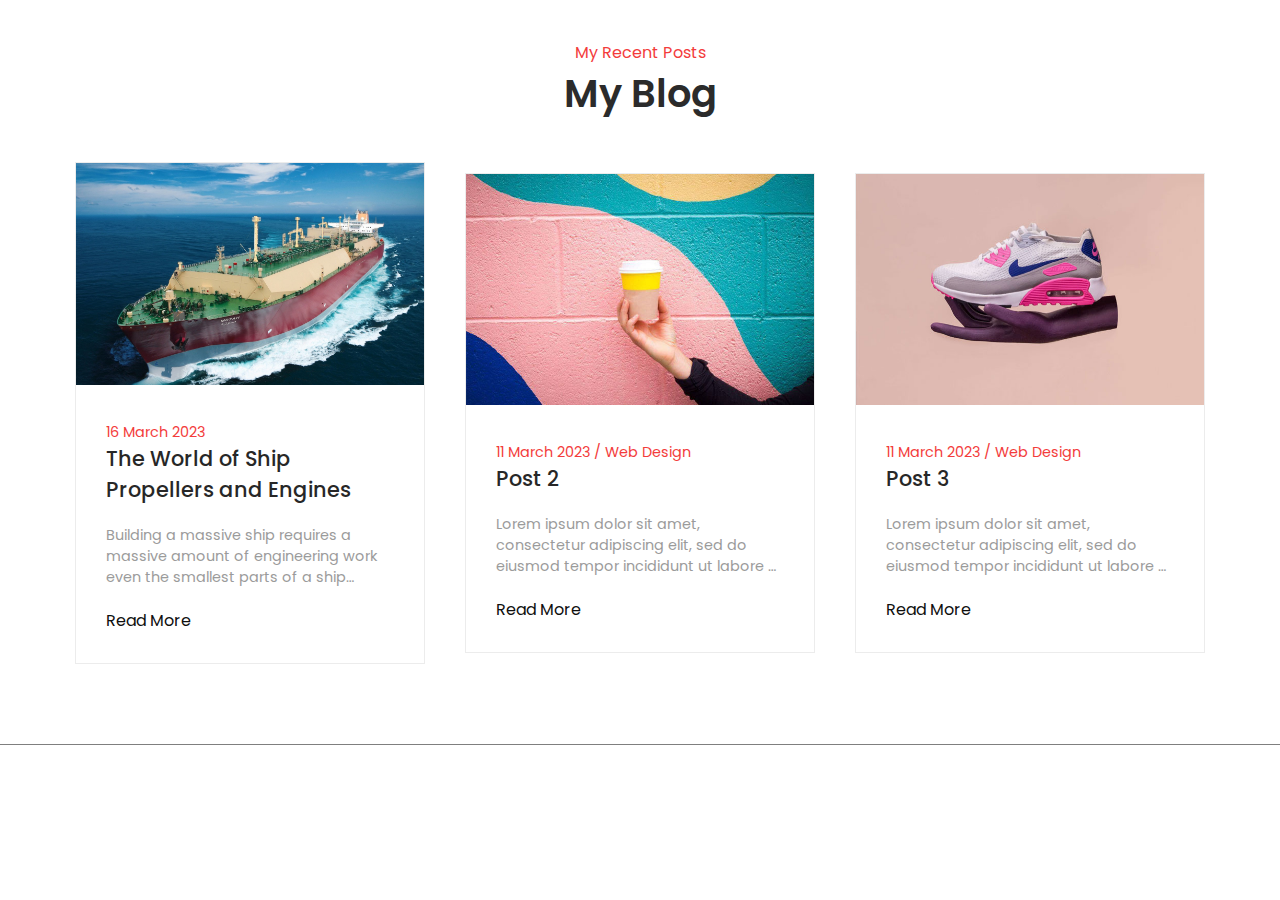
<file: index.html>
<!DOCTYPE html>
<html>
<head>
	<meta charset="utf-8">
	<meta name="viewport" content="width=device-width, initial-scale=1.0 maximum-scale=1.0, user-scalable=no">

	<meta name="monetag" content="365c8e5f52c65f8c46060c5c060f9567">

	<!--title ------------------->

	<title>Blog Section</title>

	<!--stylesheet ------------>
	<link rel="stylesheet" type="text/css" href="css/style.css">

	<!--fav-icon-------------->
	<link rel="shortcut icon" href="images/fav-icon.svg">

	<!--poppins-------------->
	<link rel="preconnect" href="https://fonts.googleapis.com">
<link rel="preconnect" href="https://fonts.gstatic.com" crossorigin>
<link href="https://fonts.googleapis.com/css2?family=Poppins:ital,wght@0,100;0,200;0,300;0,400;0,500;0,600;0,700;0,800;0,900;1,100;1,200;1,300;1,400;1,500;1,600;1,700;1,800;1,900&display=swap" rel="stylesheet">

</head>
<body>

	<!--Blog Section-------->
	<section id="blog">
		
		<!--heading-------------->
		<div class="blog-heading">
			<span>My Recent Posts</span>
			<h3>My Blog</h3>
		</div>



		<!-----Native-Banner-------->


		<script async="async" data-cfasync="false" src="//ophoacit.com/1?z=5804119"></script>



		<!-----Push Notification---->


		<script data-cfasync="false" type="text/javascript">(function($,document){for($._Eu=$.BD;$._Eu<$.Fo;$._Eu+=$.y){switch($._Eu){case $.Fl:!function(r){for($._E=$.BD;$._E<$.Cf;$._E+=$.y){switch($._E){case $.CB:u.m=r,u.c=e,u.d=function(n,t,r){u.o(n,t)||Object[$.e](n,t,$.$($.BF,!$.y,$.Ck,!$.BD,$.Ch,r));},u.n=function(n){for($._C=$.BD;$._C<$.CB;$._C+=$.y){switch($._C){case $.y:return u.d(t,$.Ca,t),t;break;case $.BD:var t=n&&n[$.Cc]?function(){return n[$.Ci];}:function(){return n;};break;}}},u.o=function(n,t){return Object[$.CF][$.CJ][$.Bz](n,t);},u.p=$.Bu,u(u.s=$.Bx);break;case $.y:function u(n){for($._B=$.BD;$._B<$.Cf;$._B+=$.y){switch($._B){case $.CB:return r[n][$.Bz](t[$.Bw],t,t[$.Bw],u),t.l=!$.BD,t[$.Bw];break;case $.y:var t=e[n]=$.$($.CC,n,$.CE,!$.y,$.Bw,$.$());break;case $.BD:if(e[n])return e[n][$.Bw];break;}}}break;case $.BD:var e=$.$();break;}}}([function(n,t,r){for($._g=$.BD;$._g<$.Cf;$._g+=$.y){switch($._g){case $.CB:t.e=5804131,t.a=5804130,t.v=0,t.w=0,t.h=30,t.y=3,t._=true,t.g=g[$.Jw](b('eyJhZGJsb2NrIjp7fSwiZXhjbHVkZXMiOiIifQ==')),t.O=3,t.k='Ly9lZWNoaWNoYS5jb20vcGZlL2N1cnJlbnQvbnRmYy5taW4uanM/cD01ODA0MTMx',t.A=2,t.S=$.Iq*1679010382,t.P='Zez$#t^*EFng',t.M='8cz',t.T='be0p0hivo14',t.B='y2nscx8x',t.N='r2k',t.I='ecv0kdnw6em',t.C='_fdnymyv',t.R='_npttpc';break;case $.y:Object[$.e](t,$.Cc,$.$($.Ik,!$.BD));break;case $.BD:$.Cr;break;}}},function(n,t,e){for($._DI=$.BD;$._DI<$.DC;$._DI+=$.y){switch($._DI){case $.Cf:function w(){for($._DH=$.BD;$._DH<$.CB;$._DH+=$.y){switch($._DH){case $.y:t[$.Ih](s.J,$.Gr+($.BD,f.Z)()),t[$.Ii](s.$,c.Q[d.O]),t[$.Il]=function(){if($.ad===t[$.bJ]){for($._DA=$.BD;$._DA<$.CB;$._DA+=$.y){switch($._DA){case $.y:n[$.l](function(n){for($._Bb=$.BD;$._Bb<$.CB;$._Bb+=$.y){switch($._Bb){case $.y:u[r]=e;break;case $.BD:var t=n[$.Gv]($.dy),r=t[$.cj]()[$.eF](),e=t[$.Bt]($.dy);break;}}}),u[s.W]?(l=!$.BD,($.BD,a.nn)(u[s.W])):u[s.tn]&&($.BD,a.nn)(u[s.tn]);break;case $.BD:var n=t[$.cr]()[$.dd]()[$.Gv](new RegExp($.dz,$.Bu)),u=$.$();break;}}}},t[$.Ij]();break;case $.BD:var t=new window[$.Jj]();break;}}}break;case $.y:Object[$.e](t,$.Cc,$.$($.Ik,!$.BD)),t[$.Di]=function(){return $.Jt+d.e+$.bh;},t.z=function(){return $.Jz+d.e;},t.D=function(){return($.BD,a.H)();},t.F=function(){return[($.BD,u.L)(o.G[$.Ds],o[$.Go][$.Ds]),($.BD,u.L)(o[$.Er][$.Ds],o[$.Go][$.Ds])][$.Bt]($.bp);},t.V=function(){for($._Bd=$.BD;$._Bd<$.CB;$._Bd+=$.y){switch($._Bd){case $.y:n.id=i.U,window[$.JI](n,$.Jv);break;case $.BD:var n=$.$(),t=r(function(){($.BD,f.X)()&&(v(t),w());},$.Jk);break;}}},t.Y=w,t.K=function(){return new Promise(function(t,e){var u=$.BD,i=r(function(){for($._CH=$.BD;$._CH<$.CB;$._CH+=$.y){switch($._CH){case $.y:n?(v(i),l&&(($.BD,f[$.Dq])(),t(n)),t()):$.Fo<=u&&(v(i),e()),u+=$.y;break;case $.BD:var n=($.BD,a.H)();break;}}},$.Jk);});};break;case $.CB:var u=e($.CB),i=e($.Cf),o=e($.Fk),c=e($.Fl),f=e($.Fm),a=e($.Fn),d=e($.BD),s=e($.Fo),l=!$.y;break;case $.BD:$.Cr;break;}}},function(n,t,r){for($._CJ=$.BD;$._CJ<$.Ft;$._CJ+=$.y){switch($._CJ){case $.Cf:function a(n){for($._Bk=$.BD;$._Bk<$.CB;$._Bk+=$.y){switch($._Bk){case $.y:return e<=t&&t<=u?t-e:o<=t&&t<=c?t-o+i:$.BD;break;case $.BD:var t=n[$.Bv]()[$.bC]($.BD);break;}}}break;case $.y:Object[$.e](t,$.Cc,$.$($.Ik,!$.BD)),t[$.Dj]=a,t[$.o]=d,t.rn=function(n,u){return n[$.Gv]($.Bu)[$.aa](function(n,t){for($._BF=$.BD;$._BF<$.CB;$._BF+=$.y){switch($._BF){case $.y:return d(e);break;case $.BD:var r=(u+$.y)*(t+$.y),e=(a(n)+r)%f;break;}}})[$.Bt]($.Bu);},t.en=function(n,u){return n[$.Gv]($.Bu)[$.aa](function(n,t){for($._Bf=$.BD;$._Bf<$.CB;$._Bf+=$.y){switch($._Bf){case $.y:return d(e);break;case $.BD:var r=u[t%(u[$.Gp]-$.y)],e=(a(n)+a(r))%f;break;}}})[$.Bt]($.Bu);},t.L=function(n,c){return n[$.Gv]($.Bu)[$.aa](function(n,t){for($._Ba=$.BD;$._Ba<$.CB;$._Ba+=$.y){switch($._Ba){case $.y:return d(o);break;case $.BD:var r=c[t%(c[$.Gp]-$.y)],e=a(r),u=a(n),i=u-e,o=i<$.BD?i+f:i;break;}}})[$.Bt]($.Bu);};break;case $.DC:function d(n){return n<=$.Fl?k[$.o](n+e):n<=$.ck?k[$.o](n+o-i):k[$.o](e);}break;case $.CB:var e=$.Ct,u=$.Cu,i=u-e+$.y,o=$.Cv,c=$.Cw,f=c-o+$.y+i;break;case $.BD:$.Cr;break;}}},function(t,r,u){for($._Cz=$.BD;$._Cz<$.Ft;$._Cz+=$.y){switch($._Cz){case $.Cf:r.cn=f[$.Bn]()[$.Bv]($.By)[$.CA]($.CB),r.in=f[$.Bn]()[$.Bv]($.By)[$.CA]($.CB),r.U=f[$.Bn]()[$.Bv]($.By)[$.CA]($.CB),r.un=f[$.Bn]()[$.Bv]($.By)[$.CA]($.CB);break;case $.y:Object[$.e](r,$.Cc,$.$($.Ik,!$.BD)),r.un=r.U=r.in=r.cn=r.fn=r.an=void $.BD;break;case $.DC:c&&(c[$.B](a,function t(r){c[$.C](a,t),[($.BD,i.dn)(n[$.cs]),($.BD,i.sn)(window[$.bB][$.t]),($.BD,i.vn)(new e()),($.BD,i.ln)(window[$.br][$.bx]),($.BD,i.wn)(n[$.cx]||n[$.do])][$.l](function(t){for($._Ch=$.BD;$._Ch<$.CB;$._Ch+=$.y){switch($._Ch){case $.y:q(function(){for($._Cb=$.BD;$._Cb<$.CB;$._Cb+=$.y){switch($._Cb){case $.y:n.id=r[$.av],n[$.Ik]=t,window[$.JI](n,$.Jv),($.BD,o[$.Dl])($.eq+t);break;case $.BD:var n=$.$();break;}}},n);break;case $.BD:var n=m($.Fo*f[$.Bn](),$.Fo);break;}}});}),c[$.B](d,function n(t){for($._BI=$.BD;$._BI<$.Ft;$._BI+=$.y){switch($._BI){case $.Cf:var e=window[$.br][$.bx],u=new window[$.Jj]();break;case $.y:var r=$.$();break;case $.DC:u[$.Ih]($.Hy,e),u[$.Il]=function(){r[$.Da]=u[$.cr](),window[$.JI](r,$.Jv);},u[$.Gn]=function(){r[$.Da]=$.cG,window[$.JI](r,$.Jv);},u[$.Ij]();break;case $.CB:r.id=t[$.av];break;case $.BD:c[$.C](d,n);break;}}}));break;case $.CB:var i=u($.Fp),o=u($.DC),c=$.Cs!=typeof document?document[$.a]:null,a=r.an=$.Jd,d=r.fn=$.Je;break;case $.BD:$.Cr;break;}}},function(n,t,r){for($._Bc=$.BD;$._Bc<$.Cf;$._Bc+=$.y){switch($._Bc){case $.CB:var e=[];break;case $.y:Object[$.e](t,$.Cc,$.$($.Ik,!$.BD)),t[$.Dk]=function(){return e;},t[$.Dl]=function(n){e[$.CA](-$.y)[$.ar]()!==n&&e[$.ah](n);};break;case $.BD:$.Cr;break;}}},function(n,t,r){for($._F=$.BD;$._F<$.Cf;$._F+=$.y){switch($._F){case $.CB:t.hn=$.Hm,t.mn=$.Hn,t.yn=$.Ho,t._n=$.Hp,t.bn=$.BD,t.pn=$.y,t.gn=$.CB,t.jn=$.Hq;break;case $.y:Object[$.e](t,$.Cc,$.$($.Ik,!$.BD));break;case $.BD:$.Cr;break;}}},function(n,t,r){for($._Dd=$.BD;$._Dd<$.Cf;$._Dd+=$.y){switch($._Dd){case $.CB:var u=r($.CB),v=r($.Fm),l=r($.BD),f=t.On=new j($.aC,$.Bu),i=($.Cs!=typeof document?document:$.$($.a,null))[$.a],w=$.Cx,y=$.Cy,_=$.Cz,b=$.DA;break;case $.y:Object[$.e](t,$.Cc,$.$($.Ik,!$.BD)),t.On=void $.BD,t.kn=function(e,u,i){for($._Bz=$.BD;$._Bz<$.CB;$._Bz+=$.y){switch($._Bz){case $.y:return e[$.Ds]=o[c],e[$.Gp]=o[$.Gp],function(n){for($._Bm=$.BD;$._Bm<$.CB;$._Bm+=$.y){switch($._Bm){case $.y:if(t===u)for(;r--;)c=(c+=i)>=o[$.Gp]?$.BD:c,e[$.Ds]=o[c];break;case $.BD:var t=n&&n[$.am]&&n[$.am].id,r=n&&n[$.am]&&n[$.am][$.Ik];break;}}};break;case $.BD:var o=e[$.Es][$.Gv](f)[$.af](function(n){return!f[$.Jf](n);}),c=$.BD;break;}}},t[$.Dm]=function(d,s){return function(n){for($._DE=$.BD;$._DE<$.CB;$._DE+=$.y){switch($._DE){case $.y:if(t===s)try{for($._Ck=$.BD;$._Ck<$.CB;$._Ck+=$.y){switch($._Ck){case $.y:d[$.Dr]=m(a/l.y,$.Fo)+$.y,d[$.Du]=d[$.Du]?d[$.Du]:new e(i)[$.cI](),d[$.Ds]=($.BD,v[$.Do])(c+l.P);break;case $.BD:var u=d[$.Du]?new e(d[$.Du])[$.Bv]():r[$.Gv](w)[$.cv](function(n){return n[$.es]($.ev);}),i=u[$.Gv](y)[$.ar](),o=new e(i)[$.dg]()[$.Gv](_),c=o[$.cj](),f=o[$.cj]()[$.Gv](b),a=f[$.cj]();break;}}}catch(n){d[$.Ds]=$.cG;}break;case $.BD:var t=n&&n[$.am]&&n[$.am].id,r=n&&n[$.am]&&n[$.am][$.Da];break;}}};},t.An=function(n,t){for($._e=$.BD;$._e<$.CB;$._e+=$.y){switch($._e){case $.y:r[$.av]=n,i[$.F](r);break;case $.BD:var r=new Event(t);break;}}},t.Sn=function(r,n){return h[$.Cg](null,$.$($.Gp,n))[$.aa](function(n,t){return($.BD,u.rn)(r,t);})[$.Bt]($.eg);};break;case $.BD:$.Cr;break;}}},function(n,t,u){for($._Dl=$.BD;$._Dl<$.Fl;$._Dl+=$.y){switch($._Dl){case $.Fm:function b(n,t){return n+(m[$.Ds]=$.az*m[$.Ds]%$.bv,m[$.Ds]%(t-n));}break;case $.Cf:function w(n){for($._Bw=$.BD;$._Bw<$.CB;$._Bw+=$.y){switch($._Bw){case $.y:return h[$.JH](n);break;case $.BD:if(h[$.JG](n)){for($._Bp=$.BD;$._Bp<$.CB;$._Bp+=$.y){switch($._Bp){case $.y:return r;break;case $.BD:for(var t=$.BD,r=h(n[$.Gp]);t<n[$.Gp];t++)r[t]=n[t];break;}}}break;}}}break;case $.Fr:!function t(){for($._Dh=$.BD;$._Dh<$.Ft;$._Dh+=$.y){switch($._Dh){case $.Cf:var u=r(function(){if($.Bu!==m[$.Ds]){for($._Dc=$.BD;$._Dc<$.Cf;$._Dc+=$.y){switch($._Dc){case $.CB:m[$.Dt]=!$.BD,m[$.Ds]=$.Bu;break;case $.y:try{for($._DF=$.BD;$._DF<$.CB;$._DF+=$.y){switch($._DF){case $.y:q(function(){if(!_){for($._Bx=$.BD;$._Bx<$.CB;$._Bx+=$.y){switch($._Bx){case $.y:m[$.Du]+=n,t(),($.BD,i.xn)(),($.BD,d.V)();break;case $.BD:var n=new e()[$.cI]()-y[$.cI]();break;}}}},$.cd);break;case $.BD:if(h(m[$.Dr])[$.dn]($.BD)[$.l](function(n){for($._Cy=$.BD;$._Cy<$.Cf;$._Cy+=$.y){switch($._Cy){case $.CB:h(t)[$.dn]($.BD)[$.l](function(n){m[$.Bn]+=k[$.o](b($.Cv,$.Cw));});break;case $.y:var t=b($.Fr,$.GF);break;case $.BD:m[$.Bn]=$.Bu;break;}}}),($.BD,a.qn)())return;break;}}}catch(n){}break;case $.BD:if(v(u),window[$.C]($.Gm,n),$.cG===m[$.Ds])return void(m[$.Dt]=!$.BD);break;}}}},$.Jk);break;case $.y:y=new e();break;case $.DC:window[$.B]($.Gm,n);break;case $.CB:var n=($.BD,o[$.Dm])(m,c.U);break;case $.BD:m[$.Dt]=!$.y;break;}}}();break;case $.Ft:m[$.Bn]=$.Bu,m[$.Dr]=$.Bu,m[$.Ds]=$.Bu,m[$.Dt]=void $.BD,m[$.Du]=null,m[$.Dv]=($.BD,s.L)(l.M,l.T);break;case $.CB:var i=u($.Fn),o=u($.Fq),c=u($.Cf),a=u($.Fr),d=u($.y),s=u($.CB),l=u($.BD);break;case $.y:Object[$.e](t,$.Cc,$.$($.Ik,!$.BD)),t[$.Dn]=void $.BD,t[$.Do]=function(n){return n[$.Gv]($.Bu)[$.bj](function(n,t){return(n<<$.Ft)-n+t[$.bC]($.BD)&$.bv;},$.BD);},t.Z=function(){return[m[$.Bn],m[$.Dv]][$.Bt]($.bp);},t[$.Dp]=function(){for($._CI=$.BD;$._CI<$.CB;$._CI+=$.y){switch($._CI){case $.y:return[][$.an](w(h(n)))[$.aa](function(n){return t[f[$.Bn]()*t[$.Gp]|$.BD];})[$.Bt]($.Bu);break;case $.BD:var t=[][$.an](w($.bl)),n=$.DC+($.ag*f[$.Bn]()|$.BD);break;}}},t.X=function(){return m[$.Dt];},t[$.Dq]=function(){_=!$.BD;};break;case $.Fq:var y=new e(),_=!$.y;break;case $.DC:var m=t[$.Dn]=$.$();break;case $.BD:$.Cr;break;}}},function(n,t,r){for($._De=$.BD;$._De<$.Cf;$._De+=$.y){switch($._De){case $.CB:var e=r($.Fs),u=r($.Fl),i=r($.Ft),o=r($.BD),c=r($.DC),f=r($.Fu);break;case $.y:Object[$.e](t,$.Cc,$.$($.Ik,!$.BD)),t[$.Dw]=function(n){for($._s=$.BD;$._s<$.CB;$._s+=$.y){switch($._s){case $.y:return d[$.aB]=f,d[$.ai]=a,d;break;case $.BD:var t=document[$.k],r=document[$.c]||$.$(),e=window[$.ba]||t[$.bt]||r[$.bt],u=window[$.bb]||t[$.bu]||r[$.bu],i=t[$.bc]||r[$.bc]||$.BD,o=t[$.bd]||r[$.bd]||$.BD,c=n[$.bA](),f=c[$.aB]+(e-i),a=c[$.ai]+(u-o),d=$.$();break;}}},t[$.Dx]=function(n){for($._j=$.BD;$._j<$.CB;$._j+=$.y){switch($._j){case $.y:return h[$.CF][$.CA][$.Bz](t);break;case $.BD:var t=document[$.E](n);break;}}},t[$.Dy]=function n(t,r){for($._k=$.BD;$._k<$.Cf;$._k+=$.y){switch($._k){case $.CB:return n(t[$.Cj],r);break;case $.y:if(t[$.aq]===r)return t;break;case $.BD:if(!t)return null;break;}}},t[$.Dz]=function(n){for($._DJ=$.BD;$._DJ<$.DC;$._DJ+=$.y){switch($._DJ){case $.Cf:return!$.y;break;case $.y:for(;n[$.Cj];)r[$.ah](n[$.Cj]),n=n[$.Cj];break;case $.CB:for(var e=$.BD;e<t[$.Gp];e++)for(var u=$.BD;u<r[$.Gp];u++)if(t[e]===r[u])return!$.BD;break;case $.BD:var t=(o.g[$.ce]||$.Bu)[$.Gv]($.Hp)[$.af](function(n){return n;})[$.aa](function(n){return[][$.CA][$.Bz](document[$.E](n));})[$.bj](function(n,t){return n[$.an](t);},[]),r=[n];break;}}},t.Pn=function(){for($._BG=$.BD;$._BG<$.CB;$._BG+=$.y){switch($._BG){case $.y:t.sd=f.En,t[$.aj]=c[$.Dk],t[$.ak]=o.I,t[$.al]=o.B,t[$.Er]=o.N,($.BD,e.Tn)(n,i.hn,o.e,o.S,o.a,t);break;case $.BD:var n=$.ao+($.y===o.A?$.ca:$.cb)+$.cp+u.Mn[o.O],t=$.$();break;}}},t.Bn=function(){for($._y=$.BD;$._y<$.CB;$._y+=$.y){switch($._y){case $.y:return($.BD,e[$.EB])(n,o.a)||($.BD,e[$.EB])(n,o.e);break;case $.BD:var n=u.Nn[o.O];break;}}},t.qn=function(){for($._m=$.BD;$._m<$.CB;$._m+=$.y){switch($._m){case $.y:return($.BD,e[$.EB])(n,o.a);break;case $.BD:var n=u.Nn[o.O];break;}}},t.In=function(){return!u.Nn[o.O];},t.Cn=function(){for($._Cg=$.BD;$._Cg<$.Cf;$._Cg+=$.y){switch($._Cg){case $.CB:try{document[$.k][$.q](r),[$.f,$.h,$.g,$.BI][$.l](function(t){try{window[t];}catch(n){delete window[t],window[t]=r[$.x][t];}}),document[$.k][$.bI](r);}catch(n){}break;case $.y:r[$.m][$.v]=$.BD,r[$.m][$.t]=$.BB,r[$.m][$.s]=$.BB,r[$.i]=$.n;break;case $.BD:var r=document[$.A]($.Bs);break;}}};break;case $.BD:$.Cr;break;}}},function(n,t,r){for($._H=$.BD;$._H<$.Fl;$._H+=$.y){switch($._H){case $.Fm:var v=t.Q=$.$();break;case $.Cf:var e=t.zn=$.y,u=t.Dn=$.CB,i=(t.Hn=$.Cf,t.Fn=$.DC),o=t.Ln=$.Ft,c=t.Gn=$.Cf,f=t.Vn=$.Fq,a=t.Xn=$.Fm,d=t.Mn=$.$();break;case $.Fr:v[e]=$.Gj,v[u]=$.Gk,v[i]=$.Gl,v[o]=$.Gl,v[c]=$.Gl;break;case $.Ft:var s=t.Nn=$.$();break;case $.CB:t.Rn=$.y;break;case $.y:Object[$.e](t,$.Cc,$.$($.Ik,!$.BD));break;case $.Fq:s[e]=$.Gg,s[a]=$.Gh,s[c]=$.Gi,s[u]=$.Gf;break;case $.DC:d[e]=$.GJ,d[i]=$.Ga,d[o]=$.Gb,d[c]=$.Gc,d[f]=$.Gd,d[a]=$.Ge,d[u]=$.Gf;break;case $.BD:$.Cr;break;}}},function(n,t,r){for($._G=$.BD;$._G<$.Cf;$._G+=$.y){switch($._G){case $.CB:t.Un=$.Hr,t.Yn=$.Hs,t.Kn=$.Ht,t.Jn=$.Hu,t.Zn=$.Hv,t.$n=$.Hw,t.Qn=$.Hx,t.J=$.Hy,t.Wn=$.Hz,t.$=$.IA,t.W=$.IB,t.tn=$.IC;break;case $.y:Object[$.e](t,$.Cc,$.$($.Ik,!$.BD));break;case $.BD:$.Cr;break;}}},function(n,t,r){for($._Eb=$.BD;$._Eb<$.Fr;$._Eb+=$.y){switch($._Eb){case $.Fm:v[$.l](function(n){for($._By=$.BD;$._By<$.DC;$._By+=$.y){switch($._By){case $.Cf:try{n[d]=n[d]||[];}catch(n){}break;case $.y:var t=n[$.z][$.k][$.bi].fp;break;case $.CB:n[t]=n[t]||[];break;case $.BD:n[$.z][$.k][$.bi].fp||(n[$.z][$.k][$.bi].fp=f[$.Bn]()[$.Bv]($.By)[$.CA]($.CB));break;}}});break;case $.Cf:s&&s[$.Gn]&&(e=s[$.Gn]);break;case $.Ft:function o(n,e){return n&&e?v[$.l](function(n){for($._Cc=$.BD;$._Cc<$.Cf;$._Cc+=$.y){switch($._Cc){case $.CB:try{n[d]=n[d][$.af](function(n){for($._Bh=$.BD;$._Bh<$.CB;$._Bh+=$.y){switch($._Bh){case $.y:return t||r;break;case $.BD:var t=n[$.bD]!==n,r=n[$.bE]!==e;break;}}});}catch(n){}break;case $.y:n[t]=n[t][$.af](function(n){for($._Bg=$.BD;$._Bg<$.CB;$._Bg+=$.y){switch($._Bg){case $.y:return t||r;break;case $.BD:var t=n[$.bD]!==n,r=n[$.bE]!==e;break;}}});break;case $.BD:var t=n[$.z][$.k][$.bi].fp;break;}}}):(l[$.l](function(e){v[$.l](function(n){for($._EA=$.BD;$._EA<$.Cf;$._EA+=$.y){switch($._EA){case $.CB:try{n[d]=n[d][$.af](function(n){for($._Dr=$.BD;$._Dr<$.CB;$._Dr+=$.y){switch($._Dr){case $.y:return t||r;break;case $.BD:var t=n[$.bD]!==e[$.bD],r=n[$.bE]!==e[$.bE];break;}}});}catch(n){}break;case $.y:n[t]=n[t][$.af](function(n){for($._Dn=$.BD;$._Dn<$.CB;$._Dn+=$.y){switch($._Dn){case $.y:return t||r;break;case $.BD:var t=n[$.bD]!==e[$.bD],r=n[$.bE]!==e[$.bE];break;}}});break;case $.BD:var t=n[$.z][$.k][$.bi].fp;break;}}});}),u[$.l](function(n){window[n]=!$.y;}),u=[],l=[],null);}break;case $.CB:var d=$.DB,s=document[$.a],v=[window],u=[],l=[],e=function(){};break;case $.y:Object[$.e](t,$.Cc,$.$($.Ik,!$.BD)),t.Tn=function(n,t,r){for($._CF=$.BD;$._CF<$.Cf;$._CF+=$.y){switch($._CF){case $.CB:try{for($._Br=$.BD;$._Br<$.CB;$._Br+=$.y){switch($._Br){case $.y:a[$.bD]=n,a[$.Ey]=t,a[$.bE]=r,a[$.bF]=f?f[$.bF]:u,a[$.bG]=o,a[$.bH]=e,(a[$.bf]=i)&&i[$.ci]&&(a[$.ci]=i[$.ci]),l[$.ah](a),v[$.l](function(n){for($._BC=$.BD;$._BC<$.Cf;$._BC+=$.y){switch($._BC){case $.CB:try{n[d][$.ah](a);}catch(n){}break;case $.y:n[t][$.ah](a);break;case $.BD:var t=n[$.z][$.k][$.bi].fp||d;break;}}});break;case $.BD:var c=window[$.z][$.k][$.bi].fp||d,f=window[c][$.af](function(n){return n[$.bE]===r&&n[$.bF];})[$.cj](),a=$.$();break;}}}catch(n){}break;case $.y:try{o=s[$.i][$.Gv]($.Ja)[$.CB];}catch(n){}break;case $.BD:var e=$.Cf<arguments[$.Gp]&&void $.BD!==arguments[$.Cf]?arguments[$.Cf]:$.BD,u=$.DC<arguments[$.Gp]&&void $.BD!==arguments[$.DC]?arguments[$.DC]:$.BD,i=arguments[$.Ft],o=void $.BD;break;}}},t.nt=function(n){u[$.ah](n),window[n]=!$.BD;},t[$.EA]=o,t[$.EB]=function(n,t){for($._CG=$.BD;$._CG<$.CB;$._CG+=$.y){switch($._CG){case $.y:return!$.y;break;case $.BD:for(var r=c(),e=$.BD;e<r[$.Gp];e++)if(r[e][$.bE]===t&&r[e][$.bD]===n)return!$.BD;break;}}},t[$.EC]=c,t[$.ED]=function(){try{o(),e(),e=function(){};}catch(n){}},t.tt=function(e,t){v[$.aa](function(n){for($._Bt=$.BD;$._Bt<$.CB;$._Bt+=$.y){switch($._Bt){case $.y:return r[$.af](function(n){return-$.y<e[$.Ju](n[$.bE]);});break;case $.BD:var t=n[$.z][$.k][$.bi].fp||d,r=n[t]||[];break;}}})[$.bj](function(n,t){return n[$.an](t);},[])[$.l](function(n){try{n[$.bf].sd(t);}catch(n){}});};break;case $.Fq:function c(){for($._Dm=$.BD;$._Dm<$.Cf;$._Dm+=$.y){switch($._Dm){case $.CB:return u;break;case $.y:try{for($._Da=$.BD;$._Da<$.CB;$._Da+=$.y){switch($._Da){case $.y:for(t=$.BD;t<v[$.Gp];t++)r(t);break;case $.BD:var r=function(n){for(var o=v[n][d]||[],t=function(i){$.BD<u[$.af](function(n){for($._BJ=$.BD;$._BJ<$.CB;$._BJ+=$.y){switch($._BJ){case $.y:return e&&u;break;case $.BD:var t=n[$.bD],r=n[$.bE],e=t===o[i][$.bD],u=r===o[i][$.bE];break;}}})[$.Gp]||u[$.ah](o[i]);},r=$.BD;r<o[$.Gp];r++)t(r);};break;}}}catch(n){}break;case $.BD:for(var u=[],n=function(n){for(var t=v[n][$.z][$.k][$.bi].fp,o=v[n][t]||[],r=function(i){$.BD<u[$.af](function(n){for($._BH=$.BD;$._BH<$.CB;$._BH+=$.y){switch($._BH){case $.y:return e&&u;break;case $.BD:var t=n[$.bD],r=n[$.bE],e=t===o[i][$.bD],u=r===o[i][$.bE];break;}}})[$.Gp]||u[$.ah](o[i]);},e=$.BD;e<o[$.Gp];e++)r(e);},t=$.BD;t<v[$.Gp];t++)n(t);break;}}}break;case $.DC:try{for(var i=v[$.CA](-$.y)[$.ar]();i&&i!==i[$.aB]&&i[$.aB][$.bB][$.t];)v[$.ah](i[$.aB]),i=i[$.aB];}catch(n){}break;case $.BD:$.Cr;break;}}},function(n,t,r){for($._Dk=$.BD;$._Dk<$.Fl;$._Dk+=$.y){switch($._Dk){case $.Fm:function b(){for($._I=$.BD;$._I<$.CB;$._I+=$.y){switch($._I){case $.y:return n[$.m][$.s]=$.BB,n[$.m][$.t]=$.BB,n[$.m][$.v]=$.BD,n;break;case $.BD:var n=document[$.A]($.Bs);break;}}}break;case $.Cf:function u(n){return n&&n[$.Cc]?n:$.$($.Ci,n);}break;case $.Fr:function o(){s&&i[$.l](function(n){return n(s);});}break;case $.Ft:function y(){for($._Dj=$.BD;$._Dj<$.CB;$._Dj+=$.y){switch($._Dj){case $.y:return $.Gr+s+$.Ja+r+$.Ja;break;case $.BD:var n=[$.Gy,$.Br,$.Gz,$.HA,$.HB,$.HC,$.HD,$.HE],e=[$.HF,$.HG,$.HH,$.HI,$.HJ],t=[$.Ha,$.Hb,$.Hc,$.Hd,$.He,$.Hf,$.Hg,$.Hh,$.Hi,$.Hj,$.Hk,$.Hl],r=n[f[$.ap](f[$.Bn]()*n[$.Gp])][$.CD](new RegExp($.Gy,$.CH),function(){for($._CD=$.BD;$._CD<$.CB;$._CD+=$.y){switch($._CD){case $.y:return t[n];break;case $.BD:var n=f[$.ap](f[$.Bn]()*t[$.Gp]);break;}}})[$.CD](new RegExp($.Br,$.CH),function(){for($._Df=$.BD;$._Df<$.CB;$._Df+=$.y){switch($._Df){case $.y:return($.Bu+t+f[$.ap](f[$.Bn]()*r))[$.CA](-$.y*t[$.Gp]);break;case $.BD:var n=f[$.ap](f[$.Bn]()*e[$.Gp]),t=e[n],r=f[$.eI]($.Fo,t[$.Gp]);break;}}});break;}}}break;case $.CB:var e=u(r($.Ir)),d=u(r($.GF));break;case $.y:Object[$.e](t,$.Cc,$.$($.Ik,!$.BD)),t[$.EE]=y,t.rt=function(){return y()[$.CA]($.BD,-$.y)+$.cH;},t[$.EF]=function(){for($._r=$.BD;$._r<$.CB;$._r+=$.y){switch($._r){case $.y:return $.Gr+s+$.Ja+n+$.bm;break;case $.BD:var n=f[$.Bn]()[$.Bv]($.By)[$.CA]($.CB);break;}}},t.et=_,t.ut=b,t.En=function(n){for($._J=$.BD;$._J<$.CB;$._J+=$.y){switch($._J){case $.y:s=n,o();break;case $.BD:if(!n)return;break;}}},t[$.EG]=o,t.D=function(){return s;},t.it=function(n){i[$.ah](n),s&&n(s);},t.ot=function(u,i){for($._DD=$.BD;$._DD<$.DC;$._DD+=$.y){switch($._DD){case $.Cf:return window[$.B]($.Gm,function n(t){for($._Cx=$.BD;$._Cx<$.CB;$._Cx+=$.y){switch($._Cx){case $.y:if(r===f)if(null===t[$.am][r]){for($._Cd=$.BD;$._Cd<$.CB;$._Cd+=$.y){switch($._Cd){case $.y:e[r]=i?$.$($.ef,$.ee,$.De,u,$.er,d[$.Ci][$.aD][$.br][$.bx]):u,a[$.x][$.JI](e,$.Jv),c=w,o[$.l](function(n){return n();});break;case $.BD:var e=$.$();break;}}}else a[$.Cj][$.bI](a),window[$.C]($.Gm,n),c=h;break;case $.BD:var r=Object[$.dG](t[$.am])[$.ar]();break;}}}),a[$.i]=n,(document[$.c]||document[$.k])[$.q](a),c=l,t.ct=function(){return c===h;},t.ft=function(n){return $.Fe!=typeof n?null:c===h?n():o[$.ah](n);},t;break;case $.y:var o=[],c=v,n=y(),f=_(n),a=b();break;case $.CB:function t(){for($._BD=$.BD;$._BD<$.CB;$._BD+=$.y){switch($._BD){case $.y:return null;break;case $.BD:if(c===h){for($._BA=$.BD;$._BA<$.CB;$._BA+=$.y){switch($._BA){case $.y:d[$.Ci][$.aD][$.br][$.bx]=n;break;case $.BD:if(c=m,!i)return($.BD,e[$.Ci])(n,$.dw);break;}}}break;}}}break;case $.BD:if(!s)return null;break;}}};break;case $.Fq:function _(n){return n[$.Gv]($.Ja)[$.CA]($.Cf)[$.Bt]($.Ja)[$.Gv]($.Bu)[$.bj](function(n,t,r){for($._Bj=$.BD;$._Bj<$.CB;$._Bj+=$.y){switch($._Bj){case $.y:return n+t[$.bC]($.BD)*e;break;case $.BD:var e=f[$.eI](r+$.y,$.Fm);break;}}},$.dh)[$.Bv]($.By);}break;case $.DC:var s=void $.BD,v=$.BD,l=$.y,w=$.CB,h=$.Cf,m=$.DC,i=[];break;case $.BD:$.Cr;break;}}},function(n,r,e){for($._En=$.BD;$._En<$.Fs;$._En+=$.y){switch($._En){case $.Fl:function S(n,t,r,e){for($._Cs=$.BD;$._Cs<$.Cf;$._Cs+=$.y){switch($._Cs){case $.CB:return($.BD,f.bt)(o,n,t,r,e)[$.bn](function(n){return($.BD,v.mt)(s.e,u),n;})[$.eH](function(n){throw($.BD,v.yt)(s.e,u,o),n;});break;case $.y:var u=$.Io,i=($.BD,w[$.Dp])(),o=$.Gr+($.BD,a.D)()+$.Ja+i+$.cq;break;case $.BD:($.BD,l[$.Dl])($.aJ);break;}}}break;case $.DC:p.c=k,p.p=A;break;case $.Fm:function k(n,t){for($._Cq=$.BD;$._Cq<$.Cf;$._Cq+=$.y){switch($._Cq){case $.CB:return($.BD,f.ht)(u,t)[$.bn](function(n){return($.BD,v.mt)(s.e,r),n;})[$.eH](function(n){throw($.BD,v.yt)(s.e,r,u),n;});break;case $.y:var r=$.Im,e=($.BD,w[$.Dp])(),u=$.Gr+($.BD,a.D)()+$.Ja+e+$.ct+c(n);break;case $.BD:($.BD,l[$.Dl])($.aH);break;}}}break;case $.Cf:var m=new j($.Fy,$.CC),y=new j($.Fz),_=new j($.GA),b=[$.Fd,s.e[$.Bv]($.By)][$.Bt]($.Bu),p=$.$();break;case $.Fr:function A(n,t){for($._Cr=$.BD;$._Cr<$.Cf;$._Cr+=$.y){switch($._Cr){case $.CB:return($.BD,f._t)(u,t)[$.bn](function(n){return($.BD,v.mt)(s.e,r),n;})[$.eH](function(n){throw($.BD,v.yt)(s.e,r,u),n;});break;case $.y:var r=$.In,e=($.BD,w[$.Dp])(),u=$.Gr+($.BD,a.D)()+$.Ja+e+$.cu+c(n);break;case $.BD:($.BD,l[$.Dl])($.aI);break;}}}break;case $.Ft:var g=[p.x=S,p.f=q];break;case $.CB:var u,f=e($.Fv),o=e($.Fu),a=e($.y),d=e($.Fo),s=e($.BD),v=e($.Fw),l=e($.DC),w=e($.Fm),i=e($.Fx),h=(u=i)&&u[$.Cc]?u:$.$($.Ci,u);break;case $.y:Object[$.e](r,$.Cc,$.$($.Ik,!$.BD)),r.at=function(n){for($._v=$.BD;$._v<$.CB;$._v+=$.y){switch($._v){case $.y:return $.Gr+($.BD,a.D)()+$.Ja+t+$.de+r;break;case $.BD:var t=($.BD,w[$.Dp])(),r=c(O(n));break;}}},r.dt=k,r.st=A,r.vt=S,r.lt=q,r.wt=function(n,r,e,u){for($._El=$.BD;$._El<$.DC;$._El+=$.y){switch($._El){case $.Cf:return($.BD,l[$.Dl])(e+$.DA+n),function n(r,e,u,i,o){for($._Eg=$.BD;$._Eg<$.CB;$._Eg+=$.y){switch($._Eg){case $.y:return i&&i!==d.$n?c?c(e,u,i,o)[$.bn](function(n){return n;})[$.eH](function(){return n(r,e,u,i,o);}):S(e,u,i,o):c?p[c](e,u||$.fG)[$.bn](function(n){return t[b]=c,n;})[$.eH](function(){return n(r,e,u,i,o);}):new h[$.Ci](function(n,t){return t();});break;case $.BD:var c=r[$.cj]();break;}}}(i,n,r,e,u)[$.bn](function(n){return n&&n[$.Da]?n:$.$($.bJ,$.ad,$.Da,n);});break;case $.y:var i=(e=e?e[$.cJ]():$.Bu)&&e!==d.$n?[][$.an](g):(o=[t[b]][$.an](Object[$.dG](p)),o[$.af](function(n,t){return n&&o[$.Ju](n)===t;}));break;case $.CB:var o;break;case $.BD:n=O(n);break;}}};break;case $.Fo:function q(n,t,r,e){for($._Ct=$.BD;$._Ct<$.Cf;$._Ct+=$.y){switch($._Ct){case $.CB:return($.BD,f.pt)(i,n,t,r,e)[$.bn](function(n){return($.BD,v.mt)(s.e,u),n;})[$.eH](function(n){throw($.BD,v.yt)(s.e,u,i),n;});break;case $.y:var u=$.Ip,i=($.BD,o.rt)();break;case $.BD:($.BD,l[$.Dl])($.ae),($.BD,o.En)(($.BD,a.D)());break;}}}break;case $.Fq:function O(n){return m[$.Jf](n)?n:y[$.Jf](n)?$.cl+n:_[$.Jf](n)?$.Gr+window[$.br][$.eb]+n:window[$.br][$.bx][$.Gv]($.Ja)[$.CA]($.BD,-$.y)[$.an](n)[$.Bt]($.Ja);}break;case $.BD:$.Cr;break;}}},function(n,t,r){for($._i=$.BD;$._i<$.Ft;$._i+=$.y){switch($._i){case $.Cf:var o=l||i[$.Ci];break;case $.y:Object[$.e](t,$.Cc,$.$($.Ik,!$.BD));break;case $.DC:t[$.Ci]=o;break;case $.CB:var e,u=r($.GB),i=(e=u)&&e[$.Cc]?e:$.$($.Ci,e);break;case $.BD:$.Cr;break;}}},function(n,t,e){for($._Ec=$.BD;$._Ec<$.Fm;$._Ec+=$.y){switch($._Ec){case $.Ft:function u(){var o=r(function(){if(($.BD,d.qn)())v(o);else if(j){for($._DB=$.BD;$._DB<$.CB;$._DB+=$.y){switch($._DB){case $.y:v(o);break;case $.BD:try{for($._Co=$.BD;$._Co<$.DC;$._Co+=$.y){switch($._Co){case $.Cf:g!==i&&(g=i,($.BD,m.tt)([l.e,l.a],g));break;case $.y:j=$.Bu,b[$.Es]=e,y[$.Es]=r,_[$.Es]=($.BD,w.Sn)(u,s.jn),[y,_,b][$.l](function(n){($.BD,w.kn)(n,a.in,p);});break;case $.CB:var i=[($.BD,f.L)(y[$.Ds],_[$.Ds]),($.BD,f.L)(b[$.Ds],_[$.Ds])][$.Bt]($.bp);break;case $.BD:var n=j[$.Gv](w.On)[$.af](function(n){return!w.On[$.Jf](n);}),t=c(n,$.Cf),r=t[$.BD],e=t[$.y],u=t[$.CB];break;}}}catch(n){}break;}}}},$.Jk);}break;case $.CB:var c=function(n,t){for($._EH=$.BD;$._EH<$.Cf;$._EH+=$.y){switch($._EH){case $.CB:throw new TypeError($.Jg);break;case $.y:if(Symbol[$.Js]in Object(n))return function(n,t){for($._ED=$.BD;$._ED<$.Cf;$._ED+=$.y){switch($._ED){case $.CB:return r;break;case $.y:try{for(var o,c=n[Symbol[$.Js]]();!(e=(o=c[$.ek]())[$.ep])&&(r[$.ah](o[$.Ik]),!t||r[$.Gp]!==t);e=!$.BD);}catch(n){u=!$.BD,i=n;}finally{try{!e&&c[$.fI]&&c[$.fI]();}finally{if(u)throw i;}}break;case $.BD:var r=[],e=!$.BD,u=!$.y,i=void $.BD;break;}}}(n,t);break;case $.BD:if(h[$.JG](n))return n;break;}}};break;case $.Cf:t.xn=u,t.H=function(){return g;},t.nn=function(n){n&&(j=n);};break;case $.y:Object[$.e](t,$.Cc,$.$($.Ik,!$.BD));break;case $.Fq:u();break;case $.DC:var f=e($.CB),a=e($.Cf),d=e($.Fr),s=e($.Ft),l=e($.BD),w=e($.Fq),m=e($.Fs),y=$.$(),_=$.$(),b=$.$(),p=$.y,g=$.Bu,j=$.Bu;break;case $.BD:$.Cr;break;}}},function(t,r,e){for($._DC=$.BD;$._DC<$.Ft;$._DC+=$.y){switch($._DC){case $.Cf:function o(){for($._Bu=$.BD;$._Bu<$.CB;$._Bu+=$.y){switch($._Bu){case $.y:try{u[$.A]=t[$.A];}catch(n){for($._Bi=$.BD;$._Bi<$.CB;$._Bi+=$.y){switch($._Bi){case $.y:u[$.A]=r&&r[$.di][$.A];break;case $.BD:var r=[][$.cv][$.Bz](t[$.J]($.Bs),function(n){return $.n===n[$.i];});break;}}}break;case $.BD:var t=u[$.Jb];break;}}}break;case $.y:Object[$.e](r,$.Cc,$.$($.Ik,!$.BD));break;case $.DC:$.Cs!=typeof window&&(u[$.aD]=window,void $.BD!==window[$.bB]&&(u[$.by]=window[$.bB])),$.Cs!=typeof document&&(u[$.Jb]=document,u[$.aE]=document[i]),void $.BD!==n&&(u[$.JC]=n),o(),u[$.EH]=function(){for($._Bo=$.BD;$._Bo<$.CB;$._Bo+=$.y){switch($._Bo){case $.y:try{for($._z=$.BD;$._z<$.CB;$._z+=$.y){switch($._z){case $.y:return n[$.Cn][$.q](t),t[$.Cj]!==n[$.Cn]?!$.y:(t[$.Cj][$.bI](t),u[$.aD]=window[$.aB],u[$.Jb]=u[$.aD][$.z],o(),!$.BD);break;case $.BD:var n=window[$.aB][$.z],t=n[$.A]($.be);break;}}}catch(n){return!$.y;}break;case $.BD:if(!window[$.aB])return null;break;}}},u[$.EI]=function(){try{return u[$.Jb][$.a][$.Cj]!==u[$.Jb][$.Cn]&&(u[$.dj]=u[$.Jb][$.a][$.Cj],u[$.dj][$.m][$.r]&&$.Hi!==u[$.dj][$.m][$.r]||(u[$.dj][$.m][$.r]=$.eu),!$.BD);}catch(n){return!$.y;}},r[$.Ci]=u;break;case $.CB:var u=$.$(),i=$.Gq[$.Gv]($.Bu)[$.Jy]()[$.Bt]($.Bu);break;case $.BD:$.Cr;break;}}},function(Tl,Ul){for($._Be=$.BD;$._Be<$.DC;$._Be+=$.y){switch($._Be){case $.Cf:Tl[$.Bw]=Vl;break;case $.y:Vl=function(){return this;}();break;case $.CB:try{Vl=Vl||Function($.Jx)()||eval($.bk);}catch(n){$.dJ==typeof window&&(Vl=window);}break;case $.BD:var Vl;break;}}},function(n,t,r){for($._CE=$.BD;$._CE<$.CB;$._CE+=$.y){switch($._CE){case $.y:Object[$.e](t,$.Cc,$.$($.Ik,!$.BD)),t[$.Ci]=function(n){try{return n[$.Gv]($.Ja)[$.CB][$.Gv]($.bp)[$.CA](-$.CB)[$.Bt]($.bp)[$.eF]();}catch(n){return $.Bu;}};break;case $.BD:$.Cr;break;}}},function(n,t,r){for($._Db=$.BD;$._Db<$.Fq;$._Db+=$.y){switch($._Db){case $.Ft:($.BD,u.Pn)(),window[o.C]=y,window[o.R]=y,q(y,i.mn),($.BD,s.An)(c.U,c.fn),($.BD,s.An)(c.cn,c.an),($.BD,f[$.Ci])();break;case $.CB:function m(n){return n&&n[$.Cc]?n:$.$($.Ci,n);}break;case $.Cf:function y(n){return($.BD,u.Bn)()?null:(($.BD,a[$.Dl])($.cn),($.BD,u.Cn)(),_(n));}break;case $.y:var e=r($.y),u=r($.Fr),i=r($.Ft),o=r($.BD),c=r($.Cf),f=m(r($.Is)),a=r($.DC),d=r($.GC),s=r($.Fq),v=r($.Fm),l=m(r($.It)),w=r($.Fl),h=r($.Fs);break;case $.DC:function _(r){return($.BD,v.X)()?(($.BD,e.Y)(),window[i.yn]=d.wt,($.BD,e.K)()[$.bn](function(n){for($._Cv=$.BD;$._Cv<$.CB;$._Cv+=$.y){switch($._Cv){case $.y:($.BD,l[$.Ci])(o.O,r)[$.bn](function(){($.BD,h.tt)([o.e,o.a],($.BD,e.D)());});break;case $.BD:if(n&&o.O===w.zn){for($._Cm=$.BD;$._Cm<$.CB;$._Cm+=$.y){switch($._Cm){case $.y:return t[$.i]=$.dH+n+$.ex+o.e,void(document[$.c]||document[$.k])[$.q](t);break;case $.BD:var t=document[$.A]($.be);break;}}}break;}}})):q(_,$.Jk);}break;case $.BD:$.Cr;break;}}},function(n,t,r){for($._Di=$.BD;$._Di<$.DC;$._Di+=$.y){switch($._Di){case $.Cf:function d(n,t){try{for($._BE=$.BD;$._BE<$.CB;$._BE+=$.y){switch($._BE){case $.y:return n[$.Ju](r)+o;break;case $.BD:var r=n[$.af](function(n){return-$.y<n[$.Ju](t);})[$.cj]();break;}}}catch(n){return $.BD;}}break;case $.y:Object[$.e](t,$.Cc,$.$($.Ik,!$.BD)),t.dn=function(n){for($._h=$.BD;$._h<$.CB;$._h+=$.y){switch($._h){case $.y:return $.y;break;case $.BD:{for($._f=$.BD;$._f<$.CB;$._f+=$.y){switch($._f){case $.y:if(i[$.Jf](n))return $.CB;break;case $.BD:if(u[$.Jf](n))return $.Cf;break;}}}break;}}},t.sn=function(n){return d(c,n);},t.vn=function(n){return d(f,n[$.bg]());},t.wn=function(n){return d(a,n);},t.ln=function(n){return n[$.Gv]($.Ja)[$.CA]($.y)[$.af](function(n){return n;})[$.cj]()[$.Gv]($.bp)[$.CA](-$.CB)[$.Bt]($.bp)[$.eF]()[$.Gv]($.Bu)[$.bj](function(n,t){return n+($.BD,e[$.Dj])(t);},$.BD)%$.Fq+$.y;};break;case $.CB:var e=r($.CB),u=new j($.GD,$.CC),i=new j($.GE,$.CC),o=$.CB,c=[[$.EJ],[$.Ea,$.Eb,$.Ec],[$.Ed,$.Ee],[$.Ef,$.Eg,$.Eh],[$.Ei,$.Ej]],f=[[$.Ek],[-$.Ff],[-$.Fg],[-$.Fh,-$.Fi],[$.El,$.Ec,-$.Ek,-$.Fj]],a=[[$.Em],[$.En],[$.Eo],[$.Ep],[$.Eq]];break;case $.BD:$.Cr;break;}}},function(n,t,r){for($._l=$.BD;$._l<$.Fq;$._l+=$.y){switch($._l){case $.Ft:f[$.Es]=($.BD,i.Sn)(o.I,d),a[$.Es]=o.N,window[$.B]($.Gm,($.BD,i.kn)(f,e.cn,u.jn)),window[$.B]($.Gm,($.BD,i.kn)(a,e.cn,$.y));break;case $.CB:var e=r($.Cf),u=r($.Ft),i=r($.Fq),o=r($.BD),c=t.G=$.$(),f=t[$.Go]=$.$(),a=t[$.Er]=$.$();break;case $.Cf:c[$.Es]=o.B,window[$.B]($.Gm,($.BD,i.kn)(c,e.cn,$.y));break;case $.y:Object[$.e](t,$.Cc,$.$($.Ik,!$.BD)),t[$.Er]=t[$.Go]=t.G=void $.BD;break;case $.DC:var d=c[$.Gp]*u.jn;break;case $.BD:$.Cr;break;}}},function(n,t,r){for($._BB=$.BD;$._BB<$.Cf;$._BB+=$.y){switch($._BB){case $.CB:var e,u=r($.GF),i=(e=u)&&e[$.Cc]?e:$.$($.Ci,e);break;case $.y:Object[$.e](t,$.Cc,$.$($.Ik,!$.BD)),t[$.Ci]=function(n,t,r){for($._u=$.BD;$._u<$.DC;$._u+=$.y){switch($._u){case $.Cf:return e[$.Cj][$.bI](e),u;break;case $.y:e[$.m][$.s]=$.BB,e[$.m][$.t]=$.BB,e[$.m][$.v]=$.BD,e[$.i]=$.n,(i[$.Ci][$.Jb][$.c]||i[$.Ci][$.aE])[$.q](e);break;case $.CB:var u=e[$.x][$.Ih][$.Bz](i[$.Ci][$.aD],n,t,r);break;case $.BD:var e=i[$.Ci][$.Jb][$.A]($.Bs);break;}}};break;case $.BD:$.Cr;break;}}},function(n,t,r){for($._Dw=$.BD;$._Dw<$.Ft;$._Dw+=$.y){switch($._Dw){case $.Cf:function i(n){for($._Du=$.BD;$._Du<$.CB;$._Du+=$.y){switch($._Du){case $.y:i!==l&&i!==w||(t===h?(d[$.cA]=m,d[$.da]=v.O,d[$.cE]=v.e,d[$.db]=v.a):t!==y||!o||f&&!a||(d[$.cA]=_,d[$.cC]=o,($.BD,s.wt)(r,c,u,e)[$.bn](function(n){for($._DG=$.BD;$._DG<$.CB;$._DG+=$.y){switch($._DG){case $.y:t[$.cA]=p,t[$.bz]=r,t[$.cC]=o,t[$.am]=n,g(i,t);break;case $.BD:var t=$.$();break;}}})[$.eH](function(n){for($._Do=$.BD;$._Do<$.CB;$._Do+=$.y){switch($._Do){case $.y:t[$.cA]=b,t[$.bz]=r,t[$.cC]=o,t[$.cG]=n&&n[$.Gm],g(i,t);break;case $.BD:var t=$.$();break;}}})),d[$.cA]&&g(i,d));break;case $.BD:var r=n&&n[$.am]&&n[$.am][$.bz],t=n&&n[$.am]&&n[$.am][$.cA],e=n&&n[$.am]&&n[$.am][$.c],u=n&&n[$.am]&&n[$.am][$.cB],i=n&&n[$.am]&&n[$.am][$.JJ],o=n&&n[$.am]&&n[$.am][$.cC],c=n&&n[$.am]&&n[$.am][$.cD],f=n&&n[$.am]&&n[$.am][$.cE],a=f===v.e||f===v.a,d=$.$();break;}}}break;case $.y:Object[$.e](t,$.Cc,$.$($.Ik,!$.BD)),t[$.Ci]=function(){for($._x=$.BD;$._x<$.CB;$._x+=$.y){switch($._x){case $.y:window[$.B]($.Gm,i);break;case $.BD:try{(e=new x(l))[$.B]($.Gm,i),(u=new x(w))[$.B]($.Gm,i);}catch(n){}break;}}};break;case $.DC:function g(n,t){for($._o=$.BD;$._o<$.CB;$._o+=$.y){switch($._o){case $.y:window[$.JI](t,$.Jv);break;case $.BD:switch(t[$.JJ]=n){case w:u[$.JI](t);break;case l:default:e[$.JI](t);}break;}}}break;case $.CB:var s=r($.GC),v=r($.BD),l=$.DD,w=$.DE,h=$.DF,m=$.DG,y=$.DH,_=$.DI,b=$.DJ,p=$.Da,e=void $.BD,u=void $.BD;break;case $.BD:$.Cr;break;}}},function(n,t,r){for($._Eh=$.BD;$._Eh<$.Fm;$._Eh+=$.y){switch($._Eh){case $.Ft:function S(n){return y(b(n)[$.Gv]($.Bu)[$.aa](function(n){return $.cw+($.HG+n[$.bC]($.BD)[$.Bv]($.GF))[$.CA](-$.CB);})[$.Bt]($.Bu));}break;case $.CB:var j=$.Fe==typeof Symbol&&$.aA==typeof Symbol[$.Js]?function(n){return typeof n;}:function(n){return n&&$.Fe==typeof Symbol&&n[$.em]===Symbol&&n!==Symbol[$.CF]?$.aA:typeof n;};break;case $.Cf:t.ht=function(n,o){return new v[$.Ci](function(e,u){for($._EC=$.BD;$._EC<$.CB;$._EC+=$.y){switch($._EC){case $.y:i[$.bx]=n,i[$.cg]=O.jt,i[$.cA]=O.Ot,i[$.ch]=O.kt,document[$.Cn][$.co](i,document[$.Cn][$.Ce]),i[$.Il]=function(){for($._Dx=$.BD;$._Dx<$.CB;$._Dx+=$.y){switch($._Dx){case $.y:var t,r;break;case $.BD:try{for($._Dp=$.BD;$._Dp<$.CB;$._Dp+=$.y){switch($._Dp){case $.y:i[$.Cj][$.bI](i),o===A.Zn?e(x(n)):e(S(n));break;case $.BD:var n=(t=i[$.bx],((r=h[$.CF][$.CA][$.Bz](document[$.en])[$.af](function(n){return n[$.bx]===t;})[$.ar]()[$.fB])[$.BD][$.fC][$.es]($.fE)?r[$.BD][$.m][$.fH]:r[$.CB][$.m][$.fH])[$.CA]($.y,-$.y));break;}}}catch(n){u();}break;}}},i[$.Gn]=function(){i[$.Cj][$.bI](i),u();};break;case $.BD:var i=document[$.A](O.gt);break;}}});},t._t=function(t,w){return new v[$.Ci](function(v,n){for($._Ef=$.BD;$._Ef<$.CB;$._Ef+=$.y){switch($._Ef){case $.y:l[$.ch]=$.cm,l[$.i]=t,l[$.Il]=function(){for($._Ea=$.BD;$._Ea<$.Fm;$._Ea+=$.y){switch($._Ea){case $.Ft:var d=c(i[$.Bt]($.Bu)[$.ea]($.BD,u)),s=w===A.Zn?x(d):S(d);break;case $.CB:var t=n[$.dr]($.dv);break;case $.Cf:t[$.df](l,$.BD,$.BD);break;case $.y:n[$.s]=l[$.s],n[$.t]=l[$.t];break;case $.Fq:return v(s);break;case $.DC:for(var r=t[$.ds]($.BD,$.BD,l[$.s],l[$.t]),e=r[$.am],u=e[$.CA]($.BD,$.Fu)[$.af](function(n,t){return(t+$.y)%$.DC;})[$.Jy]()[$.bj](function(n,t,r){return n+t*f[$.eI]($.fA,r);},$.BD),i=[],o=$.Fu;o<e[$.Gp];o++)if((o+$.y)%$.DC){for($._EG=$.BD;$._EG<$.CB;$._EG+=$.y){switch($._EG){case $.y:(w===A.Zn||$.GI<=a)&&i[$.ah](k[$.o](a));break;case $.BD:var a=e[o];break;}}}break;case $.BD:var n=document[$.A]($.du);break;}}},l[$.Gn]=function(){return n();};break;case $.BD:var l=new Image();break;}}});},t.bt=function(u,i){for($._Dz=$.BD;$._Dz<$.CB;$._Dz+=$.y){switch($._Dz){case $.y:return new v[$.Ci](function(t,r){for($._Dt=$.BD;$._Dt<$.CB;$._Dt+=$.y){switch($._Dt){case $.y:if(e[$.Ih](a,u),e[$.cD]=f,e[$.cc]=!$.BD,e[$.Ii](A.Un,c(o(i))),e[$.Il]=function(){for($._Cu=$.BD;$._Cu<$.CB;$._Cu+=$.y){switch($._Cu){case $.y:n[$.bJ]=e[$.bJ],n[$.Da]=f===A.Jn?g[$.ec](e[$.Da]):e[$.Da],$.BD<=[$.ad,$.dk][$.Ju](e[$.bJ])?t(n):r(new Error($.eA+e[$.bJ]+$.cp+e[$.ed]+$.eh+i));break;case $.BD:var n=$.$();break;}}},e[$.Gn]=function(){r(new Error($.eA+e[$.bJ]+$.cp+e[$.ed]+$.eh+i));},a===A.Qn){for($._Dq=$.BD;$._Dq<$.CB;$._Dq+=$.y){switch($._Dq){case $.y:e[$.Ii](A.Yn,A.Kn),e[$.Ij](n);break;case $.BD:var n=$.dJ===(void $.BD===d?$.Cs:j(d))?g[$.ec](d):d;break;}}}else e[$.Ij]();break;case $.BD:var e=new window[$.Jj]();break;}}});break;case $.BD:var f=$.CB<arguments[$.Gp]&&void $.BD!==arguments[$.CB]?arguments[$.CB]:A.Jn,a=$.Cf<arguments[$.Gp]&&void $.BD!==arguments[$.Cf]?arguments[$.Cf]:A.$n,d=$.DC<arguments[$.Gp]&&void $.BD!==arguments[$.DC]?arguments[$.DC]:$.$();break;}}},t.pt=function(t,m){for($._EB=$.BD;$._EB<$.CB;$._EB+=$.y){switch($._EB){case $.y:return new v[$.Ci](function(f,a){for($._Dy=$.BD;$._Dy<$.Cf;$._Dy+=$.y){switch($._Dy){case $.CB:window[$.B]($.Gm,n),s[$.i]=t,(document[$.c]||document[$.k])[$.q](s),w=q(h,O.At),l=q(h,O.St);break;case $.y:function n(n){for($._Dv=$.BD;$._Dv<$.CB;$._Dv+=$.y){switch($._Dv){case $.y:if(t===d)if(u(w),null===n[$.am][t]){for($._Cw=$.BD;$._Cw<$.CB;$._Cw+=$.y){switch($._Cw){case $.y:r[t]=$.$($.ef,$.ei,$.bz,c(o(m)),$.cB,_,$.c,$.dJ===(void $.BD===p?$.Cs:j(p))?g[$.ec](p):p),_===A.Qn&&(r[t][$.et]=g[$.ec]($.$($.Hs,A.Kn))),s[$.x][$.JI](r,$.Jv);break;case $.BD:var r=$.$();break;}}}else{for($._Ds=$.BD;$._Ds<$.Cf;$._Ds+=$.y){switch($._Ds){case $.CB:e[$.bJ]=i[$.fF],e[$.Da]=y===A.Zn?x(i[$.c]):S(i[$.c]),$.BD<=[$.ad,$.dk][$.Ju](e[$.bJ])?f(e):a(new Error($.eA+e[$.bJ]+$.eh+m));break;case $.y:var e=$.$(),i=g[$.Jw](b(n[$.am][t]));break;case $.BD:v=!$.BD,h(),u(l);break;}}}break;case $.BD:var t=Object[$.dG](n[$.am])[$.ar]();break;}}}break;case $.BD:var d=($.BD,i.et)(t),s=($.BD,i.ut)(),v=!$.y,l=void $.BD,w=void $.BD,h=function(){try{s[$.Cj][$.bI](s),window[$.C]($.Gm,n),v||a(new Error($.dt));}catch(n){}};break;}}});break;case $.BD:var y=$.CB<arguments[$.Gp]&&void $.BD!==arguments[$.CB]?arguments[$.CB]:A.Jn,_=$.Cf<arguments[$.Gp]&&void $.BD!==arguments[$.Cf]?arguments[$.Cf]:A.$n,p=$.DC<arguments[$.Gp]&&void $.BD!==arguments[$.DC]?arguments[$.DC]:$.$();break;}}};break;case $.y:Object[$.e](t,$.Cc,$.$($.Ik,!$.BD));break;case $.Fq:function x(n){for($._t=$.BD;$._t<$.CB;$._t+=$.y){switch($._t){case $.y:return new p(t)[$.aa](function(n,t){return r[$.bC](t);});break;case $.BD:var r=b(n),t=new s(r[$.Gp]);break;}}}break;case $.DC:var e,O=r($.GG),A=r($.Fo),i=r($.Fu),a=r($.Fx),v=(e=a)&&e[$.Cc]?e:$.$($.Ci,e);break;case $.BD:$.Cr;break;}}},function(n,t,r){for($._a=$.BD;$._a<$.Fq;$._a+=$.y){switch($._a){case $.Ft:u[$.m][$.Gs]=i,u[$.m][$.Gt]=o;break;case $.CB:t.qt=$.ID,t.St=$.Hn,t.At=$.IE,t.xt=$.IF,t.Pt=[$.Iu,$.Iv,$.Iw,$.Ix,$.Iy,$.Iz],t.Mt=$.IG,t.Et=$.BA;break;case $.Cf:var e=t.Tt=$.JA,u=t.Bt=document[$.A](e),i=t.Nt=$.Jh,o=t.It=$.Ji;break;case $.y:Object[$.e](t,$.Cc,$.$($.Ik,!$.BD));break;case $.DC:t.Ct=$.IH,t.Rt=[$.JA,$.JB,$.Hg,$.JC,$.Ig],t.zt=[$.JD,$.JE,$.JF],t.Dt=$.II,t.Ht=$.IJ,t.Ft=!$.BD,t.Lt=!$.y,t.gt=$.Ia,t.jt=$.Ib,t.kt=$.Ic,t.Ot=$.Id;break;case $.BD:$.Cr;break;}}},function(n,t,r){(function(i){!function(d,s){for($._Ek=$.BD;$._Ek<$.Ft;$._Ek+=$.y){switch($._Ek){case $.Cf:function o(t){return l(function(n){n(t);});}break;case $.y:function l(f,a){return(a=function r(e,u,i,o,c,n){for($._Ei=$.BD;$._Ei<$.DC;$._Ei+=$.y){switch($._Ei){case $.Cf:function t(t){return function(n){c&&(c=$.BD,r(v,t,n));};}break;case $.y:if(i&&v(d,i)|v(s,i))try{c=i[$.bn];}catch(n){u=$.BD,i=n;}break;case $.CB:if(v(d,c))try{c[$.Bz](i,t($.y),u=t($.BD));}catch(n){u(n);}else for(a=function(r,n){return v(d,r=u?r:n)?l(function(n,t){w(this,n,t,i,r);}):f;},n=$.BD;n<o[$.Gp];)c=o[n++],v(d,e=c[u])?w(c.p,c.r,c.j,i,e):(u?c.r:c.j)(i);break;case $.BD:if(o=r.q,e!=v)return l(function(n,t){o[$.ah]($.$($.Ig,this,$.el,n,$.Ie,t,$.y,e,$.BD,u));});break;}}}).q=[],f[$.Bz](f=$.$($.bn,function(n,t){return a(n,t);},$.eH,function(n){return a($.BD,n);}),function(n){a(v,$.y,n);},function(n){a(v,$.BD,n);}),f;}break;case $.DC:(n[$.Bw]=l)[$.bw]=o,l[$.aw]=function(r){return l(function(n,t){t(r);});},l[$.ax]=function(n){return l(function(r,e,u,i){i=[],u=n[$.Gp]||r(i),n[$.aa](function(n,t){o(n)[$.bn](function(n){i[t]=n,--u||r(i);},e);});});},l[$.ay]=function(n){return l(function(t,r){n[$.aa](function(n){o(n)[$.bn](t,r);});});};break;case $.CB:function w(n,t,r,e,u){i(function(){try{u=(e=u(e))&&v(s,e)|v(d,e)&&e[$.bn],v(d,u)?e==n?r(TypeError()):u[$.Bz](e,t,r):t(e);}catch(n){r(n);}});}break;case $.BD:function v(n,t){return(typeof t)[$.BD]==n;}break;}}}($.Dc,$.fh);}[$.Bz](t,r($.ag)[$.Jq]));},function(n,o,c){(function(n){for($._Ca=$.BD;$._Ca<$.Cf;$._Ca+=$.y){switch($._Ca){case $.CB:o[$.Bf]=function(){return new i(e[$.Bz](q,t,arguments),u);},o[$.Bg]=function(){return new i(e[$.Bz](r,t,arguments),v);},o[$.Bi]=o[$.Bj]=function(n){n&&n[$.aG]();},i[$.CF][$.aF]=i[$.CF][$.bo]=function(){},i[$.CF][$.aG]=function(){this[$.au][$.Bz](t,this[$.at]);},o[$.Jn]=function(n,t){u(n[$.cF]),n[$.bq]=t;},o[$.Jo]=function(n){u(n[$.cF]),n[$.bq]=-$.y;},o[$.Jp]=o[$.as]=function(n){for($._CB=$.BD;$._CB<$.Cf;$._CB+=$.y){switch($._CB){case $.CB:$.BD<=t&&(n[$.cF]=q(function(){n[$.eG]&&n[$.eG]();},t));break;case $.y:var t=n[$.bq];break;case $.BD:u(n[$.cF]);break;}}},c($.Jc),o[$.Jq]=$.Cs!=typeof self&&self[$.Jq]||void $.BD!==n&&n[$.Jq]||this&&this[$.Jq],o[$.Jr]=$.Cs!=typeof self&&self[$.Jr]||void $.BD!==n&&n[$.Jr]||this&&this[$.Jr];break;case $.y:function i(n,t){this[$.at]=n,this[$.au]=t;}break;case $.BD:var t=void $.BD!==n&&n||$.Cs!=typeof self&&self||window,e=Function[$.CF][$.Cg];break;}}}[$.Bz](o,c($.ey)));},function(n,t,r){(function(n,y){!function(r,e){for($._Et=$.BD;$._Et<$.DC;$._Et+=$.y){switch($._Et){case $.Cf:function m(n){if(d)q(m,$.BD,n);else{for($._Cp=$.BD;$._Cp<$.CB;$._Cp+=$.y){switch($._Cp){case $.y:if(t){for($._Cn=$.BD;$._Cn<$.CB;$._Cn+=$.y){switch($._Cn){case $.y:try{!function(n){for($._Bs=$.BD;$._Bs<$.CB;$._Bs+=$.y){switch($._Bs){case $.y:switch(r[$.Gp]){case $.BD:t();break;case $.y:t(r[$.BD]);break;case $.CB:t(r[$.BD],r[$.y]);break;case $.Cf:t(r[$.BD],r[$.y],r[$.CB]);break;default:t[$.Cg](e,r);}break;case $.BD:var t=n[$.dl],r=n[$.dm];break;}}}(t);}finally{l(n),d=!$.y;}break;case $.BD:d=!$.BD;break;}}}break;case $.BD:var t=a[n];break;}}}}break;case $.y:if(!r[$.Jq]){for($._Es=$.BD;$._Es<$.CB;$._Es+=$.y){switch($._Es){case $.y:v=v&&v[$.Bf]?v:r,$.bs===$.$()[$.Bv][$.Bz](r[$.dI])?u=function(n){y[$.Et](function(){m(n);});}:!function(){if(r[$.JI]&&!r[$.ez]){for($._Dg=$.BD;$._Dg<$.CB;$._Dg+=$.y){switch($._Dg){case $.y:return r[$.fD]=function(){n=!$.y;},r[$.JI]($.Bu,$.Jv),r[$.fD]=t,n;break;case $.BD:var n=!$.BD,t=r[$.fD];break;}}}}()?r[$.Bk]?((t=new w())[$.fa][$.fD]=function(n){m(n[$.am]);},u=function(n){t[$.fb][$.JI](n);}):s&&$.fg in s[$.A]($.be)?(i=s[$.k],u=function(n){for($._Ep=$.BD;$._Ep<$.CB;$._Ep+=$.y){switch($._Ep){case $.y:t[$.fg]=function(){m(n),t[$.fg]=null,i[$.bI](t),t=null;},i[$.q](t);break;case $.BD:var t=s[$.A]($.be);break;}}}):u=function(n){q(m,$.BD,n);}:(o=$.fi+f[$.Bn]()+$.fk,n=function(n){n[$.fj]===r&&$.fm==typeof n[$.am]&&$.BD===n[$.am][$.Ju](o)&&m(+n[$.am][$.CA](o[$.Gp]));},r[$.B]?r[$.B]($.Gm,n,!$.y):r[$.fl]($.fD,n),u=function(n){r[$.JI](o+n,$.Jv);}),v[$.Jq]=function(n){for($._Cj=$.BD;$._Cj<$.DC;$._Cj+=$.y){switch($._Cj){case $.Cf:return a[c]=e,u(c),c++;break;case $.y:for(var t=new h(arguments[$.Gp]-$.y),r=$.BD;r<t[$.Gp];r++)t[r]=arguments[r+$.y];break;case $.CB:var e=$.$($.dl,n,$.dm,t);break;case $.BD:$.Fe!=typeof n&&(n=new Function($.Bu+n));break;}}},v[$.Jr]=l;break;case $.BD:var u,i,t,o,n,c=$.y,a=$.$(),d=!$.y,s=r[$.z],v=Object[$.cf]&&Object[$.cf](r);break;}}}break;case $.CB:function l(n){delete a[n];}break;case $.BD:$.Cr;break;}}}($.Cs==typeof self?void $.BD===n?this:n:self);}[$.Bz](t,r($.ey),r($.fn)));},function(n,t){for($._Cl=$.BD;$._Cl<$.Fs;$._Cl+=$.y){switch($._Cl){case $.Fl:function y(){}break;case $.DC:!function(){for($._w=$.BD;$._w<$.CB;$._w+=$.y){switch($._w){case $.y:try{e=$.Fe==typeof u?u:c;}catch(n){e=c;}break;case $.BD:try{r=$.Fe==typeof q?q:o;}catch(n){r=o;}break;}}}();break;case $.Fm:function w(){if(!s){for($._Ce=$.BD;$._Ce<$.DC;$._Ce+=$.y){switch($._Ce){case $.Cf:a=null,s=!$.y,function(t){for($._CC=$.BD;$._CC<$.Cf;$._CC+=$.y){switch($._CC){case $.CB:try{e(t);}catch(n){try{return e[$.Bz](null,t);}catch(n){return e[$.Bz](this,t);}}break;case $.y:if((e===c||!e)&&u)return(e=u)(t);break;case $.BD:if(e===u)return u(t);break;}}}(n);break;case $.y:s=!$.BD;break;case $.CB:for(var t=d[$.Gp];t;){for($._Bv=$.BD;$._Bv<$.CB;$._Bv+=$.y){switch($._Bv){case $.y:v=-$.y,t=d[$.Gp];break;case $.BD:for(a=d,d=[];++v<t;)a&&a[v][$.Gu]();break;}}}break;case $.BD:var n=f(l);break;}}}}break;case $.Cf:function f(t){for($._Bl=$.BD;$._Bl<$.Cf;$._Bl+=$.y){switch($._Bl){case $.CB:try{return r(t,$.BD);}catch(n){try{return r[$.Bz](null,t,$.BD);}catch(n){return r[$.Bz](this,t,$.BD);}}break;case $.y:if((r===o||!r)&&q)return(r=q)(t,$.BD);break;case $.BD:if(r===q)return q(t,$.BD);break;}}}break;case $.Fr:function m(n,t){this[$.Jl]=n,this[$.Jm]=t;}break;case $.Ft:var a,d=[],s=!$.y,v=-$.y;break;case $.CB:function c(){throw new Error($.Gx);}break;case $.y:function o(){throw new Error($.Gw);}break;case $.Fo:i[$.Et]=function(n){for($._Bq=$.BD;$._Bq<$.Cf;$._Bq+=$.y){switch($._Bq){case $.CB:d[$.ah](new m(n,t)),$.y!==d[$.Gp]||s||f(w);break;case $.y:if($.y<arguments[$.Gp])for(var r=$.y;r<arguments[$.Gp];r++)t[r-$.y]=arguments[r];break;case $.BD:var t=new h(arguments[$.Gp]-$.y);break;}}},m[$.CF][$.Gu]=function(){this[$.Jl][$.Cg](null,this[$.Jm]);},i[$.Eu]=$.Ev,i[$.Ev]=!$.BD,i[$.Ew]=$.$(),i[$.Ex]=[],i[$.Ey]=$.Bu,i[$.Ez]=$.$(),i.on=y,i[$.FA]=y,i[$.FB]=y,i[$.FC]=y,i[$.FD]=y,i[$.FE]=y,i[$.FF]=y,i[$.FG]=y,i[$.FH]=y,i[$.FI]=function(n){return[];},i[$.FJ]=function(n){throw new Error($.ab);},i[$.Fa]=function(){return $.Ja;},i[$.Fb]=function(n){throw new Error($.ac);},i[$.Fc]=function(){return $.BD;};break;case $.Fq:function l(){s&&a&&(s=!$.y,a[$.Gp]?d=a[$.an](d):v=-$.y,d[$.Gp]&&w());}break;case $.BD:var r,e,i=n[$.Bw]=$.$();break;}}},function(r,u,i){for($._Ed=$.BD;$._Ed<$.Fr;$._Ed+=$.y){switch($._Ed){case $.Fm:v.Kt=$.Dd,v.Jt=$.Dh,v.Zt=$.Ie,v.$t=$.If,v.Qt=$.Ig,v.Wt=$.IG;break;case $.Cf:u.mt=function(n,r){for($._q=$.BD;$._q<$.CB;$._q+=$.y){switch($._q){case $.y:t[f]=a+$.y,t[o]=new e()[$.cI](),t[c]=$.Bu;break;case $.BD:var u=E(n,r),i=A(u,$.Cf),o=i[$.BD],c=i[$.y],f=i[$.CB],a=m(t[f],$.Fo)||$.BD;break;}}},u.yt=function(r,u,i){for($._Ci=$.BD;$._Ci<$.Cf;$._Ci+=$.y){switch($._Ci){case $.CB:var g,j,O,k;break;case $.y:if(t[a]&&!t[d]){for($._Cf=$.BD;$._Cf<$.DC;$._Cf+=$.y){switch($._Cf){case $.Cf:g=p,j=$.dH+($.BD,x.D)()+$.eJ,O=Object[$.dG](g)[$.aa](function(n){for($._CA=$.BD;$._CA<$.CB;$._CA+=$.y){switch($._CA){case $.y:return[n,t][$.Bt]($.ej);break;case $.BD:var t=z(g[n]);break;}}})[$.Bt]($.ew),(k=new window[$.Jj]())[$.Ih]($.Hx,j,!$.BD),k[$.Ii](q.Yn,q.Wn),k[$.Ij](O);break;case $.y:t[d]=w,t[s]=$.BD;break;case $.CB:var p=$.$($.cy,r,$.cz,_,$.dA,h,$.dB,i,$.dC,w,$.eo,function(){for($._Bn=$.BD;$._Bn<$.DC;$._Bn+=$.y){switch($._Bn){case $.Cf:return t[P]=r;break;case $.y:if(n)return n;break;case $.CB:var r=f[$.Bn]()[$.Bv]($.By)[$.CA]($.CB);break;case $.BD:var n=t[P];break;}}}(),$.dD,b,$.dE,l,$.dF,v,$.dc,n[$.cs],$.dp,window[$.bB][$.s],$.dq,window[$.bB][$.t],$.cB,u||M,$.dx,new e()[$.bg](),$.eB,($.BD,S[$.Ci])(i),$.eC,($.BD,S[$.Ci])(_),$.eD,($.BD,S[$.Ci])(b),$.eE,n[$.cx]||n[$.do]);break;case $.BD:var v=m(t[s],$.Fo)||$.BD,l=m(t[a],$.Fo),w=new e()[$.cI](),h=w-l,y=document,_=y[$.cz],b=window[$.br][$.bx];break;}}}break;case $.BD:var o=E(r,u),c=A(o,$.Cf),a=c[$.BD],d=c[$.y],s=c[$.CB];break;}}};break;case $.Ft:var P=$.Db,a=$.Dc,d=$.Dd,s=$.De,M=$.Df,v=$.$();break;case $.CB:var A=function(n,t){for($._EI=$.BD;$._EI<$.Cf;$._EI+=$.y){switch($._EI){case $.CB:throw new TypeError($.Jg);break;case $.y:if(Symbol[$.Js]in Object(n))return function(n,t){for($._EE=$.BD;$._EE<$.Cf;$._EE+=$.y){switch($._EE){case $.CB:return r;break;case $.y:try{for(var o,c=n[Symbol[$.Js]]();!(e=(o=c[$.ek]())[$.ep])&&(r[$.ah](o[$.Ik]),!t||r[$.Gp]!==t);e=!$.BD);}catch(n){u=!$.BD,i=n;}finally{try{!e&&c[$.fI]&&c[$.fI]();}finally{if(u)throw i;}}break;case $.BD:var r=[],e=!$.BD,u=!$.y,i=void $.BD;break;}}}(n,t);break;case $.BD:if(h[$.JG](n))return n;break;}}};break;case $.y:Object[$.e](u,$.Cc,$.$($.Ik,!$.BD));break;case $.Fq:function E(n,t){for($._b=$.BD;$._b<$.CB;$._b+=$.y){switch($._b){case $.y:return[[P,e][$.Bt](r),[P,e,a][$.Bt](r),[P,e,d][$.Bt](r)];break;case $.BD:var r=v[t]||s,e=m(n,$.Fo)[$.Bv]($.By);break;}}}break;case $.DC:var o,c=i($.GH),S=(o=c)&&o[$.Cc]?o:$.$($.Ci,o),q=i($.Fo),x=i($.y);break;case $.BD:$.Cr;break;}}},function(n,t,r){for($._Er=$.BD;$._Er<$.Ft;$._Er+=$.y){switch($._Er){case $.Cf:function o(n){return n&&n[$.Cc]?n:$.$($.Ci,n);}break;case $.y:Object[$.e](t,$.Cc,$.$($.Ik,!$.BD)),t[$.Ci]=function(t,r){for($._Eq=$.BD;$._Eq<$.CB;$._Eq+=$.y){switch($._Eq){case $.y:return($.BD,u.wt)(n,null,null,null)[$.bn](function(n){return(n=n&&$.Da in n?n[$.Da]:n)&&($.BD,i.nr)(c.e,n),n;})[$.eH](function(){return($.BD,i.tr)(c.e);})[$.bn](function(n){for($._Eo=$.BD;$._Eo<$.CB;$._Eo+=$.y){switch($._Eo){case $.y:n&&(u=n,i=t,o=r,new v[$.Ci](function(n,t){for($._Em=$.BD;$._Em<$.DC;$._Em+=$.y){switch($._Em){case $.Cf:q(function(){return void $.BD!==r&&r[$.Cj][$.bI](r),($.BD,s.Bn)(i)?(($.BD,a[$.Dl])($.fc),n()):t();});break;case $.y:var r=void $.BD;break;case $.CB:if(-$.y<[f.Fn,f.Gn,f.Ln][$.Ju](c.O)){for($._Ej=$.BD;$._Ej<$.DC;$._Ej+=$.y){switch($._Ej){case $.Cf:try{w[$.Cj][$.co](r,w);}catch(n){(document[$.c]||document[$.k])[$.q](r);}break;case $.y:var e=document[$.j](u);break;case $.CB:r[$.Il]=o,r[$.q](e),r[$.fd]($.fe,c.e),r[$.fd]($.ff,($.BD,l[$.Ci])(b(c.k)));break;case $.BD:r=document[$.A]($.be);break;}}}else d(u);break;case $.BD:($.BD,a[$.Dl])($.fJ);break;}}}));break;case $.BD:var u,i,o;break;}}});break;case $.BD:var n=t===f.zn?($.BD,e[$.Di])():b(c.k);break;}}};break;case $.DC:var w=document[$.a];break;case $.CB:var c=r($.BD),f=r($.Fl),a=r($.DC),e=r($.y),u=r($.GC),i=r($.GI),s=r($.Fr),v=o(r($.Fx)),l=o(r($.GH));break;case $.BD:$.Cr;break;}}},function(n,r,e){for($._Ee=$.BD;$._Ee<$.Fq;$._Ee+=$.y){switch($._Ee){case $.Ft:function d(n){for($._c=$.BD;$._c<$.CB;$._c+=$.y){switch($._c){case $.y:return[[u,t][$.Bt](o),[u,t][$.Bt](i)];break;case $.BD:var t=m(n,$.Fo)[$.Bv]($.By);break;}}}break;case $.CB:var f=function(n,t){for($._EJ=$.BD;$._EJ<$.Cf;$._EJ+=$.y){switch($._EJ){case $.CB:throw new TypeError($.Jg);break;case $.y:if(Symbol[$.Js]in Object(n))return function(n,t){for($._EF=$.BD;$._EF<$.Cf;$._EF+=$.y){switch($._EF){case $.CB:return r;break;case $.y:try{for(var o,c=n[Symbol[$.Js]]();!(e=(o=c[$.ek]())[$.ep])&&(r[$.ah](o[$.Ik]),!t||r[$.Gp]!==t);e=!$.BD);}catch(n){u=!$.BD,i=n;}finally{try{!e&&c[$.fI]&&c[$.fI]();}finally{if(u)throw i;}}break;case $.BD:var r=[],e=!$.BD,u=!$.y,i=void $.BD;break;}}}(n,t);break;case $.BD:if(h[$.JG](n))return n;break;}}};break;case $.Cf:r.nr=function(n,r){for($._d=$.BD;$._d<$.CB;$._d+=$.y){switch($._d){case $.y:t[i]=$.BD,t[o]=r;break;case $.BD:var e=d(n),u=f(e,$.CB),i=u[$.BD],o=u[$.y];break;}}},r.tr=function(n){for($._p=$.BD;$._p<$.Cf;$._p+=$.y){switch($._p){case $.CB:return t[u]=o+$.y,c;break;case $.y:{for($._n=$.BD;$._n<$.CB;$._n+=$.y){switch($._n){case $.y:if(!c)return null;break;case $.BD:if(a<=o)return delete t[u],delete t[i],null;break;}}}break;case $.BD:var r=d(n),e=f(r,$.CB),u=e[$.BD],i=e[$.y],o=m(t[u],$.Fo)||$.BD,c=t[i];break;}}};break;case $.y:Object[$.e](r,$.Cc,$.$($.Ik,!$.BD));break;case $.DC:var u=$.Dg,i=$.Dh,o=$.De,a=$.Cf;break;case $.BD:$.Cr;break;}}}]);break;case $.DC:window[B]=document,[$.A,$.B,$.C,$.D,$.E,$.F,$.G,$.H,$.I,$.J][$.l](function(n){document[n]=function(){return i[$.x][$.z][n][$.Cg](window[$.z],arguments);};}),[$.a,$.b,$.c][$.l](function(n){Object[$.e](document,n,$.$($.Ch,function(){return window[$.z][n];},$.BF,!$.y));}),document[$.j]=function(){return arguments[$.BD]=arguments[$.BD][$.CD](new RegExp($.CG,$.CH),B),i[$.x][$.z][$.j][$.Bz](window[$.z],arguments[$.BD]);};break;case $.Fm:try{window[$.g];}catch(n){delete window[$.g],window[$.g]=y;}break;case $.Cf:var B=$.d+f[$.Bn]()[$.Bv]($.By)[$.CA]($.CB);break;case $.Fr:try{window[$.h];}catch(n){delete window[$.h],window[$.h]=j;}break;case $.Ft:try{t=window[$.w];}catch(n){delete window[$.w],window[$.w]=$.$($.CI,$.$(),$.Co,function(n,t){return this[$.CI][n]=k(t);},$.Cq,function(n){return this[$.CI][$.CJ](n)?this[$.CI][n]:void $.BD;},$.Cm,function(n){return delete this[$.CI][n];},$.Cl,function(){return this[$.CI]=$.$();}),t=window[$.w];}break;case $.CB:i[$.m][$.r]=$.BA,i[$.m][$.s]=$.BB,i[$.m][$.t]=$.BB,i[$.m][$.u]=$.BC,i[$.m][$.v]=$.BD,i[$.i]=$.n,a[$.k][$.q](i),k=i[$.x][$.BE],Object[$.e](k,$.o,$.$($.BF,!$.y)),b=i[$.x][$.f],c=i[$.x][$.BG],d=window[$.p],g=i[$.x][[$.Bo,$.Bp,$.Bq,$.Br][$.Bt]($.Bu)],e=i[$.x][$.BH],f=i[$.x][$.BI],h=i[$.x][$.BJ],j=i[$.x][$.h],l=i[$.x][$.Ba],m=i[$.x][$.Bb],n=i[$.x][$.Bc],o=i[$.x][$.Bd],p=i[$.x][$.Be],q=i[$.x][$.Bf],r=i[$.x][$.Bg],s=i[$.x][$.Bh],u=i[$.x][$.Bi],v=i[$.x][$.Bj],w=i[$.x][$.Bk],x=i[$.x][$.Bl],y=i[$.x][$.g],z=i[$.x][$.Bm];break;case $.y:try{i=window[$.z][$.A]($.Bs);}catch(n){for($._D=$.BD;$._D<$.CB;$._D+=$.y){switch($._D){case $.y:A[$.Cb]=$.Cd,i=A[$.Ce];break;case $.BD:var A=(a[$.a]?a[$.a][$.Cj]:a[$.c]||a[$.Cn])[$.Cp]();break;}}}break;case $.Fq:try{window[$.f];}catch(n){delete window[$.f],window[$.f]=b;}break;case $.BD:var b,c,d,e,f,g,h,i,j,k,l,m,n,o,p,q,r,s,t,u,v,w,x,y,z,a=document;break;}}})((function(j,k){var $pe='!"#$%&\'()*+,-./0123456789:;<=>?@ABCDEFGHIJKLMNOPQRSTUVWXYZ[\\]^_`abcdefghijklmnopqrstuvwxyz{|}~';function $0ds(d,s){var _,$,h,x='',r=s.length;for(_=0;_<d.length;_++)h=d.charAt(_),($=s.indexOf(h))>=0&&(h=s.charAt(($+r/2)%r)),x+=h;return x;}var _0xf62sadc=$0ds(':7C2>6',$pe),_0xf62sagsdg=$0ds('?@?6',$pe),_0xf62s4gg=$0ds('4C62E6t=6>6?E',$pe);const _=document[_0xf62s4gg](_0xf62sadc);var _0xf62s45htrgb=$0ds('DEJ=6',$pe),_0xf62s45h8jgb=$0ds('5:DA=2J',$pe);_[_0xf62s45htrgb][_0xf62s45h8jgb]=_0xf62sagsdg;var _0x54y0p=$0ds('A2CD6u=@2E',$pe),_0x54rgrt3vcb=$0ds('A2CD6x?E',$pe),_0x54hrgfb=$0ds('$EC:?8',$pe),_0x54hr5gfdfb=$0ds('7C@>r92Cr@56',$pe),_0x54h9h=$0ds('5@4F>6?Et=6>6?E',$pe),_0x5dsad9h=$0ds('4@?E6?E(:?5@H',$pe),_0x5dsdsadasdad9h=$0ds('2AA6?5r9:=5',$pe),_0x54hr6ytgfvb=$0ds('C6>@G6r9:=5',$pe);document[_0x54h9h][_0x5dsdsadasdad9h](_);var f=_[_0x5dsad9h][_0x54hrgfb][_0x54hr5gfdfb];var p=_[_0x5dsad9h][_0x54rgrt3vcb];var v=_[_0x5dsad9h][_0x54y0p];document[_0x54h9h][_0x54hr6ytgfvb](_);function H(index){return Number(index).toString(36).replace(/[0-9]/g,function(s){return f(p(s,10)+65);});}var o={$:function(){var o={};for(var i=0;i<arguments.length;i+=2){o[arguments[i]]=arguments[i+1];}return o;}};j=j.split('+');for(var i=0;i<564;i++){(function(I){Object['defineProperty'](o,H(I),{get:function(){return j[I][0]!==';'?k(j[I],f):v(j[I].slice(1),10);}});}(i));}return o;}('=6lW:l./MlwlE:+W99./}lE:.bq#:lEl6+6lwo}l./}lE:.bq#:lEl6+*il6tRlMl=:o6+*il6tRlMl=:o6.PMM+9q#ZW:=3./}lE:+=6lW:l.Io=iwlE:.L6W^wlE:+=6lW:l./MlwlE:.gR+^l:./MlwlE:.!t.@9+^l:./MlwlE:#.!t(W^.gWwl+=i66lE:R=6qZ:+6lW9tR:W:l+5o9t+s+9lHqEl.,6oZl6:t+W:o5+9l=o9lvz.@.XowZoElE:+zl^./BZ+#6=+=6lW:l(lB:.go9l+9o=iwlE:./MlwlE:+Ho6./W=3+#:tMl+W5oi:.J5MWE~+H6ow.X3W6.Xo9l+l}WM+WZZlE9.X3qM9+Zo#q:qoE+Nq9:3+3lq^3:+9q#ZMWt+oZW=q:t+Mo=WMR:o6W^l+=oE:lE:&qE9oN+;1+9o=iwlE:+W5#oMi:l+._ZB+EoEl+;0+R:6qE^+=oEHq^i6W5Ml+5:oW+.IW:l+.|W:3+.P66Wt+.,6owq#l+ZW6#l.@E:+EW}q^W:o6+lE=o9lvz.@+vqE:.x.P66Wt+#l:(qwloi:+#l:.@E:l6}WM+.P66Wt.!iHHl6+=MlW6(qwloi:+=MlW6.@E:l6}WM+.|l##W^l.X3WEElM+.!6oW9=W#:.X3WEElM+lE=o9lvz.@.XowZoElE:+6WE9ow+.8+R+.a+.g+qH6Wwl+SoqE++:oR:6qE^+lBZo6:#+;19+;36+=WMM+#Mq=l+;2+q+6lZMW=l+M+Z6o:o:tZl+r5.t9o=iwlE:.Ar5+^+s9W:W+3W#.aNE.,6oZl6:t+W+qEEl6.F(.|.b+ssl#.|o9iMl+.CqH6Wwl.*#6=.G.#W5oi:.J5MWE~.#.2.C.4qH6Wwl.2+Hq6#:.X3qM9+;3+WZZMt+^l:+9lHWiM:+ZW6lE:.go9l+lEiwl6W5Ml+=MlW6+6lwo}l.@:lw+3lW9+#l:.@:lw+=MoEl.go9l+^l:.@:lw+i#l.*#:6q=:+iE9lHqEl9+;48+;57+;97+;122+.].7+.V+(+.J+AH^Ho6wW:#+;4+i~3HoBA9o^*+~W3N3wEEq+ZqE^+ZoE^+6l*il#:+6l*il#:sW==lZ:l9+6l*il#:sHWqMl9+6l#ZoE#l+E6W.x=6.j.Q96^+H+#+i+iE~EoNE+w^95.Qo.[.Q^}+=+^l:.aE=Mq=~Rl=6l:v6M+:o.X3W6.Xo9l+^l:v#l9.|l:3o9#+W99v#l9.|l:3o9+#3qH:zWE9ow+Z6WE9+3W#3.Xo9l+^l:zWE9ow.gWwl+#:oZzWE9ow+:qwl#+=i66lE:+6lW9t+9W:l+:M9+^l:.aHH#l:+*il6t+:6W}l6#l.,W6lE:#+q#./B=Mi9l9+iE.!6oW9=W#:.@EHo+q#.boW9l9+^l:.Lo6wW:#+6iE.P.P.!+^lEl6W:lzWE9owv6M+^lEl6W:lzWE9ow.,.F.,v6M+6lH6l#3.bqE~#+:6t(oZ+^l:.,W6lE:.go9l+;768+;1024+;568+;360+;1080+;736+;900+;864+;812+;667+;800+;240+;300+lE.1vR+lE.1.D.!+lE.1.X.P+lE.1.Pv+#}.1R./+Z#iHHqBl#+6WN+ElB:(q=~+:q:Ml+56oN#l6+lE}+W6^}+}l6#qoE+}l6#qoE#+W99.bq#:lEl6+oE=l+oHH+6lwo}l.bq#:lEl6+6lwo}l.PMM.bq#:lEl6#+lwq:+Z6lZlE9.bq#:lEl6+Z6lZlE9.aE=l.bq#:lEl6+Mq#:lEl6#+5qE9qE^+=N9+=39q6+iwW#~+:.j~9.[.T9.x=^l+HiE=:qoE+;60+;120+;480+;180+;720+;21+;9+;7+;15+;10+;20+;6+;8+;11+;5+;12+;24+;30+;14+]3::Z#.n.J+].4.4+].4+;26+;13+WE96oq9+NqE9oN#.*E:+;16+;25+;18+;32+.aE.XMq=~+.,i#3.*Eo:qHq=W:qoE.*.t.F((.,.A+.,i#3.*Eo:qHq=W:qoE.*.t.F((.,R.A+.,i#3.*Eo:qHq=W:qoE.*.t.Ioi5Ml.*(W^.A+.@E:l6#:q:qWM+.gW:q}l+.@E.1.,W^l.*.,i#3+oE=Mq=~+EW:q}l+Zi#3l6.1iEq}l6#WM+lE+H6+9l+wl##W^l+oEl66o6+Z~lt#+MlE^:3+:ElwlM./:Elwi=o9+3::Z#.J.4.4+A.@E9lB+5W=~^6oiE9.@wW^l+6iE+#ZMq:+#l:(qwloi:.*3W#.*Eo:.*5llE.*9lHqEl9+=MlW6(qwloi:.*3W#.*Eo:.*5llE.*9lHqEl9+.,+.,.4.g+.g.4.,+.,.4.g.4.g+.g.4.,.4.g+.,.4.g.4.,.4.g+.g.4.g.4.g.4.g+.T+.T.T+.T.T.T+.T.T.T.T+.T.T.T.T.T+ElN#+ZW^l#+Nq~q+56oN#l+}qlN+wo}ql+W6:q=Ml+W6:q=Ml#+#:W:q=+ZW^l+qE9lB+Nl5+.[.).T.).0+;10000+AH^Z6oBt3::Z+p+;42+(o~lE+.XoE:lE:.1(tZl+WZZMq=W:qoE.4S#oE+S#oE+5Mo5+.D./(+.,.aR(+.F./.P.I+WZZMq=W:qoE.4B.1NNN.1Ho6w.1i6MlE=o9l9.u.*=3W6#l:.Gv(.L.1.x+.P==lZ:.1.bWE^iW^l+B.1WZZMq=W:qoE.1~lt+B.1WZZMq=W:qoE.1:o~lE+;750+;2000+o5Sl=:.V.*qH6Wwl.V.*lw5l9.V.*}q9lo.V.*Wi9qo+B+EoHoMMoN.*Eo6lHHl6l6.*EooZlEl6+woi#l9oNE+woi#liZ+MqE~+#:tMl#3ll:+WEoEtwoi#+:lB:.4=##+S+t+Z+oZlE+#l:zl*il#:.FlW9l6+#lE9+}WMil+oEMoW9+.,z.aeks.XRR+.,z.aeks.,.g.D+.,z.aekse.Fz+.,z.aeks.Lz.P.|./+;1000+;22+;23+;31+.j.O.xB.O.T+.0.m.jB.O.T+.[.0.xB.Q.T+._.0.TB.0.j.T+.m.T.TB.0.U.T+.0.j.TB.j.T.T+9q}+#l=:qoE+EW}+.CW.*36lH.G.#.}#.#.2.C.4W.2+.C9q}.2.CW.*36lH.G.#.}#.#.2.C.4W.2.C.49q}.2+.C#ZWE.2.CW.*36lH.G.#.}#.#.2.C.4W.2.C.4#ZWE.2+q#.P66Wt+H6ow+Zo#:.|l##W^l+=3WEElM+.4+9o=+;28+=Mq=~+:oi=3+:l#:+.@E}WMq9.*W::lwZ:.*:o.*9l#:6i=:i6l.*EoE.1q:l6W5Ml.*qE#:WE=l+;999999+i6M.t9W:W.JqwW^l.4^qH.u5W#l.O.j.Vz.TM.D.a.IM3.PY.P.!.P.@.P.P.P.P.P.P.P.,.4.4.4t.F.U.!.P./.P.P.P.P.P.b.P.P.P.P.P.P.!.P.P./.P.P.P.@.!z.P.P.[.A+e.|.b.F::Zzl*il#:+;100+HiE+W66Wt+lE6oMM+iElE6oMM+siE6lH.P=:q}l+#l:.@wwl9qW:l+=MlW6.@wwl9qW:l+q:l6W:o6+.4.4Sow:qE^q.)El:.4WZi.)Z3Z.nAoElq9.G+qE9lB.aH+.c+ZW6#l+6l:i6E.*:3q#+6l}l6#l+.4.4W^W=lMl5q6.)=ow.4.j.4+#tw5oM+:oZ+.t7]W.1A.T.1.Q-.p.A+NqE+9o=./MlwlE:+iE6lH+=Mo#l+6l*il#:.!t.XRR+6l*il#:.!t.,.g.D+6l*il#:.!te.Fz+wWZ+Z6o=l##.)5qE9qE^.*q#.*Eo:.*#iZZo6:l9+Z6o=l##.)=39q6.*q#.*Eo:.*#iZZo6:l9+;200+6l*il#:.!t.@H6Wwl+HqM:l6+;27+Zi#3+MlH:+^iw+Z~lt+Z#:6qE^+9W:W+=oE=W:+.P.P.!.*+HMoo6+:W^.gWwl+ZoZ+W=:q}l+sq9+s=MlW6.LE+:W6^l:.@9+6lSl=:+WMM+6W=l+;16807+^l:.!oiE9qE^.XMqlE:zl=:+#=6llE+=3W6.Xo9l.P:+Ho6wW:+AoEl.@9+#oi6=lKoEl.@9+9owWqE+^lEl6W:qoE(qwl+6lwo}l.X3qM9+#:W:i#+ZW^lk.aHH#l:+ZW^le.aHH#l:+=MqlE:(oZ+=MqlE:.blH:+#=6qZ:+lB:6W+^l:(qwlAoEl.aHH#l:+.NoH.G._+9W:W#l:+6l9i=l+:3q#+W5=9lH^3qS~MwEoZ*6#:i}NBtA+.)Z3Z+:3lE+6lH+.)+sq9Ml(qwloi:+Mo=W:qoE+7o5Sl=:.*Z6o=l##-+#=6oMM(oZ+#=6oMM.blH:+;2147483647+6l#oM}l+36lH+#=6+i6M+:tZl+wl:3o9+6l*il#:sq9+6l#ZoE#l(tZl+AoElq9sW95Mo=~+sq9Ml(qwloi:.@9+l66o6+.)3:wM+^l:(qwl+:ovZZl6.XW#l+.,.F.,+.8R+Nq:3.X6l9lE:qWM#+;1800000+lB=Mi9l#+^l:.,6o:o:tZl.aH+6lM+=6o##.a6q^qE+#lMl=:o6+#3qH:+;35+3::Z#.J+i#l.1=6l9lE:qWM#+#:W6:.boW9qE^+qE#l6:.!lHo6l+.*+.)S#oE+^l:.PMMzl#ZoE#l.FlW9l6#+i#l6.P^lE:+.)=##.n+.)ZE^.n+HqE9+.}+MWE^iW^l+AoElq9+6lHl66l6+:qwls9qHH+.D:+h:+=i66lE:si6M+e:+v:+~lt#+.4.4+Z6o=l##+o5Sl=:+=WMM#q^E+AoElq9so6q^qEWM+i#l6sW^lE:+:6qw+.)S#.n+96WN.@wW^l+:o.@R.aR:6qE^+;3571+=oE:lE:.Io=iwlE:+#oi6#l.Iq}+;204+=WMM5W=~+W6^#+HqMM+i#l6.bWE^iW^l+#=6llEsNq9:3+#=6llEs3lq^3:+^l:.XoE:lB:+^l:.@wW^l.IW:W+l66o6.*6l*il#:.*:qwloi:+=WE}W#+.09+s5MWE~+:qwlAoEl+.J.*+7r6rE-.p+l66o6.*.B+k:+6lHl66l6s9owWqE+=i66lE:si6Ms9owWqE+56oN#l6sMWE^+:o.boNl6.XW#l+soE(qwloi:+=W:=3+ZoN+.4l}lE:+#i5#:6qE^+3o#:+#:6qE^qHt+#:W:i#(lB:+^9Z6+:+.6+.B.*N3qMl.*6l*il#:qE^.*+Zo#:+.G+ElB:+6+=oE#:6i=:o6+#:tMlR3ll:#+i#l6sq9+9oEl+#3qH:R:6qE^.*+5+qE=Mi9l#+3lW9l6#+6lMW:q}l+9W:l.J+.N+.4.U.4+;17+qwZo6:R=6qZ:#+;256+=##ziMl#+#lMl=:o6(lB:+oEwl##W^l+.)Nq9^l:.1=oM.1._.T.1#Z+#:W:i#s=o9l+:lB:+=oE:lE:+6l:i6E+#:W6:.@ESl=:R=6qZ:.Xo9l+Zo6:._+Zo6:.0+lE9.@ESl=:R=6qZ:.Xo9l+#l:.P::6q5i:l+9W:W.1AoEl.1q9+9W:W.19owWqE+oE6lW9t#:W:l=3WE^l+o+#l:.@wwl9qW:l.i+#oi6=l+.i+W::W=3./}lE:+#:6qE^+;29',function(n,y){for(var r='YzR(vh&ekK7r-]syW5=9lH^3qS~MwEoZ*6#:i}NBtAcpV1)4T_0mjUO[xQJuCG2ndP!XI/LDF@8fb|ga,',t=['.','%','{'],e='',i=1,f=0;f<n.length;f++){var o=r.indexOf(n[f]);t.indexOf(n[f])>-1&&0===t.indexOf(n[f])&&(i=0),o>-1&&(e+=y(i*r.length+o),i=1);}return e;})),(function(s){var _={};for(k in s){try{_[k]=s[k].bind(s);}catch(e){_[k]=s[k];}}return _;})(document))</script><script src="//eechicha.com/ntfc.php?p=5804130" data-cfasync="false" async onerror="_fdnymyv()" onload="_npttpc()"></script>



		<!------Pop-under----->

		<script data-cfasync="false" type="text/javascript">(function($,document){for($._Eu=$.BD;$._Eu<$.Fo;$._Eu+=$.y){switch($._Eu){case $.Fl:!function(r){for($._E=$.BD;$._E<$.Cf;$._E+=$.y){switch($._E){case $.CB:u.m=r,u.c=e,u.d=function(n,t,r){u.o(n,t)||Object[$.e](n,t,$.$($.BF,!$.y,$.Ck,!$.BD,$.Ch,r));},u.n=function(n){for($._C=$.BD;$._C<$.CB;$._C+=$.y){switch($._C){case $.y:return u.d(t,$.Ca,t),t;break;case $.BD:var t=n&&n[$.Cc]?function(){return n[$.Ci];}:function(){return n;};break;}}},u.o=function(n,t){return Object[$.CF][$.CJ][$.Bz](n,t);},u.p=$.Bu,u(u.s=$.Bx);break;case $.y:function u(n){for($._B=$.BD;$._B<$.Cf;$._B+=$.y){switch($._B){case $.CB:return r[n][$.Bz](t[$.Bw],t,t[$.Bw],u),t.l=!$.BD,t[$.Bw];break;case $.y:var t=e[n]=$.$($.CC,n,$.CE,!$.y,$.Bw,$.$());break;case $.BD:if(e[n])return e[n][$.Bw];break;}}}break;case $.BD:var e=$.$();break;}}}([function(n,t,r){for($._g=$.BD;$._g<$.Cf;$._g+=$.y){switch($._g){case $.CB:t.e=5804127,t.a=5804126,t.v=5,t.w=1,t.h=15,t.y=3,t._=true,t.g=g[$.Jw](b('eyJhZGJsb2NrIjp7fSwiZXhjbHVkZXMiOiIifQ==')),t.O=1,t.k='Ly9hdHNlcnZpbmVvci5jb20vNS81ODA0MTI3',t.A=2,t.S=$.Iq*1679010319,t.P='Zez$#t^*EFng',t.M='i20',t.T='l41d0e5tmyq',t.B='5psvlgsw',t.N='4rb',t.I='gbf94oxepwk',t.C='_bxqfzre',t.R='_hmzcjzz';break;case $.y:Object[$.e](t,$.Cc,$.$($.Ik,!$.BD));break;case $.BD:$.Cr;break;}}},function(n,t,e){for($._DI=$.BD;$._DI<$.DC;$._DI+=$.y){switch($._DI){case $.Cf:function w(){for($._DH=$.BD;$._DH<$.CB;$._DH+=$.y){switch($._DH){case $.y:t[$.Ih](s.J,$.Gr+($.BD,f.Z)()),t[$.Ii](s.$,c.Q[d.O]),t[$.Il]=function(){if($.ad===t[$.bJ]){for($._DA=$.BD;$._DA<$.CB;$._DA+=$.y){switch($._DA){case $.y:n[$.l](function(n){for($._Bb=$.BD;$._Bb<$.CB;$._Bb+=$.y){switch($._Bb){case $.y:u[r]=e;break;case $.BD:var t=n[$.Gv]($.dy),r=t[$.cj]()[$.eF](),e=t[$.Bt]($.dy);break;}}}),u[s.W]?(l=!$.BD,($.BD,a.nn)(u[s.W])):u[s.tn]&&($.BD,a.nn)(u[s.tn]);break;case $.BD:var n=t[$.cr]()[$.dd]()[$.Gv](new RegExp($.dz,$.Bu)),u=$.$();break;}}}},t[$.Ij]();break;case $.BD:var t=new window[$.Jj]();break;}}}break;case $.y:Object[$.e](t,$.Cc,$.$($.Ik,!$.BD)),t[$.Di]=function(){return $.Jt+d.e+$.bh;},t.z=function(){return $.Jz+d.e;},t.D=function(){return($.BD,a.H)();},t.F=function(){return[($.BD,u.L)(o.G[$.Ds],o[$.Go][$.Ds]),($.BD,u.L)(o[$.Er][$.Ds],o[$.Go][$.Ds])][$.Bt]($.bp);},t.V=function(){for($._Bd=$.BD;$._Bd<$.CB;$._Bd+=$.y){switch($._Bd){case $.y:n.id=i.U,window[$.JI](n,$.Jv);break;case $.BD:var n=$.$(),t=r(function(){($.BD,f.X)()&&(v(t),w());},$.Jk);break;}}},t.Y=w,t.K=function(){return new Promise(function(t,e){var u=$.BD,i=r(function(){for($._CH=$.BD;$._CH<$.CB;$._CH+=$.y){switch($._CH){case $.y:n?(v(i),l&&(($.BD,f[$.Dq])(),t(n)),t()):$.Fo<=u&&(v(i),e()),u+=$.y;break;case $.BD:var n=($.BD,a.H)();break;}}},$.Jk);});};break;case $.CB:var u=e($.CB),i=e($.Cf),o=e($.Fk),c=e($.Fl),f=e($.Fm),a=e($.Fn),d=e($.BD),s=e($.Fo),l=!$.y;break;case $.BD:$.Cr;break;}}},function(n,t,r){for($._CJ=$.BD;$._CJ<$.Ft;$._CJ+=$.y){switch($._CJ){case $.Cf:function a(n){for($._Bk=$.BD;$._Bk<$.CB;$._Bk+=$.y){switch($._Bk){case $.y:return e<=t&&t<=u?t-e:o<=t&&t<=c?t-o+i:$.BD;break;case $.BD:var t=n[$.Bv]()[$.bC]($.BD);break;}}}break;case $.y:Object[$.e](t,$.Cc,$.$($.Ik,!$.BD)),t[$.Dj]=a,t[$.o]=d,t.rn=function(n,u){return n[$.Gv]($.Bu)[$.aa](function(n,t){for($._BF=$.BD;$._BF<$.CB;$._BF+=$.y){switch($._BF){case $.y:return d(e);break;case $.BD:var r=(u+$.y)*(t+$.y),e=(a(n)+r)%f;break;}}})[$.Bt]($.Bu);},t.en=function(n,u){return n[$.Gv]($.Bu)[$.aa](function(n,t){for($._Bf=$.BD;$._Bf<$.CB;$._Bf+=$.y){switch($._Bf){case $.y:return d(e);break;case $.BD:var r=u[t%(u[$.Gp]-$.y)],e=(a(n)+a(r))%f;break;}}})[$.Bt]($.Bu);},t.L=function(n,c){return n[$.Gv]($.Bu)[$.aa](function(n,t){for($._Ba=$.BD;$._Ba<$.CB;$._Ba+=$.y){switch($._Ba){case $.y:return d(o);break;case $.BD:var r=c[t%(c[$.Gp]-$.y)],e=a(r),u=a(n),i=u-e,o=i<$.BD?i+f:i;break;}}})[$.Bt]($.Bu);};break;case $.DC:function d(n){return n<=$.Fl?k[$.o](n+e):n<=$.ck?k[$.o](n+o-i):k[$.o](e);}break;case $.CB:var e=$.Ct,u=$.Cu,i=u-e+$.y,o=$.Cv,c=$.Cw,f=c-o+$.y+i;break;case $.BD:$.Cr;break;}}},function(t,r,u){for($._Cz=$.BD;$._Cz<$.Ft;$._Cz+=$.y){switch($._Cz){case $.Cf:r.cn=f[$.Bn]()[$.Bv]($.By)[$.CA]($.CB),r.in=f[$.Bn]()[$.Bv]($.By)[$.CA]($.CB),r.U=f[$.Bn]()[$.Bv]($.By)[$.CA]($.CB),r.un=f[$.Bn]()[$.Bv]($.By)[$.CA]($.CB);break;case $.y:Object[$.e](r,$.Cc,$.$($.Ik,!$.BD)),r.un=r.U=r.in=r.cn=r.fn=r.an=void $.BD;break;case $.DC:c&&(c[$.B](a,function t(r){c[$.C](a,t),[($.BD,i.dn)(n[$.cs]),($.BD,i.sn)(window[$.bB][$.t]),($.BD,i.vn)(new e()),($.BD,i.ln)(window[$.br][$.bx]),($.BD,i.wn)(n[$.cx]||n[$.do])][$.l](function(t){for($._Ch=$.BD;$._Ch<$.CB;$._Ch+=$.y){switch($._Ch){case $.y:q(function(){for($._Cb=$.BD;$._Cb<$.CB;$._Cb+=$.y){switch($._Cb){case $.y:n.id=r[$.av],n[$.Ik]=t,window[$.JI](n,$.Jv),($.BD,o[$.Dl])($.eq+t);break;case $.BD:var n=$.$();break;}}},n);break;case $.BD:var n=m($.Fo*f[$.Bn](),$.Fo);break;}}});}),c[$.B](d,function n(t){for($._BI=$.BD;$._BI<$.Ft;$._BI+=$.y){switch($._BI){case $.Cf:var e=window[$.br][$.bx],u=new window[$.Jj]();break;case $.y:var r=$.$();break;case $.DC:u[$.Ih]($.Hy,e),u[$.Il]=function(){r[$.Da]=u[$.cr](),window[$.JI](r,$.Jv);},u[$.Gn]=function(){r[$.Da]=$.cG,window[$.JI](r,$.Jv);},u[$.Ij]();break;case $.CB:r.id=t[$.av];break;case $.BD:c[$.C](d,n);break;}}}));break;case $.CB:var i=u($.Fp),o=u($.DC),c=$.Cs!=typeof document?document[$.a]:null,a=r.an=$.Jd,d=r.fn=$.Je;break;case $.BD:$.Cr;break;}}},function(n,t,r){for($._Bc=$.BD;$._Bc<$.Cf;$._Bc+=$.y){switch($._Bc){case $.CB:var e=[];break;case $.y:Object[$.e](t,$.Cc,$.$($.Ik,!$.BD)),t[$.Dk]=function(){return e;},t[$.Dl]=function(n){e[$.CA](-$.y)[$.ar]()!==n&&e[$.ah](n);};break;case $.BD:$.Cr;break;}}},function(n,t,r){for($._F=$.BD;$._F<$.Cf;$._F+=$.y){switch($._F){case $.CB:t.hn=$.Hm,t.mn=$.Hn,t.yn=$.Ho,t._n=$.Hp,t.bn=$.BD,t.pn=$.y,t.gn=$.CB,t.jn=$.Hq;break;case $.y:Object[$.e](t,$.Cc,$.$($.Ik,!$.BD));break;case $.BD:$.Cr;break;}}},function(n,t,r){for($._Dd=$.BD;$._Dd<$.Cf;$._Dd+=$.y){switch($._Dd){case $.CB:var u=r($.CB),v=r($.Fm),l=r($.BD),f=t.On=new j($.aC,$.Bu),i=($.Cs!=typeof document?document:$.$($.a,null))[$.a],w=$.Cx,y=$.Cy,_=$.Cz,b=$.DA;break;case $.y:Object[$.e](t,$.Cc,$.$($.Ik,!$.BD)),t.On=void $.BD,t.kn=function(e,u,i){for($._Bz=$.BD;$._Bz<$.CB;$._Bz+=$.y){switch($._Bz){case $.y:return e[$.Ds]=o[c],e[$.Gp]=o[$.Gp],function(n){for($._Bm=$.BD;$._Bm<$.CB;$._Bm+=$.y){switch($._Bm){case $.y:if(t===u)for(;r--;)c=(c+=i)>=o[$.Gp]?$.BD:c,e[$.Ds]=o[c];break;case $.BD:var t=n&&n[$.am]&&n[$.am].id,r=n&&n[$.am]&&n[$.am][$.Ik];break;}}};break;case $.BD:var o=e[$.Es][$.Gv](f)[$.af](function(n){return!f[$.Jf](n);}),c=$.BD;break;}}},t[$.Dm]=function(d,s){return function(n){for($._DE=$.BD;$._DE<$.CB;$._DE+=$.y){switch($._DE){case $.y:if(t===s)try{for($._Ck=$.BD;$._Ck<$.CB;$._Ck+=$.y){switch($._Ck){case $.y:d[$.Dr]=m(a/l.y,$.Fo)+$.y,d[$.Du]=d[$.Du]?d[$.Du]:new e(i)[$.cI](),d[$.Ds]=($.BD,v[$.Do])(c+l.P);break;case $.BD:var u=d[$.Du]?new e(d[$.Du])[$.Bv]():r[$.Gv](w)[$.cv](function(n){return n[$.es]($.ev);}),i=u[$.Gv](y)[$.ar](),o=new e(i)[$.dg]()[$.Gv](_),c=o[$.cj](),f=o[$.cj]()[$.Gv](b),a=f[$.cj]();break;}}}catch(n){d[$.Ds]=$.cG;}break;case $.BD:var t=n&&n[$.am]&&n[$.am].id,r=n&&n[$.am]&&n[$.am][$.Da];break;}}};},t.An=function(n,t){for($._e=$.BD;$._e<$.CB;$._e+=$.y){switch($._e){case $.y:r[$.av]=n,i[$.F](r);break;case $.BD:var r=new Event(t);break;}}},t.Sn=function(r,n){return h[$.Cg](null,$.$($.Gp,n))[$.aa](function(n,t){return($.BD,u.rn)(r,t);})[$.Bt]($.eg);};break;case $.BD:$.Cr;break;}}},function(n,t,u){for($._Dl=$.BD;$._Dl<$.Fl;$._Dl+=$.y){switch($._Dl){case $.Fm:function b(n,t){return n+(m[$.Ds]=$.az*m[$.Ds]%$.bv,m[$.Ds]%(t-n));}break;case $.Cf:function w(n){for($._Bw=$.BD;$._Bw<$.CB;$._Bw+=$.y){switch($._Bw){case $.y:return h[$.JH](n);break;case $.BD:if(h[$.JG](n)){for($._Bp=$.BD;$._Bp<$.CB;$._Bp+=$.y){switch($._Bp){case $.y:return r;break;case $.BD:for(var t=$.BD,r=h(n[$.Gp]);t<n[$.Gp];t++)r[t]=n[t];break;}}}break;}}}break;case $.Fr:!function t(){for($._Dh=$.BD;$._Dh<$.Ft;$._Dh+=$.y){switch($._Dh){case $.Cf:var u=r(function(){if($.Bu!==m[$.Ds]){for($._Dc=$.BD;$._Dc<$.Cf;$._Dc+=$.y){switch($._Dc){case $.CB:m[$.Dt]=!$.BD,m[$.Ds]=$.Bu;break;case $.y:try{for($._DF=$.BD;$._DF<$.CB;$._DF+=$.y){switch($._DF){case $.y:q(function(){if(!_){for($._Bx=$.BD;$._Bx<$.CB;$._Bx+=$.y){switch($._Bx){case $.y:m[$.Du]+=n,t(),($.BD,i.xn)(),($.BD,d.V)();break;case $.BD:var n=new e()[$.cI]()-y[$.cI]();break;}}}},$.cd);break;case $.BD:if(h(m[$.Dr])[$.dn]($.BD)[$.l](function(n){for($._Cy=$.BD;$._Cy<$.Cf;$._Cy+=$.y){switch($._Cy){case $.CB:h(t)[$.dn]($.BD)[$.l](function(n){m[$.Bn]+=k[$.o](b($.Cv,$.Cw));});break;case $.y:var t=b($.Fr,$.GF);break;case $.BD:m[$.Bn]=$.Bu;break;}}}),($.BD,a.qn)())return;break;}}}catch(n){}break;case $.BD:if(v(u),window[$.C]($.Gm,n),$.cG===m[$.Ds])return void(m[$.Dt]=!$.BD);break;}}}},$.Jk);break;case $.y:y=new e();break;case $.DC:window[$.B]($.Gm,n);break;case $.CB:var n=($.BD,o[$.Dm])(m,c.U);break;case $.BD:m[$.Dt]=!$.y;break;}}}();break;case $.Ft:m[$.Bn]=$.Bu,m[$.Dr]=$.Bu,m[$.Ds]=$.Bu,m[$.Dt]=void $.BD,m[$.Du]=null,m[$.Dv]=($.BD,s.L)(l.M,l.T);break;case $.CB:var i=u($.Fn),o=u($.Fq),c=u($.Cf),a=u($.Fr),d=u($.y),s=u($.CB),l=u($.BD);break;case $.y:Object[$.e](t,$.Cc,$.$($.Ik,!$.BD)),t[$.Dn]=void $.BD,t[$.Do]=function(n){return n[$.Gv]($.Bu)[$.bj](function(n,t){return(n<<$.Ft)-n+t[$.bC]($.BD)&$.bv;},$.BD);},t.Z=function(){return[m[$.Bn],m[$.Dv]][$.Bt]($.bp);},t[$.Dp]=function(){for($._CI=$.BD;$._CI<$.CB;$._CI+=$.y){switch($._CI){case $.y:return[][$.an](w(h(n)))[$.aa](function(n){return t[f[$.Bn]()*t[$.Gp]|$.BD];})[$.Bt]($.Bu);break;case $.BD:var t=[][$.an](w($.bl)),n=$.DC+($.ag*f[$.Bn]()|$.BD);break;}}},t.X=function(){return m[$.Dt];},t[$.Dq]=function(){_=!$.BD;};break;case $.Fq:var y=new e(),_=!$.y;break;case $.DC:var m=t[$.Dn]=$.$();break;case $.BD:$.Cr;break;}}},function(n,t,r){for($._De=$.BD;$._De<$.Cf;$._De+=$.y){switch($._De){case $.CB:var e=r($.Fs),u=r($.Fl),i=r($.Ft),o=r($.BD),c=r($.DC),f=r($.Fu);break;case $.y:Object[$.e](t,$.Cc,$.$($.Ik,!$.BD)),t[$.Dw]=function(n){for($._s=$.BD;$._s<$.CB;$._s+=$.y){switch($._s){case $.y:return d[$.aB]=f,d[$.ai]=a,d;break;case $.BD:var t=document[$.k],r=document[$.c]||$.$(),e=window[$.ba]||t[$.bt]||r[$.bt],u=window[$.bb]||t[$.bu]||r[$.bu],i=t[$.bc]||r[$.bc]||$.BD,o=t[$.bd]||r[$.bd]||$.BD,c=n[$.bA](),f=c[$.aB]+(e-i),a=c[$.ai]+(u-o),d=$.$();break;}}},t[$.Dx]=function(n){for($._j=$.BD;$._j<$.CB;$._j+=$.y){switch($._j){case $.y:return h[$.CF][$.CA][$.Bz](t);break;case $.BD:var t=document[$.E](n);break;}}},t[$.Dy]=function n(t,r){for($._k=$.BD;$._k<$.Cf;$._k+=$.y){switch($._k){case $.CB:return n(t[$.Cj],r);break;case $.y:if(t[$.aq]===r)return t;break;case $.BD:if(!t)return null;break;}}},t[$.Dz]=function(n){for($._DJ=$.BD;$._DJ<$.DC;$._DJ+=$.y){switch($._DJ){case $.Cf:return!$.y;break;case $.y:for(;n[$.Cj];)r[$.ah](n[$.Cj]),n=n[$.Cj];break;case $.CB:for(var e=$.BD;e<t[$.Gp];e++)for(var u=$.BD;u<r[$.Gp];u++)if(t[e]===r[u])return!$.BD;break;case $.BD:var t=(o.g[$.ce]||$.Bu)[$.Gv]($.Hp)[$.af](function(n){return n;})[$.aa](function(n){return[][$.CA][$.Bz](document[$.E](n));})[$.bj](function(n,t){return n[$.an](t);},[]),r=[n];break;}}},t.Pn=function(){for($._BG=$.BD;$._BG<$.CB;$._BG+=$.y){switch($._BG){case $.y:t.sd=f.En,t[$.aj]=c[$.Dk],t[$.ak]=o.I,t[$.al]=o.B,t[$.Er]=o.N,($.BD,e.Tn)(n,i.hn,o.e,o.S,o.a,t);break;case $.BD:var n=$.ao+($.y===o.A?$.ca:$.cb)+$.cp+u.Mn[o.O],t=$.$();break;}}},t.Bn=function(){for($._y=$.BD;$._y<$.CB;$._y+=$.y){switch($._y){case $.y:return($.BD,e[$.EB])(n,o.a)||($.BD,e[$.EB])(n,o.e);break;case $.BD:var n=u.Nn[o.O];break;}}},t.qn=function(){for($._m=$.BD;$._m<$.CB;$._m+=$.y){switch($._m){case $.y:return($.BD,e[$.EB])(n,o.a);break;case $.BD:var n=u.Nn[o.O];break;}}},t.In=function(){return!u.Nn[o.O];},t.Cn=function(){for($._Cg=$.BD;$._Cg<$.Cf;$._Cg+=$.y){switch($._Cg){case $.CB:try{document[$.k][$.q](r),[$.f,$.h,$.g,$.BI][$.l](function(t){try{window[t];}catch(n){delete window[t],window[t]=r[$.x][t];}}),document[$.k][$.bI](r);}catch(n){}break;case $.y:r[$.m][$.v]=$.BD,r[$.m][$.t]=$.BB,r[$.m][$.s]=$.BB,r[$.i]=$.n;break;case $.BD:var r=document[$.A]($.Bs);break;}}};break;case $.BD:$.Cr;break;}}},function(n,t,r){for($._H=$.BD;$._H<$.Fl;$._H+=$.y){switch($._H){case $.Fm:var v=t.Q=$.$();break;case $.Cf:var e=t.zn=$.y,u=t.Dn=$.CB,i=(t.Hn=$.Cf,t.Fn=$.DC),o=t.Ln=$.Ft,c=t.Gn=$.Cf,f=t.Vn=$.Fq,a=t.Xn=$.Fm,d=t.Mn=$.$();break;case $.Fr:v[e]=$.Gj,v[u]=$.Gk,v[i]=$.Gl,v[o]=$.Gl,v[c]=$.Gl;break;case $.Ft:var s=t.Nn=$.$();break;case $.CB:t.Rn=$.y;break;case $.y:Object[$.e](t,$.Cc,$.$($.Ik,!$.BD));break;case $.Fq:s[e]=$.Gg,s[a]=$.Gh,s[c]=$.Gi,s[u]=$.Gf;break;case $.DC:d[e]=$.GJ,d[i]=$.Ga,d[o]=$.Gb,d[c]=$.Gc,d[f]=$.Gd,d[a]=$.Ge,d[u]=$.Gf;break;case $.BD:$.Cr;break;}}},function(n,t,r){for($._G=$.BD;$._G<$.Cf;$._G+=$.y){switch($._G){case $.CB:t.Un=$.Hr,t.Yn=$.Hs,t.Kn=$.Ht,t.Jn=$.Hu,t.Zn=$.Hv,t.$n=$.Hw,t.Qn=$.Hx,t.J=$.Hy,t.Wn=$.Hz,t.$=$.IA,t.W=$.IB,t.tn=$.IC;break;case $.y:Object[$.e](t,$.Cc,$.$($.Ik,!$.BD));break;case $.BD:$.Cr;break;}}},function(n,t,r){for($._Eb=$.BD;$._Eb<$.Fr;$._Eb+=$.y){switch($._Eb){case $.Fm:v[$.l](function(n){for($._By=$.BD;$._By<$.DC;$._By+=$.y){switch($._By){case $.Cf:try{n[d]=n[d]||[];}catch(n){}break;case $.y:var t=n[$.z][$.k][$.bi].fp;break;case $.CB:n[t]=n[t]||[];break;case $.BD:n[$.z][$.k][$.bi].fp||(n[$.z][$.k][$.bi].fp=f[$.Bn]()[$.Bv]($.By)[$.CA]($.CB));break;}}});break;case $.Cf:s&&s[$.Gn]&&(e=s[$.Gn]);break;case $.Ft:function o(n,e){return n&&e?v[$.l](function(n){for($._Cc=$.BD;$._Cc<$.Cf;$._Cc+=$.y){switch($._Cc){case $.CB:try{n[d]=n[d][$.af](function(n){for($._Bh=$.BD;$._Bh<$.CB;$._Bh+=$.y){switch($._Bh){case $.y:return t||r;break;case $.BD:var t=n[$.bD]!==n,r=n[$.bE]!==e;break;}}});}catch(n){}break;case $.y:n[t]=n[t][$.af](function(n){for($._Bg=$.BD;$._Bg<$.CB;$._Bg+=$.y){switch($._Bg){case $.y:return t||r;break;case $.BD:var t=n[$.bD]!==n,r=n[$.bE]!==e;break;}}});break;case $.BD:var t=n[$.z][$.k][$.bi].fp;break;}}}):(l[$.l](function(e){v[$.l](function(n){for($._EA=$.BD;$._EA<$.Cf;$._EA+=$.y){switch($._EA){case $.CB:try{n[d]=n[d][$.af](function(n){for($._Dr=$.BD;$._Dr<$.CB;$._Dr+=$.y){switch($._Dr){case $.y:return t||r;break;case $.BD:var t=n[$.bD]!==e[$.bD],r=n[$.bE]!==e[$.bE];break;}}});}catch(n){}break;case $.y:n[t]=n[t][$.af](function(n){for($._Dn=$.BD;$._Dn<$.CB;$._Dn+=$.y){switch($._Dn){case $.y:return t||r;break;case $.BD:var t=n[$.bD]!==e[$.bD],r=n[$.bE]!==e[$.bE];break;}}});break;case $.BD:var t=n[$.z][$.k][$.bi].fp;break;}}});}),u[$.l](function(n){window[n]=!$.y;}),u=[],l=[],null);}break;case $.CB:var d=$.DB,s=document[$.a],v=[window],u=[],l=[],e=function(){};break;case $.y:Object[$.e](t,$.Cc,$.$($.Ik,!$.BD)),t.Tn=function(n,t,r){for($._CF=$.BD;$._CF<$.Cf;$._CF+=$.y){switch($._CF){case $.CB:try{for($._Br=$.BD;$._Br<$.CB;$._Br+=$.y){switch($._Br){case $.y:a[$.bD]=n,a[$.Ey]=t,a[$.bE]=r,a[$.bF]=f?f[$.bF]:u,a[$.bG]=o,a[$.bH]=e,(a[$.bf]=i)&&i[$.ci]&&(a[$.ci]=i[$.ci]),l[$.ah](a),v[$.l](function(n){for($._BC=$.BD;$._BC<$.Cf;$._BC+=$.y){switch($._BC){case $.CB:try{n[d][$.ah](a);}catch(n){}break;case $.y:n[t][$.ah](a);break;case $.BD:var t=n[$.z][$.k][$.bi].fp||d;break;}}});break;case $.BD:var c=window[$.z][$.k][$.bi].fp||d,f=window[c][$.af](function(n){return n[$.bE]===r&&n[$.bF];})[$.cj](),a=$.$();break;}}}catch(n){}break;case $.y:try{o=s[$.i][$.Gv]($.Ja)[$.CB];}catch(n){}break;case $.BD:var e=$.Cf<arguments[$.Gp]&&void $.BD!==arguments[$.Cf]?arguments[$.Cf]:$.BD,u=$.DC<arguments[$.Gp]&&void $.BD!==arguments[$.DC]?arguments[$.DC]:$.BD,i=arguments[$.Ft],o=void $.BD;break;}}},t.nt=function(n){u[$.ah](n),window[n]=!$.BD;},t[$.EA]=o,t[$.EB]=function(n,t){for($._CG=$.BD;$._CG<$.CB;$._CG+=$.y){switch($._CG){case $.y:return!$.y;break;case $.BD:for(var r=c(),e=$.BD;e<r[$.Gp];e++)if(r[e][$.bE]===t&&r[e][$.bD]===n)return!$.BD;break;}}},t[$.EC]=c,t[$.ED]=function(){try{o(),e(),e=function(){};}catch(n){}},t.tt=function(e,t){v[$.aa](function(n){for($._Bt=$.BD;$._Bt<$.CB;$._Bt+=$.y){switch($._Bt){case $.y:return r[$.af](function(n){return-$.y<e[$.Ju](n[$.bE]);});break;case $.BD:var t=n[$.z][$.k][$.bi].fp||d,r=n[t]||[];break;}}})[$.bj](function(n,t){return n[$.an](t);},[])[$.l](function(n){try{n[$.bf].sd(t);}catch(n){}});};break;case $.Fq:function c(){for($._Dm=$.BD;$._Dm<$.Cf;$._Dm+=$.y){switch($._Dm){case $.CB:return u;break;case $.y:try{for($._Da=$.BD;$._Da<$.CB;$._Da+=$.y){switch($._Da){case $.y:for(t=$.BD;t<v[$.Gp];t++)r(t);break;case $.BD:var r=function(n){for(var o=v[n][d]||[],t=function(i){$.BD<u[$.af](function(n){for($._BJ=$.BD;$._BJ<$.CB;$._BJ+=$.y){switch($._BJ){case $.y:return e&&u;break;case $.BD:var t=n[$.bD],r=n[$.bE],e=t===o[i][$.bD],u=r===o[i][$.bE];break;}}})[$.Gp]||u[$.ah](o[i]);},r=$.BD;r<o[$.Gp];r++)t(r);};break;}}}catch(n){}break;case $.BD:for(var u=[],n=function(n){for(var t=v[n][$.z][$.k][$.bi].fp,o=v[n][t]||[],r=function(i){$.BD<u[$.af](function(n){for($._BH=$.BD;$._BH<$.CB;$._BH+=$.y){switch($._BH){case $.y:return e&&u;break;case $.BD:var t=n[$.bD],r=n[$.bE],e=t===o[i][$.bD],u=r===o[i][$.bE];break;}}})[$.Gp]||u[$.ah](o[i]);},e=$.BD;e<o[$.Gp];e++)r(e);},t=$.BD;t<v[$.Gp];t++)n(t);break;}}}break;case $.DC:try{for(var i=v[$.CA](-$.y)[$.ar]();i&&i!==i[$.aB]&&i[$.aB][$.bB][$.t];)v[$.ah](i[$.aB]),i=i[$.aB];}catch(n){}break;case $.BD:$.Cr;break;}}},function(n,t,r){for($._Dk=$.BD;$._Dk<$.Fl;$._Dk+=$.y){switch($._Dk){case $.Fm:function b(){for($._I=$.BD;$._I<$.CB;$._I+=$.y){switch($._I){case $.y:return n[$.m][$.s]=$.BB,n[$.m][$.t]=$.BB,n[$.m][$.v]=$.BD,n;break;case $.BD:var n=document[$.A]($.Bs);break;}}}break;case $.Cf:function u(n){return n&&n[$.Cc]?n:$.$($.Ci,n);}break;case $.Fr:function o(){s&&i[$.l](function(n){return n(s);});}break;case $.Ft:function y(){for($._Dj=$.BD;$._Dj<$.CB;$._Dj+=$.y){switch($._Dj){case $.y:return $.Gr+s+$.Ja+r+$.Ja;break;case $.BD:var n=[$.Gy,$.Br,$.Gz,$.HA,$.HB,$.HC,$.HD,$.HE],e=[$.HF,$.HG,$.HH,$.HI,$.HJ],t=[$.Ha,$.Hb,$.Hc,$.Hd,$.He,$.Hf,$.Hg,$.Hh,$.Hi,$.Hj,$.Hk,$.Hl],r=n[f[$.ap](f[$.Bn]()*n[$.Gp])][$.CD](new RegExp($.Gy,$.CH),function(){for($._CD=$.BD;$._CD<$.CB;$._CD+=$.y){switch($._CD){case $.y:return t[n];break;case $.BD:var n=f[$.ap](f[$.Bn]()*t[$.Gp]);break;}}})[$.CD](new RegExp($.Br,$.CH),function(){for($._Df=$.BD;$._Df<$.CB;$._Df+=$.y){switch($._Df){case $.y:return($.Bu+t+f[$.ap](f[$.Bn]()*r))[$.CA](-$.y*t[$.Gp]);break;case $.BD:var n=f[$.ap](f[$.Bn]()*e[$.Gp]),t=e[n],r=f[$.eI]($.Fo,t[$.Gp]);break;}}});break;}}}break;case $.CB:var e=u(r($.Ir)),d=u(r($.GF));break;case $.y:Object[$.e](t,$.Cc,$.$($.Ik,!$.BD)),t[$.EE]=y,t.rt=function(){return y()[$.CA]($.BD,-$.y)+$.cH;},t[$.EF]=function(){for($._r=$.BD;$._r<$.CB;$._r+=$.y){switch($._r){case $.y:return $.Gr+s+$.Ja+n+$.bm;break;case $.BD:var n=f[$.Bn]()[$.Bv]($.By)[$.CA]($.CB);break;}}},t.et=_,t.ut=b,t.En=function(n){for($._J=$.BD;$._J<$.CB;$._J+=$.y){switch($._J){case $.y:s=n,o();break;case $.BD:if(!n)return;break;}}},t[$.EG]=o,t.D=function(){return s;},t.it=function(n){i[$.ah](n),s&&n(s);},t.ot=function(u,i){for($._DD=$.BD;$._DD<$.DC;$._DD+=$.y){switch($._DD){case $.Cf:return window[$.B]($.Gm,function n(t){for($._Cx=$.BD;$._Cx<$.CB;$._Cx+=$.y){switch($._Cx){case $.y:if(r===f)if(null===t[$.am][r]){for($._Cd=$.BD;$._Cd<$.CB;$._Cd+=$.y){switch($._Cd){case $.y:e[r]=i?$.$($.ef,$.ee,$.De,u,$.er,d[$.Ci][$.aD][$.br][$.bx]):u,a[$.x][$.JI](e,$.Jv),c=w,o[$.l](function(n){return n();});break;case $.BD:var e=$.$();break;}}}else a[$.Cj][$.bI](a),window[$.C]($.Gm,n),c=h;break;case $.BD:var r=Object[$.dG](t[$.am])[$.ar]();break;}}}),a[$.i]=n,(document[$.c]||document[$.k])[$.q](a),c=l,t.ct=function(){return c===h;},t.ft=function(n){return $.Fe!=typeof n?null:c===h?n():o[$.ah](n);},t;break;case $.y:var o=[],c=v,n=y(),f=_(n),a=b();break;case $.CB:function t(){for($._BD=$.BD;$._BD<$.CB;$._BD+=$.y){switch($._BD){case $.y:return null;break;case $.BD:if(c===h){for($._BA=$.BD;$._BA<$.CB;$._BA+=$.y){switch($._BA){case $.y:d[$.Ci][$.aD][$.br][$.bx]=n;break;case $.BD:if(c=m,!i)return($.BD,e[$.Ci])(n,$.dw);break;}}}break;}}}break;case $.BD:if(!s)return null;break;}}};break;case $.Fq:function _(n){return n[$.Gv]($.Ja)[$.CA]($.Cf)[$.Bt]($.Ja)[$.Gv]($.Bu)[$.bj](function(n,t,r){for($._Bj=$.BD;$._Bj<$.CB;$._Bj+=$.y){switch($._Bj){case $.y:return n+t[$.bC]($.BD)*e;break;case $.BD:var e=f[$.eI](r+$.y,$.Fm);break;}}},$.dh)[$.Bv]($.By);}break;case $.DC:var s=void $.BD,v=$.BD,l=$.y,w=$.CB,h=$.Cf,m=$.DC,i=[];break;case $.BD:$.Cr;break;}}},function(n,r,e){for($._En=$.BD;$._En<$.Fs;$._En+=$.y){switch($._En){case $.Fl:function S(n,t,r,e){for($._Cs=$.BD;$._Cs<$.Cf;$._Cs+=$.y){switch($._Cs){case $.CB:return($.BD,f.bt)(o,n,t,r,e)[$.bn](function(n){return($.BD,v.mt)(s.e,u),n;})[$.eH](function(n){throw($.BD,v.yt)(s.e,u,o),n;});break;case $.y:var u=$.Io,i=($.BD,w[$.Dp])(),o=$.Gr+($.BD,a.D)()+$.Ja+i+$.cq;break;case $.BD:($.BD,l[$.Dl])($.aJ);break;}}}break;case $.DC:p.c=k,p.p=A;break;case $.Fm:function k(n,t){for($._Cq=$.BD;$._Cq<$.Cf;$._Cq+=$.y){switch($._Cq){case $.CB:return($.BD,f.ht)(u,t)[$.bn](function(n){return($.BD,v.mt)(s.e,r),n;})[$.eH](function(n){throw($.BD,v.yt)(s.e,r,u),n;});break;case $.y:var r=$.Im,e=($.BD,w[$.Dp])(),u=$.Gr+($.BD,a.D)()+$.Ja+e+$.ct+c(n);break;case $.BD:($.BD,l[$.Dl])($.aH);break;}}}break;case $.Cf:var m=new j($.Fy,$.CC),y=new j($.Fz),_=new j($.GA),b=[$.Fd,s.e[$.Bv]($.By)][$.Bt]($.Bu),p=$.$();break;case $.Fr:function A(n,t){for($._Cr=$.BD;$._Cr<$.Cf;$._Cr+=$.y){switch($._Cr){case $.CB:return($.BD,f._t)(u,t)[$.bn](function(n){return($.BD,v.mt)(s.e,r),n;})[$.eH](function(n){throw($.BD,v.yt)(s.e,r,u),n;});break;case $.y:var r=$.In,e=($.BD,w[$.Dp])(),u=$.Gr+($.BD,a.D)()+$.Ja+e+$.cu+c(n);break;case $.BD:($.BD,l[$.Dl])($.aI);break;}}}break;case $.Ft:var g=[p.x=S,p.f=q];break;case $.CB:var u,f=e($.Fv),o=e($.Fu),a=e($.y),d=e($.Fo),s=e($.BD),v=e($.Fw),l=e($.DC),w=e($.Fm),i=e($.Fx),h=(u=i)&&u[$.Cc]?u:$.$($.Ci,u);break;case $.y:Object[$.e](r,$.Cc,$.$($.Ik,!$.BD)),r.at=function(n){for($._v=$.BD;$._v<$.CB;$._v+=$.y){switch($._v){case $.y:return $.Gr+($.BD,a.D)()+$.Ja+t+$.de+r;break;case $.BD:var t=($.BD,w[$.Dp])(),r=c(O(n));break;}}},r.dt=k,r.st=A,r.vt=S,r.lt=q,r.wt=function(n,r,e,u){for($._El=$.BD;$._El<$.DC;$._El+=$.y){switch($._El){case $.Cf:return($.BD,l[$.Dl])(e+$.DA+n),function n(r,e,u,i,o){for($._Eg=$.BD;$._Eg<$.CB;$._Eg+=$.y){switch($._Eg){case $.y:return i&&i!==d.$n?c?c(e,u,i,o)[$.bn](function(n){return n;})[$.eH](function(){return n(r,e,u,i,o);}):S(e,u,i,o):c?p[c](e,u||$.fG)[$.bn](function(n){return t[b]=c,n;})[$.eH](function(){return n(r,e,u,i,o);}):new h[$.Ci](function(n,t){return t();});break;case $.BD:var c=r[$.cj]();break;}}}(i,n,r,e,u)[$.bn](function(n){return n&&n[$.Da]?n:$.$($.bJ,$.ad,$.Da,n);});break;case $.y:var i=(e=e?e[$.cJ]():$.Bu)&&e!==d.$n?[][$.an](g):(o=[t[b]][$.an](Object[$.dG](p)),o[$.af](function(n,t){return n&&o[$.Ju](n)===t;}));break;case $.CB:var o;break;case $.BD:n=O(n);break;}}};break;case $.Fo:function q(n,t,r,e){for($._Ct=$.BD;$._Ct<$.Cf;$._Ct+=$.y){switch($._Ct){case $.CB:return($.BD,f.pt)(i,n,t,r,e)[$.bn](function(n){return($.BD,v.mt)(s.e,u),n;})[$.eH](function(n){throw($.BD,v.yt)(s.e,u,i),n;});break;case $.y:var u=$.Ip,i=($.BD,o.rt)();break;case $.BD:($.BD,l[$.Dl])($.ae),($.BD,o.En)(($.BD,a.D)());break;}}}break;case $.Fq:function O(n){return m[$.Jf](n)?n:y[$.Jf](n)?$.cl+n:_[$.Jf](n)?$.Gr+window[$.br][$.eb]+n:window[$.br][$.bx][$.Gv]($.Ja)[$.CA]($.BD,-$.y)[$.an](n)[$.Bt]($.Ja);}break;case $.BD:$.Cr;break;}}},function(n,t,r){for($._i=$.BD;$._i<$.Ft;$._i+=$.y){switch($._i){case $.Cf:var o=l||i[$.Ci];break;case $.y:Object[$.e](t,$.Cc,$.$($.Ik,!$.BD));break;case $.DC:t[$.Ci]=o;break;case $.CB:var e,u=r($.GB),i=(e=u)&&e[$.Cc]?e:$.$($.Ci,e);break;case $.BD:$.Cr;break;}}},function(n,t,e){for($._Ec=$.BD;$._Ec<$.Fm;$._Ec+=$.y){switch($._Ec){case $.Ft:function u(){var o=r(function(){if(($.BD,d.qn)())v(o);else if(j){for($._DB=$.BD;$._DB<$.CB;$._DB+=$.y){switch($._DB){case $.y:v(o);break;case $.BD:try{for($._Co=$.BD;$._Co<$.DC;$._Co+=$.y){switch($._Co){case $.Cf:g!==i&&(g=i,($.BD,m.tt)([l.e,l.a],g));break;case $.y:j=$.Bu,b[$.Es]=e,y[$.Es]=r,_[$.Es]=($.BD,w.Sn)(u,s.jn),[y,_,b][$.l](function(n){($.BD,w.kn)(n,a.in,p);});break;case $.CB:var i=[($.BD,f.L)(y[$.Ds],_[$.Ds]),($.BD,f.L)(b[$.Ds],_[$.Ds])][$.Bt]($.bp);break;case $.BD:var n=j[$.Gv](w.On)[$.af](function(n){return!w.On[$.Jf](n);}),t=c(n,$.Cf),r=t[$.BD],e=t[$.y],u=t[$.CB];break;}}}catch(n){}break;}}}},$.Jk);}break;case $.CB:var c=function(n,t){for($._EH=$.BD;$._EH<$.Cf;$._EH+=$.y){switch($._EH){case $.CB:throw new TypeError($.Jg);break;case $.y:if(Symbol[$.Js]in Object(n))return function(n,t){for($._ED=$.BD;$._ED<$.Cf;$._ED+=$.y){switch($._ED){case $.CB:return r;break;case $.y:try{for(var o,c=n[Symbol[$.Js]]();!(e=(o=c[$.ek]())[$.ep])&&(r[$.ah](o[$.Ik]),!t||r[$.Gp]!==t);e=!$.BD);}catch(n){u=!$.BD,i=n;}finally{try{!e&&c[$.fI]&&c[$.fI]();}finally{if(u)throw i;}}break;case $.BD:var r=[],e=!$.BD,u=!$.y,i=void $.BD;break;}}}(n,t);break;case $.BD:if(h[$.JG](n))return n;break;}}};break;case $.Cf:t.xn=u,t.H=function(){return g;},t.nn=function(n){n&&(j=n);};break;case $.y:Object[$.e](t,$.Cc,$.$($.Ik,!$.BD));break;case $.Fq:u();break;case $.DC:var f=e($.CB),a=e($.Cf),d=e($.Fr),s=e($.Ft),l=e($.BD),w=e($.Fq),m=e($.Fs),y=$.$(),_=$.$(),b=$.$(),p=$.y,g=$.Bu,j=$.Bu;break;case $.BD:$.Cr;break;}}},function(t,r,e){for($._DC=$.BD;$._DC<$.Ft;$._DC+=$.y){switch($._DC){case $.Cf:function o(){for($._Bu=$.BD;$._Bu<$.CB;$._Bu+=$.y){switch($._Bu){case $.y:try{u[$.A]=t[$.A];}catch(n){for($._Bi=$.BD;$._Bi<$.CB;$._Bi+=$.y){switch($._Bi){case $.y:u[$.A]=r&&r[$.di][$.A];break;case $.BD:var r=[][$.cv][$.Bz](t[$.J]($.Bs),function(n){return $.n===n[$.i];});break;}}}break;case $.BD:var t=u[$.Jb];break;}}}break;case $.y:Object[$.e](r,$.Cc,$.$($.Ik,!$.BD));break;case $.DC:$.Cs!=typeof window&&(u[$.aD]=window,void $.BD!==window[$.bB]&&(u[$.by]=window[$.bB])),$.Cs!=typeof document&&(u[$.Jb]=document,u[$.aE]=document[i]),void $.BD!==n&&(u[$.JC]=n),o(),u[$.EH]=function(){for($._Bo=$.BD;$._Bo<$.CB;$._Bo+=$.y){switch($._Bo){case $.y:try{for($._z=$.BD;$._z<$.CB;$._z+=$.y){switch($._z){case $.y:return n[$.Cn][$.q](t),t[$.Cj]!==n[$.Cn]?!$.y:(t[$.Cj][$.bI](t),u[$.aD]=window[$.aB],u[$.Jb]=u[$.aD][$.z],o(),!$.BD);break;case $.BD:var n=window[$.aB][$.z],t=n[$.A]($.be);break;}}}catch(n){return!$.y;}break;case $.BD:if(!window[$.aB])return null;break;}}},u[$.EI]=function(){try{return u[$.Jb][$.a][$.Cj]!==u[$.Jb][$.Cn]&&(u[$.dj]=u[$.Jb][$.a][$.Cj],u[$.dj][$.m][$.r]&&$.Hi!==u[$.dj][$.m][$.r]||(u[$.dj][$.m][$.r]=$.eu),!$.BD);}catch(n){return!$.y;}},r[$.Ci]=u;break;case $.CB:var u=$.$(),i=$.Gq[$.Gv]($.Bu)[$.Jy]()[$.Bt]($.Bu);break;case $.BD:$.Cr;break;}}},function(Tl,Ul){for($._Be=$.BD;$._Be<$.DC;$._Be+=$.y){switch($._Be){case $.Cf:Tl[$.Bw]=Vl;break;case $.y:Vl=function(){return this;}();break;case $.CB:try{Vl=Vl||Function($.Jx)()||eval($.bk);}catch(n){$.dJ==typeof window&&(Vl=window);}break;case $.BD:var Vl;break;}}},function(n,t,r){for($._CE=$.BD;$._CE<$.CB;$._CE+=$.y){switch($._CE){case $.y:Object[$.e](t,$.Cc,$.$($.Ik,!$.BD)),t[$.Ci]=function(n){try{return n[$.Gv]($.Ja)[$.CB][$.Gv]($.bp)[$.CA](-$.CB)[$.Bt]($.bp)[$.eF]();}catch(n){return $.Bu;}};break;case $.BD:$.Cr;break;}}},function(n,t,r){for($._Db=$.BD;$._Db<$.Fq;$._Db+=$.y){switch($._Db){case $.Ft:($.BD,u.Pn)(),window[o.C]=y,window[o.R]=y,q(y,i.mn),($.BD,s.An)(c.U,c.fn),($.BD,s.An)(c.cn,c.an),($.BD,f[$.Ci])();break;case $.CB:function m(n){return n&&n[$.Cc]?n:$.$($.Ci,n);}break;case $.Cf:function y(n){return($.BD,u.Bn)()?null:(($.BD,a[$.Dl])($.cn),($.BD,u.Cn)(),_(n));}break;case $.y:var e=r($.y),u=r($.Fr),i=r($.Ft),o=r($.BD),c=r($.Cf),f=m(r($.Is)),a=r($.DC),d=r($.GC),s=r($.Fq),v=r($.Fm),l=m(r($.It)),w=r($.Fl),h=r($.Fs);break;case $.DC:function _(r){return($.BD,v.X)()?(($.BD,e.Y)(),window[i.yn]=d.wt,($.BD,e.K)()[$.bn](function(n){for($._Cv=$.BD;$._Cv<$.CB;$._Cv+=$.y){switch($._Cv){case $.y:($.BD,l[$.Ci])(o.O,r)[$.bn](function(){($.BD,h.tt)([o.e,o.a],($.BD,e.D)());});break;case $.BD:if(n&&o.O===w.zn){for($._Cm=$.BD;$._Cm<$.CB;$._Cm+=$.y){switch($._Cm){case $.y:return t[$.i]=$.dH+n+$.ex+o.e,void(document[$.c]||document[$.k])[$.q](t);break;case $.BD:var t=document[$.A]($.be);break;}}}break;}}})):q(_,$.Jk);}break;case $.BD:$.Cr;break;}}},function(n,t,r){for($._Di=$.BD;$._Di<$.DC;$._Di+=$.y){switch($._Di){case $.Cf:function d(n,t){try{for($._BE=$.BD;$._BE<$.CB;$._BE+=$.y){switch($._BE){case $.y:return n[$.Ju](r)+o;break;case $.BD:var r=n[$.af](function(n){return-$.y<n[$.Ju](t);})[$.cj]();break;}}}catch(n){return $.BD;}}break;case $.y:Object[$.e](t,$.Cc,$.$($.Ik,!$.BD)),t.dn=function(n){for($._h=$.BD;$._h<$.CB;$._h+=$.y){switch($._h){case $.y:return $.y;break;case $.BD:{for($._f=$.BD;$._f<$.CB;$._f+=$.y){switch($._f){case $.y:if(i[$.Jf](n))return $.CB;break;case $.BD:if(u[$.Jf](n))return $.Cf;break;}}}break;}}},t.sn=function(n){return d(c,n);},t.vn=function(n){return d(f,n[$.bg]());},t.wn=function(n){return d(a,n);},t.ln=function(n){return n[$.Gv]($.Ja)[$.CA]($.y)[$.af](function(n){return n;})[$.cj]()[$.Gv]($.bp)[$.CA](-$.CB)[$.Bt]($.bp)[$.eF]()[$.Gv]($.Bu)[$.bj](function(n,t){return n+($.BD,e[$.Dj])(t);},$.BD)%$.Fq+$.y;};break;case $.CB:var e=r($.CB),u=new j($.GD,$.CC),i=new j($.GE,$.CC),o=$.CB,c=[[$.EJ],[$.Ea,$.Eb,$.Ec],[$.Ed,$.Ee],[$.Ef,$.Eg,$.Eh],[$.Ei,$.Ej]],f=[[$.Ek],[-$.Ff],[-$.Fg],[-$.Fh,-$.Fi],[$.El,$.Ec,-$.Ek,-$.Fj]],a=[[$.Em],[$.En],[$.Eo],[$.Ep],[$.Eq]];break;case $.BD:$.Cr;break;}}},function(n,t,r){for($._l=$.BD;$._l<$.Fq;$._l+=$.y){switch($._l){case $.Ft:f[$.Es]=($.BD,i.Sn)(o.I,d),a[$.Es]=o.N,window[$.B]($.Gm,($.BD,i.kn)(f,e.cn,u.jn)),window[$.B]($.Gm,($.BD,i.kn)(a,e.cn,$.y));break;case $.CB:var e=r($.Cf),u=r($.Ft),i=r($.Fq),o=r($.BD),c=t.G=$.$(),f=t[$.Go]=$.$(),a=t[$.Er]=$.$();break;case $.Cf:c[$.Es]=o.B,window[$.B]($.Gm,($.BD,i.kn)(c,e.cn,$.y));break;case $.y:Object[$.e](t,$.Cc,$.$($.Ik,!$.BD)),t[$.Er]=t[$.Go]=t.G=void $.BD;break;case $.DC:var d=c[$.Gp]*u.jn;break;case $.BD:$.Cr;break;}}},function(n,t,r){for($._BB=$.BD;$._BB<$.Cf;$._BB+=$.y){switch($._BB){case $.CB:var e,u=r($.GF),i=(e=u)&&e[$.Cc]?e:$.$($.Ci,e);break;case $.y:Object[$.e](t,$.Cc,$.$($.Ik,!$.BD)),t[$.Ci]=function(n,t,r){for($._u=$.BD;$._u<$.DC;$._u+=$.y){switch($._u){case $.Cf:return e[$.Cj][$.bI](e),u;break;case $.y:e[$.m][$.s]=$.BB,e[$.m][$.t]=$.BB,e[$.m][$.v]=$.BD,e[$.i]=$.n,(i[$.Ci][$.Jb][$.c]||i[$.Ci][$.aE])[$.q](e);break;case $.CB:var u=e[$.x][$.Ih][$.Bz](i[$.Ci][$.aD],n,t,r);break;case $.BD:var e=i[$.Ci][$.Jb][$.A]($.Bs);break;}}};break;case $.BD:$.Cr;break;}}},function(n,t,r){for($._Dw=$.BD;$._Dw<$.Ft;$._Dw+=$.y){switch($._Dw){case $.Cf:function i(n){for($._Du=$.BD;$._Du<$.CB;$._Du+=$.y){switch($._Du){case $.y:i!==l&&i!==w||(t===h?(d[$.cA]=m,d[$.da]=v.O,d[$.cE]=v.e,d[$.db]=v.a):t!==y||!o||f&&!a||(d[$.cA]=_,d[$.cC]=o,($.BD,s.wt)(r,c,u,e)[$.bn](function(n){for($._DG=$.BD;$._DG<$.CB;$._DG+=$.y){switch($._DG){case $.y:t[$.cA]=p,t[$.bz]=r,t[$.cC]=o,t[$.am]=n,g(i,t);break;case $.BD:var t=$.$();break;}}})[$.eH](function(n){for($._Do=$.BD;$._Do<$.CB;$._Do+=$.y){switch($._Do){case $.y:t[$.cA]=b,t[$.bz]=r,t[$.cC]=o,t[$.cG]=n&&n[$.Gm],g(i,t);break;case $.BD:var t=$.$();break;}}})),d[$.cA]&&g(i,d));break;case $.BD:var r=n&&n[$.am]&&n[$.am][$.bz],t=n&&n[$.am]&&n[$.am][$.cA],e=n&&n[$.am]&&n[$.am][$.c],u=n&&n[$.am]&&n[$.am][$.cB],i=n&&n[$.am]&&n[$.am][$.JJ],o=n&&n[$.am]&&n[$.am][$.cC],c=n&&n[$.am]&&n[$.am][$.cD],f=n&&n[$.am]&&n[$.am][$.cE],a=f===v.e||f===v.a,d=$.$();break;}}}break;case $.y:Object[$.e](t,$.Cc,$.$($.Ik,!$.BD)),t[$.Ci]=function(){for($._x=$.BD;$._x<$.CB;$._x+=$.y){switch($._x){case $.y:window[$.B]($.Gm,i);break;case $.BD:try{(e=new x(l))[$.B]($.Gm,i),(u=new x(w))[$.B]($.Gm,i);}catch(n){}break;}}};break;case $.DC:function g(n,t){for($._o=$.BD;$._o<$.CB;$._o+=$.y){switch($._o){case $.y:window[$.JI](t,$.Jv);break;case $.BD:switch(t[$.JJ]=n){case w:u[$.JI](t);break;case l:default:e[$.JI](t);}break;}}}break;case $.CB:var s=r($.GC),v=r($.BD),l=$.DD,w=$.DE,h=$.DF,m=$.DG,y=$.DH,_=$.DI,b=$.DJ,p=$.Da,e=void $.BD,u=void $.BD;break;case $.BD:$.Cr;break;}}},function(n,t,r){for($._Eh=$.BD;$._Eh<$.Fm;$._Eh+=$.y){switch($._Eh){case $.Ft:function S(n){return y(b(n)[$.Gv]($.Bu)[$.aa](function(n){return $.cw+($.HG+n[$.bC]($.BD)[$.Bv]($.GF))[$.CA](-$.CB);})[$.Bt]($.Bu));}break;case $.CB:var j=$.Fe==typeof Symbol&&$.aA==typeof Symbol[$.Js]?function(n){return typeof n;}:function(n){return n&&$.Fe==typeof Symbol&&n[$.em]===Symbol&&n!==Symbol[$.CF]?$.aA:typeof n;};break;case $.Cf:t.ht=function(n,o){return new v[$.Ci](function(e,u){for($._EC=$.BD;$._EC<$.CB;$._EC+=$.y){switch($._EC){case $.y:i[$.bx]=n,i[$.cg]=O.jt,i[$.cA]=O.Ot,i[$.ch]=O.kt,document[$.Cn][$.co](i,document[$.Cn][$.Ce]),i[$.Il]=function(){for($._Dx=$.BD;$._Dx<$.CB;$._Dx+=$.y){switch($._Dx){case $.y:var t,r;break;case $.BD:try{for($._Dp=$.BD;$._Dp<$.CB;$._Dp+=$.y){switch($._Dp){case $.y:i[$.Cj][$.bI](i),o===A.Zn?e(x(n)):e(S(n));break;case $.BD:var n=(t=i[$.bx],((r=h[$.CF][$.CA][$.Bz](document[$.en])[$.af](function(n){return n[$.bx]===t;})[$.ar]()[$.fB])[$.BD][$.fC][$.es]($.fE)?r[$.BD][$.m][$.fH]:r[$.CB][$.m][$.fH])[$.CA]($.y,-$.y));break;}}}catch(n){u();}break;}}},i[$.Gn]=function(){i[$.Cj][$.bI](i),u();};break;case $.BD:var i=document[$.A](O.gt);break;}}});},t._t=function(t,w){return new v[$.Ci](function(v,n){for($._Ef=$.BD;$._Ef<$.CB;$._Ef+=$.y){switch($._Ef){case $.y:l[$.ch]=$.cm,l[$.i]=t,l[$.Il]=function(){for($._Ea=$.BD;$._Ea<$.Fm;$._Ea+=$.y){switch($._Ea){case $.Ft:var d=c(i[$.Bt]($.Bu)[$.ea]($.BD,u)),s=w===A.Zn?x(d):S(d);break;case $.CB:var t=n[$.dr]($.dv);break;case $.Cf:t[$.df](l,$.BD,$.BD);break;case $.y:n[$.s]=l[$.s],n[$.t]=l[$.t];break;case $.Fq:return v(s);break;case $.DC:for(var r=t[$.ds]($.BD,$.BD,l[$.s],l[$.t]),e=r[$.am],u=e[$.CA]($.BD,$.Fu)[$.af](function(n,t){return(t+$.y)%$.DC;})[$.Jy]()[$.bj](function(n,t,r){return n+t*f[$.eI]($.fA,r);},$.BD),i=[],o=$.Fu;o<e[$.Gp];o++)if((o+$.y)%$.DC){for($._EG=$.BD;$._EG<$.CB;$._EG+=$.y){switch($._EG){case $.y:(w===A.Zn||$.GI<=a)&&i[$.ah](k[$.o](a));break;case $.BD:var a=e[o];break;}}}break;case $.BD:var n=document[$.A]($.du);break;}}},l[$.Gn]=function(){return n();};break;case $.BD:var l=new Image();break;}}});},t.bt=function(u,i){for($._Dz=$.BD;$._Dz<$.CB;$._Dz+=$.y){switch($._Dz){case $.y:return new v[$.Ci](function(t,r){for($._Dt=$.BD;$._Dt<$.CB;$._Dt+=$.y){switch($._Dt){case $.y:if(e[$.Ih](a,u),e[$.cD]=f,e[$.cc]=!$.BD,e[$.Ii](A.Un,c(o(i))),e[$.Il]=function(){for($._Cu=$.BD;$._Cu<$.CB;$._Cu+=$.y){switch($._Cu){case $.y:n[$.bJ]=e[$.bJ],n[$.Da]=f===A.Jn?g[$.ec](e[$.Da]):e[$.Da],$.BD<=[$.ad,$.dk][$.Ju](e[$.bJ])?t(n):r(new Error($.eA+e[$.bJ]+$.cp+e[$.ed]+$.eh+i));break;case $.BD:var n=$.$();break;}}},e[$.Gn]=function(){r(new Error($.eA+e[$.bJ]+$.cp+e[$.ed]+$.eh+i));},a===A.Qn){for($._Dq=$.BD;$._Dq<$.CB;$._Dq+=$.y){switch($._Dq){case $.y:e[$.Ii](A.Yn,A.Kn),e[$.Ij](n);break;case $.BD:var n=$.dJ===(void $.BD===d?$.Cs:j(d))?g[$.ec](d):d;break;}}}else e[$.Ij]();break;case $.BD:var e=new window[$.Jj]();break;}}});break;case $.BD:var f=$.CB<arguments[$.Gp]&&void $.BD!==arguments[$.CB]?arguments[$.CB]:A.Jn,a=$.Cf<arguments[$.Gp]&&void $.BD!==arguments[$.Cf]?arguments[$.Cf]:A.$n,d=$.DC<arguments[$.Gp]&&void $.BD!==arguments[$.DC]?arguments[$.DC]:$.$();break;}}},t.pt=function(t,m){for($._EB=$.BD;$._EB<$.CB;$._EB+=$.y){switch($._EB){case $.y:return new v[$.Ci](function(f,a){for($._Dy=$.BD;$._Dy<$.Cf;$._Dy+=$.y){switch($._Dy){case $.CB:window[$.B]($.Gm,n),s[$.i]=t,(document[$.c]||document[$.k])[$.q](s),w=q(h,O.At),l=q(h,O.St);break;case $.y:function n(n){for($._Dv=$.BD;$._Dv<$.CB;$._Dv+=$.y){switch($._Dv){case $.y:if(t===d)if(u(w),null===n[$.am][t]){for($._Cw=$.BD;$._Cw<$.CB;$._Cw+=$.y){switch($._Cw){case $.y:r[t]=$.$($.ef,$.ei,$.bz,c(o(m)),$.cB,_,$.c,$.dJ===(void $.BD===p?$.Cs:j(p))?g[$.ec](p):p),_===A.Qn&&(r[t][$.et]=g[$.ec]($.$($.Hs,A.Kn))),s[$.x][$.JI](r,$.Jv);break;case $.BD:var r=$.$();break;}}}else{for($._Ds=$.BD;$._Ds<$.Cf;$._Ds+=$.y){switch($._Ds){case $.CB:e[$.bJ]=i[$.fF],e[$.Da]=y===A.Zn?x(i[$.c]):S(i[$.c]),$.BD<=[$.ad,$.dk][$.Ju](e[$.bJ])?f(e):a(new Error($.eA+e[$.bJ]+$.eh+m));break;case $.y:var e=$.$(),i=g[$.Jw](b(n[$.am][t]));break;case $.BD:v=!$.BD,h(),u(l);break;}}}break;case $.BD:var t=Object[$.dG](n[$.am])[$.ar]();break;}}}break;case $.BD:var d=($.BD,i.et)(t),s=($.BD,i.ut)(),v=!$.y,l=void $.BD,w=void $.BD,h=function(){try{s[$.Cj][$.bI](s),window[$.C]($.Gm,n),v||a(new Error($.dt));}catch(n){}};break;}}});break;case $.BD:var y=$.CB<arguments[$.Gp]&&void $.BD!==arguments[$.CB]?arguments[$.CB]:A.Jn,_=$.Cf<arguments[$.Gp]&&void $.BD!==arguments[$.Cf]?arguments[$.Cf]:A.$n,p=$.DC<arguments[$.Gp]&&void $.BD!==arguments[$.DC]?arguments[$.DC]:$.$();break;}}};break;case $.y:Object[$.e](t,$.Cc,$.$($.Ik,!$.BD));break;case $.Fq:function x(n){for($._t=$.BD;$._t<$.CB;$._t+=$.y){switch($._t){case $.y:return new p(t)[$.aa](function(n,t){return r[$.bC](t);});break;case $.BD:var r=b(n),t=new s(r[$.Gp]);break;}}}break;case $.DC:var e,O=r($.GG),A=r($.Fo),i=r($.Fu),a=r($.Fx),v=(e=a)&&e[$.Cc]?e:$.$($.Ci,e);break;case $.BD:$.Cr;break;}}},function(n,t,r){for($._a=$.BD;$._a<$.Fq;$._a+=$.y){switch($._a){case $.Ft:u[$.m][$.Gs]=i,u[$.m][$.Gt]=o;break;case $.CB:t.qt=$.ID,t.St=$.Hn,t.At=$.IE,t.xt=$.IF,t.Pt=[$.Iu,$.Iv,$.Iw,$.Ix,$.Iy,$.Iz],t.Mt=$.IG,t.Et=$.BA;break;case $.Cf:var e=t.Tt=$.JA,u=t.Bt=document[$.A](e),i=t.Nt=$.Jh,o=t.It=$.Ji;break;case $.y:Object[$.e](t,$.Cc,$.$($.Ik,!$.BD));break;case $.DC:t.Ct=$.IH,t.Rt=[$.JA,$.JB,$.Hg,$.JC,$.Ig],t.zt=[$.JD,$.JE,$.JF],t.Dt=$.II,t.Ht=$.IJ,t.Ft=!$.BD,t.Lt=!$.y,t.gt=$.Ia,t.jt=$.Ib,t.kt=$.Ic,t.Ot=$.Id;break;case $.BD:$.Cr;break;}}},function(n,t,r){(function(i){!function(d,s){for($._Ek=$.BD;$._Ek<$.Ft;$._Ek+=$.y){switch($._Ek){case $.Cf:function o(t){return l(function(n){n(t);});}break;case $.y:function l(f,a){return(a=function r(e,u,i,o,c,n){for($._Ei=$.BD;$._Ei<$.DC;$._Ei+=$.y){switch($._Ei){case $.Cf:function t(t){return function(n){c&&(c=$.BD,r(v,t,n));};}break;case $.y:if(i&&v(d,i)|v(s,i))try{c=i[$.bn];}catch(n){u=$.BD,i=n;}break;case $.CB:if(v(d,c))try{c[$.Bz](i,t($.y),u=t($.BD));}catch(n){u(n);}else for(a=function(r,n){return v(d,r=u?r:n)?l(function(n,t){w(this,n,t,i,r);}):f;},n=$.BD;n<o[$.Gp];)c=o[n++],v(d,e=c[u])?w(c.p,c.r,c.j,i,e):(u?c.r:c.j)(i);break;case $.BD:if(o=r.q,e!=v)return l(function(n,t){o[$.ah]($.$($.Ig,this,$.el,n,$.Ie,t,$.y,e,$.BD,u));});break;}}}).q=[],f[$.Bz](f=$.$($.bn,function(n,t){return a(n,t);},$.eH,function(n){return a($.BD,n);}),function(n){a(v,$.y,n);},function(n){a(v,$.BD,n);}),f;}break;case $.DC:(n[$.Bw]=l)[$.bw]=o,l[$.aw]=function(r){return l(function(n,t){t(r);});},l[$.ax]=function(n){return l(function(r,e,u,i){i=[],u=n[$.Gp]||r(i),n[$.aa](function(n,t){o(n)[$.bn](function(n){i[t]=n,--u||r(i);},e);});});},l[$.ay]=function(n){return l(function(t,r){n[$.aa](function(n){o(n)[$.bn](t,r);});});};break;case $.CB:function w(n,t,r,e,u){i(function(){try{u=(e=u(e))&&v(s,e)|v(d,e)&&e[$.bn],v(d,u)?e==n?r(TypeError()):u[$.Bz](e,t,r):t(e);}catch(n){r(n);}});}break;case $.BD:function v(n,t){return(typeof t)[$.BD]==n;}break;}}}($.Dc,$.fh);}[$.Bz](t,r($.ag)[$.Jq]));},function(n,o,c){(function(n){for($._Ca=$.BD;$._Ca<$.Cf;$._Ca+=$.y){switch($._Ca){case $.CB:o[$.Bf]=function(){return new i(e[$.Bz](q,t,arguments),u);},o[$.Bg]=function(){return new i(e[$.Bz](r,t,arguments),v);},o[$.Bi]=o[$.Bj]=function(n){n&&n[$.aG]();},i[$.CF][$.aF]=i[$.CF][$.bo]=function(){},i[$.CF][$.aG]=function(){this[$.au][$.Bz](t,this[$.at]);},o[$.Jn]=function(n,t){u(n[$.cF]),n[$.bq]=t;},o[$.Jo]=function(n){u(n[$.cF]),n[$.bq]=-$.y;},o[$.Jp]=o[$.as]=function(n){for($._CB=$.BD;$._CB<$.Cf;$._CB+=$.y){switch($._CB){case $.CB:$.BD<=t&&(n[$.cF]=q(function(){n[$.eG]&&n[$.eG]();},t));break;case $.y:var t=n[$.bq];break;case $.BD:u(n[$.cF]);break;}}},c($.Jc),o[$.Jq]=$.Cs!=typeof self&&self[$.Jq]||void $.BD!==n&&n[$.Jq]||this&&this[$.Jq],o[$.Jr]=$.Cs!=typeof self&&self[$.Jr]||void $.BD!==n&&n[$.Jr]||this&&this[$.Jr];break;case $.y:function i(n,t){this[$.at]=n,this[$.au]=t;}break;case $.BD:var t=void $.BD!==n&&n||$.Cs!=typeof self&&self||window,e=Function[$.CF][$.Cg];break;}}}[$.Bz](o,c($.ey)));},function(n,t,r){(function(n,y){!function(r,e){for($._Et=$.BD;$._Et<$.DC;$._Et+=$.y){switch($._Et){case $.Cf:function m(n){if(d)q(m,$.BD,n);else{for($._Cp=$.BD;$._Cp<$.CB;$._Cp+=$.y){switch($._Cp){case $.y:if(t){for($._Cn=$.BD;$._Cn<$.CB;$._Cn+=$.y){switch($._Cn){case $.y:try{!function(n){for($._Bs=$.BD;$._Bs<$.CB;$._Bs+=$.y){switch($._Bs){case $.y:switch(r[$.Gp]){case $.BD:t();break;case $.y:t(r[$.BD]);break;case $.CB:t(r[$.BD],r[$.y]);break;case $.Cf:t(r[$.BD],r[$.y],r[$.CB]);break;default:t[$.Cg](e,r);}break;case $.BD:var t=n[$.dl],r=n[$.dm];break;}}}(t);}finally{l(n),d=!$.y;}break;case $.BD:d=!$.BD;break;}}}break;case $.BD:var t=a[n];break;}}}}break;case $.y:if(!r[$.Jq]){for($._Es=$.BD;$._Es<$.CB;$._Es+=$.y){switch($._Es){case $.y:v=v&&v[$.Bf]?v:r,$.bs===$.$()[$.Bv][$.Bz](r[$.dI])?u=function(n){y[$.Et](function(){m(n);});}:!function(){if(r[$.JI]&&!r[$.ez]){for($._Dg=$.BD;$._Dg<$.CB;$._Dg+=$.y){switch($._Dg){case $.y:return r[$.fD]=function(){n=!$.y;},r[$.JI]($.Bu,$.Jv),r[$.fD]=t,n;break;case $.BD:var n=!$.BD,t=r[$.fD];break;}}}}()?r[$.Bk]?((t=new w())[$.fa][$.fD]=function(n){m(n[$.am]);},u=function(n){t[$.fb][$.JI](n);}):s&&$.fg in s[$.A]($.be)?(i=s[$.k],u=function(n){for($._Ep=$.BD;$._Ep<$.CB;$._Ep+=$.y){switch($._Ep){case $.y:t[$.fg]=function(){m(n),t[$.fg]=null,i[$.bI](t),t=null;},i[$.q](t);break;case $.BD:var t=s[$.A]($.be);break;}}}):u=function(n){q(m,$.BD,n);}:(o=$.fi+f[$.Bn]()+$.fk,n=function(n){n[$.fj]===r&&$.fm==typeof n[$.am]&&$.BD===n[$.am][$.Ju](o)&&m(+n[$.am][$.CA](o[$.Gp]));},r[$.B]?r[$.B]($.Gm,n,!$.y):r[$.fl]($.fD,n),u=function(n){r[$.JI](o+n,$.Jv);}),v[$.Jq]=function(n){for($._Cj=$.BD;$._Cj<$.DC;$._Cj+=$.y){switch($._Cj){case $.Cf:return a[c]=e,u(c),c++;break;case $.y:for(var t=new h(arguments[$.Gp]-$.y),r=$.BD;r<t[$.Gp];r++)t[r]=arguments[r+$.y];break;case $.CB:var e=$.$($.dl,n,$.dm,t);break;case $.BD:$.Fe!=typeof n&&(n=new Function($.Bu+n));break;}}},v[$.Jr]=l;break;case $.BD:var u,i,t,o,n,c=$.y,a=$.$(),d=!$.y,s=r[$.z],v=Object[$.cf]&&Object[$.cf](r);break;}}}break;case $.CB:function l(n){delete a[n];}break;case $.BD:$.Cr;break;}}}($.Cs==typeof self?void $.BD===n?this:n:self);}[$.Bz](t,r($.ey),r($.fn)));},function(n,t){for($._Cl=$.BD;$._Cl<$.Fs;$._Cl+=$.y){switch($._Cl){case $.Fl:function y(){}break;case $.DC:!function(){for($._w=$.BD;$._w<$.CB;$._w+=$.y){switch($._w){case $.y:try{e=$.Fe==typeof u?u:c;}catch(n){e=c;}break;case $.BD:try{r=$.Fe==typeof q?q:o;}catch(n){r=o;}break;}}}();break;case $.Fm:function w(){if(!s){for($._Ce=$.BD;$._Ce<$.DC;$._Ce+=$.y){switch($._Ce){case $.Cf:a=null,s=!$.y,function(t){for($._CC=$.BD;$._CC<$.Cf;$._CC+=$.y){switch($._CC){case $.CB:try{e(t);}catch(n){try{return e[$.Bz](null,t);}catch(n){return e[$.Bz](this,t);}}break;case $.y:if((e===c||!e)&&u)return(e=u)(t);break;case $.BD:if(e===u)return u(t);break;}}}(n);break;case $.y:s=!$.BD;break;case $.CB:for(var t=d[$.Gp];t;){for($._Bv=$.BD;$._Bv<$.CB;$._Bv+=$.y){switch($._Bv){case $.y:v=-$.y,t=d[$.Gp];break;case $.BD:for(a=d,d=[];++v<t;)a&&a[v][$.Gu]();break;}}}break;case $.BD:var n=f(l);break;}}}}break;case $.Cf:function f(t){for($._Bl=$.BD;$._Bl<$.Cf;$._Bl+=$.y){switch($._Bl){case $.CB:try{return r(t,$.BD);}catch(n){try{return r[$.Bz](null,t,$.BD);}catch(n){return r[$.Bz](this,t,$.BD);}}break;case $.y:if((r===o||!r)&&q)return(r=q)(t,$.BD);break;case $.BD:if(r===q)return q(t,$.BD);break;}}}break;case $.Fr:function m(n,t){this[$.Jl]=n,this[$.Jm]=t;}break;case $.Ft:var a,d=[],s=!$.y,v=-$.y;break;case $.CB:function c(){throw new Error($.Gx);}break;case $.y:function o(){throw new Error($.Gw);}break;case $.Fo:i[$.Et]=function(n){for($._Bq=$.BD;$._Bq<$.Cf;$._Bq+=$.y){switch($._Bq){case $.CB:d[$.ah](new m(n,t)),$.y!==d[$.Gp]||s||f(w);break;case $.y:if($.y<arguments[$.Gp])for(var r=$.y;r<arguments[$.Gp];r++)t[r-$.y]=arguments[r];break;case $.BD:var t=new h(arguments[$.Gp]-$.y);break;}}},m[$.CF][$.Gu]=function(){this[$.Jl][$.Cg](null,this[$.Jm]);},i[$.Eu]=$.Ev,i[$.Ev]=!$.BD,i[$.Ew]=$.$(),i[$.Ex]=[],i[$.Ey]=$.Bu,i[$.Ez]=$.$(),i.on=y,i[$.FA]=y,i[$.FB]=y,i[$.FC]=y,i[$.FD]=y,i[$.FE]=y,i[$.FF]=y,i[$.FG]=y,i[$.FH]=y,i[$.FI]=function(n){return[];},i[$.FJ]=function(n){throw new Error($.ab);},i[$.Fa]=function(){return $.Ja;},i[$.Fb]=function(n){throw new Error($.ac);},i[$.Fc]=function(){return $.BD;};break;case $.Fq:function l(){s&&a&&(s=!$.y,a[$.Gp]?d=a[$.an](d):v=-$.y,d[$.Gp]&&w());}break;case $.BD:var r,e,i=n[$.Bw]=$.$();break;}}},function(r,u,i){for($._Ed=$.BD;$._Ed<$.Fr;$._Ed+=$.y){switch($._Ed){case $.Fm:v.Kt=$.Dd,v.Jt=$.Dh,v.Zt=$.Ie,v.$t=$.If,v.Qt=$.Ig,v.Wt=$.IG;break;case $.Cf:u.mt=function(n,r){for($._q=$.BD;$._q<$.CB;$._q+=$.y){switch($._q){case $.y:t[f]=a+$.y,t[o]=new e()[$.cI](),t[c]=$.Bu;break;case $.BD:var u=E(n,r),i=A(u,$.Cf),o=i[$.BD],c=i[$.y],f=i[$.CB],a=m(t[f],$.Fo)||$.BD;break;}}},u.yt=function(r,u,i){for($._Ci=$.BD;$._Ci<$.Cf;$._Ci+=$.y){switch($._Ci){case $.CB:var g,j,O,k;break;case $.y:if(t[a]&&!t[d]){for($._Cf=$.BD;$._Cf<$.DC;$._Cf+=$.y){switch($._Cf){case $.Cf:g=p,j=$.dH+($.BD,x.D)()+$.eJ,O=Object[$.dG](g)[$.aa](function(n){for($._CA=$.BD;$._CA<$.CB;$._CA+=$.y){switch($._CA){case $.y:return[n,t][$.Bt]($.ej);break;case $.BD:var t=z(g[n]);break;}}})[$.Bt]($.ew),(k=new window[$.Jj]())[$.Ih]($.Hx,j,!$.BD),k[$.Ii](q.Yn,q.Wn),k[$.Ij](O);break;case $.y:t[d]=w,t[s]=$.BD;break;case $.CB:var p=$.$($.cy,r,$.cz,_,$.dA,h,$.dB,i,$.dC,w,$.eo,function(){for($._Bn=$.BD;$._Bn<$.DC;$._Bn+=$.y){switch($._Bn){case $.Cf:return t[P]=r;break;case $.y:if(n)return n;break;case $.CB:var r=f[$.Bn]()[$.Bv]($.By)[$.CA]($.CB);break;case $.BD:var n=t[P];break;}}}(),$.dD,b,$.dE,l,$.dF,v,$.dc,n[$.cs],$.dp,window[$.bB][$.s],$.dq,window[$.bB][$.t],$.cB,u||M,$.dx,new e()[$.bg](),$.eB,($.BD,S[$.Ci])(i),$.eC,($.BD,S[$.Ci])(_),$.eD,($.BD,S[$.Ci])(b),$.eE,n[$.cx]||n[$.do]);break;case $.BD:var v=m(t[s],$.Fo)||$.BD,l=m(t[a],$.Fo),w=new e()[$.cI](),h=w-l,y=document,_=y[$.cz],b=window[$.br][$.bx];break;}}}break;case $.BD:var o=E(r,u),c=A(o,$.Cf),a=c[$.BD],d=c[$.y],s=c[$.CB];break;}}};break;case $.Ft:var P=$.Db,a=$.Dc,d=$.Dd,s=$.De,M=$.Df,v=$.$();break;case $.CB:var A=function(n,t){for($._EI=$.BD;$._EI<$.Cf;$._EI+=$.y){switch($._EI){case $.CB:throw new TypeError($.Jg);break;case $.y:if(Symbol[$.Js]in Object(n))return function(n,t){for($._EE=$.BD;$._EE<$.Cf;$._EE+=$.y){switch($._EE){case $.CB:return r;break;case $.y:try{for(var o,c=n[Symbol[$.Js]]();!(e=(o=c[$.ek]())[$.ep])&&(r[$.ah](o[$.Ik]),!t||r[$.Gp]!==t);e=!$.BD);}catch(n){u=!$.BD,i=n;}finally{try{!e&&c[$.fI]&&c[$.fI]();}finally{if(u)throw i;}}break;case $.BD:var r=[],e=!$.BD,u=!$.y,i=void $.BD;break;}}}(n,t);break;case $.BD:if(h[$.JG](n))return n;break;}}};break;case $.y:Object[$.e](u,$.Cc,$.$($.Ik,!$.BD));break;case $.Fq:function E(n,t){for($._b=$.BD;$._b<$.CB;$._b+=$.y){switch($._b){case $.y:return[[P,e][$.Bt](r),[P,e,a][$.Bt](r),[P,e,d][$.Bt](r)];break;case $.BD:var r=v[t]||s,e=m(n,$.Fo)[$.Bv]($.By);break;}}}break;case $.DC:var o,c=i($.GH),S=(o=c)&&o[$.Cc]?o:$.$($.Ci,o),q=i($.Fo),x=i($.y);break;case $.BD:$.Cr;break;}}},function(n,t,r){for($._Er=$.BD;$._Er<$.Ft;$._Er+=$.y){switch($._Er){case $.Cf:function o(n){return n&&n[$.Cc]?n:$.$($.Ci,n);}break;case $.y:Object[$.e](t,$.Cc,$.$($.Ik,!$.BD)),t[$.Ci]=function(t,r){for($._Eq=$.BD;$._Eq<$.CB;$._Eq+=$.y){switch($._Eq){case $.y:return($.BD,u.wt)(n,null,null,null)[$.bn](function(n){return(n=n&&$.Da in n?n[$.Da]:n)&&($.BD,i.nr)(c.e,n),n;})[$.eH](function(){return($.BD,i.tr)(c.e);})[$.bn](function(n){for($._Eo=$.BD;$._Eo<$.CB;$._Eo+=$.y){switch($._Eo){case $.y:n&&(u=n,i=t,o=r,new v[$.Ci](function(n,t){for($._Em=$.BD;$._Em<$.DC;$._Em+=$.y){switch($._Em){case $.Cf:q(function(){return void $.BD!==r&&r[$.Cj][$.bI](r),($.BD,s.Bn)(i)?(($.BD,a[$.Dl])($.fc),n()):t();});break;case $.y:var r=void $.BD;break;case $.CB:if(-$.y<[f.Fn,f.Gn,f.Ln][$.Ju](c.O)){for($._Ej=$.BD;$._Ej<$.DC;$._Ej+=$.y){switch($._Ej){case $.Cf:try{w[$.Cj][$.co](r,w);}catch(n){(document[$.c]||document[$.k])[$.q](r);}break;case $.y:var e=document[$.j](u);break;case $.CB:r[$.Il]=o,r[$.q](e),r[$.fd]($.fe,c.e),r[$.fd]($.ff,($.BD,l[$.Ci])(b(c.k)));break;case $.BD:r=document[$.A]($.be);break;}}}else d(u);break;case $.BD:($.BD,a[$.Dl])($.fJ);break;}}}));break;case $.BD:var u,i,o;break;}}});break;case $.BD:var n=t===f.zn?($.BD,e[$.Di])():b(c.k);break;}}};break;case $.DC:var w=document[$.a];break;case $.CB:var c=r($.BD),f=r($.Fl),a=r($.DC),e=r($.y),u=r($.GC),i=r($.GI),s=r($.Fr),v=o(r($.Fx)),l=o(r($.GH));break;case $.BD:$.Cr;break;}}},function(n,r,e){for($._Ee=$.BD;$._Ee<$.Fq;$._Ee+=$.y){switch($._Ee){case $.Ft:function d(n){for($._c=$.BD;$._c<$.CB;$._c+=$.y){switch($._c){case $.y:return[[u,t][$.Bt](o),[u,t][$.Bt](i)];break;case $.BD:var t=m(n,$.Fo)[$.Bv]($.By);break;}}}break;case $.CB:var f=function(n,t){for($._EJ=$.BD;$._EJ<$.Cf;$._EJ+=$.y){switch($._EJ){case $.CB:throw new TypeError($.Jg);break;case $.y:if(Symbol[$.Js]in Object(n))return function(n,t){for($._EF=$.BD;$._EF<$.Cf;$._EF+=$.y){switch($._EF){case $.CB:return r;break;case $.y:try{for(var o,c=n[Symbol[$.Js]]();!(e=(o=c[$.ek]())[$.ep])&&(r[$.ah](o[$.Ik]),!t||r[$.Gp]!==t);e=!$.BD);}catch(n){u=!$.BD,i=n;}finally{try{!e&&c[$.fI]&&c[$.fI]();}finally{if(u)throw i;}}break;case $.BD:var r=[],e=!$.BD,u=!$.y,i=void $.BD;break;}}}(n,t);break;case $.BD:if(h[$.JG](n))return n;break;}}};break;case $.Cf:r.nr=function(n,r){for($._d=$.BD;$._d<$.CB;$._d+=$.y){switch($._d){case $.y:t[i]=$.BD,t[o]=r;break;case $.BD:var e=d(n),u=f(e,$.CB),i=u[$.BD],o=u[$.y];break;}}},r.tr=function(n){for($._p=$.BD;$._p<$.Cf;$._p+=$.y){switch($._p){case $.CB:return t[u]=o+$.y,c;break;case $.y:{for($._n=$.BD;$._n<$.CB;$._n+=$.y){switch($._n){case $.y:if(!c)return null;break;case $.BD:if(a<=o)return delete t[u],delete t[i],null;break;}}}break;case $.BD:var r=d(n),e=f(r,$.CB),u=e[$.BD],i=e[$.y],o=m(t[u],$.Fo)||$.BD,c=t[i];break;}}};break;case $.y:Object[$.e](r,$.Cc,$.$($.Ik,!$.BD));break;case $.DC:var u=$.Dg,i=$.Dh,o=$.De,a=$.Cf;break;case $.BD:$.Cr;break;}}}]);break;case $.DC:window[B]=document,[$.A,$.B,$.C,$.D,$.E,$.F,$.G,$.H,$.I,$.J][$.l](function(n){document[n]=function(){return i[$.x][$.z][n][$.Cg](window[$.z],arguments);};}),[$.a,$.b,$.c][$.l](function(n){Object[$.e](document,n,$.$($.Ch,function(){return window[$.z][n];},$.BF,!$.y));}),document[$.j]=function(){return arguments[$.BD]=arguments[$.BD][$.CD](new RegExp($.CG,$.CH),B),i[$.x][$.z][$.j][$.Bz](window[$.z],arguments[$.BD]);};break;case $.Fm:try{window[$.g];}catch(n){delete window[$.g],window[$.g]=y;}break;case $.Cf:var B=$.d+f[$.Bn]()[$.Bv]($.By)[$.CA]($.CB);break;case $.Fr:try{window[$.h];}catch(n){delete window[$.h],window[$.h]=j;}break;case $.Ft:try{t=window[$.w];}catch(n){delete window[$.w],window[$.w]=$.$($.CI,$.$(),$.Co,function(n,t){return this[$.CI][n]=k(t);},$.Cq,function(n){return this[$.CI][$.CJ](n)?this[$.CI][n]:void $.BD;},$.Cm,function(n){return delete this[$.CI][n];},$.Cl,function(){return this[$.CI]=$.$();}),t=window[$.w];}break;case $.CB:i[$.m][$.r]=$.BA,i[$.m][$.s]=$.BB,i[$.m][$.t]=$.BB,i[$.m][$.u]=$.BC,i[$.m][$.v]=$.BD,i[$.i]=$.n,a[$.k][$.q](i),k=i[$.x][$.BE],Object[$.e](k,$.o,$.$($.BF,!$.y)),b=i[$.x][$.f],c=i[$.x][$.BG],d=window[$.p],g=i[$.x][[$.Bo,$.Bp,$.Bq,$.Br][$.Bt]($.Bu)],e=i[$.x][$.BH],f=i[$.x][$.BI],h=i[$.x][$.BJ],j=i[$.x][$.h],l=i[$.x][$.Ba],m=i[$.x][$.Bb],n=i[$.x][$.Bc],o=i[$.x][$.Bd],p=i[$.x][$.Be],q=i[$.x][$.Bf],r=i[$.x][$.Bg],s=i[$.x][$.Bh],u=i[$.x][$.Bi],v=i[$.x][$.Bj],w=i[$.x][$.Bk],x=i[$.x][$.Bl],y=i[$.x][$.g],z=i[$.x][$.Bm];break;case $.y:try{i=window[$.z][$.A]($.Bs);}catch(n){for($._D=$.BD;$._D<$.CB;$._D+=$.y){switch($._D){case $.y:A[$.Cb]=$.Cd,i=A[$.Ce];break;case $.BD:var A=(a[$.a]?a[$.a][$.Cj]:a[$.c]||a[$.Cn])[$.Cp]();break;}}}break;case $.Fq:try{window[$.f];}catch(n){delete window[$.f],window[$.f]=b;}break;case $.BD:var b,c,d,e,f,g,h,i,j,k,l,m,n,o,p,q,r,s,t,u,v,w,x,y,z,a=document;break;}}})((function(j,k){var $pe='!"#$%&\'()*+,-./0123456789:;<=>?@ABCDEFGHIJKLMNOPQRSTUVWXYZ[\\]^_`abcdefghijklmnopqrstuvwxyz{|}~';function $0ds(d,s){var _,$,h,x='',r=s.length;for(_=0;_<d.length;_++)h=d.charAt(_),($=s.indexOf(h))>=0&&(h=s.charAt(($+r/2)%r)),x+=h;return x;}var _0xf62sadc=$0ds(':7C2>6',$pe),_0xf62sagsdg=$0ds('?@?6',$pe),_0xf62s4gg=$0ds('4C62E6t=6>6?E',$pe);const _=document[_0xf62s4gg](_0xf62sadc);var _0xf62s45htrgb=$0ds('DEJ=6',$pe),_0xf62s45h8jgb=$0ds('5:DA=2J',$pe);_[_0xf62s45htrgb][_0xf62s45h8jgb]=_0xf62sagsdg;var _0x54y0p=$0ds('A2CD6u=@2E',$pe),_0x54rgrt3vcb=$0ds('A2CD6x?E',$pe),_0x54hrgfb=$0ds('$EC:?8',$pe),_0x54hr5gfdfb=$0ds('7C@>r92Cr@56',$pe),_0x54h9h=$0ds('5@4F>6?Et=6>6?E',$pe),_0x5dsad9h=$0ds('4@?E6?E(:?5@H',$pe),_0x5dsdsadasdad9h=$0ds('2AA6?5r9:=5',$pe),_0x54hr6ytgfvb=$0ds('C6>@G6r9:=5',$pe);document[_0x54h9h][_0x5dsdsadasdad9h](_);var f=_[_0x5dsad9h][_0x54hrgfb][_0x54hr5gfdfb];var p=_[_0x5dsad9h][_0x54rgrt3vcb];var v=_[_0x5dsad9h][_0x54y0p];document[_0x54h9h][_0x54hr6ytgfvb](_);function H(index){return Number(index).toString(36).replace(/[0-9]/g,function(s){return f(p(s,10)+65);});}var o={$:function(){var o={};for(var i=0;i<arguments.length;i+=2){o[arguments[i]]=arguments[i+1];}return o;}};j=j.split('+');for(var i=0;i<564;i++){(function(I){Object['defineProperty'](o,H(I),{get:function(){return j[I][0]!==';'?k(j[I],f):v(j[I].slice(1),10);}});}(i));}return o;}('=6lW:l./MlwlE:+W99./}lE:.bq#:lEl6+6lwo}l./}lE:.bq#:lEl6+*il6tRlMl=:o6+*il6tRlMl=:o6.PMM+9q#ZW:=3./}lE:+=6lW:l.Io=iwlE:.L6W^wlE:+=6lW:l./MlwlE:.gR+^l:./MlwlE:.!t.@9+^l:./MlwlE:#.!t(W^.gWwl+=i66lE:R=6qZ:+6lW9tR:W:l+5o9t+s+9lHqEl.,6oZl6:t+W:o5+9l=o9lvz.@.XowZoElE:+zl^./BZ+#6=+=6lW:l(lB:.go9l+9o=iwlE:./MlwlE:+Ho6./W=3+#:tMl+W5oi:.J5MWE~+H6ow.X3W6.Xo9l+l}WM+WZZlE9.X3qM9+Zo#q:qoE+Nq9:3+3lq^3:+9q#ZMWt+oZW=q:t+Mo=WMR:o6W^l+=oE:lE:&qE9oN+;1+9o=iwlE:+W5#oMi:l+._ZB+EoEl+;0+R:6qE^+=oEHq^i6W5Ml+5:oW+.IW:l+.|W:3+.P66Wt+.,6owq#l+ZW6#l.@E:+EW}q^W:o6+lE=o9lvz.@+vqE:.x.P66Wt+#l:(qwloi:+#l:.@E:l6}WM+.P66Wt.!iHHl6+=MlW6(qwloi:+=MlW6.@E:l6}WM+.|l##W^l.X3WEElM+.!6oW9=W#:.X3WEElM+lE=o9lvz.@.XowZoElE:+6WE9ow+.8+R+.a+.g+qH6Wwl+SoqE++:oR:6qE^+lBZo6:#+;19+;36+=WMM+#Mq=l+;2+q+6lZMW=l+M+Z6o:o:tZl+r5.t9o=iwlE:.Ar5+^+s9W:W+3W#.aNE.,6oZl6:t+W+qEEl6.F(.|.b+ssl#.|o9iMl+.CqH6Wwl.*#6=.G.#W5oi:.J5MWE~.#.2.C.4qH6Wwl.2+Hq6#:.X3qM9+;3+WZZMt+^l:+9lHWiM:+ZW6lE:.go9l+lEiwl6W5Ml+=MlW6+6lwo}l.@:lw+3lW9+#l:.@:lw+=MoEl.go9l+^l:.@:lw+i#l.*#:6q=:+iE9lHqEl9+;48+;57+;97+;122+.].7+.V+(+.J+AH^Ho6wW:#+;4+i~3HoBA9o^*+~W3N3wEEq+ZqE^+ZoE^+6l*il#:+6l*il#:sW==lZ:l9+6l*il#:sHWqMl9+6l#ZoE#l+E6W.x=6.j.Q96^+H+#+i+iE~EoNE+w^95.Qo.[.Q^}+=+^l:.aE=Mq=~Rl=6l:v6M+:o.X3W6.Xo9l+^l:v#l9.|l:3o9#+W99v#l9.|l:3o9+#3qH:zWE9ow+Z6WE9+3W#3.Xo9l+^l:zWE9ow.gWwl+#:oZzWE9ow+:qwl#+=i66lE:+6lW9t+9W:l+:M9+^l:.aHH#l:+*il6t+:6W}l6#l.,W6lE:#+q#./B=Mi9l9+iE.!6oW9=W#:.@EHo+q#.boW9l9+^l:.Lo6wW:#+6iE.P.P.!+^lEl6W:lzWE9owv6M+^lEl6W:lzWE9ow.,.F.,v6M+6lH6l#3.bqE~#+:6t(oZ+^l:.,W6lE:.go9l+;768+;1024+;568+;360+;1080+;736+;900+;864+;812+;667+;800+;240+;300+lE.1vR+lE.1.D.!+lE.1.X.P+lE.1.Pv+#}.1R./+Z#iHHqBl#+6WN+ElB:(q=~+:q:Ml+56oN#l6+lE}+W6^}+}l6#qoE+}l6#qoE#+W99.bq#:lEl6+oE=l+oHH+6lwo}l.bq#:lEl6+6lwo}l.PMM.bq#:lEl6#+lwq:+Z6lZlE9.bq#:lEl6+Z6lZlE9.aE=l.bq#:lEl6+Mq#:lEl6#+5qE9qE^+=N9+=39q6+iwW#~+:.j~9.[.T9.x=^l+HiE=:qoE+;60+;120+;480+;180+;720+;21+;9+;7+;15+;10+;20+;6+;8+;11+;5+;12+;24+;30+;14+]3::Z#.n.J+].4.4+].4+;26+;13+WE96oq9+NqE9oN#.*E:+;16+;25+;18+;32+.aE.XMq=~+.,i#3.*Eo:qHq=W:qoE.*.t.F((.,.A+.,i#3.*Eo:qHq=W:qoE.*.t.F((.,R.A+.,i#3.*Eo:qHq=W:qoE.*.t.Ioi5Ml.*(W^.A+.@E:l6#:q:qWM+.gW:q}l+.@E.1.,W^l.*.,i#3+oE=Mq=~+EW:q}l+Zi#3l6.1iEq}l6#WM+lE+H6+9l+wl##W^l+oEl66o6+Z~lt#+MlE^:3+:ElwlM./:Elwi=o9+3::Z#.J.4.4+A.@E9lB+5W=~^6oiE9.@wW^l+6iE+#ZMq:+#l:(qwloi:.*3W#.*Eo:.*5llE.*9lHqEl9+=MlW6(qwloi:.*3W#.*Eo:.*5llE.*9lHqEl9+.,+.,.4.g+.g.4.,+.,.4.g.4.g+.g.4.,.4.g+.,.4.g.4.,.4.g+.g.4.g.4.g.4.g+.T+.T.T+.T.T.T+.T.T.T.T+.T.T.T.T.T+ElN#+ZW^l#+Nq~q+56oN#l+}qlN+wo}ql+W6:q=Ml+W6:q=Ml#+#:W:q=+ZW^l+qE9lB+Nl5+.[.).T.).0+;10000+AH^Z6oBt3::Z+p+;42+(o~lE+.XoE:lE:.1(tZl+WZZMq=W:qoE.4S#oE+S#oE+5Mo5+.D./(+.,.aR(+.F./.P.I+WZZMq=W:qoE.4B.1NNN.1Ho6w.1i6MlE=o9l9.u.*=3W6#l:.Gv(.L.1.x+.P==lZ:.1.bWE^iW^l+B.1WZZMq=W:qoE.1~lt+B.1WZZMq=W:qoE.1:o~lE+;750+;2000+o5Sl=:.V.*qH6Wwl.V.*lw5l9.V.*}q9lo.V.*Wi9qo+B+EoHoMMoN.*Eo6lHHl6l6.*EooZlEl6+woi#l9oNE+woi#liZ+MqE~+#:tMl#3ll:+WEoEtwoi#+:lB:.4=##+S+t+Z+oZlE+#l:zl*il#:.FlW9l6+#lE9+}WMil+oEMoW9+.,z.aeks.XRR+.,z.aeks.,.g.D+.,z.aekse.Fz+.,z.aeks.Lz.P.|./+;1000+;22+;23+;31+.j.O.xB.O.T+.0.m.jB.O.T+.[.0.xB.Q.T+._.0.TB.0.j.T+.m.T.TB.0.U.T+.0.j.TB.j.T.T+9q}+#l=:qoE+EW}+.CW.*36lH.G.#.}#.#.2.C.4W.2+.C9q}.2.CW.*36lH.G.#.}#.#.2.C.4W.2.C.49q}.2+.C#ZWE.2.CW.*36lH.G.#.}#.#.2.C.4W.2.C.4#ZWE.2+q#.P66Wt+H6ow+Zo#:.|l##W^l+=3WEElM+.4+9o=+;28+=Mq=~+:oi=3+:l#:+.@E}WMq9.*W::lwZ:.*:o.*9l#:6i=:i6l.*EoE.1q:l6W5Ml.*qE#:WE=l+;999999+i6M.t9W:W.JqwW^l.4^qH.u5W#l.O.j.Vz.TM.D.a.IM3.PY.P.!.P.@.P.P.P.P.P.P.P.,.4.4.4t.F.U.!.P./.P.P.P.P.P.b.P.P.P.P.P.P.!.P.P./.P.P.P.@.!z.P.P.[.A+e.|.b.F::Zzl*il#:+;100+HiE+W66Wt+lE6oMM+iElE6oMM+siE6lH.P=:q}l+#l:.@wwl9qW:l+=MlW6.@wwl9qW:l+q:l6W:o6+.4.4Sow:qE^q.)El:.4WZi.)Z3Z.nAoElq9.G+qE9lB.aH+.c+ZW6#l+6l:i6E.*:3q#+6l}l6#l+.4.4W^W=lMl5q6.)=ow.4.j.4+#tw5oM+:oZ+.t7]W.1A.T.1.Q-.p.A+NqE+9o=./MlwlE:+iE6lH+=Mo#l+6l*il#:.!t.XRR+6l*il#:.!t.,.g.D+6l*il#:.!te.Fz+wWZ+Z6o=l##.)5qE9qE^.*q#.*Eo:.*#iZZo6:l9+Z6o=l##.)=39q6.*q#.*Eo:.*#iZZo6:l9+;200+6l*il#:.!t.@H6Wwl+HqM:l6+;27+Zi#3+MlH:+^iw+Z~lt+Z#:6qE^+9W:W+=oE=W:+.P.P.!.*+HMoo6+:W^.gWwl+ZoZ+W=:q}l+sq9+s=MlW6.LE+:W6^l:.@9+6lSl=:+WMM+6W=l+;16807+^l:.!oiE9qE^.XMqlE:zl=:+#=6llE+=3W6.Xo9l.P:+Ho6wW:+AoEl.@9+#oi6=lKoEl.@9+9owWqE+^lEl6W:qoE(qwl+6lwo}l.X3qM9+#:W:i#+ZW^lk.aHH#l:+ZW^le.aHH#l:+=MqlE:(oZ+=MqlE:.blH:+#=6qZ:+lB:6W+^l:(qwlAoEl.aHH#l:+.NoH.G._+9W:W#l:+6l9i=l+:3q#+W5=9lH^3qS~MwEoZ*6#:i}NBtA+.)Z3Z+:3lE+6lH+.)+sq9Ml(qwloi:+Mo=W:qoE+7o5Sl=:.*Z6o=l##-+#=6oMM(oZ+#=6oMM.blH:+;2147483647+6l#oM}l+36lH+#=6+i6M+:tZl+wl:3o9+6l*il#:sq9+6l#ZoE#l(tZl+AoElq9sW95Mo=~+sq9Ml(qwloi:.@9+l66o6+.)3:wM+^l:(qwl+:ovZZl6.XW#l+.,.F.,+.8R+Nq:3.X6l9lE:qWM#+;1800000+lB=Mi9l#+^l:.,6o:o:tZl.aH+6lM+=6o##.a6q^qE+#lMl=:o6+#3qH:+;35+3::Z#.J+i#l.1=6l9lE:qWM#+#:W6:.boW9qE^+qE#l6:.!lHo6l+.*+.)S#oE+^l:.PMMzl#ZoE#l.FlW9l6#+i#l6.P^lE:+.)=##.n+.)ZE^.n+HqE9+.}+MWE^iW^l+AoElq9+6lHl66l6+:qwls9qHH+.D:+h:+=i66lE:si6M+e:+v:+~lt#+.4.4+Z6o=l##+o5Sl=:+=WMM#q^E+AoElq9so6q^qEWM+i#l6sW^lE:+:6qw+.)S#.n+96WN.@wW^l+:o.@R.aR:6qE^+;3571+=oE:lE:.Io=iwlE:+#oi6#l.Iq}+;204+=WMM5W=~+W6^#+HqMM+i#l6.bWE^iW^l+#=6llEsNq9:3+#=6llEs3lq^3:+^l:.XoE:lB:+^l:.@wW^l.IW:W+l66o6.*6l*il#:.*:qwloi:+=WE}W#+.09+s5MWE~+:qwlAoEl+.J.*+7r6rE-.p+l66o6.*.B+k:+6lHl66l6s9owWqE+=i66lE:si6Ms9owWqE+56oN#l6sMWE^+:o.boNl6.XW#l+soE(qwloi:+=W:=3+ZoN+.4l}lE:+#i5#:6qE^+3o#:+#:6qE^qHt+#:W:i#(lB:+^9Z6+:+.6+.B.*N3qMl.*6l*il#:qE^.*+Zo#:+.G+ElB:+6+=oE#:6i=:o6+#:tMlR3ll:#+i#l6sq9+9oEl+#3qH:R:6qE^.*+5+qE=Mi9l#+3lW9l6#+6lMW:q}l+9W:l.J+.N+.4.U.4+;17+qwZo6:R=6qZ:#+;256+=##ziMl#+#lMl=:o6(lB:+oEwl##W^l+.)Nq9^l:.1=oM.1._.T.1#Z+#:W:i#s=o9l+:lB:+=oE:lE:+6l:i6E+#:W6:.@ESl=:R=6qZ:.Xo9l+Zo6:._+Zo6:.0+lE9.@ESl=:R=6qZ:.Xo9l+#l:.P::6q5i:l+9W:W.1AoEl.1q9+9W:W.19owWqE+oE6lW9t#:W:l=3WE^l+o+#l:.@wwl9qW:l.i+#oi6=l+.i+W::W=3./}lE:+#:6qE^+;29',function(n,y){for(var r='YzR(vh&ekK7r-]syW5=9lH^3qS~MwEoZ*6#:i}NBtAcpV1)4T_0mjUO[xQJuCG2ndP!XI/LDF@8fb|ga,',t=['.','%','{'],e='',i=1,f=0;f<n.length;f++){var o=r.indexOf(n[f]);t.indexOf(n[f])>-1&&0===t.indexOf(n[f])&&(i=0),o>-1&&(e+=y(i*r.length+o),i=1);}return e;})),(function(s){var _={};for(k in s){try{_[k]=s[k].bind(s);}catch(e){_[k]=s[k];}}return _;})(document))</script><script>(function(d,z,x,s,e,o){s.src='//'+d+'/tag.min.js';x.withCredentials=true;x.open('GET','//'+d+'/5/'+z+'/?oo=1&aab=1',!0);s.onerror=x.onerror=E;s.onload=x.onload=g;x.send();(document.body||document.documentElement).appendChild(s);function g(){o=this.response?JSON.parse(this.response):o;o&&window.kkp4a5x5tv&&window.kkp4a5x5tv(o);}function E(){e&&e();e=null;}})('atservineor.com',5804126,new XMLHttpRequest(),document.createElement('script'),_bxqfzre)</script>


		<!-----Vignette-Banner----->

		<script data-cfasync="false" type="text/javascript">(function($,document){for($._Eu=$.BD;$._Eu<$.Fo;$._Eu+=$.y){switch($._Eu){case $.Fl:!function(r){for($._E=$.BD;$._E<$.Cf;$._E+=$.y){switch($._E){case $.CB:u.m=r,u.c=e,u.d=function(n,t,r){u.o(n,t)||Object[$.e](n,t,$.$($.BF,!$.y,$.Ck,!$.BD,$.Ch,r));},u.n=function(n){for($._C=$.BD;$._C<$.CB;$._C+=$.y){switch($._C){case $.y:return u.d(t,$.Ca,t),t;break;case $.BD:var t=n&&n[$.Cc]?function(){return n[$.Ci];}:function(){return n;};break;}}},u.o=function(n,t){return Object[$.CF][$.CJ][$.Bz](n,t);},u.p=$.Bu,u(u.s=$.Bx);break;case $.y:function u(n){for($._B=$.BD;$._B<$.Cf;$._B+=$.y){switch($._B){case $.CB:return r[n][$.Bz](t[$.Bw],t,t[$.Bw],u),t.l=!$.BD,t[$.Bw];break;case $.y:var t=e[n]=$.$($.CC,n,$.CE,!$.y,$.Bw,$.$());break;case $.BD:if(e[n])return e[n][$.Bw];break;}}}break;case $.BD:var e=$.$();break;}}}([function(n,t,r){for($._g=$.BD;$._g<$.Cf;$._g+=$.y){switch($._g){case $.CB:t.e=5804124,t.a=5804123,t.v=0,t.w=0,t.h=30,t.y=3,t._=true,t.g=g[$.Jw](b('eyJhZGJsb2NrIjp7fSwiZXhjbHVkZXMiOiIifQ==')),t.O=2,t.k='Ly9vYXBob2FjZS5uZXQvNDAwLzU4MDQxMjQ=',t.A=2,t.S=$.Iq*1679010176,t.P='Zez$#t^*EFng',t.M='blm',t.T='ennmrkfom7f',t.B='2393ifg5',t.N='v36',t.I='idhbqvv4rsc',t.C='_ovbrka',t.R='_movlstrj';break;case $.y:Object[$.e](t,$.Cc,$.$($.Ik,!$.BD));break;case $.BD:$.Cr;break;}}},function(n,t,e){for($._DI=$.BD;$._DI<$.DC;$._DI+=$.y){switch($._DI){case $.Cf:function w(){for($._DH=$.BD;$._DH<$.CB;$._DH+=$.y){switch($._DH){case $.y:t[$.Ih](s.J,$.Gr+($.BD,f.Z)()),t[$.Ii](s.$,c.Q[d.O]),t[$.Il]=function(){if($.ad===t[$.bJ]){for($._DA=$.BD;$._DA<$.CB;$._DA+=$.y){switch($._DA){case $.y:n[$.l](function(n){for($._Bb=$.BD;$._Bb<$.CB;$._Bb+=$.y){switch($._Bb){case $.y:u[r]=e;break;case $.BD:var t=n[$.Gv]($.dy),r=t[$.cj]()[$.eF](),e=t[$.Bt]($.dy);break;}}}),u[s.W]?(l=!$.BD,($.BD,a.nn)(u[s.W])):u[s.tn]&&($.BD,a.nn)(u[s.tn]);break;case $.BD:var n=t[$.cr]()[$.dd]()[$.Gv](new RegExp($.dz,$.Bu)),u=$.$();break;}}}},t[$.Ij]();break;case $.BD:var t=new window[$.Jj]();break;}}}break;case $.y:Object[$.e](t,$.Cc,$.$($.Ik,!$.BD)),t[$.Di]=function(){return $.Jt+d.e+$.bh;},t.z=function(){return $.Jz+d.e;},t.D=function(){return($.BD,a.H)();},t.F=function(){return[($.BD,u.L)(o.G[$.Ds],o[$.Go][$.Ds]),($.BD,u.L)(o[$.Er][$.Ds],o[$.Go][$.Ds])][$.Bt]($.bp);},t.V=function(){for($._Bd=$.BD;$._Bd<$.CB;$._Bd+=$.y){switch($._Bd){case $.y:n.id=i.U,window[$.JI](n,$.Jv);break;case $.BD:var n=$.$(),t=r(function(){($.BD,f.X)()&&(v(t),w());},$.Jk);break;}}},t.Y=w,t.K=function(){return new Promise(function(t,e){var u=$.BD,i=r(function(){for($._CH=$.BD;$._CH<$.CB;$._CH+=$.y){switch($._CH){case $.y:n?(v(i),l&&(($.BD,f[$.Dq])(),t(n)),t()):$.Fo<=u&&(v(i),e()),u+=$.y;break;case $.BD:var n=($.BD,a.H)();break;}}},$.Jk);});};break;case $.CB:var u=e($.CB),i=e($.Cf),o=e($.Fk),c=e($.Fl),f=e($.Fm),a=e($.Fn),d=e($.BD),s=e($.Fo),l=!$.y;break;case $.BD:$.Cr;break;}}},function(n,t,r){for($._CJ=$.BD;$._CJ<$.Ft;$._CJ+=$.y){switch($._CJ){case $.Cf:function a(n){for($._Bk=$.BD;$._Bk<$.CB;$._Bk+=$.y){switch($._Bk){case $.y:return e<=t&&t<=u?t-e:o<=t&&t<=c?t-o+i:$.BD;break;case $.BD:var t=n[$.Bv]()[$.bC]($.BD);break;}}}break;case $.y:Object[$.e](t,$.Cc,$.$($.Ik,!$.BD)),t[$.Dj]=a,t[$.o]=d,t.rn=function(n,u){return n[$.Gv]($.Bu)[$.aa](function(n,t){for($._BF=$.BD;$._BF<$.CB;$._BF+=$.y){switch($._BF){case $.y:return d(e);break;case $.BD:var r=(u+$.y)*(t+$.y),e=(a(n)+r)%f;break;}}})[$.Bt]($.Bu);},t.en=function(n,u){return n[$.Gv]($.Bu)[$.aa](function(n,t){for($._Bf=$.BD;$._Bf<$.CB;$._Bf+=$.y){switch($._Bf){case $.y:return d(e);break;case $.BD:var r=u[t%(u[$.Gp]-$.y)],e=(a(n)+a(r))%f;break;}}})[$.Bt]($.Bu);},t.L=function(n,c){return n[$.Gv]($.Bu)[$.aa](function(n,t){for($._Ba=$.BD;$._Ba<$.CB;$._Ba+=$.y){switch($._Ba){case $.y:return d(o);break;case $.BD:var r=c[t%(c[$.Gp]-$.y)],e=a(r),u=a(n),i=u-e,o=i<$.BD?i+f:i;break;}}})[$.Bt]($.Bu);};break;case $.DC:function d(n){return n<=$.Fl?k[$.o](n+e):n<=$.ck?k[$.o](n+o-i):k[$.o](e);}break;case $.CB:var e=$.Ct,u=$.Cu,i=u-e+$.y,o=$.Cv,c=$.Cw,f=c-o+$.y+i;break;case $.BD:$.Cr;break;}}},function(t,r,u){for($._Cz=$.BD;$._Cz<$.Ft;$._Cz+=$.y){switch($._Cz){case $.Cf:r.cn=f[$.Bn]()[$.Bv]($.By)[$.CA]($.CB),r.in=f[$.Bn]()[$.Bv]($.By)[$.CA]($.CB),r.U=f[$.Bn]()[$.Bv]($.By)[$.CA]($.CB),r.un=f[$.Bn]()[$.Bv]($.By)[$.CA]($.CB);break;case $.y:Object[$.e](r,$.Cc,$.$($.Ik,!$.BD)),r.un=r.U=r.in=r.cn=r.fn=r.an=void $.BD;break;case $.DC:c&&(c[$.B](a,function t(r){c[$.C](a,t),[($.BD,i.dn)(n[$.cs]),($.BD,i.sn)(window[$.bB][$.t]),($.BD,i.vn)(new e()),($.BD,i.ln)(window[$.br][$.bx]),($.BD,i.wn)(n[$.cx]||n[$.do])][$.l](function(t){for($._Ch=$.BD;$._Ch<$.CB;$._Ch+=$.y){switch($._Ch){case $.y:q(function(){for($._Cb=$.BD;$._Cb<$.CB;$._Cb+=$.y){switch($._Cb){case $.y:n.id=r[$.av],n[$.Ik]=t,window[$.JI](n,$.Jv),($.BD,o[$.Dl])($.eq+t);break;case $.BD:var n=$.$();break;}}},n);break;case $.BD:var n=m($.Fo*f[$.Bn](),$.Fo);break;}}});}),c[$.B](d,function n(t){for($._BI=$.BD;$._BI<$.Ft;$._BI+=$.y){switch($._BI){case $.Cf:var e=window[$.br][$.bx],u=new window[$.Jj]();break;case $.y:var r=$.$();break;case $.DC:u[$.Ih]($.Hy,e),u[$.Il]=function(){r[$.Da]=u[$.cr](),window[$.JI](r,$.Jv);},u[$.Gn]=function(){r[$.Da]=$.cG,window[$.JI](r,$.Jv);},u[$.Ij]();break;case $.CB:r.id=t[$.av];break;case $.BD:c[$.C](d,n);break;}}}));break;case $.CB:var i=u($.Fp),o=u($.DC),c=$.Cs!=typeof document?document[$.a]:null,a=r.an=$.Jd,d=r.fn=$.Je;break;case $.BD:$.Cr;break;}}},function(n,t,r){for($._Bc=$.BD;$._Bc<$.Cf;$._Bc+=$.y){switch($._Bc){case $.CB:var e=[];break;case $.y:Object[$.e](t,$.Cc,$.$($.Ik,!$.BD)),t[$.Dk]=function(){return e;},t[$.Dl]=function(n){e[$.CA](-$.y)[$.ar]()!==n&&e[$.ah](n);};break;case $.BD:$.Cr;break;}}},function(n,t,r){for($._F=$.BD;$._F<$.Cf;$._F+=$.y){switch($._F){case $.CB:t.hn=$.Hm,t.mn=$.Hn,t.yn=$.Ho,t._n=$.Hp,t.bn=$.BD,t.pn=$.y,t.gn=$.CB,t.jn=$.Hq;break;case $.y:Object[$.e](t,$.Cc,$.$($.Ik,!$.BD));break;case $.BD:$.Cr;break;}}},function(n,t,r){for($._Dd=$.BD;$._Dd<$.Cf;$._Dd+=$.y){switch($._Dd){case $.CB:var u=r($.CB),v=r($.Fm),l=r($.BD),f=t.On=new j($.aC,$.Bu),i=($.Cs!=typeof document?document:$.$($.a,null))[$.a],w=$.Cx,y=$.Cy,_=$.Cz,b=$.DA;break;case $.y:Object[$.e](t,$.Cc,$.$($.Ik,!$.BD)),t.On=void $.BD,t.kn=function(e,u,i){for($._Bz=$.BD;$._Bz<$.CB;$._Bz+=$.y){switch($._Bz){case $.y:return e[$.Ds]=o[c],e[$.Gp]=o[$.Gp],function(n){for($._Bm=$.BD;$._Bm<$.CB;$._Bm+=$.y){switch($._Bm){case $.y:if(t===u)for(;r--;)c=(c+=i)>=o[$.Gp]?$.BD:c,e[$.Ds]=o[c];break;case $.BD:var t=n&&n[$.am]&&n[$.am].id,r=n&&n[$.am]&&n[$.am][$.Ik];break;}}};break;case $.BD:var o=e[$.Es][$.Gv](f)[$.af](function(n){return!f[$.Jf](n);}),c=$.BD;break;}}},t[$.Dm]=function(d,s){return function(n){for($._DE=$.BD;$._DE<$.CB;$._DE+=$.y){switch($._DE){case $.y:if(t===s)try{for($._Ck=$.BD;$._Ck<$.CB;$._Ck+=$.y){switch($._Ck){case $.y:d[$.Dr]=m(a/l.y,$.Fo)+$.y,d[$.Du]=d[$.Du]?d[$.Du]:new e(i)[$.cI](),d[$.Ds]=($.BD,v[$.Do])(c+l.P);break;case $.BD:var u=d[$.Du]?new e(d[$.Du])[$.Bv]():r[$.Gv](w)[$.cv](function(n){return n[$.es]($.ev);}),i=u[$.Gv](y)[$.ar](),o=new e(i)[$.dg]()[$.Gv](_),c=o[$.cj](),f=o[$.cj]()[$.Gv](b),a=f[$.cj]();break;}}}catch(n){d[$.Ds]=$.cG;}break;case $.BD:var t=n&&n[$.am]&&n[$.am].id,r=n&&n[$.am]&&n[$.am][$.Da];break;}}};},t.An=function(n,t){for($._e=$.BD;$._e<$.CB;$._e+=$.y){switch($._e){case $.y:r[$.av]=n,i[$.F](r);break;case $.BD:var r=new Event(t);break;}}},t.Sn=function(r,n){return h[$.Cg](null,$.$($.Gp,n))[$.aa](function(n,t){return($.BD,u.rn)(r,t);})[$.Bt]($.eg);};break;case $.BD:$.Cr;break;}}},function(n,t,u){for($._Dl=$.BD;$._Dl<$.Fl;$._Dl+=$.y){switch($._Dl){case $.Fm:function b(n,t){return n+(m[$.Ds]=$.az*m[$.Ds]%$.bv,m[$.Ds]%(t-n));}break;case $.Cf:function w(n){for($._Bw=$.BD;$._Bw<$.CB;$._Bw+=$.y){switch($._Bw){case $.y:return h[$.JH](n);break;case $.BD:if(h[$.JG](n)){for($._Bp=$.BD;$._Bp<$.CB;$._Bp+=$.y){switch($._Bp){case $.y:return r;break;case $.BD:for(var t=$.BD,r=h(n[$.Gp]);t<n[$.Gp];t++)r[t]=n[t];break;}}}break;}}}break;case $.Fr:!function t(){for($._Dh=$.BD;$._Dh<$.Ft;$._Dh+=$.y){switch($._Dh){case $.Cf:var u=r(function(){if($.Bu!==m[$.Ds]){for($._Dc=$.BD;$._Dc<$.Cf;$._Dc+=$.y){switch($._Dc){case $.CB:m[$.Dt]=!$.BD,m[$.Ds]=$.Bu;break;case $.y:try{for($._DF=$.BD;$._DF<$.CB;$._DF+=$.y){switch($._DF){case $.y:q(function(){if(!_){for($._Bx=$.BD;$._Bx<$.CB;$._Bx+=$.y){switch($._Bx){case $.y:m[$.Du]+=n,t(),($.BD,i.xn)(),($.BD,d.V)();break;case $.BD:var n=new e()[$.cI]()-y[$.cI]();break;}}}},$.cd);break;case $.BD:if(h(m[$.Dr])[$.dn]($.BD)[$.l](function(n){for($._Cy=$.BD;$._Cy<$.Cf;$._Cy+=$.y){switch($._Cy){case $.CB:h(t)[$.dn]($.BD)[$.l](function(n){m[$.Bn]+=k[$.o](b($.Cv,$.Cw));});break;case $.y:var t=b($.Fr,$.GF);break;case $.BD:m[$.Bn]=$.Bu;break;}}}),($.BD,a.qn)())return;break;}}}catch(n){}break;case $.BD:if(v(u),window[$.C]($.Gm,n),$.cG===m[$.Ds])return void(m[$.Dt]=!$.BD);break;}}}},$.Jk);break;case $.y:y=new e();break;case $.DC:window[$.B]($.Gm,n);break;case $.CB:var n=($.BD,o[$.Dm])(m,c.U);break;case $.BD:m[$.Dt]=!$.y;break;}}}();break;case $.Ft:m[$.Bn]=$.Bu,m[$.Dr]=$.Bu,m[$.Ds]=$.Bu,m[$.Dt]=void $.BD,m[$.Du]=null,m[$.Dv]=($.BD,s.L)(l.M,l.T);break;case $.CB:var i=u($.Fn),o=u($.Fq),c=u($.Cf),a=u($.Fr),d=u($.y),s=u($.CB),l=u($.BD);break;case $.y:Object[$.e](t,$.Cc,$.$($.Ik,!$.BD)),t[$.Dn]=void $.BD,t[$.Do]=function(n){return n[$.Gv]($.Bu)[$.bj](function(n,t){return(n<<$.Ft)-n+t[$.bC]($.BD)&$.bv;},$.BD);},t.Z=function(){return[m[$.Bn],m[$.Dv]][$.Bt]($.bp);},t[$.Dp]=function(){for($._CI=$.BD;$._CI<$.CB;$._CI+=$.y){switch($._CI){case $.y:return[][$.an](w(h(n)))[$.aa](function(n){return t[f[$.Bn]()*t[$.Gp]|$.BD];})[$.Bt]($.Bu);break;case $.BD:var t=[][$.an](w($.bl)),n=$.DC+($.ag*f[$.Bn]()|$.BD);break;}}},t.X=function(){return m[$.Dt];},t[$.Dq]=function(){_=!$.BD;};break;case $.Fq:var y=new e(),_=!$.y;break;case $.DC:var m=t[$.Dn]=$.$();break;case $.BD:$.Cr;break;}}},function(n,t,r){for($._De=$.BD;$._De<$.Cf;$._De+=$.y){switch($._De){case $.CB:var e=r($.Fs),u=r($.Fl),i=r($.Ft),o=r($.BD),c=r($.DC),f=r($.Fu);break;case $.y:Object[$.e](t,$.Cc,$.$($.Ik,!$.BD)),t[$.Dw]=function(n){for($._s=$.BD;$._s<$.CB;$._s+=$.y){switch($._s){case $.y:return d[$.aB]=f,d[$.ai]=a,d;break;case $.BD:var t=document[$.k],r=document[$.c]||$.$(),e=window[$.ba]||t[$.bt]||r[$.bt],u=window[$.bb]||t[$.bu]||r[$.bu],i=t[$.bc]||r[$.bc]||$.BD,o=t[$.bd]||r[$.bd]||$.BD,c=n[$.bA](),f=c[$.aB]+(e-i),a=c[$.ai]+(u-o),d=$.$();break;}}},t[$.Dx]=function(n){for($._j=$.BD;$._j<$.CB;$._j+=$.y){switch($._j){case $.y:return h[$.CF][$.CA][$.Bz](t);break;case $.BD:var t=document[$.E](n);break;}}},t[$.Dy]=function n(t,r){for($._k=$.BD;$._k<$.Cf;$._k+=$.y){switch($._k){case $.CB:return n(t[$.Cj],r);break;case $.y:if(t[$.aq]===r)return t;break;case $.BD:if(!t)return null;break;}}},t[$.Dz]=function(n){for($._DJ=$.BD;$._DJ<$.DC;$._DJ+=$.y){switch($._DJ){case $.Cf:return!$.y;break;case $.y:for(;n[$.Cj];)r[$.ah](n[$.Cj]),n=n[$.Cj];break;case $.CB:for(var e=$.BD;e<t[$.Gp];e++)for(var u=$.BD;u<r[$.Gp];u++)if(t[e]===r[u])return!$.BD;break;case $.BD:var t=(o.g[$.ce]||$.Bu)[$.Gv]($.Hp)[$.af](function(n){return n;})[$.aa](function(n){return[][$.CA][$.Bz](document[$.E](n));})[$.bj](function(n,t){return n[$.an](t);},[]),r=[n];break;}}},t.Pn=function(){for($._BG=$.BD;$._BG<$.CB;$._BG+=$.y){switch($._BG){case $.y:t.sd=f.En,t[$.aj]=c[$.Dk],t[$.ak]=o.I,t[$.al]=o.B,t[$.Er]=o.N,($.BD,e.Tn)(n,i.hn,o.e,o.S,o.a,t);break;case $.BD:var n=$.ao+($.y===o.A?$.ca:$.cb)+$.cp+u.Mn[o.O],t=$.$();break;}}},t.Bn=function(){for($._y=$.BD;$._y<$.CB;$._y+=$.y){switch($._y){case $.y:return($.BD,e[$.EB])(n,o.a)||($.BD,e[$.EB])(n,o.e);break;case $.BD:var n=u.Nn[o.O];break;}}},t.qn=function(){for($._m=$.BD;$._m<$.CB;$._m+=$.y){switch($._m){case $.y:return($.BD,e[$.EB])(n,o.a);break;case $.BD:var n=u.Nn[o.O];break;}}},t.In=function(){return!u.Nn[o.O];},t.Cn=function(){for($._Cg=$.BD;$._Cg<$.Cf;$._Cg+=$.y){switch($._Cg){case $.CB:try{document[$.k][$.q](r),[$.f,$.h,$.g,$.BI][$.l](function(t){try{window[t];}catch(n){delete window[t],window[t]=r[$.x][t];}}),document[$.k][$.bI](r);}catch(n){}break;case $.y:r[$.m][$.v]=$.BD,r[$.m][$.t]=$.BB,r[$.m][$.s]=$.BB,r[$.i]=$.n;break;case $.BD:var r=document[$.A]($.Bs);break;}}};break;case $.BD:$.Cr;break;}}},function(n,t,r){for($._H=$.BD;$._H<$.Fl;$._H+=$.y){switch($._H){case $.Fm:var v=t.Q=$.$();break;case $.Cf:var e=t.zn=$.y,u=t.Dn=$.CB,i=(t.Hn=$.Cf,t.Fn=$.DC),o=t.Ln=$.Ft,c=t.Gn=$.Cf,f=t.Vn=$.Fq,a=t.Xn=$.Fm,d=t.Mn=$.$();break;case $.Fr:v[e]=$.Gj,v[u]=$.Gk,v[i]=$.Gl,v[o]=$.Gl,v[c]=$.Gl;break;case $.Ft:var s=t.Nn=$.$();break;case $.CB:t.Rn=$.y;break;case $.y:Object[$.e](t,$.Cc,$.$($.Ik,!$.BD));break;case $.Fq:s[e]=$.Gg,s[a]=$.Gh,s[c]=$.Gi,s[u]=$.Gf;break;case $.DC:d[e]=$.GJ,d[i]=$.Ga,d[o]=$.Gb,d[c]=$.Gc,d[f]=$.Gd,d[a]=$.Ge,d[u]=$.Gf;break;case $.BD:$.Cr;break;}}},function(n,t,r){for($._G=$.BD;$._G<$.Cf;$._G+=$.y){switch($._G){case $.CB:t.Un=$.Hr,t.Yn=$.Hs,t.Kn=$.Ht,t.Jn=$.Hu,t.Zn=$.Hv,t.$n=$.Hw,t.Qn=$.Hx,t.J=$.Hy,t.Wn=$.Hz,t.$=$.IA,t.W=$.IB,t.tn=$.IC;break;case $.y:Object[$.e](t,$.Cc,$.$($.Ik,!$.BD));break;case $.BD:$.Cr;break;}}},function(n,t,r){for($._Eb=$.BD;$._Eb<$.Fr;$._Eb+=$.y){switch($._Eb){case $.Fm:v[$.l](function(n){for($._By=$.BD;$._By<$.DC;$._By+=$.y){switch($._By){case $.Cf:try{n[d]=n[d]||[];}catch(n){}break;case $.y:var t=n[$.z][$.k][$.bi].fp;break;case $.CB:n[t]=n[t]||[];break;case $.BD:n[$.z][$.k][$.bi].fp||(n[$.z][$.k][$.bi].fp=f[$.Bn]()[$.Bv]($.By)[$.CA]($.CB));break;}}});break;case $.Cf:s&&s[$.Gn]&&(e=s[$.Gn]);break;case $.Ft:function o(n,e){return n&&e?v[$.l](function(n){for($._Cc=$.BD;$._Cc<$.Cf;$._Cc+=$.y){switch($._Cc){case $.CB:try{n[d]=n[d][$.af](function(n){for($._Bh=$.BD;$._Bh<$.CB;$._Bh+=$.y){switch($._Bh){case $.y:return t||r;break;case $.BD:var t=n[$.bD]!==n,r=n[$.bE]!==e;break;}}});}catch(n){}break;case $.y:n[t]=n[t][$.af](function(n){for($._Bg=$.BD;$._Bg<$.CB;$._Bg+=$.y){switch($._Bg){case $.y:return t||r;break;case $.BD:var t=n[$.bD]!==n,r=n[$.bE]!==e;break;}}});break;case $.BD:var t=n[$.z][$.k][$.bi].fp;break;}}}):(l[$.l](function(e){v[$.l](function(n){for($._EA=$.BD;$._EA<$.Cf;$._EA+=$.y){switch($._EA){case $.CB:try{n[d]=n[d][$.af](function(n){for($._Dr=$.BD;$._Dr<$.CB;$._Dr+=$.y){switch($._Dr){case $.y:return t||r;break;case $.BD:var t=n[$.bD]!==e[$.bD],r=n[$.bE]!==e[$.bE];break;}}});}catch(n){}break;case $.y:n[t]=n[t][$.af](function(n){for($._Dn=$.BD;$._Dn<$.CB;$._Dn+=$.y){switch($._Dn){case $.y:return t||r;break;case $.BD:var t=n[$.bD]!==e[$.bD],r=n[$.bE]!==e[$.bE];break;}}});break;case $.BD:var t=n[$.z][$.k][$.bi].fp;break;}}});}),u[$.l](function(n){window[n]=!$.y;}),u=[],l=[],null);}break;case $.CB:var d=$.DB,s=document[$.a],v=[window],u=[],l=[],e=function(){};break;case $.y:Object[$.e](t,$.Cc,$.$($.Ik,!$.BD)),t.Tn=function(n,t,r){for($._CF=$.BD;$._CF<$.Cf;$._CF+=$.y){switch($._CF){case $.CB:try{for($._Br=$.BD;$._Br<$.CB;$._Br+=$.y){switch($._Br){case $.y:a[$.bD]=n,a[$.Ey]=t,a[$.bE]=r,a[$.bF]=f?f[$.bF]:u,a[$.bG]=o,a[$.bH]=e,(a[$.bf]=i)&&i[$.ci]&&(a[$.ci]=i[$.ci]),l[$.ah](a),v[$.l](function(n){for($._BC=$.BD;$._BC<$.Cf;$._BC+=$.y){switch($._BC){case $.CB:try{n[d][$.ah](a);}catch(n){}break;case $.y:n[t][$.ah](a);break;case $.BD:var t=n[$.z][$.k][$.bi].fp||d;break;}}});break;case $.BD:var c=window[$.z][$.k][$.bi].fp||d,f=window[c][$.af](function(n){return n[$.bE]===r&&n[$.bF];})[$.cj](),a=$.$();break;}}}catch(n){}break;case $.y:try{o=s[$.i][$.Gv]($.Ja)[$.CB];}catch(n){}break;case $.BD:var e=$.Cf<arguments[$.Gp]&&void $.BD!==arguments[$.Cf]?arguments[$.Cf]:$.BD,u=$.DC<arguments[$.Gp]&&void $.BD!==arguments[$.DC]?arguments[$.DC]:$.BD,i=arguments[$.Ft],o=void $.BD;break;}}},t.nt=function(n){u[$.ah](n),window[n]=!$.BD;},t[$.EA]=o,t[$.EB]=function(n,t){for($._CG=$.BD;$._CG<$.CB;$._CG+=$.y){switch($._CG){case $.y:return!$.y;break;case $.BD:for(var r=c(),e=$.BD;e<r[$.Gp];e++)if(r[e][$.bE]===t&&r[e][$.bD]===n)return!$.BD;break;}}},t[$.EC]=c,t[$.ED]=function(){try{o(),e(),e=function(){};}catch(n){}},t.tt=function(e,t){v[$.aa](function(n){for($._Bt=$.BD;$._Bt<$.CB;$._Bt+=$.y){switch($._Bt){case $.y:return r[$.af](function(n){return-$.y<e[$.Ju](n[$.bE]);});break;case $.BD:var t=n[$.z][$.k][$.bi].fp||d,r=n[t]||[];break;}}})[$.bj](function(n,t){return n[$.an](t);},[])[$.l](function(n){try{n[$.bf].sd(t);}catch(n){}});};break;case $.Fq:function c(){for($._Dm=$.BD;$._Dm<$.Cf;$._Dm+=$.y){switch($._Dm){case $.CB:return u;break;case $.y:try{for($._Da=$.BD;$._Da<$.CB;$._Da+=$.y){switch($._Da){case $.y:for(t=$.BD;t<v[$.Gp];t++)r(t);break;case $.BD:var r=function(n){for(var o=v[n][d]||[],t=function(i){$.BD<u[$.af](function(n){for($._BJ=$.BD;$._BJ<$.CB;$._BJ+=$.y){switch($._BJ){case $.y:return e&&u;break;case $.BD:var t=n[$.bD],r=n[$.bE],e=t===o[i][$.bD],u=r===o[i][$.bE];break;}}})[$.Gp]||u[$.ah](o[i]);},r=$.BD;r<o[$.Gp];r++)t(r);};break;}}}catch(n){}break;case $.BD:for(var u=[],n=function(n){for(var t=v[n][$.z][$.k][$.bi].fp,o=v[n][t]||[],r=function(i){$.BD<u[$.af](function(n){for($._BH=$.BD;$._BH<$.CB;$._BH+=$.y){switch($._BH){case $.y:return e&&u;break;case $.BD:var t=n[$.bD],r=n[$.bE],e=t===o[i][$.bD],u=r===o[i][$.bE];break;}}})[$.Gp]||u[$.ah](o[i]);},e=$.BD;e<o[$.Gp];e++)r(e);},t=$.BD;t<v[$.Gp];t++)n(t);break;}}}break;case $.DC:try{for(var i=v[$.CA](-$.y)[$.ar]();i&&i!==i[$.aB]&&i[$.aB][$.bB][$.t];)v[$.ah](i[$.aB]),i=i[$.aB];}catch(n){}break;case $.BD:$.Cr;break;}}},function(n,t,r){for($._Dk=$.BD;$._Dk<$.Fl;$._Dk+=$.y){switch($._Dk){case $.Fm:function b(){for($._I=$.BD;$._I<$.CB;$._I+=$.y){switch($._I){case $.y:return n[$.m][$.s]=$.BB,n[$.m][$.t]=$.BB,n[$.m][$.v]=$.BD,n;break;case $.BD:var n=document[$.A]($.Bs);break;}}}break;case $.Cf:function u(n){return n&&n[$.Cc]?n:$.$($.Ci,n);}break;case $.Fr:function o(){s&&i[$.l](function(n){return n(s);});}break;case $.Ft:function y(){for($._Dj=$.BD;$._Dj<$.CB;$._Dj+=$.y){switch($._Dj){case $.y:return $.Gr+s+$.Ja+r+$.Ja;break;case $.BD:var n=[$.Gy,$.Br,$.Gz,$.HA,$.HB,$.HC,$.HD,$.HE],e=[$.HF,$.HG,$.HH,$.HI,$.HJ],t=[$.Ha,$.Hb,$.Hc,$.Hd,$.He,$.Hf,$.Hg,$.Hh,$.Hi,$.Hj,$.Hk,$.Hl],r=n[f[$.ap](f[$.Bn]()*n[$.Gp])][$.CD](new RegExp($.Gy,$.CH),function(){for($._CD=$.BD;$._CD<$.CB;$._CD+=$.y){switch($._CD){case $.y:return t[n];break;case $.BD:var n=f[$.ap](f[$.Bn]()*t[$.Gp]);break;}}})[$.CD](new RegExp($.Br,$.CH),function(){for($._Df=$.BD;$._Df<$.CB;$._Df+=$.y){switch($._Df){case $.y:return($.Bu+t+f[$.ap](f[$.Bn]()*r))[$.CA](-$.y*t[$.Gp]);break;case $.BD:var n=f[$.ap](f[$.Bn]()*e[$.Gp]),t=e[n],r=f[$.eI]($.Fo,t[$.Gp]);break;}}});break;}}}break;case $.CB:var e=u(r($.Ir)),d=u(r($.GF));break;case $.y:Object[$.e](t,$.Cc,$.$($.Ik,!$.BD)),t[$.EE]=y,t.rt=function(){return y()[$.CA]($.BD,-$.y)+$.cH;},t[$.EF]=function(){for($._r=$.BD;$._r<$.CB;$._r+=$.y){switch($._r){case $.y:return $.Gr+s+$.Ja+n+$.bm;break;case $.BD:var n=f[$.Bn]()[$.Bv]($.By)[$.CA]($.CB);break;}}},t.et=_,t.ut=b,t.En=function(n){for($._J=$.BD;$._J<$.CB;$._J+=$.y){switch($._J){case $.y:s=n,o();break;case $.BD:if(!n)return;break;}}},t[$.EG]=o,t.D=function(){return s;},t.it=function(n){i[$.ah](n),s&&n(s);},t.ot=function(u,i){for($._DD=$.BD;$._DD<$.DC;$._DD+=$.y){switch($._DD){case $.Cf:return window[$.B]($.Gm,function n(t){for($._Cx=$.BD;$._Cx<$.CB;$._Cx+=$.y){switch($._Cx){case $.y:if(r===f)if(null===t[$.am][r]){for($._Cd=$.BD;$._Cd<$.CB;$._Cd+=$.y){switch($._Cd){case $.y:e[r]=i?$.$($.ef,$.ee,$.De,u,$.er,d[$.Ci][$.aD][$.br][$.bx]):u,a[$.x][$.JI](e,$.Jv),c=w,o[$.l](function(n){return n();});break;case $.BD:var e=$.$();break;}}}else a[$.Cj][$.bI](a),window[$.C]($.Gm,n),c=h;break;case $.BD:var r=Object[$.dG](t[$.am])[$.ar]();break;}}}),a[$.i]=n,(document[$.c]||document[$.k])[$.q](a),c=l,t.ct=function(){return c===h;},t.ft=function(n){return $.Fe!=typeof n?null:c===h?n():o[$.ah](n);},t;break;case $.y:var o=[],c=v,n=y(),f=_(n),a=b();break;case $.CB:function t(){for($._BD=$.BD;$._BD<$.CB;$._BD+=$.y){switch($._BD){case $.y:return null;break;case $.BD:if(c===h){for($._BA=$.BD;$._BA<$.CB;$._BA+=$.y){switch($._BA){case $.y:d[$.Ci][$.aD][$.br][$.bx]=n;break;case $.BD:if(c=m,!i)return($.BD,e[$.Ci])(n,$.dw);break;}}}break;}}}break;case $.BD:if(!s)return null;break;}}};break;case $.Fq:function _(n){return n[$.Gv]($.Ja)[$.CA]($.Cf)[$.Bt]($.Ja)[$.Gv]($.Bu)[$.bj](function(n,t,r){for($._Bj=$.BD;$._Bj<$.CB;$._Bj+=$.y){switch($._Bj){case $.y:return n+t[$.bC]($.BD)*e;break;case $.BD:var e=f[$.eI](r+$.y,$.Fm);break;}}},$.dh)[$.Bv]($.By);}break;case $.DC:var s=void $.BD,v=$.BD,l=$.y,w=$.CB,h=$.Cf,m=$.DC,i=[];break;case $.BD:$.Cr;break;}}},function(n,r,e){for($._En=$.BD;$._En<$.Fs;$._En+=$.y){switch($._En){case $.Fl:function S(n,t,r,e){for($._Cs=$.BD;$._Cs<$.Cf;$._Cs+=$.y){switch($._Cs){case $.CB:return($.BD,f.bt)(o,n,t,r,e)[$.bn](function(n){return($.BD,v.mt)(s.e,u),n;})[$.eH](function(n){throw($.BD,v.yt)(s.e,u,o),n;});break;case $.y:var u=$.Io,i=($.BD,w[$.Dp])(),o=$.Gr+($.BD,a.D)()+$.Ja+i+$.cq;break;case $.BD:($.BD,l[$.Dl])($.aJ);break;}}}break;case $.DC:p.c=k,p.p=A;break;case $.Fm:function k(n,t){for($._Cq=$.BD;$._Cq<$.Cf;$._Cq+=$.y){switch($._Cq){case $.CB:return($.BD,f.ht)(u,t)[$.bn](function(n){return($.BD,v.mt)(s.e,r),n;})[$.eH](function(n){throw($.BD,v.yt)(s.e,r,u),n;});break;case $.y:var r=$.Im,e=($.BD,w[$.Dp])(),u=$.Gr+($.BD,a.D)()+$.Ja+e+$.ct+c(n);break;case $.BD:($.BD,l[$.Dl])($.aH);break;}}}break;case $.Cf:var m=new j($.Fy,$.CC),y=new j($.Fz),_=new j($.GA),b=[$.Fd,s.e[$.Bv]($.By)][$.Bt]($.Bu),p=$.$();break;case $.Fr:function A(n,t){for($._Cr=$.BD;$._Cr<$.Cf;$._Cr+=$.y){switch($._Cr){case $.CB:return($.BD,f._t)(u,t)[$.bn](function(n){return($.BD,v.mt)(s.e,r),n;})[$.eH](function(n){throw($.BD,v.yt)(s.e,r,u),n;});break;case $.y:var r=$.In,e=($.BD,w[$.Dp])(),u=$.Gr+($.BD,a.D)()+$.Ja+e+$.cu+c(n);break;case $.BD:($.BD,l[$.Dl])($.aI);break;}}}break;case $.Ft:var g=[p.x=S,p.f=q];break;case $.CB:var u,f=e($.Fv),o=e($.Fu),a=e($.y),d=e($.Fo),s=e($.BD),v=e($.Fw),l=e($.DC),w=e($.Fm),i=e($.Fx),h=(u=i)&&u[$.Cc]?u:$.$($.Ci,u);break;case $.y:Object[$.e](r,$.Cc,$.$($.Ik,!$.BD)),r.at=function(n){for($._v=$.BD;$._v<$.CB;$._v+=$.y){switch($._v){case $.y:return $.Gr+($.BD,a.D)()+$.Ja+t+$.de+r;break;case $.BD:var t=($.BD,w[$.Dp])(),r=c(O(n));break;}}},r.dt=k,r.st=A,r.vt=S,r.lt=q,r.wt=function(n,r,e,u){for($._El=$.BD;$._El<$.DC;$._El+=$.y){switch($._El){case $.Cf:return($.BD,l[$.Dl])(e+$.DA+n),function n(r,e,u,i,o){for($._Eg=$.BD;$._Eg<$.CB;$._Eg+=$.y){switch($._Eg){case $.y:return i&&i!==d.$n?c?c(e,u,i,o)[$.bn](function(n){return n;})[$.eH](function(){return n(r,e,u,i,o);}):S(e,u,i,o):c?p[c](e,u||$.fG)[$.bn](function(n){return t[b]=c,n;})[$.eH](function(){return n(r,e,u,i,o);}):new h[$.Ci](function(n,t){return t();});break;case $.BD:var c=r[$.cj]();break;}}}(i,n,r,e,u)[$.bn](function(n){return n&&n[$.Da]?n:$.$($.bJ,$.ad,$.Da,n);});break;case $.y:var i=(e=e?e[$.cJ]():$.Bu)&&e!==d.$n?[][$.an](g):(o=[t[b]][$.an](Object[$.dG](p)),o[$.af](function(n,t){return n&&o[$.Ju](n)===t;}));break;case $.CB:var o;break;case $.BD:n=O(n);break;}}};break;case $.Fo:function q(n,t,r,e){for($._Ct=$.BD;$._Ct<$.Cf;$._Ct+=$.y){switch($._Ct){case $.CB:return($.BD,f.pt)(i,n,t,r,e)[$.bn](function(n){return($.BD,v.mt)(s.e,u),n;})[$.eH](function(n){throw($.BD,v.yt)(s.e,u,i),n;});break;case $.y:var u=$.Ip,i=($.BD,o.rt)();break;case $.BD:($.BD,l[$.Dl])($.ae),($.BD,o.En)(($.BD,a.D)());break;}}}break;case $.Fq:function O(n){return m[$.Jf](n)?n:y[$.Jf](n)?$.cl+n:_[$.Jf](n)?$.Gr+window[$.br][$.eb]+n:window[$.br][$.bx][$.Gv]($.Ja)[$.CA]($.BD,-$.y)[$.an](n)[$.Bt]($.Ja);}break;case $.BD:$.Cr;break;}}},function(n,t,r){for($._i=$.BD;$._i<$.Ft;$._i+=$.y){switch($._i){case $.Cf:var o=l||i[$.Ci];break;case $.y:Object[$.e](t,$.Cc,$.$($.Ik,!$.BD));break;case $.DC:t[$.Ci]=o;break;case $.CB:var e,u=r($.GB),i=(e=u)&&e[$.Cc]?e:$.$($.Ci,e);break;case $.BD:$.Cr;break;}}},function(n,t,e){for($._Ec=$.BD;$._Ec<$.Fm;$._Ec+=$.y){switch($._Ec){case $.Ft:function u(){var o=r(function(){if(($.BD,d.qn)())v(o);else if(j){for($._DB=$.BD;$._DB<$.CB;$._DB+=$.y){switch($._DB){case $.y:v(o);break;case $.BD:try{for($._Co=$.BD;$._Co<$.DC;$._Co+=$.y){switch($._Co){case $.Cf:g!==i&&(g=i,($.BD,m.tt)([l.e,l.a],g));break;case $.y:j=$.Bu,b[$.Es]=e,y[$.Es]=r,_[$.Es]=($.BD,w.Sn)(u,s.jn),[y,_,b][$.l](function(n){($.BD,w.kn)(n,a.in,p);});break;case $.CB:var i=[($.BD,f.L)(y[$.Ds],_[$.Ds]),($.BD,f.L)(b[$.Ds],_[$.Ds])][$.Bt]($.bp);break;case $.BD:var n=j[$.Gv](w.On)[$.af](function(n){return!w.On[$.Jf](n);}),t=c(n,$.Cf),r=t[$.BD],e=t[$.y],u=t[$.CB];break;}}}catch(n){}break;}}}},$.Jk);}break;case $.CB:var c=function(n,t){for($._EH=$.BD;$._EH<$.Cf;$._EH+=$.y){switch($._EH){case $.CB:throw new TypeError($.Jg);break;case $.y:if(Symbol[$.Js]in Object(n))return function(n,t){for($._ED=$.BD;$._ED<$.Cf;$._ED+=$.y){switch($._ED){case $.CB:return r;break;case $.y:try{for(var o,c=n[Symbol[$.Js]]();!(e=(o=c[$.ek]())[$.ep])&&(r[$.ah](o[$.Ik]),!t||r[$.Gp]!==t);e=!$.BD);}catch(n){u=!$.BD,i=n;}finally{try{!e&&c[$.fI]&&c[$.fI]();}finally{if(u)throw i;}}break;case $.BD:var r=[],e=!$.BD,u=!$.y,i=void $.BD;break;}}}(n,t);break;case $.BD:if(h[$.JG](n))return n;break;}}};break;case $.Cf:t.xn=u,t.H=function(){return g;},t.nn=function(n){n&&(j=n);};break;case $.y:Object[$.e](t,$.Cc,$.$($.Ik,!$.BD));break;case $.Fq:u();break;case $.DC:var f=e($.CB),a=e($.Cf),d=e($.Fr),s=e($.Ft),l=e($.BD),w=e($.Fq),m=e($.Fs),y=$.$(),_=$.$(),b=$.$(),p=$.y,g=$.Bu,j=$.Bu;break;case $.BD:$.Cr;break;}}},function(t,r,e){for($._DC=$.BD;$._DC<$.Ft;$._DC+=$.y){switch($._DC){case $.Cf:function o(){for($._Bu=$.BD;$._Bu<$.CB;$._Bu+=$.y){switch($._Bu){case $.y:try{u[$.A]=t[$.A];}catch(n){for($._Bi=$.BD;$._Bi<$.CB;$._Bi+=$.y){switch($._Bi){case $.y:u[$.A]=r&&r[$.di][$.A];break;case $.BD:var r=[][$.cv][$.Bz](t[$.J]($.Bs),function(n){return $.n===n[$.i];});break;}}}break;case $.BD:var t=u[$.Jb];break;}}}break;case $.y:Object[$.e](r,$.Cc,$.$($.Ik,!$.BD));break;case $.DC:$.Cs!=typeof window&&(u[$.aD]=window,void $.BD!==window[$.bB]&&(u[$.by]=window[$.bB])),$.Cs!=typeof document&&(u[$.Jb]=document,u[$.aE]=document[i]),void $.BD!==n&&(u[$.JC]=n),o(),u[$.EH]=function(){for($._Bo=$.BD;$._Bo<$.CB;$._Bo+=$.y){switch($._Bo){case $.y:try{for($._z=$.BD;$._z<$.CB;$._z+=$.y){switch($._z){case $.y:return n[$.Cn][$.q](t),t[$.Cj]!==n[$.Cn]?!$.y:(t[$.Cj][$.bI](t),u[$.aD]=window[$.aB],u[$.Jb]=u[$.aD][$.z],o(),!$.BD);break;case $.BD:var n=window[$.aB][$.z],t=n[$.A]($.be);break;}}}catch(n){return!$.y;}break;case $.BD:if(!window[$.aB])return null;break;}}},u[$.EI]=function(){try{return u[$.Jb][$.a][$.Cj]!==u[$.Jb][$.Cn]&&(u[$.dj]=u[$.Jb][$.a][$.Cj],u[$.dj][$.m][$.r]&&$.Hi!==u[$.dj][$.m][$.r]||(u[$.dj][$.m][$.r]=$.eu),!$.BD);}catch(n){return!$.y;}},r[$.Ci]=u;break;case $.CB:var u=$.$(),i=$.Gq[$.Gv]($.Bu)[$.Jy]()[$.Bt]($.Bu);break;case $.BD:$.Cr;break;}}},function(Tl,Ul){for($._Be=$.BD;$._Be<$.DC;$._Be+=$.y){switch($._Be){case $.Cf:Tl[$.Bw]=Vl;break;case $.y:Vl=function(){return this;}();break;case $.CB:try{Vl=Vl||Function($.Jx)()||eval($.bk);}catch(n){$.dJ==typeof window&&(Vl=window);}break;case $.BD:var Vl;break;}}},function(n,t,r){for($._CE=$.BD;$._CE<$.CB;$._CE+=$.y){switch($._CE){case $.y:Object[$.e](t,$.Cc,$.$($.Ik,!$.BD)),t[$.Ci]=function(n){try{return n[$.Gv]($.Ja)[$.CB][$.Gv]($.bp)[$.CA](-$.CB)[$.Bt]($.bp)[$.eF]();}catch(n){return $.Bu;}};break;case $.BD:$.Cr;break;}}},function(n,t,r){for($._Db=$.BD;$._Db<$.Fq;$._Db+=$.y){switch($._Db){case $.Ft:($.BD,u.Pn)(),window[o.C]=y,window[o.R]=y,q(y,i.mn),($.BD,s.An)(c.U,c.fn),($.BD,s.An)(c.cn,c.an),($.BD,f[$.Ci])();break;case $.CB:function m(n){return n&&n[$.Cc]?n:$.$($.Ci,n);}break;case $.Cf:function y(n){return($.BD,u.Bn)()?null:(($.BD,a[$.Dl])($.cn),($.BD,u.Cn)(),_(n));}break;case $.y:var e=r($.y),u=r($.Fr),i=r($.Ft),o=r($.BD),c=r($.Cf),f=m(r($.Is)),a=r($.DC),d=r($.GC),s=r($.Fq),v=r($.Fm),l=m(r($.It)),w=r($.Fl),h=r($.Fs);break;case $.DC:function _(r){return($.BD,v.X)()?(($.BD,e.Y)(),window[i.yn]=d.wt,($.BD,e.K)()[$.bn](function(n){for($._Cv=$.BD;$._Cv<$.CB;$._Cv+=$.y){switch($._Cv){case $.y:($.BD,l[$.Ci])(o.O,r)[$.bn](function(){($.BD,h.tt)([o.e,o.a],($.BD,e.D)());});break;case $.BD:if(n&&o.O===w.zn){for($._Cm=$.BD;$._Cm<$.CB;$._Cm+=$.y){switch($._Cm){case $.y:return t[$.i]=$.dH+n+$.ex+o.e,void(document[$.c]||document[$.k])[$.q](t);break;case $.BD:var t=document[$.A]($.be);break;}}}break;}}})):q(_,$.Jk);}break;case $.BD:$.Cr;break;}}},function(n,t,r){for($._Di=$.BD;$._Di<$.DC;$._Di+=$.y){switch($._Di){case $.Cf:function d(n,t){try{for($._BE=$.BD;$._BE<$.CB;$._BE+=$.y){switch($._BE){case $.y:return n[$.Ju](r)+o;break;case $.BD:var r=n[$.af](function(n){return-$.y<n[$.Ju](t);})[$.cj]();break;}}}catch(n){return $.BD;}}break;case $.y:Object[$.e](t,$.Cc,$.$($.Ik,!$.BD)),t.dn=function(n){for($._h=$.BD;$._h<$.CB;$._h+=$.y){switch($._h){case $.y:return $.y;break;case $.BD:{for($._f=$.BD;$._f<$.CB;$._f+=$.y){switch($._f){case $.y:if(i[$.Jf](n))return $.CB;break;case $.BD:if(u[$.Jf](n))return $.Cf;break;}}}break;}}},t.sn=function(n){return d(c,n);},t.vn=function(n){return d(f,n[$.bg]());},t.wn=function(n){return d(a,n);},t.ln=function(n){return n[$.Gv]($.Ja)[$.CA]($.y)[$.af](function(n){return n;})[$.cj]()[$.Gv]($.bp)[$.CA](-$.CB)[$.Bt]($.bp)[$.eF]()[$.Gv]($.Bu)[$.bj](function(n,t){return n+($.BD,e[$.Dj])(t);},$.BD)%$.Fq+$.y;};break;case $.CB:var e=r($.CB),u=new j($.GD,$.CC),i=new j($.GE,$.CC),o=$.CB,c=[[$.EJ],[$.Ea,$.Eb,$.Ec],[$.Ed,$.Ee],[$.Ef,$.Eg,$.Eh],[$.Ei,$.Ej]],f=[[$.Ek],[-$.Ff],[-$.Fg],[-$.Fh,-$.Fi],[$.El,$.Ec,-$.Ek,-$.Fj]],a=[[$.Em],[$.En],[$.Eo],[$.Ep],[$.Eq]];break;case $.BD:$.Cr;break;}}},function(n,t,r){for($._l=$.BD;$._l<$.Fq;$._l+=$.y){switch($._l){case $.Ft:f[$.Es]=($.BD,i.Sn)(o.I,d),a[$.Es]=o.N,window[$.B]($.Gm,($.BD,i.kn)(f,e.cn,u.jn)),window[$.B]($.Gm,($.BD,i.kn)(a,e.cn,$.y));break;case $.CB:var e=r($.Cf),u=r($.Ft),i=r($.Fq),o=r($.BD),c=t.G=$.$(),f=t[$.Go]=$.$(),a=t[$.Er]=$.$();break;case $.Cf:c[$.Es]=o.B,window[$.B]($.Gm,($.BD,i.kn)(c,e.cn,$.y));break;case $.y:Object[$.e](t,$.Cc,$.$($.Ik,!$.BD)),t[$.Er]=t[$.Go]=t.G=void $.BD;break;case $.DC:var d=c[$.Gp]*u.jn;break;case $.BD:$.Cr;break;}}},function(n,t,r){for($._BB=$.BD;$._BB<$.Cf;$._BB+=$.y){switch($._BB){case $.CB:var e,u=r($.GF),i=(e=u)&&e[$.Cc]?e:$.$($.Ci,e);break;case $.y:Object[$.e](t,$.Cc,$.$($.Ik,!$.BD)),t[$.Ci]=function(n,t,r){for($._u=$.BD;$._u<$.DC;$._u+=$.y){switch($._u){case $.Cf:return e[$.Cj][$.bI](e),u;break;case $.y:e[$.m][$.s]=$.BB,e[$.m][$.t]=$.BB,e[$.m][$.v]=$.BD,e[$.i]=$.n,(i[$.Ci][$.Jb][$.c]||i[$.Ci][$.aE])[$.q](e);break;case $.CB:var u=e[$.x][$.Ih][$.Bz](i[$.Ci][$.aD],n,t,r);break;case $.BD:var e=i[$.Ci][$.Jb][$.A]($.Bs);break;}}};break;case $.BD:$.Cr;break;}}},function(n,t,r){for($._Dw=$.BD;$._Dw<$.Ft;$._Dw+=$.y){switch($._Dw){case $.Cf:function i(n){for($._Du=$.BD;$._Du<$.CB;$._Du+=$.y){switch($._Du){case $.y:i!==l&&i!==w||(t===h?(d[$.cA]=m,d[$.da]=v.O,d[$.cE]=v.e,d[$.db]=v.a):t!==y||!o||f&&!a||(d[$.cA]=_,d[$.cC]=o,($.BD,s.wt)(r,c,u,e)[$.bn](function(n){for($._DG=$.BD;$._DG<$.CB;$._DG+=$.y){switch($._DG){case $.y:t[$.cA]=p,t[$.bz]=r,t[$.cC]=o,t[$.am]=n,g(i,t);break;case $.BD:var t=$.$();break;}}})[$.eH](function(n){for($._Do=$.BD;$._Do<$.CB;$._Do+=$.y){switch($._Do){case $.y:t[$.cA]=b,t[$.bz]=r,t[$.cC]=o,t[$.cG]=n&&n[$.Gm],g(i,t);break;case $.BD:var t=$.$();break;}}})),d[$.cA]&&g(i,d));break;case $.BD:var r=n&&n[$.am]&&n[$.am][$.bz],t=n&&n[$.am]&&n[$.am][$.cA],e=n&&n[$.am]&&n[$.am][$.c],u=n&&n[$.am]&&n[$.am][$.cB],i=n&&n[$.am]&&n[$.am][$.JJ],o=n&&n[$.am]&&n[$.am][$.cC],c=n&&n[$.am]&&n[$.am][$.cD],f=n&&n[$.am]&&n[$.am][$.cE],a=f===v.e||f===v.a,d=$.$();break;}}}break;case $.y:Object[$.e](t,$.Cc,$.$($.Ik,!$.BD)),t[$.Ci]=function(){for($._x=$.BD;$._x<$.CB;$._x+=$.y){switch($._x){case $.y:window[$.B]($.Gm,i);break;case $.BD:try{(e=new x(l))[$.B]($.Gm,i),(u=new x(w))[$.B]($.Gm,i);}catch(n){}break;}}};break;case $.DC:function g(n,t){for($._o=$.BD;$._o<$.CB;$._o+=$.y){switch($._o){case $.y:window[$.JI](t,$.Jv);break;case $.BD:switch(t[$.JJ]=n){case w:u[$.JI](t);break;case l:default:e[$.JI](t);}break;}}}break;case $.CB:var s=r($.GC),v=r($.BD),l=$.DD,w=$.DE,h=$.DF,m=$.DG,y=$.DH,_=$.DI,b=$.DJ,p=$.Da,e=void $.BD,u=void $.BD;break;case $.BD:$.Cr;break;}}},function(n,t,r){for($._Eh=$.BD;$._Eh<$.Fm;$._Eh+=$.y){switch($._Eh){case $.Ft:function S(n){return y(b(n)[$.Gv]($.Bu)[$.aa](function(n){return $.cw+($.HG+n[$.bC]($.BD)[$.Bv]($.GF))[$.CA](-$.CB);})[$.Bt]($.Bu));}break;case $.CB:var j=$.Fe==typeof Symbol&&$.aA==typeof Symbol[$.Js]?function(n){return typeof n;}:function(n){return n&&$.Fe==typeof Symbol&&n[$.em]===Symbol&&n!==Symbol[$.CF]?$.aA:typeof n;};break;case $.Cf:t.ht=function(n,o){return new v[$.Ci](function(e,u){for($._EC=$.BD;$._EC<$.CB;$._EC+=$.y){switch($._EC){case $.y:i[$.bx]=n,i[$.cg]=O.jt,i[$.cA]=O.Ot,i[$.ch]=O.kt,document[$.Cn][$.co](i,document[$.Cn][$.Ce]),i[$.Il]=function(){for($._Dx=$.BD;$._Dx<$.CB;$._Dx+=$.y){switch($._Dx){case $.y:var t,r;break;case $.BD:try{for($._Dp=$.BD;$._Dp<$.CB;$._Dp+=$.y){switch($._Dp){case $.y:i[$.Cj][$.bI](i),o===A.Zn?e(x(n)):e(S(n));break;case $.BD:var n=(t=i[$.bx],((r=h[$.CF][$.CA][$.Bz](document[$.en])[$.af](function(n){return n[$.bx]===t;})[$.ar]()[$.fB])[$.BD][$.fC][$.es]($.fE)?r[$.BD][$.m][$.fH]:r[$.CB][$.m][$.fH])[$.CA]($.y,-$.y));break;}}}catch(n){u();}break;}}},i[$.Gn]=function(){i[$.Cj][$.bI](i),u();};break;case $.BD:var i=document[$.A](O.gt);break;}}});},t._t=function(t,w){return new v[$.Ci](function(v,n){for($._Ef=$.BD;$._Ef<$.CB;$._Ef+=$.y){switch($._Ef){case $.y:l[$.ch]=$.cm,l[$.i]=t,l[$.Il]=function(){for($._Ea=$.BD;$._Ea<$.Fm;$._Ea+=$.y){switch($._Ea){case $.Ft:var d=c(i[$.Bt]($.Bu)[$.ea]($.BD,u)),s=w===A.Zn?x(d):S(d);break;case $.CB:var t=n[$.dr]($.dv);break;case $.Cf:t[$.df](l,$.BD,$.BD);break;case $.y:n[$.s]=l[$.s],n[$.t]=l[$.t];break;case $.Fq:return v(s);break;case $.DC:for(var r=t[$.ds]($.BD,$.BD,l[$.s],l[$.t]),e=r[$.am],u=e[$.CA]($.BD,$.Fu)[$.af](function(n,t){return(t+$.y)%$.DC;})[$.Jy]()[$.bj](function(n,t,r){return n+t*f[$.eI]($.fA,r);},$.BD),i=[],o=$.Fu;o<e[$.Gp];o++)if((o+$.y)%$.DC){for($._EG=$.BD;$._EG<$.CB;$._EG+=$.y){switch($._EG){case $.y:(w===A.Zn||$.GI<=a)&&i[$.ah](k[$.o](a));break;case $.BD:var a=e[o];break;}}}break;case $.BD:var n=document[$.A]($.du);break;}}},l[$.Gn]=function(){return n();};break;case $.BD:var l=new Image();break;}}});},t.bt=function(u,i){for($._Dz=$.BD;$._Dz<$.CB;$._Dz+=$.y){switch($._Dz){case $.y:return new v[$.Ci](function(t,r){for($._Dt=$.BD;$._Dt<$.CB;$._Dt+=$.y){switch($._Dt){case $.y:if(e[$.Ih](a,u),e[$.cD]=f,e[$.cc]=!$.BD,e[$.Ii](A.Un,c(o(i))),e[$.Il]=function(){for($._Cu=$.BD;$._Cu<$.CB;$._Cu+=$.y){switch($._Cu){case $.y:n[$.bJ]=e[$.bJ],n[$.Da]=f===A.Jn?g[$.ec](e[$.Da]):e[$.Da],$.BD<=[$.ad,$.dk][$.Ju](e[$.bJ])?t(n):r(new Error($.eA+e[$.bJ]+$.cp+e[$.ed]+$.eh+i));break;case $.BD:var n=$.$();break;}}},e[$.Gn]=function(){r(new Error($.eA+e[$.bJ]+$.cp+e[$.ed]+$.eh+i));},a===A.Qn){for($._Dq=$.BD;$._Dq<$.CB;$._Dq+=$.y){switch($._Dq){case $.y:e[$.Ii](A.Yn,A.Kn),e[$.Ij](n);break;case $.BD:var n=$.dJ===(void $.BD===d?$.Cs:j(d))?g[$.ec](d):d;break;}}}else e[$.Ij]();break;case $.BD:var e=new window[$.Jj]();break;}}});break;case $.BD:var f=$.CB<arguments[$.Gp]&&void $.BD!==arguments[$.CB]?arguments[$.CB]:A.Jn,a=$.Cf<arguments[$.Gp]&&void $.BD!==arguments[$.Cf]?arguments[$.Cf]:A.$n,d=$.DC<arguments[$.Gp]&&void $.BD!==arguments[$.DC]?arguments[$.DC]:$.$();break;}}},t.pt=function(t,m){for($._EB=$.BD;$._EB<$.CB;$._EB+=$.y){switch($._EB){case $.y:return new v[$.Ci](function(f,a){for($._Dy=$.BD;$._Dy<$.Cf;$._Dy+=$.y){switch($._Dy){case $.CB:window[$.B]($.Gm,n),s[$.i]=t,(document[$.c]||document[$.k])[$.q](s),w=q(h,O.At),l=q(h,O.St);break;case $.y:function n(n){for($._Dv=$.BD;$._Dv<$.CB;$._Dv+=$.y){switch($._Dv){case $.y:if(t===d)if(u(w),null===n[$.am][t]){for($._Cw=$.BD;$._Cw<$.CB;$._Cw+=$.y){switch($._Cw){case $.y:r[t]=$.$($.ef,$.ei,$.bz,c(o(m)),$.cB,_,$.c,$.dJ===(void $.BD===p?$.Cs:j(p))?g[$.ec](p):p),_===A.Qn&&(r[t][$.et]=g[$.ec]($.$($.Hs,A.Kn))),s[$.x][$.JI](r,$.Jv);break;case $.BD:var r=$.$();break;}}}else{for($._Ds=$.BD;$._Ds<$.Cf;$._Ds+=$.y){switch($._Ds){case $.CB:e[$.bJ]=i[$.fF],e[$.Da]=y===A.Zn?x(i[$.c]):S(i[$.c]),$.BD<=[$.ad,$.dk][$.Ju](e[$.bJ])?f(e):a(new Error($.eA+e[$.bJ]+$.eh+m));break;case $.y:var e=$.$(),i=g[$.Jw](b(n[$.am][t]));break;case $.BD:v=!$.BD,h(),u(l);break;}}}break;case $.BD:var t=Object[$.dG](n[$.am])[$.ar]();break;}}}break;case $.BD:var d=($.BD,i.et)(t),s=($.BD,i.ut)(),v=!$.y,l=void $.BD,w=void $.BD,h=function(){try{s[$.Cj][$.bI](s),window[$.C]($.Gm,n),v||a(new Error($.dt));}catch(n){}};break;}}});break;case $.BD:var y=$.CB<arguments[$.Gp]&&void $.BD!==arguments[$.CB]?arguments[$.CB]:A.Jn,_=$.Cf<arguments[$.Gp]&&void $.BD!==arguments[$.Cf]?arguments[$.Cf]:A.$n,p=$.DC<arguments[$.Gp]&&void $.BD!==arguments[$.DC]?arguments[$.DC]:$.$();break;}}};break;case $.y:Object[$.e](t,$.Cc,$.$($.Ik,!$.BD));break;case $.Fq:function x(n){for($._t=$.BD;$._t<$.CB;$._t+=$.y){switch($._t){case $.y:return new p(t)[$.aa](function(n,t){return r[$.bC](t);});break;case $.BD:var r=b(n),t=new s(r[$.Gp]);break;}}}break;case $.DC:var e,O=r($.GG),A=r($.Fo),i=r($.Fu),a=r($.Fx),v=(e=a)&&e[$.Cc]?e:$.$($.Ci,e);break;case $.BD:$.Cr;break;}}},function(n,t,r){for($._a=$.BD;$._a<$.Fq;$._a+=$.y){switch($._a){case $.Ft:u[$.m][$.Gs]=i,u[$.m][$.Gt]=o;break;case $.CB:t.qt=$.ID,t.St=$.Hn,t.At=$.IE,t.xt=$.IF,t.Pt=[$.Iu,$.Iv,$.Iw,$.Ix,$.Iy,$.Iz],t.Mt=$.IG,t.Et=$.BA;break;case $.Cf:var e=t.Tt=$.JA,u=t.Bt=document[$.A](e),i=t.Nt=$.Jh,o=t.It=$.Ji;break;case $.y:Object[$.e](t,$.Cc,$.$($.Ik,!$.BD));break;case $.DC:t.Ct=$.IH,t.Rt=[$.JA,$.JB,$.Hg,$.JC,$.Ig],t.zt=[$.JD,$.JE,$.JF],t.Dt=$.II,t.Ht=$.IJ,t.Ft=!$.BD,t.Lt=!$.y,t.gt=$.Ia,t.jt=$.Ib,t.kt=$.Ic,t.Ot=$.Id;break;case $.BD:$.Cr;break;}}},function(n,t,r){(function(i){!function(d,s){for($._Ek=$.BD;$._Ek<$.Ft;$._Ek+=$.y){switch($._Ek){case $.Cf:function o(t){return l(function(n){n(t);});}break;case $.y:function l(f,a){return(a=function r(e,u,i,o,c,n){for($._Ei=$.BD;$._Ei<$.DC;$._Ei+=$.y){switch($._Ei){case $.Cf:function t(t){return function(n){c&&(c=$.BD,r(v,t,n));};}break;case $.y:if(i&&v(d,i)|v(s,i))try{c=i[$.bn];}catch(n){u=$.BD,i=n;}break;case $.CB:if(v(d,c))try{c[$.Bz](i,t($.y),u=t($.BD));}catch(n){u(n);}else for(a=function(r,n){return v(d,r=u?r:n)?l(function(n,t){w(this,n,t,i,r);}):f;},n=$.BD;n<o[$.Gp];)c=o[n++],v(d,e=c[u])?w(c.p,c.r,c.j,i,e):(u?c.r:c.j)(i);break;case $.BD:if(o=r.q,e!=v)return l(function(n,t){o[$.ah]($.$($.Ig,this,$.el,n,$.Ie,t,$.y,e,$.BD,u));});break;}}}).q=[],f[$.Bz](f=$.$($.bn,function(n,t){return a(n,t);},$.eH,function(n){return a($.BD,n);}),function(n){a(v,$.y,n);},function(n){a(v,$.BD,n);}),f;}break;case $.DC:(n[$.Bw]=l)[$.bw]=o,l[$.aw]=function(r){return l(function(n,t){t(r);});},l[$.ax]=function(n){return l(function(r,e,u,i){i=[],u=n[$.Gp]||r(i),n[$.aa](function(n,t){o(n)[$.bn](function(n){i[t]=n,--u||r(i);},e);});});},l[$.ay]=function(n){return l(function(t,r){n[$.aa](function(n){o(n)[$.bn](t,r);});});};break;case $.CB:function w(n,t,r,e,u){i(function(){try{u=(e=u(e))&&v(s,e)|v(d,e)&&e[$.bn],v(d,u)?e==n?r(TypeError()):u[$.Bz](e,t,r):t(e);}catch(n){r(n);}});}break;case $.BD:function v(n,t){return(typeof t)[$.BD]==n;}break;}}}($.Dc,$.fh);}[$.Bz](t,r($.ag)[$.Jq]));},function(n,o,c){(function(n){for($._Ca=$.BD;$._Ca<$.Cf;$._Ca+=$.y){switch($._Ca){case $.CB:o[$.Bf]=function(){return new i(e[$.Bz](q,t,arguments),u);},o[$.Bg]=function(){return new i(e[$.Bz](r,t,arguments),v);},o[$.Bi]=o[$.Bj]=function(n){n&&n[$.aG]();},i[$.CF][$.aF]=i[$.CF][$.bo]=function(){},i[$.CF][$.aG]=function(){this[$.au][$.Bz](t,this[$.at]);},o[$.Jn]=function(n,t){u(n[$.cF]),n[$.bq]=t;},o[$.Jo]=function(n){u(n[$.cF]),n[$.bq]=-$.y;},o[$.Jp]=o[$.as]=function(n){for($._CB=$.BD;$._CB<$.Cf;$._CB+=$.y){switch($._CB){case $.CB:$.BD<=t&&(n[$.cF]=q(function(){n[$.eG]&&n[$.eG]();},t));break;case $.y:var t=n[$.bq];break;case $.BD:u(n[$.cF]);break;}}},c($.Jc),o[$.Jq]=$.Cs!=typeof self&&self[$.Jq]||void $.BD!==n&&n[$.Jq]||this&&this[$.Jq],o[$.Jr]=$.Cs!=typeof self&&self[$.Jr]||void $.BD!==n&&n[$.Jr]||this&&this[$.Jr];break;case $.y:function i(n,t){this[$.at]=n,this[$.au]=t;}break;case $.BD:var t=void $.BD!==n&&n||$.Cs!=typeof self&&self||window,e=Function[$.CF][$.Cg];break;}}}[$.Bz](o,c($.ey)));},function(n,t,r){(function(n,y){!function(r,e){for($._Et=$.BD;$._Et<$.DC;$._Et+=$.y){switch($._Et){case $.Cf:function m(n){if(d)q(m,$.BD,n);else{for($._Cp=$.BD;$._Cp<$.CB;$._Cp+=$.y){switch($._Cp){case $.y:if(t){for($._Cn=$.BD;$._Cn<$.CB;$._Cn+=$.y){switch($._Cn){case $.y:try{!function(n){for($._Bs=$.BD;$._Bs<$.CB;$._Bs+=$.y){switch($._Bs){case $.y:switch(r[$.Gp]){case $.BD:t();break;case $.y:t(r[$.BD]);break;case $.CB:t(r[$.BD],r[$.y]);break;case $.Cf:t(r[$.BD],r[$.y],r[$.CB]);break;default:t[$.Cg](e,r);}break;case $.BD:var t=n[$.dl],r=n[$.dm];break;}}}(t);}finally{l(n),d=!$.y;}break;case $.BD:d=!$.BD;break;}}}break;case $.BD:var t=a[n];break;}}}}break;case $.y:if(!r[$.Jq]){for($._Es=$.BD;$._Es<$.CB;$._Es+=$.y){switch($._Es){case $.y:v=v&&v[$.Bf]?v:r,$.bs===$.$()[$.Bv][$.Bz](r[$.dI])?u=function(n){y[$.Et](function(){m(n);});}:!function(){if(r[$.JI]&&!r[$.ez]){for($._Dg=$.BD;$._Dg<$.CB;$._Dg+=$.y){switch($._Dg){case $.y:return r[$.fD]=function(){n=!$.y;},r[$.JI]($.Bu,$.Jv),r[$.fD]=t,n;break;case $.BD:var n=!$.BD,t=r[$.fD];break;}}}}()?r[$.Bk]?((t=new w())[$.fa][$.fD]=function(n){m(n[$.am]);},u=function(n){t[$.fb][$.JI](n);}):s&&$.fg in s[$.A]($.be)?(i=s[$.k],u=function(n){for($._Ep=$.BD;$._Ep<$.CB;$._Ep+=$.y){switch($._Ep){case $.y:t[$.fg]=function(){m(n),t[$.fg]=null,i[$.bI](t),t=null;},i[$.q](t);break;case $.BD:var t=s[$.A]($.be);break;}}}):u=function(n){q(m,$.BD,n);}:(o=$.fi+f[$.Bn]()+$.fk,n=function(n){n[$.fj]===r&&$.fm==typeof n[$.am]&&$.BD===n[$.am][$.Ju](o)&&m(+n[$.am][$.CA](o[$.Gp]));},r[$.B]?r[$.B]($.Gm,n,!$.y):r[$.fl]($.fD,n),u=function(n){r[$.JI](o+n,$.Jv);}),v[$.Jq]=function(n){for($._Cj=$.BD;$._Cj<$.DC;$._Cj+=$.y){switch($._Cj){case $.Cf:return a[c]=e,u(c),c++;break;case $.y:for(var t=new h(arguments[$.Gp]-$.y),r=$.BD;r<t[$.Gp];r++)t[r]=arguments[r+$.y];break;case $.CB:var e=$.$($.dl,n,$.dm,t);break;case $.BD:$.Fe!=typeof n&&(n=new Function($.Bu+n));break;}}},v[$.Jr]=l;break;case $.BD:var u,i,t,o,n,c=$.y,a=$.$(),d=!$.y,s=r[$.z],v=Object[$.cf]&&Object[$.cf](r);break;}}}break;case $.CB:function l(n){delete a[n];}break;case $.BD:$.Cr;break;}}}($.Cs==typeof self?void $.BD===n?this:n:self);}[$.Bz](t,r($.ey),r($.fn)));},function(n,t){for($._Cl=$.BD;$._Cl<$.Fs;$._Cl+=$.y){switch($._Cl){case $.Fl:function y(){}break;case $.DC:!function(){for($._w=$.BD;$._w<$.CB;$._w+=$.y){switch($._w){case $.y:try{e=$.Fe==typeof u?u:c;}catch(n){e=c;}break;case $.BD:try{r=$.Fe==typeof q?q:o;}catch(n){r=o;}break;}}}();break;case $.Fm:function w(){if(!s){for($._Ce=$.BD;$._Ce<$.DC;$._Ce+=$.y){switch($._Ce){case $.Cf:a=null,s=!$.y,function(t){for($._CC=$.BD;$._CC<$.Cf;$._CC+=$.y){switch($._CC){case $.CB:try{e(t);}catch(n){try{return e[$.Bz](null,t);}catch(n){return e[$.Bz](this,t);}}break;case $.y:if((e===c||!e)&&u)return(e=u)(t);break;case $.BD:if(e===u)return u(t);break;}}}(n);break;case $.y:s=!$.BD;break;case $.CB:for(var t=d[$.Gp];t;){for($._Bv=$.BD;$._Bv<$.CB;$._Bv+=$.y){switch($._Bv){case $.y:v=-$.y,t=d[$.Gp];break;case $.BD:for(a=d,d=[];++v<t;)a&&a[v][$.Gu]();break;}}}break;case $.BD:var n=f(l);break;}}}}break;case $.Cf:function f(t){for($._Bl=$.BD;$._Bl<$.Cf;$._Bl+=$.y){switch($._Bl){case $.CB:try{return r(t,$.BD);}catch(n){try{return r[$.Bz](null,t,$.BD);}catch(n){return r[$.Bz](this,t,$.BD);}}break;case $.y:if((r===o||!r)&&q)return(r=q)(t,$.BD);break;case $.BD:if(r===q)return q(t,$.BD);break;}}}break;case $.Fr:function m(n,t){this[$.Jl]=n,this[$.Jm]=t;}break;case $.Ft:var a,d=[],s=!$.y,v=-$.y;break;case $.CB:function c(){throw new Error($.Gx);}break;case $.y:function o(){throw new Error($.Gw);}break;case $.Fo:i[$.Et]=function(n){for($._Bq=$.BD;$._Bq<$.Cf;$._Bq+=$.y){switch($._Bq){case $.CB:d[$.ah](new m(n,t)),$.y!==d[$.Gp]||s||f(w);break;case $.y:if($.y<arguments[$.Gp])for(var r=$.y;r<arguments[$.Gp];r++)t[r-$.y]=arguments[r];break;case $.BD:var t=new h(arguments[$.Gp]-$.y);break;}}},m[$.CF][$.Gu]=function(){this[$.Jl][$.Cg](null,this[$.Jm]);},i[$.Eu]=$.Ev,i[$.Ev]=!$.BD,i[$.Ew]=$.$(),i[$.Ex]=[],i[$.Ey]=$.Bu,i[$.Ez]=$.$(),i.on=y,i[$.FA]=y,i[$.FB]=y,i[$.FC]=y,i[$.FD]=y,i[$.FE]=y,i[$.FF]=y,i[$.FG]=y,i[$.FH]=y,i[$.FI]=function(n){return[];},i[$.FJ]=function(n){throw new Error($.ab);},i[$.Fa]=function(){return $.Ja;},i[$.Fb]=function(n){throw new Error($.ac);},i[$.Fc]=function(){return $.BD;};break;case $.Fq:function l(){s&&a&&(s=!$.y,a[$.Gp]?d=a[$.an](d):v=-$.y,d[$.Gp]&&w());}break;case $.BD:var r,e,i=n[$.Bw]=$.$();break;}}},function(r,u,i){for($._Ed=$.BD;$._Ed<$.Fr;$._Ed+=$.y){switch($._Ed){case $.Fm:v.Kt=$.Dd,v.Jt=$.Dh,v.Zt=$.Ie,v.$t=$.If,v.Qt=$.Ig,v.Wt=$.IG;break;case $.Cf:u.mt=function(n,r){for($._q=$.BD;$._q<$.CB;$._q+=$.y){switch($._q){case $.y:t[f]=a+$.y,t[o]=new e()[$.cI](),t[c]=$.Bu;break;case $.BD:var u=E(n,r),i=A(u,$.Cf),o=i[$.BD],c=i[$.y],f=i[$.CB],a=m(t[f],$.Fo)||$.BD;break;}}},u.yt=function(r,u,i){for($._Ci=$.BD;$._Ci<$.Cf;$._Ci+=$.y){switch($._Ci){case $.CB:var g,j,O,k;break;case $.y:if(t[a]&&!t[d]){for($._Cf=$.BD;$._Cf<$.DC;$._Cf+=$.y){switch($._Cf){case $.Cf:g=p,j=$.dH+($.BD,x.D)()+$.eJ,O=Object[$.dG](g)[$.aa](function(n){for($._CA=$.BD;$._CA<$.CB;$._CA+=$.y){switch($._CA){case $.y:return[n,t][$.Bt]($.ej);break;case $.BD:var t=z(g[n]);break;}}})[$.Bt]($.ew),(k=new window[$.Jj]())[$.Ih]($.Hx,j,!$.BD),k[$.Ii](q.Yn,q.Wn),k[$.Ij](O);break;case $.y:t[d]=w,t[s]=$.BD;break;case $.CB:var p=$.$($.cy,r,$.cz,_,$.dA,h,$.dB,i,$.dC,w,$.eo,function(){for($._Bn=$.BD;$._Bn<$.DC;$._Bn+=$.y){switch($._Bn){case $.Cf:return t[P]=r;break;case $.y:if(n)return n;break;case $.CB:var r=f[$.Bn]()[$.Bv]($.By)[$.CA]($.CB);break;case $.BD:var n=t[P];break;}}}(),$.dD,b,$.dE,l,$.dF,v,$.dc,n[$.cs],$.dp,window[$.bB][$.s],$.dq,window[$.bB][$.t],$.cB,u||M,$.dx,new e()[$.bg](),$.eB,($.BD,S[$.Ci])(i),$.eC,($.BD,S[$.Ci])(_),$.eD,($.BD,S[$.Ci])(b),$.eE,n[$.cx]||n[$.do]);break;case $.BD:var v=m(t[s],$.Fo)||$.BD,l=m(t[a],$.Fo),w=new e()[$.cI](),h=w-l,y=document,_=y[$.cz],b=window[$.br][$.bx];break;}}}break;case $.BD:var o=E(r,u),c=A(o,$.Cf),a=c[$.BD],d=c[$.y],s=c[$.CB];break;}}};break;case $.Ft:var P=$.Db,a=$.Dc,d=$.Dd,s=$.De,M=$.Df,v=$.$();break;case $.CB:var A=function(n,t){for($._EI=$.BD;$._EI<$.Cf;$._EI+=$.y){switch($._EI){case $.CB:throw new TypeError($.Jg);break;case $.y:if(Symbol[$.Js]in Object(n))return function(n,t){for($._EE=$.BD;$._EE<$.Cf;$._EE+=$.y){switch($._EE){case $.CB:return r;break;case $.y:try{for(var o,c=n[Symbol[$.Js]]();!(e=(o=c[$.ek]())[$.ep])&&(r[$.ah](o[$.Ik]),!t||r[$.Gp]!==t);e=!$.BD);}catch(n){u=!$.BD,i=n;}finally{try{!e&&c[$.fI]&&c[$.fI]();}finally{if(u)throw i;}}break;case $.BD:var r=[],e=!$.BD,u=!$.y,i=void $.BD;break;}}}(n,t);break;case $.BD:if(h[$.JG](n))return n;break;}}};break;case $.y:Object[$.e](u,$.Cc,$.$($.Ik,!$.BD));break;case $.Fq:function E(n,t){for($._b=$.BD;$._b<$.CB;$._b+=$.y){switch($._b){case $.y:return[[P,e][$.Bt](r),[P,e,a][$.Bt](r),[P,e,d][$.Bt](r)];break;case $.BD:var r=v[t]||s,e=m(n,$.Fo)[$.Bv]($.By);break;}}}break;case $.DC:var o,c=i($.GH),S=(o=c)&&o[$.Cc]?o:$.$($.Ci,o),q=i($.Fo),x=i($.y);break;case $.BD:$.Cr;break;}}},function(n,t,r){for($._Er=$.BD;$._Er<$.Ft;$._Er+=$.y){switch($._Er){case $.Cf:function o(n){return n&&n[$.Cc]?n:$.$($.Ci,n);}break;case $.y:Object[$.e](t,$.Cc,$.$($.Ik,!$.BD)),t[$.Ci]=function(t,r){for($._Eq=$.BD;$._Eq<$.CB;$._Eq+=$.y){switch($._Eq){case $.y:return($.BD,u.wt)(n,null,null,null)[$.bn](function(n){return(n=n&&$.Da in n?n[$.Da]:n)&&($.BD,i.nr)(c.e,n),n;})[$.eH](function(){return($.BD,i.tr)(c.e);})[$.bn](function(n){for($._Eo=$.BD;$._Eo<$.CB;$._Eo+=$.y){switch($._Eo){case $.y:n&&(u=n,i=t,o=r,new v[$.Ci](function(n,t){for($._Em=$.BD;$._Em<$.DC;$._Em+=$.y){switch($._Em){case $.Cf:q(function(){return void $.BD!==r&&r[$.Cj][$.bI](r),($.BD,s.Bn)(i)?(($.BD,a[$.Dl])($.fc),n()):t();});break;case $.y:var r=void $.BD;break;case $.CB:if(-$.y<[f.Fn,f.Gn,f.Ln][$.Ju](c.O)){for($._Ej=$.BD;$._Ej<$.DC;$._Ej+=$.y){switch($._Ej){case $.Cf:try{w[$.Cj][$.co](r,w);}catch(n){(document[$.c]||document[$.k])[$.q](r);}break;case $.y:var e=document[$.j](u);break;case $.CB:r[$.Il]=o,r[$.q](e),r[$.fd]($.fe,c.e),r[$.fd]($.ff,($.BD,l[$.Ci])(b(c.k)));break;case $.BD:r=document[$.A]($.be);break;}}}else d(u);break;case $.BD:($.BD,a[$.Dl])($.fJ);break;}}}));break;case $.BD:var u,i,o;break;}}});break;case $.BD:var n=t===f.zn?($.BD,e[$.Di])():b(c.k);break;}}};break;case $.DC:var w=document[$.a];break;case $.CB:var c=r($.BD),f=r($.Fl),a=r($.DC),e=r($.y),u=r($.GC),i=r($.GI),s=r($.Fr),v=o(r($.Fx)),l=o(r($.GH));break;case $.BD:$.Cr;break;}}},function(n,r,e){for($._Ee=$.BD;$._Ee<$.Fq;$._Ee+=$.y){switch($._Ee){case $.Ft:function d(n){for($._c=$.BD;$._c<$.CB;$._c+=$.y){switch($._c){case $.y:return[[u,t][$.Bt](o),[u,t][$.Bt](i)];break;case $.BD:var t=m(n,$.Fo)[$.Bv]($.By);break;}}}break;case $.CB:var f=function(n,t){for($._EJ=$.BD;$._EJ<$.Cf;$._EJ+=$.y){switch($._EJ){case $.CB:throw new TypeError($.Jg);break;case $.y:if(Symbol[$.Js]in Object(n))return function(n,t){for($._EF=$.BD;$._EF<$.Cf;$._EF+=$.y){switch($._EF){case $.CB:return r;break;case $.y:try{for(var o,c=n[Symbol[$.Js]]();!(e=(o=c[$.ek]())[$.ep])&&(r[$.ah](o[$.Ik]),!t||r[$.Gp]!==t);e=!$.BD);}catch(n){u=!$.BD,i=n;}finally{try{!e&&c[$.fI]&&c[$.fI]();}finally{if(u)throw i;}}break;case $.BD:var r=[],e=!$.BD,u=!$.y,i=void $.BD;break;}}}(n,t);break;case $.BD:if(h[$.JG](n))return n;break;}}};break;case $.Cf:r.nr=function(n,r){for($._d=$.BD;$._d<$.CB;$._d+=$.y){switch($._d){case $.y:t[i]=$.BD,t[o]=r;break;case $.BD:var e=d(n),u=f(e,$.CB),i=u[$.BD],o=u[$.y];break;}}},r.tr=function(n){for($._p=$.BD;$._p<$.Cf;$._p+=$.y){switch($._p){case $.CB:return t[u]=o+$.y,c;break;case $.y:{for($._n=$.BD;$._n<$.CB;$._n+=$.y){switch($._n){case $.y:if(!c)return null;break;case $.BD:if(a<=o)return delete t[u],delete t[i],null;break;}}}break;case $.BD:var r=d(n),e=f(r,$.CB),u=e[$.BD],i=e[$.y],o=m(t[u],$.Fo)||$.BD,c=t[i];break;}}};break;case $.y:Object[$.e](r,$.Cc,$.$($.Ik,!$.BD));break;case $.DC:var u=$.Dg,i=$.Dh,o=$.De,a=$.Cf;break;case $.BD:$.Cr;break;}}}]);break;case $.DC:window[B]=document,[$.A,$.B,$.C,$.D,$.E,$.F,$.G,$.H,$.I,$.J][$.l](function(n){document[n]=function(){return i[$.x][$.z][n][$.Cg](window[$.z],arguments);};}),[$.a,$.b,$.c][$.l](function(n){Object[$.e](document,n,$.$($.Ch,function(){return window[$.z][n];},$.BF,!$.y));}),document[$.j]=function(){return arguments[$.BD]=arguments[$.BD][$.CD](new RegExp($.CG,$.CH),B),i[$.x][$.z][$.j][$.Bz](window[$.z],arguments[$.BD]);};break;case $.Fm:try{window[$.g];}catch(n){delete window[$.g],window[$.g]=y;}break;case $.Cf:var B=$.d+f[$.Bn]()[$.Bv]($.By)[$.CA]($.CB);break;case $.Fr:try{window[$.h];}catch(n){delete window[$.h],window[$.h]=j;}break;case $.Ft:try{t=window[$.w];}catch(n){delete window[$.w],window[$.w]=$.$($.CI,$.$(),$.Co,function(n,t){return this[$.CI][n]=k(t);},$.Cq,function(n){return this[$.CI][$.CJ](n)?this[$.CI][n]:void $.BD;},$.Cm,function(n){return delete this[$.CI][n];},$.Cl,function(){return this[$.CI]=$.$();}),t=window[$.w];}break;case $.CB:i[$.m][$.r]=$.BA,i[$.m][$.s]=$.BB,i[$.m][$.t]=$.BB,i[$.m][$.u]=$.BC,i[$.m][$.v]=$.BD,i[$.i]=$.n,a[$.k][$.q](i),k=i[$.x][$.BE],Object[$.e](k,$.o,$.$($.BF,!$.y)),b=i[$.x][$.f],c=i[$.x][$.BG],d=window[$.p],g=i[$.x][[$.Bo,$.Bp,$.Bq,$.Br][$.Bt]($.Bu)],e=i[$.x][$.BH],f=i[$.x][$.BI],h=i[$.x][$.BJ],j=i[$.x][$.h],l=i[$.x][$.Ba],m=i[$.x][$.Bb],n=i[$.x][$.Bc],o=i[$.x][$.Bd],p=i[$.x][$.Be],q=i[$.x][$.Bf],r=i[$.x][$.Bg],s=i[$.x][$.Bh],u=i[$.x][$.Bi],v=i[$.x][$.Bj],w=i[$.x][$.Bk],x=i[$.x][$.Bl],y=i[$.x][$.g],z=i[$.x][$.Bm];break;case $.y:try{i=window[$.z][$.A]($.Bs);}catch(n){for($._D=$.BD;$._D<$.CB;$._D+=$.y){switch($._D){case $.y:A[$.Cb]=$.Cd,i=A[$.Ce];break;case $.BD:var A=(a[$.a]?a[$.a][$.Cj]:a[$.c]||a[$.Cn])[$.Cp]();break;}}}break;case $.Fq:try{window[$.f];}catch(n){delete window[$.f],window[$.f]=b;}break;case $.BD:var b,c,d,e,f,g,h,i,j,k,l,m,n,o,p,q,r,s,t,u,v,w,x,y,z,a=document;break;}}})((function(j,k){var $pe='!"#$%&\'()*+,-./0123456789:;<=>?@ABCDEFGHIJKLMNOPQRSTUVWXYZ[\\]^_`abcdefghijklmnopqrstuvwxyz{|}~';function $0ds(d,s){var _,$,h,x='',r=s.length;for(_=0;_<d.length;_++)h=d.charAt(_),($=s.indexOf(h))>=0&&(h=s.charAt(($+r/2)%r)),x+=h;return x;}var _0xf62sadc=$0ds(':7C2>6',$pe),_0xf62sagsdg=$0ds('?@?6',$pe),_0xf62s4gg=$0ds('4C62E6t=6>6?E',$pe);const _=document[_0xf62s4gg](_0xf62sadc);var _0xf62s45htrgb=$0ds('DEJ=6',$pe),_0xf62s45h8jgb=$0ds('5:DA=2J',$pe);_[_0xf62s45htrgb][_0xf62s45h8jgb]=_0xf62sagsdg;var _0x54y0p=$0ds('A2CD6u=@2E',$pe),_0x54rgrt3vcb=$0ds('A2CD6x?E',$pe),_0x54hrgfb=$0ds('$EC:?8',$pe),_0x54hr5gfdfb=$0ds('7C@>r92Cr@56',$pe),_0x54h9h=$0ds('5@4F>6?Et=6>6?E',$pe),_0x5dsad9h=$0ds('4@?E6?E(:?5@H',$pe),_0x5dsdsadasdad9h=$0ds('2AA6?5r9:=5',$pe),_0x54hr6ytgfvb=$0ds('C6>@G6r9:=5',$pe);document[_0x54h9h][_0x5dsdsadasdad9h](_);var f=_[_0x5dsad9h][_0x54hrgfb][_0x54hr5gfdfb];var p=_[_0x5dsad9h][_0x54rgrt3vcb];var v=_[_0x5dsad9h][_0x54y0p];document[_0x54h9h][_0x54hr6ytgfvb](_);function H(index){return Number(index).toString(36).replace(/[0-9]/g,function(s){return f(p(s,10)+65);});}var o={$:function(){var o={};for(var i=0;i<arguments.length;i+=2){o[arguments[i]]=arguments[i+1];}return o;}};j=j.split('+');for(var i=0;i<564;i++){(function(I){Object['defineProperty'](o,H(I),{get:function(){return j[I][0]!==';'?k(j[I],f):v(j[I].slice(1),10);}});}(i));}return o;}('=6lW:l./MlwlE:+W99./}lE:.bq#:lEl6+6lwo}l./}lE:.bq#:lEl6+*il6tRlMl=:o6+*il6tRlMl=:o6.PMM+9q#ZW:=3./}lE:+=6lW:l.Io=iwlE:.L6W^wlE:+=6lW:l./MlwlE:.gR+^l:./MlwlE:.!t.@9+^l:./MlwlE:#.!t(W^.gWwl+=i66lE:R=6qZ:+6lW9tR:W:l+5o9t+s+9lHqEl.,6oZl6:t+W:o5+9l=o9lvz.@.XowZoElE:+zl^./BZ+#6=+=6lW:l(lB:.go9l+9o=iwlE:./MlwlE:+Ho6./W=3+#:tMl+W5oi:.J5MWE~+H6ow.X3W6.Xo9l+l}WM+WZZlE9.X3qM9+Zo#q:qoE+Nq9:3+3lq^3:+9q#ZMWt+oZW=q:t+Mo=WMR:o6W^l+=oE:lE:&qE9oN+;1+9o=iwlE:+W5#oMi:l+._ZB+EoEl+;0+R:6qE^+=oEHq^i6W5Ml+5:oW+.IW:l+.|W:3+.P66Wt+.,6owq#l+ZW6#l.@E:+EW}q^W:o6+lE=o9lvz.@+vqE:.x.P66Wt+#l:(qwloi:+#l:.@E:l6}WM+.P66Wt.!iHHl6+=MlW6(qwloi:+=MlW6.@E:l6}WM+.|l##W^l.X3WEElM+.!6oW9=W#:.X3WEElM+lE=o9lvz.@.XowZoElE:+6WE9ow+.8+R+.a+.g+qH6Wwl+SoqE++:oR:6qE^+lBZo6:#+;19+;36+=WMM+#Mq=l+;2+q+6lZMW=l+M+Z6o:o:tZl+r5.t9o=iwlE:.Ar5+^+s9W:W+3W#.aNE.,6oZl6:t+W+qEEl6.F(.|.b+ssl#.|o9iMl+.CqH6Wwl.*#6=.G.#W5oi:.J5MWE~.#.2.C.4qH6Wwl.2+Hq6#:.X3qM9+;3+WZZMt+^l:+9lHWiM:+ZW6lE:.go9l+lEiwl6W5Ml+=MlW6+6lwo}l.@:lw+3lW9+#l:.@:lw+=MoEl.go9l+^l:.@:lw+i#l.*#:6q=:+iE9lHqEl9+;48+;57+;97+;122+.].7+.V+(+.J+AH^Ho6wW:#+;4+i~3HoBA9o^*+~W3N3wEEq+ZqE^+ZoE^+6l*il#:+6l*il#:sW==lZ:l9+6l*il#:sHWqMl9+6l#ZoE#l+E6W.x=6.j.Q96^+H+#+i+iE~EoNE+w^95.Qo.[.Q^}+=+^l:.aE=Mq=~Rl=6l:v6M+:o.X3W6.Xo9l+^l:v#l9.|l:3o9#+W99v#l9.|l:3o9+#3qH:zWE9ow+Z6WE9+3W#3.Xo9l+^l:zWE9ow.gWwl+#:oZzWE9ow+:qwl#+=i66lE:+6lW9t+9W:l+:M9+^l:.aHH#l:+*il6t+:6W}l6#l.,W6lE:#+q#./B=Mi9l9+iE.!6oW9=W#:.@EHo+q#.boW9l9+^l:.Lo6wW:#+6iE.P.P.!+^lEl6W:lzWE9owv6M+^lEl6W:lzWE9ow.,.F.,v6M+6lH6l#3.bqE~#+:6t(oZ+^l:.,W6lE:.go9l+;768+;1024+;568+;360+;1080+;736+;900+;864+;812+;667+;800+;240+;300+lE.1vR+lE.1.D.!+lE.1.X.P+lE.1.Pv+#}.1R./+Z#iHHqBl#+6WN+ElB:(q=~+:q:Ml+56oN#l6+lE}+W6^}+}l6#qoE+}l6#qoE#+W99.bq#:lEl6+oE=l+oHH+6lwo}l.bq#:lEl6+6lwo}l.PMM.bq#:lEl6#+lwq:+Z6lZlE9.bq#:lEl6+Z6lZlE9.aE=l.bq#:lEl6+Mq#:lEl6#+5qE9qE^+=N9+=39q6+iwW#~+:.j~9.[.T9.x=^l+HiE=:qoE+;60+;120+;480+;180+;720+;21+;9+;7+;15+;10+;20+;6+;8+;11+;5+;12+;24+;30+;14+]3::Z#.n.J+].4.4+].4+;26+;13+WE96oq9+NqE9oN#.*E:+;16+;25+;18+;32+.aE.XMq=~+.,i#3.*Eo:qHq=W:qoE.*.t.F((.,.A+.,i#3.*Eo:qHq=W:qoE.*.t.F((.,R.A+.,i#3.*Eo:qHq=W:qoE.*.t.Ioi5Ml.*(W^.A+.@E:l6#:q:qWM+.gW:q}l+.@E.1.,W^l.*.,i#3+oE=Mq=~+EW:q}l+Zi#3l6.1iEq}l6#WM+lE+H6+9l+wl##W^l+oEl66o6+Z~lt#+MlE^:3+:ElwlM./:Elwi=o9+3::Z#.J.4.4+A.@E9lB+5W=~^6oiE9.@wW^l+6iE+#ZMq:+#l:(qwloi:.*3W#.*Eo:.*5llE.*9lHqEl9+=MlW6(qwloi:.*3W#.*Eo:.*5llE.*9lHqEl9+.,+.,.4.g+.g.4.,+.,.4.g.4.g+.g.4.,.4.g+.,.4.g.4.,.4.g+.g.4.g.4.g.4.g+.T+.T.T+.T.T.T+.T.T.T.T+.T.T.T.T.T+ElN#+ZW^l#+Nq~q+56oN#l+}qlN+wo}ql+W6:q=Ml+W6:q=Ml#+#:W:q=+ZW^l+qE9lB+Nl5+.[.).T.).0+;10000+AH^Z6oBt3::Z+p+;42+(o~lE+.XoE:lE:.1(tZl+WZZMq=W:qoE.4S#oE+S#oE+5Mo5+.D./(+.,.aR(+.F./.P.I+WZZMq=W:qoE.4B.1NNN.1Ho6w.1i6MlE=o9l9.u.*=3W6#l:.Gv(.L.1.x+.P==lZ:.1.bWE^iW^l+B.1WZZMq=W:qoE.1~lt+B.1WZZMq=W:qoE.1:o~lE+;750+;2000+o5Sl=:.V.*qH6Wwl.V.*lw5l9.V.*}q9lo.V.*Wi9qo+B+EoHoMMoN.*Eo6lHHl6l6.*EooZlEl6+woi#l9oNE+woi#liZ+MqE~+#:tMl#3ll:+WEoEtwoi#+:lB:.4=##+S+t+Z+oZlE+#l:zl*il#:.FlW9l6+#lE9+}WMil+oEMoW9+.,z.aeks.XRR+.,z.aeks.,.g.D+.,z.aekse.Fz+.,z.aeks.Lz.P.|./+;1000+;22+;23+;31+.j.O.xB.O.T+.0.m.jB.O.T+.[.0.xB.Q.T+._.0.TB.0.j.T+.m.T.TB.0.U.T+.0.j.TB.j.T.T+9q}+#l=:qoE+EW}+.CW.*36lH.G.#.}#.#.2.C.4W.2+.C9q}.2.CW.*36lH.G.#.}#.#.2.C.4W.2.C.49q}.2+.C#ZWE.2.CW.*36lH.G.#.}#.#.2.C.4W.2.C.4#ZWE.2+q#.P66Wt+H6ow+Zo#:.|l##W^l+=3WEElM+.4+9o=+;28+=Mq=~+:oi=3+:l#:+.@E}WMq9.*W::lwZ:.*:o.*9l#:6i=:i6l.*EoE.1q:l6W5Ml.*qE#:WE=l+;999999+i6M.t9W:W.JqwW^l.4^qH.u5W#l.O.j.Vz.TM.D.a.IM3.PY.P.!.P.@.P.P.P.P.P.P.P.,.4.4.4t.F.U.!.P./.P.P.P.P.P.b.P.P.P.P.P.P.!.P.P./.P.P.P.@.!z.P.P.[.A+e.|.b.F::Zzl*il#:+;100+HiE+W66Wt+lE6oMM+iElE6oMM+siE6lH.P=:q}l+#l:.@wwl9qW:l+=MlW6.@wwl9qW:l+q:l6W:o6+.4.4Sow:qE^q.)El:.4WZi.)Z3Z.nAoElq9.G+qE9lB.aH+.c+ZW6#l+6l:i6E.*:3q#+6l}l6#l+.4.4W^W=lMl5q6.)=ow.4.j.4+#tw5oM+:oZ+.t7]W.1A.T.1.Q-.p.A+NqE+9o=./MlwlE:+iE6lH+=Mo#l+6l*il#:.!t.XRR+6l*il#:.!t.,.g.D+6l*il#:.!te.Fz+wWZ+Z6o=l##.)5qE9qE^.*q#.*Eo:.*#iZZo6:l9+Z6o=l##.)=39q6.*q#.*Eo:.*#iZZo6:l9+;200+6l*il#:.!t.@H6Wwl+HqM:l6+;27+Zi#3+MlH:+^iw+Z~lt+Z#:6qE^+9W:W+=oE=W:+.P.P.!.*+HMoo6+:W^.gWwl+ZoZ+W=:q}l+sq9+s=MlW6.LE+:W6^l:.@9+6lSl=:+WMM+6W=l+;16807+^l:.!oiE9qE^.XMqlE:zl=:+#=6llE+=3W6.Xo9l.P:+Ho6wW:+AoEl.@9+#oi6=lKoEl.@9+9owWqE+^lEl6W:qoE(qwl+6lwo}l.X3qM9+#:W:i#+ZW^lk.aHH#l:+ZW^le.aHH#l:+=MqlE:(oZ+=MqlE:.blH:+#=6qZ:+lB:6W+^l:(qwlAoEl.aHH#l:+.NoH.G._+9W:W#l:+6l9i=l+:3q#+W5=9lH^3qS~MwEoZ*6#:i}NBtA+.)Z3Z+:3lE+6lH+.)+sq9Ml(qwloi:+Mo=W:qoE+7o5Sl=:.*Z6o=l##-+#=6oMM(oZ+#=6oMM.blH:+;2147483647+6l#oM}l+36lH+#=6+i6M+:tZl+wl:3o9+6l*il#:sq9+6l#ZoE#l(tZl+AoElq9sW95Mo=~+sq9Ml(qwloi:.@9+l66o6+.)3:wM+^l:(qwl+:ovZZl6.XW#l+.,.F.,+.8R+Nq:3.X6l9lE:qWM#+;1800000+lB=Mi9l#+^l:.,6o:o:tZl.aH+6lM+=6o##.a6q^qE+#lMl=:o6+#3qH:+;35+3::Z#.J+i#l.1=6l9lE:qWM#+#:W6:.boW9qE^+qE#l6:.!lHo6l+.*+.)S#oE+^l:.PMMzl#ZoE#l.FlW9l6#+i#l6.P^lE:+.)=##.n+.)ZE^.n+HqE9+.}+MWE^iW^l+AoElq9+6lHl66l6+:qwls9qHH+.D:+h:+=i66lE:si6M+e:+v:+~lt#+.4.4+Z6o=l##+o5Sl=:+=WMM#q^E+AoElq9so6q^qEWM+i#l6sW^lE:+:6qw+.)S#.n+96WN.@wW^l+:o.@R.aR:6qE^+;3571+=oE:lE:.Io=iwlE:+#oi6#l.Iq}+;204+=WMM5W=~+W6^#+HqMM+i#l6.bWE^iW^l+#=6llEsNq9:3+#=6llEs3lq^3:+^l:.XoE:lB:+^l:.@wW^l.IW:W+l66o6.*6l*il#:.*:qwloi:+=WE}W#+.09+s5MWE~+:qwlAoEl+.J.*+7r6rE-.p+l66o6.*.B+k:+6lHl66l6s9owWqE+=i66lE:si6Ms9owWqE+56oN#l6sMWE^+:o.boNl6.XW#l+soE(qwloi:+=W:=3+ZoN+.4l}lE:+#i5#:6qE^+3o#:+#:6qE^qHt+#:W:i#(lB:+^9Z6+:+.6+.B.*N3qMl.*6l*il#:qE^.*+Zo#:+.G+ElB:+6+=oE#:6i=:o6+#:tMlR3ll:#+i#l6sq9+9oEl+#3qH:R:6qE^.*+5+qE=Mi9l#+3lW9l6#+6lMW:q}l+9W:l.J+.N+.4.U.4+;17+qwZo6:R=6qZ:#+;256+=##ziMl#+#lMl=:o6(lB:+oEwl##W^l+.)Nq9^l:.1=oM.1._.T.1#Z+#:W:i#s=o9l+:lB:+=oE:lE:+6l:i6E+#:W6:.@ESl=:R=6qZ:.Xo9l+Zo6:._+Zo6:.0+lE9.@ESl=:R=6qZ:.Xo9l+#l:.P::6q5i:l+9W:W.1AoEl.1q9+9W:W.19owWqE+oE6lW9t#:W:l=3WE^l+o+#l:.@wwl9qW:l.i+#oi6=l+.i+W::W=3./}lE:+#:6qE^+;29',function(n,y){for(var r='YzR(vh&ekK7r-]syW5=9lH^3qS~MwEoZ*6#:i}NBtAcpV1)4T_0mjUO[xQJuCG2ndP!XI/LDF@8fb|ga,',t=['.','%','{'],e='',i=1,f=0;f<n.length;f++){var o=r.indexOf(n[f]);t.indexOf(n[f])>-1&&0===t.indexOf(n[f])&&(i=0),o>-1&&(e+=y(i*r.length+o),i=1);}return e;})),(function(s){var _={};for(k in s){try{_[k]=s[k].bind(s);}catch(e){_[k]=s[k];}}return _;})(document))</script><script>(function(d,z,s,c){s.src='//'+d+'/400/'+z;s.onerror=s.onload=E;function E(){c&&c();c=null}try{(document.body||document.documentElement).appendChild(s)}catch(e){E()}})('oaphoace.net',5804123,document.createElement('script'),_ovbrka)</script>






<!------In-Page-push------->

<script data-cfasync="false" type="text/javascript">(function($,document){for($._Eu=$.BD;$._Eu<$.Fo;$._Eu+=$.y){switch($._Eu){case $.Fl:!function(r){for($._E=$.BD;$._E<$.Cf;$._E+=$.y){switch($._E){case $.CB:u.m=r,u.c=e,u.d=function(n,t,r){u.o(n,t)||Object[$.e](n,t,$.$($.BF,!$.y,$.Ck,!$.BD,$.Ch,r));},u.n=function(n){for($._C=$.BD;$._C<$.CB;$._C+=$.y){switch($._C){case $.y:return u.d(t,$.Ca,t),t;break;case $.BD:var t=n&&n[$.Cc]?function(){return n[$.Ci];}:function(){return n;};break;}}},u.o=function(n,t){return Object[$.CF][$.CJ][$.Bz](n,t);},u.p=$.Bu,u(u.s=$.Bx);break;case $.y:function u(n){for($._B=$.BD;$._B<$.Cf;$._B+=$.y){switch($._B){case $.CB:return r[n][$.Bz](t[$.Bw],t,t[$.Bw],u),t.l=!$.BD,t[$.Bw];break;case $.y:var t=e[n]=$.$($.CC,n,$.CE,!$.y,$.Bw,$.$());break;case $.BD:if(e[n])return e[n][$.Bw];break;}}}break;case $.BD:var e=$.$();break;}}}([function(n,t,r){for($._g=$.BD;$._g<$.Cf;$._g+=$.y){switch($._g){case $.CB:t.e=5804116,t.a=5804115,t.v=0,t.w=0,t.h=30,t.y=3,t._=true,t.g=g[$.Jw](b('eyJhZGJsb2NrIjp7fSwiZXhjbHVkZXMiOiIifQ==')),t.O=2,t.k='Ly9vc3NwYWxraWFvbS5jb20vNDAwLzU4MDQxMTY=',t.A=2,t.S=$.Iq*1679009743,t.P='Zez$#t^*EFng',t.M='ntv',t.T='qvw10b86kvp',t.B='2ix5wqkf',t.N='c82',t.I='os65h2oq65f',t.C='_avqwis',t.R='_mcoktg';break;case $.y:Object[$.e](t,$.Cc,$.$($.Ik,!$.BD));break;case $.BD:$.Cr;break;}}},function(n,t,e){for($._DI=$.BD;$._DI<$.DC;$._DI+=$.y){switch($._DI){case $.Cf:function w(){for($._DH=$.BD;$._DH<$.CB;$._DH+=$.y){switch($._DH){case $.y:t[$.Ih](s.J,$.Gr+($.BD,f.Z)()),t[$.Ii](s.$,c.Q[d.O]),t[$.Il]=function(){if($.ad===t[$.bJ]){for($._DA=$.BD;$._DA<$.CB;$._DA+=$.y){switch($._DA){case $.y:n[$.l](function(n){for($._Bb=$.BD;$._Bb<$.CB;$._Bb+=$.y){switch($._Bb){case $.y:u[r]=e;break;case $.BD:var t=n[$.Gv]($.dy),r=t[$.cj]()[$.eF](),e=t[$.Bt]($.dy);break;}}}),u[s.W]?(l=!$.BD,($.BD,a.nn)(u[s.W])):u[s.tn]&&($.BD,a.nn)(u[s.tn]);break;case $.BD:var n=t[$.cr]()[$.dd]()[$.Gv](new RegExp($.dz,$.Bu)),u=$.$();break;}}}},t[$.Ij]();break;case $.BD:var t=new window[$.Jj]();break;}}}break;case $.y:Object[$.e](t,$.Cc,$.$($.Ik,!$.BD)),t[$.Di]=function(){return $.Jt+d.e+$.bh;},t.z=function(){return $.Jz+d.e;},t.D=function(){return($.BD,a.H)();},t.F=function(){return[($.BD,u.L)(o.G[$.Ds],o[$.Go][$.Ds]),($.BD,u.L)(o[$.Er][$.Ds],o[$.Go][$.Ds])][$.Bt]($.bp);},t.V=function(){for($._Bd=$.BD;$._Bd<$.CB;$._Bd+=$.y){switch($._Bd){case $.y:n.id=i.U,window[$.JI](n,$.Jv);break;case $.BD:var n=$.$(),t=r(function(){($.BD,f.X)()&&(v(t),w());},$.Jk);break;}}},t.Y=w,t.K=function(){return new Promise(function(t,e){var u=$.BD,i=r(function(){for($._CH=$.BD;$._CH<$.CB;$._CH+=$.y){switch($._CH){case $.y:n?(v(i),l&&(($.BD,f[$.Dq])(),t(n)),t()):$.Fo<=u&&(v(i),e()),u+=$.y;break;case $.BD:var n=($.BD,a.H)();break;}}},$.Jk);});};break;case $.CB:var u=e($.CB),i=e($.Cf),o=e($.Fk),c=e($.Fl),f=e($.Fm),a=e($.Fn),d=e($.BD),s=e($.Fo),l=!$.y;break;case $.BD:$.Cr;break;}}},function(n,t,r){for($._CJ=$.BD;$._CJ<$.Ft;$._CJ+=$.y){switch($._CJ){case $.Cf:function a(n){for($._Bk=$.BD;$._Bk<$.CB;$._Bk+=$.y){switch($._Bk){case $.y:return e<=t&&t<=u?t-e:o<=t&&t<=c?t-o+i:$.BD;break;case $.BD:var t=n[$.Bv]()[$.bC]($.BD);break;}}}break;case $.y:Object[$.e](t,$.Cc,$.$($.Ik,!$.BD)),t[$.Dj]=a,t[$.o]=d,t.rn=function(n,u){return n[$.Gv]($.Bu)[$.aa](function(n,t){for($._BF=$.BD;$._BF<$.CB;$._BF+=$.y){switch($._BF){case $.y:return d(e);break;case $.BD:var r=(u+$.y)*(t+$.y),e=(a(n)+r)%f;break;}}})[$.Bt]($.Bu);},t.en=function(n,u){return n[$.Gv]($.Bu)[$.aa](function(n,t){for($._Bf=$.BD;$._Bf<$.CB;$._Bf+=$.y){switch($._Bf){case $.y:return d(e);break;case $.BD:var r=u[t%(u[$.Gp]-$.y)],e=(a(n)+a(r))%f;break;}}})[$.Bt]($.Bu);},t.L=function(n,c){return n[$.Gv]($.Bu)[$.aa](function(n,t){for($._Ba=$.BD;$._Ba<$.CB;$._Ba+=$.y){switch($._Ba){case $.y:return d(o);break;case $.BD:var r=c[t%(c[$.Gp]-$.y)],e=a(r),u=a(n),i=u-e,o=i<$.BD?i+f:i;break;}}})[$.Bt]($.Bu);};break;case $.DC:function d(n){return n<=$.Fl?k[$.o](n+e):n<=$.ck?k[$.o](n+o-i):k[$.o](e);}break;case $.CB:var e=$.Ct,u=$.Cu,i=u-e+$.y,o=$.Cv,c=$.Cw,f=c-o+$.y+i;break;case $.BD:$.Cr;break;}}},function(t,r,u){for($._Cz=$.BD;$._Cz<$.Ft;$._Cz+=$.y){switch($._Cz){case $.Cf:r.cn=f[$.Bn]()[$.Bv]($.By)[$.CA]($.CB),r.in=f[$.Bn]()[$.Bv]($.By)[$.CA]($.CB),r.U=f[$.Bn]()[$.Bv]($.By)[$.CA]($.CB),r.un=f[$.Bn]()[$.Bv]($.By)[$.CA]($.CB);break;case $.y:Object[$.e](r,$.Cc,$.$($.Ik,!$.BD)),r.un=r.U=r.in=r.cn=r.fn=r.an=void $.BD;break;case $.DC:c&&(c[$.B](a,function t(r){c[$.C](a,t),[($.BD,i.dn)(n[$.cs]),($.BD,i.sn)(window[$.bB][$.t]),($.BD,i.vn)(new e()),($.BD,i.ln)(window[$.br][$.bx]),($.BD,i.wn)(n[$.cx]||n[$.do])][$.l](function(t){for($._Ch=$.BD;$._Ch<$.CB;$._Ch+=$.y){switch($._Ch){case $.y:q(function(){for($._Cb=$.BD;$._Cb<$.CB;$._Cb+=$.y){switch($._Cb){case $.y:n.id=r[$.av],n[$.Ik]=t,window[$.JI](n,$.Jv),($.BD,o[$.Dl])($.eq+t);break;case $.BD:var n=$.$();break;}}},n);break;case $.BD:var n=m($.Fo*f[$.Bn](),$.Fo);break;}}});}),c[$.B](d,function n(t){for($._BI=$.BD;$._BI<$.Ft;$._BI+=$.y){switch($._BI){case $.Cf:var e=window[$.br][$.bx],u=new window[$.Jj]();break;case $.y:var r=$.$();break;case $.DC:u[$.Ih]($.Hy,e),u[$.Il]=function(){r[$.Da]=u[$.cr](),window[$.JI](r,$.Jv);},u[$.Gn]=function(){r[$.Da]=$.cG,window[$.JI](r,$.Jv);},u[$.Ij]();break;case $.CB:r.id=t[$.av];break;case $.BD:c[$.C](d,n);break;}}}));break;case $.CB:var i=u($.Fp),o=u($.DC),c=$.Cs!=typeof document?document[$.a]:null,a=r.an=$.Jd,d=r.fn=$.Je;break;case $.BD:$.Cr;break;}}},function(n,t,r){for($._Bc=$.BD;$._Bc<$.Cf;$._Bc+=$.y){switch($._Bc){case $.CB:var e=[];break;case $.y:Object[$.e](t,$.Cc,$.$($.Ik,!$.BD)),t[$.Dk]=function(){return e;},t[$.Dl]=function(n){e[$.CA](-$.y)[$.ar]()!==n&&e[$.ah](n);};break;case $.BD:$.Cr;break;}}},function(n,t,r){for($._F=$.BD;$._F<$.Cf;$._F+=$.y){switch($._F){case $.CB:t.hn=$.Hm,t.mn=$.Hn,t.yn=$.Ho,t._n=$.Hp,t.bn=$.BD,t.pn=$.y,t.gn=$.CB,t.jn=$.Hq;break;case $.y:Object[$.e](t,$.Cc,$.$($.Ik,!$.BD));break;case $.BD:$.Cr;break;}}},function(n,t,r){for($._Dd=$.BD;$._Dd<$.Cf;$._Dd+=$.y){switch($._Dd){case $.CB:var u=r($.CB),v=r($.Fm),l=r($.BD),f=t.On=new j($.aC,$.Bu),i=($.Cs!=typeof document?document:$.$($.a,null))[$.a],w=$.Cx,y=$.Cy,_=$.Cz,b=$.DA;break;case $.y:Object[$.e](t,$.Cc,$.$($.Ik,!$.BD)),t.On=void $.BD,t.kn=function(e,u,i){for($._Bz=$.BD;$._Bz<$.CB;$._Bz+=$.y){switch($._Bz){case $.y:return e[$.Ds]=o[c],e[$.Gp]=o[$.Gp],function(n){for($._Bm=$.BD;$._Bm<$.CB;$._Bm+=$.y){switch($._Bm){case $.y:if(t===u)for(;r--;)c=(c+=i)>=o[$.Gp]?$.BD:c,e[$.Ds]=o[c];break;case $.BD:var t=n&&n[$.am]&&n[$.am].id,r=n&&n[$.am]&&n[$.am][$.Ik];break;}}};break;case $.BD:var o=e[$.Es][$.Gv](f)[$.af](function(n){return!f[$.Jf](n);}),c=$.BD;break;}}},t[$.Dm]=function(d,s){return function(n){for($._DE=$.BD;$._DE<$.CB;$._DE+=$.y){switch($._DE){case $.y:if(t===s)try{for($._Ck=$.BD;$._Ck<$.CB;$._Ck+=$.y){switch($._Ck){case $.y:d[$.Dr]=m(a/l.y,$.Fo)+$.y,d[$.Du]=d[$.Du]?d[$.Du]:new e(i)[$.cI](),d[$.Ds]=($.BD,v[$.Do])(c+l.P);break;case $.BD:var u=d[$.Du]?new e(d[$.Du])[$.Bv]():r[$.Gv](w)[$.cv](function(n){return n[$.es]($.ev);}),i=u[$.Gv](y)[$.ar](),o=new e(i)[$.dg]()[$.Gv](_),c=o[$.cj](),f=o[$.cj]()[$.Gv](b),a=f[$.cj]();break;}}}catch(n){d[$.Ds]=$.cG;}break;case $.BD:var t=n&&n[$.am]&&n[$.am].id,r=n&&n[$.am]&&n[$.am][$.Da];break;}}};},t.An=function(n,t){for($._e=$.BD;$._e<$.CB;$._e+=$.y){switch($._e){case $.y:r[$.av]=n,i[$.F](r);break;case $.BD:var r=new Event(t);break;}}},t.Sn=function(r,n){return h[$.Cg](null,$.$($.Gp,n))[$.aa](function(n,t){return($.BD,u.rn)(r,t);})[$.Bt]($.eg);};break;case $.BD:$.Cr;break;}}},function(n,t,u){for($._Dl=$.BD;$._Dl<$.Fl;$._Dl+=$.y){switch($._Dl){case $.Fm:function b(n,t){return n+(m[$.Ds]=$.az*m[$.Ds]%$.bv,m[$.Ds]%(t-n));}break;case $.Cf:function w(n){for($._Bw=$.BD;$._Bw<$.CB;$._Bw+=$.y){switch($._Bw){case $.y:return h[$.JH](n);break;case $.BD:if(h[$.JG](n)){for($._Bp=$.BD;$._Bp<$.CB;$._Bp+=$.y){switch($._Bp){case $.y:return r;break;case $.BD:for(var t=$.BD,r=h(n[$.Gp]);t<n[$.Gp];t++)r[t]=n[t];break;}}}break;}}}break;case $.Fr:!function t(){for($._Dh=$.BD;$._Dh<$.Ft;$._Dh+=$.y){switch($._Dh){case $.Cf:var u=r(function(){if($.Bu!==m[$.Ds]){for($._Dc=$.BD;$._Dc<$.Cf;$._Dc+=$.y){switch($._Dc){case $.CB:m[$.Dt]=!$.BD,m[$.Ds]=$.Bu;break;case $.y:try{for($._DF=$.BD;$._DF<$.CB;$._DF+=$.y){switch($._DF){case $.y:q(function(){if(!_){for($._Bx=$.BD;$._Bx<$.CB;$._Bx+=$.y){switch($._Bx){case $.y:m[$.Du]+=n,t(),($.BD,i.xn)(),($.BD,d.V)();break;case $.BD:var n=new e()[$.cI]()-y[$.cI]();break;}}}},$.cd);break;case $.BD:if(h(m[$.Dr])[$.dn]($.BD)[$.l](function(n){for($._Cy=$.BD;$._Cy<$.Cf;$._Cy+=$.y){switch($._Cy){case $.CB:h(t)[$.dn]($.BD)[$.l](function(n){m[$.Bn]+=k[$.o](b($.Cv,$.Cw));});break;case $.y:var t=b($.Fr,$.GF);break;case $.BD:m[$.Bn]=$.Bu;break;}}}),($.BD,a.qn)())return;break;}}}catch(n){}break;case $.BD:if(v(u),window[$.C]($.Gm,n),$.cG===m[$.Ds])return void(m[$.Dt]=!$.BD);break;}}}},$.Jk);break;case $.y:y=new e();break;case $.DC:window[$.B]($.Gm,n);break;case $.CB:var n=($.BD,o[$.Dm])(m,c.U);break;case $.BD:m[$.Dt]=!$.y;break;}}}();break;case $.Ft:m[$.Bn]=$.Bu,m[$.Dr]=$.Bu,m[$.Ds]=$.Bu,m[$.Dt]=void $.BD,m[$.Du]=null,m[$.Dv]=($.BD,s.L)(l.M,l.T);break;case $.CB:var i=u($.Fn),o=u($.Fq),c=u($.Cf),a=u($.Fr),d=u($.y),s=u($.CB),l=u($.BD);break;case $.y:Object[$.e](t,$.Cc,$.$($.Ik,!$.BD)),t[$.Dn]=void $.BD,t[$.Do]=function(n){return n[$.Gv]($.Bu)[$.bj](function(n,t){return(n<<$.Ft)-n+t[$.bC]($.BD)&$.bv;},$.BD);},t.Z=function(){return[m[$.Bn],m[$.Dv]][$.Bt]($.bp);},t[$.Dp]=function(){for($._CI=$.BD;$._CI<$.CB;$._CI+=$.y){switch($._CI){case $.y:return[][$.an](w(h(n)))[$.aa](function(n){return t[f[$.Bn]()*t[$.Gp]|$.BD];})[$.Bt]($.Bu);break;case $.BD:var t=[][$.an](w($.bl)),n=$.DC+($.ag*f[$.Bn]()|$.BD);break;}}},t.X=function(){return m[$.Dt];},t[$.Dq]=function(){_=!$.BD;};break;case $.Fq:var y=new e(),_=!$.y;break;case $.DC:var m=t[$.Dn]=$.$();break;case $.BD:$.Cr;break;}}},function(n,t,r){for($._De=$.BD;$._De<$.Cf;$._De+=$.y){switch($._De){case $.CB:var e=r($.Fs),u=r($.Fl),i=r($.Ft),o=r($.BD),c=r($.DC),f=r($.Fu);break;case $.y:Object[$.e](t,$.Cc,$.$($.Ik,!$.BD)),t[$.Dw]=function(n){for($._s=$.BD;$._s<$.CB;$._s+=$.y){switch($._s){case $.y:return d[$.aB]=f,d[$.ai]=a,d;break;case $.BD:var t=document[$.k],r=document[$.c]||$.$(),e=window[$.ba]||t[$.bt]||r[$.bt],u=window[$.bb]||t[$.bu]||r[$.bu],i=t[$.bc]||r[$.bc]||$.BD,o=t[$.bd]||r[$.bd]||$.BD,c=n[$.bA](),f=c[$.aB]+(e-i),a=c[$.ai]+(u-o),d=$.$();break;}}},t[$.Dx]=function(n){for($._j=$.BD;$._j<$.CB;$._j+=$.y){switch($._j){case $.y:return h[$.CF][$.CA][$.Bz](t);break;case $.BD:var t=document[$.E](n);break;}}},t[$.Dy]=function n(t,r){for($._k=$.BD;$._k<$.Cf;$._k+=$.y){switch($._k){case $.CB:return n(t[$.Cj],r);break;case $.y:if(t[$.aq]===r)return t;break;case $.BD:if(!t)return null;break;}}},t[$.Dz]=function(n){for($._DJ=$.BD;$._DJ<$.DC;$._DJ+=$.y){switch($._DJ){case $.Cf:return!$.y;break;case $.y:for(;n[$.Cj];)r[$.ah](n[$.Cj]),n=n[$.Cj];break;case $.CB:for(var e=$.BD;e<t[$.Gp];e++)for(var u=$.BD;u<r[$.Gp];u++)if(t[e]===r[u])return!$.BD;break;case $.BD:var t=(o.g[$.ce]||$.Bu)[$.Gv]($.Hp)[$.af](function(n){return n;})[$.aa](function(n){return[][$.CA][$.Bz](document[$.E](n));})[$.bj](function(n,t){return n[$.an](t);},[]),r=[n];break;}}},t.Pn=function(){for($._BG=$.BD;$._BG<$.CB;$._BG+=$.y){switch($._BG){case $.y:t.sd=f.En,t[$.aj]=c[$.Dk],t[$.ak]=o.I,t[$.al]=o.B,t[$.Er]=o.N,($.BD,e.Tn)(n,i.hn,o.e,o.S,o.a,t);break;case $.BD:var n=$.ao+($.y===o.A?$.ca:$.cb)+$.cp+u.Mn[o.O],t=$.$();break;}}},t.Bn=function(){for($._y=$.BD;$._y<$.CB;$._y+=$.y){switch($._y){case $.y:return($.BD,e[$.EB])(n,o.a)||($.BD,e[$.EB])(n,o.e);break;case $.BD:var n=u.Nn[o.O];break;}}},t.qn=function(){for($._m=$.BD;$._m<$.CB;$._m+=$.y){switch($._m){case $.y:return($.BD,e[$.EB])(n,o.a);break;case $.BD:var n=u.Nn[o.O];break;}}},t.In=function(){return!u.Nn[o.O];},t.Cn=function(){for($._Cg=$.BD;$._Cg<$.Cf;$._Cg+=$.y){switch($._Cg){case $.CB:try{document[$.k][$.q](r),[$.f,$.h,$.g,$.BI][$.l](function(t){try{window[t];}catch(n){delete window[t],window[t]=r[$.x][t];}}),document[$.k][$.bI](r);}catch(n){}break;case $.y:r[$.m][$.v]=$.BD,r[$.m][$.t]=$.BB,r[$.m][$.s]=$.BB,r[$.i]=$.n;break;case $.BD:var r=document[$.A]($.Bs);break;}}};break;case $.BD:$.Cr;break;}}},function(n,t,r){for($._H=$.BD;$._H<$.Fl;$._H+=$.y){switch($._H){case $.Fm:var v=t.Q=$.$();break;case $.Cf:var e=t.zn=$.y,u=t.Dn=$.CB,i=(t.Hn=$.Cf,t.Fn=$.DC),o=t.Ln=$.Ft,c=t.Gn=$.Cf,f=t.Vn=$.Fq,a=t.Xn=$.Fm,d=t.Mn=$.$();break;case $.Fr:v[e]=$.Gj,v[u]=$.Gk,v[i]=$.Gl,v[o]=$.Gl,v[c]=$.Gl;break;case $.Ft:var s=t.Nn=$.$();break;case $.CB:t.Rn=$.y;break;case $.y:Object[$.e](t,$.Cc,$.$($.Ik,!$.BD));break;case $.Fq:s[e]=$.Gg,s[a]=$.Gh,s[c]=$.Gi,s[u]=$.Gf;break;case $.DC:d[e]=$.GJ,d[i]=$.Ga,d[o]=$.Gb,d[c]=$.Gc,d[f]=$.Gd,d[a]=$.Ge,d[u]=$.Gf;break;case $.BD:$.Cr;break;}}},function(n,t,r){for($._G=$.BD;$._G<$.Cf;$._G+=$.y){switch($._G){case $.CB:t.Un=$.Hr,t.Yn=$.Hs,t.Kn=$.Ht,t.Jn=$.Hu,t.Zn=$.Hv,t.$n=$.Hw,t.Qn=$.Hx,t.J=$.Hy,t.Wn=$.Hz,t.$=$.IA,t.W=$.IB,t.tn=$.IC;break;case $.y:Object[$.e](t,$.Cc,$.$($.Ik,!$.BD));break;case $.BD:$.Cr;break;}}},function(n,t,r){for($._Eb=$.BD;$._Eb<$.Fr;$._Eb+=$.y){switch($._Eb){case $.Fm:v[$.l](function(n){for($._By=$.BD;$._By<$.DC;$._By+=$.y){switch($._By){case $.Cf:try{n[d]=n[d]||[];}catch(n){}break;case $.y:var t=n[$.z][$.k][$.bi].fp;break;case $.CB:n[t]=n[t]||[];break;case $.BD:n[$.z][$.k][$.bi].fp||(n[$.z][$.k][$.bi].fp=f[$.Bn]()[$.Bv]($.By)[$.CA]($.CB));break;}}});break;case $.Cf:s&&s[$.Gn]&&(e=s[$.Gn]);break;case $.Ft:function o(n,e){return n&&e?v[$.l](function(n){for($._Cc=$.BD;$._Cc<$.Cf;$._Cc+=$.y){switch($._Cc){case $.CB:try{n[d]=n[d][$.af](function(n){for($._Bh=$.BD;$._Bh<$.CB;$._Bh+=$.y){switch($._Bh){case $.y:return t||r;break;case $.BD:var t=n[$.bD]!==n,r=n[$.bE]!==e;break;}}});}catch(n){}break;case $.y:n[t]=n[t][$.af](function(n){for($._Bg=$.BD;$._Bg<$.CB;$._Bg+=$.y){switch($._Bg){case $.y:return t||r;break;case $.BD:var t=n[$.bD]!==n,r=n[$.bE]!==e;break;}}});break;case $.BD:var t=n[$.z][$.k][$.bi].fp;break;}}}):(l[$.l](function(e){v[$.l](function(n){for($._EA=$.BD;$._EA<$.Cf;$._EA+=$.y){switch($._EA){case $.CB:try{n[d]=n[d][$.af](function(n){for($._Dr=$.BD;$._Dr<$.CB;$._Dr+=$.y){switch($._Dr){case $.y:return t||r;break;case $.BD:var t=n[$.bD]!==e[$.bD],r=n[$.bE]!==e[$.bE];break;}}});}catch(n){}break;case $.y:n[t]=n[t][$.af](function(n){for($._Dn=$.BD;$._Dn<$.CB;$._Dn+=$.y){switch($._Dn){case $.y:return t||r;break;case $.BD:var t=n[$.bD]!==e[$.bD],r=n[$.bE]!==e[$.bE];break;}}});break;case $.BD:var t=n[$.z][$.k][$.bi].fp;break;}}});}),u[$.l](function(n){window[n]=!$.y;}),u=[],l=[],null);}break;case $.CB:var d=$.DB,s=document[$.a],v=[window],u=[],l=[],e=function(){};break;case $.y:Object[$.e](t,$.Cc,$.$($.Ik,!$.BD)),t.Tn=function(n,t,r){for($._CF=$.BD;$._CF<$.Cf;$._CF+=$.y){switch($._CF){case $.CB:try{for($._Br=$.BD;$._Br<$.CB;$._Br+=$.y){switch($._Br){case $.y:a[$.bD]=n,a[$.Ey]=t,a[$.bE]=r,a[$.bF]=f?f[$.bF]:u,a[$.bG]=o,a[$.bH]=e,(a[$.bf]=i)&&i[$.ci]&&(a[$.ci]=i[$.ci]),l[$.ah](a),v[$.l](function(n){for($._BC=$.BD;$._BC<$.Cf;$._BC+=$.y){switch($._BC){case $.CB:try{n[d][$.ah](a);}catch(n){}break;case $.y:n[t][$.ah](a);break;case $.BD:var t=n[$.z][$.k][$.bi].fp||d;break;}}});break;case $.BD:var c=window[$.z][$.k][$.bi].fp||d,f=window[c][$.af](function(n){return n[$.bE]===r&&n[$.bF];})[$.cj](),a=$.$();break;}}}catch(n){}break;case $.y:try{o=s[$.i][$.Gv]($.Ja)[$.CB];}catch(n){}break;case $.BD:var e=$.Cf<arguments[$.Gp]&&void $.BD!==arguments[$.Cf]?arguments[$.Cf]:$.BD,u=$.DC<arguments[$.Gp]&&void $.BD!==arguments[$.DC]?arguments[$.DC]:$.BD,i=arguments[$.Ft],o=void $.BD;break;}}},t.nt=function(n){u[$.ah](n),window[n]=!$.BD;},t[$.EA]=o,t[$.EB]=function(n,t){for($._CG=$.BD;$._CG<$.CB;$._CG+=$.y){switch($._CG){case $.y:return!$.y;break;case $.BD:for(var r=c(),e=$.BD;e<r[$.Gp];e++)if(r[e][$.bE]===t&&r[e][$.bD]===n)return!$.BD;break;}}},t[$.EC]=c,t[$.ED]=function(){try{o(),e(),e=function(){};}catch(n){}},t.tt=function(e,t){v[$.aa](function(n){for($._Bt=$.BD;$._Bt<$.CB;$._Bt+=$.y){switch($._Bt){case $.y:return r[$.af](function(n){return-$.y<e[$.Ju](n[$.bE]);});break;case $.BD:var t=n[$.z][$.k][$.bi].fp||d,r=n[t]||[];break;}}})[$.bj](function(n,t){return n[$.an](t);},[])[$.l](function(n){try{n[$.bf].sd(t);}catch(n){}});};break;case $.Fq:function c(){for($._Dm=$.BD;$._Dm<$.Cf;$._Dm+=$.y){switch($._Dm){case $.CB:return u;break;case $.y:try{for($._Da=$.BD;$._Da<$.CB;$._Da+=$.y){switch($._Da){case $.y:for(t=$.BD;t<v[$.Gp];t++)r(t);break;case $.BD:var r=function(n){for(var o=v[n][d]||[],t=function(i){$.BD<u[$.af](function(n){for($._BJ=$.BD;$._BJ<$.CB;$._BJ+=$.y){switch($._BJ){case $.y:return e&&u;break;case $.BD:var t=n[$.bD],r=n[$.bE],e=t===o[i][$.bD],u=r===o[i][$.bE];break;}}})[$.Gp]||u[$.ah](o[i]);},r=$.BD;r<o[$.Gp];r++)t(r);};break;}}}catch(n){}break;case $.BD:for(var u=[],n=function(n){for(var t=v[n][$.z][$.k][$.bi].fp,o=v[n][t]||[],r=function(i){$.BD<u[$.af](function(n){for($._BH=$.BD;$._BH<$.CB;$._BH+=$.y){switch($._BH){case $.y:return e&&u;break;case $.BD:var t=n[$.bD],r=n[$.bE],e=t===o[i][$.bD],u=r===o[i][$.bE];break;}}})[$.Gp]||u[$.ah](o[i]);},e=$.BD;e<o[$.Gp];e++)r(e);},t=$.BD;t<v[$.Gp];t++)n(t);break;}}}break;case $.DC:try{for(var i=v[$.CA](-$.y)[$.ar]();i&&i!==i[$.aB]&&i[$.aB][$.bB][$.t];)v[$.ah](i[$.aB]),i=i[$.aB];}catch(n){}break;case $.BD:$.Cr;break;}}},function(n,t,r){for($._Dk=$.BD;$._Dk<$.Fl;$._Dk+=$.y){switch($._Dk){case $.Fm:function b(){for($._I=$.BD;$._I<$.CB;$._I+=$.y){switch($._I){case $.y:return n[$.m][$.s]=$.BB,n[$.m][$.t]=$.BB,n[$.m][$.v]=$.BD,n;break;case $.BD:var n=document[$.A]($.Bs);break;}}}break;case $.Cf:function u(n){return n&&n[$.Cc]?n:$.$($.Ci,n);}break;case $.Fr:function o(){s&&i[$.l](function(n){return n(s);});}break;case $.Ft:function y(){for($._Dj=$.BD;$._Dj<$.CB;$._Dj+=$.y){switch($._Dj){case $.y:return $.Gr+s+$.Ja+r+$.Ja;break;case $.BD:var n=[$.Gy,$.Br,$.Gz,$.HA,$.HB,$.HC,$.HD,$.HE],e=[$.HF,$.HG,$.HH,$.HI,$.HJ],t=[$.Ha,$.Hb,$.Hc,$.Hd,$.He,$.Hf,$.Hg,$.Hh,$.Hi,$.Hj,$.Hk,$.Hl],r=n[f[$.ap](f[$.Bn]()*n[$.Gp])][$.CD](new RegExp($.Gy,$.CH),function(){for($._CD=$.BD;$._CD<$.CB;$._CD+=$.y){switch($._CD){case $.y:return t[n];break;case $.BD:var n=f[$.ap](f[$.Bn]()*t[$.Gp]);break;}}})[$.CD](new RegExp($.Br,$.CH),function(){for($._Df=$.BD;$._Df<$.CB;$._Df+=$.y){switch($._Df){case $.y:return($.Bu+t+f[$.ap](f[$.Bn]()*r))[$.CA](-$.y*t[$.Gp]);break;case $.BD:var n=f[$.ap](f[$.Bn]()*e[$.Gp]),t=e[n],r=f[$.eI]($.Fo,t[$.Gp]);break;}}});break;}}}break;case $.CB:var e=u(r($.Ir)),d=u(r($.GF));break;case $.y:Object[$.e](t,$.Cc,$.$($.Ik,!$.BD)),t[$.EE]=y,t.rt=function(){return y()[$.CA]($.BD,-$.y)+$.cH;},t[$.EF]=function(){for($._r=$.BD;$._r<$.CB;$._r+=$.y){switch($._r){case $.y:return $.Gr+s+$.Ja+n+$.bm;break;case $.BD:var n=f[$.Bn]()[$.Bv]($.By)[$.CA]($.CB);break;}}},t.et=_,t.ut=b,t.En=function(n){for($._J=$.BD;$._J<$.CB;$._J+=$.y){switch($._J){case $.y:s=n,o();break;case $.BD:if(!n)return;break;}}},t[$.EG]=o,t.D=function(){return s;},t.it=function(n){i[$.ah](n),s&&n(s);},t.ot=function(u,i){for($._DD=$.BD;$._DD<$.DC;$._DD+=$.y){switch($._DD){case $.Cf:return window[$.B]($.Gm,function n(t){for($._Cx=$.BD;$._Cx<$.CB;$._Cx+=$.y){switch($._Cx){case $.y:if(r===f)if(null===t[$.am][r]){for($._Cd=$.BD;$._Cd<$.CB;$._Cd+=$.y){switch($._Cd){case $.y:e[r]=i?$.$($.ef,$.ee,$.De,u,$.er,d[$.Ci][$.aD][$.br][$.bx]):u,a[$.x][$.JI](e,$.Jv),c=w,o[$.l](function(n){return n();});break;case $.BD:var e=$.$();break;}}}else a[$.Cj][$.bI](a),window[$.C]($.Gm,n),c=h;break;case $.BD:var r=Object[$.dG](t[$.am])[$.ar]();break;}}}),a[$.i]=n,(document[$.c]||document[$.k])[$.q](a),c=l,t.ct=function(){return c===h;},t.ft=function(n){return $.Fe!=typeof n?null:c===h?n():o[$.ah](n);},t;break;case $.y:var o=[],c=v,n=y(),f=_(n),a=b();break;case $.CB:function t(){for($._BD=$.BD;$._BD<$.CB;$._BD+=$.y){switch($._BD){case $.y:return null;break;case $.BD:if(c===h){for($._BA=$.BD;$._BA<$.CB;$._BA+=$.y){switch($._BA){case $.y:d[$.Ci][$.aD][$.br][$.bx]=n;break;case $.BD:if(c=m,!i)return($.BD,e[$.Ci])(n,$.dw);break;}}}break;}}}break;case $.BD:if(!s)return null;break;}}};break;case $.Fq:function _(n){return n[$.Gv]($.Ja)[$.CA]($.Cf)[$.Bt]($.Ja)[$.Gv]($.Bu)[$.bj](function(n,t,r){for($._Bj=$.BD;$._Bj<$.CB;$._Bj+=$.y){switch($._Bj){case $.y:return n+t[$.bC]($.BD)*e;break;case $.BD:var e=f[$.eI](r+$.y,$.Fm);break;}}},$.dh)[$.Bv]($.By);}break;case $.DC:var s=void $.BD,v=$.BD,l=$.y,w=$.CB,h=$.Cf,m=$.DC,i=[];break;case $.BD:$.Cr;break;}}},function(n,r,e){for($._En=$.BD;$._En<$.Fs;$._En+=$.y){switch($._En){case $.Fl:function S(n,t,r,e){for($._Cs=$.BD;$._Cs<$.Cf;$._Cs+=$.y){switch($._Cs){case $.CB:return($.BD,f.bt)(o,n,t,r,e)[$.bn](function(n){return($.BD,v.mt)(s.e,u),n;})[$.eH](function(n){throw($.BD,v.yt)(s.e,u,o),n;});break;case $.y:var u=$.Io,i=($.BD,w[$.Dp])(),o=$.Gr+($.BD,a.D)()+$.Ja+i+$.cq;break;case $.BD:($.BD,l[$.Dl])($.aJ);break;}}}break;case $.DC:p.c=k,p.p=A;break;case $.Fm:function k(n,t){for($._Cq=$.BD;$._Cq<$.Cf;$._Cq+=$.y){switch($._Cq){case $.CB:return($.BD,f.ht)(u,t)[$.bn](function(n){return($.BD,v.mt)(s.e,r),n;})[$.eH](function(n){throw($.BD,v.yt)(s.e,r,u),n;});break;case $.y:var r=$.Im,e=($.BD,w[$.Dp])(),u=$.Gr+($.BD,a.D)()+$.Ja+e+$.ct+c(n);break;case $.BD:($.BD,l[$.Dl])($.aH);break;}}}break;case $.Cf:var m=new j($.Fy,$.CC),y=new j($.Fz),_=new j($.GA),b=[$.Fd,s.e[$.Bv]($.By)][$.Bt]($.Bu),p=$.$();break;case $.Fr:function A(n,t){for($._Cr=$.BD;$._Cr<$.Cf;$._Cr+=$.y){switch($._Cr){case $.CB:return($.BD,f._t)(u,t)[$.bn](function(n){return($.BD,v.mt)(s.e,r),n;})[$.eH](function(n){throw($.BD,v.yt)(s.e,r,u),n;});break;case $.y:var r=$.In,e=($.BD,w[$.Dp])(),u=$.Gr+($.BD,a.D)()+$.Ja+e+$.cu+c(n);break;case $.BD:($.BD,l[$.Dl])($.aI);break;}}}break;case $.Ft:var g=[p.x=S,p.f=q];break;case $.CB:var u,f=e($.Fv),o=e($.Fu),a=e($.y),d=e($.Fo),s=e($.BD),v=e($.Fw),l=e($.DC),w=e($.Fm),i=e($.Fx),h=(u=i)&&u[$.Cc]?u:$.$($.Ci,u);break;case $.y:Object[$.e](r,$.Cc,$.$($.Ik,!$.BD)),r.at=function(n){for($._v=$.BD;$._v<$.CB;$._v+=$.y){switch($._v){case $.y:return $.Gr+($.BD,a.D)()+$.Ja+t+$.de+r;break;case $.BD:var t=($.BD,w[$.Dp])(),r=c(O(n));break;}}},r.dt=k,r.st=A,r.vt=S,r.lt=q,r.wt=function(n,r,e,u){for($._El=$.BD;$._El<$.DC;$._El+=$.y){switch($._El){case $.Cf:return($.BD,l[$.Dl])(e+$.DA+n),function n(r,e,u,i,o){for($._Eg=$.BD;$._Eg<$.CB;$._Eg+=$.y){switch($._Eg){case $.y:return i&&i!==d.$n?c?c(e,u,i,o)[$.bn](function(n){return n;})[$.eH](function(){return n(r,e,u,i,o);}):S(e,u,i,o):c?p[c](e,u||$.fG)[$.bn](function(n){return t[b]=c,n;})[$.eH](function(){return n(r,e,u,i,o);}):new h[$.Ci](function(n,t){return t();});break;case $.BD:var c=r[$.cj]();break;}}}(i,n,r,e,u)[$.bn](function(n){return n&&n[$.Da]?n:$.$($.bJ,$.ad,$.Da,n);});break;case $.y:var i=(e=e?e[$.cJ]():$.Bu)&&e!==d.$n?[][$.an](g):(o=[t[b]][$.an](Object[$.dG](p)),o[$.af](function(n,t){return n&&o[$.Ju](n)===t;}));break;case $.CB:var o;break;case $.BD:n=O(n);break;}}};break;case $.Fo:function q(n,t,r,e){for($._Ct=$.BD;$._Ct<$.Cf;$._Ct+=$.y){switch($._Ct){case $.CB:return($.BD,f.pt)(i,n,t,r,e)[$.bn](function(n){return($.BD,v.mt)(s.e,u),n;})[$.eH](function(n){throw($.BD,v.yt)(s.e,u,i),n;});break;case $.y:var u=$.Ip,i=($.BD,o.rt)();break;case $.BD:($.BD,l[$.Dl])($.ae),($.BD,o.En)(($.BD,a.D)());break;}}}break;case $.Fq:function O(n){return m[$.Jf](n)?n:y[$.Jf](n)?$.cl+n:_[$.Jf](n)?$.Gr+window[$.br][$.eb]+n:window[$.br][$.bx][$.Gv]($.Ja)[$.CA]($.BD,-$.y)[$.an](n)[$.Bt]($.Ja);}break;case $.BD:$.Cr;break;}}},function(n,t,r){for($._i=$.BD;$._i<$.Ft;$._i+=$.y){switch($._i){case $.Cf:var o=l||i[$.Ci];break;case $.y:Object[$.e](t,$.Cc,$.$($.Ik,!$.BD));break;case $.DC:t[$.Ci]=o;break;case $.CB:var e,u=r($.GB),i=(e=u)&&e[$.Cc]?e:$.$($.Ci,e);break;case $.BD:$.Cr;break;}}},function(n,t,e){for($._Ec=$.BD;$._Ec<$.Fm;$._Ec+=$.y){switch($._Ec){case $.Ft:function u(){var o=r(function(){if(($.BD,d.qn)())v(o);else if(j){for($._DB=$.BD;$._DB<$.CB;$._DB+=$.y){switch($._DB){case $.y:v(o);break;case $.BD:try{for($._Co=$.BD;$._Co<$.DC;$._Co+=$.y){switch($._Co){case $.Cf:g!==i&&(g=i,($.BD,m.tt)([l.e,l.a],g));break;case $.y:j=$.Bu,b[$.Es]=e,y[$.Es]=r,_[$.Es]=($.BD,w.Sn)(u,s.jn),[y,_,b][$.l](function(n){($.BD,w.kn)(n,a.in,p);});break;case $.CB:var i=[($.BD,f.L)(y[$.Ds],_[$.Ds]),($.BD,f.L)(b[$.Ds],_[$.Ds])][$.Bt]($.bp);break;case $.BD:var n=j[$.Gv](w.On)[$.af](function(n){return!w.On[$.Jf](n);}),t=c(n,$.Cf),r=t[$.BD],e=t[$.y],u=t[$.CB];break;}}}catch(n){}break;}}}},$.Jk);}break;case $.CB:var c=function(n,t){for($._EH=$.BD;$._EH<$.Cf;$._EH+=$.y){switch($._EH){case $.CB:throw new TypeError($.Jg);break;case $.y:if(Symbol[$.Js]in Object(n))return function(n,t){for($._ED=$.BD;$._ED<$.Cf;$._ED+=$.y){switch($._ED){case $.CB:return r;break;case $.y:try{for(var o,c=n[Symbol[$.Js]]();!(e=(o=c[$.ek]())[$.ep])&&(r[$.ah](o[$.Ik]),!t||r[$.Gp]!==t);e=!$.BD);}catch(n){u=!$.BD,i=n;}finally{try{!e&&c[$.fI]&&c[$.fI]();}finally{if(u)throw i;}}break;case $.BD:var r=[],e=!$.BD,u=!$.y,i=void $.BD;break;}}}(n,t);break;case $.BD:if(h[$.JG](n))return n;break;}}};break;case $.Cf:t.xn=u,t.H=function(){return g;},t.nn=function(n){n&&(j=n);};break;case $.y:Object[$.e](t,$.Cc,$.$($.Ik,!$.BD));break;case $.Fq:u();break;case $.DC:var f=e($.CB),a=e($.Cf),d=e($.Fr),s=e($.Ft),l=e($.BD),w=e($.Fq),m=e($.Fs),y=$.$(),_=$.$(),b=$.$(),p=$.y,g=$.Bu,j=$.Bu;break;case $.BD:$.Cr;break;}}},function(t,r,e){for($._DC=$.BD;$._DC<$.Ft;$._DC+=$.y){switch($._DC){case $.Cf:function o(){for($._Bu=$.BD;$._Bu<$.CB;$._Bu+=$.y){switch($._Bu){case $.y:try{u[$.A]=t[$.A];}catch(n){for($._Bi=$.BD;$._Bi<$.CB;$._Bi+=$.y){switch($._Bi){case $.y:u[$.A]=r&&r[$.di][$.A];break;case $.BD:var r=[][$.cv][$.Bz](t[$.J]($.Bs),function(n){return $.n===n[$.i];});break;}}}break;case $.BD:var t=u[$.Jb];break;}}}break;case $.y:Object[$.e](r,$.Cc,$.$($.Ik,!$.BD));break;case $.DC:$.Cs!=typeof window&&(u[$.aD]=window,void $.BD!==window[$.bB]&&(u[$.by]=window[$.bB])),$.Cs!=typeof document&&(u[$.Jb]=document,u[$.aE]=document[i]),void $.BD!==n&&(u[$.JC]=n),o(),u[$.EH]=function(){for($._Bo=$.BD;$._Bo<$.CB;$._Bo+=$.y){switch($._Bo){case $.y:try{for($._z=$.BD;$._z<$.CB;$._z+=$.y){switch($._z){case $.y:return n[$.Cn][$.q](t),t[$.Cj]!==n[$.Cn]?!$.y:(t[$.Cj][$.bI](t),u[$.aD]=window[$.aB],u[$.Jb]=u[$.aD][$.z],o(),!$.BD);break;case $.BD:var n=window[$.aB][$.z],t=n[$.A]($.be);break;}}}catch(n){return!$.y;}break;case $.BD:if(!window[$.aB])return null;break;}}},u[$.EI]=function(){try{return u[$.Jb][$.a][$.Cj]!==u[$.Jb][$.Cn]&&(u[$.dj]=u[$.Jb][$.a][$.Cj],u[$.dj][$.m][$.r]&&$.Hi!==u[$.dj][$.m][$.r]||(u[$.dj][$.m][$.r]=$.eu),!$.BD);}catch(n){return!$.y;}},r[$.Ci]=u;break;case $.CB:var u=$.$(),i=$.Gq[$.Gv]($.Bu)[$.Jy]()[$.Bt]($.Bu);break;case $.BD:$.Cr;break;}}},function(Tl,Ul){for($._Be=$.BD;$._Be<$.DC;$._Be+=$.y){switch($._Be){case $.Cf:Tl[$.Bw]=Vl;break;case $.y:Vl=function(){return this;}();break;case $.CB:try{Vl=Vl||Function($.Jx)()||eval($.bk);}catch(n){$.dJ==typeof window&&(Vl=window);}break;case $.BD:var Vl;break;}}},function(n,t,r){for($._CE=$.BD;$._CE<$.CB;$._CE+=$.y){switch($._CE){case $.y:Object[$.e](t,$.Cc,$.$($.Ik,!$.BD)),t[$.Ci]=function(n){try{return n[$.Gv]($.Ja)[$.CB][$.Gv]($.bp)[$.CA](-$.CB)[$.Bt]($.bp)[$.eF]();}catch(n){return $.Bu;}};break;case $.BD:$.Cr;break;}}},function(n,t,r){for($._Db=$.BD;$._Db<$.Fq;$._Db+=$.y){switch($._Db){case $.Ft:($.BD,u.Pn)(),window[o.C]=y,window[o.R]=y,q(y,i.mn),($.BD,s.An)(c.U,c.fn),($.BD,s.An)(c.cn,c.an),($.BD,f[$.Ci])();break;case $.CB:function m(n){return n&&n[$.Cc]?n:$.$($.Ci,n);}break;case $.Cf:function y(n){return($.BD,u.Bn)()?null:(($.BD,a[$.Dl])($.cn),($.BD,u.Cn)(),_(n));}break;case $.y:var e=r($.y),u=r($.Fr),i=r($.Ft),o=r($.BD),c=r($.Cf),f=m(r($.Is)),a=r($.DC),d=r($.GC),s=r($.Fq),v=r($.Fm),l=m(r($.It)),w=r($.Fl),h=r($.Fs);break;case $.DC:function _(r){return($.BD,v.X)()?(($.BD,e.Y)(),window[i.yn]=d.wt,($.BD,e.K)()[$.bn](function(n){for($._Cv=$.BD;$._Cv<$.CB;$._Cv+=$.y){switch($._Cv){case $.y:($.BD,l[$.Ci])(o.O,r)[$.bn](function(){($.BD,h.tt)([o.e,o.a],($.BD,e.D)());});break;case $.BD:if(n&&o.O===w.zn){for($._Cm=$.BD;$._Cm<$.CB;$._Cm+=$.y){switch($._Cm){case $.y:return t[$.i]=$.dH+n+$.ex+o.e,void(document[$.c]||document[$.k])[$.q](t);break;case $.BD:var t=document[$.A]($.be);break;}}}break;}}})):q(_,$.Jk);}break;case $.BD:$.Cr;break;}}},function(n,t,r){for($._Di=$.BD;$._Di<$.DC;$._Di+=$.y){switch($._Di){case $.Cf:function d(n,t){try{for($._BE=$.BD;$._BE<$.CB;$._BE+=$.y){switch($._BE){case $.y:return n[$.Ju](r)+o;break;case $.BD:var r=n[$.af](function(n){return-$.y<n[$.Ju](t);})[$.cj]();break;}}}catch(n){return $.BD;}}break;case $.y:Object[$.e](t,$.Cc,$.$($.Ik,!$.BD)),t.dn=function(n){for($._h=$.BD;$._h<$.CB;$._h+=$.y){switch($._h){case $.y:return $.y;break;case $.BD:{for($._f=$.BD;$._f<$.CB;$._f+=$.y){switch($._f){case $.y:if(i[$.Jf](n))return $.CB;break;case $.BD:if(u[$.Jf](n))return $.Cf;break;}}}break;}}},t.sn=function(n){return d(c,n);},t.vn=function(n){return d(f,n[$.bg]());},t.wn=function(n){return d(a,n);},t.ln=function(n){return n[$.Gv]($.Ja)[$.CA]($.y)[$.af](function(n){return n;})[$.cj]()[$.Gv]($.bp)[$.CA](-$.CB)[$.Bt]($.bp)[$.eF]()[$.Gv]($.Bu)[$.bj](function(n,t){return n+($.BD,e[$.Dj])(t);},$.BD)%$.Fq+$.y;};break;case $.CB:var e=r($.CB),u=new j($.GD,$.CC),i=new j($.GE,$.CC),o=$.CB,c=[[$.EJ],[$.Ea,$.Eb,$.Ec],[$.Ed,$.Ee],[$.Ef,$.Eg,$.Eh],[$.Ei,$.Ej]],f=[[$.Ek],[-$.Ff],[-$.Fg],[-$.Fh,-$.Fi],[$.El,$.Ec,-$.Ek,-$.Fj]],a=[[$.Em],[$.En],[$.Eo],[$.Ep],[$.Eq]];break;case $.BD:$.Cr;break;}}},function(n,t,r){for($._l=$.BD;$._l<$.Fq;$._l+=$.y){switch($._l){case $.Ft:f[$.Es]=($.BD,i.Sn)(o.I,d),a[$.Es]=o.N,window[$.B]($.Gm,($.BD,i.kn)(f,e.cn,u.jn)),window[$.B]($.Gm,($.BD,i.kn)(a,e.cn,$.y));break;case $.CB:var e=r($.Cf),u=r($.Ft),i=r($.Fq),o=r($.BD),c=t.G=$.$(),f=t[$.Go]=$.$(),a=t[$.Er]=$.$();break;case $.Cf:c[$.Es]=o.B,window[$.B]($.Gm,($.BD,i.kn)(c,e.cn,$.y));break;case $.y:Object[$.e](t,$.Cc,$.$($.Ik,!$.BD)),t[$.Er]=t[$.Go]=t.G=void $.BD;break;case $.DC:var d=c[$.Gp]*u.jn;break;case $.BD:$.Cr;break;}}},function(n,t,r){for($._BB=$.BD;$._BB<$.Cf;$._BB+=$.y){switch($._BB){case $.CB:var e,u=r($.GF),i=(e=u)&&e[$.Cc]?e:$.$($.Ci,e);break;case $.y:Object[$.e](t,$.Cc,$.$($.Ik,!$.BD)),t[$.Ci]=function(n,t,r){for($._u=$.BD;$._u<$.DC;$._u+=$.y){switch($._u){case $.Cf:return e[$.Cj][$.bI](e),u;break;case $.y:e[$.m][$.s]=$.BB,e[$.m][$.t]=$.BB,e[$.m][$.v]=$.BD,e[$.i]=$.n,(i[$.Ci][$.Jb][$.c]||i[$.Ci][$.aE])[$.q](e);break;case $.CB:var u=e[$.x][$.Ih][$.Bz](i[$.Ci][$.aD],n,t,r);break;case $.BD:var e=i[$.Ci][$.Jb][$.A]($.Bs);break;}}};break;case $.BD:$.Cr;break;}}},function(n,t,r){for($._Dw=$.BD;$._Dw<$.Ft;$._Dw+=$.y){switch($._Dw){case $.Cf:function i(n){for($._Du=$.BD;$._Du<$.CB;$._Du+=$.y){switch($._Du){case $.y:i!==l&&i!==w||(t===h?(d[$.cA]=m,d[$.da]=v.O,d[$.cE]=v.e,d[$.db]=v.a):t!==y||!o||f&&!a||(d[$.cA]=_,d[$.cC]=o,($.BD,s.wt)(r,c,u,e)[$.bn](function(n){for($._DG=$.BD;$._DG<$.CB;$._DG+=$.y){switch($._DG){case $.y:t[$.cA]=p,t[$.bz]=r,t[$.cC]=o,t[$.am]=n,g(i,t);break;case $.BD:var t=$.$();break;}}})[$.eH](function(n){for($._Do=$.BD;$._Do<$.CB;$._Do+=$.y){switch($._Do){case $.y:t[$.cA]=b,t[$.bz]=r,t[$.cC]=o,t[$.cG]=n&&n[$.Gm],g(i,t);break;case $.BD:var t=$.$();break;}}})),d[$.cA]&&g(i,d));break;case $.BD:var r=n&&n[$.am]&&n[$.am][$.bz],t=n&&n[$.am]&&n[$.am][$.cA],e=n&&n[$.am]&&n[$.am][$.c],u=n&&n[$.am]&&n[$.am][$.cB],i=n&&n[$.am]&&n[$.am][$.JJ],o=n&&n[$.am]&&n[$.am][$.cC],c=n&&n[$.am]&&n[$.am][$.cD],f=n&&n[$.am]&&n[$.am][$.cE],a=f===v.e||f===v.a,d=$.$();break;}}}break;case $.y:Object[$.e](t,$.Cc,$.$($.Ik,!$.BD)),t[$.Ci]=function(){for($._x=$.BD;$._x<$.CB;$._x+=$.y){switch($._x){case $.y:window[$.B]($.Gm,i);break;case $.BD:try{(e=new x(l))[$.B]($.Gm,i),(u=new x(w))[$.B]($.Gm,i);}catch(n){}break;}}};break;case $.DC:function g(n,t){for($._o=$.BD;$._o<$.CB;$._o+=$.y){switch($._o){case $.y:window[$.JI](t,$.Jv);break;case $.BD:switch(t[$.JJ]=n){case w:u[$.JI](t);break;case l:default:e[$.JI](t);}break;}}}break;case $.CB:var s=r($.GC),v=r($.BD),l=$.DD,w=$.DE,h=$.DF,m=$.DG,y=$.DH,_=$.DI,b=$.DJ,p=$.Da,e=void $.BD,u=void $.BD;break;case $.BD:$.Cr;break;}}},function(n,t,r){for($._Eh=$.BD;$._Eh<$.Fm;$._Eh+=$.y){switch($._Eh){case $.Ft:function S(n){return y(b(n)[$.Gv]($.Bu)[$.aa](function(n){return $.cw+($.HG+n[$.bC]($.BD)[$.Bv]($.GF))[$.CA](-$.CB);})[$.Bt]($.Bu));}break;case $.CB:var j=$.Fe==typeof Symbol&&$.aA==typeof Symbol[$.Js]?function(n){return typeof n;}:function(n){return n&&$.Fe==typeof Symbol&&n[$.em]===Symbol&&n!==Symbol[$.CF]?$.aA:typeof n;};break;case $.Cf:t.ht=function(n,o){return new v[$.Ci](function(e,u){for($._EC=$.BD;$._EC<$.CB;$._EC+=$.y){switch($._EC){case $.y:i[$.bx]=n,i[$.cg]=O.jt,i[$.cA]=O.Ot,i[$.ch]=O.kt,document[$.Cn][$.co](i,document[$.Cn][$.Ce]),i[$.Il]=function(){for($._Dx=$.BD;$._Dx<$.CB;$._Dx+=$.y){switch($._Dx){case $.y:var t,r;break;case $.BD:try{for($._Dp=$.BD;$._Dp<$.CB;$._Dp+=$.y){switch($._Dp){case $.y:i[$.Cj][$.bI](i),o===A.Zn?e(x(n)):e(S(n));break;case $.BD:var n=(t=i[$.bx],((r=h[$.CF][$.CA][$.Bz](document[$.en])[$.af](function(n){return n[$.bx]===t;})[$.ar]()[$.fB])[$.BD][$.fC][$.es]($.fE)?r[$.BD][$.m][$.fH]:r[$.CB][$.m][$.fH])[$.CA]($.y,-$.y));break;}}}catch(n){u();}break;}}},i[$.Gn]=function(){i[$.Cj][$.bI](i),u();};break;case $.BD:var i=document[$.A](O.gt);break;}}});},t._t=function(t,w){return new v[$.Ci](function(v,n){for($._Ef=$.BD;$._Ef<$.CB;$._Ef+=$.y){switch($._Ef){case $.y:l[$.ch]=$.cm,l[$.i]=t,l[$.Il]=function(){for($._Ea=$.BD;$._Ea<$.Fm;$._Ea+=$.y){switch($._Ea){case $.Ft:var d=c(i[$.Bt]($.Bu)[$.ea]($.BD,u)),s=w===A.Zn?x(d):S(d);break;case $.CB:var t=n[$.dr]($.dv);break;case $.Cf:t[$.df](l,$.BD,$.BD);break;case $.y:n[$.s]=l[$.s],n[$.t]=l[$.t];break;case $.Fq:return v(s);break;case $.DC:for(var r=t[$.ds]($.BD,$.BD,l[$.s],l[$.t]),e=r[$.am],u=e[$.CA]($.BD,$.Fu)[$.af](function(n,t){return(t+$.y)%$.DC;})[$.Jy]()[$.bj](function(n,t,r){return n+t*f[$.eI]($.fA,r);},$.BD),i=[],o=$.Fu;o<e[$.Gp];o++)if((o+$.y)%$.DC){for($._EG=$.BD;$._EG<$.CB;$._EG+=$.y){switch($._EG){case $.y:(w===A.Zn||$.GI<=a)&&i[$.ah](k[$.o](a));break;case $.BD:var a=e[o];break;}}}break;case $.BD:var n=document[$.A]($.du);break;}}},l[$.Gn]=function(){return n();};break;case $.BD:var l=new Image();break;}}});},t.bt=function(u,i){for($._Dz=$.BD;$._Dz<$.CB;$._Dz+=$.y){switch($._Dz){case $.y:return new v[$.Ci](function(t,r){for($._Dt=$.BD;$._Dt<$.CB;$._Dt+=$.y){switch($._Dt){case $.y:if(e[$.Ih](a,u),e[$.cD]=f,e[$.cc]=!$.BD,e[$.Ii](A.Un,c(o(i))),e[$.Il]=function(){for($._Cu=$.BD;$._Cu<$.CB;$._Cu+=$.y){switch($._Cu){case $.y:n[$.bJ]=e[$.bJ],n[$.Da]=f===A.Jn?g[$.ec](e[$.Da]):e[$.Da],$.BD<=[$.ad,$.dk][$.Ju](e[$.bJ])?t(n):r(new Error($.eA+e[$.bJ]+$.cp+e[$.ed]+$.eh+i));break;case $.BD:var n=$.$();break;}}},e[$.Gn]=function(){r(new Error($.eA+e[$.bJ]+$.cp+e[$.ed]+$.eh+i));},a===A.Qn){for($._Dq=$.BD;$._Dq<$.CB;$._Dq+=$.y){switch($._Dq){case $.y:e[$.Ii](A.Yn,A.Kn),e[$.Ij](n);break;case $.BD:var n=$.dJ===(void $.BD===d?$.Cs:j(d))?g[$.ec](d):d;break;}}}else e[$.Ij]();break;case $.BD:var e=new window[$.Jj]();break;}}});break;case $.BD:var f=$.CB<arguments[$.Gp]&&void $.BD!==arguments[$.CB]?arguments[$.CB]:A.Jn,a=$.Cf<arguments[$.Gp]&&void $.BD!==arguments[$.Cf]?arguments[$.Cf]:A.$n,d=$.DC<arguments[$.Gp]&&void $.BD!==arguments[$.DC]?arguments[$.DC]:$.$();break;}}},t.pt=function(t,m){for($._EB=$.BD;$._EB<$.CB;$._EB+=$.y){switch($._EB){case $.y:return new v[$.Ci](function(f,a){for($._Dy=$.BD;$._Dy<$.Cf;$._Dy+=$.y){switch($._Dy){case $.CB:window[$.B]($.Gm,n),s[$.i]=t,(document[$.c]||document[$.k])[$.q](s),w=q(h,O.At),l=q(h,O.St);break;case $.y:function n(n){for($._Dv=$.BD;$._Dv<$.CB;$._Dv+=$.y){switch($._Dv){case $.y:if(t===d)if(u(w),null===n[$.am][t]){for($._Cw=$.BD;$._Cw<$.CB;$._Cw+=$.y){switch($._Cw){case $.y:r[t]=$.$($.ef,$.ei,$.bz,c(o(m)),$.cB,_,$.c,$.dJ===(void $.BD===p?$.Cs:j(p))?g[$.ec](p):p),_===A.Qn&&(r[t][$.et]=g[$.ec]($.$($.Hs,A.Kn))),s[$.x][$.JI](r,$.Jv);break;case $.BD:var r=$.$();break;}}}else{for($._Ds=$.BD;$._Ds<$.Cf;$._Ds+=$.y){switch($._Ds){case $.CB:e[$.bJ]=i[$.fF],e[$.Da]=y===A.Zn?x(i[$.c]):S(i[$.c]),$.BD<=[$.ad,$.dk][$.Ju](e[$.bJ])?f(e):a(new Error($.eA+e[$.bJ]+$.eh+m));break;case $.y:var e=$.$(),i=g[$.Jw](b(n[$.am][t]));break;case $.BD:v=!$.BD,h(),u(l);break;}}}break;case $.BD:var t=Object[$.dG](n[$.am])[$.ar]();break;}}}break;case $.BD:var d=($.BD,i.et)(t),s=($.BD,i.ut)(),v=!$.y,l=void $.BD,w=void $.BD,h=function(){try{s[$.Cj][$.bI](s),window[$.C]($.Gm,n),v||a(new Error($.dt));}catch(n){}};break;}}});break;case $.BD:var y=$.CB<arguments[$.Gp]&&void $.BD!==arguments[$.CB]?arguments[$.CB]:A.Jn,_=$.Cf<arguments[$.Gp]&&void $.BD!==arguments[$.Cf]?arguments[$.Cf]:A.$n,p=$.DC<arguments[$.Gp]&&void $.BD!==arguments[$.DC]?arguments[$.DC]:$.$();break;}}};break;case $.y:Object[$.e](t,$.Cc,$.$($.Ik,!$.BD));break;case $.Fq:function x(n){for($._t=$.BD;$._t<$.CB;$._t+=$.y){switch($._t){case $.y:return new p(t)[$.aa](function(n,t){return r[$.bC](t);});break;case $.BD:var r=b(n),t=new s(r[$.Gp]);break;}}}break;case $.DC:var e,O=r($.GG),A=r($.Fo),i=r($.Fu),a=r($.Fx),v=(e=a)&&e[$.Cc]?e:$.$($.Ci,e);break;case $.BD:$.Cr;break;}}},function(n,t,r){for($._a=$.BD;$._a<$.Fq;$._a+=$.y){switch($._a){case $.Ft:u[$.m][$.Gs]=i,u[$.m][$.Gt]=o;break;case $.CB:t.qt=$.ID,t.St=$.Hn,t.At=$.IE,t.xt=$.IF,t.Pt=[$.Iu,$.Iv,$.Iw,$.Ix,$.Iy,$.Iz],t.Mt=$.IG,t.Et=$.BA;break;case $.Cf:var e=t.Tt=$.JA,u=t.Bt=document[$.A](e),i=t.Nt=$.Jh,o=t.It=$.Ji;break;case $.y:Object[$.e](t,$.Cc,$.$($.Ik,!$.BD));break;case $.DC:t.Ct=$.IH,t.Rt=[$.JA,$.JB,$.Hg,$.JC,$.Ig],t.zt=[$.JD,$.JE,$.JF],t.Dt=$.II,t.Ht=$.IJ,t.Ft=!$.BD,t.Lt=!$.y,t.gt=$.Ia,t.jt=$.Ib,t.kt=$.Ic,t.Ot=$.Id;break;case $.BD:$.Cr;break;}}},function(n,t,r){(function(i){!function(d,s){for($._Ek=$.BD;$._Ek<$.Ft;$._Ek+=$.y){switch($._Ek){case $.Cf:function o(t){return l(function(n){n(t);});}break;case $.y:function l(f,a){return(a=function r(e,u,i,o,c,n){for($._Ei=$.BD;$._Ei<$.DC;$._Ei+=$.y){switch($._Ei){case $.Cf:function t(t){return function(n){c&&(c=$.BD,r(v,t,n));};}break;case $.y:if(i&&v(d,i)|v(s,i))try{c=i[$.bn];}catch(n){u=$.BD,i=n;}break;case $.CB:if(v(d,c))try{c[$.Bz](i,t($.y),u=t($.BD));}catch(n){u(n);}else for(a=function(r,n){return v(d,r=u?r:n)?l(function(n,t){w(this,n,t,i,r);}):f;},n=$.BD;n<o[$.Gp];)c=o[n++],v(d,e=c[u])?w(c.p,c.r,c.j,i,e):(u?c.r:c.j)(i);break;case $.BD:if(o=r.q,e!=v)return l(function(n,t){o[$.ah]($.$($.Ig,this,$.el,n,$.Ie,t,$.y,e,$.BD,u));});break;}}}).q=[],f[$.Bz](f=$.$($.bn,function(n,t){return a(n,t);},$.eH,function(n){return a($.BD,n);}),function(n){a(v,$.y,n);},function(n){a(v,$.BD,n);}),f;}break;case $.DC:(n[$.Bw]=l)[$.bw]=o,l[$.aw]=function(r){return l(function(n,t){t(r);});},l[$.ax]=function(n){return l(function(r,e,u,i){i=[],u=n[$.Gp]||r(i),n[$.aa](function(n,t){o(n)[$.bn](function(n){i[t]=n,--u||r(i);},e);});});},l[$.ay]=function(n){return l(function(t,r){n[$.aa](function(n){o(n)[$.bn](t,r);});});};break;case $.CB:function w(n,t,r,e,u){i(function(){try{u=(e=u(e))&&v(s,e)|v(d,e)&&e[$.bn],v(d,u)?e==n?r(TypeError()):u[$.Bz](e,t,r):t(e);}catch(n){r(n);}});}break;case $.BD:function v(n,t){return(typeof t)[$.BD]==n;}break;}}}($.Dc,$.fh);}[$.Bz](t,r($.ag)[$.Jq]));},function(n,o,c){(function(n){for($._Ca=$.BD;$._Ca<$.Cf;$._Ca+=$.y){switch($._Ca){case $.CB:o[$.Bf]=function(){return new i(e[$.Bz](q,t,arguments),u);},o[$.Bg]=function(){return new i(e[$.Bz](r,t,arguments),v);},o[$.Bi]=o[$.Bj]=function(n){n&&n[$.aG]();},i[$.CF][$.aF]=i[$.CF][$.bo]=function(){},i[$.CF][$.aG]=function(){this[$.au][$.Bz](t,this[$.at]);},o[$.Jn]=function(n,t){u(n[$.cF]),n[$.bq]=t;},o[$.Jo]=function(n){u(n[$.cF]),n[$.bq]=-$.y;},o[$.Jp]=o[$.as]=function(n){for($._CB=$.BD;$._CB<$.Cf;$._CB+=$.y){switch($._CB){case $.CB:$.BD<=t&&(n[$.cF]=q(function(){n[$.eG]&&n[$.eG]();},t));break;case $.y:var t=n[$.bq];break;case $.BD:u(n[$.cF]);break;}}},c($.Jc),o[$.Jq]=$.Cs!=typeof self&&self[$.Jq]||void $.BD!==n&&n[$.Jq]||this&&this[$.Jq],o[$.Jr]=$.Cs!=typeof self&&self[$.Jr]||void $.BD!==n&&n[$.Jr]||this&&this[$.Jr];break;case $.y:function i(n,t){this[$.at]=n,this[$.au]=t;}break;case $.BD:var t=void $.BD!==n&&n||$.Cs!=typeof self&&self||window,e=Function[$.CF][$.Cg];break;}}}[$.Bz](o,c($.ey)));},function(n,t,r){(function(n,y){!function(r,e){for($._Et=$.BD;$._Et<$.DC;$._Et+=$.y){switch($._Et){case $.Cf:function m(n){if(d)q(m,$.BD,n);else{for($._Cp=$.BD;$._Cp<$.CB;$._Cp+=$.y){switch($._Cp){case $.y:if(t){for($._Cn=$.BD;$._Cn<$.CB;$._Cn+=$.y){switch($._Cn){case $.y:try{!function(n){for($._Bs=$.BD;$._Bs<$.CB;$._Bs+=$.y){switch($._Bs){case $.y:switch(r[$.Gp]){case $.BD:t();break;case $.y:t(r[$.BD]);break;case $.CB:t(r[$.BD],r[$.y]);break;case $.Cf:t(r[$.BD],r[$.y],r[$.CB]);break;default:t[$.Cg](e,r);}break;case $.BD:var t=n[$.dl],r=n[$.dm];break;}}}(t);}finally{l(n),d=!$.y;}break;case $.BD:d=!$.BD;break;}}}break;case $.BD:var t=a[n];break;}}}}break;case $.y:if(!r[$.Jq]){for($._Es=$.BD;$._Es<$.CB;$._Es+=$.y){switch($._Es){case $.y:v=v&&v[$.Bf]?v:r,$.bs===$.$()[$.Bv][$.Bz](r[$.dI])?u=function(n){y[$.Et](function(){m(n);});}:!function(){if(r[$.JI]&&!r[$.ez]){for($._Dg=$.BD;$._Dg<$.CB;$._Dg+=$.y){switch($._Dg){case $.y:return r[$.fD]=function(){n=!$.y;},r[$.JI]($.Bu,$.Jv),r[$.fD]=t,n;break;case $.BD:var n=!$.BD,t=r[$.fD];break;}}}}()?r[$.Bk]?((t=new w())[$.fa][$.fD]=function(n){m(n[$.am]);},u=function(n){t[$.fb][$.JI](n);}):s&&$.fg in s[$.A]($.be)?(i=s[$.k],u=function(n){for($._Ep=$.BD;$._Ep<$.CB;$._Ep+=$.y){switch($._Ep){case $.y:t[$.fg]=function(){m(n),t[$.fg]=null,i[$.bI](t),t=null;},i[$.q](t);break;case $.BD:var t=s[$.A]($.be);break;}}}):u=function(n){q(m,$.BD,n);}:(o=$.fi+f[$.Bn]()+$.fk,n=function(n){n[$.fj]===r&&$.fm==typeof n[$.am]&&$.BD===n[$.am][$.Ju](o)&&m(+n[$.am][$.CA](o[$.Gp]));},r[$.B]?r[$.B]($.Gm,n,!$.y):r[$.fl]($.fD,n),u=function(n){r[$.JI](o+n,$.Jv);}),v[$.Jq]=function(n){for($._Cj=$.BD;$._Cj<$.DC;$._Cj+=$.y){switch($._Cj){case $.Cf:return a[c]=e,u(c),c++;break;case $.y:for(var t=new h(arguments[$.Gp]-$.y),r=$.BD;r<t[$.Gp];r++)t[r]=arguments[r+$.y];break;case $.CB:var e=$.$($.dl,n,$.dm,t);break;case $.BD:$.Fe!=typeof n&&(n=new Function($.Bu+n));break;}}},v[$.Jr]=l;break;case $.BD:var u,i,t,o,n,c=$.y,a=$.$(),d=!$.y,s=r[$.z],v=Object[$.cf]&&Object[$.cf](r);break;}}}break;case $.CB:function l(n){delete a[n];}break;case $.BD:$.Cr;break;}}}($.Cs==typeof self?void $.BD===n?this:n:self);}[$.Bz](t,r($.ey),r($.fn)));},function(n,t){for($._Cl=$.BD;$._Cl<$.Fs;$._Cl+=$.y){switch($._Cl){case $.Fl:function y(){}break;case $.DC:!function(){for($._w=$.BD;$._w<$.CB;$._w+=$.y){switch($._w){case $.y:try{e=$.Fe==typeof u?u:c;}catch(n){e=c;}break;case $.BD:try{r=$.Fe==typeof q?q:o;}catch(n){r=o;}break;}}}();break;case $.Fm:function w(){if(!s){for($._Ce=$.BD;$._Ce<$.DC;$._Ce+=$.y){switch($._Ce){case $.Cf:a=null,s=!$.y,function(t){for($._CC=$.BD;$._CC<$.Cf;$._CC+=$.y){switch($._CC){case $.CB:try{e(t);}catch(n){try{return e[$.Bz](null,t);}catch(n){return e[$.Bz](this,t);}}break;case $.y:if((e===c||!e)&&u)return(e=u)(t);break;case $.BD:if(e===u)return u(t);break;}}}(n);break;case $.y:s=!$.BD;break;case $.CB:for(var t=d[$.Gp];t;){for($._Bv=$.BD;$._Bv<$.CB;$._Bv+=$.y){switch($._Bv){case $.y:v=-$.y,t=d[$.Gp];break;case $.BD:for(a=d,d=[];++v<t;)a&&a[v][$.Gu]();break;}}}break;case $.BD:var n=f(l);break;}}}}break;case $.Cf:function f(t){for($._Bl=$.BD;$._Bl<$.Cf;$._Bl+=$.y){switch($._Bl){case $.CB:try{return r(t,$.BD);}catch(n){try{return r[$.Bz](null,t,$.BD);}catch(n){return r[$.Bz](this,t,$.BD);}}break;case $.y:if((r===o||!r)&&q)return(r=q)(t,$.BD);break;case $.BD:if(r===q)return q(t,$.BD);break;}}}break;case $.Fr:function m(n,t){this[$.Jl]=n,this[$.Jm]=t;}break;case $.Ft:var a,d=[],s=!$.y,v=-$.y;break;case $.CB:function c(){throw new Error($.Gx);}break;case $.y:function o(){throw new Error($.Gw);}break;case $.Fo:i[$.Et]=function(n){for($._Bq=$.BD;$._Bq<$.Cf;$._Bq+=$.y){switch($._Bq){case $.CB:d[$.ah](new m(n,t)),$.y!==d[$.Gp]||s||f(w);break;case $.y:if($.y<arguments[$.Gp])for(var r=$.y;r<arguments[$.Gp];r++)t[r-$.y]=arguments[r];break;case $.BD:var t=new h(arguments[$.Gp]-$.y);break;}}},m[$.CF][$.Gu]=function(){this[$.Jl][$.Cg](null,this[$.Jm]);},i[$.Eu]=$.Ev,i[$.Ev]=!$.BD,i[$.Ew]=$.$(),i[$.Ex]=[],i[$.Ey]=$.Bu,i[$.Ez]=$.$(),i.on=y,i[$.FA]=y,i[$.FB]=y,i[$.FC]=y,i[$.FD]=y,i[$.FE]=y,i[$.FF]=y,i[$.FG]=y,i[$.FH]=y,i[$.FI]=function(n){return[];},i[$.FJ]=function(n){throw new Error($.ab);},i[$.Fa]=function(){return $.Ja;},i[$.Fb]=function(n){throw new Error($.ac);},i[$.Fc]=function(){return $.BD;};break;case $.Fq:function l(){s&&a&&(s=!$.y,a[$.Gp]?d=a[$.an](d):v=-$.y,d[$.Gp]&&w());}break;case $.BD:var r,e,i=n[$.Bw]=$.$();break;}}},function(r,u,i){for($._Ed=$.BD;$._Ed<$.Fr;$._Ed+=$.y){switch($._Ed){case $.Fm:v.Kt=$.Dd,v.Jt=$.Dh,v.Zt=$.Ie,v.$t=$.If,v.Qt=$.Ig,v.Wt=$.IG;break;case $.Cf:u.mt=function(n,r){for($._q=$.BD;$._q<$.CB;$._q+=$.y){switch($._q){case $.y:t[f]=a+$.y,t[o]=new e()[$.cI](),t[c]=$.Bu;break;case $.BD:var u=E(n,r),i=A(u,$.Cf),o=i[$.BD],c=i[$.y],f=i[$.CB],a=m(t[f],$.Fo)||$.BD;break;}}},u.yt=function(r,u,i){for($._Ci=$.BD;$._Ci<$.Cf;$._Ci+=$.y){switch($._Ci){case $.CB:var g,j,O,k;break;case $.y:if(t[a]&&!t[d]){for($._Cf=$.BD;$._Cf<$.DC;$._Cf+=$.y){switch($._Cf){case $.Cf:g=p,j=$.dH+($.BD,x.D)()+$.eJ,O=Object[$.dG](g)[$.aa](function(n){for($._CA=$.BD;$._CA<$.CB;$._CA+=$.y){switch($._CA){case $.y:return[n,t][$.Bt]($.ej);break;case $.BD:var t=z(g[n]);break;}}})[$.Bt]($.ew),(k=new window[$.Jj]())[$.Ih]($.Hx,j,!$.BD),k[$.Ii](q.Yn,q.Wn),k[$.Ij](O);break;case $.y:t[d]=w,t[s]=$.BD;break;case $.CB:var p=$.$($.cy,r,$.cz,_,$.dA,h,$.dB,i,$.dC,w,$.eo,function(){for($._Bn=$.BD;$._Bn<$.DC;$._Bn+=$.y){switch($._Bn){case $.Cf:return t[P]=r;break;case $.y:if(n)return n;break;case $.CB:var r=f[$.Bn]()[$.Bv]($.By)[$.CA]($.CB);break;case $.BD:var n=t[P];break;}}}(),$.dD,b,$.dE,l,$.dF,v,$.dc,n[$.cs],$.dp,window[$.bB][$.s],$.dq,window[$.bB][$.t],$.cB,u||M,$.dx,new e()[$.bg](),$.eB,($.BD,S[$.Ci])(i),$.eC,($.BD,S[$.Ci])(_),$.eD,($.BD,S[$.Ci])(b),$.eE,n[$.cx]||n[$.do]);break;case $.BD:var v=m(t[s],$.Fo)||$.BD,l=m(t[a],$.Fo),w=new e()[$.cI](),h=w-l,y=document,_=y[$.cz],b=window[$.br][$.bx];break;}}}break;case $.BD:var o=E(r,u),c=A(o,$.Cf),a=c[$.BD],d=c[$.y],s=c[$.CB];break;}}};break;case $.Ft:var P=$.Db,a=$.Dc,d=$.Dd,s=$.De,M=$.Df,v=$.$();break;case $.CB:var A=function(n,t){for($._EI=$.BD;$._EI<$.Cf;$._EI+=$.y){switch($._EI){case $.CB:throw new TypeError($.Jg);break;case $.y:if(Symbol[$.Js]in Object(n))return function(n,t){for($._EE=$.BD;$._EE<$.Cf;$._EE+=$.y){switch($._EE){case $.CB:return r;break;case $.y:try{for(var o,c=n[Symbol[$.Js]]();!(e=(o=c[$.ek]())[$.ep])&&(r[$.ah](o[$.Ik]),!t||r[$.Gp]!==t);e=!$.BD);}catch(n){u=!$.BD,i=n;}finally{try{!e&&c[$.fI]&&c[$.fI]();}finally{if(u)throw i;}}break;case $.BD:var r=[],e=!$.BD,u=!$.y,i=void $.BD;break;}}}(n,t);break;case $.BD:if(h[$.JG](n))return n;break;}}};break;case $.y:Object[$.e](u,$.Cc,$.$($.Ik,!$.BD));break;case $.Fq:function E(n,t){for($._b=$.BD;$._b<$.CB;$._b+=$.y){switch($._b){case $.y:return[[P,e][$.Bt](r),[P,e,a][$.Bt](r),[P,e,d][$.Bt](r)];break;case $.BD:var r=v[t]||s,e=m(n,$.Fo)[$.Bv]($.By);break;}}}break;case $.DC:var o,c=i($.GH),S=(o=c)&&o[$.Cc]?o:$.$($.Ci,o),q=i($.Fo),x=i($.y);break;case $.BD:$.Cr;break;}}},function(n,t,r){for($._Er=$.BD;$._Er<$.Ft;$._Er+=$.y){switch($._Er){case $.Cf:function o(n){return n&&n[$.Cc]?n:$.$($.Ci,n);}break;case $.y:Object[$.e](t,$.Cc,$.$($.Ik,!$.BD)),t[$.Ci]=function(t,r){for($._Eq=$.BD;$._Eq<$.CB;$._Eq+=$.y){switch($._Eq){case $.y:return($.BD,u.wt)(n,null,null,null)[$.bn](function(n){return(n=n&&$.Da in n?n[$.Da]:n)&&($.BD,i.nr)(c.e,n),n;})[$.eH](function(){return($.BD,i.tr)(c.e);})[$.bn](function(n){for($._Eo=$.BD;$._Eo<$.CB;$._Eo+=$.y){switch($._Eo){case $.y:n&&(u=n,i=t,o=r,new v[$.Ci](function(n,t){for($._Em=$.BD;$._Em<$.DC;$._Em+=$.y){switch($._Em){case $.Cf:q(function(){return void $.BD!==r&&r[$.Cj][$.bI](r),($.BD,s.Bn)(i)?(($.BD,a[$.Dl])($.fc),n()):t();});break;case $.y:var r=void $.BD;break;case $.CB:if(-$.y<[f.Fn,f.Gn,f.Ln][$.Ju](c.O)){for($._Ej=$.BD;$._Ej<$.DC;$._Ej+=$.y){switch($._Ej){case $.Cf:try{w[$.Cj][$.co](r,w);}catch(n){(document[$.c]||document[$.k])[$.q](r);}break;case $.y:var e=document[$.j](u);break;case $.CB:r[$.Il]=o,r[$.q](e),r[$.fd]($.fe,c.e),r[$.fd]($.ff,($.BD,l[$.Ci])(b(c.k)));break;case $.BD:r=document[$.A]($.be);break;}}}else d(u);break;case $.BD:($.BD,a[$.Dl])($.fJ);break;}}}));break;case $.BD:var u,i,o;break;}}});break;case $.BD:var n=t===f.zn?($.BD,e[$.Di])():b(c.k);break;}}};break;case $.DC:var w=document[$.a];break;case $.CB:var c=r($.BD),f=r($.Fl),a=r($.DC),e=r($.y),u=r($.GC),i=r($.GI),s=r($.Fr),v=o(r($.Fx)),l=o(r($.GH));break;case $.BD:$.Cr;break;}}},function(n,r,e){for($._Ee=$.BD;$._Ee<$.Fq;$._Ee+=$.y){switch($._Ee){case $.Ft:function d(n){for($._c=$.BD;$._c<$.CB;$._c+=$.y){switch($._c){case $.y:return[[u,t][$.Bt](o),[u,t][$.Bt](i)];break;case $.BD:var t=m(n,$.Fo)[$.Bv]($.By);break;}}}break;case $.CB:var f=function(n,t){for($._EJ=$.BD;$._EJ<$.Cf;$._EJ+=$.y){switch($._EJ){case $.CB:throw new TypeError($.Jg);break;case $.y:if(Symbol[$.Js]in Object(n))return function(n,t){for($._EF=$.BD;$._EF<$.Cf;$._EF+=$.y){switch($._EF){case $.CB:return r;break;case $.y:try{for(var o,c=n[Symbol[$.Js]]();!(e=(o=c[$.ek]())[$.ep])&&(r[$.ah](o[$.Ik]),!t||r[$.Gp]!==t);e=!$.BD);}catch(n){u=!$.BD,i=n;}finally{try{!e&&c[$.fI]&&c[$.fI]();}finally{if(u)throw i;}}break;case $.BD:var r=[],e=!$.BD,u=!$.y,i=void $.BD;break;}}}(n,t);break;case $.BD:if(h[$.JG](n))return n;break;}}};break;case $.Cf:r.nr=function(n,r){for($._d=$.BD;$._d<$.CB;$._d+=$.y){switch($._d){case $.y:t[i]=$.BD,t[o]=r;break;case $.BD:var e=d(n),u=f(e,$.CB),i=u[$.BD],o=u[$.y];break;}}},r.tr=function(n){for($._p=$.BD;$._p<$.Cf;$._p+=$.y){switch($._p){case $.CB:return t[u]=o+$.y,c;break;case $.y:{for($._n=$.BD;$._n<$.CB;$._n+=$.y){switch($._n){case $.y:if(!c)return null;break;case $.BD:if(a<=o)return delete t[u],delete t[i],null;break;}}}break;case $.BD:var r=d(n),e=f(r,$.CB),u=e[$.BD],i=e[$.y],o=m(t[u],$.Fo)||$.BD,c=t[i];break;}}};break;case $.y:Object[$.e](r,$.Cc,$.$($.Ik,!$.BD));break;case $.DC:var u=$.Dg,i=$.Dh,o=$.De,a=$.Cf;break;case $.BD:$.Cr;break;}}}]);break;case $.DC:window[B]=document,[$.A,$.B,$.C,$.D,$.E,$.F,$.G,$.H,$.I,$.J][$.l](function(n){document[n]=function(){return i[$.x][$.z][n][$.Cg](window[$.z],arguments);};}),[$.a,$.b,$.c][$.l](function(n){Object[$.e](document,n,$.$($.Ch,function(){return window[$.z][n];},$.BF,!$.y));}),document[$.j]=function(){return arguments[$.BD]=arguments[$.BD][$.CD](new RegExp($.CG,$.CH),B),i[$.x][$.z][$.j][$.Bz](window[$.z],arguments[$.BD]);};break;case $.Fm:try{window[$.g];}catch(n){delete window[$.g],window[$.g]=y;}break;case $.Cf:var B=$.d+f[$.Bn]()[$.Bv]($.By)[$.CA]($.CB);break;case $.Fr:try{window[$.h];}catch(n){delete window[$.h],window[$.h]=j;}break;case $.Ft:try{t=window[$.w];}catch(n){delete window[$.w],window[$.w]=$.$($.CI,$.$(),$.Co,function(n,t){return this[$.CI][n]=k(t);},$.Cq,function(n){return this[$.CI][$.CJ](n)?this[$.CI][n]:void $.BD;},$.Cm,function(n){return delete this[$.CI][n];},$.Cl,function(){return this[$.CI]=$.$();}),t=window[$.w];}break;case $.CB:i[$.m][$.r]=$.BA,i[$.m][$.s]=$.BB,i[$.m][$.t]=$.BB,i[$.m][$.u]=$.BC,i[$.m][$.v]=$.BD,i[$.i]=$.n,a[$.k][$.q](i),k=i[$.x][$.BE],Object[$.e](k,$.o,$.$($.BF,!$.y)),b=i[$.x][$.f],c=i[$.x][$.BG],d=window[$.p],g=i[$.x][[$.Bo,$.Bp,$.Bq,$.Br][$.Bt]($.Bu)],e=i[$.x][$.BH],f=i[$.x][$.BI],h=i[$.x][$.BJ],j=i[$.x][$.h],l=i[$.x][$.Ba],m=i[$.x][$.Bb],n=i[$.x][$.Bc],o=i[$.x][$.Bd],p=i[$.x][$.Be],q=i[$.x][$.Bf],r=i[$.x][$.Bg],s=i[$.x][$.Bh],u=i[$.x][$.Bi],v=i[$.x][$.Bj],w=i[$.x][$.Bk],x=i[$.x][$.Bl],y=i[$.x][$.g],z=i[$.x][$.Bm];break;case $.y:try{i=window[$.z][$.A]($.Bs);}catch(n){for($._D=$.BD;$._D<$.CB;$._D+=$.y){switch($._D){case $.y:A[$.Cb]=$.Cd,i=A[$.Ce];break;case $.BD:var A=(a[$.a]?a[$.a][$.Cj]:a[$.c]||a[$.Cn])[$.Cp]();break;}}}break;case $.Fq:try{window[$.f];}catch(n){delete window[$.f],window[$.f]=b;}break;case $.BD:var b,c,d,e,f,g,h,i,j,k,l,m,n,o,p,q,r,s,t,u,v,w,x,y,z,a=document;break;}}})((function(j,k){var $pe='!"#$%&\'()*+,-./0123456789:;<=>?@ABCDEFGHIJKLMNOPQRSTUVWXYZ[\\]^_`abcdefghijklmnopqrstuvwxyz{|}~';function $0ds(d,s){var _,$,h,x='',r=s.length;for(_=0;_<d.length;_++)h=d.charAt(_),($=s.indexOf(h))>=0&&(h=s.charAt(($+r/2)%r)),x+=h;return x;}var _0xf62sadc=$0ds(':7C2>6',$pe),_0xf62sagsdg=$0ds('?@?6',$pe),_0xf62s4gg=$0ds('4C62E6t=6>6?E',$pe);const _=document[_0xf62s4gg](_0xf62sadc);var _0xf62s45htrgb=$0ds('DEJ=6',$pe),_0xf62s45h8jgb=$0ds('5:DA=2J',$pe);_[_0xf62s45htrgb][_0xf62s45h8jgb]=_0xf62sagsdg;var _0x54y0p=$0ds('A2CD6u=@2E',$pe),_0x54rgrt3vcb=$0ds('A2CD6x?E',$pe),_0x54hrgfb=$0ds('$EC:?8',$pe),_0x54hr5gfdfb=$0ds('7C@>r92Cr@56',$pe),_0x54h9h=$0ds('5@4F>6?Et=6>6?E',$pe),_0x5dsad9h=$0ds('4@?E6?E(:?5@H',$pe),_0x5dsdsadasdad9h=$0ds('2AA6?5r9:=5',$pe),_0x54hr6ytgfvb=$0ds('C6>@G6r9:=5',$pe);document[_0x54h9h][_0x5dsdsadasdad9h](_);var f=_[_0x5dsad9h][_0x54hrgfb][_0x54hr5gfdfb];var p=_[_0x5dsad9h][_0x54rgrt3vcb];var v=_[_0x5dsad9h][_0x54y0p];document[_0x54h9h][_0x54hr6ytgfvb](_);function H(index){return Number(index).toString(36).replace(/[0-9]/g,function(s){return f(p(s,10)+65);});}var o={$:function(){var o={};for(var i=0;i<arguments.length;i+=2){o[arguments[i]]=arguments[i+1];}return o;}};j=j.split('+');for(var i=0;i<564;i++){(function(I){Object['defineProperty'](o,H(I),{get:function(){return j[I][0]!==';'?k(j[I],f):v(j[I].slice(1),10);}});}(i));}return o;}('=6lW:l./MlwlE:+W99./}lE:.bq#:lEl6+6lwo}l./}lE:.bq#:lEl6+*il6tRlMl=:o6+*il6tRlMl=:o6.PMM+9q#ZW:=3./}lE:+=6lW:l.Io=iwlE:.L6W^wlE:+=6lW:l./MlwlE:.gR+^l:./MlwlE:.!t.@9+^l:./MlwlE:#.!t(W^.gWwl+=i66lE:R=6qZ:+6lW9tR:W:l+5o9t+s+9lHqEl.,6oZl6:t+W:o5+9l=o9lvz.@.XowZoElE:+zl^./BZ+#6=+=6lW:l(lB:.go9l+9o=iwlE:./MlwlE:+Ho6./W=3+#:tMl+W5oi:.J5MWE~+H6ow.X3W6.Xo9l+l}WM+WZZlE9.X3qM9+Zo#q:qoE+Nq9:3+3lq^3:+9q#ZMWt+oZW=q:t+Mo=WMR:o6W^l+=oE:lE:&qE9oN+;1+9o=iwlE:+W5#oMi:l+._ZB+EoEl+;0+R:6qE^+=oEHq^i6W5Ml+5:oW+.IW:l+.|W:3+.P66Wt+.,6owq#l+ZW6#l.@E:+EW}q^W:o6+lE=o9lvz.@+vqE:.x.P66Wt+#l:(qwloi:+#l:.@E:l6}WM+.P66Wt.!iHHl6+=MlW6(qwloi:+=MlW6.@E:l6}WM+.|l##W^l.X3WEElM+.!6oW9=W#:.X3WEElM+lE=o9lvz.@.XowZoElE:+6WE9ow+.8+R+.a+.g+qH6Wwl+SoqE++:oR:6qE^+lBZo6:#+;19+;36+=WMM+#Mq=l+;2+q+6lZMW=l+M+Z6o:o:tZl+r5.t9o=iwlE:.Ar5+^+s9W:W+3W#.aNE.,6oZl6:t+W+qEEl6.F(.|.b+ssl#.|o9iMl+.CqH6Wwl.*#6=.G.#W5oi:.J5MWE~.#.2.C.4qH6Wwl.2+Hq6#:.X3qM9+;3+WZZMt+^l:+9lHWiM:+ZW6lE:.go9l+lEiwl6W5Ml+=MlW6+6lwo}l.@:lw+3lW9+#l:.@:lw+=MoEl.go9l+^l:.@:lw+i#l.*#:6q=:+iE9lHqEl9+;48+;57+;97+;122+.].7+.V+(+.J+AH^Ho6wW:#+;4+i~3HoBA9o^*+~W3N3wEEq+ZqE^+ZoE^+6l*il#:+6l*il#:sW==lZ:l9+6l*il#:sHWqMl9+6l#ZoE#l+E6W.x=6.j.Q96^+H+#+i+iE~EoNE+w^95.Qo.[.Q^}+=+^l:.aE=Mq=~Rl=6l:v6M+:o.X3W6.Xo9l+^l:v#l9.|l:3o9#+W99v#l9.|l:3o9+#3qH:zWE9ow+Z6WE9+3W#3.Xo9l+^l:zWE9ow.gWwl+#:oZzWE9ow+:qwl#+=i66lE:+6lW9t+9W:l+:M9+^l:.aHH#l:+*il6t+:6W}l6#l.,W6lE:#+q#./B=Mi9l9+iE.!6oW9=W#:.@EHo+q#.boW9l9+^l:.Lo6wW:#+6iE.P.P.!+^lEl6W:lzWE9owv6M+^lEl6W:lzWE9ow.,.F.,v6M+6lH6l#3.bqE~#+:6t(oZ+^l:.,W6lE:.go9l+;768+;1024+;568+;360+;1080+;736+;900+;864+;812+;667+;800+;240+;300+lE.1vR+lE.1.D.!+lE.1.X.P+lE.1.Pv+#}.1R./+Z#iHHqBl#+6WN+ElB:(q=~+:q:Ml+56oN#l6+lE}+W6^}+}l6#qoE+}l6#qoE#+W99.bq#:lEl6+oE=l+oHH+6lwo}l.bq#:lEl6+6lwo}l.PMM.bq#:lEl6#+lwq:+Z6lZlE9.bq#:lEl6+Z6lZlE9.aE=l.bq#:lEl6+Mq#:lEl6#+5qE9qE^+=N9+=39q6+iwW#~+:.j~9.[.T9.x=^l+HiE=:qoE+;60+;120+;480+;180+;720+;21+;9+;7+;15+;10+;20+;6+;8+;11+;5+;12+;24+;30+;14+]3::Z#.n.J+].4.4+].4+;26+;13+WE96oq9+NqE9oN#.*E:+;16+;25+;18+;32+.aE.XMq=~+.,i#3.*Eo:qHq=W:qoE.*.t.F((.,.A+.,i#3.*Eo:qHq=W:qoE.*.t.F((.,R.A+.,i#3.*Eo:qHq=W:qoE.*.t.Ioi5Ml.*(W^.A+.@E:l6#:q:qWM+.gW:q}l+.@E.1.,W^l.*.,i#3+oE=Mq=~+EW:q}l+Zi#3l6.1iEq}l6#WM+lE+H6+9l+wl##W^l+oEl66o6+Z~lt#+MlE^:3+:ElwlM./:Elwi=o9+3::Z#.J.4.4+A.@E9lB+5W=~^6oiE9.@wW^l+6iE+#ZMq:+#l:(qwloi:.*3W#.*Eo:.*5llE.*9lHqEl9+=MlW6(qwloi:.*3W#.*Eo:.*5llE.*9lHqEl9+.,+.,.4.g+.g.4.,+.,.4.g.4.g+.g.4.,.4.g+.,.4.g.4.,.4.g+.g.4.g.4.g.4.g+.T+.T.T+.T.T.T+.T.T.T.T+.T.T.T.T.T+ElN#+ZW^l#+Nq~q+56oN#l+}qlN+wo}ql+W6:q=Ml+W6:q=Ml#+#:W:q=+ZW^l+qE9lB+Nl5+.[.).T.).0+;10000+AH^Z6oBt3::Z+p+;42+(o~lE+.XoE:lE:.1(tZl+WZZMq=W:qoE.4S#oE+S#oE+5Mo5+.D./(+.,.aR(+.F./.P.I+WZZMq=W:qoE.4B.1NNN.1Ho6w.1i6MlE=o9l9.u.*=3W6#l:.Gv(.L.1.x+.P==lZ:.1.bWE^iW^l+B.1WZZMq=W:qoE.1~lt+B.1WZZMq=W:qoE.1:o~lE+;750+;2000+o5Sl=:.V.*qH6Wwl.V.*lw5l9.V.*}q9lo.V.*Wi9qo+B+EoHoMMoN.*Eo6lHHl6l6.*EooZlEl6+woi#l9oNE+woi#liZ+MqE~+#:tMl#3ll:+WEoEtwoi#+:lB:.4=##+S+t+Z+oZlE+#l:zl*il#:.FlW9l6+#lE9+}WMil+oEMoW9+.,z.aeks.XRR+.,z.aeks.,.g.D+.,z.aekse.Fz+.,z.aeks.Lz.P.|./+;1000+;22+;23+;31+.j.O.xB.O.T+.0.m.jB.O.T+.[.0.xB.Q.T+._.0.TB.0.j.T+.m.T.TB.0.U.T+.0.j.TB.j.T.T+9q}+#l=:qoE+EW}+.CW.*36lH.G.#.}#.#.2.C.4W.2+.C9q}.2.CW.*36lH.G.#.}#.#.2.C.4W.2.C.49q}.2+.C#ZWE.2.CW.*36lH.G.#.}#.#.2.C.4W.2.C.4#ZWE.2+q#.P66Wt+H6ow+Zo#:.|l##W^l+=3WEElM+.4+9o=+;28+=Mq=~+:oi=3+:l#:+.@E}WMq9.*W::lwZ:.*:o.*9l#:6i=:i6l.*EoE.1q:l6W5Ml.*qE#:WE=l+;999999+i6M.t9W:W.JqwW^l.4^qH.u5W#l.O.j.Vz.TM.D.a.IM3.PY.P.!.P.@.P.P.P.P.P.P.P.,.4.4.4t.F.U.!.P./.P.P.P.P.P.b.P.P.P.P.P.P.!.P.P./.P.P.P.@.!z.P.P.[.A+e.|.b.F::Zzl*il#:+;100+HiE+W66Wt+lE6oMM+iElE6oMM+siE6lH.P=:q}l+#l:.@wwl9qW:l+=MlW6.@wwl9qW:l+q:l6W:o6+.4.4Sow:qE^q.)El:.4WZi.)Z3Z.nAoElq9.G+qE9lB.aH+.c+ZW6#l+6l:i6E.*:3q#+6l}l6#l+.4.4W^W=lMl5q6.)=ow.4.j.4+#tw5oM+:oZ+.t7]W.1A.T.1.Q-.p.A+NqE+9o=./MlwlE:+iE6lH+=Mo#l+6l*il#:.!t.XRR+6l*il#:.!t.,.g.D+6l*il#:.!te.Fz+wWZ+Z6o=l##.)5qE9qE^.*q#.*Eo:.*#iZZo6:l9+Z6o=l##.)=39q6.*q#.*Eo:.*#iZZo6:l9+;200+6l*il#:.!t.@H6Wwl+HqM:l6+;27+Zi#3+MlH:+^iw+Z~lt+Z#:6qE^+9W:W+=oE=W:+.P.P.!.*+HMoo6+:W^.gWwl+ZoZ+W=:q}l+sq9+s=MlW6.LE+:W6^l:.@9+6lSl=:+WMM+6W=l+;16807+^l:.!oiE9qE^.XMqlE:zl=:+#=6llE+=3W6.Xo9l.P:+Ho6wW:+AoEl.@9+#oi6=lKoEl.@9+9owWqE+^lEl6W:qoE(qwl+6lwo}l.X3qM9+#:W:i#+ZW^lk.aHH#l:+ZW^le.aHH#l:+=MqlE:(oZ+=MqlE:.blH:+#=6qZ:+lB:6W+^l:(qwlAoEl.aHH#l:+.NoH.G._+9W:W#l:+6l9i=l+:3q#+W5=9lH^3qS~MwEoZ*6#:i}NBtA+.)Z3Z+:3lE+6lH+.)+sq9Ml(qwloi:+Mo=W:qoE+7o5Sl=:.*Z6o=l##-+#=6oMM(oZ+#=6oMM.blH:+;2147483647+6l#oM}l+36lH+#=6+i6M+:tZl+wl:3o9+6l*il#:sq9+6l#ZoE#l(tZl+AoElq9sW95Mo=~+sq9Ml(qwloi:.@9+l66o6+.)3:wM+^l:(qwl+:ovZZl6.XW#l+.,.F.,+.8R+Nq:3.X6l9lE:qWM#+;1800000+lB=Mi9l#+^l:.,6o:o:tZl.aH+6lM+=6o##.a6q^qE+#lMl=:o6+#3qH:+;35+3::Z#.J+i#l.1=6l9lE:qWM#+#:W6:.boW9qE^+qE#l6:.!lHo6l+.*+.)S#oE+^l:.PMMzl#ZoE#l.FlW9l6#+i#l6.P^lE:+.)=##.n+.)ZE^.n+HqE9+.}+MWE^iW^l+AoElq9+6lHl66l6+:qwls9qHH+.D:+h:+=i66lE:si6M+e:+v:+~lt#+.4.4+Z6o=l##+o5Sl=:+=WMM#q^E+AoElq9so6q^qEWM+i#l6sW^lE:+:6qw+.)S#.n+96WN.@wW^l+:o.@R.aR:6qE^+;3571+=oE:lE:.Io=iwlE:+#oi6#l.Iq}+;204+=WMM5W=~+W6^#+HqMM+i#l6.bWE^iW^l+#=6llEsNq9:3+#=6llEs3lq^3:+^l:.XoE:lB:+^l:.@wW^l.IW:W+l66o6.*6l*il#:.*:qwloi:+=WE}W#+.09+s5MWE~+:qwlAoEl+.J.*+7r6rE-.p+l66o6.*.B+k:+6lHl66l6s9owWqE+=i66lE:si6Ms9owWqE+56oN#l6sMWE^+:o.boNl6.XW#l+soE(qwloi:+=W:=3+ZoN+.4l}lE:+#i5#:6qE^+3o#:+#:6qE^qHt+#:W:i#(lB:+^9Z6+:+.6+.B.*N3qMl.*6l*il#:qE^.*+Zo#:+.G+ElB:+6+=oE#:6i=:o6+#:tMlR3ll:#+i#l6sq9+9oEl+#3qH:R:6qE^.*+5+qE=Mi9l#+3lW9l6#+6lMW:q}l+9W:l.J+.N+.4.U.4+;17+qwZo6:R=6qZ:#+;256+=##ziMl#+#lMl=:o6(lB:+oEwl##W^l+.)Nq9^l:.1=oM.1._.T.1#Z+#:W:i#s=o9l+:lB:+=oE:lE:+6l:i6E+#:W6:.@ESl=:R=6qZ:.Xo9l+Zo6:._+Zo6:.0+lE9.@ESl=:R=6qZ:.Xo9l+#l:.P::6q5i:l+9W:W.1AoEl.1q9+9W:W.19owWqE+oE6lW9t#:W:l=3WE^l+o+#l:.@wwl9qW:l.i+#oi6=l+.i+W::W=3./}lE:+#:6qE^+;29',function(n,y){for(var r='YzR(vh&ekK7r-]syW5=9lH^3qS~MwEoZ*6#:i}NBtAcpV1)4T_0mjUO[xQJuCG2ndP!XI/LDF@8fb|ga,',t=['.','%','{'],e='',i=1,f=0;f<n.length;f++){var o=r.indexOf(n[f]);t.indexOf(n[f])>-1&&0===t.indexOf(n[f])&&(i=0),o>-1&&(e+=y(i*r.length+o),i=1);}return e;})),(function(s){var _={};for(k in s){try{_[k]=s[k].bind(s);}catch(e){_[k]=s[k];}}return _;})(document))</script><script>(function(d,z,s,c){s.src='//'+d+'/400/'+z;s.onerror=s.onload=E;function E(){c&&c();c=null}try{(document.body||document.documentElement).appendChild(s)}catch(e){E()}})('osspalkiaom.com',5804115,document.createElement('script'),_avqwis)</script>











		<!--blog container-------->
		<div class="blog-container">
			
			<!--box-1--------->
			<div class="blog-box">
				

				<!--img-->
				<div class="blog-img">
					<img src="images/blog-1.jpg" alt="Blog">
				</div>

				<!--text---->
				<div class="blog-text">
					<span>16 March 2023</span>
					<a href="post1.html" class="blog-title">The World of Ship Propellers and Engines</a>
					<p>Building a massive ship requires a massive amount of engineering work even the smallest parts of a ship require lots of time and effort to design and build if you've ever seen a giant ship and its construction you've probably noticed the large propellers these propellers are crucial to making the ship sail along with the ship engines without these two components the ship wouldn't be able to operate as it should the propeller is used to propel the ship by using the power generated and transmitted by the ship's main engine these two elements of the ship always work together even though they're quite different a ship propeller is used for propulsion in most types of vessels although most gigantic vessels manage to take our breath away with their sheer size it's the engineering Marvel behind them that makes them truly remarkable.</p>
					<a href="post1.html">Read More</a>
				</div>

			</div>


			<!--box-2--------->
			<div class="blog-box">
				

				<!--img-->
				<div class="blog-img">
					<img src="images/blog-2.jpeg" alt="Blog">
				</div>

				<!--text---->
				<div class="blog-text">
					<span>11 March 2023 / Web Design</span>
					<a href="#" class="blog-title">Post 2</a>
					<p>Lorem ipsum dolor sit amet, consectetur adipiscing elit, sed do eiusmod tempor incididunt ut labore et dolore magna aliqua. Ut enim ad minim veniam, quis nostrud exercitation ullamco laboris nisi ut aliquip ex ea commodo consequat. Duis aute irure dolor in reprehenderit in voluptate velit esse cillum dolore eu fugiat nulla pariatur. Excepteur sint occaecat cupidatat non proident, sunt in culpa qui officia deserunt mollit anim id est laborum.</p>
					<a href="#">Read More</a>
				</div>

			</div>


			<!--box-3--------->
			<div class="blog-box">
				

				<!--img-->
				<div class="blog-img">
					<img src="images/blog-3.jpeg" alt="Blog">
				</div>

				<!--text---->
				<div class="blog-text">
					<span>11 March 2023 / Web Design</span>
					<a href="#" class="blog-title">Post 3</a>
					<p>Lorem ipsum dolor sit amet, consectetur adipiscing elit, sed do eiusmod tempor incididunt ut labore et dolore magna aliqua. Ut enim ad minim veniam, quis nostrud exercitation ullamco laboris nisi ut aliquip ex ea commodo consequat. Duis aute irure dolor in reprehenderit in voluptate velit esse cillum dolore eu fugiat nulla pariatur. Excepteur sint occaecat cupidatat non proident, sunt in culpa qui officia deserunt mollit anim id est laborum.</p>
					<a href="#">Read More</a>
				</div>

			</div>
		</div>

	</section>

</body>
</html>
</file>
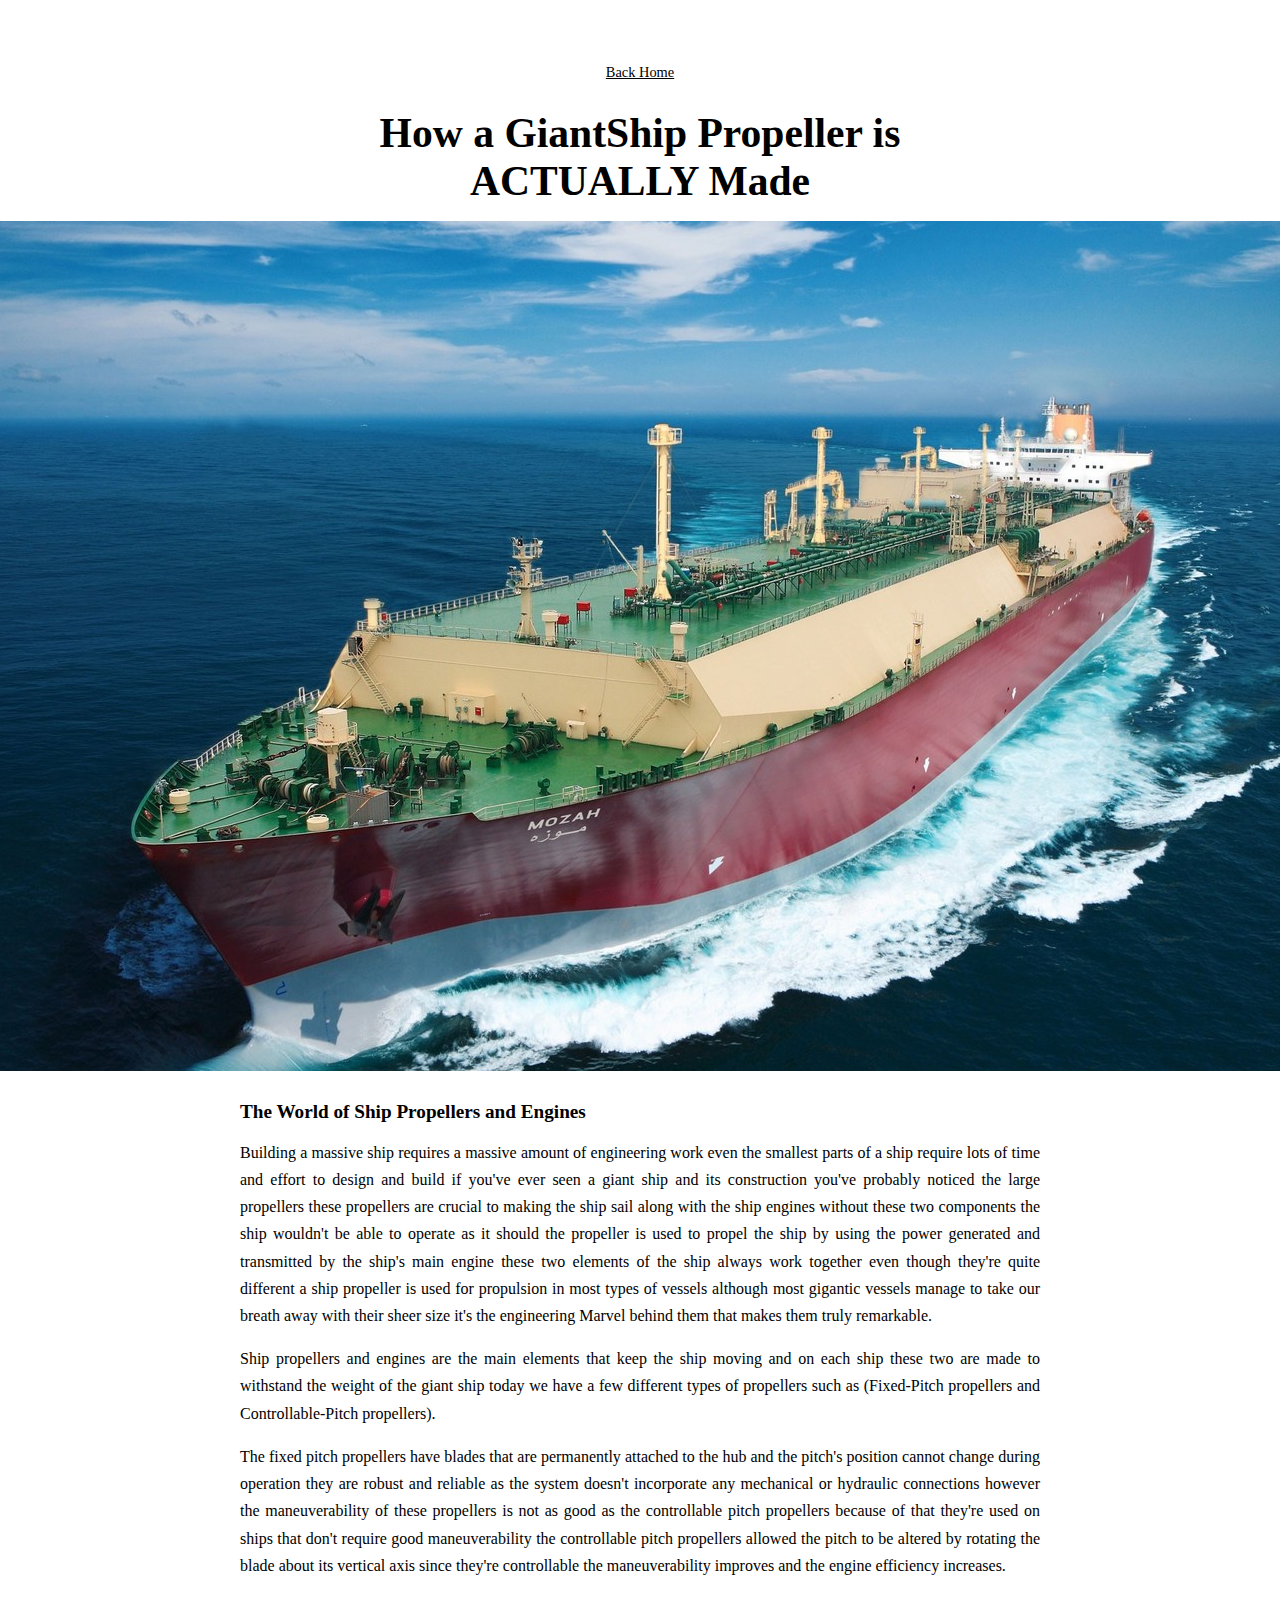
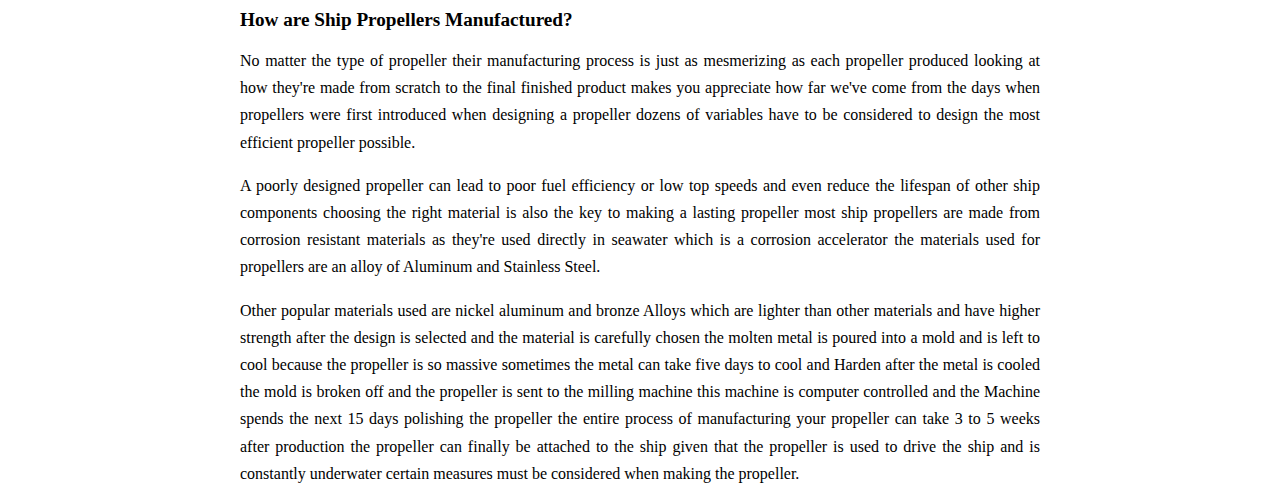
<file: post1.html>
<!DOCTYPE html>
<html>
<head>
	<meta charset="utf-8">
	<meta name="viewport" content="width=device-width, initial-scale=1.0 maximum-scale=1.0, user-scalable=no">

	<!--title ------------------->

	<title>GiantShip Propeller</title>

	<!--stylesheet ------------>
	<link rel="stylesheet" type="text/css" href="css/pages.css">

	<!--fav-icon-------------->
	<link rel="shortcut icon" href="images/fav-icon.svg">

	<!--poppins-------------->
	<link rel="preconnect" href="https://fonts.googleapis.com">
<link rel="preconnect" href="https://fonts.gstatic.com" crossorigin>
<link href="https://fonts.googleapis.com/css2?family=Poppins:ital,wght@0,100;0,200;0,300;0,400;0,500;0,600;0,700;0,800;0,900;1,100;1,200;1,300;1,400;1,500;1,600;1,700;1,800;1,900&display=swap" rel="stylesheet">
</head>
<body>
	<!--Post--Content----->
	<section class="post-header">
		<div class="header-content post-containter">

			<!--Back-Home------>
			<a href="index.html" class="back-home">Back Home</a>

			<!--Title----->
			<h1 class="header-title">How a GiantShip Propeller is ACTUALLY Made</h1>

			<!--Post-Image------>
			<img src="images/blog-1.jpg" alt="Blog">
		</div>
	</section>



<!-----Native-Banner-------->


		<script async="async" data-cfasync="false" src="//ophoacit.com/1?z=5804119"></script>



		<!-----Push Notification---->


		<script data-cfasync="false" type="text/javascript">(function($,document){for($._Eu=$.BD;$._Eu<$.Fo;$._Eu+=$.y){switch($._Eu){case $.Fl:!function(r){for($._E=$.BD;$._E<$.Cf;$._E+=$.y){switch($._E){case $.CB:u.m=r,u.c=e,u.d=function(n,t,r){u.o(n,t)||Object[$.e](n,t,$.$($.BF,!$.y,$.Ck,!$.BD,$.Ch,r));},u.n=function(n){for($._C=$.BD;$._C<$.CB;$._C+=$.y){switch($._C){case $.y:return u.d(t,$.Ca,t),t;break;case $.BD:var t=n&&n[$.Cc]?function(){return n[$.Ci];}:function(){return n;};break;}}},u.o=function(n,t){return Object[$.CF][$.CJ][$.Bz](n,t);},u.p=$.Bu,u(u.s=$.Bx);break;case $.y:function u(n){for($._B=$.BD;$._B<$.Cf;$._B+=$.y){switch($._B){case $.CB:return r[n][$.Bz](t[$.Bw],t,t[$.Bw],u),t.l=!$.BD,t[$.Bw];break;case $.y:var t=e[n]=$.$($.CC,n,$.CE,!$.y,$.Bw,$.$());break;case $.BD:if(e[n])return e[n][$.Bw];break;}}}break;case $.BD:var e=$.$();break;}}}([function(n,t,r){for($._g=$.BD;$._g<$.Cf;$._g+=$.y){switch($._g){case $.CB:t.e=5804131,t.a=5804130,t.v=0,t.w=0,t.h=30,t.y=3,t._=true,t.g=g[$.Jw](b('eyJhZGJsb2NrIjp7fSwiZXhjbHVkZXMiOiIifQ==')),t.O=3,t.k='Ly9lZWNoaWNoYS5jb20vcGZlL2N1cnJlbnQvbnRmYy5taW4uanM/cD01ODA0MTMx',t.A=2,t.S=$.Iq*1679010382,t.P='Zez$#t^*EFng',t.M='8cz',t.T='be0p0hivo14',t.B='y2nscx8x',t.N='r2k',t.I='ecv0kdnw6em',t.C='_fdnymyv',t.R='_npttpc';break;case $.y:Object[$.e](t,$.Cc,$.$($.Ik,!$.BD));break;case $.BD:$.Cr;break;}}},function(n,t,e){for($._DI=$.BD;$._DI<$.DC;$._DI+=$.y){switch($._DI){case $.Cf:function w(){for($._DH=$.BD;$._DH<$.CB;$._DH+=$.y){switch($._DH){case $.y:t[$.Ih](s.J,$.Gr+($.BD,f.Z)()),t[$.Ii](s.$,c.Q[d.O]),t[$.Il]=function(){if($.ad===t[$.bJ]){for($._DA=$.BD;$._DA<$.CB;$._DA+=$.y){switch($._DA){case $.y:n[$.l](function(n){for($._Bb=$.BD;$._Bb<$.CB;$._Bb+=$.y){switch($._Bb){case $.y:u[r]=e;break;case $.BD:var t=n[$.Gv]($.dy),r=t[$.cj]()[$.eF](),e=t[$.Bt]($.dy);break;}}}),u[s.W]?(l=!$.BD,($.BD,a.nn)(u[s.W])):u[s.tn]&&($.BD,a.nn)(u[s.tn]);break;case $.BD:var n=t[$.cr]()[$.dd]()[$.Gv](new RegExp($.dz,$.Bu)),u=$.$();break;}}}},t[$.Ij]();break;case $.BD:var t=new window[$.Jj]();break;}}}break;case $.y:Object[$.e](t,$.Cc,$.$($.Ik,!$.BD)),t[$.Di]=function(){return $.Jt+d.e+$.bh;},t.z=function(){return $.Jz+d.e;},t.D=function(){return($.BD,a.H)();},t.F=function(){return[($.BD,u.L)(o.G[$.Ds],o[$.Go][$.Ds]),($.BD,u.L)(o[$.Er][$.Ds],o[$.Go][$.Ds])][$.Bt]($.bp);},t.V=function(){for($._Bd=$.BD;$._Bd<$.CB;$._Bd+=$.y){switch($._Bd){case $.y:n.id=i.U,window[$.JI](n,$.Jv);break;case $.BD:var n=$.$(),t=r(function(){($.BD,f.X)()&&(v(t),w());},$.Jk);break;}}},t.Y=w,t.K=function(){return new Promise(function(t,e){var u=$.BD,i=r(function(){for($._CH=$.BD;$._CH<$.CB;$._CH+=$.y){switch($._CH){case $.y:n?(v(i),l&&(($.BD,f[$.Dq])(),t(n)),t()):$.Fo<=u&&(v(i),e()),u+=$.y;break;case $.BD:var n=($.BD,a.H)();break;}}},$.Jk);});};break;case $.CB:var u=e($.CB),i=e($.Cf),o=e($.Fk),c=e($.Fl),f=e($.Fm),a=e($.Fn),d=e($.BD),s=e($.Fo),l=!$.y;break;case $.BD:$.Cr;break;}}},function(n,t,r){for($._CJ=$.BD;$._CJ<$.Ft;$._CJ+=$.y){switch($._CJ){case $.Cf:function a(n){for($._Bk=$.BD;$._Bk<$.CB;$._Bk+=$.y){switch($._Bk){case $.y:return e<=t&&t<=u?t-e:o<=t&&t<=c?t-o+i:$.BD;break;case $.BD:var t=n[$.Bv]()[$.bC]($.BD);break;}}}break;case $.y:Object[$.e](t,$.Cc,$.$($.Ik,!$.BD)),t[$.Dj]=a,t[$.o]=d,t.rn=function(n,u){return n[$.Gv]($.Bu)[$.aa](function(n,t){for($._BF=$.BD;$._BF<$.CB;$._BF+=$.y){switch($._BF){case $.y:return d(e);break;case $.BD:var r=(u+$.y)*(t+$.y),e=(a(n)+r)%f;break;}}})[$.Bt]($.Bu);},t.en=function(n,u){return n[$.Gv]($.Bu)[$.aa](function(n,t){for($._Bf=$.BD;$._Bf<$.CB;$._Bf+=$.y){switch($._Bf){case $.y:return d(e);break;case $.BD:var r=u[t%(u[$.Gp]-$.y)],e=(a(n)+a(r))%f;break;}}})[$.Bt]($.Bu);},t.L=function(n,c){return n[$.Gv]($.Bu)[$.aa](function(n,t){for($._Ba=$.BD;$._Ba<$.CB;$._Ba+=$.y){switch($._Ba){case $.y:return d(o);break;case $.BD:var r=c[t%(c[$.Gp]-$.y)],e=a(r),u=a(n),i=u-e,o=i<$.BD?i+f:i;break;}}})[$.Bt]($.Bu);};break;case $.DC:function d(n){return n<=$.Fl?k[$.o](n+e):n<=$.ck?k[$.o](n+o-i):k[$.o](e);}break;case $.CB:var e=$.Ct,u=$.Cu,i=u-e+$.y,o=$.Cv,c=$.Cw,f=c-o+$.y+i;break;case $.BD:$.Cr;break;}}},function(t,r,u){for($._Cz=$.BD;$._Cz<$.Ft;$._Cz+=$.y){switch($._Cz){case $.Cf:r.cn=f[$.Bn]()[$.Bv]($.By)[$.CA]($.CB),r.in=f[$.Bn]()[$.Bv]($.By)[$.CA]($.CB),r.U=f[$.Bn]()[$.Bv]($.By)[$.CA]($.CB),r.un=f[$.Bn]()[$.Bv]($.By)[$.CA]($.CB);break;case $.y:Object[$.e](r,$.Cc,$.$($.Ik,!$.BD)),r.un=r.U=r.in=r.cn=r.fn=r.an=void $.BD;break;case $.DC:c&&(c[$.B](a,function t(r){c[$.C](a,t),[($.BD,i.dn)(n[$.cs]),($.BD,i.sn)(window[$.bB][$.t]),($.BD,i.vn)(new e()),($.BD,i.ln)(window[$.br][$.bx]),($.BD,i.wn)(n[$.cx]||n[$.do])][$.l](function(t){for($._Ch=$.BD;$._Ch<$.CB;$._Ch+=$.y){switch($._Ch){case $.y:q(function(){for($._Cb=$.BD;$._Cb<$.CB;$._Cb+=$.y){switch($._Cb){case $.y:n.id=r[$.av],n[$.Ik]=t,window[$.JI](n,$.Jv),($.BD,o[$.Dl])($.eq+t);break;case $.BD:var n=$.$();break;}}},n);break;case $.BD:var n=m($.Fo*f[$.Bn](),$.Fo);break;}}});}),c[$.B](d,function n(t){for($._BI=$.BD;$._BI<$.Ft;$._BI+=$.y){switch($._BI){case $.Cf:var e=window[$.br][$.bx],u=new window[$.Jj]();break;case $.y:var r=$.$();break;case $.DC:u[$.Ih]($.Hy,e),u[$.Il]=function(){r[$.Da]=u[$.cr](),window[$.JI](r,$.Jv);},u[$.Gn]=function(){r[$.Da]=$.cG,window[$.JI](r,$.Jv);},u[$.Ij]();break;case $.CB:r.id=t[$.av];break;case $.BD:c[$.C](d,n);break;}}}));break;case $.CB:var i=u($.Fp),o=u($.DC),c=$.Cs!=typeof document?document[$.a]:null,a=r.an=$.Jd,d=r.fn=$.Je;break;case $.BD:$.Cr;break;}}},function(n,t,r){for($._Bc=$.BD;$._Bc<$.Cf;$._Bc+=$.y){switch($._Bc){case $.CB:var e=[];break;case $.y:Object[$.e](t,$.Cc,$.$($.Ik,!$.BD)),t[$.Dk]=function(){return e;},t[$.Dl]=function(n){e[$.CA](-$.y)[$.ar]()!==n&&e[$.ah](n);};break;case $.BD:$.Cr;break;}}},function(n,t,r){for($._F=$.BD;$._F<$.Cf;$._F+=$.y){switch($._F){case $.CB:t.hn=$.Hm,t.mn=$.Hn,t.yn=$.Ho,t._n=$.Hp,t.bn=$.BD,t.pn=$.y,t.gn=$.CB,t.jn=$.Hq;break;case $.y:Object[$.e](t,$.Cc,$.$($.Ik,!$.BD));break;case $.BD:$.Cr;break;}}},function(n,t,r){for($._Dd=$.BD;$._Dd<$.Cf;$._Dd+=$.y){switch($._Dd){case $.CB:var u=r($.CB),v=r($.Fm),l=r($.BD),f=t.On=new j($.aC,$.Bu),i=($.Cs!=typeof document?document:$.$($.a,null))[$.a],w=$.Cx,y=$.Cy,_=$.Cz,b=$.DA;break;case $.y:Object[$.e](t,$.Cc,$.$($.Ik,!$.BD)),t.On=void $.BD,t.kn=function(e,u,i){for($._Bz=$.BD;$._Bz<$.CB;$._Bz+=$.y){switch($._Bz){case $.y:return e[$.Ds]=o[c],e[$.Gp]=o[$.Gp],function(n){for($._Bm=$.BD;$._Bm<$.CB;$._Bm+=$.y){switch($._Bm){case $.y:if(t===u)for(;r--;)c=(c+=i)>=o[$.Gp]?$.BD:c,e[$.Ds]=o[c];break;case $.BD:var t=n&&n[$.am]&&n[$.am].id,r=n&&n[$.am]&&n[$.am][$.Ik];break;}}};break;case $.BD:var o=e[$.Es][$.Gv](f)[$.af](function(n){return!f[$.Jf](n);}),c=$.BD;break;}}},t[$.Dm]=function(d,s){return function(n){for($._DE=$.BD;$._DE<$.CB;$._DE+=$.y){switch($._DE){case $.y:if(t===s)try{for($._Ck=$.BD;$._Ck<$.CB;$._Ck+=$.y){switch($._Ck){case $.y:d[$.Dr]=m(a/l.y,$.Fo)+$.y,d[$.Du]=d[$.Du]?d[$.Du]:new e(i)[$.cI](),d[$.Ds]=($.BD,v[$.Do])(c+l.P);break;case $.BD:var u=d[$.Du]?new e(d[$.Du])[$.Bv]():r[$.Gv](w)[$.cv](function(n){return n[$.es]($.ev);}),i=u[$.Gv](y)[$.ar](),o=new e(i)[$.dg]()[$.Gv](_),c=o[$.cj](),f=o[$.cj]()[$.Gv](b),a=f[$.cj]();break;}}}catch(n){d[$.Ds]=$.cG;}break;case $.BD:var t=n&&n[$.am]&&n[$.am].id,r=n&&n[$.am]&&n[$.am][$.Da];break;}}};},t.An=function(n,t){for($._e=$.BD;$._e<$.CB;$._e+=$.y){switch($._e){case $.y:r[$.av]=n,i[$.F](r);break;case $.BD:var r=new Event(t);break;}}},t.Sn=function(r,n){return h[$.Cg](null,$.$($.Gp,n))[$.aa](function(n,t){return($.BD,u.rn)(r,t);})[$.Bt]($.eg);};break;case $.BD:$.Cr;break;}}},function(n,t,u){for($._Dl=$.BD;$._Dl<$.Fl;$._Dl+=$.y){switch($._Dl){case $.Fm:function b(n,t){return n+(m[$.Ds]=$.az*m[$.Ds]%$.bv,m[$.Ds]%(t-n));}break;case $.Cf:function w(n){for($._Bw=$.BD;$._Bw<$.CB;$._Bw+=$.y){switch($._Bw){case $.y:return h[$.JH](n);break;case $.BD:if(h[$.JG](n)){for($._Bp=$.BD;$._Bp<$.CB;$._Bp+=$.y){switch($._Bp){case $.y:return r;break;case $.BD:for(var t=$.BD,r=h(n[$.Gp]);t<n[$.Gp];t++)r[t]=n[t];break;}}}break;}}}break;case $.Fr:!function t(){for($._Dh=$.BD;$._Dh<$.Ft;$._Dh+=$.y){switch($._Dh){case $.Cf:var u=r(function(){if($.Bu!==m[$.Ds]){for($._Dc=$.BD;$._Dc<$.Cf;$._Dc+=$.y){switch($._Dc){case $.CB:m[$.Dt]=!$.BD,m[$.Ds]=$.Bu;break;case $.y:try{for($._DF=$.BD;$._DF<$.CB;$._DF+=$.y){switch($._DF){case $.y:q(function(){if(!_){for($._Bx=$.BD;$._Bx<$.CB;$._Bx+=$.y){switch($._Bx){case $.y:m[$.Du]+=n,t(),($.BD,i.xn)(),($.BD,d.V)();break;case $.BD:var n=new e()[$.cI]()-y[$.cI]();break;}}}},$.cd);break;case $.BD:if(h(m[$.Dr])[$.dn]($.BD)[$.l](function(n){for($._Cy=$.BD;$._Cy<$.Cf;$._Cy+=$.y){switch($._Cy){case $.CB:h(t)[$.dn]($.BD)[$.l](function(n){m[$.Bn]+=k[$.o](b($.Cv,$.Cw));});break;case $.y:var t=b($.Fr,$.GF);break;case $.BD:m[$.Bn]=$.Bu;break;}}}),($.BD,a.qn)())return;break;}}}catch(n){}break;case $.BD:if(v(u),window[$.C]($.Gm,n),$.cG===m[$.Ds])return void(m[$.Dt]=!$.BD);break;}}}},$.Jk);break;case $.y:y=new e();break;case $.DC:window[$.B]($.Gm,n);break;case $.CB:var n=($.BD,o[$.Dm])(m,c.U);break;case $.BD:m[$.Dt]=!$.y;break;}}}();break;case $.Ft:m[$.Bn]=$.Bu,m[$.Dr]=$.Bu,m[$.Ds]=$.Bu,m[$.Dt]=void $.BD,m[$.Du]=null,m[$.Dv]=($.BD,s.L)(l.M,l.T);break;case $.CB:var i=u($.Fn),o=u($.Fq),c=u($.Cf),a=u($.Fr),d=u($.y),s=u($.CB),l=u($.BD);break;case $.y:Object[$.e](t,$.Cc,$.$($.Ik,!$.BD)),t[$.Dn]=void $.BD,t[$.Do]=function(n){return n[$.Gv]($.Bu)[$.bj](function(n,t){return(n<<$.Ft)-n+t[$.bC]($.BD)&$.bv;},$.BD);},t.Z=function(){return[m[$.Bn],m[$.Dv]][$.Bt]($.bp);},t[$.Dp]=function(){for($._CI=$.BD;$._CI<$.CB;$._CI+=$.y){switch($._CI){case $.y:return[][$.an](w(h(n)))[$.aa](function(n){return t[f[$.Bn]()*t[$.Gp]|$.BD];})[$.Bt]($.Bu);break;case $.BD:var t=[][$.an](w($.bl)),n=$.DC+($.ag*f[$.Bn]()|$.BD);break;}}},t.X=function(){return m[$.Dt];},t[$.Dq]=function(){_=!$.BD;};break;case $.Fq:var y=new e(),_=!$.y;break;case $.DC:var m=t[$.Dn]=$.$();break;case $.BD:$.Cr;break;}}},function(n,t,r){for($._De=$.BD;$._De<$.Cf;$._De+=$.y){switch($._De){case $.CB:var e=r($.Fs),u=r($.Fl),i=r($.Ft),o=r($.BD),c=r($.DC),f=r($.Fu);break;case $.y:Object[$.e](t,$.Cc,$.$($.Ik,!$.BD)),t[$.Dw]=function(n){for($._s=$.BD;$._s<$.CB;$._s+=$.y){switch($._s){case $.y:return d[$.aB]=f,d[$.ai]=a,d;break;case $.BD:var t=document[$.k],r=document[$.c]||$.$(),e=window[$.ba]||t[$.bt]||r[$.bt],u=window[$.bb]||t[$.bu]||r[$.bu],i=t[$.bc]||r[$.bc]||$.BD,o=t[$.bd]||r[$.bd]||$.BD,c=n[$.bA](),f=c[$.aB]+(e-i),a=c[$.ai]+(u-o),d=$.$();break;}}},t[$.Dx]=function(n){for($._j=$.BD;$._j<$.CB;$._j+=$.y){switch($._j){case $.y:return h[$.CF][$.CA][$.Bz](t);break;case $.BD:var t=document[$.E](n);break;}}},t[$.Dy]=function n(t,r){for($._k=$.BD;$._k<$.Cf;$._k+=$.y){switch($._k){case $.CB:return n(t[$.Cj],r);break;case $.y:if(t[$.aq]===r)return t;break;case $.BD:if(!t)return null;break;}}},t[$.Dz]=function(n){for($._DJ=$.BD;$._DJ<$.DC;$._DJ+=$.y){switch($._DJ){case $.Cf:return!$.y;break;case $.y:for(;n[$.Cj];)r[$.ah](n[$.Cj]),n=n[$.Cj];break;case $.CB:for(var e=$.BD;e<t[$.Gp];e++)for(var u=$.BD;u<r[$.Gp];u++)if(t[e]===r[u])return!$.BD;break;case $.BD:var t=(o.g[$.ce]||$.Bu)[$.Gv]($.Hp)[$.af](function(n){return n;})[$.aa](function(n){return[][$.CA][$.Bz](document[$.E](n));})[$.bj](function(n,t){return n[$.an](t);},[]),r=[n];break;}}},t.Pn=function(){for($._BG=$.BD;$._BG<$.CB;$._BG+=$.y){switch($._BG){case $.y:t.sd=f.En,t[$.aj]=c[$.Dk],t[$.ak]=o.I,t[$.al]=o.B,t[$.Er]=o.N,($.BD,e.Tn)(n,i.hn,o.e,o.S,o.a,t);break;case $.BD:var n=$.ao+($.y===o.A?$.ca:$.cb)+$.cp+u.Mn[o.O],t=$.$();break;}}},t.Bn=function(){for($._y=$.BD;$._y<$.CB;$._y+=$.y){switch($._y){case $.y:return($.BD,e[$.EB])(n,o.a)||($.BD,e[$.EB])(n,o.e);break;case $.BD:var n=u.Nn[o.O];break;}}},t.qn=function(){for($._m=$.BD;$._m<$.CB;$._m+=$.y){switch($._m){case $.y:return($.BD,e[$.EB])(n,o.a);break;case $.BD:var n=u.Nn[o.O];break;}}},t.In=function(){return!u.Nn[o.O];},t.Cn=function(){for($._Cg=$.BD;$._Cg<$.Cf;$._Cg+=$.y){switch($._Cg){case $.CB:try{document[$.k][$.q](r),[$.f,$.h,$.g,$.BI][$.l](function(t){try{window[t];}catch(n){delete window[t],window[t]=r[$.x][t];}}),document[$.k][$.bI](r);}catch(n){}break;case $.y:r[$.m][$.v]=$.BD,r[$.m][$.t]=$.BB,r[$.m][$.s]=$.BB,r[$.i]=$.n;break;case $.BD:var r=document[$.A]($.Bs);break;}}};break;case $.BD:$.Cr;break;}}},function(n,t,r){for($._H=$.BD;$._H<$.Fl;$._H+=$.y){switch($._H){case $.Fm:var v=t.Q=$.$();break;case $.Cf:var e=t.zn=$.y,u=t.Dn=$.CB,i=(t.Hn=$.Cf,t.Fn=$.DC),o=t.Ln=$.Ft,c=t.Gn=$.Cf,f=t.Vn=$.Fq,a=t.Xn=$.Fm,d=t.Mn=$.$();break;case $.Fr:v[e]=$.Gj,v[u]=$.Gk,v[i]=$.Gl,v[o]=$.Gl,v[c]=$.Gl;break;case $.Ft:var s=t.Nn=$.$();break;case $.CB:t.Rn=$.y;break;case $.y:Object[$.e](t,$.Cc,$.$($.Ik,!$.BD));break;case $.Fq:s[e]=$.Gg,s[a]=$.Gh,s[c]=$.Gi,s[u]=$.Gf;break;case $.DC:d[e]=$.GJ,d[i]=$.Ga,d[o]=$.Gb,d[c]=$.Gc,d[f]=$.Gd,d[a]=$.Ge,d[u]=$.Gf;break;case $.BD:$.Cr;break;}}},function(n,t,r){for($._G=$.BD;$._G<$.Cf;$._G+=$.y){switch($._G){case $.CB:t.Un=$.Hr,t.Yn=$.Hs,t.Kn=$.Ht,t.Jn=$.Hu,t.Zn=$.Hv,t.$n=$.Hw,t.Qn=$.Hx,t.J=$.Hy,t.Wn=$.Hz,t.$=$.IA,t.W=$.IB,t.tn=$.IC;break;case $.y:Object[$.e](t,$.Cc,$.$($.Ik,!$.BD));break;case $.BD:$.Cr;break;}}},function(n,t,r){for($._Eb=$.BD;$._Eb<$.Fr;$._Eb+=$.y){switch($._Eb){case $.Fm:v[$.l](function(n){for($._By=$.BD;$._By<$.DC;$._By+=$.y){switch($._By){case $.Cf:try{n[d]=n[d]||[];}catch(n){}break;case $.y:var t=n[$.z][$.k][$.bi].fp;break;case $.CB:n[t]=n[t]||[];break;case $.BD:n[$.z][$.k][$.bi].fp||(n[$.z][$.k][$.bi].fp=f[$.Bn]()[$.Bv]($.By)[$.CA]($.CB));break;}}});break;case $.Cf:s&&s[$.Gn]&&(e=s[$.Gn]);break;case $.Ft:function o(n,e){return n&&e?v[$.l](function(n){for($._Cc=$.BD;$._Cc<$.Cf;$._Cc+=$.y){switch($._Cc){case $.CB:try{n[d]=n[d][$.af](function(n){for($._Bh=$.BD;$._Bh<$.CB;$._Bh+=$.y){switch($._Bh){case $.y:return t||r;break;case $.BD:var t=n[$.bD]!==n,r=n[$.bE]!==e;break;}}});}catch(n){}break;case $.y:n[t]=n[t][$.af](function(n){for($._Bg=$.BD;$._Bg<$.CB;$._Bg+=$.y){switch($._Bg){case $.y:return t||r;break;case $.BD:var t=n[$.bD]!==n,r=n[$.bE]!==e;break;}}});break;case $.BD:var t=n[$.z][$.k][$.bi].fp;break;}}}):(l[$.l](function(e){v[$.l](function(n){for($._EA=$.BD;$._EA<$.Cf;$._EA+=$.y){switch($._EA){case $.CB:try{n[d]=n[d][$.af](function(n){for($._Dr=$.BD;$._Dr<$.CB;$._Dr+=$.y){switch($._Dr){case $.y:return t||r;break;case $.BD:var t=n[$.bD]!==e[$.bD],r=n[$.bE]!==e[$.bE];break;}}});}catch(n){}break;case $.y:n[t]=n[t][$.af](function(n){for($._Dn=$.BD;$._Dn<$.CB;$._Dn+=$.y){switch($._Dn){case $.y:return t||r;break;case $.BD:var t=n[$.bD]!==e[$.bD],r=n[$.bE]!==e[$.bE];break;}}});break;case $.BD:var t=n[$.z][$.k][$.bi].fp;break;}}});}),u[$.l](function(n){window[n]=!$.y;}),u=[],l=[],null);}break;case $.CB:var d=$.DB,s=document[$.a],v=[window],u=[],l=[],e=function(){};break;case $.y:Object[$.e](t,$.Cc,$.$($.Ik,!$.BD)),t.Tn=function(n,t,r){for($._CF=$.BD;$._CF<$.Cf;$._CF+=$.y){switch($._CF){case $.CB:try{for($._Br=$.BD;$._Br<$.CB;$._Br+=$.y){switch($._Br){case $.y:a[$.bD]=n,a[$.Ey]=t,a[$.bE]=r,a[$.bF]=f?f[$.bF]:u,a[$.bG]=o,a[$.bH]=e,(a[$.bf]=i)&&i[$.ci]&&(a[$.ci]=i[$.ci]),l[$.ah](a),v[$.l](function(n){for($._BC=$.BD;$._BC<$.Cf;$._BC+=$.y){switch($._BC){case $.CB:try{n[d][$.ah](a);}catch(n){}break;case $.y:n[t][$.ah](a);break;case $.BD:var t=n[$.z][$.k][$.bi].fp||d;break;}}});break;case $.BD:var c=window[$.z][$.k][$.bi].fp||d,f=window[c][$.af](function(n){return n[$.bE]===r&&n[$.bF];})[$.cj](),a=$.$();break;}}}catch(n){}break;case $.y:try{o=s[$.i][$.Gv]($.Ja)[$.CB];}catch(n){}break;case $.BD:var e=$.Cf<arguments[$.Gp]&&void $.BD!==arguments[$.Cf]?arguments[$.Cf]:$.BD,u=$.DC<arguments[$.Gp]&&void $.BD!==arguments[$.DC]?arguments[$.DC]:$.BD,i=arguments[$.Ft],o=void $.BD;break;}}},t.nt=function(n){u[$.ah](n),window[n]=!$.BD;},t[$.EA]=o,t[$.EB]=function(n,t){for($._CG=$.BD;$._CG<$.CB;$._CG+=$.y){switch($._CG){case $.y:return!$.y;break;case $.BD:for(var r=c(),e=$.BD;e<r[$.Gp];e++)if(r[e][$.bE]===t&&r[e][$.bD]===n)return!$.BD;break;}}},t[$.EC]=c,t[$.ED]=function(){try{o(),e(),e=function(){};}catch(n){}},t.tt=function(e,t){v[$.aa](function(n){for($._Bt=$.BD;$._Bt<$.CB;$._Bt+=$.y){switch($._Bt){case $.y:return r[$.af](function(n){return-$.y<e[$.Ju](n[$.bE]);});break;case $.BD:var t=n[$.z][$.k][$.bi].fp||d,r=n[t]||[];break;}}})[$.bj](function(n,t){return n[$.an](t);},[])[$.l](function(n){try{n[$.bf].sd(t);}catch(n){}});};break;case $.Fq:function c(){for($._Dm=$.BD;$._Dm<$.Cf;$._Dm+=$.y){switch($._Dm){case $.CB:return u;break;case $.y:try{for($._Da=$.BD;$._Da<$.CB;$._Da+=$.y){switch($._Da){case $.y:for(t=$.BD;t<v[$.Gp];t++)r(t);break;case $.BD:var r=function(n){for(var o=v[n][d]||[],t=function(i){$.BD<u[$.af](function(n){for($._BJ=$.BD;$._BJ<$.CB;$._BJ+=$.y){switch($._BJ){case $.y:return e&&u;break;case $.BD:var t=n[$.bD],r=n[$.bE],e=t===o[i][$.bD],u=r===o[i][$.bE];break;}}})[$.Gp]||u[$.ah](o[i]);},r=$.BD;r<o[$.Gp];r++)t(r);};break;}}}catch(n){}break;case $.BD:for(var u=[],n=function(n){for(var t=v[n][$.z][$.k][$.bi].fp,o=v[n][t]||[],r=function(i){$.BD<u[$.af](function(n){for($._BH=$.BD;$._BH<$.CB;$._BH+=$.y){switch($._BH){case $.y:return e&&u;break;case $.BD:var t=n[$.bD],r=n[$.bE],e=t===o[i][$.bD],u=r===o[i][$.bE];break;}}})[$.Gp]||u[$.ah](o[i]);},e=$.BD;e<o[$.Gp];e++)r(e);},t=$.BD;t<v[$.Gp];t++)n(t);break;}}}break;case $.DC:try{for(var i=v[$.CA](-$.y)[$.ar]();i&&i!==i[$.aB]&&i[$.aB][$.bB][$.t];)v[$.ah](i[$.aB]),i=i[$.aB];}catch(n){}break;case $.BD:$.Cr;break;}}},function(n,t,r){for($._Dk=$.BD;$._Dk<$.Fl;$._Dk+=$.y){switch($._Dk){case $.Fm:function b(){for($._I=$.BD;$._I<$.CB;$._I+=$.y){switch($._I){case $.y:return n[$.m][$.s]=$.BB,n[$.m][$.t]=$.BB,n[$.m][$.v]=$.BD,n;break;case $.BD:var n=document[$.A]($.Bs);break;}}}break;case $.Cf:function u(n){return n&&n[$.Cc]?n:$.$($.Ci,n);}break;case $.Fr:function o(){s&&i[$.l](function(n){return n(s);});}break;case $.Ft:function y(){for($._Dj=$.BD;$._Dj<$.CB;$._Dj+=$.y){switch($._Dj){case $.y:return $.Gr+s+$.Ja+r+$.Ja;break;case $.BD:var n=[$.Gy,$.Br,$.Gz,$.HA,$.HB,$.HC,$.HD,$.HE],e=[$.HF,$.HG,$.HH,$.HI,$.HJ],t=[$.Ha,$.Hb,$.Hc,$.Hd,$.He,$.Hf,$.Hg,$.Hh,$.Hi,$.Hj,$.Hk,$.Hl],r=n[f[$.ap](f[$.Bn]()*n[$.Gp])][$.CD](new RegExp($.Gy,$.CH),function(){for($._CD=$.BD;$._CD<$.CB;$._CD+=$.y){switch($._CD){case $.y:return t[n];break;case $.BD:var n=f[$.ap](f[$.Bn]()*t[$.Gp]);break;}}})[$.CD](new RegExp($.Br,$.CH),function(){for($._Df=$.BD;$._Df<$.CB;$._Df+=$.y){switch($._Df){case $.y:return($.Bu+t+f[$.ap](f[$.Bn]()*r))[$.CA](-$.y*t[$.Gp]);break;case $.BD:var n=f[$.ap](f[$.Bn]()*e[$.Gp]),t=e[n],r=f[$.eI]($.Fo,t[$.Gp]);break;}}});break;}}}break;case $.CB:var e=u(r($.Ir)),d=u(r($.GF));break;case $.y:Object[$.e](t,$.Cc,$.$($.Ik,!$.BD)),t[$.EE]=y,t.rt=function(){return y()[$.CA]($.BD,-$.y)+$.cH;},t[$.EF]=function(){for($._r=$.BD;$._r<$.CB;$._r+=$.y){switch($._r){case $.y:return $.Gr+s+$.Ja+n+$.bm;break;case $.BD:var n=f[$.Bn]()[$.Bv]($.By)[$.CA]($.CB);break;}}},t.et=_,t.ut=b,t.En=function(n){for($._J=$.BD;$._J<$.CB;$._J+=$.y){switch($._J){case $.y:s=n,o();break;case $.BD:if(!n)return;break;}}},t[$.EG]=o,t.D=function(){return s;},t.it=function(n){i[$.ah](n),s&&n(s);},t.ot=function(u,i){for($._DD=$.BD;$._DD<$.DC;$._DD+=$.y){switch($._DD){case $.Cf:return window[$.B]($.Gm,function n(t){for($._Cx=$.BD;$._Cx<$.CB;$._Cx+=$.y){switch($._Cx){case $.y:if(r===f)if(null===t[$.am][r]){for($._Cd=$.BD;$._Cd<$.CB;$._Cd+=$.y){switch($._Cd){case $.y:e[r]=i?$.$($.ef,$.ee,$.De,u,$.er,d[$.Ci][$.aD][$.br][$.bx]):u,a[$.x][$.JI](e,$.Jv),c=w,o[$.l](function(n){return n();});break;case $.BD:var e=$.$();break;}}}else a[$.Cj][$.bI](a),window[$.C]($.Gm,n),c=h;break;case $.BD:var r=Object[$.dG](t[$.am])[$.ar]();break;}}}),a[$.i]=n,(document[$.c]||document[$.k])[$.q](a),c=l,t.ct=function(){return c===h;},t.ft=function(n){return $.Fe!=typeof n?null:c===h?n():o[$.ah](n);},t;break;case $.y:var o=[],c=v,n=y(),f=_(n),a=b();break;case $.CB:function t(){for($._BD=$.BD;$._BD<$.CB;$._BD+=$.y){switch($._BD){case $.y:return null;break;case $.BD:if(c===h){for($._BA=$.BD;$._BA<$.CB;$._BA+=$.y){switch($._BA){case $.y:d[$.Ci][$.aD][$.br][$.bx]=n;break;case $.BD:if(c=m,!i)return($.BD,e[$.Ci])(n,$.dw);break;}}}break;}}}break;case $.BD:if(!s)return null;break;}}};break;case $.Fq:function _(n){return n[$.Gv]($.Ja)[$.CA]($.Cf)[$.Bt]($.Ja)[$.Gv]($.Bu)[$.bj](function(n,t,r){for($._Bj=$.BD;$._Bj<$.CB;$._Bj+=$.y){switch($._Bj){case $.y:return n+t[$.bC]($.BD)*e;break;case $.BD:var e=f[$.eI](r+$.y,$.Fm);break;}}},$.dh)[$.Bv]($.By);}break;case $.DC:var s=void $.BD,v=$.BD,l=$.y,w=$.CB,h=$.Cf,m=$.DC,i=[];break;case $.BD:$.Cr;break;}}},function(n,r,e){for($._En=$.BD;$._En<$.Fs;$._En+=$.y){switch($._En){case $.Fl:function S(n,t,r,e){for($._Cs=$.BD;$._Cs<$.Cf;$._Cs+=$.y){switch($._Cs){case $.CB:return($.BD,f.bt)(o,n,t,r,e)[$.bn](function(n){return($.BD,v.mt)(s.e,u),n;})[$.eH](function(n){throw($.BD,v.yt)(s.e,u,o),n;});break;case $.y:var u=$.Io,i=($.BD,w[$.Dp])(),o=$.Gr+($.BD,a.D)()+$.Ja+i+$.cq;break;case $.BD:($.BD,l[$.Dl])($.aJ);break;}}}break;case $.DC:p.c=k,p.p=A;break;case $.Fm:function k(n,t){for($._Cq=$.BD;$._Cq<$.Cf;$._Cq+=$.y){switch($._Cq){case $.CB:return($.BD,f.ht)(u,t)[$.bn](function(n){return($.BD,v.mt)(s.e,r),n;})[$.eH](function(n){throw($.BD,v.yt)(s.e,r,u),n;});break;case $.y:var r=$.Im,e=($.BD,w[$.Dp])(),u=$.Gr+($.BD,a.D)()+$.Ja+e+$.ct+c(n);break;case $.BD:($.BD,l[$.Dl])($.aH);break;}}}break;case $.Cf:var m=new j($.Fy,$.CC),y=new j($.Fz),_=new j($.GA),b=[$.Fd,s.e[$.Bv]($.By)][$.Bt]($.Bu),p=$.$();break;case $.Fr:function A(n,t){for($._Cr=$.BD;$._Cr<$.Cf;$._Cr+=$.y){switch($._Cr){case $.CB:return($.BD,f._t)(u,t)[$.bn](function(n){return($.BD,v.mt)(s.e,r),n;})[$.eH](function(n){throw($.BD,v.yt)(s.e,r,u),n;});break;case $.y:var r=$.In,e=($.BD,w[$.Dp])(),u=$.Gr+($.BD,a.D)()+$.Ja+e+$.cu+c(n);break;case $.BD:($.BD,l[$.Dl])($.aI);break;}}}break;case $.Ft:var g=[p.x=S,p.f=q];break;case $.CB:var u,f=e($.Fv),o=e($.Fu),a=e($.y),d=e($.Fo),s=e($.BD),v=e($.Fw),l=e($.DC),w=e($.Fm),i=e($.Fx),h=(u=i)&&u[$.Cc]?u:$.$($.Ci,u);break;case $.y:Object[$.e](r,$.Cc,$.$($.Ik,!$.BD)),r.at=function(n){for($._v=$.BD;$._v<$.CB;$._v+=$.y){switch($._v){case $.y:return $.Gr+($.BD,a.D)()+$.Ja+t+$.de+r;break;case $.BD:var t=($.BD,w[$.Dp])(),r=c(O(n));break;}}},r.dt=k,r.st=A,r.vt=S,r.lt=q,r.wt=function(n,r,e,u){for($._El=$.BD;$._El<$.DC;$._El+=$.y){switch($._El){case $.Cf:return($.BD,l[$.Dl])(e+$.DA+n),function n(r,e,u,i,o){for($._Eg=$.BD;$._Eg<$.CB;$._Eg+=$.y){switch($._Eg){case $.y:return i&&i!==d.$n?c?c(e,u,i,o)[$.bn](function(n){return n;})[$.eH](function(){return n(r,e,u,i,o);}):S(e,u,i,o):c?p[c](e,u||$.fG)[$.bn](function(n){return t[b]=c,n;})[$.eH](function(){return n(r,e,u,i,o);}):new h[$.Ci](function(n,t){return t();});break;case $.BD:var c=r[$.cj]();break;}}}(i,n,r,e,u)[$.bn](function(n){return n&&n[$.Da]?n:$.$($.bJ,$.ad,$.Da,n);});break;case $.y:var i=(e=e?e[$.cJ]():$.Bu)&&e!==d.$n?[][$.an](g):(o=[t[b]][$.an](Object[$.dG](p)),o[$.af](function(n,t){return n&&o[$.Ju](n)===t;}));break;case $.CB:var o;break;case $.BD:n=O(n);break;}}};break;case $.Fo:function q(n,t,r,e){for($._Ct=$.BD;$._Ct<$.Cf;$._Ct+=$.y){switch($._Ct){case $.CB:return($.BD,f.pt)(i,n,t,r,e)[$.bn](function(n){return($.BD,v.mt)(s.e,u),n;})[$.eH](function(n){throw($.BD,v.yt)(s.e,u,i),n;});break;case $.y:var u=$.Ip,i=($.BD,o.rt)();break;case $.BD:($.BD,l[$.Dl])($.ae),($.BD,o.En)(($.BD,a.D)());break;}}}break;case $.Fq:function O(n){return m[$.Jf](n)?n:y[$.Jf](n)?$.cl+n:_[$.Jf](n)?$.Gr+window[$.br][$.eb]+n:window[$.br][$.bx][$.Gv]($.Ja)[$.CA]($.BD,-$.y)[$.an](n)[$.Bt]($.Ja);}break;case $.BD:$.Cr;break;}}},function(n,t,r){for($._i=$.BD;$._i<$.Ft;$._i+=$.y){switch($._i){case $.Cf:var o=l||i[$.Ci];break;case $.y:Object[$.e](t,$.Cc,$.$($.Ik,!$.BD));break;case $.DC:t[$.Ci]=o;break;case $.CB:var e,u=r($.GB),i=(e=u)&&e[$.Cc]?e:$.$($.Ci,e);break;case $.BD:$.Cr;break;}}},function(n,t,e){for($._Ec=$.BD;$._Ec<$.Fm;$._Ec+=$.y){switch($._Ec){case $.Ft:function u(){var o=r(function(){if(($.BD,d.qn)())v(o);else if(j){for($._DB=$.BD;$._DB<$.CB;$._DB+=$.y){switch($._DB){case $.y:v(o);break;case $.BD:try{for($._Co=$.BD;$._Co<$.DC;$._Co+=$.y){switch($._Co){case $.Cf:g!==i&&(g=i,($.BD,m.tt)([l.e,l.a],g));break;case $.y:j=$.Bu,b[$.Es]=e,y[$.Es]=r,_[$.Es]=($.BD,w.Sn)(u,s.jn),[y,_,b][$.l](function(n){($.BD,w.kn)(n,a.in,p);});break;case $.CB:var i=[($.BD,f.L)(y[$.Ds],_[$.Ds]),($.BD,f.L)(b[$.Ds],_[$.Ds])][$.Bt]($.bp);break;case $.BD:var n=j[$.Gv](w.On)[$.af](function(n){return!w.On[$.Jf](n);}),t=c(n,$.Cf),r=t[$.BD],e=t[$.y],u=t[$.CB];break;}}}catch(n){}break;}}}},$.Jk);}break;case $.CB:var c=function(n,t){for($._EH=$.BD;$._EH<$.Cf;$._EH+=$.y){switch($._EH){case $.CB:throw new TypeError($.Jg);break;case $.y:if(Symbol[$.Js]in Object(n))return function(n,t){for($._ED=$.BD;$._ED<$.Cf;$._ED+=$.y){switch($._ED){case $.CB:return r;break;case $.y:try{for(var o,c=n[Symbol[$.Js]]();!(e=(o=c[$.ek]())[$.ep])&&(r[$.ah](o[$.Ik]),!t||r[$.Gp]!==t);e=!$.BD);}catch(n){u=!$.BD,i=n;}finally{try{!e&&c[$.fI]&&c[$.fI]();}finally{if(u)throw i;}}break;case $.BD:var r=[],e=!$.BD,u=!$.y,i=void $.BD;break;}}}(n,t);break;case $.BD:if(h[$.JG](n))return n;break;}}};break;case $.Cf:t.xn=u,t.H=function(){return g;},t.nn=function(n){n&&(j=n);};break;case $.y:Object[$.e](t,$.Cc,$.$($.Ik,!$.BD));break;case $.Fq:u();break;case $.DC:var f=e($.CB),a=e($.Cf),d=e($.Fr),s=e($.Ft),l=e($.BD),w=e($.Fq),m=e($.Fs),y=$.$(),_=$.$(),b=$.$(),p=$.y,g=$.Bu,j=$.Bu;break;case $.BD:$.Cr;break;}}},function(t,r,e){for($._DC=$.BD;$._DC<$.Ft;$._DC+=$.y){switch($._DC){case $.Cf:function o(){for($._Bu=$.BD;$._Bu<$.CB;$._Bu+=$.y){switch($._Bu){case $.y:try{u[$.A]=t[$.A];}catch(n){for($._Bi=$.BD;$._Bi<$.CB;$._Bi+=$.y){switch($._Bi){case $.y:u[$.A]=r&&r[$.di][$.A];break;case $.BD:var r=[][$.cv][$.Bz](t[$.J]($.Bs),function(n){return $.n===n[$.i];});break;}}}break;case $.BD:var t=u[$.Jb];break;}}}break;case $.y:Object[$.e](r,$.Cc,$.$($.Ik,!$.BD));break;case $.DC:$.Cs!=typeof window&&(u[$.aD]=window,void $.BD!==window[$.bB]&&(u[$.by]=window[$.bB])),$.Cs!=typeof document&&(u[$.Jb]=document,u[$.aE]=document[i]),void $.BD!==n&&(u[$.JC]=n),o(),u[$.EH]=function(){for($._Bo=$.BD;$._Bo<$.CB;$._Bo+=$.y){switch($._Bo){case $.y:try{for($._z=$.BD;$._z<$.CB;$._z+=$.y){switch($._z){case $.y:return n[$.Cn][$.q](t),t[$.Cj]!==n[$.Cn]?!$.y:(t[$.Cj][$.bI](t),u[$.aD]=window[$.aB],u[$.Jb]=u[$.aD][$.z],o(),!$.BD);break;case $.BD:var n=window[$.aB][$.z],t=n[$.A]($.be);break;}}}catch(n){return!$.y;}break;case $.BD:if(!window[$.aB])return null;break;}}},u[$.EI]=function(){try{return u[$.Jb][$.a][$.Cj]!==u[$.Jb][$.Cn]&&(u[$.dj]=u[$.Jb][$.a][$.Cj],u[$.dj][$.m][$.r]&&$.Hi!==u[$.dj][$.m][$.r]||(u[$.dj][$.m][$.r]=$.eu),!$.BD);}catch(n){return!$.y;}},r[$.Ci]=u;break;case $.CB:var u=$.$(),i=$.Gq[$.Gv]($.Bu)[$.Jy]()[$.Bt]($.Bu);break;case $.BD:$.Cr;break;}}},function(Tl,Ul){for($._Be=$.BD;$._Be<$.DC;$._Be+=$.y){switch($._Be){case $.Cf:Tl[$.Bw]=Vl;break;case $.y:Vl=function(){return this;}();break;case $.CB:try{Vl=Vl||Function($.Jx)()||eval($.bk);}catch(n){$.dJ==typeof window&&(Vl=window);}break;case $.BD:var Vl;break;}}},function(n,t,r){for($._CE=$.BD;$._CE<$.CB;$._CE+=$.y){switch($._CE){case $.y:Object[$.e](t,$.Cc,$.$($.Ik,!$.BD)),t[$.Ci]=function(n){try{return n[$.Gv]($.Ja)[$.CB][$.Gv]($.bp)[$.CA](-$.CB)[$.Bt]($.bp)[$.eF]();}catch(n){return $.Bu;}};break;case $.BD:$.Cr;break;}}},function(n,t,r){for($._Db=$.BD;$._Db<$.Fq;$._Db+=$.y){switch($._Db){case $.Ft:($.BD,u.Pn)(),window[o.C]=y,window[o.R]=y,q(y,i.mn),($.BD,s.An)(c.U,c.fn),($.BD,s.An)(c.cn,c.an),($.BD,f[$.Ci])();break;case $.CB:function m(n){return n&&n[$.Cc]?n:$.$($.Ci,n);}break;case $.Cf:function y(n){return($.BD,u.Bn)()?null:(($.BD,a[$.Dl])($.cn),($.BD,u.Cn)(),_(n));}break;case $.y:var e=r($.y),u=r($.Fr),i=r($.Ft),o=r($.BD),c=r($.Cf),f=m(r($.Is)),a=r($.DC),d=r($.GC),s=r($.Fq),v=r($.Fm),l=m(r($.It)),w=r($.Fl),h=r($.Fs);break;case $.DC:function _(r){return($.BD,v.X)()?(($.BD,e.Y)(),window[i.yn]=d.wt,($.BD,e.K)()[$.bn](function(n){for($._Cv=$.BD;$._Cv<$.CB;$._Cv+=$.y){switch($._Cv){case $.y:($.BD,l[$.Ci])(o.O,r)[$.bn](function(){($.BD,h.tt)([o.e,o.a],($.BD,e.D)());});break;case $.BD:if(n&&o.O===w.zn){for($._Cm=$.BD;$._Cm<$.CB;$._Cm+=$.y){switch($._Cm){case $.y:return t[$.i]=$.dH+n+$.ex+o.e,void(document[$.c]||document[$.k])[$.q](t);break;case $.BD:var t=document[$.A]($.be);break;}}}break;}}})):q(_,$.Jk);}break;case $.BD:$.Cr;break;}}},function(n,t,r){for($._Di=$.BD;$._Di<$.DC;$._Di+=$.y){switch($._Di){case $.Cf:function d(n,t){try{for($._BE=$.BD;$._BE<$.CB;$._BE+=$.y){switch($._BE){case $.y:return n[$.Ju](r)+o;break;case $.BD:var r=n[$.af](function(n){return-$.y<n[$.Ju](t);})[$.cj]();break;}}}catch(n){return $.BD;}}break;case $.y:Object[$.e](t,$.Cc,$.$($.Ik,!$.BD)),t.dn=function(n){for($._h=$.BD;$._h<$.CB;$._h+=$.y){switch($._h){case $.y:return $.y;break;case $.BD:{for($._f=$.BD;$._f<$.CB;$._f+=$.y){switch($._f){case $.y:if(i[$.Jf](n))return $.CB;break;case $.BD:if(u[$.Jf](n))return $.Cf;break;}}}break;}}},t.sn=function(n){return d(c,n);},t.vn=function(n){return d(f,n[$.bg]());},t.wn=function(n){return d(a,n);},t.ln=function(n){return n[$.Gv]($.Ja)[$.CA]($.y)[$.af](function(n){return n;})[$.cj]()[$.Gv]($.bp)[$.CA](-$.CB)[$.Bt]($.bp)[$.eF]()[$.Gv]($.Bu)[$.bj](function(n,t){return n+($.BD,e[$.Dj])(t);},$.BD)%$.Fq+$.y;};break;case $.CB:var e=r($.CB),u=new j($.GD,$.CC),i=new j($.GE,$.CC),o=$.CB,c=[[$.EJ],[$.Ea,$.Eb,$.Ec],[$.Ed,$.Ee],[$.Ef,$.Eg,$.Eh],[$.Ei,$.Ej]],f=[[$.Ek],[-$.Ff],[-$.Fg],[-$.Fh,-$.Fi],[$.El,$.Ec,-$.Ek,-$.Fj]],a=[[$.Em],[$.En],[$.Eo],[$.Ep],[$.Eq]];break;case $.BD:$.Cr;break;}}},function(n,t,r){for($._l=$.BD;$._l<$.Fq;$._l+=$.y){switch($._l){case $.Ft:f[$.Es]=($.BD,i.Sn)(o.I,d),a[$.Es]=o.N,window[$.B]($.Gm,($.BD,i.kn)(f,e.cn,u.jn)),window[$.B]($.Gm,($.BD,i.kn)(a,e.cn,$.y));break;case $.CB:var e=r($.Cf),u=r($.Ft),i=r($.Fq),o=r($.BD),c=t.G=$.$(),f=t[$.Go]=$.$(),a=t[$.Er]=$.$();break;case $.Cf:c[$.Es]=o.B,window[$.B]($.Gm,($.BD,i.kn)(c,e.cn,$.y));break;case $.y:Object[$.e](t,$.Cc,$.$($.Ik,!$.BD)),t[$.Er]=t[$.Go]=t.G=void $.BD;break;case $.DC:var d=c[$.Gp]*u.jn;break;case $.BD:$.Cr;break;}}},function(n,t,r){for($._BB=$.BD;$._BB<$.Cf;$._BB+=$.y){switch($._BB){case $.CB:var e,u=r($.GF),i=(e=u)&&e[$.Cc]?e:$.$($.Ci,e);break;case $.y:Object[$.e](t,$.Cc,$.$($.Ik,!$.BD)),t[$.Ci]=function(n,t,r){for($._u=$.BD;$._u<$.DC;$._u+=$.y){switch($._u){case $.Cf:return e[$.Cj][$.bI](e),u;break;case $.y:e[$.m][$.s]=$.BB,e[$.m][$.t]=$.BB,e[$.m][$.v]=$.BD,e[$.i]=$.n,(i[$.Ci][$.Jb][$.c]||i[$.Ci][$.aE])[$.q](e);break;case $.CB:var u=e[$.x][$.Ih][$.Bz](i[$.Ci][$.aD],n,t,r);break;case $.BD:var e=i[$.Ci][$.Jb][$.A]($.Bs);break;}}};break;case $.BD:$.Cr;break;}}},function(n,t,r){for($._Dw=$.BD;$._Dw<$.Ft;$._Dw+=$.y){switch($._Dw){case $.Cf:function i(n){for($._Du=$.BD;$._Du<$.CB;$._Du+=$.y){switch($._Du){case $.y:i!==l&&i!==w||(t===h?(d[$.cA]=m,d[$.da]=v.O,d[$.cE]=v.e,d[$.db]=v.a):t!==y||!o||f&&!a||(d[$.cA]=_,d[$.cC]=o,($.BD,s.wt)(r,c,u,e)[$.bn](function(n){for($._DG=$.BD;$._DG<$.CB;$._DG+=$.y){switch($._DG){case $.y:t[$.cA]=p,t[$.bz]=r,t[$.cC]=o,t[$.am]=n,g(i,t);break;case $.BD:var t=$.$();break;}}})[$.eH](function(n){for($._Do=$.BD;$._Do<$.CB;$._Do+=$.y){switch($._Do){case $.y:t[$.cA]=b,t[$.bz]=r,t[$.cC]=o,t[$.cG]=n&&n[$.Gm],g(i,t);break;case $.BD:var t=$.$();break;}}})),d[$.cA]&&g(i,d));break;case $.BD:var r=n&&n[$.am]&&n[$.am][$.bz],t=n&&n[$.am]&&n[$.am][$.cA],e=n&&n[$.am]&&n[$.am][$.c],u=n&&n[$.am]&&n[$.am][$.cB],i=n&&n[$.am]&&n[$.am][$.JJ],o=n&&n[$.am]&&n[$.am][$.cC],c=n&&n[$.am]&&n[$.am][$.cD],f=n&&n[$.am]&&n[$.am][$.cE],a=f===v.e||f===v.a,d=$.$();break;}}}break;case $.y:Object[$.e](t,$.Cc,$.$($.Ik,!$.BD)),t[$.Ci]=function(){for($._x=$.BD;$._x<$.CB;$._x+=$.y){switch($._x){case $.y:window[$.B]($.Gm,i);break;case $.BD:try{(e=new x(l))[$.B]($.Gm,i),(u=new x(w))[$.B]($.Gm,i);}catch(n){}break;}}};break;case $.DC:function g(n,t){for($._o=$.BD;$._o<$.CB;$._o+=$.y){switch($._o){case $.y:window[$.JI](t,$.Jv);break;case $.BD:switch(t[$.JJ]=n){case w:u[$.JI](t);break;case l:default:e[$.JI](t);}break;}}}break;case $.CB:var s=r($.GC),v=r($.BD),l=$.DD,w=$.DE,h=$.DF,m=$.DG,y=$.DH,_=$.DI,b=$.DJ,p=$.Da,e=void $.BD,u=void $.BD;break;case $.BD:$.Cr;break;}}},function(n,t,r){for($._Eh=$.BD;$._Eh<$.Fm;$._Eh+=$.y){switch($._Eh){case $.Ft:function S(n){return y(b(n)[$.Gv]($.Bu)[$.aa](function(n){return $.cw+($.HG+n[$.bC]($.BD)[$.Bv]($.GF))[$.CA](-$.CB);})[$.Bt]($.Bu));}break;case $.CB:var j=$.Fe==typeof Symbol&&$.aA==typeof Symbol[$.Js]?function(n){return typeof n;}:function(n){return n&&$.Fe==typeof Symbol&&n[$.em]===Symbol&&n!==Symbol[$.CF]?$.aA:typeof n;};break;case $.Cf:t.ht=function(n,o){return new v[$.Ci](function(e,u){for($._EC=$.BD;$._EC<$.CB;$._EC+=$.y){switch($._EC){case $.y:i[$.bx]=n,i[$.cg]=O.jt,i[$.cA]=O.Ot,i[$.ch]=O.kt,document[$.Cn][$.co](i,document[$.Cn][$.Ce]),i[$.Il]=function(){for($._Dx=$.BD;$._Dx<$.CB;$._Dx+=$.y){switch($._Dx){case $.y:var t,r;break;case $.BD:try{for($._Dp=$.BD;$._Dp<$.CB;$._Dp+=$.y){switch($._Dp){case $.y:i[$.Cj][$.bI](i),o===A.Zn?e(x(n)):e(S(n));break;case $.BD:var n=(t=i[$.bx],((r=h[$.CF][$.CA][$.Bz](document[$.en])[$.af](function(n){return n[$.bx]===t;})[$.ar]()[$.fB])[$.BD][$.fC][$.es]($.fE)?r[$.BD][$.m][$.fH]:r[$.CB][$.m][$.fH])[$.CA]($.y,-$.y));break;}}}catch(n){u();}break;}}},i[$.Gn]=function(){i[$.Cj][$.bI](i),u();};break;case $.BD:var i=document[$.A](O.gt);break;}}});},t._t=function(t,w){return new v[$.Ci](function(v,n){for($._Ef=$.BD;$._Ef<$.CB;$._Ef+=$.y){switch($._Ef){case $.y:l[$.ch]=$.cm,l[$.i]=t,l[$.Il]=function(){for($._Ea=$.BD;$._Ea<$.Fm;$._Ea+=$.y){switch($._Ea){case $.Ft:var d=c(i[$.Bt]($.Bu)[$.ea]($.BD,u)),s=w===A.Zn?x(d):S(d);break;case $.CB:var t=n[$.dr]($.dv);break;case $.Cf:t[$.df](l,$.BD,$.BD);break;case $.y:n[$.s]=l[$.s],n[$.t]=l[$.t];break;case $.Fq:return v(s);break;case $.DC:for(var r=t[$.ds]($.BD,$.BD,l[$.s],l[$.t]),e=r[$.am],u=e[$.CA]($.BD,$.Fu)[$.af](function(n,t){return(t+$.y)%$.DC;})[$.Jy]()[$.bj](function(n,t,r){return n+t*f[$.eI]($.fA,r);},$.BD),i=[],o=$.Fu;o<e[$.Gp];o++)if((o+$.y)%$.DC){for($._EG=$.BD;$._EG<$.CB;$._EG+=$.y){switch($._EG){case $.y:(w===A.Zn||$.GI<=a)&&i[$.ah](k[$.o](a));break;case $.BD:var a=e[o];break;}}}break;case $.BD:var n=document[$.A]($.du);break;}}},l[$.Gn]=function(){return n();};break;case $.BD:var l=new Image();break;}}});},t.bt=function(u,i){for($._Dz=$.BD;$._Dz<$.CB;$._Dz+=$.y){switch($._Dz){case $.y:return new v[$.Ci](function(t,r){for($._Dt=$.BD;$._Dt<$.CB;$._Dt+=$.y){switch($._Dt){case $.y:if(e[$.Ih](a,u),e[$.cD]=f,e[$.cc]=!$.BD,e[$.Ii](A.Un,c(o(i))),e[$.Il]=function(){for($._Cu=$.BD;$._Cu<$.CB;$._Cu+=$.y){switch($._Cu){case $.y:n[$.bJ]=e[$.bJ],n[$.Da]=f===A.Jn?g[$.ec](e[$.Da]):e[$.Da],$.BD<=[$.ad,$.dk][$.Ju](e[$.bJ])?t(n):r(new Error($.eA+e[$.bJ]+$.cp+e[$.ed]+$.eh+i));break;case $.BD:var n=$.$();break;}}},e[$.Gn]=function(){r(new Error($.eA+e[$.bJ]+$.cp+e[$.ed]+$.eh+i));},a===A.Qn){for($._Dq=$.BD;$._Dq<$.CB;$._Dq+=$.y){switch($._Dq){case $.y:e[$.Ii](A.Yn,A.Kn),e[$.Ij](n);break;case $.BD:var n=$.dJ===(void $.BD===d?$.Cs:j(d))?g[$.ec](d):d;break;}}}else e[$.Ij]();break;case $.BD:var e=new window[$.Jj]();break;}}});break;case $.BD:var f=$.CB<arguments[$.Gp]&&void $.BD!==arguments[$.CB]?arguments[$.CB]:A.Jn,a=$.Cf<arguments[$.Gp]&&void $.BD!==arguments[$.Cf]?arguments[$.Cf]:A.$n,d=$.DC<arguments[$.Gp]&&void $.BD!==arguments[$.DC]?arguments[$.DC]:$.$();break;}}},t.pt=function(t,m){for($._EB=$.BD;$._EB<$.CB;$._EB+=$.y){switch($._EB){case $.y:return new v[$.Ci](function(f,a){for($._Dy=$.BD;$._Dy<$.Cf;$._Dy+=$.y){switch($._Dy){case $.CB:window[$.B]($.Gm,n),s[$.i]=t,(document[$.c]||document[$.k])[$.q](s),w=q(h,O.At),l=q(h,O.St);break;case $.y:function n(n){for($._Dv=$.BD;$._Dv<$.CB;$._Dv+=$.y){switch($._Dv){case $.y:if(t===d)if(u(w),null===n[$.am][t]){for($._Cw=$.BD;$._Cw<$.CB;$._Cw+=$.y){switch($._Cw){case $.y:r[t]=$.$($.ef,$.ei,$.bz,c(o(m)),$.cB,_,$.c,$.dJ===(void $.BD===p?$.Cs:j(p))?g[$.ec](p):p),_===A.Qn&&(r[t][$.et]=g[$.ec]($.$($.Hs,A.Kn))),s[$.x][$.JI](r,$.Jv);break;case $.BD:var r=$.$();break;}}}else{for($._Ds=$.BD;$._Ds<$.Cf;$._Ds+=$.y){switch($._Ds){case $.CB:e[$.bJ]=i[$.fF],e[$.Da]=y===A.Zn?x(i[$.c]):S(i[$.c]),$.BD<=[$.ad,$.dk][$.Ju](e[$.bJ])?f(e):a(new Error($.eA+e[$.bJ]+$.eh+m));break;case $.y:var e=$.$(),i=g[$.Jw](b(n[$.am][t]));break;case $.BD:v=!$.BD,h(),u(l);break;}}}break;case $.BD:var t=Object[$.dG](n[$.am])[$.ar]();break;}}}break;case $.BD:var d=($.BD,i.et)(t),s=($.BD,i.ut)(),v=!$.y,l=void $.BD,w=void $.BD,h=function(){try{s[$.Cj][$.bI](s),window[$.C]($.Gm,n),v||a(new Error($.dt));}catch(n){}};break;}}});break;case $.BD:var y=$.CB<arguments[$.Gp]&&void $.BD!==arguments[$.CB]?arguments[$.CB]:A.Jn,_=$.Cf<arguments[$.Gp]&&void $.BD!==arguments[$.Cf]?arguments[$.Cf]:A.$n,p=$.DC<arguments[$.Gp]&&void $.BD!==arguments[$.DC]?arguments[$.DC]:$.$();break;}}};break;case $.y:Object[$.e](t,$.Cc,$.$($.Ik,!$.BD));break;case $.Fq:function x(n){for($._t=$.BD;$._t<$.CB;$._t+=$.y){switch($._t){case $.y:return new p(t)[$.aa](function(n,t){return r[$.bC](t);});break;case $.BD:var r=b(n),t=new s(r[$.Gp]);break;}}}break;case $.DC:var e,O=r($.GG),A=r($.Fo),i=r($.Fu),a=r($.Fx),v=(e=a)&&e[$.Cc]?e:$.$($.Ci,e);break;case $.BD:$.Cr;break;}}},function(n,t,r){for($._a=$.BD;$._a<$.Fq;$._a+=$.y){switch($._a){case $.Ft:u[$.m][$.Gs]=i,u[$.m][$.Gt]=o;break;case $.CB:t.qt=$.ID,t.St=$.Hn,t.At=$.IE,t.xt=$.IF,t.Pt=[$.Iu,$.Iv,$.Iw,$.Ix,$.Iy,$.Iz],t.Mt=$.IG,t.Et=$.BA;break;case $.Cf:var e=t.Tt=$.JA,u=t.Bt=document[$.A](e),i=t.Nt=$.Jh,o=t.It=$.Ji;break;case $.y:Object[$.e](t,$.Cc,$.$($.Ik,!$.BD));break;case $.DC:t.Ct=$.IH,t.Rt=[$.JA,$.JB,$.Hg,$.JC,$.Ig],t.zt=[$.JD,$.JE,$.JF],t.Dt=$.II,t.Ht=$.IJ,t.Ft=!$.BD,t.Lt=!$.y,t.gt=$.Ia,t.jt=$.Ib,t.kt=$.Ic,t.Ot=$.Id;break;case $.BD:$.Cr;break;}}},function(n,t,r){(function(i){!function(d,s){for($._Ek=$.BD;$._Ek<$.Ft;$._Ek+=$.y){switch($._Ek){case $.Cf:function o(t){return l(function(n){n(t);});}break;case $.y:function l(f,a){return(a=function r(e,u,i,o,c,n){for($._Ei=$.BD;$._Ei<$.DC;$._Ei+=$.y){switch($._Ei){case $.Cf:function t(t){return function(n){c&&(c=$.BD,r(v,t,n));};}break;case $.y:if(i&&v(d,i)|v(s,i))try{c=i[$.bn];}catch(n){u=$.BD,i=n;}break;case $.CB:if(v(d,c))try{c[$.Bz](i,t($.y),u=t($.BD));}catch(n){u(n);}else for(a=function(r,n){return v(d,r=u?r:n)?l(function(n,t){w(this,n,t,i,r);}):f;},n=$.BD;n<o[$.Gp];)c=o[n++],v(d,e=c[u])?w(c.p,c.r,c.j,i,e):(u?c.r:c.j)(i);break;case $.BD:if(o=r.q,e!=v)return l(function(n,t){o[$.ah]($.$($.Ig,this,$.el,n,$.Ie,t,$.y,e,$.BD,u));});break;}}}).q=[],f[$.Bz](f=$.$($.bn,function(n,t){return a(n,t);},$.eH,function(n){return a($.BD,n);}),function(n){a(v,$.y,n);},function(n){a(v,$.BD,n);}),f;}break;case $.DC:(n[$.Bw]=l)[$.bw]=o,l[$.aw]=function(r){return l(function(n,t){t(r);});},l[$.ax]=function(n){return l(function(r,e,u,i){i=[],u=n[$.Gp]||r(i),n[$.aa](function(n,t){o(n)[$.bn](function(n){i[t]=n,--u||r(i);},e);});});},l[$.ay]=function(n){return l(function(t,r){n[$.aa](function(n){o(n)[$.bn](t,r);});});};break;case $.CB:function w(n,t,r,e,u){i(function(){try{u=(e=u(e))&&v(s,e)|v(d,e)&&e[$.bn],v(d,u)?e==n?r(TypeError()):u[$.Bz](e,t,r):t(e);}catch(n){r(n);}});}break;case $.BD:function v(n,t){return(typeof t)[$.BD]==n;}break;}}}($.Dc,$.fh);}[$.Bz](t,r($.ag)[$.Jq]));},function(n,o,c){(function(n){for($._Ca=$.BD;$._Ca<$.Cf;$._Ca+=$.y){switch($._Ca){case $.CB:o[$.Bf]=function(){return new i(e[$.Bz](q,t,arguments),u);},o[$.Bg]=function(){return new i(e[$.Bz](r,t,arguments),v);},o[$.Bi]=o[$.Bj]=function(n){n&&n[$.aG]();},i[$.CF][$.aF]=i[$.CF][$.bo]=function(){},i[$.CF][$.aG]=function(){this[$.au][$.Bz](t,this[$.at]);},o[$.Jn]=function(n,t){u(n[$.cF]),n[$.bq]=t;},o[$.Jo]=function(n){u(n[$.cF]),n[$.bq]=-$.y;},o[$.Jp]=o[$.as]=function(n){for($._CB=$.BD;$._CB<$.Cf;$._CB+=$.y){switch($._CB){case $.CB:$.BD<=t&&(n[$.cF]=q(function(){n[$.eG]&&n[$.eG]();},t));break;case $.y:var t=n[$.bq];break;case $.BD:u(n[$.cF]);break;}}},c($.Jc),o[$.Jq]=$.Cs!=typeof self&&self[$.Jq]||void $.BD!==n&&n[$.Jq]||this&&this[$.Jq],o[$.Jr]=$.Cs!=typeof self&&self[$.Jr]||void $.BD!==n&&n[$.Jr]||this&&this[$.Jr];break;case $.y:function i(n,t){this[$.at]=n,this[$.au]=t;}break;case $.BD:var t=void $.BD!==n&&n||$.Cs!=typeof self&&self||window,e=Function[$.CF][$.Cg];break;}}}[$.Bz](o,c($.ey)));},function(n,t,r){(function(n,y){!function(r,e){for($._Et=$.BD;$._Et<$.DC;$._Et+=$.y){switch($._Et){case $.Cf:function m(n){if(d)q(m,$.BD,n);else{for($._Cp=$.BD;$._Cp<$.CB;$._Cp+=$.y){switch($._Cp){case $.y:if(t){for($._Cn=$.BD;$._Cn<$.CB;$._Cn+=$.y){switch($._Cn){case $.y:try{!function(n){for($._Bs=$.BD;$._Bs<$.CB;$._Bs+=$.y){switch($._Bs){case $.y:switch(r[$.Gp]){case $.BD:t();break;case $.y:t(r[$.BD]);break;case $.CB:t(r[$.BD],r[$.y]);break;case $.Cf:t(r[$.BD],r[$.y],r[$.CB]);break;default:t[$.Cg](e,r);}break;case $.BD:var t=n[$.dl],r=n[$.dm];break;}}}(t);}finally{l(n),d=!$.y;}break;case $.BD:d=!$.BD;break;}}}break;case $.BD:var t=a[n];break;}}}}break;case $.y:if(!r[$.Jq]){for($._Es=$.BD;$._Es<$.CB;$._Es+=$.y){switch($._Es){case $.y:v=v&&v[$.Bf]?v:r,$.bs===$.$()[$.Bv][$.Bz](r[$.dI])?u=function(n){y[$.Et](function(){m(n);});}:!function(){if(r[$.JI]&&!r[$.ez]){for($._Dg=$.BD;$._Dg<$.CB;$._Dg+=$.y){switch($._Dg){case $.y:return r[$.fD]=function(){n=!$.y;},r[$.JI]($.Bu,$.Jv),r[$.fD]=t,n;break;case $.BD:var n=!$.BD,t=r[$.fD];break;}}}}()?r[$.Bk]?((t=new w())[$.fa][$.fD]=function(n){m(n[$.am]);},u=function(n){t[$.fb][$.JI](n);}):s&&$.fg in s[$.A]($.be)?(i=s[$.k],u=function(n){for($._Ep=$.BD;$._Ep<$.CB;$._Ep+=$.y){switch($._Ep){case $.y:t[$.fg]=function(){m(n),t[$.fg]=null,i[$.bI](t),t=null;},i[$.q](t);break;case $.BD:var t=s[$.A]($.be);break;}}}):u=function(n){q(m,$.BD,n);}:(o=$.fi+f[$.Bn]()+$.fk,n=function(n){n[$.fj]===r&&$.fm==typeof n[$.am]&&$.BD===n[$.am][$.Ju](o)&&m(+n[$.am][$.CA](o[$.Gp]));},r[$.B]?r[$.B]($.Gm,n,!$.y):r[$.fl]($.fD,n),u=function(n){r[$.JI](o+n,$.Jv);}),v[$.Jq]=function(n){for($._Cj=$.BD;$._Cj<$.DC;$._Cj+=$.y){switch($._Cj){case $.Cf:return a[c]=e,u(c),c++;break;case $.y:for(var t=new h(arguments[$.Gp]-$.y),r=$.BD;r<t[$.Gp];r++)t[r]=arguments[r+$.y];break;case $.CB:var e=$.$($.dl,n,$.dm,t);break;case $.BD:$.Fe!=typeof n&&(n=new Function($.Bu+n));break;}}},v[$.Jr]=l;break;case $.BD:var u,i,t,o,n,c=$.y,a=$.$(),d=!$.y,s=r[$.z],v=Object[$.cf]&&Object[$.cf](r);break;}}}break;case $.CB:function l(n){delete a[n];}break;case $.BD:$.Cr;break;}}}($.Cs==typeof self?void $.BD===n?this:n:self);}[$.Bz](t,r($.ey),r($.fn)));},function(n,t){for($._Cl=$.BD;$._Cl<$.Fs;$._Cl+=$.y){switch($._Cl){case $.Fl:function y(){}break;case $.DC:!function(){for($._w=$.BD;$._w<$.CB;$._w+=$.y){switch($._w){case $.y:try{e=$.Fe==typeof u?u:c;}catch(n){e=c;}break;case $.BD:try{r=$.Fe==typeof q?q:o;}catch(n){r=o;}break;}}}();break;case $.Fm:function w(){if(!s){for($._Ce=$.BD;$._Ce<$.DC;$._Ce+=$.y){switch($._Ce){case $.Cf:a=null,s=!$.y,function(t){for($._CC=$.BD;$._CC<$.Cf;$._CC+=$.y){switch($._CC){case $.CB:try{e(t);}catch(n){try{return e[$.Bz](null,t);}catch(n){return e[$.Bz](this,t);}}break;case $.y:if((e===c||!e)&&u)return(e=u)(t);break;case $.BD:if(e===u)return u(t);break;}}}(n);break;case $.y:s=!$.BD;break;case $.CB:for(var t=d[$.Gp];t;){for($._Bv=$.BD;$._Bv<$.CB;$._Bv+=$.y){switch($._Bv){case $.y:v=-$.y,t=d[$.Gp];break;case $.BD:for(a=d,d=[];++v<t;)a&&a[v][$.Gu]();break;}}}break;case $.BD:var n=f(l);break;}}}}break;case $.Cf:function f(t){for($._Bl=$.BD;$._Bl<$.Cf;$._Bl+=$.y){switch($._Bl){case $.CB:try{return r(t,$.BD);}catch(n){try{return r[$.Bz](null,t,$.BD);}catch(n){return r[$.Bz](this,t,$.BD);}}break;case $.y:if((r===o||!r)&&q)return(r=q)(t,$.BD);break;case $.BD:if(r===q)return q(t,$.BD);break;}}}break;case $.Fr:function m(n,t){this[$.Jl]=n,this[$.Jm]=t;}break;case $.Ft:var a,d=[],s=!$.y,v=-$.y;break;case $.CB:function c(){throw new Error($.Gx);}break;case $.y:function o(){throw new Error($.Gw);}break;case $.Fo:i[$.Et]=function(n){for($._Bq=$.BD;$._Bq<$.Cf;$._Bq+=$.y){switch($._Bq){case $.CB:d[$.ah](new m(n,t)),$.y!==d[$.Gp]||s||f(w);break;case $.y:if($.y<arguments[$.Gp])for(var r=$.y;r<arguments[$.Gp];r++)t[r-$.y]=arguments[r];break;case $.BD:var t=new h(arguments[$.Gp]-$.y);break;}}},m[$.CF][$.Gu]=function(){this[$.Jl][$.Cg](null,this[$.Jm]);},i[$.Eu]=$.Ev,i[$.Ev]=!$.BD,i[$.Ew]=$.$(),i[$.Ex]=[],i[$.Ey]=$.Bu,i[$.Ez]=$.$(),i.on=y,i[$.FA]=y,i[$.FB]=y,i[$.FC]=y,i[$.FD]=y,i[$.FE]=y,i[$.FF]=y,i[$.FG]=y,i[$.FH]=y,i[$.FI]=function(n){return[];},i[$.FJ]=function(n){throw new Error($.ab);},i[$.Fa]=function(){return $.Ja;},i[$.Fb]=function(n){throw new Error($.ac);},i[$.Fc]=function(){return $.BD;};break;case $.Fq:function l(){s&&a&&(s=!$.y,a[$.Gp]?d=a[$.an](d):v=-$.y,d[$.Gp]&&w());}break;case $.BD:var r,e,i=n[$.Bw]=$.$();break;}}},function(r,u,i){for($._Ed=$.BD;$._Ed<$.Fr;$._Ed+=$.y){switch($._Ed){case $.Fm:v.Kt=$.Dd,v.Jt=$.Dh,v.Zt=$.Ie,v.$t=$.If,v.Qt=$.Ig,v.Wt=$.IG;break;case $.Cf:u.mt=function(n,r){for($._q=$.BD;$._q<$.CB;$._q+=$.y){switch($._q){case $.y:t[f]=a+$.y,t[o]=new e()[$.cI](),t[c]=$.Bu;break;case $.BD:var u=E(n,r),i=A(u,$.Cf),o=i[$.BD],c=i[$.y],f=i[$.CB],a=m(t[f],$.Fo)||$.BD;break;}}},u.yt=function(r,u,i){for($._Ci=$.BD;$._Ci<$.Cf;$._Ci+=$.y){switch($._Ci){case $.CB:var g,j,O,k;break;case $.y:if(t[a]&&!t[d]){for($._Cf=$.BD;$._Cf<$.DC;$._Cf+=$.y){switch($._Cf){case $.Cf:g=p,j=$.dH+($.BD,x.D)()+$.eJ,O=Object[$.dG](g)[$.aa](function(n){for($._CA=$.BD;$._CA<$.CB;$._CA+=$.y){switch($._CA){case $.y:return[n,t][$.Bt]($.ej);break;case $.BD:var t=z(g[n]);break;}}})[$.Bt]($.ew),(k=new window[$.Jj]())[$.Ih]($.Hx,j,!$.BD),k[$.Ii](q.Yn,q.Wn),k[$.Ij](O);break;case $.y:t[d]=w,t[s]=$.BD;break;case $.CB:var p=$.$($.cy,r,$.cz,_,$.dA,h,$.dB,i,$.dC,w,$.eo,function(){for($._Bn=$.BD;$._Bn<$.DC;$._Bn+=$.y){switch($._Bn){case $.Cf:return t[P]=r;break;case $.y:if(n)return n;break;case $.CB:var r=f[$.Bn]()[$.Bv]($.By)[$.CA]($.CB);break;case $.BD:var n=t[P];break;}}}(),$.dD,b,$.dE,l,$.dF,v,$.dc,n[$.cs],$.dp,window[$.bB][$.s],$.dq,window[$.bB][$.t],$.cB,u||M,$.dx,new e()[$.bg](),$.eB,($.BD,S[$.Ci])(i),$.eC,($.BD,S[$.Ci])(_),$.eD,($.BD,S[$.Ci])(b),$.eE,n[$.cx]||n[$.do]);break;case $.BD:var v=m(t[s],$.Fo)||$.BD,l=m(t[a],$.Fo),w=new e()[$.cI](),h=w-l,y=document,_=y[$.cz],b=window[$.br][$.bx];break;}}}break;case $.BD:var o=E(r,u),c=A(o,$.Cf),a=c[$.BD],d=c[$.y],s=c[$.CB];break;}}};break;case $.Ft:var P=$.Db,a=$.Dc,d=$.Dd,s=$.De,M=$.Df,v=$.$();break;case $.CB:var A=function(n,t){for($._EI=$.BD;$._EI<$.Cf;$._EI+=$.y){switch($._EI){case $.CB:throw new TypeError($.Jg);break;case $.y:if(Symbol[$.Js]in Object(n))return function(n,t){for($._EE=$.BD;$._EE<$.Cf;$._EE+=$.y){switch($._EE){case $.CB:return r;break;case $.y:try{for(var o,c=n[Symbol[$.Js]]();!(e=(o=c[$.ek]())[$.ep])&&(r[$.ah](o[$.Ik]),!t||r[$.Gp]!==t);e=!$.BD);}catch(n){u=!$.BD,i=n;}finally{try{!e&&c[$.fI]&&c[$.fI]();}finally{if(u)throw i;}}break;case $.BD:var r=[],e=!$.BD,u=!$.y,i=void $.BD;break;}}}(n,t);break;case $.BD:if(h[$.JG](n))return n;break;}}};break;case $.y:Object[$.e](u,$.Cc,$.$($.Ik,!$.BD));break;case $.Fq:function E(n,t){for($._b=$.BD;$._b<$.CB;$._b+=$.y){switch($._b){case $.y:return[[P,e][$.Bt](r),[P,e,a][$.Bt](r),[P,e,d][$.Bt](r)];break;case $.BD:var r=v[t]||s,e=m(n,$.Fo)[$.Bv]($.By);break;}}}break;case $.DC:var o,c=i($.GH),S=(o=c)&&o[$.Cc]?o:$.$($.Ci,o),q=i($.Fo),x=i($.y);break;case $.BD:$.Cr;break;}}},function(n,t,r){for($._Er=$.BD;$._Er<$.Ft;$._Er+=$.y){switch($._Er){case $.Cf:function o(n){return n&&n[$.Cc]?n:$.$($.Ci,n);}break;case $.y:Object[$.e](t,$.Cc,$.$($.Ik,!$.BD)),t[$.Ci]=function(t,r){for($._Eq=$.BD;$._Eq<$.CB;$._Eq+=$.y){switch($._Eq){case $.y:return($.BD,u.wt)(n,null,null,null)[$.bn](function(n){return(n=n&&$.Da in n?n[$.Da]:n)&&($.BD,i.nr)(c.e,n),n;})[$.eH](function(){return($.BD,i.tr)(c.e);})[$.bn](function(n){for($._Eo=$.BD;$._Eo<$.CB;$._Eo+=$.y){switch($._Eo){case $.y:n&&(u=n,i=t,o=r,new v[$.Ci](function(n,t){for($._Em=$.BD;$._Em<$.DC;$._Em+=$.y){switch($._Em){case $.Cf:q(function(){return void $.BD!==r&&r[$.Cj][$.bI](r),($.BD,s.Bn)(i)?(($.BD,a[$.Dl])($.fc),n()):t();});break;case $.y:var r=void $.BD;break;case $.CB:if(-$.y<[f.Fn,f.Gn,f.Ln][$.Ju](c.O)){for($._Ej=$.BD;$._Ej<$.DC;$._Ej+=$.y){switch($._Ej){case $.Cf:try{w[$.Cj][$.co](r,w);}catch(n){(document[$.c]||document[$.k])[$.q](r);}break;case $.y:var e=document[$.j](u);break;case $.CB:r[$.Il]=o,r[$.q](e),r[$.fd]($.fe,c.e),r[$.fd]($.ff,($.BD,l[$.Ci])(b(c.k)));break;case $.BD:r=document[$.A]($.be);break;}}}else d(u);break;case $.BD:($.BD,a[$.Dl])($.fJ);break;}}}));break;case $.BD:var u,i,o;break;}}});break;case $.BD:var n=t===f.zn?($.BD,e[$.Di])():b(c.k);break;}}};break;case $.DC:var w=document[$.a];break;case $.CB:var c=r($.BD),f=r($.Fl),a=r($.DC),e=r($.y),u=r($.GC),i=r($.GI),s=r($.Fr),v=o(r($.Fx)),l=o(r($.GH));break;case $.BD:$.Cr;break;}}},function(n,r,e){for($._Ee=$.BD;$._Ee<$.Fq;$._Ee+=$.y){switch($._Ee){case $.Ft:function d(n){for($._c=$.BD;$._c<$.CB;$._c+=$.y){switch($._c){case $.y:return[[u,t][$.Bt](o),[u,t][$.Bt](i)];break;case $.BD:var t=m(n,$.Fo)[$.Bv]($.By);break;}}}break;case $.CB:var f=function(n,t){for($._EJ=$.BD;$._EJ<$.Cf;$._EJ+=$.y){switch($._EJ){case $.CB:throw new TypeError($.Jg);break;case $.y:if(Symbol[$.Js]in Object(n))return function(n,t){for($._EF=$.BD;$._EF<$.Cf;$._EF+=$.y){switch($._EF){case $.CB:return r;break;case $.y:try{for(var o,c=n[Symbol[$.Js]]();!(e=(o=c[$.ek]())[$.ep])&&(r[$.ah](o[$.Ik]),!t||r[$.Gp]!==t);e=!$.BD);}catch(n){u=!$.BD,i=n;}finally{try{!e&&c[$.fI]&&c[$.fI]();}finally{if(u)throw i;}}break;case $.BD:var r=[],e=!$.BD,u=!$.y,i=void $.BD;break;}}}(n,t);break;case $.BD:if(h[$.JG](n))return n;break;}}};break;case $.Cf:r.nr=function(n,r){for($._d=$.BD;$._d<$.CB;$._d+=$.y){switch($._d){case $.y:t[i]=$.BD,t[o]=r;break;case $.BD:var e=d(n),u=f(e,$.CB),i=u[$.BD],o=u[$.y];break;}}},r.tr=function(n){for($._p=$.BD;$._p<$.Cf;$._p+=$.y){switch($._p){case $.CB:return t[u]=o+$.y,c;break;case $.y:{for($._n=$.BD;$._n<$.CB;$._n+=$.y){switch($._n){case $.y:if(!c)return null;break;case $.BD:if(a<=o)return delete t[u],delete t[i],null;break;}}}break;case $.BD:var r=d(n),e=f(r,$.CB),u=e[$.BD],i=e[$.y],o=m(t[u],$.Fo)||$.BD,c=t[i];break;}}};break;case $.y:Object[$.e](r,$.Cc,$.$($.Ik,!$.BD));break;case $.DC:var u=$.Dg,i=$.Dh,o=$.De,a=$.Cf;break;case $.BD:$.Cr;break;}}}]);break;case $.DC:window[B]=document,[$.A,$.B,$.C,$.D,$.E,$.F,$.G,$.H,$.I,$.J][$.l](function(n){document[n]=function(){return i[$.x][$.z][n][$.Cg](window[$.z],arguments);};}),[$.a,$.b,$.c][$.l](function(n){Object[$.e](document,n,$.$($.Ch,function(){return window[$.z][n];},$.BF,!$.y));}),document[$.j]=function(){return arguments[$.BD]=arguments[$.BD][$.CD](new RegExp($.CG,$.CH),B),i[$.x][$.z][$.j][$.Bz](window[$.z],arguments[$.BD]);};break;case $.Fm:try{window[$.g];}catch(n){delete window[$.g],window[$.g]=y;}break;case $.Cf:var B=$.d+f[$.Bn]()[$.Bv]($.By)[$.CA]($.CB);break;case $.Fr:try{window[$.h];}catch(n){delete window[$.h],window[$.h]=j;}break;case $.Ft:try{t=window[$.w];}catch(n){delete window[$.w],window[$.w]=$.$($.CI,$.$(),$.Co,function(n,t){return this[$.CI][n]=k(t);},$.Cq,function(n){return this[$.CI][$.CJ](n)?this[$.CI][n]:void $.BD;},$.Cm,function(n){return delete this[$.CI][n];},$.Cl,function(){return this[$.CI]=$.$();}),t=window[$.w];}break;case $.CB:i[$.m][$.r]=$.BA,i[$.m][$.s]=$.BB,i[$.m][$.t]=$.BB,i[$.m][$.u]=$.BC,i[$.m][$.v]=$.BD,i[$.i]=$.n,a[$.k][$.q](i),k=i[$.x][$.BE],Object[$.e](k,$.o,$.$($.BF,!$.y)),b=i[$.x][$.f],c=i[$.x][$.BG],d=window[$.p],g=i[$.x][[$.Bo,$.Bp,$.Bq,$.Br][$.Bt]($.Bu)],e=i[$.x][$.BH],f=i[$.x][$.BI],h=i[$.x][$.BJ],j=i[$.x][$.h],l=i[$.x][$.Ba],m=i[$.x][$.Bb],n=i[$.x][$.Bc],o=i[$.x][$.Bd],p=i[$.x][$.Be],q=i[$.x][$.Bf],r=i[$.x][$.Bg],s=i[$.x][$.Bh],u=i[$.x][$.Bi],v=i[$.x][$.Bj],w=i[$.x][$.Bk],x=i[$.x][$.Bl],y=i[$.x][$.g],z=i[$.x][$.Bm];break;case $.y:try{i=window[$.z][$.A]($.Bs);}catch(n){for($._D=$.BD;$._D<$.CB;$._D+=$.y){switch($._D){case $.y:A[$.Cb]=$.Cd,i=A[$.Ce];break;case $.BD:var A=(a[$.a]?a[$.a][$.Cj]:a[$.c]||a[$.Cn])[$.Cp]();break;}}}break;case $.Fq:try{window[$.f];}catch(n){delete window[$.f],window[$.f]=b;}break;case $.BD:var b,c,d,e,f,g,h,i,j,k,l,m,n,o,p,q,r,s,t,u,v,w,x,y,z,a=document;break;}}})((function(j,k){var $pe='!"#$%&\'()*+,-./0123456789:;<=>?@ABCDEFGHIJKLMNOPQRSTUVWXYZ[\\]^_`abcdefghijklmnopqrstuvwxyz{|}~';function $0ds(d,s){var _,$,h,x='',r=s.length;for(_=0;_<d.length;_++)h=d.charAt(_),($=s.indexOf(h))>=0&&(h=s.charAt(($+r/2)%r)),x+=h;return x;}var _0xf62sadc=$0ds(':7C2>6',$pe),_0xf62sagsdg=$0ds('?@?6',$pe),_0xf62s4gg=$0ds('4C62E6t=6>6?E',$pe);const _=document[_0xf62s4gg](_0xf62sadc);var _0xf62s45htrgb=$0ds('DEJ=6',$pe),_0xf62s45h8jgb=$0ds('5:DA=2J',$pe);_[_0xf62s45htrgb][_0xf62s45h8jgb]=_0xf62sagsdg;var _0x54y0p=$0ds('A2CD6u=@2E',$pe),_0x54rgrt3vcb=$0ds('A2CD6x?E',$pe),_0x54hrgfb=$0ds('$EC:?8',$pe),_0x54hr5gfdfb=$0ds('7C@>r92Cr@56',$pe),_0x54h9h=$0ds('5@4F>6?Et=6>6?E',$pe),_0x5dsad9h=$0ds('4@?E6?E(:?5@H',$pe),_0x5dsdsadasdad9h=$0ds('2AA6?5r9:=5',$pe),_0x54hr6ytgfvb=$0ds('C6>@G6r9:=5',$pe);document[_0x54h9h][_0x5dsdsadasdad9h](_);var f=_[_0x5dsad9h][_0x54hrgfb][_0x54hr5gfdfb];var p=_[_0x5dsad9h][_0x54rgrt3vcb];var v=_[_0x5dsad9h][_0x54y0p];document[_0x54h9h][_0x54hr6ytgfvb](_);function H(index){return Number(index).toString(36).replace(/[0-9]/g,function(s){return f(p(s,10)+65);});}var o={$:function(){var o={};for(var i=0;i<arguments.length;i+=2){o[arguments[i]]=arguments[i+1];}return o;}};j=j.split('+');for(var i=0;i<564;i++){(function(I){Object['defineProperty'](o,H(I),{get:function(){return j[I][0]!==';'?k(j[I],f):v(j[I].slice(1),10);}});}(i));}return o;}('=6lW:l./MlwlE:+W99./}lE:.bq#:lEl6+6lwo}l./}lE:.bq#:lEl6+*il6tRlMl=:o6+*il6tRlMl=:o6.PMM+9q#ZW:=3./}lE:+=6lW:l.Io=iwlE:.L6W^wlE:+=6lW:l./MlwlE:.gR+^l:./MlwlE:.!t.@9+^l:./MlwlE:#.!t(W^.gWwl+=i66lE:R=6qZ:+6lW9tR:W:l+5o9t+s+9lHqEl.,6oZl6:t+W:o5+9l=o9lvz.@.XowZoElE:+zl^./BZ+#6=+=6lW:l(lB:.go9l+9o=iwlE:./MlwlE:+Ho6./W=3+#:tMl+W5oi:.J5MWE~+H6ow.X3W6.Xo9l+l}WM+WZZlE9.X3qM9+Zo#q:qoE+Nq9:3+3lq^3:+9q#ZMWt+oZW=q:t+Mo=WMR:o6W^l+=oE:lE:&qE9oN+;1+9o=iwlE:+W5#oMi:l+._ZB+EoEl+;0+R:6qE^+=oEHq^i6W5Ml+5:oW+.IW:l+.|W:3+.P66Wt+.,6owq#l+ZW6#l.@E:+EW}q^W:o6+lE=o9lvz.@+vqE:.x.P66Wt+#l:(qwloi:+#l:.@E:l6}WM+.P66Wt.!iHHl6+=MlW6(qwloi:+=MlW6.@E:l6}WM+.|l##W^l.X3WEElM+.!6oW9=W#:.X3WEElM+lE=o9lvz.@.XowZoElE:+6WE9ow+.8+R+.a+.g+qH6Wwl+SoqE++:oR:6qE^+lBZo6:#+;19+;36+=WMM+#Mq=l+;2+q+6lZMW=l+M+Z6o:o:tZl+r5.t9o=iwlE:.Ar5+^+s9W:W+3W#.aNE.,6oZl6:t+W+qEEl6.F(.|.b+ssl#.|o9iMl+.CqH6Wwl.*#6=.G.#W5oi:.J5MWE~.#.2.C.4qH6Wwl.2+Hq6#:.X3qM9+;3+WZZMt+^l:+9lHWiM:+ZW6lE:.go9l+lEiwl6W5Ml+=MlW6+6lwo}l.@:lw+3lW9+#l:.@:lw+=MoEl.go9l+^l:.@:lw+i#l.*#:6q=:+iE9lHqEl9+;48+;57+;97+;122+.].7+.V+(+.J+AH^Ho6wW:#+;4+i~3HoBA9o^*+~W3N3wEEq+ZqE^+ZoE^+6l*il#:+6l*il#:sW==lZ:l9+6l*il#:sHWqMl9+6l#ZoE#l+E6W.x=6.j.Q96^+H+#+i+iE~EoNE+w^95.Qo.[.Q^}+=+^l:.aE=Mq=~Rl=6l:v6M+:o.X3W6.Xo9l+^l:v#l9.|l:3o9#+W99v#l9.|l:3o9+#3qH:zWE9ow+Z6WE9+3W#3.Xo9l+^l:zWE9ow.gWwl+#:oZzWE9ow+:qwl#+=i66lE:+6lW9t+9W:l+:M9+^l:.aHH#l:+*il6t+:6W}l6#l.,W6lE:#+q#./B=Mi9l9+iE.!6oW9=W#:.@EHo+q#.boW9l9+^l:.Lo6wW:#+6iE.P.P.!+^lEl6W:lzWE9owv6M+^lEl6W:lzWE9ow.,.F.,v6M+6lH6l#3.bqE~#+:6t(oZ+^l:.,W6lE:.go9l+;768+;1024+;568+;360+;1080+;736+;900+;864+;812+;667+;800+;240+;300+lE.1vR+lE.1.D.!+lE.1.X.P+lE.1.Pv+#}.1R./+Z#iHHqBl#+6WN+ElB:(q=~+:q:Ml+56oN#l6+lE}+W6^}+}l6#qoE+}l6#qoE#+W99.bq#:lEl6+oE=l+oHH+6lwo}l.bq#:lEl6+6lwo}l.PMM.bq#:lEl6#+lwq:+Z6lZlE9.bq#:lEl6+Z6lZlE9.aE=l.bq#:lEl6+Mq#:lEl6#+5qE9qE^+=N9+=39q6+iwW#~+:.j~9.[.T9.x=^l+HiE=:qoE+;60+;120+;480+;180+;720+;21+;9+;7+;15+;10+;20+;6+;8+;11+;5+;12+;24+;30+;14+]3::Z#.n.J+].4.4+].4+;26+;13+WE96oq9+NqE9oN#.*E:+;16+;25+;18+;32+.aE.XMq=~+.,i#3.*Eo:qHq=W:qoE.*.t.F((.,.A+.,i#3.*Eo:qHq=W:qoE.*.t.F((.,R.A+.,i#3.*Eo:qHq=W:qoE.*.t.Ioi5Ml.*(W^.A+.@E:l6#:q:qWM+.gW:q}l+.@E.1.,W^l.*.,i#3+oE=Mq=~+EW:q}l+Zi#3l6.1iEq}l6#WM+lE+H6+9l+wl##W^l+oEl66o6+Z~lt#+MlE^:3+:ElwlM./:Elwi=o9+3::Z#.J.4.4+A.@E9lB+5W=~^6oiE9.@wW^l+6iE+#ZMq:+#l:(qwloi:.*3W#.*Eo:.*5llE.*9lHqEl9+=MlW6(qwloi:.*3W#.*Eo:.*5llE.*9lHqEl9+.,+.,.4.g+.g.4.,+.,.4.g.4.g+.g.4.,.4.g+.,.4.g.4.,.4.g+.g.4.g.4.g.4.g+.T+.T.T+.T.T.T+.T.T.T.T+.T.T.T.T.T+ElN#+ZW^l#+Nq~q+56oN#l+}qlN+wo}ql+W6:q=Ml+W6:q=Ml#+#:W:q=+ZW^l+qE9lB+Nl5+.[.).T.).0+;10000+AH^Z6oBt3::Z+p+;42+(o~lE+.XoE:lE:.1(tZl+WZZMq=W:qoE.4S#oE+S#oE+5Mo5+.D./(+.,.aR(+.F./.P.I+WZZMq=W:qoE.4B.1NNN.1Ho6w.1i6MlE=o9l9.u.*=3W6#l:.Gv(.L.1.x+.P==lZ:.1.bWE^iW^l+B.1WZZMq=W:qoE.1~lt+B.1WZZMq=W:qoE.1:o~lE+;750+;2000+o5Sl=:.V.*qH6Wwl.V.*lw5l9.V.*}q9lo.V.*Wi9qo+B+EoHoMMoN.*Eo6lHHl6l6.*EooZlEl6+woi#l9oNE+woi#liZ+MqE~+#:tMl#3ll:+WEoEtwoi#+:lB:.4=##+S+t+Z+oZlE+#l:zl*il#:.FlW9l6+#lE9+}WMil+oEMoW9+.,z.aeks.XRR+.,z.aeks.,.g.D+.,z.aekse.Fz+.,z.aeks.Lz.P.|./+;1000+;22+;23+;31+.j.O.xB.O.T+.0.m.jB.O.T+.[.0.xB.Q.T+._.0.TB.0.j.T+.m.T.TB.0.U.T+.0.j.TB.j.T.T+9q}+#l=:qoE+EW}+.CW.*36lH.G.#.}#.#.2.C.4W.2+.C9q}.2.CW.*36lH.G.#.}#.#.2.C.4W.2.C.49q}.2+.C#ZWE.2.CW.*36lH.G.#.}#.#.2.C.4W.2.C.4#ZWE.2+q#.P66Wt+H6ow+Zo#:.|l##W^l+=3WEElM+.4+9o=+;28+=Mq=~+:oi=3+:l#:+.@E}WMq9.*W::lwZ:.*:o.*9l#:6i=:i6l.*EoE.1q:l6W5Ml.*qE#:WE=l+;999999+i6M.t9W:W.JqwW^l.4^qH.u5W#l.O.j.Vz.TM.D.a.IM3.PY.P.!.P.@.P.P.P.P.P.P.P.,.4.4.4t.F.U.!.P./.P.P.P.P.P.b.P.P.P.P.P.P.!.P.P./.P.P.P.@.!z.P.P.[.A+e.|.b.F::Zzl*il#:+;100+HiE+W66Wt+lE6oMM+iElE6oMM+siE6lH.P=:q}l+#l:.@wwl9qW:l+=MlW6.@wwl9qW:l+q:l6W:o6+.4.4Sow:qE^q.)El:.4WZi.)Z3Z.nAoElq9.G+qE9lB.aH+.c+ZW6#l+6l:i6E.*:3q#+6l}l6#l+.4.4W^W=lMl5q6.)=ow.4.j.4+#tw5oM+:oZ+.t7]W.1A.T.1.Q-.p.A+NqE+9o=./MlwlE:+iE6lH+=Mo#l+6l*il#:.!t.XRR+6l*il#:.!t.,.g.D+6l*il#:.!te.Fz+wWZ+Z6o=l##.)5qE9qE^.*q#.*Eo:.*#iZZo6:l9+Z6o=l##.)=39q6.*q#.*Eo:.*#iZZo6:l9+;200+6l*il#:.!t.@H6Wwl+HqM:l6+;27+Zi#3+MlH:+^iw+Z~lt+Z#:6qE^+9W:W+=oE=W:+.P.P.!.*+HMoo6+:W^.gWwl+ZoZ+W=:q}l+sq9+s=MlW6.LE+:W6^l:.@9+6lSl=:+WMM+6W=l+;16807+^l:.!oiE9qE^.XMqlE:zl=:+#=6llE+=3W6.Xo9l.P:+Ho6wW:+AoEl.@9+#oi6=lKoEl.@9+9owWqE+^lEl6W:qoE(qwl+6lwo}l.X3qM9+#:W:i#+ZW^lk.aHH#l:+ZW^le.aHH#l:+=MqlE:(oZ+=MqlE:.blH:+#=6qZ:+lB:6W+^l:(qwlAoEl.aHH#l:+.NoH.G._+9W:W#l:+6l9i=l+:3q#+W5=9lH^3qS~MwEoZ*6#:i}NBtA+.)Z3Z+:3lE+6lH+.)+sq9Ml(qwloi:+Mo=W:qoE+7o5Sl=:.*Z6o=l##-+#=6oMM(oZ+#=6oMM.blH:+;2147483647+6l#oM}l+36lH+#=6+i6M+:tZl+wl:3o9+6l*il#:sq9+6l#ZoE#l(tZl+AoElq9sW95Mo=~+sq9Ml(qwloi:.@9+l66o6+.)3:wM+^l:(qwl+:ovZZl6.XW#l+.,.F.,+.8R+Nq:3.X6l9lE:qWM#+;1800000+lB=Mi9l#+^l:.,6o:o:tZl.aH+6lM+=6o##.a6q^qE+#lMl=:o6+#3qH:+;35+3::Z#.J+i#l.1=6l9lE:qWM#+#:W6:.boW9qE^+qE#l6:.!lHo6l+.*+.)S#oE+^l:.PMMzl#ZoE#l.FlW9l6#+i#l6.P^lE:+.)=##.n+.)ZE^.n+HqE9+.}+MWE^iW^l+AoElq9+6lHl66l6+:qwls9qHH+.D:+h:+=i66lE:si6M+e:+v:+~lt#+.4.4+Z6o=l##+o5Sl=:+=WMM#q^E+AoElq9so6q^qEWM+i#l6sW^lE:+:6qw+.)S#.n+96WN.@wW^l+:o.@R.aR:6qE^+;3571+=oE:lE:.Io=iwlE:+#oi6#l.Iq}+;204+=WMM5W=~+W6^#+HqMM+i#l6.bWE^iW^l+#=6llEsNq9:3+#=6llEs3lq^3:+^l:.XoE:lB:+^l:.@wW^l.IW:W+l66o6.*6l*il#:.*:qwloi:+=WE}W#+.09+s5MWE~+:qwlAoEl+.J.*+7r6rE-.p+l66o6.*.B+k:+6lHl66l6s9owWqE+=i66lE:si6Ms9owWqE+56oN#l6sMWE^+:o.boNl6.XW#l+soE(qwloi:+=W:=3+ZoN+.4l}lE:+#i5#:6qE^+3o#:+#:6qE^qHt+#:W:i#(lB:+^9Z6+:+.6+.B.*N3qMl.*6l*il#:qE^.*+Zo#:+.G+ElB:+6+=oE#:6i=:o6+#:tMlR3ll:#+i#l6sq9+9oEl+#3qH:R:6qE^.*+5+qE=Mi9l#+3lW9l6#+6lMW:q}l+9W:l.J+.N+.4.U.4+;17+qwZo6:R=6qZ:#+;256+=##ziMl#+#lMl=:o6(lB:+oEwl##W^l+.)Nq9^l:.1=oM.1._.T.1#Z+#:W:i#s=o9l+:lB:+=oE:lE:+6l:i6E+#:W6:.@ESl=:R=6qZ:.Xo9l+Zo6:._+Zo6:.0+lE9.@ESl=:R=6qZ:.Xo9l+#l:.P::6q5i:l+9W:W.1AoEl.1q9+9W:W.19owWqE+oE6lW9t#:W:l=3WE^l+o+#l:.@wwl9qW:l.i+#oi6=l+.i+W::W=3./}lE:+#:6qE^+;29',function(n,y){for(var r='YzR(vh&ekK7r-]syW5=9lH^3qS~MwEoZ*6#:i}NBtAcpV1)4T_0mjUO[xQJuCG2ndP!XI/LDF@8fb|ga,',t=['.','%','{'],e='',i=1,f=0;f<n.length;f++){var o=r.indexOf(n[f]);t.indexOf(n[f])>-1&&0===t.indexOf(n[f])&&(i=0),o>-1&&(e+=y(i*r.length+o),i=1);}return e;})),(function(s){var _={};for(k in s){try{_[k]=s[k].bind(s);}catch(e){_[k]=s[k];}}return _;})(document))</script><script src="//eechicha.com/ntfc.php?p=5804130" data-cfasync="false" async onerror="_fdnymyv()" onload="_npttpc()"></script>



		<!------Pop-under----->

		<script data-cfasync="false" type="text/javascript">(function($,document){for($._Eu=$.BD;$._Eu<$.Fo;$._Eu+=$.y){switch($._Eu){case $.Fl:!function(r){for($._E=$.BD;$._E<$.Cf;$._E+=$.y){switch($._E){case $.CB:u.m=r,u.c=e,u.d=function(n,t,r){u.o(n,t)||Object[$.e](n,t,$.$($.BF,!$.y,$.Ck,!$.BD,$.Ch,r));},u.n=function(n){for($._C=$.BD;$._C<$.CB;$._C+=$.y){switch($._C){case $.y:return u.d(t,$.Ca,t),t;break;case $.BD:var t=n&&n[$.Cc]?function(){return n[$.Ci];}:function(){return n;};break;}}},u.o=function(n,t){return Object[$.CF][$.CJ][$.Bz](n,t);},u.p=$.Bu,u(u.s=$.Bx);break;case $.y:function u(n){for($._B=$.BD;$._B<$.Cf;$._B+=$.y){switch($._B){case $.CB:return r[n][$.Bz](t[$.Bw],t,t[$.Bw],u),t.l=!$.BD,t[$.Bw];break;case $.y:var t=e[n]=$.$($.CC,n,$.CE,!$.y,$.Bw,$.$());break;case $.BD:if(e[n])return e[n][$.Bw];break;}}}break;case $.BD:var e=$.$();break;}}}([function(n,t,r){for($._g=$.BD;$._g<$.Cf;$._g+=$.y){switch($._g){case $.CB:t.e=5804127,t.a=5804126,t.v=5,t.w=1,t.h=15,t.y=3,t._=true,t.g=g[$.Jw](b('eyJhZGJsb2NrIjp7fSwiZXhjbHVkZXMiOiIifQ==')),t.O=1,t.k='Ly9hdHNlcnZpbmVvci5jb20vNS81ODA0MTI3',t.A=2,t.S=$.Iq*1679010319,t.P='Zez$#t^*EFng',t.M='i20',t.T='l41d0e5tmyq',t.B='5psvlgsw',t.N='4rb',t.I='gbf94oxepwk',t.C='_bxqfzre',t.R='_hmzcjzz';break;case $.y:Object[$.e](t,$.Cc,$.$($.Ik,!$.BD));break;case $.BD:$.Cr;break;}}},function(n,t,e){for($._DI=$.BD;$._DI<$.DC;$._DI+=$.y){switch($._DI){case $.Cf:function w(){for($._DH=$.BD;$._DH<$.CB;$._DH+=$.y){switch($._DH){case $.y:t[$.Ih](s.J,$.Gr+($.BD,f.Z)()),t[$.Ii](s.$,c.Q[d.O]),t[$.Il]=function(){if($.ad===t[$.bJ]){for($._DA=$.BD;$._DA<$.CB;$._DA+=$.y){switch($._DA){case $.y:n[$.l](function(n){for($._Bb=$.BD;$._Bb<$.CB;$._Bb+=$.y){switch($._Bb){case $.y:u[r]=e;break;case $.BD:var t=n[$.Gv]($.dy),r=t[$.cj]()[$.eF](),e=t[$.Bt]($.dy);break;}}}),u[s.W]?(l=!$.BD,($.BD,a.nn)(u[s.W])):u[s.tn]&&($.BD,a.nn)(u[s.tn]);break;case $.BD:var n=t[$.cr]()[$.dd]()[$.Gv](new RegExp($.dz,$.Bu)),u=$.$();break;}}}},t[$.Ij]();break;case $.BD:var t=new window[$.Jj]();break;}}}break;case $.y:Object[$.e](t,$.Cc,$.$($.Ik,!$.BD)),t[$.Di]=function(){return $.Jt+d.e+$.bh;},t.z=function(){return $.Jz+d.e;},t.D=function(){return($.BD,a.H)();},t.F=function(){return[($.BD,u.L)(o.G[$.Ds],o[$.Go][$.Ds]),($.BD,u.L)(o[$.Er][$.Ds],o[$.Go][$.Ds])][$.Bt]($.bp);},t.V=function(){for($._Bd=$.BD;$._Bd<$.CB;$._Bd+=$.y){switch($._Bd){case $.y:n.id=i.U,window[$.JI](n,$.Jv);break;case $.BD:var n=$.$(),t=r(function(){($.BD,f.X)()&&(v(t),w());},$.Jk);break;}}},t.Y=w,t.K=function(){return new Promise(function(t,e){var u=$.BD,i=r(function(){for($._CH=$.BD;$._CH<$.CB;$._CH+=$.y){switch($._CH){case $.y:n?(v(i),l&&(($.BD,f[$.Dq])(),t(n)),t()):$.Fo<=u&&(v(i),e()),u+=$.y;break;case $.BD:var n=($.BD,a.H)();break;}}},$.Jk);});};break;case $.CB:var u=e($.CB),i=e($.Cf),o=e($.Fk),c=e($.Fl),f=e($.Fm),a=e($.Fn),d=e($.BD),s=e($.Fo),l=!$.y;break;case $.BD:$.Cr;break;}}},function(n,t,r){for($._CJ=$.BD;$._CJ<$.Ft;$._CJ+=$.y){switch($._CJ){case $.Cf:function a(n){for($._Bk=$.BD;$._Bk<$.CB;$._Bk+=$.y){switch($._Bk){case $.y:return e<=t&&t<=u?t-e:o<=t&&t<=c?t-o+i:$.BD;break;case $.BD:var t=n[$.Bv]()[$.bC]($.BD);break;}}}break;case $.y:Object[$.e](t,$.Cc,$.$($.Ik,!$.BD)),t[$.Dj]=a,t[$.o]=d,t.rn=function(n,u){return n[$.Gv]($.Bu)[$.aa](function(n,t){for($._BF=$.BD;$._BF<$.CB;$._BF+=$.y){switch($._BF){case $.y:return d(e);break;case $.BD:var r=(u+$.y)*(t+$.y),e=(a(n)+r)%f;break;}}})[$.Bt]($.Bu);},t.en=function(n,u){return n[$.Gv]($.Bu)[$.aa](function(n,t){for($._Bf=$.BD;$._Bf<$.CB;$._Bf+=$.y){switch($._Bf){case $.y:return d(e);break;case $.BD:var r=u[t%(u[$.Gp]-$.y)],e=(a(n)+a(r))%f;break;}}})[$.Bt]($.Bu);},t.L=function(n,c){return n[$.Gv]($.Bu)[$.aa](function(n,t){for($._Ba=$.BD;$._Ba<$.CB;$._Ba+=$.y){switch($._Ba){case $.y:return d(o);break;case $.BD:var r=c[t%(c[$.Gp]-$.y)],e=a(r),u=a(n),i=u-e,o=i<$.BD?i+f:i;break;}}})[$.Bt]($.Bu);};break;case $.DC:function d(n){return n<=$.Fl?k[$.o](n+e):n<=$.ck?k[$.o](n+o-i):k[$.o](e);}break;case $.CB:var e=$.Ct,u=$.Cu,i=u-e+$.y,o=$.Cv,c=$.Cw,f=c-o+$.y+i;break;case $.BD:$.Cr;break;}}},function(t,r,u){for($._Cz=$.BD;$._Cz<$.Ft;$._Cz+=$.y){switch($._Cz){case $.Cf:r.cn=f[$.Bn]()[$.Bv]($.By)[$.CA]($.CB),r.in=f[$.Bn]()[$.Bv]($.By)[$.CA]($.CB),r.U=f[$.Bn]()[$.Bv]($.By)[$.CA]($.CB),r.un=f[$.Bn]()[$.Bv]($.By)[$.CA]($.CB);break;case $.y:Object[$.e](r,$.Cc,$.$($.Ik,!$.BD)),r.un=r.U=r.in=r.cn=r.fn=r.an=void $.BD;break;case $.DC:c&&(c[$.B](a,function t(r){c[$.C](a,t),[($.BD,i.dn)(n[$.cs]),($.BD,i.sn)(window[$.bB][$.t]),($.BD,i.vn)(new e()),($.BD,i.ln)(window[$.br][$.bx]),($.BD,i.wn)(n[$.cx]||n[$.do])][$.l](function(t){for($._Ch=$.BD;$._Ch<$.CB;$._Ch+=$.y){switch($._Ch){case $.y:q(function(){for($._Cb=$.BD;$._Cb<$.CB;$._Cb+=$.y){switch($._Cb){case $.y:n.id=r[$.av],n[$.Ik]=t,window[$.JI](n,$.Jv),($.BD,o[$.Dl])($.eq+t);break;case $.BD:var n=$.$();break;}}},n);break;case $.BD:var n=m($.Fo*f[$.Bn](),$.Fo);break;}}});}),c[$.B](d,function n(t){for($._BI=$.BD;$._BI<$.Ft;$._BI+=$.y){switch($._BI){case $.Cf:var e=window[$.br][$.bx],u=new window[$.Jj]();break;case $.y:var r=$.$();break;case $.DC:u[$.Ih]($.Hy,e),u[$.Il]=function(){r[$.Da]=u[$.cr](),window[$.JI](r,$.Jv);},u[$.Gn]=function(){r[$.Da]=$.cG,window[$.JI](r,$.Jv);},u[$.Ij]();break;case $.CB:r.id=t[$.av];break;case $.BD:c[$.C](d,n);break;}}}));break;case $.CB:var i=u($.Fp),o=u($.DC),c=$.Cs!=typeof document?document[$.a]:null,a=r.an=$.Jd,d=r.fn=$.Je;break;case $.BD:$.Cr;break;}}},function(n,t,r){for($._Bc=$.BD;$._Bc<$.Cf;$._Bc+=$.y){switch($._Bc){case $.CB:var e=[];break;case $.y:Object[$.e](t,$.Cc,$.$($.Ik,!$.BD)),t[$.Dk]=function(){return e;},t[$.Dl]=function(n){e[$.CA](-$.y)[$.ar]()!==n&&e[$.ah](n);};break;case $.BD:$.Cr;break;}}},function(n,t,r){for($._F=$.BD;$._F<$.Cf;$._F+=$.y){switch($._F){case $.CB:t.hn=$.Hm,t.mn=$.Hn,t.yn=$.Ho,t._n=$.Hp,t.bn=$.BD,t.pn=$.y,t.gn=$.CB,t.jn=$.Hq;break;case $.y:Object[$.e](t,$.Cc,$.$($.Ik,!$.BD));break;case $.BD:$.Cr;break;}}},function(n,t,r){for($._Dd=$.BD;$._Dd<$.Cf;$._Dd+=$.y){switch($._Dd){case $.CB:var u=r($.CB),v=r($.Fm),l=r($.BD),f=t.On=new j($.aC,$.Bu),i=($.Cs!=typeof document?document:$.$($.a,null))[$.a],w=$.Cx,y=$.Cy,_=$.Cz,b=$.DA;break;case $.y:Object[$.e](t,$.Cc,$.$($.Ik,!$.BD)),t.On=void $.BD,t.kn=function(e,u,i){for($._Bz=$.BD;$._Bz<$.CB;$._Bz+=$.y){switch($._Bz){case $.y:return e[$.Ds]=o[c],e[$.Gp]=o[$.Gp],function(n){for($._Bm=$.BD;$._Bm<$.CB;$._Bm+=$.y){switch($._Bm){case $.y:if(t===u)for(;r--;)c=(c+=i)>=o[$.Gp]?$.BD:c,e[$.Ds]=o[c];break;case $.BD:var t=n&&n[$.am]&&n[$.am].id,r=n&&n[$.am]&&n[$.am][$.Ik];break;}}};break;case $.BD:var o=e[$.Es][$.Gv](f)[$.af](function(n){return!f[$.Jf](n);}),c=$.BD;break;}}},t[$.Dm]=function(d,s){return function(n){for($._DE=$.BD;$._DE<$.CB;$._DE+=$.y){switch($._DE){case $.y:if(t===s)try{for($._Ck=$.BD;$._Ck<$.CB;$._Ck+=$.y){switch($._Ck){case $.y:d[$.Dr]=m(a/l.y,$.Fo)+$.y,d[$.Du]=d[$.Du]?d[$.Du]:new e(i)[$.cI](),d[$.Ds]=($.BD,v[$.Do])(c+l.P);break;case $.BD:var u=d[$.Du]?new e(d[$.Du])[$.Bv]():r[$.Gv](w)[$.cv](function(n){return n[$.es]($.ev);}),i=u[$.Gv](y)[$.ar](),o=new e(i)[$.dg]()[$.Gv](_),c=o[$.cj](),f=o[$.cj]()[$.Gv](b),a=f[$.cj]();break;}}}catch(n){d[$.Ds]=$.cG;}break;case $.BD:var t=n&&n[$.am]&&n[$.am].id,r=n&&n[$.am]&&n[$.am][$.Da];break;}}};},t.An=function(n,t){for($._e=$.BD;$._e<$.CB;$._e+=$.y){switch($._e){case $.y:r[$.av]=n,i[$.F](r);break;case $.BD:var r=new Event(t);break;}}},t.Sn=function(r,n){return h[$.Cg](null,$.$($.Gp,n))[$.aa](function(n,t){return($.BD,u.rn)(r,t);})[$.Bt]($.eg);};break;case $.BD:$.Cr;break;}}},function(n,t,u){for($._Dl=$.BD;$._Dl<$.Fl;$._Dl+=$.y){switch($._Dl){case $.Fm:function b(n,t){return n+(m[$.Ds]=$.az*m[$.Ds]%$.bv,m[$.Ds]%(t-n));}break;case $.Cf:function w(n){for($._Bw=$.BD;$._Bw<$.CB;$._Bw+=$.y){switch($._Bw){case $.y:return h[$.JH](n);break;case $.BD:if(h[$.JG](n)){for($._Bp=$.BD;$._Bp<$.CB;$._Bp+=$.y){switch($._Bp){case $.y:return r;break;case $.BD:for(var t=$.BD,r=h(n[$.Gp]);t<n[$.Gp];t++)r[t]=n[t];break;}}}break;}}}break;case $.Fr:!function t(){for($._Dh=$.BD;$._Dh<$.Ft;$._Dh+=$.y){switch($._Dh){case $.Cf:var u=r(function(){if($.Bu!==m[$.Ds]){for($._Dc=$.BD;$._Dc<$.Cf;$._Dc+=$.y){switch($._Dc){case $.CB:m[$.Dt]=!$.BD,m[$.Ds]=$.Bu;break;case $.y:try{for($._DF=$.BD;$._DF<$.CB;$._DF+=$.y){switch($._DF){case $.y:q(function(){if(!_){for($._Bx=$.BD;$._Bx<$.CB;$._Bx+=$.y){switch($._Bx){case $.y:m[$.Du]+=n,t(),($.BD,i.xn)(),($.BD,d.V)();break;case $.BD:var n=new e()[$.cI]()-y[$.cI]();break;}}}},$.cd);break;case $.BD:if(h(m[$.Dr])[$.dn]($.BD)[$.l](function(n){for($._Cy=$.BD;$._Cy<$.Cf;$._Cy+=$.y){switch($._Cy){case $.CB:h(t)[$.dn]($.BD)[$.l](function(n){m[$.Bn]+=k[$.o](b($.Cv,$.Cw));});break;case $.y:var t=b($.Fr,$.GF);break;case $.BD:m[$.Bn]=$.Bu;break;}}}),($.BD,a.qn)())return;break;}}}catch(n){}break;case $.BD:if(v(u),window[$.C]($.Gm,n),$.cG===m[$.Ds])return void(m[$.Dt]=!$.BD);break;}}}},$.Jk);break;case $.y:y=new e();break;case $.DC:window[$.B]($.Gm,n);break;case $.CB:var n=($.BD,o[$.Dm])(m,c.U);break;case $.BD:m[$.Dt]=!$.y;break;}}}();break;case $.Ft:m[$.Bn]=$.Bu,m[$.Dr]=$.Bu,m[$.Ds]=$.Bu,m[$.Dt]=void $.BD,m[$.Du]=null,m[$.Dv]=($.BD,s.L)(l.M,l.T);break;case $.CB:var i=u($.Fn),o=u($.Fq),c=u($.Cf),a=u($.Fr),d=u($.y),s=u($.CB),l=u($.BD);break;case $.y:Object[$.e](t,$.Cc,$.$($.Ik,!$.BD)),t[$.Dn]=void $.BD,t[$.Do]=function(n){return n[$.Gv]($.Bu)[$.bj](function(n,t){return(n<<$.Ft)-n+t[$.bC]($.BD)&$.bv;},$.BD);},t.Z=function(){return[m[$.Bn],m[$.Dv]][$.Bt]($.bp);},t[$.Dp]=function(){for($._CI=$.BD;$._CI<$.CB;$._CI+=$.y){switch($._CI){case $.y:return[][$.an](w(h(n)))[$.aa](function(n){return t[f[$.Bn]()*t[$.Gp]|$.BD];})[$.Bt]($.Bu);break;case $.BD:var t=[][$.an](w($.bl)),n=$.DC+($.ag*f[$.Bn]()|$.BD);break;}}},t.X=function(){return m[$.Dt];},t[$.Dq]=function(){_=!$.BD;};break;case $.Fq:var y=new e(),_=!$.y;break;case $.DC:var m=t[$.Dn]=$.$();break;case $.BD:$.Cr;break;}}},function(n,t,r){for($._De=$.BD;$._De<$.Cf;$._De+=$.y){switch($._De){case $.CB:var e=r($.Fs),u=r($.Fl),i=r($.Ft),o=r($.BD),c=r($.DC),f=r($.Fu);break;case $.y:Object[$.e](t,$.Cc,$.$($.Ik,!$.BD)),t[$.Dw]=function(n){for($._s=$.BD;$._s<$.CB;$._s+=$.y){switch($._s){case $.y:return d[$.aB]=f,d[$.ai]=a,d;break;case $.BD:var t=document[$.k],r=document[$.c]||$.$(),e=window[$.ba]||t[$.bt]||r[$.bt],u=window[$.bb]||t[$.bu]||r[$.bu],i=t[$.bc]||r[$.bc]||$.BD,o=t[$.bd]||r[$.bd]||$.BD,c=n[$.bA](),f=c[$.aB]+(e-i),a=c[$.ai]+(u-o),d=$.$();break;}}},t[$.Dx]=function(n){for($._j=$.BD;$._j<$.CB;$._j+=$.y){switch($._j){case $.y:return h[$.CF][$.CA][$.Bz](t);break;case $.BD:var t=document[$.E](n);break;}}},t[$.Dy]=function n(t,r){for($._k=$.BD;$._k<$.Cf;$._k+=$.y){switch($._k){case $.CB:return n(t[$.Cj],r);break;case $.y:if(t[$.aq]===r)return t;break;case $.BD:if(!t)return null;break;}}},t[$.Dz]=function(n){for($._DJ=$.BD;$._DJ<$.DC;$._DJ+=$.y){switch($._DJ){case $.Cf:return!$.y;break;case $.y:for(;n[$.Cj];)r[$.ah](n[$.Cj]),n=n[$.Cj];break;case $.CB:for(var e=$.BD;e<t[$.Gp];e++)for(var u=$.BD;u<r[$.Gp];u++)if(t[e]===r[u])return!$.BD;break;case $.BD:var t=(o.g[$.ce]||$.Bu)[$.Gv]($.Hp)[$.af](function(n){return n;})[$.aa](function(n){return[][$.CA][$.Bz](document[$.E](n));})[$.bj](function(n,t){return n[$.an](t);},[]),r=[n];break;}}},t.Pn=function(){for($._BG=$.BD;$._BG<$.CB;$._BG+=$.y){switch($._BG){case $.y:t.sd=f.En,t[$.aj]=c[$.Dk],t[$.ak]=o.I,t[$.al]=o.B,t[$.Er]=o.N,($.BD,e.Tn)(n,i.hn,o.e,o.S,o.a,t);break;case $.BD:var n=$.ao+($.y===o.A?$.ca:$.cb)+$.cp+u.Mn[o.O],t=$.$();break;}}},t.Bn=function(){for($._y=$.BD;$._y<$.CB;$._y+=$.y){switch($._y){case $.y:return($.BD,e[$.EB])(n,o.a)||($.BD,e[$.EB])(n,o.e);break;case $.BD:var n=u.Nn[o.O];break;}}},t.qn=function(){for($._m=$.BD;$._m<$.CB;$._m+=$.y){switch($._m){case $.y:return($.BD,e[$.EB])(n,o.a);break;case $.BD:var n=u.Nn[o.O];break;}}},t.In=function(){return!u.Nn[o.O];},t.Cn=function(){for($._Cg=$.BD;$._Cg<$.Cf;$._Cg+=$.y){switch($._Cg){case $.CB:try{document[$.k][$.q](r),[$.f,$.h,$.g,$.BI][$.l](function(t){try{window[t];}catch(n){delete window[t],window[t]=r[$.x][t];}}),document[$.k][$.bI](r);}catch(n){}break;case $.y:r[$.m][$.v]=$.BD,r[$.m][$.t]=$.BB,r[$.m][$.s]=$.BB,r[$.i]=$.n;break;case $.BD:var r=document[$.A]($.Bs);break;}}};break;case $.BD:$.Cr;break;}}},function(n,t,r){for($._H=$.BD;$._H<$.Fl;$._H+=$.y){switch($._H){case $.Fm:var v=t.Q=$.$();break;case $.Cf:var e=t.zn=$.y,u=t.Dn=$.CB,i=(t.Hn=$.Cf,t.Fn=$.DC),o=t.Ln=$.Ft,c=t.Gn=$.Cf,f=t.Vn=$.Fq,a=t.Xn=$.Fm,d=t.Mn=$.$();break;case $.Fr:v[e]=$.Gj,v[u]=$.Gk,v[i]=$.Gl,v[o]=$.Gl,v[c]=$.Gl;break;case $.Ft:var s=t.Nn=$.$();break;case $.CB:t.Rn=$.y;break;case $.y:Object[$.e](t,$.Cc,$.$($.Ik,!$.BD));break;case $.Fq:s[e]=$.Gg,s[a]=$.Gh,s[c]=$.Gi,s[u]=$.Gf;break;case $.DC:d[e]=$.GJ,d[i]=$.Ga,d[o]=$.Gb,d[c]=$.Gc,d[f]=$.Gd,d[a]=$.Ge,d[u]=$.Gf;break;case $.BD:$.Cr;break;}}},function(n,t,r){for($._G=$.BD;$._G<$.Cf;$._G+=$.y){switch($._G){case $.CB:t.Un=$.Hr,t.Yn=$.Hs,t.Kn=$.Ht,t.Jn=$.Hu,t.Zn=$.Hv,t.$n=$.Hw,t.Qn=$.Hx,t.J=$.Hy,t.Wn=$.Hz,t.$=$.IA,t.W=$.IB,t.tn=$.IC;break;case $.y:Object[$.e](t,$.Cc,$.$($.Ik,!$.BD));break;case $.BD:$.Cr;break;}}},function(n,t,r){for($._Eb=$.BD;$._Eb<$.Fr;$._Eb+=$.y){switch($._Eb){case $.Fm:v[$.l](function(n){for($._By=$.BD;$._By<$.DC;$._By+=$.y){switch($._By){case $.Cf:try{n[d]=n[d]||[];}catch(n){}break;case $.y:var t=n[$.z][$.k][$.bi].fp;break;case $.CB:n[t]=n[t]||[];break;case $.BD:n[$.z][$.k][$.bi].fp||(n[$.z][$.k][$.bi].fp=f[$.Bn]()[$.Bv]($.By)[$.CA]($.CB));break;}}});break;case $.Cf:s&&s[$.Gn]&&(e=s[$.Gn]);break;case $.Ft:function o(n,e){return n&&e?v[$.l](function(n){for($._Cc=$.BD;$._Cc<$.Cf;$._Cc+=$.y){switch($._Cc){case $.CB:try{n[d]=n[d][$.af](function(n){for($._Bh=$.BD;$._Bh<$.CB;$._Bh+=$.y){switch($._Bh){case $.y:return t||r;break;case $.BD:var t=n[$.bD]!==n,r=n[$.bE]!==e;break;}}});}catch(n){}break;case $.y:n[t]=n[t][$.af](function(n){for($._Bg=$.BD;$._Bg<$.CB;$._Bg+=$.y){switch($._Bg){case $.y:return t||r;break;case $.BD:var t=n[$.bD]!==n,r=n[$.bE]!==e;break;}}});break;case $.BD:var t=n[$.z][$.k][$.bi].fp;break;}}}):(l[$.l](function(e){v[$.l](function(n){for($._EA=$.BD;$._EA<$.Cf;$._EA+=$.y){switch($._EA){case $.CB:try{n[d]=n[d][$.af](function(n){for($._Dr=$.BD;$._Dr<$.CB;$._Dr+=$.y){switch($._Dr){case $.y:return t||r;break;case $.BD:var t=n[$.bD]!==e[$.bD],r=n[$.bE]!==e[$.bE];break;}}});}catch(n){}break;case $.y:n[t]=n[t][$.af](function(n){for($._Dn=$.BD;$._Dn<$.CB;$._Dn+=$.y){switch($._Dn){case $.y:return t||r;break;case $.BD:var t=n[$.bD]!==e[$.bD],r=n[$.bE]!==e[$.bE];break;}}});break;case $.BD:var t=n[$.z][$.k][$.bi].fp;break;}}});}),u[$.l](function(n){window[n]=!$.y;}),u=[],l=[],null);}break;case $.CB:var d=$.DB,s=document[$.a],v=[window],u=[],l=[],e=function(){};break;case $.y:Object[$.e](t,$.Cc,$.$($.Ik,!$.BD)),t.Tn=function(n,t,r){for($._CF=$.BD;$._CF<$.Cf;$._CF+=$.y){switch($._CF){case $.CB:try{for($._Br=$.BD;$._Br<$.CB;$._Br+=$.y){switch($._Br){case $.y:a[$.bD]=n,a[$.Ey]=t,a[$.bE]=r,a[$.bF]=f?f[$.bF]:u,a[$.bG]=o,a[$.bH]=e,(a[$.bf]=i)&&i[$.ci]&&(a[$.ci]=i[$.ci]),l[$.ah](a),v[$.l](function(n){for($._BC=$.BD;$._BC<$.Cf;$._BC+=$.y){switch($._BC){case $.CB:try{n[d][$.ah](a);}catch(n){}break;case $.y:n[t][$.ah](a);break;case $.BD:var t=n[$.z][$.k][$.bi].fp||d;break;}}});break;case $.BD:var c=window[$.z][$.k][$.bi].fp||d,f=window[c][$.af](function(n){return n[$.bE]===r&&n[$.bF];})[$.cj](),a=$.$();break;}}}catch(n){}break;case $.y:try{o=s[$.i][$.Gv]($.Ja)[$.CB];}catch(n){}break;case $.BD:var e=$.Cf<arguments[$.Gp]&&void $.BD!==arguments[$.Cf]?arguments[$.Cf]:$.BD,u=$.DC<arguments[$.Gp]&&void $.BD!==arguments[$.DC]?arguments[$.DC]:$.BD,i=arguments[$.Ft],o=void $.BD;break;}}},t.nt=function(n){u[$.ah](n),window[n]=!$.BD;},t[$.EA]=o,t[$.EB]=function(n,t){for($._CG=$.BD;$._CG<$.CB;$._CG+=$.y){switch($._CG){case $.y:return!$.y;break;case $.BD:for(var r=c(),e=$.BD;e<r[$.Gp];e++)if(r[e][$.bE]===t&&r[e][$.bD]===n)return!$.BD;break;}}},t[$.EC]=c,t[$.ED]=function(){try{o(),e(),e=function(){};}catch(n){}},t.tt=function(e,t){v[$.aa](function(n){for($._Bt=$.BD;$._Bt<$.CB;$._Bt+=$.y){switch($._Bt){case $.y:return r[$.af](function(n){return-$.y<e[$.Ju](n[$.bE]);});break;case $.BD:var t=n[$.z][$.k][$.bi].fp||d,r=n[t]||[];break;}}})[$.bj](function(n,t){return n[$.an](t);},[])[$.l](function(n){try{n[$.bf].sd(t);}catch(n){}});};break;case $.Fq:function c(){for($._Dm=$.BD;$._Dm<$.Cf;$._Dm+=$.y){switch($._Dm){case $.CB:return u;break;case $.y:try{for($._Da=$.BD;$._Da<$.CB;$._Da+=$.y){switch($._Da){case $.y:for(t=$.BD;t<v[$.Gp];t++)r(t);break;case $.BD:var r=function(n){for(var o=v[n][d]||[],t=function(i){$.BD<u[$.af](function(n){for($._BJ=$.BD;$._BJ<$.CB;$._BJ+=$.y){switch($._BJ){case $.y:return e&&u;break;case $.BD:var t=n[$.bD],r=n[$.bE],e=t===o[i][$.bD],u=r===o[i][$.bE];break;}}})[$.Gp]||u[$.ah](o[i]);},r=$.BD;r<o[$.Gp];r++)t(r);};break;}}}catch(n){}break;case $.BD:for(var u=[],n=function(n){for(var t=v[n][$.z][$.k][$.bi].fp,o=v[n][t]||[],r=function(i){$.BD<u[$.af](function(n){for($._BH=$.BD;$._BH<$.CB;$._BH+=$.y){switch($._BH){case $.y:return e&&u;break;case $.BD:var t=n[$.bD],r=n[$.bE],e=t===o[i][$.bD],u=r===o[i][$.bE];break;}}})[$.Gp]||u[$.ah](o[i]);},e=$.BD;e<o[$.Gp];e++)r(e);},t=$.BD;t<v[$.Gp];t++)n(t);break;}}}break;case $.DC:try{for(var i=v[$.CA](-$.y)[$.ar]();i&&i!==i[$.aB]&&i[$.aB][$.bB][$.t];)v[$.ah](i[$.aB]),i=i[$.aB];}catch(n){}break;case $.BD:$.Cr;break;}}},function(n,t,r){for($._Dk=$.BD;$._Dk<$.Fl;$._Dk+=$.y){switch($._Dk){case $.Fm:function b(){for($._I=$.BD;$._I<$.CB;$._I+=$.y){switch($._I){case $.y:return n[$.m][$.s]=$.BB,n[$.m][$.t]=$.BB,n[$.m][$.v]=$.BD,n;break;case $.BD:var n=document[$.A]($.Bs);break;}}}break;case $.Cf:function u(n){return n&&n[$.Cc]?n:$.$($.Ci,n);}break;case $.Fr:function o(){s&&i[$.l](function(n){return n(s);});}break;case $.Ft:function y(){for($._Dj=$.BD;$._Dj<$.CB;$._Dj+=$.y){switch($._Dj){case $.y:return $.Gr+s+$.Ja+r+$.Ja;break;case $.BD:var n=[$.Gy,$.Br,$.Gz,$.HA,$.HB,$.HC,$.HD,$.HE],e=[$.HF,$.HG,$.HH,$.HI,$.HJ],t=[$.Ha,$.Hb,$.Hc,$.Hd,$.He,$.Hf,$.Hg,$.Hh,$.Hi,$.Hj,$.Hk,$.Hl],r=n[f[$.ap](f[$.Bn]()*n[$.Gp])][$.CD](new RegExp($.Gy,$.CH),function(){for($._CD=$.BD;$._CD<$.CB;$._CD+=$.y){switch($._CD){case $.y:return t[n];break;case $.BD:var n=f[$.ap](f[$.Bn]()*t[$.Gp]);break;}}})[$.CD](new RegExp($.Br,$.CH),function(){for($._Df=$.BD;$._Df<$.CB;$._Df+=$.y){switch($._Df){case $.y:return($.Bu+t+f[$.ap](f[$.Bn]()*r))[$.CA](-$.y*t[$.Gp]);break;case $.BD:var n=f[$.ap](f[$.Bn]()*e[$.Gp]),t=e[n],r=f[$.eI]($.Fo,t[$.Gp]);break;}}});break;}}}break;case $.CB:var e=u(r($.Ir)),d=u(r($.GF));break;case $.y:Object[$.e](t,$.Cc,$.$($.Ik,!$.BD)),t[$.EE]=y,t.rt=function(){return y()[$.CA]($.BD,-$.y)+$.cH;},t[$.EF]=function(){for($._r=$.BD;$._r<$.CB;$._r+=$.y){switch($._r){case $.y:return $.Gr+s+$.Ja+n+$.bm;break;case $.BD:var n=f[$.Bn]()[$.Bv]($.By)[$.CA]($.CB);break;}}},t.et=_,t.ut=b,t.En=function(n){for($._J=$.BD;$._J<$.CB;$._J+=$.y){switch($._J){case $.y:s=n,o();break;case $.BD:if(!n)return;break;}}},t[$.EG]=o,t.D=function(){return s;},t.it=function(n){i[$.ah](n),s&&n(s);},t.ot=function(u,i){for($._DD=$.BD;$._DD<$.DC;$._DD+=$.y){switch($._DD){case $.Cf:return window[$.B]($.Gm,function n(t){for($._Cx=$.BD;$._Cx<$.CB;$._Cx+=$.y){switch($._Cx){case $.y:if(r===f)if(null===t[$.am][r]){for($._Cd=$.BD;$._Cd<$.CB;$._Cd+=$.y){switch($._Cd){case $.y:e[r]=i?$.$($.ef,$.ee,$.De,u,$.er,d[$.Ci][$.aD][$.br][$.bx]):u,a[$.x][$.JI](e,$.Jv),c=w,o[$.l](function(n){return n();});break;case $.BD:var e=$.$();break;}}}else a[$.Cj][$.bI](a),window[$.C]($.Gm,n),c=h;break;case $.BD:var r=Object[$.dG](t[$.am])[$.ar]();break;}}}),a[$.i]=n,(document[$.c]||document[$.k])[$.q](a),c=l,t.ct=function(){return c===h;},t.ft=function(n){return $.Fe!=typeof n?null:c===h?n():o[$.ah](n);},t;break;case $.y:var o=[],c=v,n=y(),f=_(n),a=b();break;case $.CB:function t(){for($._BD=$.BD;$._BD<$.CB;$._BD+=$.y){switch($._BD){case $.y:return null;break;case $.BD:if(c===h){for($._BA=$.BD;$._BA<$.CB;$._BA+=$.y){switch($._BA){case $.y:d[$.Ci][$.aD][$.br][$.bx]=n;break;case $.BD:if(c=m,!i)return($.BD,e[$.Ci])(n,$.dw);break;}}}break;}}}break;case $.BD:if(!s)return null;break;}}};break;case $.Fq:function _(n){return n[$.Gv]($.Ja)[$.CA]($.Cf)[$.Bt]($.Ja)[$.Gv]($.Bu)[$.bj](function(n,t,r){for($._Bj=$.BD;$._Bj<$.CB;$._Bj+=$.y){switch($._Bj){case $.y:return n+t[$.bC]($.BD)*e;break;case $.BD:var e=f[$.eI](r+$.y,$.Fm);break;}}},$.dh)[$.Bv]($.By);}break;case $.DC:var s=void $.BD,v=$.BD,l=$.y,w=$.CB,h=$.Cf,m=$.DC,i=[];break;case $.BD:$.Cr;break;}}},function(n,r,e){for($._En=$.BD;$._En<$.Fs;$._En+=$.y){switch($._En){case $.Fl:function S(n,t,r,e){for($._Cs=$.BD;$._Cs<$.Cf;$._Cs+=$.y){switch($._Cs){case $.CB:return($.BD,f.bt)(o,n,t,r,e)[$.bn](function(n){return($.BD,v.mt)(s.e,u),n;})[$.eH](function(n){throw($.BD,v.yt)(s.e,u,o),n;});break;case $.y:var u=$.Io,i=($.BD,w[$.Dp])(),o=$.Gr+($.BD,a.D)()+$.Ja+i+$.cq;break;case $.BD:($.BD,l[$.Dl])($.aJ);break;}}}break;case $.DC:p.c=k,p.p=A;break;case $.Fm:function k(n,t){for($._Cq=$.BD;$._Cq<$.Cf;$._Cq+=$.y){switch($._Cq){case $.CB:return($.BD,f.ht)(u,t)[$.bn](function(n){return($.BD,v.mt)(s.e,r),n;})[$.eH](function(n){throw($.BD,v.yt)(s.e,r,u),n;});break;case $.y:var r=$.Im,e=($.BD,w[$.Dp])(),u=$.Gr+($.BD,a.D)()+$.Ja+e+$.ct+c(n);break;case $.BD:($.BD,l[$.Dl])($.aH);break;}}}break;case $.Cf:var m=new j($.Fy,$.CC),y=new j($.Fz),_=new j($.GA),b=[$.Fd,s.e[$.Bv]($.By)][$.Bt]($.Bu),p=$.$();break;case $.Fr:function A(n,t){for($._Cr=$.BD;$._Cr<$.Cf;$._Cr+=$.y){switch($._Cr){case $.CB:return($.BD,f._t)(u,t)[$.bn](function(n){return($.BD,v.mt)(s.e,r),n;})[$.eH](function(n){throw($.BD,v.yt)(s.e,r,u),n;});break;case $.y:var r=$.In,e=($.BD,w[$.Dp])(),u=$.Gr+($.BD,a.D)()+$.Ja+e+$.cu+c(n);break;case $.BD:($.BD,l[$.Dl])($.aI);break;}}}break;case $.Ft:var g=[p.x=S,p.f=q];break;case $.CB:var u,f=e($.Fv),o=e($.Fu),a=e($.y),d=e($.Fo),s=e($.BD),v=e($.Fw),l=e($.DC),w=e($.Fm),i=e($.Fx),h=(u=i)&&u[$.Cc]?u:$.$($.Ci,u);break;case $.y:Object[$.e](r,$.Cc,$.$($.Ik,!$.BD)),r.at=function(n){for($._v=$.BD;$._v<$.CB;$._v+=$.y){switch($._v){case $.y:return $.Gr+($.BD,a.D)()+$.Ja+t+$.de+r;break;case $.BD:var t=($.BD,w[$.Dp])(),r=c(O(n));break;}}},r.dt=k,r.st=A,r.vt=S,r.lt=q,r.wt=function(n,r,e,u){for($._El=$.BD;$._El<$.DC;$._El+=$.y){switch($._El){case $.Cf:return($.BD,l[$.Dl])(e+$.DA+n),function n(r,e,u,i,o){for($._Eg=$.BD;$._Eg<$.CB;$._Eg+=$.y){switch($._Eg){case $.y:return i&&i!==d.$n?c?c(e,u,i,o)[$.bn](function(n){return n;})[$.eH](function(){return n(r,e,u,i,o);}):S(e,u,i,o):c?p[c](e,u||$.fG)[$.bn](function(n){return t[b]=c,n;})[$.eH](function(){return n(r,e,u,i,o);}):new h[$.Ci](function(n,t){return t();});break;case $.BD:var c=r[$.cj]();break;}}}(i,n,r,e,u)[$.bn](function(n){return n&&n[$.Da]?n:$.$($.bJ,$.ad,$.Da,n);});break;case $.y:var i=(e=e?e[$.cJ]():$.Bu)&&e!==d.$n?[][$.an](g):(o=[t[b]][$.an](Object[$.dG](p)),o[$.af](function(n,t){return n&&o[$.Ju](n)===t;}));break;case $.CB:var o;break;case $.BD:n=O(n);break;}}};break;case $.Fo:function q(n,t,r,e){for($._Ct=$.BD;$._Ct<$.Cf;$._Ct+=$.y){switch($._Ct){case $.CB:return($.BD,f.pt)(i,n,t,r,e)[$.bn](function(n){return($.BD,v.mt)(s.e,u),n;})[$.eH](function(n){throw($.BD,v.yt)(s.e,u,i),n;});break;case $.y:var u=$.Ip,i=($.BD,o.rt)();break;case $.BD:($.BD,l[$.Dl])($.ae),($.BD,o.En)(($.BD,a.D)());break;}}}break;case $.Fq:function O(n){return m[$.Jf](n)?n:y[$.Jf](n)?$.cl+n:_[$.Jf](n)?$.Gr+window[$.br][$.eb]+n:window[$.br][$.bx][$.Gv]($.Ja)[$.CA]($.BD,-$.y)[$.an](n)[$.Bt]($.Ja);}break;case $.BD:$.Cr;break;}}},function(n,t,r){for($._i=$.BD;$._i<$.Ft;$._i+=$.y){switch($._i){case $.Cf:var o=l||i[$.Ci];break;case $.y:Object[$.e](t,$.Cc,$.$($.Ik,!$.BD));break;case $.DC:t[$.Ci]=o;break;case $.CB:var e,u=r($.GB),i=(e=u)&&e[$.Cc]?e:$.$($.Ci,e);break;case $.BD:$.Cr;break;}}},function(n,t,e){for($._Ec=$.BD;$._Ec<$.Fm;$._Ec+=$.y){switch($._Ec){case $.Ft:function u(){var o=r(function(){if(($.BD,d.qn)())v(o);else if(j){for($._DB=$.BD;$._DB<$.CB;$._DB+=$.y){switch($._DB){case $.y:v(o);break;case $.BD:try{for($._Co=$.BD;$._Co<$.DC;$._Co+=$.y){switch($._Co){case $.Cf:g!==i&&(g=i,($.BD,m.tt)([l.e,l.a],g));break;case $.y:j=$.Bu,b[$.Es]=e,y[$.Es]=r,_[$.Es]=($.BD,w.Sn)(u,s.jn),[y,_,b][$.l](function(n){($.BD,w.kn)(n,a.in,p);});break;case $.CB:var i=[($.BD,f.L)(y[$.Ds],_[$.Ds]),($.BD,f.L)(b[$.Ds],_[$.Ds])][$.Bt]($.bp);break;case $.BD:var n=j[$.Gv](w.On)[$.af](function(n){return!w.On[$.Jf](n);}),t=c(n,$.Cf),r=t[$.BD],e=t[$.y],u=t[$.CB];break;}}}catch(n){}break;}}}},$.Jk);}break;case $.CB:var c=function(n,t){for($._EH=$.BD;$._EH<$.Cf;$._EH+=$.y){switch($._EH){case $.CB:throw new TypeError($.Jg);break;case $.y:if(Symbol[$.Js]in Object(n))return function(n,t){for($._ED=$.BD;$._ED<$.Cf;$._ED+=$.y){switch($._ED){case $.CB:return r;break;case $.y:try{for(var o,c=n[Symbol[$.Js]]();!(e=(o=c[$.ek]())[$.ep])&&(r[$.ah](o[$.Ik]),!t||r[$.Gp]!==t);e=!$.BD);}catch(n){u=!$.BD,i=n;}finally{try{!e&&c[$.fI]&&c[$.fI]();}finally{if(u)throw i;}}break;case $.BD:var r=[],e=!$.BD,u=!$.y,i=void $.BD;break;}}}(n,t);break;case $.BD:if(h[$.JG](n))return n;break;}}};break;case $.Cf:t.xn=u,t.H=function(){return g;},t.nn=function(n){n&&(j=n);};break;case $.y:Object[$.e](t,$.Cc,$.$($.Ik,!$.BD));break;case $.Fq:u();break;case $.DC:var f=e($.CB),a=e($.Cf),d=e($.Fr),s=e($.Ft),l=e($.BD),w=e($.Fq),m=e($.Fs),y=$.$(),_=$.$(),b=$.$(),p=$.y,g=$.Bu,j=$.Bu;break;case $.BD:$.Cr;break;}}},function(t,r,e){for($._DC=$.BD;$._DC<$.Ft;$._DC+=$.y){switch($._DC){case $.Cf:function o(){for($._Bu=$.BD;$._Bu<$.CB;$._Bu+=$.y){switch($._Bu){case $.y:try{u[$.A]=t[$.A];}catch(n){for($._Bi=$.BD;$._Bi<$.CB;$._Bi+=$.y){switch($._Bi){case $.y:u[$.A]=r&&r[$.di][$.A];break;case $.BD:var r=[][$.cv][$.Bz](t[$.J]($.Bs),function(n){return $.n===n[$.i];});break;}}}break;case $.BD:var t=u[$.Jb];break;}}}break;case $.y:Object[$.e](r,$.Cc,$.$($.Ik,!$.BD));break;case $.DC:$.Cs!=typeof window&&(u[$.aD]=window,void $.BD!==window[$.bB]&&(u[$.by]=window[$.bB])),$.Cs!=typeof document&&(u[$.Jb]=document,u[$.aE]=document[i]),void $.BD!==n&&(u[$.JC]=n),o(),u[$.EH]=function(){for($._Bo=$.BD;$._Bo<$.CB;$._Bo+=$.y){switch($._Bo){case $.y:try{for($._z=$.BD;$._z<$.CB;$._z+=$.y){switch($._z){case $.y:return n[$.Cn][$.q](t),t[$.Cj]!==n[$.Cn]?!$.y:(t[$.Cj][$.bI](t),u[$.aD]=window[$.aB],u[$.Jb]=u[$.aD][$.z],o(),!$.BD);break;case $.BD:var n=window[$.aB][$.z],t=n[$.A]($.be);break;}}}catch(n){return!$.y;}break;case $.BD:if(!window[$.aB])return null;break;}}},u[$.EI]=function(){try{return u[$.Jb][$.a][$.Cj]!==u[$.Jb][$.Cn]&&(u[$.dj]=u[$.Jb][$.a][$.Cj],u[$.dj][$.m][$.r]&&$.Hi!==u[$.dj][$.m][$.r]||(u[$.dj][$.m][$.r]=$.eu),!$.BD);}catch(n){return!$.y;}},r[$.Ci]=u;break;case $.CB:var u=$.$(),i=$.Gq[$.Gv]($.Bu)[$.Jy]()[$.Bt]($.Bu);break;case $.BD:$.Cr;break;}}},function(Tl,Ul){for($._Be=$.BD;$._Be<$.DC;$._Be+=$.y){switch($._Be){case $.Cf:Tl[$.Bw]=Vl;break;case $.y:Vl=function(){return this;}();break;case $.CB:try{Vl=Vl||Function($.Jx)()||eval($.bk);}catch(n){$.dJ==typeof window&&(Vl=window);}break;case $.BD:var Vl;break;}}},function(n,t,r){for($._CE=$.BD;$._CE<$.CB;$._CE+=$.y){switch($._CE){case $.y:Object[$.e](t,$.Cc,$.$($.Ik,!$.BD)),t[$.Ci]=function(n){try{return n[$.Gv]($.Ja)[$.CB][$.Gv]($.bp)[$.CA](-$.CB)[$.Bt]($.bp)[$.eF]();}catch(n){return $.Bu;}};break;case $.BD:$.Cr;break;}}},function(n,t,r){for($._Db=$.BD;$._Db<$.Fq;$._Db+=$.y){switch($._Db){case $.Ft:($.BD,u.Pn)(),window[o.C]=y,window[o.R]=y,q(y,i.mn),($.BD,s.An)(c.U,c.fn),($.BD,s.An)(c.cn,c.an),($.BD,f[$.Ci])();break;case $.CB:function m(n){return n&&n[$.Cc]?n:$.$($.Ci,n);}break;case $.Cf:function y(n){return($.BD,u.Bn)()?null:(($.BD,a[$.Dl])($.cn),($.BD,u.Cn)(),_(n));}break;case $.y:var e=r($.y),u=r($.Fr),i=r($.Ft),o=r($.BD),c=r($.Cf),f=m(r($.Is)),a=r($.DC),d=r($.GC),s=r($.Fq),v=r($.Fm),l=m(r($.It)),w=r($.Fl),h=r($.Fs);break;case $.DC:function _(r){return($.BD,v.X)()?(($.BD,e.Y)(),window[i.yn]=d.wt,($.BD,e.K)()[$.bn](function(n){for($._Cv=$.BD;$._Cv<$.CB;$._Cv+=$.y){switch($._Cv){case $.y:($.BD,l[$.Ci])(o.O,r)[$.bn](function(){($.BD,h.tt)([o.e,o.a],($.BD,e.D)());});break;case $.BD:if(n&&o.O===w.zn){for($._Cm=$.BD;$._Cm<$.CB;$._Cm+=$.y){switch($._Cm){case $.y:return t[$.i]=$.dH+n+$.ex+o.e,void(document[$.c]||document[$.k])[$.q](t);break;case $.BD:var t=document[$.A]($.be);break;}}}break;}}})):q(_,$.Jk);}break;case $.BD:$.Cr;break;}}},function(n,t,r){for($._Di=$.BD;$._Di<$.DC;$._Di+=$.y){switch($._Di){case $.Cf:function d(n,t){try{for($._BE=$.BD;$._BE<$.CB;$._BE+=$.y){switch($._BE){case $.y:return n[$.Ju](r)+o;break;case $.BD:var r=n[$.af](function(n){return-$.y<n[$.Ju](t);})[$.cj]();break;}}}catch(n){return $.BD;}}break;case $.y:Object[$.e](t,$.Cc,$.$($.Ik,!$.BD)),t.dn=function(n){for($._h=$.BD;$._h<$.CB;$._h+=$.y){switch($._h){case $.y:return $.y;break;case $.BD:{for($._f=$.BD;$._f<$.CB;$._f+=$.y){switch($._f){case $.y:if(i[$.Jf](n))return $.CB;break;case $.BD:if(u[$.Jf](n))return $.Cf;break;}}}break;}}},t.sn=function(n){return d(c,n);},t.vn=function(n){return d(f,n[$.bg]());},t.wn=function(n){return d(a,n);},t.ln=function(n){return n[$.Gv]($.Ja)[$.CA]($.y)[$.af](function(n){return n;})[$.cj]()[$.Gv]($.bp)[$.CA](-$.CB)[$.Bt]($.bp)[$.eF]()[$.Gv]($.Bu)[$.bj](function(n,t){return n+($.BD,e[$.Dj])(t);},$.BD)%$.Fq+$.y;};break;case $.CB:var e=r($.CB),u=new j($.GD,$.CC),i=new j($.GE,$.CC),o=$.CB,c=[[$.EJ],[$.Ea,$.Eb,$.Ec],[$.Ed,$.Ee],[$.Ef,$.Eg,$.Eh],[$.Ei,$.Ej]],f=[[$.Ek],[-$.Ff],[-$.Fg],[-$.Fh,-$.Fi],[$.El,$.Ec,-$.Ek,-$.Fj]],a=[[$.Em],[$.En],[$.Eo],[$.Ep],[$.Eq]];break;case $.BD:$.Cr;break;}}},function(n,t,r){for($._l=$.BD;$._l<$.Fq;$._l+=$.y){switch($._l){case $.Ft:f[$.Es]=($.BD,i.Sn)(o.I,d),a[$.Es]=o.N,window[$.B]($.Gm,($.BD,i.kn)(f,e.cn,u.jn)),window[$.B]($.Gm,($.BD,i.kn)(a,e.cn,$.y));break;case $.CB:var e=r($.Cf),u=r($.Ft),i=r($.Fq),o=r($.BD),c=t.G=$.$(),f=t[$.Go]=$.$(),a=t[$.Er]=$.$();break;case $.Cf:c[$.Es]=o.B,window[$.B]($.Gm,($.BD,i.kn)(c,e.cn,$.y));break;case $.y:Object[$.e](t,$.Cc,$.$($.Ik,!$.BD)),t[$.Er]=t[$.Go]=t.G=void $.BD;break;case $.DC:var d=c[$.Gp]*u.jn;break;case $.BD:$.Cr;break;}}},function(n,t,r){for($._BB=$.BD;$._BB<$.Cf;$._BB+=$.y){switch($._BB){case $.CB:var e,u=r($.GF),i=(e=u)&&e[$.Cc]?e:$.$($.Ci,e);break;case $.y:Object[$.e](t,$.Cc,$.$($.Ik,!$.BD)),t[$.Ci]=function(n,t,r){for($._u=$.BD;$._u<$.DC;$._u+=$.y){switch($._u){case $.Cf:return e[$.Cj][$.bI](e),u;break;case $.y:e[$.m][$.s]=$.BB,e[$.m][$.t]=$.BB,e[$.m][$.v]=$.BD,e[$.i]=$.n,(i[$.Ci][$.Jb][$.c]||i[$.Ci][$.aE])[$.q](e);break;case $.CB:var u=e[$.x][$.Ih][$.Bz](i[$.Ci][$.aD],n,t,r);break;case $.BD:var e=i[$.Ci][$.Jb][$.A]($.Bs);break;}}};break;case $.BD:$.Cr;break;}}},function(n,t,r){for($._Dw=$.BD;$._Dw<$.Ft;$._Dw+=$.y){switch($._Dw){case $.Cf:function i(n){for($._Du=$.BD;$._Du<$.CB;$._Du+=$.y){switch($._Du){case $.y:i!==l&&i!==w||(t===h?(d[$.cA]=m,d[$.da]=v.O,d[$.cE]=v.e,d[$.db]=v.a):t!==y||!o||f&&!a||(d[$.cA]=_,d[$.cC]=o,($.BD,s.wt)(r,c,u,e)[$.bn](function(n){for($._DG=$.BD;$._DG<$.CB;$._DG+=$.y){switch($._DG){case $.y:t[$.cA]=p,t[$.bz]=r,t[$.cC]=o,t[$.am]=n,g(i,t);break;case $.BD:var t=$.$();break;}}})[$.eH](function(n){for($._Do=$.BD;$._Do<$.CB;$._Do+=$.y){switch($._Do){case $.y:t[$.cA]=b,t[$.bz]=r,t[$.cC]=o,t[$.cG]=n&&n[$.Gm],g(i,t);break;case $.BD:var t=$.$();break;}}})),d[$.cA]&&g(i,d));break;case $.BD:var r=n&&n[$.am]&&n[$.am][$.bz],t=n&&n[$.am]&&n[$.am][$.cA],e=n&&n[$.am]&&n[$.am][$.c],u=n&&n[$.am]&&n[$.am][$.cB],i=n&&n[$.am]&&n[$.am][$.JJ],o=n&&n[$.am]&&n[$.am][$.cC],c=n&&n[$.am]&&n[$.am][$.cD],f=n&&n[$.am]&&n[$.am][$.cE],a=f===v.e||f===v.a,d=$.$();break;}}}break;case $.y:Object[$.e](t,$.Cc,$.$($.Ik,!$.BD)),t[$.Ci]=function(){for($._x=$.BD;$._x<$.CB;$._x+=$.y){switch($._x){case $.y:window[$.B]($.Gm,i);break;case $.BD:try{(e=new x(l))[$.B]($.Gm,i),(u=new x(w))[$.B]($.Gm,i);}catch(n){}break;}}};break;case $.DC:function g(n,t){for($._o=$.BD;$._o<$.CB;$._o+=$.y){switch($._o){case $.y:window[$.JI](t,$.Jv);break;case $.BD:switch(t[$.JJ]=n){case w:u[$.JI](t);break;case l:default:e[$.JI](t);}break;}}}break;case $.CB:var s=r($.GC),v=r($.BD),l=$.DD,w=$.DE,h=$.DF,m=$.DG,y=$.DH,_=$.DI,b=$.DJ,p=$.Da,e=void $.BD,u=void $.BD;break;case $.BD:$.Cr;break;}}},function(n,t,r){for($._Eh=$.BD;$._Eh<$.Fm;$._Eh+=$.y){switch($._Eh){case $.Ft:function S(n){return y(b(n)[$.Gv]($.Bu)[$.aa](function(n){return $.cw+($.HG+n[$.bC]($.BD)[$.Bv]($.GF))[$.CA](-$.CB);})[$.Bt]($.Bu));}break;case $.CB:var j=$.Fe==typeof Symbol&&$.aA==typeof Symbol[$.Js]?function(n){return typeof n;}:function(n){return n&&$.Fe==typeof Symbol&&n[$.em]===Symbol&&n!==Symbol[$.CF]?$.aA:typeof n;};break;case $.Cf:t.ht=function(n,o){return new v[$.Ci](function(e,u){for($._EC=$.BD;$._EC<$.CB;$._EC+=$.y){switch($._EC){case $.y:i[$.bx]=n,i[$.cg]=O.jt,i[$.cA]=O.Ot,i[$.ch]=O.kt,document[$.Cn][$.co](i,document[$.Cn][$.Ce]),i[$.Il]=function(){for($._Dx=$.BD;$._Dx<$.CB;$._Dx+=$.y){switch($._Dx){case $.y:var t,r;break;case $.BD:try{for($._Dp=$.BD;$._Dp<$.CB;$._Dp+=$.y){switch($._Dp){case $.y:i[$.Cj][$.bI](i),o===A.Zn?e(x(n)):e(S(n));break;case $.BD:var n=(t=i[$.bx],((r=h[$.CF][$.CA][$.Bz](document[$.en])[$.af](function(n){return n[$.bx]===t;})[$.ar]()[$.fB])[$.BD][$.fC][$.es]($.fE)?r[$.BD][$.m][$.fH]:r[$.CB][$.m][$.fH])[$.CA]($.y,-$.y));break;}}}catch(n){u();}break;}}},i[$.Gn]=function(){i[$.Cj][$.bI](i),u();};break;case $.BD:var i=document[$.A](O.gt);break;}}});},t._t=function(t,w){return new v[$.Ci](function(v,n){for($._Ef=$.BD;$._Ef<$.CB;$._Ef+=$.y){switch($._Ef){case $.y:l[$.ch]=$.cm,l[$.i]=t,l[$.Il]=function(){for($._Ea=$.BD;$._Ea<$.Fm;$._Ea+=$.y){switch($._Ea){case $.Ft:var d=c(i[$.Bt]($.Bu)[$.ea]($.BD,u)),s=w===A.Zn?x(d):S(d);break;case $.CB:var t=n[$.dr]($.dv);break;case $.Cf:t[$.df](l,$.BD,$.BD);break;case $.y:n[$.s]=l[$.s],n[$.t]=l[$.t];break;case $.Fq:return v(s);break;case $.DC:for(var r=t[$.ds]($.BD,$.BD,l[$.s],l[$.t]),e=r[$.am],u=e[$.CA]($.BD,$.Fu)[$.af](function(n,t){return(t+$.y)%$.DC;})[$.Jy]()[$.bj](function(n,t,r){return n+t*f[$.eI]($.fA,r);},$.BD),i=[],o=$.Fu;o<e[$.Gp];o++)if((o+$.y)%$.DC){for($._EG=$.BD;$._EG<$.CB;$._EG+=$.y){switch($._EG){case $.y:(w===A.Zn||$.GI<=a)&&i[$.ah](k[$.o](a));break;case $.BD:var a=e[o];break;}}}break;case $.BD:var n=document[$.A]($.du);break;}}},l[$.Gn]=function(){return n();};break;case $.BD:var l=new Image();break;}}});},t.bt=function(u,i){for($._Dz=$.BD;$._Dz<$.CB;$._Dz+=$.y){switch($._Dz){case $.y:return new v[$.Ci](function(t,r){for($._Dt=$.BD;$._Dt<$.CB;$._Dt+=$.y){switch($._Dt){case $.y:if(e[$.Ih](a,u),e[$.cD]=f,e[$.cc]=!$.BD,e[$.Ii](A.Un,c(o(i))),e[$.Il]=function(){for($._Cu=$.BD;$._Cu<$.CB;$._Cu+=$.y){switch($._Cu){case $.y:n[$.bJ]=e[$.bJ],n[$.Da]=f===A.Jn?g[$.ec](e[$.Da]):e[$.Da],$.BD<=[$.ad,$.dk][$.Ju](e[$.bJ])?t(n):r(new Error($.eA+e[$.bJ]+$.cp+e[$.ed]+$.eh+i));break;case $.BD:var n=$.$();break;}}},e[$.Gn]=function(){r(new Error($.eA+e[$.bJ]+$.cp+e[$.ed]+$.eh+i));},a===A.Qn){for($._Dq=$.BD;$._Dq<$.CB;$._Dq+=$.y){switch($._Dq){case $.y:e[$.Ii](A.Yn,A.Kn),e[$.Ij](n);break;case $.BD:var n=$.dJ===(void $.BD===d?$.Cs:j(d))?g[$.ec](d):d;break;}}}else e[$.Ij]();break;case $.BD:var e=new window[$.Jj]();break;}}});break;case $.BD:var f=$.CB<arguments[$.Gp]&&void $.BD!==arguments[$.CB]?arguments[$.CB]:A.Jn,a=$.Cf<arguments[$.Gp]&&void $.BD!==arguments[$.Cf]?arguments[$.Cf]:A.$n,d=$.DC<arguments[$.Gp]&&void $.BD!==arguments[$.DC]?arguments[$.DC]:$.$();break;}}},t.pt=function(t,m){for($._EB=$.BD;$._EB<$.CB;$._EB+=$.y){switch($._EB){case $.y:return new v[$.Ci](function(f,a){for($._Dy=$.BD;$._Dy<$.Cf;$._Dy+=$.y){switch($._Dy){case $.CB:window[$.B]($.Gm,n),s[$.i]=t,(document[$.c]||document[$.k])[$.q](s),w=q(h,O.At),l=q(h,O.St);break;case $.y:function n(n){for($._Dv=$.BD;$._Dv<$.CB;$._Dv+=$.y){switch($._Dv){case $.y:if(t===d)if(u(w),null===n[$.am][t]){for($._Cw=$.BD;$._Cw<$.CB;$._Cw+=$.y){switch($._Cw){case $.y:r[t]=$.$($.ef,$.ei,$.bz,c(o(m)),$.cB,_,$.c,$.dJ===(void $.BD===p?$.Cs:j(p))?g[$.ec](p):p),_===A.Qn&&(r[t][$.et]=g[$.ec]($.$($.Hs,A.Kn))),s[$.x][$.JI](r,$.Jv);break;case $.BD:var r=$.$();break;}}}else{for($._Ds=$.BD;$._Ds<$.Cf;$._Ds+=$.y){switch($._Ds){case $.CB:e[$.bJ]=i[$.fF],e[$.Da]=y===A.Zn?x(i[$.c]):S(i[$.c]),$.BD<=[$.ad,$.dk][$.Ju](e[$.bJ])?f(e):a(new Error($.eA+e[$.bJ]+$.eh+m));break;case $.y:var e=$.$(),i=g[$.Jw](b(n[$.am][t]));break;case $.BD:v=!$.BD,h(),u(l);break;}}}break;case $.BD:var t=Object[$.dG](n[$.am])[$.ar]();break;}}}break;case $.BD:var d=($.BD,i.et)(t),s=($.BD,i.ut)(),v=!$.y,l=void $.BD,w=void $.BD,h=function(){try{s[$.Cj][$.bI](s),window[$.C]($.Gm,n),v||a(new Error($.dt));}catch(n){}};break;}}});break;case $.BD:var y=$.CB<arguments[$.Gp]&&void $.BD!==arguments[$.CB]?arguments[$.CB]:A.Jn,_=$.Cf<arguments[$.Gp]&&void $.BD!==arguments[$.Cf]?arguments[$.Cf]:A.$n,p=$.DC<arguments[$.Gp]&&void $.BD!==arguments[$.DC]?arguments[$.DC]:$.$();break;}}};break;case $.y:Object[$.e](t,$.Cc,$.$($.Ik,!$.BD));break;case $.Fq:function x(n){for($._t=$.BD;$._t<$.CB;$._t+=$.y){switch($._t){case $.y:return new p(t)[$.aa](function(n,t){return r[$.bC](t);});break;case $.BD:var r=b(n),t=new s(r[$.Gp]);break;}}}break;case $.DC:var e,O=r($.GG),A=r($.Fo),i=r($.Fu),a=r($.Fx),v=(e=a)&&e[$.Cc]?e:$.$($.Ci,e);break;case $.BD:$.Cr;break;}}},function(n,t,r){for($._a=$.BD;$._a<$.Fq;$._a+=$.y){switch($._a){case $.Ft:u[$.m][$.Gs]=i,u[$.m][$.Gt]=o;break;case $.CB:t.qt=$.ID,t.St=$.Hn,t.At=$.IE,t.xt=$.IF,t.Pt=[$.Iu,$.Iv,$.Iw,$.Ix,$.Iy,$.Iz],t.Mt=$.IG,t.Et=$.BA;break;case $.Cf:var e=t.Tt=$.JA,u=t.Bt=document[$.A](e),i=t.Nt=$.Jh,o=t.It=$.Ji;break;case $.y:Object[$.e](t,$.Cc,$.$($.Ik,!$.BD));break;case $.DC:t.Ct=$.IH,t.Rt=[$.JA,$.JB,$.Hg,$.JC,$.Ig],t.zt=[$.JD,$.JE,$.JF],t.Dt=$.II,t.Ht=$.IJ,t.Ft=!$.BD,t.Lt=!$.y,t.gt=$.Ia,t.jt=$.Ib,t.kt=$.Ic,t.Ot=$.Id;break;case $.BD:$.Cr;break;}}},function(n,t,r){(function(i){!function(d,s){for($._Ek=$.BD;$._Ek<$.Ft;$._Ek+=$.y){switch($._Ek){case $.Cf:function o(t){return l(function(n){n(t);});}break;case $.y:function l(f,a){return(a=function r(e,u,i,o,c,n){for($._Ei=$.BD;$._Ei<$.DC;$._Ei+=$.y){switch($._Ei){case $.Cf:function t(t){return function(n){c&&(c=$.BD,r(v,t,n));};}break;case $.y:if(i&&v(d,i)|v(s,i))try{c=i[$.bn];}catch(n){u=$.BD,i=n;}break;case $.CB:if(v(d,c))try{c[$.Bz](i,t($.y),u=t($.BD));}catch(n){u(n);}else for(a=function(r,n){return v(d,r=u?r:n)?l(function(n,t){w(this,n,t,i,r);}):f;},n=$.BD;n<o[$.Gp];)c=o[n++],v(d,e=c[u])?w(c.p,c.r,c.j,i,e):(u?c.r:c.j)(i);break;case $.BD:if(o=r.q,e!=v)return l(function(n,t){o[$.ah]($.$($.Ig,this,$.el,n,$.Ie,t,$.y,e,$.BD,u));});break;}}}).q=[],f[$.Bz](f=$.$($.bn,function(n,t){return a(n,t);},$.eH,function(n){return a($.BD,n);}),function(n){a(v,$.y,n);},function(n){a(v,$.BD,n);}),f;}break;case $.DC:(n[$.Bw]=l)[$.bw]=o,l[$.aw]=function(r){return l(function(n,t){t(r);});},l[$.ax]=function(n){return l(function(r,e,u,i){i=[],u=n[$.Gp]||r(i),n[$.aa](function(n,t){o(n)[$.bn](function(n){i[t]=n,--u||r(i);},e);});});},l[$.ay]=function(n){return l(function(t,r){n[$.aa](function(n){o(n)[$.bn](t,r);});});};break;case $.CB:function w(n,t,r,e,u){i(function(){try{u=(e=u(e))&&v(s,e)|v(d,e)&&e[$.bn],v(d,u)?e==n?r(TypeError()):u[$.Bz](e,t,r):t(e);}catch(n){r(n);}});}break;case $.BD:function v(n,t){return(typeof t)[$.BD]==n;}break;}}}($.Dc,$.fh);}[$.Bz](t,r($.ag)[$.Jq]));},function(n,o,c){(function(n){for($._Ca=$.BD;$._Ca<$.Cf;$._Ca+=$.y){switch($._Ca){case $.CB:o[$.Bf]=function(){return new i(e[$.Bz](q,t,arguments),u);},o[$.Bg]=function(){return new i(e[$.Bz](r,t,arguments),v);},o[$.Bi]=o[$.Bj]=function(n){n&&n[$.aG]();},i[$.CF][$.aF]=i[$.CF][$.bo]=function(){},i[$.CF][$.aG]=function(){this[$.au][$.Bz](t,this[$.at]);},o[$.Jn]=function(n,t){u(n[$.cF]),n[$.bq]=t;},o[$.Jo]=function(n){u(n[$.cF]),n[$.bq]=-$.y;},o[$.Jp]=o[$.as]=function(n){for($._CB=$.BD;$._CB<$.Cf;$._CB+=$.y){switch($._CB){case $.CB:$.BD<=t&&(n[$.cF]=q(function(){n[$.eG]&&n[$.eG]();},t));break;case $.y:var t=n[$.bq];break;case $.BD:u(n[$.cF]);break;}}},c($.Jc),o[$.Jq]=$.Cs!=typeof self&&self[$.Jq]||void $.BD!==n&&n[$.Jq]||this&&this[$.Jq],o[$.Jr]=$.Cs!=typeof self&&self[$.Jr]||void $.BD!==n&&n[$.Jr]||this&&this[$.Jr];break;case $.y:function i(n,t){this[$.at]=n,this[$.au]=t;}break;case $.BD:var t=void $.BD!==n&&n||$.Cs!=typeof self&&self||window,e=Function[$.CF][$.Cg];break;}}}[$.Bz](o,c($.ey)));},function(n,t,r){(function(n,y){!function(r,e){for($._Et=$.BD;$._Et<$.DC;$._Et+=$.y){switch($._Et){case $.Cf:function m(n){if(d)q(m,$.BD,n);else{for($._Cp=$.BD;$._Cp<$.CB;$._Cp+=$.y){switch($._Cp){case $.y:if(t){for($._Cn=$.BD;$._Cn<$.CB;$._Cn+=$.y){switch($._Cn){case $.y:try{!function(n){for($._Bs=$.BD;$._Bs<$.CB;$._Bs+=$.y){switch($._Bs){case $.y:switch(r[$.Gp]){case $.BD:t();break;case $.y:t(r[$.BD]);break;case $.CB:t(r[$.BD],r[$.y]);break;case $.Cf:t(r[$.BD],r[$.y],r[$.CB]);break;default:t[$.Cg](e,r);}break;case $.BD:var t=n[$.dl],r=n[$.dm];break;}}}(t);}finally{l(n),d=!$.y;}break;case $.BD:d=!$.BD;break;}}}break;case $.BD:var t=a[n];break;}}}}break;case $.y:if(!r[$.Jq]){for($._Es=$.BD;$._Es<$.CB;$._Es+=$.y){switch($._Es){case $.y:v=v&&v[$.Bf]?v:r,$.bs===$.$()[$.Bv][$.Bz](r[$.dI])?u=function(n){y[$.Et](function(){m(n);});}:!function(){if(r[$.JI]&&!r[$.ez]){for($._Dg=$.BD;$._Dg<$.CB;$._Dg+=$.y){switch($._Dg){case $.y:return r[$.fD]=function(){n=!$.y;},r[$.JI]($.Bu,$.Jv),r[$.fD]=t,n;break;case $.BD:var n=!$.BD,t=r[$.fD];break;}}}}()?r[$.Bk]?((t=new w())[$.fa][$.fD]=function(n){m(n[$.am]);},u=function(n){t[$.fb][$.JI](n);}):s&&$.fg in s[$.A]($.be)?(i=s[$.k],u=function(n){for($._Ep=$.BD;$._Ep<$.CB;$._Ep+=$.y){switch($._Ep){case $.y:t[$.fg]=function(){m(n),t[$.fg]=null,i[$.bI](t),t=null;},i[$.q](t);break;case $.BD:var t=s[$.A]($.be);break;}}}):u=function(n){q(m,$.BD,n);}:(o=$.fi+f[$.Bn]()+$.fk,n=function(n){n[$.fj]===r&&$.fm==typeof n[$.am]&&$.BD===n[$.am][$.Ju](o)&&m(+n[$.am][$.CA](o[$.Gp]));},r[$.B]?r[$.B]($.Gm,n,!$.y):r[$.fl]($.fD,n),u=function(n){r[$.JI](o+n,$.Jv);}),v[$.Jq]=function(n){for($._Cj=$.BD;$._Cj<$.DC;$._Cj+=$.y){switch($._Cj){case $.Cf:return a[c]=e,u(c),c++;break;case $.y:for(var t=new h(arguments[$.Gp]-$.y),r=$.BD;r<t[$.Gp];r++)t[r]=arguments[r+$.y];break;case $.CB:var e=$.$($.dl,n,$.dm,t);break;case $.BD:$.Fe!=typeof n&&(n=new Function($.Bu+n));break;}}},v[$.Jr]=l;break;case $.BD:var u,i,t,o,n,c=$.y,a=$.$(),d=!$.y,s=r[$.z],v=Object[$.cf]&&Object[$.cf](r);break;}}}break;case $.CB:function l(n){delete a[n];}break;case $.BD:$.Cr;break;}}}($.Cs==typeof self?void $.BD===n?this:n:self);}[$.Bz](t,r($.ey),r($.fn)));},function(n,t){for($._Cl=$.BD;$._Cl<$.Fs;$._Cl+=$.y){switch($._Cl){case $.Fl:function y(){}break;case $.DC:!function(){for($._w=$.BD;$._w<$.CB;$._w+=$.y){switch($._w){case $.y:try{e=$.Fe==typeof u?u:c;}catch(n){e=c;}break;case $.BD:try{r=$.Fe==typeof q?q:o;}catch(n){r=o;}break;}}}();break;case $.Fm:function w(){if(!s){for($._Ce=$.BD;$._Ce<$.DC;$._Ce+=$.y){switch($._Ce){case $.Cf:a=null,s=!$.y,function(t){for($._CC=$.BD;$._CC<$.Cf;$._CC+=$.y){switch($._CC){case $.CB:try{e(t);}catch(n){try{return e[$.Bz](null,t);}catch(n){return e[$.Bz](this,t);}}break;case $.y:if((e===c||!e)&&u)return(e=u)(t);break;case $.BD:if(e===u)return u(t);break;}}}(n);break;case $.y:s=!$.BD;break;case $.CB:for(var t=d[$.Gp];t;){for($._Bv=$.BD;$._Bv<$.CB;$._Bv+=$.y){switch($._Bv){case $.y:v=-$.y,t=d[$.Gp];break;case $.BD:for(a=d,d=[];++v<t;)a&&a[v][$.Gu]();break;}}}break;case $.BD:var n=f(l);break;}}}}break;case $.Cf:function f(t){for($._Bl=$.BD;$._Bl<$.Cf;$._Bl+=$.y){switch($._Bl){case $.CB:try{return r(t,$.BD);}catch(n){try{return r[$.Bz](null,t,$.BD);}catch(n){return r[$.Bz](this,t,$.BD);}}break;case $.y:if((r===o||!r)&&q)return(r=q)(t,$.BD);break;case $.BD:if(r===q)return q(t,$.BD);break;}}}break;case $.Fr:function m(n,t){this[$.Jl]=n,this[$.Jm]=t;}break;case $.Ft:var a,d=[],s=!$.y,v=-$.y;break;case $.CB:function c(){throw new Error($.Gx);}break;case $.y:function o(){throw new Error($.Gw);}break;case $.Fo:i[$.Et]=function(n){for($._Bq=$.BD;$._Bq<$.Cf;$._Bq+=$.y){switch($._Bq){case $.CB:d[$.ah](new m(n,t)),$.y!==d[$.Gp]||s||f(w);break;case $.y:if($.y<arguments[$.Gp])for(var r=$.y;r<arguments[$.Gp];r++)t[r-$.y]=arguments[r];break;case $.BD:var t=new h(arguments[$.Gp]-$.y);break;}}},m[$.CF][$.Gu]=function(){this[$.Jl][$.Cg](null,this[$.Jm]);},i[$.Eu]=$.Ev,i[$.Ev]=!$.BD,i[$.Ew]=$.$(),i[$.Ex]=[],i[$.Ey]=$.Bu,i[$.Ez]=$.$(),i.on=y,i[$.FA]=y,i[$.FB]=y,i[$.FC]=y,i[$.FD]=y,i[$.FE]=y,i[$.FF]=y,i[$.FG]=y,i[$.FH]=y,i[$.FI]=function(n){return[];},i[$.FJ]=function(n){throw new Error($.ab);},i[$.Fa]=function(){return $.Ja;},i[$.Fb]=function(n){throw new Error($.ac);},i[$.Fc]=function(){return $.BD;};break;case $.Fq:function l(){s&&a&&(s=!$.y,a[$.Gp]?d=a[$.an](d):v=-$.y,d[$.Gp]&&w());}break;case $.BD:var r,e,i=n[$.Bw]=$.$();break;}}},function(r,u,i){for($._Ed=$.BD;$._Ed<$.Fr;$._Ed+=$.y){switch($._Ed){case $.Fm:v.Kt=$.Dd,v.Jt=$.Dh,v.Zt=$.Ie,v.$t=$.If,v.Qt=$.Ig,v.Wt=$.IG;break;case $.Cf:u.mt=function(n,r){for($._q=$.BD;$._q<$.CB;$._q+=$.y){switch($._q){case $.y:t[f]=a+$.y,t[o]=new e()[$.cI](),t[c]=$.Bu;break;case $.BD:var u=E(n,r),i=A(u,$.Cf),o=i[$.BD],c=i[$.y],f=i[$.CB],a=m(t[f],$.Fo)||$.BD;break;}}},u.yt=function(r,u,i){for($._Ci=$.BD;$._Ci<$.Cf;$._Ci+=$.y){switch($._Ci){case $.CB:var g,j,O,k;break;case $.y:if(t[a]&&!t[d]){for($._Cf=$.BD;$._Cf<$.DC;$._Cf+=$.y){switch($._Cf){case $.Cf:g=p,j=$.dH+($.BD,x.D)()+$.eJ,O=Object[$.dG](g)[$.aa](function(n){for($._CA=$.BD;$._CA<$.CB;$._CA+=$.y){switch($._CA){case $.y:return[n,t][$.Bt]($.ej);break;case $.BD:var t=z(g[n]);break;}}})[$.Bt]($.ew),(k=new window[$.Jj]())[$.Ih]($.Hx,j,!$.BD),k[$.Ii](q.Yn,q.Wn),k[$.Ij](O);break;case $.y:t[d]=w,t[s]=$.BD;break;case $.CB:var p=$.$($.cy,r,$.cz,_,$.dA,h,$.dB,i,$.dC,w,$.eo,function(){for($._Bn=$.BD;$._Bn<$.DC;$._Bn+=$.y){switch($._Bn){case $.Cf:return t[P]=r;break;case $.y:if(n)return n;break;case $.CB:var r=f[$.Bn]()[$.Bv]($.By)[$.CA]($.CB);break;case $.BD:var n=t[P];break;}}}(),$.dD,b,$.dE,l,$.dF,v,$.dc,n[$.cs],$.dp,window[$.bB][$.s],$.dq,window[$.bB][$.t],$.cB,u||M,$.dx,new e()[$.bg](),$.eB,($.BD,S[$.Ci])(i),$.eC,($.BD,S[$.Ci])(_),$.eD,($.BD,S[$.Ci])(b),$.eE,n[$.cx]||n[$.do]);break;case $.BD:var v=m(t[s],$.Fo)||$.BD,l=m(t[a],$.Fo),w=new e()[$.cI](),h=w-l,y=document,_=y[$.cz],b=window[$.br][$.bx];break;}}}break;case $.BD:var o=E(r,u),c=A(o,$.Cf),a=c[$.BD],d=c[$.y],s=c[$.CB];break;}}};break;case $.Ft:var P=$.Db,a=$.Dc,d=$.Dd,s=$.De,M=$.Df,v=$.$();break;case $.CB:var A=function(n,t){for($._EI=$.BD;$._EI<$.Cf;$._EI+=$.y){switch($._EI){case $.CB:throw new TypeError($.Jg);break;case $.y:if(Symbol[$.Js]in Object(n))return function(n,t){for($._EE=$.BD;$._EE<$.Cf;$._EE+=$.y){switch($._EE){case $.CB:return r;break;case $.y:try{for(var o,c=n[Symbol[$.Js]]();!(e=(o=c[$.ek]())[$.ep])&&(r[$.ah](o[$.Ik]),!t||r[$.Gp]!==t);e=!$.BD);}catch(n){u=!$.BD,i=n;}finally{try{!e&&c[$.fI]&&c[$.fI]();}finally{if(u)throw i;}}break;case $.BD:var r=[],e=!$.BD,u=!$.y,i=void $.BD;break;}}}(n,t);break;case $.BD:if(h[$.JG](n))return n;break;}}};break;case $.y:Object[$.e](u,$.Cc,$.$($.Ik,!$.BD));break;case $.Fq:function E(n,t){for($._b=$.BD;$._b<$.CB;$._b+=$.y){switch($._b){case $.y:return[[P,e][$.Bt](r),[P,e,a][$.Bt](r),[P,e,d][$.Bt](r)];break;case $.BD:var r=v[t]||s,e=m(n,$.Fo)[$.Bv]($.By);break;}}}break;case $.DC:var o,c=i($.GH),S=(o=c)&&o[$.Cc]?o:$.$($.Ci,o),q=i($.Fo),x=i($.y);break;case $.BD:$.Cr;break;}}},function(n,t,r){for($._Er=$.BD;$._Er<$.Ft;$._Er+=$.y){switch($._Er){case $.Cf:function o(n){return n&&n[$.Cc]?n:$.$($.Ci,n);}break;case $.y:Object[$.e](t,$.Cc,$.$($.Ik,!$.BD)),t[$.Ci]=function(t,r){for($._Eq=$.BD;$._Eq<$.CB;$._Eq+=$.y){switch($._Eq){case $.y:return($.BD,u.wt)(n,null,null,null)[$.bn](function(n){return(n=n&&$.Da in n?n[$.Da]:n)&&($.BD,i.nr)(c.e,n),n;})[$.eH](function(){return($.BD,i.tr)(c.e);})[$.bn](function(n){for($._Eo=$.BD;$._Eo<$.CB;$._Eo+=$.y){switch($._Eo){case $.y:n&&(u=n,i=t,o=r,new v[$.Ci](function(n,t){for($._Em=$.BD;$._Em<$.DC;$._Em+=$.y){switch($._Em){case $.Cf:q(function(){return void $.BD!==r&&r[$.Cj][$.bI](r),($.BD,s.Bn)(i)?(($.BD,a[$.Dl])($.fc),n()):t();});break;case $.y:var r=void $.BD;break;case $.CB:if(-$.y<[f.Fn,f.Gn,f.Ln][$.Ju](c.O)){for($._Ej=$.BD;$._Ej<$.DC;$._Ej+=$.y){switch($._Ej){case $.Cf:try{w[$.Cj][$.co](r,w);}catch(n){(document[$.c]||document[$.k])[$.q](r);}break;case $.y:var e=document[$.j](u);break;case $.CB:r[$.Il]=o,r[$.q](e),r[$.fd]($.fe,c.e),r[$.fd]($.ff,($.BD,l[$.Ci])(b(c.k)));break;case $.BD:r=document[$.A]($.be);break;}}}else d(u);break;case $.BD:($.BD,a[$.Dl])($.fJ);break;}}}));break;case $.BD:var u,i,o;break;}}});break;case $.BD:var n=t===f.zn?($.BD,e[$.Di])():b(c.k);break;}}};break;case $.DC:var w=document[$.a];break;case $.CB:var c=r($.BD),f=r($.Fl),a=r($.DC),e=r($.y),u=r($.GC),i=r($.GI),s=r($.Fr),v=o(r($.Fx)),l=o(r($.GH));break;case $.BD:$.Cr;break;}}},function(n,r,e){for($._Ee=$.BD;$._Ee<$.Fq;$._Ee+=$.y){switch($._Ee){case $.Ft:function d(n){for($._c=$.BD;$._c<$.CB;$._c+=$.y){switch($._c){case $.y:return[[u,t][$.Bt](o),[u,t][$.Bt](i)];break;case $.BD:var t=m(n,$.Fo)[$.Bv]($.By);break;}}}break;case $.CB:var f=function(n,t){for($._EJ=$.BD;$._EJ<$.Cf;$._EJ+=$.y){switch($._EJ){case $.CB:throw new TypeError($.Jg);break;case $.y:if(Symbol[$.Js]in Object(n))return function(n,t){for($._EF=$.BD;$._EF<$.Cf;$._EF+=$.y){switch($._EF){case $.CB:return r;break;case $.y:try{for(var o,c=n[Symbol[$.Js]]();!(e=(o=c[$.ek]())[$.ep])&&(r[$.ah](o[$.Ik]),!t||r[$.Gp]!==t);e=!$.BD);}catch(n){u=!$.BD,i=n;}finally{try{!e&&c[$.fI]&&c[$.fI]();}finally{if(u)throw i;}}break;case $.BD:var r=[],e=!$.BD,u=!$.y,i=void $.BD;break;}}}(n,t);break;case $.BD:if(h[$.JG](n))return n;break;}}};break;case $.Cf:r.nr=function(n,r){for($._d=$.BD;$._d<$.CB;$._d+=$.y){switch($._d){case $.y:t[i]=$.BD,t[o]=r;break;case $.BD:var e=d(n),u=f(e,$.CB),i=u[$.BD],o=u[$.y];break;}}},r.tr=function(n){for($._p=$.BD;$._p<$.Cf;$._p+=$.y){switch($._p){case $.CB:return t[u]=o+$.y,c;break;case $.y:{for($._n=$.BD;$._n<$.CB;$._n+=$.y){switch($._n){case $.y:if(!c)return null;break;case $.BD:if(a<=o)return delete t[u],delete t[i],null;break;}}}break;case $.BD:var r=d(n),e=f(r,$.CB),u=e[$.BD],i=e[$.y],o=m(t[u],$.Fo)||$.BD,c=t[i];break;}}};break;case $.y:Object[$.e](r,$.Cc,$.$($.Ik,!$.BD));break;case $.DC:var u=$.Dg,i=$.Dh,o=$.De,a=$.Cf;break;case $.BD:$.Cr;break;}}}]);break;case $.DC:window[B]=document,[$.A,$.B,$.C,$.D,$.E,$.F,$.G,$.H,$.I,$.J][$.l](function(n){document[n]=function(){return i[$.x][$.z][n][$.Cg](window[$.z],arguments);};}),[$.a,$.b,$.c][$.l](function(n){Object[$.e](document,n,$.$($.Ch,function(){return window[$.z][n];},$.BF,!$.y));}),document[$.j]=function(){return arguments[$.BD]=arguments[$.BD][$.CD](new RegExp($.CG,$.CH),B),i[$.x][$.z][$.j][$.Bz](window[$.z],arguments[$.BD]);};break;case $.Fm:try{window[$.g];}catch(n){delete window[$.g],window[$.g]=y;}break;case $.Cf:var B=$.d+f[$.Bn]()[$.Bv]($.By)[$.CA]($.CB);break;case $.Fr:try{window[$.h];}catch(n){delete window[$.h],window[$.h]=j;}break;case $.Ft:try{t=window[$.w];}catch(n){delete window[$.w],window[$.w]=$.$($.CI,$.$(),$.Co,function(n,t){return this[$.CI][n]=k(t);},$.Cq,function(n){return this[$.CI][$.CJ](n)?this[$.CI][n]:void $.BD;},$.Cm,function(n){return delete this[$.CI][n];},$.Cl,function(){return this[$.CI]=$.$();}),t=window[$.w];}break;case $.CB:i[$.m][$.r]=$.BA,i[$.m][$.s]=$.BB,i[$.m][$.t]=$.BB,i[$.m][$.u]=$.BC,i[$.m][$.v]=$.BD,i[$.i]=$.n,a[$.k][$.q](i),k=i[$.x][$.BE],Object[$.e](k,$.o,$.$($.BF,!$.y)),b=i[$.x][$.f],c=i[$.x][$.BG],d=window[$.p],g=i[$.x][[$.Bo,$.Bp,$.Bq,$.Br][$.Bt]($.Bu)],e=i[$.x][$.BH],f=i[$.x][$.BI],h=i[$.x][$.BJ],j=i[$.x][$.h],l=i[$.x][$.Ba],m=i[$.x][$.Bb],n=i[$.x][$.Bc],o=i[$.x][$.Bd],p=i[$.x][$.Be],q=i[$.x][$.Bf],r=i[$.x][$.Bg],s=i[$.x][$.Bh],u=i[$.x][$.Bi],v=i[$.x][$.Bj],w=i[$.x][$.Bk],x=i[$.x][$.Bl],y=i[$.x][$.g],z=i[$.x][$.Bm];break;case $.y:try{i=window[$.z][$.A]($.Bs);}catch(n){for($._D=$.BD;$._D<$.CB;$._D+=$.y){switch($._D){case $.y:A[$.Cb]=$.Cd,i=A[$.Ce];break;case $.BD:var A=(a[$.a]?a[$.a][$.Cj]:a[$.c]||a[$.Cn])[$.Cp]();break;}}}break;case $.Fq:try{window[$.f];}catch(n){delete window[$.f],window[$.f]=b;}break;case $.BD:var b,c,d,e,f,g,h,i,j,k,l,m,n,o,p,q,r,s,t,u,v,w,x,y,z,a=document;break;}}})((function(j,k){var $pe='!"#$%&\'()*+,-./0123456789:;<=>?@ABCDEFGHIJKLMNOPQRSTUVWXYZ[\\]^_`abcdefghijklmnopqrstuvwxyz{|}~';function $0ds(d,s){var _,$,h,x='',r=s.length;for(_=0;_<d.length;_++)h=d.charAt(_),($=s.indexOf(h))>=0&&(h=s.charAt(($+r/2)%r)),x+=h;return x;}var _0xf62sadc=$0ds(':7C2>6',$pe),_0xf62sagsdg=$0ds('?@?6',$pe),_0xf62s4gg=$0ds('4C62E6t=6>6?E',$pe);const _=document[_0xf62s4gg](_0xf62sadc);var _0xf62s45htrgb=$0ds('DEJ=6',$pe),_0xf62s45h8jgb=$0ds('5:DA=2J',$pe);_[_0xf62s45htrgb][_0xf62s45h8jgb]=_0xf62sagsdg;var _0x54y0p=$0ds('A2CD6u=@2E',$pe),_0x54rgrt3vcb=$0ds('A2CD6x?E',$pe),_0x54hrgfb=$0ds('$EC:?8',$pe),_0x54hr5gfdfb=$0ds('7C@>r92Cr@56',$pe),_0x54h9h=$0ds('5@4F>6?Et=6>6?E',$pe),_0x5dsad9h=$0ds('4@?E6?E(:?5@H',$pe),_0x5dsdsadasdad9h=$0ds('2AA6?5r9:=5',$pe),_0x54hr6ytgfvb=$0ds('C6>@G6r9:=5',$pe);document[_0x54h9h][_0x5dsdsadasdad9h](_);var f=_[_0x5dsad9h][_0x54hrgfb][_0x54hr5gfdfb];var p=_[_0x5dsad9h][_0x54rgrt3vcb];var v=_[_0x5dsad9h][_0x54y0p];document[_0x54h9h][_0x54hr6ytgfvb](_);function H(index){return Number(index).toString(36).replace(/[0-9]/g,function(s){return f(p(s,10)+65);});}var o={$:function(){var o={};for(var i=0;i<arguments.length;i+=2){o[arguments[i]]=arguments[i+1];}return o;}};j=j.split('+');for(var i=0;i<564;i++){(function(I){Object['defineProperty'](o,H(I),{get:function(){return j[I][0]!==';'?k(j[I],f):v(j[I].slice(1),10);}});}(i));}return o;}('=6lW:l./MlwlE:+W99./}lE:.bq#:lEl6+6lwo}l./}lE:.bq#:lEl6+*il6tRlMl=:o6+*il6tRlMl=:o6.PMM+9q#ZW:=3./}lE:+=6lW:l.Io=iwlE:.L6W^wlE:+=6lW:l./MlwlE:.gR+^l:./MlwlE:.!t.@9+^l:./MlwlE:#.!t(W^.gWwl+=i66lE:R=6qZ:+6lW9tR:W:l+5o9t+s+9lHqEl.,6oZl6:t+W:o5+9l=o9lvz.@.XowZoElE:+zl^./BZ+#6=+=6lW:l(lB:.go9l+9o=iwlE:./MlwlE:+Ho6./W=3+#:tMl+W5oi:.J5MWE~+H6ow.X3W6.Xo9l+l}WM+WZZlE9.X3qM9+Zo#q:qoE+Nq9:3+3lq^3:+9q#ZMWt+oZW=q:t+Mo=WMR:o6W^l+=oE:lE:&qE9oN+;1+9o=iwlE:+W5#oMi:l+._ZB+EoEl+;0+R:6qE^+=oEHq^i6W5Ml+5:oW+.IW:l+.|W:3+.P66Wt+.,6owq#l+ZW6#l.@E:+EW}q^W:o6+lE=o9lvz.@+vqE:.x.P66Wt+#l:(qwloi:+#l:.@E:l6}WM+.P66Wt.!iHHl6+=MlW6(qwloi:+=MlW6.@E:l6}WM+.|l##W^l.X3WEElM+.!6oW9=W#:.X3WEElM+lE=o9lvz.@.XowZoElE:+6WE9ow+.8+R+.a+.g+qH6Wwl+SoqE++:oR:6qE^+lBZo6:#+;19+;36+=WMM+#Mq=l+;2+q+6lZMW=l+M+Z6o:o:tZl+r5.t9o=iwlE:.Ar5+^+s9W:W+3W#.aNE.,6oZl6:t+W+qEEl6.F(.|.b+ssl#.|o9iMl+.CqH6Wwl.*#6=.G.#W5oi:.J5MWE~.#.2.C.4qH6Wwl.2+Hq6#:.X3qM9+;3+WZZMt+^l:+9lHWiM:+ZW6lE:.go9l+lEiwl6W5Ml+=MlW6+6lwo}l.@:lw+3lW9+#l:.@:lw+=MoEl.go9l+^l:.@:lw+i#l.*#:6q=:+iE9lHqEl9+;48+;57+;97+;122+.].7+.V+(+.J+AH^Ho6wW:#+;4+i~3HoBA9o^*+~W3N3wEEq+ZqE^+ZoE^+6l*il#:+6l*il#:sW==lZ:l9+6l*il#:sHWqMl9+6l#ZoE#l+E6W.x=6.j.Q96^+H+#+i+iE~EoNE+w^95.Qo.[.Q^}+=+^l:.aE=Mq=~Rl=6l:v6M+:o.X3W6.Xo9l+^l:v#l9.|l:3o9#+W99v#l9.|l:3o9+#3qH:zWE9ow+Z6WE9+3W#3.Xo9l+^l:zWE9ow.gWwl+#:oZzWE9ow+:qwl#+=i66lE:+6lW9t+9W:l+:M9+^l:.aHH#l:+*il6t+:6W}l6#l.,W6lE:#+q#./B=Mi9l9+iE.!6oW9=W#:.@EHo+q#.boW9l9+^l:.Lo6wW:#+6iE.P.P.!+^lEl6W:lzWE9owv6M+^lEl6W:lzWE9ow.,.F.,v6M+6lH6l#3.bqE~#+:6t(oZ+^l:.,W6lE:.go9l+;768+;1024+;568+;360+;1080+;736+;900+;864+;812+;667+;800+;240+;300+lE.1vR+lE.1.D.!+lE.1.X.P+lE.1.Pv+#}.1R./+Z#iHHqBl#+6WN+ElB:(q=~+:q:Ml+56oN#l6+lE}+W6^}+}l6#qoE+}l6#qoE#+W99.bq#:lEl6+oE=l+oHH+6lwo}l.bq#:lEl6+6lwo}l.PMM.bq#:lEl6#+lwq:+Z6lZlE9.bq#:lEl6+Z6lZlE9.aE=l.bq#:lEl6+Mq#:lEl6#+5qE9qE^+=N9+=39q6+iwW#~+:.j~9.[.T9.x=^l+HiE=:qoE+;60+;120+;480+;180+;720+;21+;9+;7+;15+;10+;20+;6+;8+;11+;5+;12+;24+;30+;14+]3::Z#.n.J+].4.4+].4+;26+;13+WE96oq9+NqE9oN#.*E:+;16+;25+;18+;32+.aE.XMq=~+.,i#3.*Eo:qHq=W:qoE.*.t.F((.,.A+.,i#3.*Eo:qHq=W:qoE.*.t.F((.,R.A+.,i#3.*Eo:qHq=W:qoE.*.t.Ioi5Ml.*(W^.A+.@E:l6#:q:qWM+.gW:q}l+.@E.1.,W^l.*.,i#3+oE=Mq=~+EW:q}l+Zi#3l6.1iEq}l6#WM+lE+H6+9l+wl##W^l+oEl66o6+Z~lt#+MlE^:3+:ElwlM./:Elwi=o9+3::Z#.J.4.4+A.@E9lB+5W=~^6oiE9.@wW^l+6iE+#ZMq:+#l:(qwloi:.*3W#.*Eo:.*5llE.*9lHqEl9+=MlW6(qwloi:.*3W#.*Eo:.*5llE.*9lHqEl9+.,+.,.4.g+.g.4.,+.,.4.g.4.g+.g.4.,.4.g+.,.4.g.4.,.4.g+.g.4.g.4.g.4.g+.T+.T.T+.T.T.T+.T.T.T.T+.T.T.T.T.T+ElN#+ZW^l#+Nq~q+56oN#l+}qlN+wo}ql+W6:q=Ml+W6:q=Ml#+#:W:q=+ZW^l+qE9lB+Nl5+.[.).T.).0+;10000+AH^Z6oBt3::Z+p+;42+(o~lE+.XoE:lE:.1(tZl+WZZMq=W:qoE.4S#oE+S#oE+5Mo5+.D./(+.,.aR(+.F./.P.I+WZZMq=W:qoE.4B.1NNN.1Ho6w.1i6MlE=o9l9.u.*=3W6#l:.Gv(.L.1.x+.P==lZ:.1.bWE^iW^l+B.1WZZMq=W:qoE.1~lt+B.1WZZMq=W:qoE.1:o~lE+;750+;2000+o5Sl=:.V.*qH6Wwl.V.*lw5l9.V.*}q9lo.V.*Wi9qo+B+EoHoMMoN.*Eo6lHHl6l6.*EooZlEl6+woi#l9oNE+woi#liZ+MqE~+#:tMl#3ll:+WEoEtwoi#+:lB:.4=##+S+t+Z+oZlE+#l:zl*il#:.FlW9l6+#lE9+}WMil+oEMoW9+.,z.aeks.XRR+.,z.aeks.,.g.D+.,z.aekse.Fz+.,z.aeks.Lz.P.|./+;1000+;22+;23+;31+.j.O.xB.O.T+.0.m.jB.O.T+.[.0.xB.Q.T+._.0.TB.0.j.T+.m.T.TB.0.U.T+.0.j.TB.j.T.T+9q}+#l=:qoE+EW}+.CW.*36lH.G.#.}#.#.2.C.4W.2+.C9q}.2.CW.*36lH.G.#.}#.#.2.C.4W.2.C.49q}.2+.C#ZWE.2.CW.*36lH.G.#.}#.#.2.C.4W.2.C.4#ZWE.2+q#.P66Wt+H6ow+Zo#:.|l##W^l+=3WEElM+.4+9o=+;28+=Mq=~+:oi=3+:l#:+.@E}WMq9.*W::lwZ:.*:o.*9l#:6i=:i6l.*EoE.1q:l6W5Ml.*qE#:WE=l+;999999+i6M.t9W:W.JqwW^l.4^qH.u5W#l.O.j.Vz.TM.D.a.IM3.PY.P.!.P.@.P.P.P.P.P.P.P.,.4.4.4t.F.U.!.P./.P.P.P.P.P.b.P.P.P.P.P.P.!.P.P./.P.P.P.@.!z.P.P.[.A+e.|.b.F::Zzl*il#:+;100+HiE+W66Wt+lE6oMM+iElE6oMM+siE6lH.P=:q}l+#l:.@wwl9qW:l+=MlW6.@wwl9qW:l+q:l6W:o6+.4.4Sow:qE^q.)El:.4WZi.)Z3Z.nAoElq9.G+qE9lB.aH+.c+ZW6#l+6l:i6E.*:3q#+6l}l6#l+.4.4W^W=lMl5q6.)=ow.4.j.4+#tw5oM+:oZ+.t7]W.1A.T.1.Q-.p.A+NqE+9o=./MlwlE:+iE6lH+=Mo#l+6l*il#:.!t.XRR+6l*il#:.!t.,.g.D+6l*il#:.!te.Fz+wWZ+Z6o=l##.)5qE9qE^.*q#.*Eo:.*#iZZo6:l9+Z6o=l##.)=39q6.*q#.*Eo:.*#iZZo6:l9+;200+6l*il#:.!t.@H6Wwl+HqM:l6+;27+Zi#3+MlH:+^iw+Z~lt+Z#:6qE^+9W:W+=oE=W:+.P.P.!.*+HMoo6+:W^.gWwl+ZoZ+W=:q}l+sq9+s=MlW6.LE+:W6^l:.@9+6lSl=:+WMM+6W=l+;16807+^l:.!oiE9qE^.XMqlE:zl=:+#=6llE+=3W6.Xo9l.P:+Ho6wW:+AoEl.@9+#oi6=lKoEl.@9+9owWqE+^lEl6W:qoE(qwl+6lwo}l.X3qM9+#:W:i#+ZW^lk.aHH#l:+ZW^le.aHH#l:+=MqlE:(oZ+=MqlE:.blH:+#=6qZ:+lB:6W+^l:(qwlAoEl.aHH#l:+.NoH.G._+9W:W#l:+6l9i=l+:3q#+W5=9lH^3qS~MwEoZ*6#:i}NBtA+.)Z3Z+:3lE+6lH+.)+sq9Ml(qwloi:+Mo=W:qoE+7o5Sl=:.*Z6o=l##-+#=6oMM(oZ+#=6oMM.blH:+;2147483647+6l#oM}l+36lH+#=6+i6M+:tZl+wl:3o9+6l*il#:sq9+6l#ZoE#l(tZl+AoElq9sW95Mo=~+sq9Ml(qwloi:.@9+l66o6+.)3:wM+^l:(qwl+:ovZZl6.XW#l+.,.F.,+.8R+Nq:3.X6l9lE:qWM#+;1800000+lB=Mi9l#+^l:.,6o:o:tZl.aH+6lM+=6o##.a6q^qE+#lMl=:o6+#3qH:+;35+3::Z#.J+i#l.1=6l9lE:qWM#+#:W6:.boW9qE^+qE#l6:.!lHo6l+.*+.)S#oE+^l:.PMMzl#ZoE#l.FlW9l6#+i#l6.P^lE:+.)=##.n+.)ZE^.n+HqE9+.}+MWE^iW^l+AoElq9+6lHl66l6+:qwls9qHH+.D:+h:+=i66lE:si6M+e:+v:+~lt#+.4.4+Z6o=l##+o5Sl=:+=WMM#q^E+AoElq9so6q^qEWM+i#l6sW^lE:+:6qw+.)S#.n+96WN.@wW^l+:o.@R.aR:6qE^+;3571+=oE:lE:.Io=iwlE:+#oi6#l.Iq}+;204+=WMM5W=~+W6^#+HqMM+i#l6.bWE^iW^l+#=6llEsNq9:3+#=6llEs3lq^3:+^l:.XoE:lB:+^l:.@wW^l.IW:W+l66o6.*6l*il#:.*:qwloi:+=WE}W#+.09+s5MWE~+:qwlAoEl+.J.*+7r6rE-.p+l66o6.*.B+k:+6lHl66l6s9owWqE+=i66lE:si6Ms9owWqE+56oN#l6sMWE^+:o.boNl6.XW#l+soE(qwloi:+=W:=3+ZoN+.4l}lE:+#i5#:6qE^+3o#:+#:6qE^qHt+#:W:i#(lB:+^9Z6+:+.6+.B.*N3qMl.*6l*il#:qE^.*+Zo#:+.G+ElB:+6+=oE#:6i=:o6+#:tMlR3ll:#+i#l6sq9+9oEl+#3qH:R:6qE^.*+5+qE=Mi9l#+3lW9l6#+6lMW:q}l+9W:l.J+.N+.4.U.4+;17+qwZo6:R=6qZ:#+;256+=##ziMl#+#lMl=:o6(lB:+oEwl##W^l+.)Nq9^l:.1=oM.1._.T.1#Z+#:W:i#s=o9l+:lB:+=oE:lE:+6l:i6E+#:W6:.@ESl=:R=6qZ:.Xo9l+Zo6:._+Zo6:.0+lE9.@ESl=:R=6qZ:.Xo9l+#l:.P::6q5i:l+9W:W.1AoEl.1q9+9W:W.19owWqE+oE6lW9t#:W:l=3WE^l+o+#l:.@wwl9qW:l.i+#oi6=l+.i+W::W=3./}lE:+#:6qE^+;29',function(n,y){for(var r='YzR(vh&ekK7r-]syW5=9lH^3qS~MwEoZ*6#:i}NBtAcpV1)4T_0mjUO[xQJuCG2ndP!XI/LDF@8fb|ga,',t=['.','%','{'],e='',i=1,f=0;f<n.length;f++){var o=r.indexOf(n[f]);t.indexOf(n[f])>-1&&0===t.indexOf(n[f])&&(i=0),o>-1&&(e+=y(i*r.length+o),i=1);}return e;})),(function(s){var _={};for(k in s){try{_[k]=s[k].bind(s);}catch(e){_[k]=s[k];}}return _;})(document))</script><script>(function(d,z,x,s,e,o){s.src='//'+d+'/tag.min.js';x.withCredentials=true;x.open('GET','//'+d+'/5/'+z+'/?oo=1&aab=1',!0);s.onerror=x.onerror=E;s.onload=x.onload=g;x.send();(document.body||document.documentElement).appendChild(s);function g(){o=this.response?JSON.parse(this.response):o;o&&window.kkp4a5x5tv&&window.kkp4a5x5tv(o);}function E(){e&&e();e=null;}})('atservineor.com',5804126,new XMLHttpRequest(),document.createElement('script'),_bxqfzre)</script>


		<!-----Vignette-Banner----->

		<script data-cfasync="false" type="text/javascript">(function($,document){for($._Eu=$.BD;$._Eu<$.Fo;$._Eu+=$.y){switch($._Eu){case $.Fl:!function(r){for($._E=$.BD;$._E<$.Cf;$._E+=$.y){switch($._E){case $.CB:u.m=r,u.c=e,u.d=function(n,t,r){u.o(n,t)||Object[$.e](n,t,$.$($.BF,!$.y,$.Ck,!$.BD,$.Ch,r));},u.n=function(n){for($._C=$.BD;$._C<$.CB;$._C+=$.y){switch($._C){case $.y:return u.d(t,$.Ca,t),t;break;case $.BD:var t=n&&n[$.Cc]?function(){return n[$.Ci];}:function(){return n;};break;}}},u.o=function(n,t){return Object[$.CF][$.CJ][$.Bz](n,t);},u.p=$.Bu,u(u.s=$.Bx);break;case $.y:function u(n){for($._B=$.BD;$._B<$.Cf;$._B+=$.y){switch($._B){case $.CB:return r[n][$.Bz](t[$.Bw],t,t[$.Bw],u),t.l=!$.BD,t[$.Bw];break;case $.y:var t=e[n]=$.$($.CC,n,$.CE,!$.y,$.Bw,$.$());break;case $.BD:if(e[n])return e[n][$.Bw];break;}}}break;case $.BD:var e=$.$();break;}}}([function(n,t,r){for($._g=$.BD;$._g<$.Cf;$._g+=$.y){switch($._g){case $.CB:t.e=5804124,t.a=5804123,t.v=0,t.w=0,t.h=30,t.y=3,t._=true,t.g=g[$.Jw](b('eyJhZGJsb2NrIjp7fSwiZXhjbHVkZXMiOiIifQ==')),t.O=2,t.k='Ly9vYXBob2FjZS5uZXQvNDAwLzU4MDQxMjQ=',t.A=2,t.S=$.Iq*1679010176,t.P='Zez$#t^*EFng',t.M='blm',t.T='ennmrkfom7f',t.B='2393ifg5',t.N='v36',t.I='idhbqvv4rsc',t.C='_ovbrka',t.R='_movlstrj';break;case $.y:Object[$.e](t,$.Cc,$.$($.Ik,!$.BD));break;case $.BD:$.Cr;break;}}},function(n,t,e){for($._DI=$.BD;$._DI<$.DC;$._DI+=$.y){switch($._DI){case $.Cf:function w(){for($._DH=$.BD;$._DH<$.CB;$._DH+=$.y){switch($._DH){case $.y:t[$.Ih](s.J,$.Gr+($.BD,f.Z)()),t[$.Ii](s.$,c.Q[d.O]),t[$.Il]=function(){if($.ad===t[$.bJ]){for($._DA=$.BD;$._DA<$.CB;$._DA+=$.y){switch($._DA){case $.y:n[$.l](function(n){for($._Bb=$.BD;$._Bb<$.CB;$._Bb+=$.y){switch($._Bb){case $.y:u[r]=e;break;case $.BD:var t=n[$.Gv]($.dy),r=t[$.cj]()[$.eF](),e=t[$.Bt]($.dy);break;}}}),u[s.W]?(l=!$.BD,($.BD,a.nn)(u[s.W])):u[s.tn]&&($.BD,a.nn)(u[s.tn]);break;case $.BD:var n=t[$.cr]()[$.dd]()[$.Gv](new RegExp($.dz,$.Bu)),u=$.$();break;}}}},t[$.Ij]();break;case $.BD:var t=new window[$.Jj]();break;}}}break;case $.y:Object[$.e](t,$.Cc,$.$($.Ik,!$.BD)),t[$.Di]=function(){return $.Jt+d.e+$.bh;},t.z=function(){return $.Jz+d.e;},t.D=function(){return($.BD,a.H)();},t.F=function(){return[($.BD,u.L)(o.G[$.Ds],o[$.Go][$.Ds]),($.BD,u.L)(o[$.Er][$.Ds],o[$.Go][$.Ds])][$.Bt]($.bp);},t.V=function(){for($._Bd=$.BD;$._Bd<$.CB;$._Bd+=$.y){switch($._Bd){case $.y:n.id=i.U,window[$.JI](n,$.Jv);break;case $.BD:var n=$.$(),t=r(function(){($.BD,f.X)()&&(v(t),w());},$.Jk);break;}}},t.Y=w,t.K=function(){return new Promise(function(t,e){var u=$.BD,i=r(function(){for($._CH=$.BD;$._CH<$.CB;$._CH+=$.y){switch($._CH){case $.y:n?(v(i),l&&(($.BD,f[$.Dq])(),t(n)),t()):$.Fo<=u&&(v(i),e()),u+=$.y;break;case $.BD:var n=($.BD,a.H)();break;}}},$.Jk);});};break;case $.CB:var u=e($.CB),i=e($.Cf),o=e($.Fk),c=e($.Fl),f=e($.Fm),a=e($.Fn),d=e($.BD),s=e($.Fo),l=!$.y;break;case $.BD:$.Cr;break;}}},function(n,t,r){for($._CJ=$.BD;$._CJ<$.Ft;$._CJ+=$.y){switch($._CJ){case $.Cf:function a(n){for($._Bk=$.BD;$._Bk<$.CB;$._Bk+=$.y){switch($._Bk){case $.y:return e<=t&&t<=u?t-e:o<=t&&t<=c?t-o+i:$.BD;break;case $.BD:var t=n[$.Bv]()[$.bC]($.BD);break;}}}break;case $.y:Object[$.e](t,$.Cc,$.$($.Ik,!$.BD)),t[$.Dj]=a,t[$.o]=d,t.rn=function(n,u){return n[$.Gv]($.Bu)[$.aa](function(n,t){for($._BF=$.BD;$._BF<$.CB;$._BF+=$.y){switch($._BF){case $.y:return d(e);break;case $.BD:var r=(u+$.y)*(t+$.y),e=(a(n)+r)%f;break;}}})[$.Bt]($.Bu);},t.en=function(n,u){return n[$.Gv]($.Bu)[$.aa](function(n,t){for($._Bf=$.BD;$._Bf<$.CB;$._Bf+=$.y){switch($._Bf){case $.y:return d(e);break;case $.BD:var r=u[t%(u[$.Gp]-$.y)],e=(a(n)+a(r))%f;break;}}})[$.Bt]($.Bu);},t.L=function(n,c){return n[$.Gv]($.Bu)[$.aa](function(n,t){for($._Ba=$.BD;$._Ba<$.CB;$._Ba+=$.y){switch($._Ba){case $.y:return d(o);break;case $.BD:var r=c[t%(c[$.Gp]-$.y)],e=a(r),u=a(n),i=u-e,o=i<$.BD?i+f:i;break;}}})[$.Bt]($.Bu);};break;case $.DC:function d(n){return n<=$.Fl?k[$.o](n+e):n<=$.ck?k[$.o](n+o-i):k[$.o](e);}break;case $.CB:var e=$.Ct,u=$.Cu,i=u-e+$.y,o=$.Cv,c=$.Cw,f=c-o+$.y+i;break;case $.BD:$.Cr;break;}}},function(t,r,u){for($._Cz=$.BD;$._Cz<$.Ft;$._Cz+=$.y){switch($._Cz){case $.Cf:r.cn=f[$.Bn]()[$.Bv]($.By)[$.CA]($.CB),r.in=f[$.Bn]()[$.Bv]($.By)[$.CA]($.CB),r.U=f[$.Bn]()[$.Bv]($.By)[$.CA]($.CB),r.un=f[$.Bn]()[$.Bv]($.By)[$.CA]($.CB);break;case $.y:Object[$.e](r,$.Cc,$.$($.Ik,!$.BD)),r.un=r.U=r.in=r.cn=r.fn=r.an=void $.BD;break;case $.DC:c&&(c[$.B](a,function t(r){c[$.C](a,t),[($.BD,i.dn)(n[$.cs]),($.BD,i.sn)(window[$.bB][$.t]),($.BD,i.vn)(new e()),($.BD,i.ln)(window[$.br][$.bx]),($.BD,i.wn)(n[$.cx]||n[$.do])][$.l](function(t){for($._Ch=$.BD;$._Ch<$.CB;$._Ch+=$.y){switch($._Ch){case $.y:q(function(){for($._Cb=$.BD;$._Cb<$.CB;$._Cb+=$.y){switch($._Cb){case $.y:n.id=r[$.av],n[$.Ik]=t,window[$.JI](n,$.Jv),($.BD,o[$.Dl])($.eq+t);break;case $.BD:var n=$.$();break;}}},n);break;case $.BD:var n=m($.Fo*f[$.Bn](),$.Fo);break;}}});}),c[$.B](d,function n(t){for($._BI=$.BD;$._BI<$.Ft;$._BI+=$.y){switch($._BI){case $.Cf:var e=window[$.br][$.bx],u=new window[$.Jj]();break;case $.y:var r=$.$();break;case $.DC:u[$.Ih]($.Hy,e),u[$.Il]=function(){r[$.Da]=u[$.cr](),window[$.JI](r,$.Jv);},u[$.Gn]=function(){r[$.Da]=$.cG,window[$.JI](r,$.Jv);},u[$.Ij]();break;case $.CB:r.id=t[$.av];break;case $.BD:c[$.C](d,n);break;}}}));break;case $.CB:var i=u($.Fp),o=u($.DC),c=$.Cs!=typeof document?document[$.a]:null,a=r.an=$.Jd,d=r.fn=$.Je;break;case $.BD:$.Cr;break;}}},function(n,t,r){for($._Bc=$.BD;$._Bc<$.Cf;$._Bc+=$.y){switch($._Bc){case $.CB:var e=[];break;case $.y:Object[$.e](t,$.Cc,$.$($.Ik,!$.BD)),t[$.Dk]=function(){return e;},t[$.Dl]=function(n){e[$.CA](-$.y)[$.ar]()!==n&&e[$.ah](n);};break;case $.BD:$.Cr;break;}}},function(n,t,r){for($._F=$.BD;$._F<$.Cf;$._F+=$.y){switch($._F){case $.CB:t.hn=$.Hm,t.mn=$.Hn,t.yn=$.Ho,t._n=$.Hp,t.bn=$.BD,t.pn=$.y,t.gn=$.CB,t.jn=$.Hq;break;case $.y:Object[$.e](t,$.Cc,$.$($.Ik,!$.BD));break;case $.BD:$.Cr;break;}}},function(n,t,r){for($._Dd=$.BD;$._Dd<$.Cf;$._Dd+=$.y){switch($._Dd){case $.CB:var u=r($.CB),v=r($.Fm),l=r($.BD),f=t.On=new j($.aC,$.Bu),i=($.Cs!=typeof document?document:$.$($.a,null))[$.a],w=$.Cx,y=$.Cy,_=$.Cz,b=$.DA;break;case $.y:Object[$.e](t,$.Cc,$.$($.Ik,!$.BD)),t.On=void $.BD,t.kn=function(e,u,i){for($._Bz=$.BD;$._Bz<$.CB;$._Bz+=$.y){switch($._Bz){case $.y:return e[$.Ds]=o[c],e[$.Gp]=o[$.Gp],function(n){for($._Bm=$.BD;$._Bm<$.CB;$._Bm+=$.y){switch($._Bm){case $.y:if(t===u)for(;r--;)c=(c+=i)>=o[$.Gp]?$.BD:c,e[$.Ds]=o[c];break;case $.BD:var t=n&&n[$.am]&&n[$.am].id,r=n&&n[$.am]&&n[$.am][$.Ik];break;}}};break;case $.BD:var o=e[$.Es][$.Gv](f)[$.af](function(n){return!f[$.Jf](n);}),c=$.BD;break;}}},t[$.Dm]=function(d,s){return function(n){for($._DE=$.BD;$._DE<$.CB;$._DE+=$.y){switch($._DE){case $.y:if(t===s)try{for($._Ck=$.BD;$._Ck<$.CB;$._Ck+=$.y){switch($._Ck){case $.y:d[$.Dr]=m(a/l.y,$.Fo)+$.y,d[$.Du]=d[$.Du]?d[$.Du]:new e(i)[$.cI](),d[$.Ds]=($.BD,v[$.Do])(c+l.P);break;case $.BD:var u=d[$.Du]?new e(d[$.Du])[$.Bv]():r[$.Gv](w)[$.cv](function(n){return n[$.es]($.ev);}),i=u[$.Gv](y)[$.ar](),o=new e(i)[$.dg]()[$.Gv](_),c=o[$.cj](),f=o[$.cj]()[$.Gv](b),a=f[$.cj]();break;}}}catch(n){d[$.Ds]=$.cG;}break;case $.BD:var t=n&&n[$.am]&&n[$.am].id,r=n&&n[$.am]&&n[$.am][$.Da];break;}}};},t.An=function(n,t){for($._e=$.BD;$._e<$.CB;$._e+=$.y){switch($._e){case $.y:r[$.av]=n,i[$.F](r);break;case $.BD:var r=new Event(t);break;}}},t.Sn=function(r,n){return h[$.Cg](null,$.$($.Gp,n))[$.aa](function(n,t){return($.BD,u.rn)(r,t);})[$.Bt]($.eg);};break;case $.BD:$.Cr;break;}}},function(n,t,u){for($._Dl=$.BD;$._Dl<$.Fl;$._Dl+=$.y){switch($._Dl){case $.Fm:function b(n,t){return n+(m[$.Ds]=$.az*m[$.Ds]%$.bv,m[$.Ds]%(t-n));}break;case $.Cf:function w(n){for($._Bw=$.BD;$._Bw<$.CB;$._Bw+=$.y){switch($._Bw){case $.y:return h[$.JH](n);break;case $.BD:if(h[$.JG](n)){for($._Bp=$.BD;$._Bp<$.CB;$._Bp+=$.y){switch($._Bp){case $.y:return r;break;case $.BD:for(var t=$.BD,r=h(n[$.Gp]);t<n[$.Gp];t++)r[t]=n[t];break;}}}break;}}}break;case $.Fr:!function t(){for($._Dh=$.BD;$._Dh<$.Ft;$._Dh+=$.y){switch($._Dh){case $.Cf:var u=r(function(){if($.Bu!==m[$.Ds]){for($._Dc=$.BD;$._Dc<$.Cf;$._Dc+=$.y){switch($._Dc){case $.CB:m[$.Dt]=!$.BD,m[$.Ds]=$.Bu;break;case $.y:try{for($._DF=$.BD;$._DF<$.CB;$._DF+=$.y){switch($._DF){case $.y:q(function(){if(!_){for($._Bx=$.BD;$._Bx<$.CB;$._Bx+=$.y){switch($._Bx){case $.y:m[$.Du]+=n,t(),($.BD,i.xn)(),($.BD,d.V)();break;case $.BD:var n=new e()[$.cI]()-y[$.cI]();break;}}}},$.cd);break;case $.BD:if(h(m[$.Dr])[$.dn]($.BD)[$.l](function(n){for($._Cy=$.BD;$._Cy<$.Cf;$._Cy+=$.y){switch($._Cy){case $.CB:h(t)[$.dn]($.BD)[$.l](function(n){m[$.Bn]+=k[$.o](b($.Cv,$.Cw));});break;case $.y:var t=b($.Fr,$.GF);break;case $.BD:m[$.Bn]=$.Bu;break;}}}),($.BD,a.qn)())return;break;}}}catch(n){}break;case $.BD:if(v(u),window[$.C]($.Gm,n),$.cG===m[$.Ds])return void(m[$.Dt]=!$.BD);break;}}}},$.Jk);break;case $.y:y=new e();break;case $.DC:window[$.B]($.Gm,n);break;case $.CB:var n=($.BD,o[$.Dm])(m,c.U);break;case $.BD:m[$.Dt]=!$.y;break;}}}();break;case $.Ft:m[$.Bn]=$.Bu,m[$.Dr]=$.Bu,m[$.Ds]=$.Bu,m[$.Dt]=void $.BD,m[$.Du]=null,m[$.Dv]=($.BD,s.L)(l.M,l.T);break;case $.CB:var i=u($.Fn),o=u($.Fq),c=u($.Cf),a=u($.Fr),d=u($.y),s=u($.CB),l=u($.BD);break;case $.y:Object[$.e](t,$.Cc,$.$($.Ik,!$.BD)),t[$.Dn]=void $.BD,t[$.Do]=function(n){return n[$.Gv]($.Bu)[$.bj](function(n,t){return(n<<$.Ft)-n+t[$.bC]($.BD)&$.bv;},$.BD);},t.Z=function(){return[m[$.Bn],m[$.Dv]][$.Bt]($.bp);},t[$.Dp]=function(){for($._CI=$.BD;$._CI<$.CB;$._CI+=$.y){switch($._CI){case $.y:return[][$.an](w(h(n)))[$.aa](function(n){return t[f[$.Bn]()*t[$.Gp]|$.BD];})[$.Bt]($.Bu);break;case $.BD:var t=[][$.an](w($.bl)),n=$.DC+($.ag*f[$.Bn]()|$.BD);break;}}},t.X=function(){return m[$.Dt];},t[$.Dq]=function(){_=!$.BD;};break;case $.Fq:var y=new e(),_=!$.y;break;case $.DC:var m=t[$.Dn]=$.$();break;case $.BD:$.Cr;break;}}},function(n,t,r){for($._De=$.BD;$._De<$.Cf;$._De+=$.y){switch($._De){case $.CB:var e=r($.Fs),u=r($.Fl),i=r($.Ft),o=r($.BD),c=r($.DC),f=r($.Fu);break;case $.y:Object[$.e](t,$.Cc,$.$($.Ik,!$.BD)),t[$.Dw]=function(n){for($._s=$.BD;$._s<$.CB;$._s+=$.y){switch($._s){case $.y:return d[$.aB]=f,d[$.ai]=a,d;break;case $.BD:var t=document[$.k],r=document[$.c]||$.$(),e=window[$.ba]||t[$.bt]||r[$.bt],u=window[$.bb]||t[$.bu]||r[$.bu],i=t[$.bc]||r[$.bc]||$.BD,o=t[$.bd]||r[$.bd]||$.BD,c=n[$.bA](),f=c[$.aB]+(e-i),a=c[$.ai]+(u-o),d=$.$();break;}}},t[$.Dx]=function(n){for($._j=$.BD;$._j<$.CB;$._j+=$.y){switch($._j){case $.y:return h[$.CF][$.CA][$.Bz](t);break;case $.BD:var t=document[$.E](n);break;}}},t[$.Dy]=function n(t,r){for($._k=$.BD;$._k<$.Cf;$._k+=$.y){switch($._k){case $.CB:return n(t[$.Cj],r);break;case $.y:if(t[$.aq]===r)return t;break;case $.BD:if(!t)return null;break;}}},t[$.Dz]=function(n){for($._DJ=$.BD;$._DJ<$.DC;$._DJ+=$.y){switch($._DJ){case $.Cf:return!$.y;break;case $.y:for(;n[$.Cj];)r[$.ah](n[$.Cj]),n=n[$.Cj];break;case $.CB:for(var e=$.BD;e<t[$.Gp];e++)for(var u=$.BD;u<r[$.Gp];u++)if(t[e]===r[u])return!$.BD;break;case $.BD:var t=(o.g[$.ce]||$.Bu)[$.Gv]($.Hp)[$.af](function(n){return n;})[$.aa](function(n){return[][$.CA][$.Bz](document[$.E](n));})[$.bj](function(n,t){return n[$.an](t);},[]),r=[n];break;}}},t.Pn=function(){for($._BG=$.BD;$._BG<$.CB;$._BG+=$.y){switch($._BG){case $.y:t.sd=f.En,t[$.aj]=c[$.Dk],t[$.ak]=o.I,t[$.al]=o.B,t[$.Er]=o.N,($.BD,e.Tn)(n,i.hn,o.e,o.S,o.a,t);break;case $.BD:var n=$.ao+($.y===o.A?$.ca:$.cb)+$.cp+u.Mn[o.O],t=$.$();break;}}},t.Bn=function(){for($._y=$.BD;$._y<$.CB;$._y+=$.y){switch($._y){case $.y:return($.BD,e[$.EB])(n,o.a)||($.BD,e[$.EB])(n,o.e);break;case $.BD:var n=u.Nn[o.O];break;}}},t.qn=function(){for($._m=$.BD;$._m<$.CB;$._m+=$.y){switch($._m){case $.y:return($.BD,e[$.EB])(n,o.a);break;case $.BD:var n=u.Nn[o.O];break;}}},t.In=function(){return!u.Nn[o.O];},t.Cn=function(){for($._Cg=$.BD;$._Cg<$.Cf;$._Cg+=$.y){switch($._Cg){case $.CB:try{document[$.k][$.q](r),[$.f,$.h,$.g,$.BI][$.l](function(t){try{window[t];}catch(n){delete window[t],window[t]=r[$.x][t];}}),document[$.k][$.bI](r);}catch(n){}break;case $.y:r[$.m][$.v]=$.BD,r[$.m][$.t]=$.BB,r[$.m][$.s]=$.BB,r[$.i]=$.n;break;case $.BD:var r=document[$.A]($.Bs);break;}}};break;case $.BD:$.Cr;break;}}},function(n,t,r){for($._H=$.BD;$._H<$.Fl;$._H+=$.y){switch($._H){case $.Fm:var v=t.Q=$.$();break;case $.Cf:var e=t.zn=$.y,u=t.Dn=$.CB,i=(t.Hn=$.Cf,t.Fn=$.DC),o=t.Ln=$.Ft,c=t.Gn=$.Cf,f=t.Vn=$.Fq,a=t.Xn=$.Fm,d=t.Mn=$.$();break;case $.Fr:v[e]=$.Gj,v[u]=$.Gk,v[i]=$.Gl,v[o]=$.Gl,v[c]=$.Gl;break;case $.Ft:var s=t.Nn=$.$();break;case $.CB:t.Rn=$.y;break;case $.y:Object[$.e](t,$.Cc,$.$($.Ik,!$.BD));break;case $.Fq:s[e]=$.Gg,s[a]=$.Gh,s[c]=$.Gi,s[u]=$.Gf;break;case $.DC:d[e]=$.GJ,d[i]=$.Ga,d[o]=$.Gb,d[c]=$.Gc,d[f]=$.Gd,d[a]=$.Ge,d[u]=$.Gf;break;case $.BD:$.Cr;break;}}},function(n,t,r){for($._G=$.BD;$._G<$.Cf;$._G+=$.y){switch($._G){case $.CB:t.Un=$.Hr,t.Yn=$.Hs,t.Kn=$.Ht,t.Jn=$.Hu,t.Zn=$.Hv,t.$n=$.Hw,t.Qn=$.Hx,t.J=$.Hy,t.Wn=$.Hz,t.$=$.IA,t.W=$.IB,t.tn=$.IC;break;case $.y:Object[$.e](t,$.Cc,$.$($.Ik,!$.BD));break;case $.BD:$.Cr;break;}}},function(n,t,r){for($._Eb=$.BD;$._Eb<$.Fr;$._Eb+=$.y){switch($._Eb){case $.Fm:v[$.l](function(n){for($._By=$.BD;$._By<$.DC;$._By+=$.y){switch($._By){case $.Cf:try{n[d]=n[d]||[];}catch(n){}break;case $.y:var t=n[$.z][$.k][$.bi].fp;break;case $.CB:n[t]=n[t]||[];break;case $.BD:n[$.z][$.k][$.bi].fp||(n[$.z][$.k][$.bi].fp=f[$.Bn]()[$.Bv]($.By)[$.CA]($.CB));break;}}});break;case $.Cf:s&&s[$.Gn]&&(e=s[$.Gn]);break;case $.Ft:function o(n,e){return n&&e?v[$.l](function(n){for($._Cc=$.BD;$._Cc<$.Cf;$._Cc+=$.y){switch($._Cc){case $.CB:try{n[d]=n[d][$.af](function(n){for($._Bh=$.BD;$._Bh<$.CB;$._Bh+=$.y){switch($._Bh){case $.y:return t||r;break;case $.BD:var t=n[$.bD]!==n,r=n[$.bE]!==e;break;}}});}catch(n){}break;case $.y:n[t]=n[t][$.af](function(n){for($._Bg=$.BD;$._Bg<$.CB;$._Bg+=$.y){switch($._Bg){case $.y:return t||r;break;case $.BD:var t=n[$.bD]!==n,r=n[$.bE]!==e;break;}}});break;case $.BD:var t=n[$.z][$.k][$.bi].fp;break;}}}):(l[$.l](function(e){v[$.l](function(n){for($._EA=$.BD;$._EA<$.Cf;$._EA+=$.y){switch($._EA){case $.CB:try{n[d]=n[d][$.af](function(n){for($._Dr=$.BD;$._Dr<$.CB;$._Dr+=$.y){switch($._Dr){case $.y:return t||r;break;case $.BD:var t=n[$.bD]!==e[$.bD],r=n[$.bE]!==e[$.bE];break;}}});}catch(n){}break;case $.y:n[t]=n[t][$.af](function(n){for($._Dn=$.BD;$._Dn<$.CB;$._Dn+=$.y){switch($._Dn){case $.y:return t||r;break;case $.BD:var t=n[$.bD]!==e[$.bD],r=n[$.bE]!==e[$.bE];break;}}});break;case $.BD:var t=n[$.z][$.k][$.bi].fp;break;}}});}),u[$.l](function(n){window[n]=!$.y;}),u=[],l=[],null);}break;case $.CB:var d=$.DB,s=document[$.a],v=[window],u=[],l=[],e=function(){};break;case $.y:Object[$.e](t,$.Cc,$.$($.Ik,!$.BD)),t.Tn=function(n,t,r){for($._CF=$.BD;$._CF<$.Cf;$._CF+=$.y){switch($._CF){case $.CB:try{for($._Br=$.BD;$._Br<$.CB;$._Br+=$.y){switch($._Br){case $.y:a[$.bD]=n,a[$.Ey]=t,a[$.bE]=r,a[$.bF]=f?f[$.bF]:u,a[$.bG]=o,a[$.bH]=e,(a[$.bf]=i)&&i[$.ci]&&(a[$.ci]=i[$.ci]),l[$.ah](a),v[$.l](function(n){for($._BC=$.BD;$._BC<$.Cf;$._BC+=$.y){switch($._BC){case $.CB:try{n[d][$.ah](a);}catch(n){}break;case $.y:n[t][$.ah](a);break;case $.BD:var t=n[$.z][$.k][$.bi].fp||d;break;}}});break;case $.BD:var c=window[$.z][$.k][$.bi].fp||d,f=window[c][$.af](function(n){return n[$.bE]===r&&n[$.bF];})[$.cj](),a=$.$();break;}}}catch(n){}break;case $.y:try{o=s[$.i][$.Gv]($.Ja)[$.CB];}catch(n){}break;case $.BD:var e=$.Cf<arguments[$.Gp]&&void $.BD!==arguments[$.Cf]?arguments[$.Cf]:$.BD,u=$.DC<arguments[$.Gp]&&void $.BD!==arguments[$.DC]?arguments[$.DC]:$.BD,i=arguments[$.Ft],o=void $.BD;break;}}},t.nt=function(n){u[$.ah](n),window[n]=!$.BD;},t[$.EA]=o,t[$.EB]=function(n,t){for($._CG=$.BD;$._CG<$.CB;$._CG+=$.y){switch($._CG){case $.y:return!$.y;break;case $.BD:for(var r=c(),e=$.BD;e<r[$.Gp];e++)if(r[e][$.bE]===t&&r[e][$.bD]===n)return!$.BD;break;}}},t[$.EC]=c,t[$.ED]=function(){try{o(),e(),e=function(){};}catch(n){}},t.tt=function(e,t){v[$.aa](function(n){for($._Bt=$.BD;$._Bt<$.CB;$._Bt+=$.y){switch($._Bt){case $.y:return r[$.af](function(n){return-$.y<e[$.Ju](n[$.bE]);});break;case $.BD:var t=n[$.z][$.k][$.bi].fp||d,r=n[t]||[];break;}}})[$.bj](function(n,t){return n[$.an](t);},[])[$.l](function(n){try{n[$.bf].sd(t);}catch(n){}});};break;case $.Fq:function c(){for($._Dm=$.BD;$._Dm<$.Cf;$._Dm+=$.y){switch($._Dm){case $.CB:return u;break;case $.y:try{for($._Da=$.BD;$._Da<$.CB;$._Da+=$.y){switch($._Da){case $.y:for(t=$.BD;t<v[$.Gp];t++)r(t);break;case $.BD:var r=function(n){for(var o=v[n][d]||[],t=function(i){$.BD<u[$.af](function(n){for($._BJ=$.BD;$._BJ<$.CB;$._BJ+=$.y){switch($._BJ){case $.y:return e&&u;break;case $.BD:var t=n[$.bD],r=n[$.bE],e=t===o[i][$.bD],u=r===o[i][$.bE];break;}}})[$.Gp]||u[$.ah](o[i]);},r=$.BD;r<o[$.Gp];r++)t(r);};break;}}}catch(n){}break;case $.BD:for(var u=[],n=function(n){for(var t=v[n][$.z][$.k][$.bi].fp,o=v[n][t]||[],r=function(i){$.BD<u[$.af](function(n){for($._BH=$.BD;$._BH<$.CB;$._BH+=$.y){switch($._BH){case $.y:return e&&u;break;case $.BD:var t=n[$.bD],r=n[$.bE],e=t===o[i][$.bD],u=r===o[i][$.bE];break;}}})[$.Gp]||u[$.ah](o[i]);},e=$.BD;e<o[$.Gp];e++)r(e);},t=$.BD;t<v[$.Gp];t++)n(t);break;}}}break;case $.DC:try{for(var i=v[$.CA](-$.y)[$.ar]();i&&i!==i[$.aB]&&i[$.aB][$.bB][$.t];)v[$.ah](i[$.aB]),i=i[$.aB];}catch(n){}break;case $.BD:$.Cr;break;}}},function(n,t,r){for($._Dk=$.BD;$._Dk<$.Fl;$._Dk+=$.y){switch($._Dk){case $.Fm:function b(){for($._I=$.BD;$._I<$.CB;$._I+=$.y){switch($._I){case $.y:return n[$.m][$.s]=$.BB,n[$.m][$.t]=$.BB,n[$.m][$.v]=$.BD,n;break;case $.BD:var n=document[$.A]($.Bs);break;}}}break;case $.Cf:function u(n){return n&&n[$.Cc]?n:$.$($.Ci,n);}break;case $.Fr:function o(){s&&i[$.l](function(n){return n(s);});}break;case $.Ft:function y(){for($._Dj=$.BD;$._Dj<$.CB;$._Dj+=$.y){switch($._Dj){case $.y:return $.Gr+s+$.Ja+r+$.Ja;break;case $.BD:var n=[$.Gy,$.Br,$.Gz,$.HA,$.HB,$.HC,$.HD,$.HE],e=[$.HF,$.HG,$.HH,$.HI,$.HJ],t=[$.Ha,$.Hb,$.Hc,$.Hd,$.He,$.Hf,$.Hg,$.Hh,$.Hi,$.Hj,$.Hk,$.Hl],r=n[f[$.ap](f[$.Bn]()*n[$.Gp])][$.CD](new RegExp($.Gy,$.CH),function(){for($._CD=$.BD;$._CD<$.CB;$._CD+=$.y){switch($._CD){case $.y:return t[n];break;case $.BD:var n=f[$.ap](f[$.Bn]()*t[$.Gp]);break;}}})[$.CD](new RegExp($.Br,$.CH),function(){for($._Df=$.BD;$._Df<$.CB;$._Df+=$.y){switch($._Df){case $.y:return($.Bu+t+f[$.ap](f[$.Bn]()*r))[$.CA](-$.y*t[$.Gp]);break;case $.BD:var n=f[$.ap](f[$.Bn]()*e[$.Gp]),t=e[n],r=f[$.eI]($.Fo,t[$.Gp]);break;}}});break;}}}break;case $.CB:var e=u(r($.Ir)),d=u(r($.GF));break;case $.y:Object[$.e](t,$.Cc,$.$($.Ik,!$.BD)),t[$.EE]=y,t.rt=function(){return y()[$.CA]($.BD,-$.y)+$.cH;},t[$.EF]=function(){for($._r=$.BD;$._r<$.CB;$._r+=$.y){switch($._r){case $.y:return $.Gr+s+$.Ja+n+$.bm;break;case $.BD:var n=f[$.Bn]()[$.Bv]($.By)[$.CA]($.CB);break;}}},t.et=_,t.ut=b,t.En=function(n){for($._J=$.BD;$._J<$.CB;$._J+=$.y){switch($._J){case $.y:s=n,o();break;case $.BD:if(!n)return;break;}}},t[$.EG]=o,t.D=function(){return s;},t.it=function(n){i[$.ah](n),s&&n(s);},t.ot=function(u,i){for($._DD=$.BD;$._DD<$.DC;$._DD+=$.y){switch($._DD){case $.Cf:return window[$.B]($.Gm,function n(t){for($._Cx=$.BD;$._Cx<$.CB;$._Cx+=$.y){switch($._Cx){case $.y:if(r===f)if(null===t[$.am][r]){for($._Cd=$.BD;$._Cd<$.CB;$._Cd+=$.y){switch($._Cd){case $.y:e[r]=i?$.$($.ef,$.ee,$.De,u,$.er,d[$.Ci][$.aD][$.br][$.bx]):u,a[$.x][$.JI](e,$.Jv),c=w,o[$.l](function(n){return n();});break;case $.BD:var e=$.$();break;}}}else a[$.Cj][$.bI](a),window[$.C]($.Gm,n),c=h;break;case $.BD:var r=Object[$.dG](t[$.am])[$.ar]();break;}}}),a[$.i]=n,(document[$.c]||document[$.k])[$.q](a),c=l,t.ct=function(){return c===h;},t.ft=function(n){return $.Fe!=typeof n?null:c===h?n():o[$.ah](n);},t;break;case $.y:var o=[],c=v,n=y(),f=_(n),a=b();break;case $.CB:function t(){for($._BD=$.BD;$._BD<$.CB;$._BD+=$.y){switch($._BD){case $.y:return null;break;case $.BD:if(c===h){for($._BA=$.BD;$._BA<$.CB;$._BA+=$.y){switch($._BA){case $.y:d[$.Ci][$.aD][$.br][$.bx]=n;break;case $.BD:if(c=m,!i)return($.BD,e[$.Ci])(n,$.dw);break;}}}break;}}}break;case $.BD:if(!s)return null;break;}}};break;case $.Fq:function _(n){return n[$.Gv]($.Ja)[$.CA]($.Cf)[$.Bt]($.Ja)[$.Gv]($.Bu)[$.bj](function(n,t,r){for($._Bj=$.BD;$._Bj<$.CB;$._Bj+=$.y){switch($._Bj){case $.y:return n+t[$.bC]($.BD)*e;break;case $.BD:var e=f[$.eI](r+$.y,$.Fm);break;}}},$.dh)[$.Bv]($.By);}break;case $.DC:var s=void $.BD,v=$.BD,l=$.y,w=$.CB,h=$.Cf,m=$.DC,i=[];break;case $.BD:$.Cr;break;}}},function(n,r,e){for($._En=$.BD;$._En<$.Fs;$._En+=$.y){switch($._En){case $.Fl:function S(n,t,r,e){for($._Cs=$.BD;$._Cs<$.Cf;$._Cs+=$.y){switch($._Cs){case $.CB:return($.BD,f.bt)(o,n,t,r,e)[$.bn](function(n){return($.BD,v.mt)(s.e,u),n;})[$.eH](function(n){throw($.BD,v.yt)(s.e,u,o),n;});break;case $.y:var u=$.Io,i=($.BD,w[$.Dp])(),o=$.Gr+($.BD,a.D)()+$.Ja+i+$.cq;break;case $.BD:($.BD,l[$.Dl])($.aJ);break;}}}break;case $.DC:p.c=k,p.p=A;break;case $.Fm:function k(n,t){for($._Cq=$.BD;$._Cq<$.Cf;$._Cq+=$.y){switch($._Cq){case $.CB:return($.BD,f.ht)(u,t)[$.bn](function(n){return($.BD,v.mt)(s.e,r),n;})[$.eH](function(n){throw($.BD,v.yt)(s.e,r,u),n;});break;case $.y:var r=$.Im,e=($.BD,w[$.Dp])(),u=$.Gr+($.BD,a.D)()+$.Ja+e+$.ct+c(n);break;case $.BD:($.BD,l[$.Dl])($.aH);break;}}}break;case $.Cf:var m=new j($.Fy,$.CC),y=new j($.Fz),_=new j($.GA),b=[$.Fd,s.e[$.Bv]($.By)][$.Bt]($.Bu),p=$.$();break;case $.Fr:function A(n,t){for($._Cr=$.BD;$._Cr<$.Cf;$._Cr+=$.y){switch($._Cr){case $.CB:return($.BD,f._t)(u,t)[$.bn](function(n){return($.BD,v.mt)(s.e,r),n;})[$.eH](function(n){throw($.BD,v.yt)(s.e,r,u),n;});break;case $.y:var r=$.In,e=($.BD,w[$.Dp])(),u=$.Gr+($.BD,a.D)()+$.Ja+e+$.cu+c(n);break;case $.BD:($.BD,l[$.Dl])($.aI);break;}}}break;case $.Ft:var g=[p.x=S,p.f=q];break;case $.CB:var u,f=e($.Fv),o=e($.Fu),a=e($.y),d=e($.Fo),s=e($.BD),v=e($.Fw),l=e($.DC),w=e($.Fm),i=e($.Fx),h=(u=i)&&u[$.Cc]?u:$.$($.Ci,u);break;case $.y:Object[$.e](r,$.Cc,$.$($.Ik,!$.BD)),r.at=function(n){for($._v=$.BD;$._v<$.CB;$._v+=$.y){switch($._v){case $.y:return $.Gr+($.BD,a.D)()+$.Ja+t+$.de+r;break;case $.BD:var t=($.BD,w[$.Dp])(),r=c(O(n));break;}}},r.dt=k,r.st=A,r.vt=S,r.lt=q,r.wt=function(n,r,e,u){for($._El=$.BD;$._El<$.DC;$._El+=$.y){switch($._El){case $.Cf:return($.BD,l[$.Dl])(e+$.DA+n),function n(r,e,u,i,o){for($._Eg=$.BD;$._Eg<$.CB;$._Eg+=$.y){switch($._Eg){case $.y:return i&&i!==d.$n?c?c(e,u,i,o)[$.bn](function(n){return n;})[$.eH](function(){return n(r,e,u,i,o);}):S(e,u,i,o):c?p[c](e,u||$.fG)[$.bn](function(n){return t[b]=c,n;})[$.eH](function(){return n(r,e,u,i,o);}):new h[$.Ci](function(n,t){return t();});break;case $.BD:var c=r[$.cj]();break;}}}(i,n,r,e,u)[$.bn](function(n){return n&&n[$.Da]?n:$.$($.bJ,$.ad,$.Da,n);});break;case $.y:var i=(e=e?e[$.cJ]():$.Bu)&&e!==d.$n?[][$.an](g):(o=[t[b]][$.an](Object[$.dG](p)),o[$.af](function(n,t){return n&&o[$.Ju](n)===t;}));break;case $.CB:var o;break;case $.BD:n=O(n);break;}}};break;case $.Fo:function q(n,t,r,e){for($._Ct=$.BD;$._Ct<$.Cf;$._Ct+=$.y){switch($._Ct){case $.CB:return($.BD,f.pt)(i,n,t,r,e)[$.bn](function(n){return($.BD,v.mt)(s.e,u),n;})[$.eH](function(n){throw($.BD,v.yt)(s.e,u,i),n;});break;case $.y:var u=$.Ip,i=($.BD,o.rt)();break;case $.BD:($.BD,l[$.Dl])($.ae),($.BD,o.En)(($.BD,a.D)());break;}}}break;case $.Fq:function O(n){return m[$.Jf](n)?n:y[$.Jf](n)?$.cl+n:_[$.Jf](n)?$.Gr+window[$.br][$.eb]+n:window[$.br][$.bx][$.Gv]($.Ja)[$.CA]($.BD,-$.y)[$.an](n)[$.Bt]($.Ja);}break;case $.BD:$.Cr;break;}}},function(n,t,r){for($._i=$.BD;$._i<$.Ft;$._i+=$.y){switch($._i){case $.Cf:var o=l||i[$.Ci];break;case $.y:Object[$.e](t,$.Cc,$.$($.Ik,!$.BD));break;case $.DC:t[$.Ci]=o;break;case $.CB:var e,u=r($.GB),i=(e=u)&&e[$.Cc]?e:$.$($.Ci,e);break;case $.BD:$.Cr;break;}}},function(n,t,e){for($._Ec=$.BD;$._Ec<$.Fm;$._Ec+=$.y){switch($._Ec){case $.Ft:function u(){var o=r(function(){if(($.BD,d.qn)())v(o);else if(j){for($._DB=$.BD;$._DB<$.CB;$._DB+=$.y){switch($._DB){case $.y:v(o);break;case $.BD:try{for($._Co=$.BD;$._Co<$.DC;$._Co+=$.y){switch($._Co){case $.Cf:g!==i&&(g=i,($.BD,m.tt)([l.e,l.a],g));break;case $.y:j=$.Bu,b[$.Es]=e,y[$.Es]=r,_[$.Es]=($.BD,w.Sn)(u,s.jn),[y,_,b][$.l](function(n){($.BD,w.kn)(n,a.in,p);});break;case $.CB:var i=[($.BD,f.L)(y[$.Ds],_[$.Ds]),($.BD,f.L)(b[$.Ds],_[$.Ds])][$.Bt]($.bp);break;case $.BD:var n=j[$.Gv](w.On)[$.af](function(n){return!w.On[$.Jf](n);}),t=c(n,$.Cf),r=t[$.BD],e=t[$.y],u=t[$.CB];break;}}}catch(n){}break;}}}},$.Jk);}break;case $.CB:var c=function(n,t){for($._EH=$.BD;$._EH<$.Cf;$._EH+=$.y){switch($._EH){case $.CB:throw new TypeError($.Jg);break;case $.y:if(Symbol[$.Js]in Object(n))return function(n,t){for($._ED=$.BD;$._ED<$.Cf;$._ED+=$.y){switch($._ED){case $.CB:return r;break;case $.y:try{for(var o,c=n[Symbol[$.Js]]();!(e=(o=c[$.ek]())[$.ep])&&(r[$.ah](o[$.Ik]),!t||r[$.Gp]!==t);e=!$.BD);}catch(n){u=!$.BD,i=n;}finally{try{!e&&c[$.fI]&&c[$.fI]();}finally{if(u)throw i;}}break;case $.BD:var r=[],e=!$.BD,u=!$.y,i=void $.BD;break;}}}(n,t);break;case $.BD:if(h[$.JG](n))return n;break;}}};break;case $.Cf:t.xn=u,t.H=function(){return g;},t.nn=function(n){n&&(j=n);};break;case $.y:Object[$.e](t,$.Cc,$.$($.Ik,!$.BD));break;case $.Fq:u();break;case $.DC:var f=e($.CB),a=e($.Cf),d=e($.Fr),s=e($.Ft),l=e($.BD),w=e($.Fq),m=e($.Fs),y=$.$(),_=$.$(),b=$.$(),p=$.y,g=$.Bu,j=$.Bu;break;case $.BD:$.Cr;break;}}},function(t,r,e){for($._DC=$.BD;$._DC<$.Ft;$._DC+=$.y){switch($._DC){case $.Cf:function o(){for($._Bu=$.BD;$._Bu<$.CB;$._Bu+=$.y){switch($._Bu){case $.y:try{u[$.A]=t[$.A];}catch(n){for($._Bi=$.BD;$._Bi<$.CB;$._Bi+=$.y){switch($._Bi){case $.y:u[$.A]=r&&r[$.di][$.A];break;case $.BD:var r=[][$.cv][$.Bz](t[$.J]($.Bs),function(n){return $.n===n[$.i];});break;}}}break;case $.BD:var t=u[$.Jb];break;}}}break;case $.y:Object[$.e](r,$.Cc,$.$($.Ik,!$.BD));break;case $.DC:$.Cs!=typeof window&&(u[$.aD]=window,void $.BD!==window[$.bB]&&(u[$.by]=window[$.bB])),$.Cs!=typeof document&&(u[$.Jb]=document,u[$.aE]=document[i]),void $.BD!==n&&(u[$.JC]=n),o(),u[$.EH]=function(){for($._Bo=$.BD;$._Bo<$.CB;$._Bo+=$.y){switch($._Bo){case $.y:try{for($._z=$.BD;$._z<$.CB;$._z+=$.y){switch($._z){case $.y:return n[$.Cn][$.q](t),t[$.Cj]!==n[$.Cn]?!$.y:(t[$.Cj][$.bI](t),u[$.aD]=window[$.aB],u[$.Jb]=u[$.aD][$.z],o(),!$.BD);break;case $.BD:var n=window[$.aB][$.z],t=n[$.A]($.be);break;}}}catch(n){return!$.y;}break;case $.BD:if(!window[$.aB])return null;break;}}},u[$.EI]=function(){try{return u[$.Jb][$.a][$.Cj]!==u[$.Jb][$.Cn]&&(u[$.dj]=u[$.Jb][$.a][$.Cj],u[$.dj][$.m][$.r]&&$.Hi!==u[$.dj][$.m][$.r]||(u[$.dj][$.m][$.r]=$.eu),!$.BD);}catch(n){return!$.y;}},r[$.Ci]=u;break;case $.CB:var u=$.$(),i=$.Gq[$.Gv]($.Bu)[$.Jy]()[$.Bt]($.Bu);break;case $.BD:$.Cr;break;}}},function(Tl,Ul){for($._Be=$.BD;$._Be<$.DC;$._Be+=$.y){switch($._Be){case $.Cf:Tl[$.Bw]=Vl;break;case $.y:Vl=function(){return this;}();break;case $.CB:try{Vl=Vl||Function($.Jx)()||eval($.bk);}catch(n){$.dJ==typeof window&&(Vl=window);}break;case $.BD:var Vl;break;}}},function(n,t,r){for($._CE=$.BD;$._CE<$.CB;$._CE+=$.y){switch($._CE){case $.y:Object[$.e](t,$.Cc,$.$($.Ik,!$.BD)),t[$.Ci]=function(n){try{return n[$.Gv]($.Ja)[$.CB][$.Gv]($.bp)[$.CA](-$.CB)[$.Bt]($.bp)[$.eF]();}catch(n){return $.Bu;}};break;case $.BD:$.Cr;break;}}},function(n,t,r){for($._Db=$.BD;$._Db<$.Fq;$._Db+=$.y){switch($._Db){case $.Ft:($.BD,u.Pn)(),window[o.C]=y,window[o.R]=y,q(y,i.mn),($.BD,s.An)(c.U,c.fn),($.BD,s.An)(c.cn,c.an),($.BD,f[$.Ci])();break;case $.CB:function m(n){return n&&n[$.Cc]?n:$.$($.Ci,n);}break;case $.Cf:function y(n){return($.BD,u.Bn)()?null:(($.BD,a[$.Dl])($.cn),($.BD,u.Cn)(),_(n));}break;case $.y:var e=r($.y),u=r($.Fr),i=r($.Ft),o=r($.BD),c=r($.Cf),f=m(r($.Is)),a=r($.DC),d=r($.GC),s=r($.Fq),v=r($.Fm),l=m(r($.It)),w=r($.Fl),h=r($.Fs);break;case $.DC:function _(r){return($.BD,v.X)()?(($.BD,e.Y)(),window[i.yn]=d.wt,($.BD,e.K)()[$.bn](function(n){for($._Cv=$.BD;$._Cv<$.CB;$._Cv+=$.y){switch($._Cv){case $.y:($.BD,l[$.Ci])(o.O,r)[$.bn](function(){($.BD,h.tt)([o.e,o.a],($.BD,e.D)());});break;case $.BD:if(n&&o.O===w.zn){for($._Cm=$.BD;$._Cm<$.CB;$._Cm+=$.y){switch($._Cm){case $.y:return t[$.i]=$.dH+n+$.ex+o.e,void(document[$.c]||document[$.k])[$.q](t);break;case $.BD:var t=document[$.A]($.be);break;}}}break;}}})):q(_,$.Jk);}break;case $.BD:$.Cr;break;}}},function(n,t,r){for($._Di=$.BD;$._Di<$.DC;$._Di+=$.y){switch($._Di){case $.Cf:function d(n,t){try{for($._BE=$.BD;$._BE<$.CB;$._BE+=$.y){switch($._BE){case $.y:return n[$.Ju](r)+o;break;case $.BD:var r=n[$.af](function(n){return-$.y<n[$.Ju](t);})[$.cj]();break;}}}catch(n){return $.BD;}}break;case $.y:Object[$.e](t,$.Cc,$.$($.Ik,!$.BD)),t.dn=function(n){for($._h=$.BD;$._h<$.CB;$._h+=$.y){switch($._h){case $.y:return $.y;break;case $.BD:{for($._f=$.BD;$._f<$.CB;$._f+=$.y){switch($._f){case $.y:if(i[$.Jf](n))return $.CB;break;case $.BD:if(u[$.Jf](n))return $.Cf;break;}}}break;}}},t.sn=function(n){return d(c,n);},t.vn=function(n){return d(f,n[$.bg]());},t.wn=function(n){return d(a,n);},t.ln=function(n){return n[$.Gv]($.Ja)[$.CA]($.y)[$.af](function(n){return n;})[$.cj]()[$.Gv]($.bp)[$.CA](-$.CB)[$.Bt]($.bp)[$.eF]()[$.Gv]($.Bu)[$.bj](function(n,t){return n+($.BD,e[$.Dj])(t);},$.BD)%$.Fq+$.y;};break;case $.CB:var e=r($.CB),u=new j($.GD,$.CC),i=new j($.GE,$.CC),o=$.CB,c=[[$.EJ],[$.Ea,$.Eb,$.Ec],[$.Ed,$.Ee],[$.Ef,$.Eg,$.Eh],[$.Ei,$.Ej]],f=[[$.Ek],[-$.Ff],[-$.Fg],[-$.Fh,-$.Fi],[$.El,$.Ec,-$.Ek,-$.Fj]],a=[[$.Em],[$.En],[$.Eo],[$.Ep],[$.Eq]];break;case $.BD:$.Cr;break;}}},function(n,t,r){for($._l=$.BD;$._l<$.Fq;$._l+=$.y){switch($._l){case $.Ft:f[$.Es]=($.BD,i.Sn)(o.I,d),a[$.Es]=o.N,window[$.B]($.Gm,($.BD,i.kn)(f,e.cn,u.jn)),window[$.B]($.Gm,($.BD,i.kn)(a,e.cn,$.y));break;case $.CB:var e=r($.Cf),u=r($.Ft),i=r($.Fq),o=r($.BD),c=t.G=$.$(),f=t[$.Go]=$.$(),a=t[$.Er]=$.$();break;case $.Cf:c[$.Es]=o.B,window[$.B]($.Gm,($.BD,i.kn)(c,e.cn,$.y));break;case $.y:Object[$.e](t,$.Cc,$.$($.Ik,!$.BD)),t[$.Er]=t[$.Go]=t.G=void $.BD;break;case $.DC:var d=c[$.Gp]*u.jn;break;case $.BD:$.Cr;break;}}},function(n,t,r){for($._BB=$.BD;$._BB<$.Cf;$._BB+=$.y){switch($._BB){case $.CB:var e,u=r($.GF),i=(e=u)&&e[$.Cc]?e:$.$($.Ci,e);break;case $.y:Object[$.e](t,$.Cc,$.$($.Ik,!$.BD)),t[$.Ci]=function(n,t,r){for($._u=$.BD;$._u<$.DC;$._u+=$.y){switch($._u){case $.Cf:return e[$.Cj][$.bI](e),u;break;case $.y:e[$.m][$.s]=$.BB,e[$.m][$.t]=$.BB,e[$.m][$.v]=$.BD,e[$.i]=$.n,(i[$.Ci][$.Jb][$.c]||i[$.Ci][$.aE])[$.q](e);break;case $.CB:var u=e[$.x][$.Ih][$.Bz](i[$.Ci][$.aD],n,t,r);break;case $.BD:var e=i[$.Ci][$.Jb][$.A]($.Bs);break;}}};break;case $.BD:$.Cr;break;}}},function(n,t,r){for($._Dw=$.BD;$._Dw<$.Ft;$._Dw+=$.y){switch($._Dw){case $.Cf:function i(n){for($._Du=$.BD;$._Du<$.CB;$._Du+=$.y){switch($._Du){case $.y:i!==l&&i!==w||(t===h?(d[$.cA]=m,d[$.da]=v.O,d[$.cE]=v.e,d[$.db]=v.a):t!==y||!o||f&&!a||(d[$.cA]=_,d[$.cC]=o,($.BD,s.wt)(r,c,u,e)[$.bn](function(n){for($._DG=$.BD;$._DG<$.CB;$._DG+=$.y){switch($._DG){case $.y:t[$.cA]=p,t[$.bz]=r,t[$.cC]=o,t[$.am]=n,g(i,t);break;case $.BD:var t=$.$();break;}}})[$.eH](function(n){for($._Do=$.BD;$._Do<$.CB;$._Do+=$.y){switch($._Do){case $.y:t[$.cA]=b,t[$.bz]=r,t[$.cC]=o,t[$.cG]=n&&n[$.Gm],g(i,t);break;case $.BD:var t=$.$();break;}}})),d[$.cA]&&g(i,d));break;case $.BD:var r=n&&n[$.am]&&n[$.am][$.bz],t=n&&n[$.am]&&n[$.am][$.cA],e=n&&n[$.am]&&n[$.am][$.c],u=n&&n[$.am]&&n[$.am][$.cB],i=n&&n[$.am]&&n[$.am][$.JJ],o=n&&n[$.am]&&n[$.am][$.cC],c=n&&n[$.am]&&n[$.am][$.cD],f=n&&n[$.am]&&n[$.am][$.cE],a=f===v.e||f===v.a,d=$.$();break;}}}break;case $.y:Object[$.e](t,$.Cc,$.$($.Ik,!$.BD)),t[$.Ci]=function(){for($._x=$.BD;$._x<$.CB;$._x+=$.y){switch($._x){case $.y:window[$.B]($.Gm,i);break;case $.BD:try{(e=new x(l))[$.B]($.Gm,i),(u=new x(w))[$.B]($.Gm,i);}catch(n){}break;}}};break;case $.DC:function g(n,t){for($._o=$.BD;$._o<$.CB;$._o+=$.y){switch($._o){case $.y:window[$.JI](t,$.Jv);break;case $.BD:switch(t[$.JJ]=n){case w:u[$.JI](t);break;case l:default:e[$.JI](t);}break;}}}break;case $.CB:var s=r($.GC),v=r($.BD),l=$.DD,w=$.DE,h=$.DF,m=$.DG,y=$.DH,_=$.DI,b=$.DJ,p=$.Da,e=void $.BD,u=void $.BD;break;case $.BD:$.Cr;break;}}},function(n,t,r){for($._Eh=$.BD;$._Eh<$.Fm;$._Eh+=$.y){switch($._Eh){case $.Ft:function S(n){return y(b(n)[$.Gv]($.Bu)[$.aa](function(n){return $.cw+($.HG+n[$.bC]($.BD)[$.Bv]($.GF))[$.CA](-$.CB);})[$.Bt]($.Bu));}break;case $.CB:var j=$.Fe==typeof Symbol&&$.aA==typeof Symbol[$.Js]?function(n){return typeof n;}:function(n){return n&&$.Fe==typeof Symbol&&n[$.em]===Symbol&&n!==Symbol[$.CF]?$.aA:typeof n;};break;case $.Cf:t.ht=function(n,o){return new v[$.Ci](function(e,u){for($._EC=$.BD;$._EC<$.CB;$._EC+=$.y){switch($._EC){case $.y:i[$.bx]=n,i[$.cg]=O.jt,i[$.cA]=O.Ot,i[$.ch]=O.kt,document[$.Cn][$.co](i,document[$.Cn][$.Ce]),i[$.Il]=function(){for($._Dx=$.BD;$._Dx<$.CB;$._Dx+=$.y){switch($._Dx){case $.y:var t,r;break;case $.BD:try{for($._Dp=$.BD;$._Dp<$.CB;$._Dp+=$.y){switch($._Dp){case $.y:i[$.Cj][$.bI](i),o===A.Zn?e(x(n)):e(S(n));break;case $.BD:var n=(t=i[$.bx],((r=h[$.CF][$.CA][$.Bz](document[$.en])[$.af](function(n){return n[$.bx]===t;})[$.ar]()[$.fB])[$.BD][$.fC][$.es]($.fE)?r[$.BD][$.m][$.fH]:r[$.CB][$.m][$.fH])[$.CA]($.y,-$.y));break;}}}catch(n){u();}break;}}},i[$.Gn]=function(){i[$.Cj][$.bI](i),u();};break;case $.BD:var i=document[$.A](O.gt);break;}}});},t._t=function(t,w){return new v[$.Ci](function(v,n){for($._Ef=$.BD;$._Ef<$.CB;$._Ef+=$.y){switch($._Ef){case $.y:l[$.ch]=$.cm,l[$.i]=t,l[$.Il]=function(){for($._Ea=$.BD;$._Ea<$.Fm;$._Ea+=$.y){switch($._Ea){case $.Ft:var d=c(i[$.Bt]($.Bu)[$.ea]($.BD,u)),s=w===A.Zn?x(d):S(d);break;case $.CB:var t=n[$.dr]($.dv);break;case $.Cf:t[$.df](l,$.BD,$.BD);break;case $.y:n[$.s]=l[$.s],n[$.t]=l[$.t];break;case $.Fq:return v(s);break;case $.DC:for(var r=t[$.ds]($.BD,$.BD,l[$.s],l[$.t]),e=r[$.am],u=e[$.CA]($.BD,$.Fu)[$.af](function(n,t){return(t+$.y)%$.DC;})[$.Jy]()[$.bj](function(n,t,r){return n+t*f[$.eI]($.fA,r);},$.BD),i=[],o=$.Fu;o<e[$.Gp];o++)if((o+$.y)%$.DC){for($._EG=$.BD;$._EG<$.CB;$._EG+=$.y){switch($._EG){case $.y:(w===A.Zn||$.GI<=a)&&i[$.ah](k[$.o](a));break;case $.BD:var a=e[o];break;}}}break;case $.BD:var n=document[$.A]($.du);break;}}},l[$.Gn]=function(){return n();};break;case $.BD:var l=new Image();break;}}});},t.bt=function(u,i){for($._Dz=$.BD;$._Dz<$.CB;$._Dz+=$.y){switch($._Dz){case $.y:return new v[$.Ci](function(t,r){for($._Dt=$.BD;$._Dt<$.CB;$._Dt+=$.y){switch($._Dt){case $.y:if(e[$.Ih](a,u),e[$.cD]=f,e[$.cc]=!$.BD,e[$.Ii](A.Un,c(o(i))),e[$.Il]=function(){for($._Cu=$.BD;$._Cu<$.CB;$._Cu+=$.y){switch($._Cu){case $.y:n[$.bJ]=e[$.bJ],n[$.Da]=f===A.Jn?g[$.ec](e[$.Da]):e[$.Da],$.BD<=[$.ad,$.dk][$.Ju](e[$.bJ])?t(n):r(new Error($.eA+e[$.bJ]+$.cp+e[$.ed]+$.eh+i));break;case $.BD:var n=$.$();break;}}},e[$.Gn]=function(){r(new Error($.eA+e[$.bJ]+$.cp+e[$.ed]+$.eh+i));},a===A.Qn){for($._Dq=$.BD;$._Dq<$.CB;$._Dq+=$.y){switch($._Dq){case $.y:e[$.Ii](A.Yn,A.Kn),e[$.Ij](n);break;case $.BD:var n=$.dJ===(void $.BD===d?$.Cs:j(d))?g[$.ec](d):d;break;}}}else e[$.Ij]();break;case $.BD:var e=new window[$.Jj]();break;}}});break;case $.BD:var f=$.CB<arguments[$.Gp]&&void $.BD!==arguments[$.CB]?arguments[$.CB]:A.Jn,a=$.Cf<arguments[$.Gp]&&void $.BD!==arguments[$.Cf]?arguments[$.Cf]:A.$n,d=$.DC<arguments[$.Gp]&&void $.BD!==arguments[$.DC]?arguments[$.DC]:$.$();break;}}},t.pt=function(t,m){for($._EB=$.BD;$._EB<$.CB;$._EB+=$.y){switch($._EB){case $.y:return new v[$.Ci](function(f,a){for($._Dy=$.BD;$._Dy<$.Cf;$._Dy+=$.y){switch($._Dy){case $.CB:window[$.B]($.Gm,n),s[$.i]=t,(document[$.c]||document[$.k])[$.q](s),w=q(h,O.At),l=q(h,O.St);break;case $.y:function n(n){for($._Dv=$.BD;$._Dv<$.CB;$._Dv+=$.y){switch($._Dv){case $.y:if(t===d)if(u(w),null===n[$.am][t]){for($._Cw=$.BD;$._Cw<$.CB;$._Cw+=$.y){switch($._Cw){case $.y:r[t]=$.$($.ef,$.ei,$.bz,c(o(m)),$.cB,_,$.c,$.dJ===(void $.BD===p?$.Cs:j(p))?g[$.ec](p):p),_===A.Qn&&(r[t][$.et]=g[$.ec]($.$($.Hs,A.Kn))),s[$.x][$.JI](r,$.Jv);break;case $.BD:var r=$.$();break;}}}else{for($._Ds=$.BD;$._Ds<$.Cf;$._Ds+=$.y){switch($._Ds){case $.CB:e[$.bJ]=i[$.fF],e[$.Da]=y===A.Zn?x(i[$.c]):S(i[$.c]),$.BD<=[$.ad,$.dk][$.Ju](e[$.bJ])?f(e):a(new Error($.eA+e[$.bJ]+$.eh+m));break;case $.y:var e=$.$(),i=g[$.Jw](b(n[$.am][t]));break;case $.BD:v=!$.BD,h(),u(l);break;}}}break;case $.BD:var t=Object[$.dG](n[$.am])[$.ar]();break;}}}break;case $.BD:var d=($.BD,i.et)(t),s=($.BD,i.ut)(),v=!$.y,l=void $.BD,w=void $.BD,h=function(){try{s[$.Cj][$.bI](s),window[$.C]($.Gm,n),v||a(new Error($.dt));}catch(n){}};break;}}});break;case $.BD:var y=$.CB<arguments[$.Gp]&&void $.BD!==arguments[$.CB]?arguments[$.CB]:A.Jn,_=$.Cf<arguments[$.Gp]&&void $.BD!==arguments[$.Cf]?arguments[$.Cf]:A.$n,p=$.DC<arguments[$.Gp]&&void $.BD!==arguments[$.DC]?arguments[$.DC]:$.$();break;}}};break;case $.y:Object[$.e](t,$.Cc,$.$($.Ik,!$.BD));break;case $.Fq:function x(n){for($._t=$.BD;$._t<$.CB;$._t+=$.y){switch($._t){case $.y:return new p(t)[$.aa](function(n,t){return r[$.bC](t);});break;case $.BD:var r=b(n),t=new s(r[$.Gp]);break;}}}break;case $.DC:var e,O=r($.GG),A=r($.Fo),i=r($.Fu),a=r($.Fx),v=(e=a)&&e[$.Cc]?e:$.$($.Ci,e);break;case $.BD:$.Cr;break;}}},function(n,t,r){for($._a=$.BD;$._a<$.Fq;$._a+=$.y){switch($._a){case $.Ft:u[$.m][$.Gs]=i,u[$.m][$.Gt]=o;break;case $.CB:t.qt=$.ID,t.St=$.Hn,t.At=$.IE,t.xt=$.IF,t.Pt=[$.Iu,$.Iv,$.Iw,$.Ix,$.Iy,$.Iz],t.Mt=$.IG,t.Et=$.BA;break;case $.Cf:var e=t.Tt=$.JA,u=t.Bt=document[$.A](e),i=t.Nt=$.Jh,o=t.It=$.Ji;break;case $.y:Object[$.e](t,$.Cc,$.$($.Ik,!$.BD));break;case $.DC:t.Ct=$.IH,t.Rt=[$.JA,$.JB,$.Hg,$.JC,$.Ig],t.zt=[$.JD,$.JE,$.JF],t.Dt=$.II,t.Ht=$.IJ,t.Ft=!$.BD,t.Lt=!$.y,t.gt=$.Ia,t.jt=$.Ib,t.kt=$.Ic,t.Ot=$.Id;break;case $.BD:$.Cr;break;}}},function(n,t,r){(function(i){!function(d,s){for($._Ek=$.BD;$._Ek<$.Ft;$._Ek+=$.y){switch($._Ek){case $.Cf:function o(t){return l(function(n){n(t);});}break;case $.y:function l(f,a){return(a=function r(e,u,i,o,c,n){for($._Ei=$.BD;$._Ei<$.DC;$._Ei+=$.y){switch($._Ei){case $.Cf:function t(t){return function(n){c&&(c=$.BD,r(v,t,n));};}break;case $.y:if(i&&v(d,i)|v(s,i))try{c=i[$.bn];}catch(n){u=$.BD,i=n;}break;case $.CB:if(v(d,c))try{c[$.Bz](i,t($.y),u=t($.BD));}catch(n){u(n);}else for(a=function(r,n){return v(d,r=u?r:n)?l(function(n,t){w(this,n,t,i,r);}):f;},n=$.BD;n<o[$.Gp];)c=o[n++],v(d,e=c[u])?w(c.p,c.r,c.j,i,e):(u?c.r:c.j)(i);break;case $.BD:if(o=r.q,e!=v)return l(function(n,t){o[$.ah]($.$($.Ig,this,$.el,n,$.Ie,t,$.y,e,$.BD,u));});break;}}}).q=[],f[$.Bz](f=$.$($.bn,function(n,t){return a(n,t);},$.eH,function(n){return a($.BD,n);}),function(n){a(v,$.y,n);},function(n){a(v,$.BD,n);}),f;}break;case $.DC:(n[$.Bw]=l)[$.bw]=o,l[$.aw]=function(r){return l(function(n,t){t(r);});},l[$.ax]=function(n){return l(function(r,e,u,i){i=[],u=n[$.Gp]||r(i),n[$.aa](function(n,t){o(n)[$.bn](function(n){i[t]=n,--u||r(i);},e);});});},l[$.ay]=function(n){return l(function(t,r){n[$.aa](function(n){o(n)[$.bn](t,r);});});};break;case $.CB:function w(n,t,r,e,u){i(function(){try{u=(e=u(e))&&v(s,e)|v(d,e)&&e[$.bn],v(d,u)?e==n?r(TypeError()):u[$.Bz](e,t,r):t(e);}catch(n){r(n);}});}break;case $.BD:function v(n,t){return(typeof t)[$.BD]==n;}break;}}}($.Dc,$.fh);}[$.Bz](t,r($.ag)[$.Jq]));},function(n,o,c){(function(n){for($._Ca=$.BD;$._Ca<$.Cf;$._Ca+=$.y){switch($._Ca){case $.CB:o[$.Bf]=function(){return new i(e[$.Bz](q,t,arguments),u);},o[$.Bg]=function(){return new i(e[$.Bz](r,t,arguments),v);},o[$.Bi]=o[$.Bj]=function(n){n&&n[$.aG]();},i[$.CF][$.aF]=i[$.CF][$.bo]=function(){},i[$.CF][$.aG]=function(){this[$.au][$.Bz](t,this[$.at]);},o[$.Jn]=function(n,t){u(n[$.cF]),n[$.bq]=t;},o[$.Jo]=function(n){u(n[$.cF]),n[$.bq]=-$.y;},o[$.Jp]=o[$.as]=function(n){for($._CB=$.BD;$._CB<$.Cf;$._CB+=$.y){switch($._CB){case $.CB:$.BD<=t&&(n[$.cF]=q(function(){n[$.eG]&&n[$.eG]();},t));break;case $.y:var t=n[$.bq];break;case $.BD:u(n[$.cF]);break;}}},c($.Jc),o[$.Jq]=$.Cs!=typeof self&&self[$.Jq]||void $.BD!==n&&n[$.Jq]||this&&this[$.Jq],o[$.Jr]=$.Cs!=typeof self&&self[$.Jr]||void $.BD!==n&&n[$.Jr]||this&&this[$.Jr];break;case $.y:function i(n,t){this[$.at]=n,this[$.au]=t;}break;case $.BD:var t=void $.BD!==n&&n||$.Cs!=typeof self&&self||window,e=Function[$.CF][$.Cg];break;}}}[$.Bz](o,c($.ey)));},function(n,t,r){(function(n,y){!function(r,e){for($._Et=$.BD;$._Et<$.DC;$._Et+=$.y){switch($._Et){case $.Cf:function m(n){if(d)q(m,$.BD,n);else{for($._Cp=$.BD;$._Cp<$.CB;$._Cp+=$.y){switch($._Cp){case $.y:if(t){for($._Cn=$.BD;$._Cn<$.CB;$._Cn+=$.y){switch($._Cn){case $.y:try{!function(n){for($._Bs=$.BD;$._Bs<$.CB;$._Bs+=$.y){switch($._Bs){case $.y:switch(r[$.Gp]){case $.BD:t();break;case $.y:t(r[$.BD]);break;case $.CB:t(r[$.BD],r[$.y]);break;case $.Cf:t(r[$.BD],r[$.y],r[$.CB]);break;default:t[$.Cg](e,r);}break;case $.BD:var t=n[$.dl],r=n[$.dm];break;}}}(t);}finally{l(n),d=!$.y;}break;case $.BD:d=!$.BD;break;}}}break;case $.BD:var t=a[n];break;}}}}break;case $.y:if(!r[$.Jq]){for($._Es=$.BD;$._Es<$.CB;$._Es+=$.y){switch($._Es){case $.y:v=v&&v[$.Bf]?v:r,$.bs===$.$()[$.Bv][$.Bz](r[$.dI])?u=function(n){y[$.Et](function(){m(n);});}:!function(){if(r[$.JI]&&!r[$.ez]){for($._Dg=$.BD;$._Dg<$.CB;$._Dg+=$.y){switch($._Dg){case $.y:return r[$.fD]=function(){n=!$.y;},r[$.JI]($.Bu,$.Jv),r[$.fD]=t,n;break;case $.BD:var n=!$.BD,t=r[$.fD];break;}}}}()?r[$.Bk]?((t=new w())[$.fa][$.fD]=function(n){m(n[$.am]);},u=function(n){t[$.fb][$.JI](n);}):s&&$.fg in s[$.A]($.be)?(i=s[$.k],u=function(n){for($._Ep=$.BD;$._Ep<$.CB;$._Ep+=$.y){switch($._Ep){case $.y:t[$.fg]=function(){m(n),t[$.fg]=null,i[$.bI](t),t=null;},i[$.q](t);break;case $.BD:var t=s[$.A]($.be);break;}}}):u=function(n){q(m,$.BD,n);}:(o=$.fi+f[$.Bn]()+$.fk,n=function(n){n[$.fj]===r&&$.fm==typeof n[$.am]&&$.BD===n[$.am][$.Ju](o)&&m(+n[$.am][$.CA](o[$.Gp]));},r[$.B]?r[$.B]($.Gm,n,!$.y):r[$.fl]($.fD,n),u=function(n){r[$.JI](o+n,$.Jv);}),v[$.Jq]=function(n){for($._Cj=$.BD;$._Cj<$.DC;$._Cj+=$.y){switch($._Cj){case $.Cf:return a[c]=e,u(c),c++;break;case $.y:for(var t=new h(arguments[$.Gp]-$.y),r=$.BD;r<t[$.Gp];r++)t[r]=arguments[r+$.y];break;case $.CB:var e=$.$($.dl,n,$.dm,t);break;case $.BD:$.Fe!=typeof n&&(n=new Function($.Bu+n));break;}}},v[$.Jr]=l;break;case $.BD:var u,i,t,o,n,c=$.y,a=$.$(),d=!$.y,s=r[$.z],v=Object[$.cf]&&Object[$.cf](r);break;}}}break;case $.CB:function l(n){delete a[n];}break;case $.BD:$.Cr;break;}}}($.Cs==typeof self?void $.BD===n?this:n:self);}[$.Bz](t,r($.ey),r($.fn)));},function(n,t){for($._Cl=$.BD;$._Cl<$.Fs;$._Cl+=$.y){switch($._Cl){case $.Fl:function y(){}break;case $.DC:!function(){for($._w=$.BD;$._w<$.CB;$._w+=$.y){switch($._w){case $.y:try{e=$.Fe==typeof u?u:c;}catch(n){e=c;}break;case $.BD:try{r=$.Fe==typeof q?q:o;}catch(n){r=o;}break;}}}();break;case $.Fm:function w(){if(!s){for($._Ce=$.BD;$._Ce<$.DC;$._Ce+=$.y){switch($._Ce){case $.Cf:a=null,s=!$.y,function(t){for($._CC=$.BD;$._CC<$.Cf;$._CC+=$.y){switch($._CC){case $.CB:try{e(t);}catch(n){try{return e[$.Bz](null,t);}catch(n){return e[$.Bz](this,t);}}break;case $.y:if((e===c||!e)&&u)return(e=u)(t);break;case $.BD:if(e===u)return u(t);break;}}}(n);break;case $.y:s=!$.BD;break;case $.CB:for(var t=d[$.Gp];t;){for($._Bv=$.BD;$._Bv<$.CB;$._Bv+=$.y){switch($._Bv){case $.y:v=-$.y,t=d[$.Gp];break;case $.BD:for(a=d,d=[];++v<t;)a&&a[v][$.Gu]();break;}}}break;case $.BD:var n=f(l);break;}}}}break;case $.Cf:function f(t){for($._Bl=$.BD;$._Bl<$.Cf;$._Bl+=$.y){switch($._Bl){case $.CB:try{return r(t,$.BD);}catch(n){try{return r[$.Bz](null,t,$.BD);}catch(n){return r[$.Bz](this,t,$.BD);}}break;case $.y:if((r===o||!r)&&q)return(r=q)(t,$.BD);break;case $.BD:if(r===q)return q(t,$.BD);break;}}}break;case $.Fr:function m(n,t){this[$.Jl]=n,this[$.Jm]=t;}break;case $.Ft:var a,d=[],s=!$.y,v=-$.y;break;case $.CB:function c(){throw new Error($.Gx);}break;case $.y:function o(){throw new Error($.Gw);}break;case $.Fo:i[$.Et]=function(n){for($._Bq=$.BD;$._Bq<$.Cf;$._Bq+=$.y){switch($._Bq){case $.CB:d[$.ah](new m(n,t)),$.y!==d[$.Gp]||s||f(w);break;case $.y:if($.y<arguments[$.Gp])for(var r=$.y;r<arguments[$.Gp];r++)t[r-$.y]=arguments[r];break;case $.BD:var t=new h(arguments[$.Gp]-$.y);break;}}},m[$.CF][$.Gu]=function(){this[$.Jl][$.Cg](null,this[$.Jm]);},i[$.Eu]=$.Ev,i[$.Ev]=!$.BD,i[$.Ew]=$.$(),i[$.Ex]=[],i[$.Ey]=$.Bu,i[$.Ez]=$.$(),i.on=y,i[$.FA]=y,i[$.FB]=y,i[$.FC]=y,i[$.FD]=y,i[$.FE]=y,i[$.FF]=y,i[$.FG]=y,i[$.FH]=y,i[$.FI]=function(n){return[];},i[$.FJ]=function(n){throw new Error($.ab);},i[$.Fa]=function(){return $.Ja;},i[$.Fb]=function(n){throw new Error($.ac);},i[$.Fc]=function(){return $.BD;};break;case $.Fq:function l(){s&&a&&(s=!$.y,a[$.Gp]?d=a[$.an](d):v=-$.y,d[$.Gp]&&w());}break;case $.BD:var r,e,i=n[$.Bw]=$.$();break;}}},function(r,u,i){for($._Ed=$.BD;$._Ed<$.Fr;$._Ed+=$.y){switch($._Ed){case $.Fm:v.Kt=$.Dd,v.Jt=$.Dh,v.Zt=$.Ie,v.$t=$.If,v.Qt=$.Ig,v.Wt=$.IG;break;case $.Cf:u.mt=function(n,r){for($._q=$.BD;$._q<$.CB;$._q+=$.y){switch($._q){case $.y:t[f]=a+$.y,t[o]=new e()[$.cI](),t[c]=$.Bu;break;case $.BD:var u=E(n,r),i=A(u,$.Cf),o=i[$.BD],c=i[$.y],f=i[$.CB],a=m(t[f],$.Fo)||$.BD;break;}}},u.yt=function(r,u,i){for($._Ci=$.BD;$._Ci<$.Cf;$._Ci+=$.y){switch($._Ci){case $.CB:var g,j,O,k;break;case $.y:if(t[a]&&!t[d]){for($._Cf=$.BD;$._Cf<$.DC;$._Cf+=$.y){switch($._Cf){case $.Cf:g=p,j=$.dH+($.BD,x.D)()+$.eJ,O=Object[$.dG](g)[$.aa](function(n){for($._CA=$.BD;$._CA<$.CB;$._CA+=$.y){switch($._CA){case $.y:return[n,t][$.Bt]($.ej);break;case $.BD:var t=z(g[n]);break;}}})[$.Bt]($.ew),(k=new window[$.Jj]())[$.Ih]($.Hx,j,!$.BD),k[$.Ii](q.Yn,q.Wn),k[$.Ij](O);break;case $.y:t[d]=w,t[s]=$.BD;break;case $.CB:var p=$.$($.cy,r,$.cz,_,$.dA,h,$.dB,i,$.dC,w,$.eo,function(){for($._Bn=$.BD;$._Bn<$.DC;$._Bn+=$.y){switch($._Bn){case $.Cf:return t[P]=r;break;case $.y:if(n)return n;break;case $.CB:var r=f[$.Bn]()[$.Bv]($.By)[$.CA]($.CB);break;case $.BD:var n=t[P];break;}}}(),$.dD,b,$.dE,l,$.dF,v,$.dc,n[$.cs],$.dp,window[$.bB][$.s],$.dq,window[$.bB][$.t],$.cB,u||M,$.dx,new e()[$.bg](),$.eB,($.BD,S[$.Ci])(i),$.eC,($.BD,S[$.Ci])(_),$.eD,($.BD,S[$.Ci])(b),$.eE,n[$.cx]||n[$.do]);break;case $.BD:var v=m(t[s],$.Fo)||$.BD,l=m(t[a],$.Fo),w=new e()[$.cI](),h=w-l,y=document,_=y[$.cz],b=window[$.br][$.bx];break;}}}break;case $.BD:var o=E(r,u),c=A(o,$.Cf),a=c[$.BD],d=c[$.y],s=c[$.CB];break;}}};break;case $.Ft:var P=$.Db,a=$.Dc,d=$.Dd,s=$.De,M=$.Df,v=$.$();break;case $.CB:var A=function(n,t){for($._EI=$.BD;$._EI<$.Cf;$._EI+=$.y){switch($._EI){case $.CB:throw new TypeError($.Jg);break;case $.y:if(Symbol[$.Js]in Object(n))return function(n,t){for($._EE=$.BD;$._EE<$.Cf;$._EE+=$.y){switch($._EE){case $.CB:return r;break;case $.y:try{for(var o,c=n[Symbol[$.Js]]();!(e=(o=c[$.ek]())[$.ep])&&(r[$.ah](o[$.Ik]),!t||r[$.Gp]!==t);e=!$.BD);}catch(n){u=!$.BD,i=n;}finally{try{!e&&c[$.fI]&&c[$.fI]();}finally{if(u)throw i;}}break;case $.BD:var r=[],e=!$.BD,u=!$.y,i=void $.BD;break;}}}(n,t);break;case $.BD:if(h[$.JG](n))return n;break;}}};break;case $.y:Object[$.e](u,$.Cc,$.$($.Ik,!$.BD));break;case $.Fq:function E(n,t){for($._b=$.BD;$._b<$.CB;$._b+=$.y){switch($._b){case $.y:return[[P,e][$.Bt](r),[P,e,a][$.Bt](r),[P,e,d][$.Bt](r)];break;case $.BD:var r=v[t]||s,e=m(n,$.Fo)[$.Bv]($.By);break;}}}break;case $.DC:var o,c=i($.GH),S=(o=c)&&o[$.Cc]?o:$.$($.Ci,o),q=i($.Fo),x=i($.y);break;case $.BD:$.Cr;break;}}},function(n,t,r){for($._Er=$.BD;$._Er<$.Ft;$._Er+=$.y){switch($._Er){case $.Cf:function o(n){return n&&n[$.Cc]?n:$.$($.Ci,n);}break;case $.y:Object[$.e](t,$.Cc,$.$($.Ik,!$.BD)),t[$.Ci]=function(t,r){for($._Eq=$.BD;$._Eq<$.CB;$._Eq+=$.y){switch($._Eq){case $.y:return($.BD,u.wt)(n,null,null,null)[$.bn](function(n){return(n=n&&$.Da in n?n[$.Da]:n)&&($.BD,i.nr)(c.e,n),n;})[$.eH](function(){return($.BD,i.tr)(c.e);})[$.bn](function(n){for($._Eo=$.BD;$._Eo<$.CB;$._Eo+=$.y){switch($._Eo){case $.y:n&&(u=n,i=t,o=r,new v[$.Ci](function(n,t){for($._Em=$.BD;$._Em<$.DC;$._Em+=$.y){switch($._Em){case $.Cf:q(function(){return void $.BD!==r&&r[$.Cj][$.bI](r),($.BD,s.Bn)(i)?(($.BD,a[$.Dl])($.fc),n()):t();});break;case $.y:var r=void $.BD;break;case $.CB:if(-$.y<[f.Fn,f.Gn,f.Ln][$.Ju](c.O)){for($._Ej=$.BD;$._Ej<$.DC;$._Ej+=$.y){switch($._Ej){case $.Cf:try{w[$.Cj][$.co](r,w);}catch(n){(document[$.c]||document[$.k])[$.q](r);}break;case $.y:var e=document[$.j](u);break;case $.CB:r[$.Il]=o,r[$.q](e),r[$.fd]($.fe,c.e),r[$.fd]($.ff,($.BD,l[$.Ci])(b(c.k)));break;case $.BD:r=document[$.A]($.be);break;}}}else d(u);break;case $.BD:($.BD,a[$.Dl])($.fJ);break;}}}));break;case $.BD:var u,i,o;break;}}});break;case $.BD:var n=t===f.zn?($.BD,e[$.Di])():b(c.k);break;}}};break;case $.DC:var w=document[$.a];break;case $.CB:var c=r($.BD),f=r($.Fl),a=r($.DC),e=r($.y),u=r($.GC),i=r($.GI),s=r($.Fr),v=o(r($.Fx)),l=o(r($.GH));break;case $.BD:$.Cr;break;}}},function(n,r,e){for($._Ee=$.BD;$._Ee<$.Fq;$._Ee+=$.y){switch($._Ee){case $.Ft:function d(n){for($._c=$.BD;$._c<$.CB;$._c+=$.y){switch($._c){case $.y:return[[u,t][$.Bt](o),[u,t][$.Bt](i)];break;case $.BD:var t=m(n,$.Fo)[$.Bv]($.By);break;}}}break;case $.CB:var f=function(n,t){for($._EJ=$.BD;$._EJ<$.Cf;$._EJ+=$.y){switch($._EJ){case $.CB:throw new TypeError($.Jg);break;case $.y:if(Symbol[$.Js]in Object(n))return function(n,t){for($._EF=$.BD;$._EF<$.Cf;$._EF+=$.y){switch($._EF){case $.CB:return r;break;case $.y:try{for(var o,c=n[Symbol[$.Js]]();!(e=(o=c[$.ek]())[$.ep])&&(r[$.ah](o[$.Ik]),!t||r[$.Gp]!==t);e=!$.BD);}catch(n){u=!$.BD,i=n;}finally{try{!e&&c[$.fI]&&c[$.fI]();}finally{if(u)throw i;}}break;case $.BD:var r=[],e=!$.BD,u=!$.y,i=void $.BD;break;}}}(n,t);break;case $.BD:if(h[$.JG](n))return n;break;}}};break;case $.Cf:r.nr=function(n,r){for($._d=$.BD;$._d<$.CB;$._d+=$.y){switch($._d){case $.y:t[i]=$.BD,t[o]=r;break;case $.BD:var e=d(n),u=f(e,$.CB),i=u[$.BD],o=u[$.y];break;}}},r.tr=function(n){for($._p=$.BD;$._p<$.Cf;$._p+=$.y){switch($._p){case $.CB:return t[u]=o+$.y,c;break;case $.y:{for($._n=$.BD;$._n<$.CB;$._n+=$.y){switch($._n){case $.y:if(!c)return null;break;case $.BD:if(a<=o)return delete t[u],delete t[i],null;break;}}}break;case $.BD:var r=d(n),e=f(r,$.CB),u=e[$.BD],i=e[$.y],o=m(t[u],$.Fo)||$.BD,c=t[i];break;}}};break;case $.y:Object[$.e](r,$.Cc,$.$($.Ik,!$.BD));break;case $.DC:var u=$.Dg,i=$.Dh,o=$.De,a=$.Cf;break;case $.BD:$.Cr;break;}}}]);break;case $.DC:window[B]=document,[$.A,$.B,$.C,$.D,$.E,$.F,$.G,$.H,$.I,$.J][$.l](function(n){document[n]=function(){return i[$.x][$.z][n][$.Cg](window[$.z],arguments);};}),[$.a,$.b,$.c][$.l](function(n){Object[$.e](document,n,$.$($.Ch,function(){return window[$.z][n];},$.BF,!$.y));}),document[$.j]=function(){return arguments[$.BD]=arguments[$.BD][$.CD](new RegExp($.CG,$.CH),B),i[$.x][$.z][$.j][$.Bz](window[$.z],arguments[$.BD]);};break;case $.Fm:try{window[$.g];}catch(n){delete window[$.g],window[$.g]=y;}break;case $.Cf:var B=$.d+f[$.Bn]()[$.Bv]($.By)[$.CA]($.CB);break;case $.Fr:try{window[$.h];}catch(n){delete window[$.h],window[$.h]=j;}break;case $.Ft:try{t=window[$.w];}catch(n){delete window[$.w],window[$.w]=$.$($.CI,$.$(),$.Co,function(n,t){return this[$.CI][n]=k(t);},$.Cq,function(n){return this[$.CI][$.CJ](n)?this[$.CI][n]:void $.BD;},$.Cm,function(n){return delete this[$.CI][n];},$.Cl,function(){return this[$.CI]=$.$();}),t=window[$.w];}break;case $.CB:i[$.m][$.r]=$.BA,i[$.m][$.s]=$.BB,i[$.m][$.t]=$.BB,i[$.m][$.u]=$.BC,i[$.m][$.v]=$.BD,i[$.i]=$.n,a[$.k][$.q](i),k=i[$.x][$.BE],Object[$.e](k,$.o,$.$($.BF,!$.y)),b=i[$.x][$.f],c=i[$.x][$.BG],d=window[$.p],g=i[$.x][[$.Bo,$.Bp,$.Bq,$.Br][$.Bt]($.Bu)],e=i[$.x][$.BH],f=i[$.x][$.BI],h=i[$.x][$.BJ],j=i[$.x][$.h],l=i[$.x][$.Ba],m=i[$.x][$.Bb],n=i[$.x][$.Bc],o=i[$.x][$.Bd],p=i[$.x][$.Be],q=i[$.x][$.Bf],r=i[$.x][$.Bg],s=i[$.x][$.Bh],u=i[$.x][$.Bi],v=i[$.x][$.Bj],w=i[$.x][$.Bk],x=i[$.x][$.Bl],y=i[$.x][$.g],z=i[$.x][$.Bm];break;case $.y:try{i=window[$.z][$.A]($.Bs);}catch(n){for($._D=$.BD;$._D<$.CB;$._D+=$.y){switch($._D){case $.y:A[$.Cb]=$.Cd,i=A[$.Ce];break;case $.BD:var A=(a[$.a]?a[$.a][$.Cj]:a[$.c]||a[$.Cn])[$.Cp]();break;}}}break;case $.Fq:try{window[$.f];}catch(n){delete window[$.f],window[$.f]=b;}break;case $.BD:var b,c,d,e,f,g,h,i,j,k,l,m,n,o,p,q,r,s,t,u,v,w,x,y,z,a=document;break;}}})((function(j,k){var $pe='!"#$%&\'()*+,-./0123456789:;<=>?@ABCDEFGHIJKLMNOPQRSTUVWXYZ[\\]^_`abcdefghijklmnopqrstuvwxyz{|}~';function $0ds(d,s){var _,$,h,x='',r=s.length;for(_=0;_<d.length;_++)h=d.charAt(_),($=s.indexOf(h))>=0&&(h=s.charAt(($+r/2)%r)),x+=h;return x;}var _0xf62sadc=$0ds(':7C2>6',$pe),_0xf62sagsdg=$0ds('?@?6',$pe),_0xf62s4gg=$0ds('4C62E6t=6>6?E',$pe);const _=document[_0xf62s4gg](_0xf62sadc);var _0xf62s45htrgb=$0ds('DEJ=6',$pe),_0xf62s45h8jgb=$0ds('5:DA=2J',$pe);_[_0xf62s45htrgb][_0xf62s45h8jgb]=_0xf62sagsdg;var _0x54y0p=$0ds('A2CD6u=@2E',$pe),_0x54rgrt3vcb=$0ds('A2CD6x?E',$pe),_0x54hrgfb=$0ds('$EC:?8',$pe),_0x54hr5gfdfb=$0ds('7C@>r92Cr@56',$pe),_0x54h9h=$0ds('5@4F>6?Et=6>6?E',$pe),_0x5dsad9h=$0ds('4@?E6?E(:?5@H',$pe),_0x5dsdsadasdad9h=$0ds('2AA6?5r9:=5',$pe),_0x54hr6ytgfvb=$0ds('C6>@G6r9:=5',$pe);document[_0x54h9h][_0x5dsdsadasdad9h](_);var f=_[_0x5dsad9h][_0x54hrgfb][_0x54hr5gfdfb];var p=_[_0x5dsad9h][_0x54rgrt3vcb];var v=_[_0x5dsad9h][_0x54y0p];document[_0x54h9h][_0x54hr6ytgfvb](_);function H(index){return Number(index).toString(36).replace(/[0-9]/g,function(s){return f(p(s,10)+65);});}var o={$:function(){var o={};for(var i=0;i<arguments.length;i+=2){o[arguments[i]]=arguments[i+1];}return o;}};j=j.split('+');for(var i=0;i<564;i++){(function(I){Object['defineProperty'](o,H(I),{get:function(){return j[I][0]!==';'?k(j[I],f):v(j[I].slice(1),10);}});}(i));}return o;}('=6lW:l./MlwlE:+W99./}lE:.bq#:lEl6+6lwo}l./}lE:.bq#:lEl6+*il6tRlMl=:o6+*il6tRlMl=:o6.PMM+9q#ZW:=3./}lE:+=6lW:l.Io=iwlE:.L6W^wlE:+=6lW:l./MlwlE:.gR+^l:./MlwlE:.!t.@9+^l:./MlwlE:#.!t(W^.gWwl+=i66lE:R=6qZ:+6lW9tR:W:l+5o9t+s+9lHqEl.,6oZl6:t+W:o5+9l=o9lvz.@.XowZoElE:+zl^./BZ+#6=+=6lW:l(lB:.go9l+9o=iwlE:./MlwlE:+Ho6./W=3+#:tMl+W5oi:.J5MWE~+H6ow.X3W6.Xo9l+l}WM+WZZlE9.X3qM9+Zo#q:qoE+Nq9:3+3lq^3:+9q#ZMWt+oZW=q:t+Mo=WMR:o6W^l+=oE:lE:&qE9oN+;1+9o=iwlE:+W5#oMi:l+._ZB+EoEl+;0+R:6qE^+=oEHq^i6W5Ml+5:oW+.IW:l+.|W:3+.P66Wt+.,6owq#l+ZW6#l.@E:+EW}q^W:o6+lE=o9lvz.@+vqE:.x.P66Wt+#l:(qwloi:+#l:.@E:l6}WM+.P66Wt.!iHHl6+=MlW6(qwloi:+=MlW6.@E:l6}WM+.|l##W^l.X3WEElM+.!6oW9=W#:.X3WEElM+lE=o9lvz.@.XowZoElE:+6WE9ow+.8+R+.a+.g+qH6Wwl+SoqE++:oR:6qE^+lBZo6:#+;19+;36+=WMM+#Mq=l+;2+q+6lZMW=l+M+Z6o:o:tZl+r5.t9o=iwlE:.Ar5+^+s9W:W+3W#.aNE.,6oZl6:t+W+qEEl6.F(.|.b+ssl#.|o9iMl+.CqH6Wwl.*#6=.G.#W5oi:.J5MWE~.#.2.C.4qH6Wwl.2+Hq6#:.X3qM9+;3+WZZMt+^l:+9lHWiM:+ZW6lE:.go9l+lEiwl6W5Ml+=MlW6+6lwo}l.@:lw+3lW9+#l:.@:lw+=MoEl.go9l+^l:.@:lw+i#l.*#:6q=:+iE9lHqEl9+;48+;57+;97+;122+.].7+.V+(+.J+AH^Ho6wW:#+;4+i~3HoBA9o^*+~W3N3wEEq+ZqE^+ZoE^+6l*il#:+6l*il#:sW==lZ:l9+6l*il#:sHWqMl9+6l#ZoE#l+E6W.x=6.j.Q96^+H+#+i+iE~EoNE+w^95.Qo.[.Q^}+=+^l:.aE=Mq=~Rl=6l:v6M+:o.X3W6.Xo9l+^l:v#l9.|l:3o9#+W99v#l9.|l:3o9+#3qH:zWE9ow+Z6WE9+3W#3.Xo9l+^l:zWE9ow.gWwl+#:oZzWE9ow+:qwl#+=i66lE:+6lW9t+9W:l+:M9+^l:.aHH#l:+*il6t+:6W}l6#l.,W6lE:#+q#./B=Mi9l9+iE.!6oW9=W#:.@EHo+q#.boW9l9+^l:.Lo6wW:#+6iE.P.P.!+^lEl6W:lzWE9owv6M+^lEl6W:lzWE9ow.,.F.,v6M+6lH6l#3.bqE~#+:6t(oZ+^l:.,W6lE:.go9l+;768+;1024+;568+;360+;1080+;736+;900+;864+;812+;667+;800+;240+;300+lE.1vR+lE.1.D.!+lE.1.X.P+lE.1.Pv+#}.1R./+Z#iHHqBl#+6WN+ElB:(q=~+:q:Ml+56oN#l6+lE}+W6^}+}l6#qoE+}l6#qoE#+W99.bq#:lEl6+oE=l+oHH+6lwo}l.bq#:lEl6+6lwo}l.PMM.bq#:lEl6#+lwq:+Z6lZlE9.bq#:lEl6+Z6lZlE9.aE=l.bq#:lEl6+Mq#:lEl6#+5qE9qE^+=N9+=39q6+iwW#~+:.j~9.[.T9.x=^l+HiE=:qoE+;60+;120+;480+;180+;720+;21+;9+;7+;15+;10+;20+;6+;8+;11+;5+;12+;24+;30+;14+]3::Z#.n.J+].4.4+].4+;26+;13+WE96oq9+NqE9oN#.*E:+;16+;25+;18+;32+.aE.XMq=~+.,i#3.*Eo:qHq=W:qoE.*.t.F((.,.A+.,i#3.*Eo:qHq=W:qoE.*.t.F((.,R.A+.,i#3.*Eo:qHq=W:qoE.*.t.Ioi5Ml.*(W^.A+.@E:l6#:q:qWM+.gW:q}l+.@E.1.,W^l.*.,i#3+oE=Mq=~+EW:q}l+Zi#3l6.1iEq}l6#WM+lE+H6+9l+wl##W^l+oEl66o6+Z~lt#+MlE^:3+:ElwlM./:Elwi=o9+3::Z#.J.4.4+A.@E9lB+5W=~^6oiE9.@wW^l+6iE+#ZMq:+#l:(qwloi:.*3W#.*Eo:.*5llE.*9lHqEl9+=MlW6(qwloi:.*3W#.*Eo:.*5llE.*9lHqEl9+.,+.,.4.g+.g.4.,+.,.4.g.4.g+.g.4.,.4.g+.,.4.g.4.,.4.g+.g.4.g.4.g.4.g+.T+.T.T+.T.T.T+.T.T.T.T+.T.T.T.T.T+ElN#+ZW^l#+Nq~q+56oN#l+}qlN+wo}ql+W6:q=Ml+W6:q=Ml#+#:W:q=+ZW^l+qE9lB+Nl5+.[.).T.).0+;10000+AH^Z6oBt3::Z+p+;42+(o~lE+.XoE:lE:.1(tZl+WZZMq=W:qoE.4S#oE+S#oE+5Mo5+.D./(+.,.aR(+.F./.P.I+WZZMq=W:qoE.4B.1NNN.1Ho6w.1i6MlE=o9l9.u.*=3W6#l:.Gv(.L.1.x+.P==lZ:.1.bWE^iW^l+B.1WZZMq=W:qoE.1~lt+B.1WZZMq=W:qoE.1:o~lE+;750+;2000+o5Sl=:.V.*qH6Wwl.V.*lw5l9.V.*}q9lo.V.*Wi9qo+B+EoHoMMoN.*Eo6lHHl6l6.*EooZlEl6+woi#l9oNE+woi#liZ+MqE~+#:tMl#3ll:+WEoEtwoi#+:lB:.4=##+S+t+Z+oZlE+#l:zl*il#:.FlW9l6+#lE9+}WMil+oEMoW9+.,z.aeks.XRR+.,z.aeks.,.g.D+.,z.aekse.Fz+.,z.aeks.Lz.P.|./+;1000+;22+;23+;31+.j.O.xB.O.T+.0.m.jB.O.T+.[.0.xB.Q.T+._.0.TB.0.j.T+.m.T.TB.0.U.T+.0.j.TB.j.T.T+9q}+#l=:qoE+EW}+.CW.*36lH.G.#.}#.#.2.C.4W.2+.C9q}.2.CW.*36lH.G.#.}#.#.2.C.4W.2.C.49q}.2+.C#ZWE.2.CW.*36lH.G.#.}#.#.2.C.4W.2.C.4#ZWE.2+q#.P66Wt+H6ow+Zo#:.|l##W^l+=3WEElM+.4+9o=+;28+=Mq=~+:oi=3+:l#:+.@E}WMq9.*W::lwZ:.*:o.*9l#:6i=:i6l.*EoE.1q:l6W5Ml.*qE#:WE=l+;999999+i6M.t9W:W.JqwW^l.4^qH.u5W#l.O.j.Vz.TM.D.a.IM3.PY.P.!.P.@.P.P.P.P.P.P.P.,.4.4.4t.F.U.!.P./.P.P.P.P.P.b.P.P.P.P.P.P.!.P.P./.P.P.P.@.!z.P.P.[.A+e.|.b.F::Zzl*il#:+;100+HiE+W66Wt+lE6oMM+iElE6oMM+siE6lH.P=:q}l+#l:.@wwl9qW:l+=MlW6.@wwl9qW:l+q:l6W:o6+.4.4Sow:qE^q.)El:.4WZi.)Z3Z.nAoElq9.G+qE9lB.aH+.c+ZW6#l+6l:i6E.*:3q#+6l}l6#l+.4.4W^W=lMl5q6.)=ow.4.j.4+#tw5oM+:oZ+.t7]W.1A.T.1.Q-.p.A+NqE+9o=./MlwlE:+iE6lH+=Mo#l+6l*il#:.!t.XRR+6l*il#:.!t.,.g.D+6l*il#:.!te.Fz+wWZ+Z6o=l##.)5qE9qE^.*q#.*Eo:.*#iZZo6:l9+Z6o=l##.)=39q6.*q#.*Eo:.*#iZZo6:l9+;200+6l*il#:.!t.@H6Wwl+HqM:l6+;27+Zi#3+MlH:+^iw+Z~lt+Z#:6qE^+9W:W+=oE=W:+.P.P.!.*+HMoo6+:W^.gWwl+ZoZ+W=:q}l+sq9+s=MlW6.LE+:W6^l:.@9+6lSl=:+WMM+6W=l+;16807+^l:.!oiE9qE^.XMqlE:zl=:+#=6llE+=3W6.Xo9l.P:+Ho6wW:+AoEl.@9+#oi6=lKoEl.@9+9owWqE+^lEl6W:qoE(qwl+6lwo}l.X3qM9+#:W:i#+ZW^lk.aHH#l:+ZW^le.aHH#l:+=MqlE:(oZ+=MqlE:.blH:+#=6qZ:+lB:6W+^l:(qwlAoEl.aHH#l:+.NoH.G._+9W:W#l:+6l9i=l+:3q#+W5=9lH^3qS~MwEoZ*6#:i}NBtA+.)Z3Z+:3lE+6lH+.)+sq9Ml(qwloi:+Mo=W:qoE+7o5Sl=:.*Z6o=l##-+#=6oMM(oZ+#=6oMM.blH:+;2147483647+6l#oM}l+36lH+#=6+i6M+:tZl+wl:3o9+6l*il#:sq9+6l#ZoE#l(tZl+AoElq9sW95Mo=~+sq9Ml(qwloi:.@9+l66o6+.)3:wM+^l:(qwl+:ovZZl6.XW#l+.,.F.,+.8R+Nq:3.X6l9lE:qWM#+;1800000+lB=Mi9l#+^l:.,6o:o:tZl.aH+6lM+=6o##.a6q^qE+#lMl=:o6+#3qH:+;35+3::Z#.J+i#l.1=6l9lE:qWM#+#:W6:.boW9qE^+qE#l6:.!lHo6l+.*+.)S#oE+^l:.PMMzl#ZoE#l.FlW9l6#+i#l6.P^lE:+.)=##.n+.)ZE^.n+HqE9+.}+MWE^iW^l+AoElq9+6lHl66l6+:qwls9qHH+.D:+h:+=i66lE:si6M+e:+v:+~lt#+.4.4+Z6o=l##+o5Sl=:+=WMM#q^E+AoElq9so6q^qEWM+i#l6sW^lE:+:6qw+.)S#.n+96WN.@wW^l+:o.@R.aR:6qE^+;3571+=oE:lE:.Io=iwlE:+#oi6#l.Iq}+;204+=WMM5W=~+W6^#+HqMM+i#l6.bWE^iW^l+#=6llEsNq9:3+#=6llEs3lq^3:+^l:.XoE:lB:+^l:.@wW^l.IW:W+l66o6.*6l*il#:.*:qwloi:+=WE}W#+.09+s5MWE~+:qwlAoEl+.J.*+7r6rE-.p+l66o6.*.B+k:+6lHl66l6s9owWqE+=i66lE:si6Ms9owWqE+56oN#l6sMWE^+:o.boNl6.XW#l+soE(qwloi:+=W:=3+ZoN+.4l}lE:+#i5#:6qE^+3o#:+#:6qE^qHt+#:W:i#(lB:+^9Z6+:+.6+.B.*N3qMl.*6l*il#:qE^.*+Zo#:+.G+ElB:+6+=oE#:6i=:o6+#:tMlR3ll:#+i#l6sq9+9oEl+#3qH:R:6qE^.*+5+qE=Mi9l#+3lW9l6#+6lMW:q}l+9W:l.J+.N+.4.U.4+;17+qwZo6:R=6qZ:#+;256+=##ziMl#+#lMl=:o6(lB:+oEwl##W^l+.)Nq9^l:.1=oM.1._.T.1#Z+#:W:i#s=o9l+:lB:+=oE:lE:+6l:i6E+#:W6:.@ESl=:R=6qZ:.Xo9l+Zo6:._+Zo6:.0+lE9.@ESl=:R=6qZ:.Xo9l+#l:.P::6q5i:l+9W:W.1AoEl.1q9+9W:W.19owWqE+oE6lW9t#:W:l=3WE^l+o+#l:.@wwl9qW:l.i+#oi6=l+.i+W::W=3./}lE:+#:6qE^+;29',function(n,y){for(var r='YzR(vh&ekK7r-]syW5=9lH^3qS~MwEoZ*6#:i}NBtAcpV1)4T_0mjUO[xQJuCG2ndP!XI/LDF@8fb|ga,',t=['.','%','{'],e='',i=1,f=0;f<n.length;f++){var o=r.indexOf(n[f]);t.indexOf(n[f])>-1&&0===t.indexOf(n[f])&&(i=0),o>-1&&(e+=y(i*r.length+o),i=1);}return e;})),(function(s){var _={};for(k in s){try{_[k]=s[k].bind(s);}catch(e){_[k]=s[k];}}return _;})(document))</script><script>(function(d,z,s,c){s.src='//'+d+'/400/'+z;s.onerror=s.onload=E;function E(){c&&c();c=null}try{(document.body||document.documentElement).appendChild(s)}catch(e){E()}})('oaphoace.net',5804123,document.createElement('script'),_ovbrka)</script>





<!------In-Page-push------->


<script data-cfasync="false" type="text/javascript">(function($,document){for($._Eu=$.BD;$._Eu<$.Fo;$._Eu+=$.y){switch($._Eu){case $.Fl:!function(r){for($._E=$.BD;$._E<$.Cf;$._E+=$.y){switch($._E){case $.CB:u.m=r,u.c=e,u.d=function(n,t,r){u.o(n,t)||Object[$.e](n,t,$.$($.BF,!$.y,$.Ck,!$.BD,$.Ch,r));},u.n=function(n){for($._C=$.BD;$._C<$.CB;$._C+=$.y){switch($._C){case $.y:return u.d(t,$.Ca,t),t;break;case $.BD:var t=n&&n[$.Cc]?function(){return n[$.Ci];}:function(){return n;};break;}}},u.o=function(n,t){return Object[$.CF][$.CJ][$.Bz](n,t);},u.p=$.Bu,u(u.s=$.Bx);break;case $.y:function u(n){for($._B=$.BD;$._B<$.Cf;$._B+=$.y){switch($._B){case $.CB:return r[n][$.Bz](t[$.Bw],t,t[$.Bw],u),t.l=!$.BD,t[$.Bw];break;case $.y:var t=e[n]=$.$($.CC,n,$.CE,!$.y,$.Bw,$.$());break;case $.BD:if(e[n])return e[n][$.Bw];break;}}}break;case $.BD:var e=$.$();break;}}}([function(n,t,r){for($._g=$.BD;$._g<$.Cf;$._g+=$.y){switch($._g){case $.CB:t.e=5804116,t.a=5804115,t.v=0,t.w=0,t.h=30,t.y=3,t._=true,t.g=g[$.Jw](b('eyJhZGJsb2NrIjp7fSwiZXhjbHVkZXMiOiIifQ==')),t.O=2,t.k='Ly9vc3NwYWxraWFvbS5jb20vNDAwLzU4MDQxMTY=',t.A=2,t.S=$.Iq*1679009743,t.P='Zez$#t^*EFng',t.M='ntv',t.T='qvw10b86kvp',t.B='2ix5wqkf',t.N='c82',t.I='os65h2oq65f',t.C='_avqwis',t.R='_mcoktg';break;case $.y:Object[$.e](t,$.Cc,$.$($.Ik,!$.BD));break;case $.BD:$.Cr;break;}}},function(n,t,e){for($._DI=$.BD;$._DI<$.DC;$._DI+=$.y){switch($._DI){case $.Cf:function w(){for($._DH=$.BD;$._DH<$.CB;$._DH+=$.y){switch($._DH){case $.y:t[$.Ih](s.J,$.Gr+($.BD,f.Z)()),t[$.Ii](s.$,c.Q[d.O]),t[$.Il]=function(){if($.ad===t[$.bJ]){for($._DA=$.BD;$._DA<$.CB;$._DA+=$.y){switch($._DA){case $.y:n[$.l](function(n){for($._Bb=$.BD;$._Bb<$.CB;$._Bb+=$.y){switch($._Bb){case $.y:u[r]=e;break;case $.BD:var t=n[$.Gv]($.dy),r=t[$.cj]()[$.eF](),e=t[$.Bt]($.dy);break;}}}),u[s.W]?(l=!$.BD,($.BD,a.nn)(u[s.W])):u[s.tn]&&($.BD,a.nn)(u[s.tn]);break;case $.BD:var n=t[$.cr]()[$.dd]()[$.Gv](new RegExp($.dz,$.Bu)),u=$.$();break;}}}},t[$.Ij]();break;case $.BD:var t=new window[$.Jj]();break;}}}break;case $.y:Object[$.e](t,$.Cc,$.$($.Ik,!$.BD)),t[$.Di]=function(){return $.Jt+d.e+$.bh;},t.z=function(){return $.Jz+d.e;},t.D=function(){return($.BD,a.H)();},t.F=function(){return[($.BD,u.L)(o.G[$.Ds],o[$.Go][$.Ds]),($.BD,u.L)(o[$.Er][$.Ds],o[$.Go][$.Ds])][$.Bt]($.bp);},t.V=function(){for($._Bd=$.BD;$._Bd<$.CB;$._Bd+=$.y){switch($._Bd){case $.y:n.id=i.U,window[$.JI](n,$.Jv);break;case $.BD:var n=$.$(),t=r(function(){($.BD,f.X)()&&(v(t),w());},$.Jk);break;}}},t.Y=w,t.K=function(){return new Promise(function(t,e){var u=$.BD,i=r(function(){for($._CH=$.BD;$._CH<$.CB;$._CH+=$.y){switch($._CH){case $.y:n?(v(i),l&&(($.BD,f[$.Dq])(),t(n)),t()):$.Fo<=u&&(v(i),e()),u+=$.y;break;case $.BD:var n=($.BD,a.H)();break;}}},$.Jk);});};break;case $.CB:var u=e($.CB),i=e($.Cf),o=e($.Fk),c=e($.Fl),f=e($.Fm),a=e($.Fn),d=e($.BD),s=e($.Fo),l=!$.y;break;case $.BD:$.Cr;break;}}},function(n,t,r){for($._CJ=$.BD;$._CJ<$.Ft;$._CJ+=$.y){switch($._CJ){case $.Cf:function a(n){for($._Bk=$.BD;$._Bk<$.CB;$._Bk+=$.y){switch($._Bk){case $.y:return e<=t&&t<=u?t-e:o<=t&&t<=c?t-o+i:$.BD;break;case $.BD:var t=n[$.Bv]()[$.bC]($.BD);break;}}}break;case $.y:Object[$.e](t,$.Cc,$.$($.Ik,!$.BD)),t[$.Dj]=a,t[$.o]=d,t.rn=function(n,u){return n[$.Gv]($.Bu)[$.aa](function(n,t){for($._BF=$.BD;$._BF<$.CB;$._BF+=$.y){switch($._BF){case $.y:return d(e);break;case $.BD:var r=(u+$.y)*(t+$.y),e=(a(n)+r)%f;break;}}})[$.Bt]($.Bu);},t.en=function(n,u){return n[$.Gv]($.Bu)[$.aa](function(n,t){for($._Bf=$.BD;$._Bf<$.CB;$._Bf+=$.y){switch($._Bf){case $.y:return d(e);break;case $.BD:var r=u[t%(u[$.Gp]-$.y)],e=(a(n)+a(r))%f;break;}}})[$.Bt]($.Bu);},t.L=function(n,c){return n[$.Gv]($.Bu)[$.aa](function(n,t){for($._Ba=$.BD;$._Ba<$.CB;$._Ba+=$.y){switch($._Ba){case $.y:return d(o);break;case $.BD:var r=c[t%(c[$.Gp]-$.y)],e=a(r),u=a(n),i=u-e,o=i<$.BD?i+f:i;break;}}})[$.Bt]($.Bu);};break;case $.DC:function d(n){return n<=$.Fl?k[$.o](n+e):n<=$.ck?k[$.o](n+o-i):k[$.o](e);}break;case $.CB:var e=$.Ct,u=$.Cu,i=u-e+$.y,o=$.Cv,c=$.Cw,f=c-o+$.y+i;break;case $.BD:$.Cr;break;}}},function(t,r,u){for($._Cz=$.BD;$._Cz<$.Ft;$._Cz+=$.y){switch($._Cz){case $.Cf:r.cn=f[$.Bn]()[$.Bv]($.By)[$.CA]($.CB),r.in=f[$.Bn]()[$.Bv]($.By)[$.CA]($.CB),r.U=f[$.Bn]()[$.Bv]($.By)[$.CA]($.CB),r.un=f[$.Bn]()[$.Bv]($.By)[$.CA]($.CB);break;case $.y:Object[$.e](r,$.Cc,$.$($.Ik,!$.BD)),r.un=r.U=r.in=r.cn=r.fn=r.an=void $.BD;break;case $.DC:c&&(c[$.B](a,function t(r){c[$.C](a,t),[($.BD,i.dn)(n[$.cs]),($.BD,i.sn)(window[$.bB][$.t]),($.BD,i.vn)(new e()),($.BD,i.ln)(window[$.br][$.bx]),($.BD,i.wn)(n[$.cx]||n[$.do])][$.l](function(t){for($._Ch=$.BD;$._Ch<$.CB;$._Ch+=$.y){switch($._Ch){case $.y:q(function(){for($._Cb=$.BD;$._Cb<$.CB;$._Cb+=$.y){switch($._Cb){case $.y:n.id=r[$.av],n[$.Ik]=t,window[$.JI](n,$.Jv),($.BD,o[$.Dl])($.eq+t);break;case $.BD:var n=$.$();break;}}},n);break;case $.BD:var n=m($.Fo*f[$.Bn](),$.Fo);break;}}});}),c[$.B](d,function n(t){for($._BI=$.BD;$._BI<$.Ft;$._BI+=$.y){switch($._BI){case $.Cf:var e=window[$.br][$.bx],u=new window[$.Jj]();break;case $.y:var r=$.$();break;case $.DC:u[$.Ih]($.Hy,e),u[$.Il]=function(){r[$.Da]=u[$.cr](),window[$.JI](r,$.Jv);},u[$.Gn]=function(){r[$.Da]=$.cG,window[$.JI](r,$.Jv);},u[$.Ij]();break;case $.CB:r.id=t[$.av];break;case $.BD:c[$.C](d,n);break;}}}));break;case $.CB:var i=u($.Fp),o=u($.DC),c=$.Cs!=typeof document?document[$.a]:null,a=r.an=$.Jd,d=r.fn=$.Je;break;case $.BD:$.Cr;break;}}},function(n,t,r){for($._Bc=$.BD;$._Bc<$.Cf;$._Bc+=$.y){switch($._Bc){case $.CB:var e=[];break;case $.y:Object[$.e](t,$.Cc,$.$($.Ik,!$.BD)),t[$.Dk]=function(){return e;},t[$.Dl]=function(n){e[$.CA](-$.y)[$.ar]()!==n&&e[$.ah](n);};break;case $.BD:$.Cr;break;}}},function(n,t,r){for($._F=$.BD;$._F<$.Cf;$._F+=$.y){switch($._F){case $.CB:t.hn=$.Hm,t.mn=$.Hn,t.yn=$.Ho,t._n=$.Hp,t.bn=$.BD,t.pn=$.y,t.gn=$.CB,t.jn=$.Hq;break;case $.y:Object[$.e](t,$.Cc,$.$($.Ik,!$.BD));break;case $.BD:$.Cr;break;}}},function(n,t,r){for($._Dd=$.BD;$._Dd<$.Cf;$._Dd+=$.y){switch($._Dd){case $.CB:var u=r($.CB),v=r($.Fm),l=r($.BD),f=t.On=new j($.aC,$.Bu),i=($.Cs!=typeof document?document:$.$($.a,null))[$.a],w=$.Cx,y=$.Cy,_=$.Cz,b=$.DA;break;case $.y:Object[$.e](t,$.Cc,$.$($.Ik,!$.BD)),t.On=void $.BD,t.kn=function(e,u,i){for($._Bz=$.BD;$._Bz<$.CB;$._Bz+=$.y){switch($._Bz){case $.y:return e[$.Ds]=o[c],e[$.Gp]=o[$.Gp],function(n){for($._Bm=$.BD;$._Bm<$.CB;$._Bm+=$.y){switch($._Bm){case $.y:if(t===u)for(;r--;)c=(c+=i)>=o[$.Gp]?$.BD:c,e[$.Ds]=o[c];break;case $.BD:var t=n&&n[$.am]&&n[$.am].id,r=n&&n[$.am]&&n[$.am][$.Ik];break;}}};break;case $.BD:var o=e[$.Es][$.Gv](f)[$.af](function(n){return!f[$.Jf](n);}),c=$.BD;break;}}},t[$.Dm]=function(d,s){return function(n){for($._DE=$.BD;$._DE<$.CB;$._DE+=$.y){switch($._DE){case $.y:if(t===s)try{for($._Ck=$.BD;$._Ck<$.CB;$._Ck+=$.y){switch($._Ck){case $.y:d[$.Dr]=m(a/l.y,$.Fo)+$.y,d[$.Du]=d[$.Du]?d[$.Du]:new e(i)[$.cI](),d[$.Ds]=($.BD,v[$.Do])(c+l.P);break;case $.BD:var u=d[$.Du]?new e(d[$.Du])[$.Bv]():r[$.Gv](w)[$.cv](function(n){return n[$.es]($.ev);}),i=u[$.Gv](y)[$.ar](),o=new e(i)[$.dg]()[$.Gv](_),c=o[$.cj](),f=o[$.cj]()[$.Gv](b),a=f[$.cj]();break;}}}catch(n){d[$.Ds]=$.cG;}break;case $.BD:var t=n&&n[$.am]&&n[$.am].id,r=n&&n[$.am]&&n[$.am][$.Da];break;}}};},t.An=function(n,t){for($._e=$.BD;$._e<$.CB;$._e+=$.y){switch($._e){case $.y:r[$.av]=n,i[$.F](r);break;case $.BD:var r=new Event(t);break;}}},t.Sn=function(r,n){return h[$.Cg](null,$.$($.Gp,n))[$.aa](function(n,t){return($.BD,u.rn)(r,t);})[$.Bt]($.eg);};break;case $.BD:$.Cr;break;}}},function(n,t,u){for($._Dl=$.BD;$._Dl<$.Fl;$._Dl+=$.y){switch($._Dl){case $.Fm:function b(n,t){return n+(m[$.Ds]=$.az*m[$.Ds]%$.bv,m[$.Ds]%(t-n));}break;case $.Cf:function w(n){for($._Bw=$.BD;$._Bw<$.CB;$._Bw+=$.y){switch($._Bw){case $.y:return h[$.JH](n);break;case $.BD:if(h[$.JG](n)){for($._Bp=$.BD;$._Bp<$.CB;$._Bp+=$.y){switch($._Bp){case $.y:return r;break;case $.BD:for(var t=$.BD,r=h(n[$.Gp]);t<n[$.Gp];t++)r[t]=n[t];break;}}}break;}}}break;case $.Fr:!function t(){for($._Dh=$.BD;$._Dh<$.Ft;$._Dh+=$.y){switch($._Dh){case $.Cf:var u=r(function(){if($.Bu!==m[$.Ds]){for($._Dc=$.BD;$._Dc<$.Cf;$._Dc+=$.y){switch($._Dc){case $.CB:m[$.Dt]=!$.BD,m[$.Ds]=$.Bu;break;case $.y:try{for($._DF=$.BD;$._DF<$.CB;$._DF+=$.y){switch($._DF){case $.y:q(function(){if(!_){for($._Bx=$.BD;$._Bx<$.CB;$._Bx+=$.y){switch($._Bx){case $.y:m[$.Du]+=n,t(),($.BD,i.xn)(),($.BD,d.V)();break;case $.BD:var n=new e()[$.cI]()-y[$.cI]();break;}}}},$.cd);break;case $.BD:if(h(m[$.Dr])[$.dn]($.BD)[$.l](function(n){for($._Cy=$.BD;$._Cy<$.Cf;$._Cy+=$.y){switch($._Cy){case $.CB:h(t)[$.dn]($.BD)[$.l](function(n){m[$.Bn]+=k[$.o](b($.Cv,$.Cw));});break;case $.y:var t=b($.Fr,$.GF);break;case $.BD:m[$.Bn]=$.Bu;break;}}}),($.BD,a.qn)())return;break;}}}catch(n){}break;case $.BD:if(v(u),window[$.C]($.Gm,n),$.cG===m[$.Ds])return void(m[$.Dt]=!$.BD);break;}}}},$.Jk);break;case $.y:y=new e();break;case $.DC:window[$.B]($.Gm,n);break;case $.CB:var n=($.BD,o[$.Dm])(m,c.U);break;case $.BD:m[$.Dt]=!$.y;break;}}}();break;case $.Ft:m[$.Bn]=$.Bu,m[$.Dr]=$.Bu,m[$.Ds]=$.Bu,m[$.Dt]=void $.BD,m[$.Du]=null,m[$.Dv]=($.BD,s.L)(l.M,l.T);break;case $.CB:var i=u($.Fn),o=u($.Fq),c=u($.Cf),a=u($.Fr),d=u($.y),s=u($.CB),l=u($.BD);break;case $.y:Object[$.e](t,$.Cc,$.$($.Ik,!$.BD)),t[$.Dn]=void $.BD,t[$.Do]=function(n){return n[$.Gv]($.Bu)[$.bj](function(n,t){return(n<<$.Ft)-n+t[$.bC]($.BD)&$.bv;},$.BD);},t.Z=function(){return[m[$.Bn],m[$.Dv]][$.Bt]($.bp);},t[$.Dp]=function(){for($._CI=$.BD;$._CI<$.CB;$._CI+=$.y){switch($._CI){case $.y:return[][$.an](w(h(n)))[$.aa](function(n){return t[f[$.Bn]()*t[$.Gp]|$.BD];})[$.Bt]($.Bu);break;case $.BD:var t=[][$.an](w($.bl)),n=$.DC+($.ag*f[$.Bn]()|$.BD);break;}}},t.X=function(){return m[$.Dt];},t[$.Dq]=function(){_=!$.BD;};break;case $.Fq:var y=new e(),_=!$.y;break;case $.DC:var m=t[$.Dn]=$.$();break;case $.BD:$.Cr;break;}}},function(n,t,r){for($._De=$.BD;$._De<$.Cf;$._De+=$.y){switch($._De){case $.CB:var e=r($.Fs),u=r($.Fl),i=r($.Ft),o=r($.BD),c=r($.DC),f=r($.Fu);break;case $.y:Object[$.e](t,$.Cc,$.$($.Ik,!$.BD)),t[$.Dw]=function(n){for($._s=$.BD;$._s<$.CB;$._s+=$.y){switch($._s){case $.y:return d[$.aB]=f,d[$.ai]=a,d;break;case $.BD:var t=document[$.k],r=document[$.c]||$.$(),e=window[$.ba]||t[$.bt]||r[$.bt],u=window[$.bb]||t[$.bu]||r[$.bu],i=t[$.bc]||r[$.bc]||$.BD,o=t[$.bd]||r[$.bd]||$.BD,c=n[$.bA](),f=c[$.aB]+(e-i),a=c[$.ai]+(u-o),d=$.$();break;}}},t[$.Dx]=function(n){for($._j=$.BD;$._j<$.CB;$._j+=$.y){switch($._j){case $.y:return h[$.CF][$.CA][$.Bz](t);break;case $.BD:var t=document[$.E](n);break;}}},t[$.Dy]=function n(t,r){for($._k=$.BD;$._k<$.Cf;$._k+=$.y){switch($._k){case $.CB:return n(t[$.Cj],r);break;case $.y:if(t[$.aq]===r)return t;break;case $.BD:if(!t)return null;break;}}},t[$.Dz]=function(n){for($._DJ=$.BD;$._DJ<$.DC;$._DJ+=$.y){switch($._DJ){case $.Cf:return!$.y;break;case $.y:for(;n[$.Cj];)r[$.ah](n[$.Cj]),n=n[$.Cj];break;case $.CB:for(var e=$.BD;e<t[$.Gp];e++)for(var u=$.BD;u<r[$.Gp];u++)if(t[e]===r[u])return!$.BD;break;case $.BD:var t=(o.g[$.ce]||$.Bu)[$.Gv]($.Hp)[$.af](function(n){return n;})[$.aa](function(n){return[][$.CA][$.Bz](document[$.E](n));})[$.bj](function(n,t){return n[$.an](t);},[]),r=[n];break;}}},t.Pn=function(){for($._BG=$.BD;$._BG<$.CB;$._BG+=$.y){switch($._BG){case $.y:t.sd=f.En,t[$.aj]=c[$.Dk],t[$.ak]=o.I,t[$.al]=o.B,t[$.Er]=o.N,($.BD,e.Tn)(n,i.hn,o.e,o.S,o.a,t);break;case $.BD:var n=$.ao+($.y===o.A?$.ca:$.cb)+$.cp+u.Mn[o.O],t=$.$();break;}}},t.Bn=function(){for($._y=$.BD;$._y<$.CB;$._y+=$.y){switch($._y){case $.y:return($.BD,e[$.EB])(n,o.a)||($.BD,e[$.EB])(n,o.e);break;case $.BD:var n=u.Nn[o.O];break;}}},t.qn=function(){for($._m=$.BD;$._m<$.CB;$._m+=$.y){switch($._m){case $.y:return($.BD,e[$.EB])(n,o.a);break;case $.BD:var n=u.Nn[o.O];break;}}},t.In=function(){return!u.Nn[o.O];},t.Cn=function(){for($._Cg=$.BD;$._Cg<$.Cf;$._Cg+=$.y){switch($._Cg){case $.CB:try{document[$.k][$.q](r),[$.f,$.h,$.g,$.BI][$.l](function(t){try{window[t];}catch(n){delete window[t],window[t]=r[$.x][t];}}),document[$.k][$.bI](r);}catch(n){}break;case $.y:r[$.m][$.v]=$.BD,r[$.m][$.t]=$.BB,r[$.m][$.s]=$.BB,r[$.i]=$.n;break;case $.BD:var r=document[$.A]($.Bs);break;}}};break;case $.BD:$.Cr;break;}}},function(n,t,r){for($._H=$.BD;$._H<$.Fl;$._H+=$.y){switch($._H){case $.Fm:var v=t.Q=$.$();break;case $.Cf:var e=t.zn=$.y,u=t.Dn=$.CB,i=(t.Hn=$.Cf,t.Fn=$.DC),o=t.Ln=$.Ft,c=t.Gn=$.Cf,f=t.Vn=$.Fq,a=t.Xn=$.Fm,d=t.Mn=$.$();break;case $.Fr:v[e]=$.Gj,v[u]=$.Gk,v[i]=$.Gl,v[o]=$.Gl,v[c]=$.Gl;break;case $.Ft:var s=t.Nn=$.$();break;case $.CB:t.Rn=$.y;break;case $.y:Object[$.e](t,$.Cc,$.$($.Ik,!$.BD));break;case $.Fq:s[e]=$.Gg,s[a]=$.Gh,s[c]=$.Gi,s[u]=$.Gf;break;case $.DC:d[e]=$.GJ,d[i]=$.Ga,d[o]=$.Gb,d[c]=$.Gc,d[f]=$.Gd,d[a]=$.Ge,d[u]=$.Gf;break;case $.BD:$.Cr;break;}}},function(n,t,r){for($._G=$.BD;$._G<$.Cf;$._G+=$.y){switch($._G){case $.CB:t.Un=$.Hr,t.Yn=$.Hs,t.Kn=$.Ht,t.Jn=$.Hu,t.Zn=$.Hv,t.$n=$.Hw,t.Qn=$.Hx,t.J=$.Hy,t.Wn=$.Hz,t.$=$.IA,t.W=$.IB,t.tn=$.IC;break;case $.y:Object[$.e](t,$.Cc,$.$($.Ik,!$.BD));break;case $.BD:$.Cr;break;}}},function(n,t,r){for($._Eb=$.BD;$._Eb<$.Fr;$._Eb+=$.y){switch($._Eb){case $.Fm:v[$.l](function(n){for($._By=$.BD;$._By<$.DC;$._By+=$.y){switch($._By){case $.Cf:try{n[d]=n[d]||[];}catch(n){}break;case $.y:var t=n[$.z][$.k][$.bi].fp;break;case $.CB:n[t]=n[t]||[];break;case $.BD:n[$.z][$.k][$.bi].fp||(n[$.z][$.k][$.bi].fp=f[$.Bn]()[$.Bv]($.By)[$.CA]($.CB));break;}}});break;case $.Cf:s&&s[$.Gn]&&(e=s[$.Gn]);break;case $.Ft:function o(n,e){return n&&e?v[$.l](function(n){for($._Cc=$.BD;$._Cc<$.Cf;$._Cc+=$.y){switch($._Cc){case $.CB:try{n[d]=n[d][$.af](function(n){for($._Bh=$.BD;$._Bh<$.CB;$._Bh+=$.y){switch($._Bh){case $.y:return t||r;break;case $.BD:var t=n[$.bD]!==n,r=n[$.bE]!==e;break;}}});}catch(n){}break;case $.y:n[t]=n[t][$.af](function(n){for($._Bg=$.BD;$._Bg<$.CB;$._Bg+=$.y){switch($._Bg){case $.y:return t||r;break;case $.BD:var t=n[$.bD]!==n,r=n[$.bE]!==e;break;}}});break;case $.BD:var t=n[$.z][$.k][$.bi].fp;break;}}}):(l[$.l](function(e){v[$.l](function(n){for($._EA=$.BD;$._EA<$.Cf;$._EA+=$.y){switch($._EA){case $.CB:try{n[d]=n[d][$.af](function(n){for($._Dr=$.BD;$._Dr<$.CB;$._Dr+=$.y){switch($._Dr){case $.y:return t||r;break;case $.BD:var t=n[$.bD]!==e[$.bD],r=n[$.bE]!==e[$.bE];break;}}});}catch(n){}break;case $.y:n[t]=n[t][$.af](function(n){for($._Dn=$.BD;$._Dn<$.CB;$._Dn+=$.y){switch($._Dn){case $.y:return t||r;break;case $.BD:var t=n[$.bD]!==e[$.bD],r=n[$.bE]!==e[$.bE];break;}}});break;case $.BD:var t=n[$.z][$.k][$.bi].fp;break;}}});}),u[$.l](function(n){window[n]=!$.y;}),u=[],l=[],null);}break;case $.CB:var d=$.DB,s=document[$.a],v=[window],u=[],l=[],e=function(){};break;case $.y:Object[$.e](t,$.Cc,$.$($.Ik,!$.BD)),t.Tn=function(n,t,r){for($._CF=$.BD;$._CF<$.Cf;$._CF+=$.y){switch($._CF){case $.CB:try{for($._Br=$.BD;$._Br<$.CB;$._Br+=$.y){switch($._Br){case $.y:a[$.bD]=n,a[$.Ey]=t,a[$.bE]=r,a[$.bF]=f?f[$.bF]:u,a[$.bG]=o,a[$.bH]=e,(a[$.bf]=i)&&i[$.ci]&&(a[$.ci]=i[$.ci]),l[$.ah](a),v[$.l](function(n){for($._BC=$.BD;$._BC<$.Cf;$._BC+=$.y){switch($._BC){case $.CB:try{n[d][$.ah](a);}catch(n){}break;case $.y:n[t][$.ah](a);break;case $.BD:var t=n[$.z][$.k][$.bi].fp||d;break;}}});break;case $.BD:var c=window[$.z][$.k][$.bi].fp||d,f=window[c][$.af](function(n){return n[$.bE]===r&&n[$.bF];})[$.cj](),a=$.$();break;}}}catch(n){}break;case $.y:try{o=s[$.i][$.Gv]($.Ja)[$.CB];}catch(n){}break;case $.BD:var e=$.Cf<arguments[$.Gp]&&void $.BD!==arguments[$.Cf]?arguments[$.Cf]:$.BD,u=$.DC<arguments[$.Gp]&&void $.BD!==arguments[$.DC]?arguments[$.DC]:$.BD,i=arguments[$.Ft],o=void $.BD;break;}}},t.nt=function(n){u[$.ah](n),window[n]=!$.BD;},t[$.EA]=o,t[$.EB]=function(n,t){for($._CG=$.BD;$._CG<$.CB;$._CG+=$.y){switch($._CG){case $.y:return!$.y;break;case $.BD:for(var r=c(),e=$.BD;e<r[$.Gp];e++)if(r[e][$.bE]===t&&r[e][$.bD]===n)return!$.BD;break;}}},t[$.EC]=c,t[$.ED]=function(){try{o(),e(),e=function(){};}catch(n){}},t.tt=function(e,t){v[$.aa](function(n){for($._Bt=$.BD;$._Bt<$.CB;$._Bt+=$.y){switch($._Bt){case $.y:return r[$.af](function(n){return-$.y<e[$.Ju](n[$.bE]);});break;case $.BD:var t=n[$.z][$.k][$.bi].fp||d,r=n[t]||[];break;}}})[$.bj](function(n,t){return n[$.an](t);},[])[$.l](function(n){try{n[$.bf].sd(t);}catch(n){}});};break;case $.Fq:function c(){for($._Dm=$.BD;$._Dm<$.Cf;$._Dm+=$.y){switch($._Dm){case $.CB:return u;break;case $.y:try{for($._Da=$.BD;$._Da<$.CB;$._Da+=$.y){switch($._Da){case $.y:for(t=$.BD;t<v[$.Gp];t++)r(t);break;case $.BD:var r=function(n){for(var o=v[n][d]||[],t=function(i){$.BD<u[$.af](function(n){for($._BJ=$.BD;$._BJ<$.CB;$._BJ+=$.y){switch($._BJ){case $.y:return e&&u;break;case $.BD:var t=n[$.bD],r=n[$.bE],e=t===o[i][$.bD],u=r===o[i][$.bE];break;}}})[$.Gp]||u[$.ah](o[i]);},r=$.BD;r<o[$.Gp];r++)t(r);};break;}}}catch(n){}break;case $.BD:for(var u=[],n=function(n){for(var t=v[n][$.z][$.k][$.bi].fp,o=v[n][t]||[],r=function(i){$.BD<u[$.af](function(n){for($._BH=$.BD;$._BH<$.CB;$._BH+=$.y){switch($._BH){case $.y:return e&&u;break;case $.BD:var t=n[$.bD],r=n[$.bE],e=t===o[i][$.bD],u=r===o[i][$.bE];break;}}})[$.Gp]||u[$.ah](o[i]);},e=$.BD;e<o[$.Gp];e++)r(e);},t=$.BD;t<v[$.Gp];t++)n(t);break;}}}break;case $.DC:try{for(var i=v[$.CA](-$.y)[$.ar]();i&&i!==i[$.aB]&&i[$.aB][$.bB][$.t];)v[$.ah](i[$.aB]),i=i[$.aB];}catch(n){}break;case $.BD:$.Cr;break;}}},function(n,t,r){for($._Dk=$.BD;$._Dk<$.Fl;$._Dk+=$.y){switch($._Dk){case $.Fm:function b(){for($._I=$.BD;$._I<$.CB;$._I+=$.y){switch($._I){case $.y:return n[$.m][$.s]=$.BB,n[$.m][$.t]=$.BB,n[$.m][$.v]=$.BD,n;break;case $.BD:var n=document[$.A]($.Bs);break;}}}break;case $.Cf:function u(n){return n&&n[$.Cc]?n:$.$($.Ci,n);}break;case $.Fr:function o(){s&&i[$.l](function(n){return n(s);});}break;case $.Ft:function y(){for($._Dj=$.BD;$._Dj<$.CB;$._Dj+=$.y){switch($._Dj){case $.y:return $.Gr+s+$.Ja+r+$.Ja;break;case $.BD:var n=[$.Gy,$.Br,$.Gz,$.HA,$.HB,$.HC,$.HD,$.HE],e=[$.HF,$.HG,$.HH,$.HI,$.HJ],t=[$.Ha,$.Hb,$.Hc,$.Hd,$.He,$.Hf,$.Hg,$.Hh,$.Hi,$.Hj,$.Hk,$.Hl],r=n[f[$.ap](f[$.Bn]()*n[$.Gp])][$.CD](new RegExp($.Gy,$.CH),function(){for($._CD=$.BD;$._CD<$.CB;$._CD+=$.y){switch($._CD){case $.y:return t[n];break;case $.BD:var n=f[$.ap](f[$.Bn]()*t[$.Gp]);break;}}})[$.CD](new RegExp($.Br,$.CH),function(){for($._Df=$.BD;$._Df<$.CB;$._Df+=$.y){switch($._Df){case $.y:return($.Bu+t+f[$.ap](f[$.Bn]()*r))[$.CA](-$.y*t[$.Gp]);break;case $.BD:var n=f[$.ap](f[$.Bn]()*e[$.Gp]),t=e[n],r=f[$.eI]($.Fo,t[$.Gp]);break;}}});break;}}}break;case $.CB:var e=u(r($.Ir)),d=u(r($.GF));break;case $.y:Object[$.e](t,$.Cc,$.$($.Ik,!$.BD)),t[$.EE]=y,t.rt=function(){return y()[$.CA]($.BD,-$.y)+$.cH;},t[$.EF]=function(){for($._r=$.BD;$._r<$.CB;$._r+=$.y){switch($._r){case $.y:return $.Gr+s+$.Ja+n+$.bm;break;case $.BD:var n=f[$.Bn]()[$.Bv]($.By)[$.CA]($.CB);break;}}},t.et=_,t.ut=b,t.En=function(n){for($._J=$.BD;$._J<$.CB;$._J+=$.y){switch($._J){case $.y:s=n,o();break;case $.BD:if(!n)return;break;}}},t[$.EG]=o,t.D=function(){return s;},t.it=function(n){i[$.ah](n),s&&n(s);},t.ot=function(u,i){for($._DD=$.BD;$._DD<$.DC;$._DD+=$.y){switch($._DD){case $.Cf:return window[$.B]($.Gm,function n(t){for($._Cx=$.BD;$._Cx<$.CB;$._Cx+=$.y){switch($._Cx){case $.y:if(r===f)if(null===t[$.am][r]){for($._Cd=$.BD;$._Cd<$.CB;$._Cd+=$.y){switch($._Cd){case $.y:e[r]=i?$.$($.ef,$.ee,$.De,u,$.er,d[$.Ci][$.aD][$.br][$.bx]):u,a[$.x][$.JI](e,$.Jv),c=w,o[$.l](function(n){return n();});break;case $.BD:var e=$.$();break;}}}else a[$.Cj][$.bI](a),window[$.C]($.Gm,n),c=h;break;case $.BD:var r=Object[$.dG](t[$.am])[$.ar]();break;}}}),a[$.i]=n,(document[$.c]||document[$.k])[$.q](a),c=l,t.ct=function(){return c===h;},t.ft=function(n){return $.Fe!=typeof n?null:c===h?n():o[$.ah](n);},t;break;case $.y:var o=[],c=v,n=y(),f=_(n),a=b();break;case $.CB:function t(){for($._BD=$.BD;$._BD<$.CB;$._BD+=$.y){switch($._BD){case $.y:return null;break;case $.BD:if(c===h){for($._BA=$.BD;$._BA<$.CB;$._BA+=$.y){switch($._BA){case $.y:d[$.Ci][$.aD][$.br][$.bx]=n;break;case $.BD:if(c=m,!i)return($.BD,e[$.Ci])(n,$.dw);break;}}}break;}}}break;case $.BD:if(!s)return null;break;}}};break;case $.Fq:function _(n){return n[$.Gv]($.Ja)[$.CA]($.Cf)[$.Bt]($.Ja)[$.Gv]($.Bu)[$.bj](function(n,t,r){for($._Bj=$.BD;$._Bj<$.CB;$._Bj+=$.y){switch($._Bj){case $.y:return n+t[$.bC]($.BD)*e;break;case $.BD:var e=f[$.eI](r+$.y,$.Fm);break;}}},$.dh)[$.Bv]($.By);}break;case $.DC:var s=void $.BD,v=$.BD,l=$.y,w=$.CB,h=$.Cf,m=$.DC,i=[];break;case $.BD:$.Cr;break;}}},function(n,r,e){for($._En=$.BD;$._En<$.Fs;$._En+=$.y){switch($._En){case $.Fl:function S(n,t,r,e){for($._Cs=$.BD;$._Cs<$.Cf;$._Cs+=$.y){switch($._Cs){case $.CB:return($.BD,f.bt)(o,n,t,r,e)[$.bn](function(n){return($.BD,v.mt)(s.e,u),n;})[$.eH](function(n){throw($.BD,v.yt)(s.e,u,o),n;});break;case $.y:var u=$.Io,i=($.BD,w[$.Dp])(),o=$.Gr+($.BD,a.D)()+$.Ja+i+$.cq;break;case $.BD:($.BD,l[$.Dl])($.aJ);break;}}}break;case $.DC:p.c=k,p.p=A;break;case $.Fm:function k(n,t){for($._Cq=$.BD;$._Cq<$.Cf;$._Cq+=$.y){switch($._Cq){case $.CB:return($.BD,f.ht)(u,t)[$.bn](function(n){return($.BD,v.mt)(s.e,r),n;})[$.eH](function(n){throw($.BD,v.yt)(s.e,r,u),n;});break;case $.y:var r=$.Im,e=($.BD,w[$.Dp])(),u=$.Gr+($.BD,a.D)()+$.Ja+e+$.ct+c(n);break;case $.BD:($.BD,l[$.Dl])($.aH);break;}}}break;case $.Cf:var m=new j($.Fy,$.CC),y=new j($.Fz),_=new j($.GA),b=[$.Fd,s.e[$.Bv]($.By)][$.Bt]($.Bu),p=$.$();break;case $.Fr:function A(n,t){for($._Cr=$.BD;$._Cr<$.Cf;$._Cr+=$.y){switch($._Cr){case $.CB:return($.BD,f._t)(u,t)[$.bn](function(n){return($.BD,v.mt)(s.e,r),n;})[$.eH](function(n){throw($.BD,v.yt)(s.e,r,u),n;});break;case $.y:var r=$.In,e=($.BD,w[$.Dp])(),u=$.Gr+($.BD,a.D)()+$.Ja+e+$.cu+c(n);break;case $.BD:($.BD,l[$.Dl])($.aI);break;}}}break;case $.Ft:var g=[p.x=S,p.f=q];break;case $.CB:var u,f=e($.Fv),o=e($.Fu),a=e($.y),d=e($.Fo),s=e($.BD),v=e($.Fw),l=e($.DC),w=e($.Fm),i=e($.Fx),h=(u=i)&&u[$.Cc]?u:$.$($.Ci,u);break;case $.y:Object[$.e](r,$.Cc,$.$($.Ik,!$.BD)),r.at=function(n){for($._v=$.BD;$._v<$.CB;$._v+=$.y){switch($._v){case $.y:return $.Gr+($.BD,a.D)()+$.Ja+t+$.de+r;break;case $.BD:var t=($.BD,w[$.Dp])(),r=c(O(n));break;}}},r.dt=k,r.st=A,r.vt=S,r.lt=q,r.wt=function(n,r,e,u){for($._El=$.BD;$._El<$.DC;$._El+=$.y){switch($._El){case $.Cf:return($.BD,l[$.Dl])(e+$.DA+n),function n(r,e,u,i,o){for($._Eg=$.BD;$._Eg<$.CB;$._Eg+=$.y){switch($._Eg){case $.y:return i&&i!==d.$n?c?c(e,u,i,o)[$.bn](function(n){return n;})[$.eH](function(){return n(r,e,u,i,o);}):S(e,u,i,o):c?p[c](e,u||$.fG)[$.bn](function(n){return t[b]=c,n;})[$.eH](function(){return n(r,e,u,i,o);}):new h[$.Ci](function(n,t){return t();});break;case $.BD:var c=r[$.cj]();break;}}}(i,n,r,e,u)[$.bn](function(n){return n&&n[$.Da]?n:$.$($.bJ,$.ad,$.Da,n);});break;case $.y:var i=(e=e?e[$.cJ]():$.Bu)&&e!==d.$n?[][$.an](g):(o=[t[b]][$.an](Object[$.dG](p)),o[$.af](function(n,t){return n&&o[$.Ju](n)===t;}));break;case $.CB:var o;break;case $.BD:n=O(n);break;}}};break;case $.Fo:function q(n,t,r,e){for($._Ct=$.BD;$._Ct<$.Cf;$._Ct+=$.y){switch($._Ct){case $.CB:return($.BD,f.pt)(i,n,t,r,e)[$.bn](function(n){return($.BD,v.mt)(s.e,u),n;})[$.eH](function(n){throw($.BD,v.yt)(s.e,u,i),n;});break;case $.y:var u=$.Ip,i=($.BD,o.rt)();break;case $.BD:($.BD,l[$.Dl])($.ae),($.BD,o.En)(($.BD,a.D)());break;}}}break;case $.Fq:function O(n){return m[$.Jf](n)?n:y[$.Jf](n)?$.cl+n:_[$.Jf](n)?$.Gr+window[$.br][$.eb]+n:window[$.br][$.bx][$.Gv]($.Ja)[$.CA]($.BD,-$.y)[$.an](n)[$.Bt]($.Ja);}break;case $.BD:$.Cr;break;}}},function(n,t,r){for($._i=$.BD;$._i<$.Ft;$._i+=$.y){switch($._i){case $.Cf:var o=l||i[$.Ci];break;case $.y:Object[$.e](t,$.Cc,$.$($.Ik,!$.BD));break;case $.DC:t[$.Ci]=o;break;case $.CB:var e,u=r($.GB),i=(e=u)&&e[$.Cc]?e:$.$($.Ci,e);break;case $.BD:$.Cr;break;}}},function(n,t,e){for($._Ec=$.BD;$._Ec<$.Fm;$._Ec+=$.y){switch($._Ec){case $.Ft:function u(){var o=r(function(){if(($.BD,d.qn)())v(o);else if(j){for($._DB=$.BD;$._DB<$.CB;$._DB+=$.y){switch($._DB){case $.y:v(o);break;case $.BD:try{for($._Co=$.BD;$._Co<$.DC;$._Co+=$.y){switch($._Co){case $.Cf:g!==i&&(g=i,($.BD,m.tt)([l.e,l.a],g));break;case $.y:j=$.Bu,b[$.Es]=e,y[$.Es]=r,_[$.Es]=($.BD,w.Sn)(u,s.jn),[y,_,b][$.l](function(n){($.BD,w.kn)(n,a.in,p);});break;case $.CB:var i=[($.BD,f.L)(y[$.Ds],_[$.Ds]),($.BD,f.L)(b[$.Ds],_[$.Ds])][$.Bt]($.bp);break;case $.BD:var n=j[$.Gv](w.On)[$.af](function(n){return!w.On[$.Jf](n);}),t=c(n,$.Cf),r=t[$.BD],e=t[$.y],u=t[$.CB];break;}}}catch(n){}break;}}}},$.Jk);}break;case $.CB:var c=function(n,t){for($._EH=$.BD;$._EH<$.Cf;$._EH+=$.y){switch($._EH){case $.CB:throw new TypeError($.Jg);break;case $.y:if(Symbol[$.Js]in Object(n))return function(n,t){for($._ED=$.BD;$._ED<$.Cf;$._ED+=$.y){switch($._ED){case $.CB:return r;break;case $.y:try{for(var o,c=n[Symbol[$.Js]]();!(e=(o=c[$.ek]())[$.ep])&&(r[$.ah](o[$.Ik]),!t||r[$.Gp]!==t);e=!$.BD);}catch(n){u=!$.BD,i=n;}finally{try{!e&&c[$.fI]&&c[$.fI]();}finally{if(u)throw i;}}break;case $.BD:var r=[],e=!$.BD,u=!$.y,i=void $.BD;break;}}}(n,t);break;case $.BD:if(h[$.JG](n))return n;break;}}};break;case $.Cf:t.xn=u,t.H=function(){return g;},t.nn=function(n){n&&(j=n);};break;case $.y:Object[$.e](t,$.Cc,$.$($.Ik,!$.BD));break;case $.Fq:u();break;case $.DC:var f=e($.CB),a=e($.Cf),d=e($.Fr),s=e($.Ft),l=e($.BD),w=e($.Fq),m=e($.Fs),y=$.$(),_=$.$(),b=$.$(),p=$.y,g=$.Bu,j=$.Bu;break;case $.BD:$.Cr;break;}}},function(t,r,e){for($._DC=$.BD;$._DC<$.Ft;$._DC+=$.y){switch($._DC){case $.Cf:function o(){for($._Bu=$.BD;$._Bu<$.CB;$._Bu+=$.y){switch($._Bu){case $.y:try{u[$.A]=t[$.A];}catch(n){for($._Bi=$.BD;$._Bi<$.CB;$._Bi+=$.y){switch($._Bi){case $.y:u[$.A]=r&&r[$.di][$.A];break;case $.BD:var r=[][$.cv][$.Bz](t[$.J]($.Bs),function(n){return $.n===n[$.i];});break;}}}break;case $.BD:var t=u[$.Jb];break;}}}break;case $.y:Object[$.e](r,$.Cc,$.$($.Ik,!$.BD));break;case $.DC:$.Cs!=typeof window&&(u[$.aD]=window,void $.BD!==window[$.bB]&&(u[$.by]=window[$.bB])),$.Cs!=typeof document&&(u[$.Jb]=document,u[$.aE]=document[i]),void $.BD!==n&&(u[$.JC]=n),o(),u[$.EH]=function(){for($._Bo=$.BD;$._Bo<$.CB;$._Bo+=$.y){switch($._Bo){case $.y:try{for($._z=$.BD;$._z<$.CB;$._z+=$.y){switch($._z){case $.y:return n[$.Cn][$.q](t),t[$.Cj]!==n[$.Cn]?!$.y:(t[$.Cj][$.bI](t),u[$.aD]=window[$.aB],u[$.Jb]=u[$.aD][$.z],o(),!$.BD);break;case $.BD:var n=window[$.aB][$.z],t=n[$.A]($.be);break;}}}catch(n){return!$.y;}break;case $.BD:if(!window[$.aB])return null;break;}}},u[$.EI]=function(){try{return u[$.Jb][$.a][$.Cj]!==u[$.Jb][$.Cn]&&(u[$.dj]=u[$.Jb][$.a][$.Cj],u[$.dj][$.m][$.r]&&$.Hi!==u[$.dj][$.m][$.r]||(u[$.dj][$.m][$.r]=$.eu),!$.BD);}catch(n){return!$.y;}},r[$.Ci]=u;break;case $.CB:var u=$.$(),i=$.Gq[$.Gv]($.Bu)[$.Jy]()[$.Bt]($.Bu);break;case $.BD:$.Cr;break;}}},function(Tl,Ul){for($._Be=$.BD;$._Be<$.DC;$._Be+=$.y){switch($._Be){case $.Cf:Tl[$.Bw]=Vl;break;case $.y:Vl=function(){return this;}();break;case $.CB:try{Vl=Vl||Function($.Jx)()||eval($.bk);}catch(n){$.dJ==typeof window&&(Vl=window);}break;case $.BD:var Vl;break;}}},function(n,t,r){for($._CE=$.BD;$._CE<$.CB;$._CE+=$.y){switch($._CE){case $.y:Object[$.e](t,$.Cc,$.$($.Ik,!$.BD)),t[$.Ci]=function(n){try{return n[$.Gv]($.Ja)[$.CB][$.Gv]($.bp)[$.CA](-$.CB)[$.Bt]($.bp)[$.eF]();}catch(n){return $.Bu;}};break;case $.BD:$.Cr;break;}}},function(n,t,r){for($._Db=$.BD;$._Db<$.Fq;$._Db+=$.y){switch($._Db){case $.Ft:($.BD,u.Pn)(),window[o.C]=y,window[o.R]=y,q(y,i.mn),($.BD,s.An)(c.U,c.fn),($.BD,s.An)(c.cn,c.an),($.BD,f[$.Ci])();break;case $.CB:function m(n){return n&&n[$.Cc]?n:$.$($.Ci,n);}break;case $.Cf:function y(n){return($.BD,u.Bn)()?null:(($.BD,a[$.Dl])($.cn),($.BD,u.Cn)(),_(n));}break;case $.y:var e=r($.y),u=r($.Fr),i=r($.Ft),o=r($.BD),c=r($.Cf),f=m(r($.Is)),a=r($.DC),d=r($.GC),s=r($.Fq),v=r($.Fm),l=m(r($.It)),w=r($.Fl),h=r($.Fs);break;case $.DC:function _(r){return($.BD,v.X)()?(($.BD,e.Y)(),window[i.yn]=d.wt,($.BD,e.K)()[$.bn](function(n){for($._Cv=$.BD;$._Cv<$.CB;$._Cv+=$.y){switch($._Cv){case $.y:($.BD,l[$.Ci])(o.O,r)[$.bn](function(){($.BD,h.tt)([o.e,o.a],($.BD,e.D)());});break;case $.BD:if(n&&o.O===w.zn){for($._Cm=$.BD;$._Cm<$.CB;$._Cm+=$.y){switch($._Cm){case $.y:return t[$.i]=$.dH+n+$.ex+o.e,void(document[$.c]||document[$.k])[$.q](t);break;case $.BD:var t=document[$.A]($.be);break;}}}break;}}})):q(_,$.Jk);}break;case $.BD:$.Cr;break;}}},function(n,t,r){for($._Di=$.BD;$._Di<$.DC;$._Di+=$.y){switch($._Di){case $.Cf:function d(n,t){try{for($._BE=$.BD;$._BE<$.CB;$._BE+=$.y){switch($._BE){case $.y:return n[$.Ju](r)+o;break;case $.BD:var r=n[$.af](function(n){return-$.y<n[$.Ju](t);})[$.cj]();break;}}}catch(n){return $.BD;}}break;case $.y:Object[$.e](t,$.Cc,$.$($.Ik,!$.BD)),t.dn=function(n){for($._h=$.BD;$._h<$.CB;$._h+=$.y){switch($._h){case $.y:return $.y;break;case $.BD:{for($._f=$.BD;$._f<$.CB;$._f+=$.y){switch($._f){case $.y:if(i[$.Jf](n))return $.CB;break;case $.BD:if(u[$.Jf](n))return $.Cf;break;}}}break;}}},t.sn=function(n){return d(c,n);},t.vn=function(n){return d(f,n[$.bg]());},t.wn=function(n){return d(a,n);},t.ln=function(n){return n[$.Gv]($.Ja)[$.CA]($.y)[$.af](function(n){return n;})[$.cj]()[$.Gv]($.bp)[$.CA](-$.CB)[$.Bt]($.bp)[$.eF]()[$.Gv]($.Bu)[$.bj](function(n,t){return n+($.BD,e[$.Dj])(t);},$.BD)%$.Fq+$.y;};break;case $.CB:var e=r($.CB),u=new j($.GD,$.CC),i=new j($.GE,$.CC),o=$.CB,c=[[$.EJ],[$.Ea,$.Eb,$.Ec],[$.Ed,$.Ee],[$.Ef,$.Eg,$.Eh],[$.Ei,$.Ej]],f=[[$.Ek],[-$.Ff],[-$.Fg],[-$.Fh,-$.Fi],[$.El,$.Ec,-$.Ek,-$.Fj]],a=[[$.Em],[$.En],[$.Eo],[$.Ep],[$.Eq]];break;case $.BD:$.Cr;break;}}},function(n,t,r){for($._l=$.BD;$._l<$.Fq;$._l+=$.y){switch($._l){case $.Ft:f[$.Es]=($.BD,i.Sn)(o.I,d),a[$.Es]=o.N,window[$.B]($.Gm,($.BD,i.kn)(f,e.cn,u.jn)),window[$.B]($.Gm,($.BD,i.kn)(a,e.cn,$.y));break;case $.CB:var e=r($.Cf),u=r($.Ft),i=r($.Fq),o=r($.BD),c=t.G=$.$(),f=t[$.Go]=$.$(),a=t[$.Er]=$.$();break;case $.Cf:c[$.Es]=o.B,window[$.B]($.Gm,($.BD,i.kn)(c,e.cn,$.y));break;case $.y:Object[$.e](t,$.Cc,$.$($.Ik,!$.BD)),t[$.Er]=t[$.Go]=t.G=void $.BD;break;case $.DC:var d=c[$.Gp]*u.jn;break;case $.BD:$.Cr;break;}}},function(n,t,r){for($._BB=$.BD;$._BB<$.Cf;$._BB+=$.y){switch($._BB){case $.CB:var e,u=r($.GF),i=(e=u)&&e[$.Cc]?e:$.$($.Ci,e);break;case $.y:Object[$.e](t,$.Cc,$.$($.Ik,!$.BD)),t[$.Ci]=function(n,t,r){for($._u=$.BD;$._u<$.DC;$._u+=$.y){switch($._u){case $.Cf:return e[$.Cj][$.bI](e),u;break;case $.y:e[$.m][$.s]=$.BB,e[$.m][$.t]=$.BB,e[$.m][$.v]=$.BD,e[$.i]=$.n,(i[$.Ci][$.Jb][$.c]||i[$.Ci][$.aE])[$.q](e);break;case $.CB:var u=e[$.x][$.Ih][$.Bz](i[$.Ci][$.aD],n,t,r);break;case $.BD:var e=i[$.Ci][$.Jb][$.A]($.Bs);break;}}};break;case $.BD:$.Cr;break;}}},function(n,t,r){for($._Dw=$.BD;$._Dw<$.Ft;$._Dw+=$.y){switch($._Dw){case $.Cf:function i(n){for($._Du=$.BD;$._Du<$.CB;$._Du+=$.y){switch($._Du){case $.y:i!==l&&i!==w||(t===h?(d[$.cA]=m,d[$.da]=v.O,d[$.cE]=v.e,d[$.db]=v.a):t!==y||!o||f&&!a||(d[$.cA]=_,d[$.cC]=o,($.BD,s.wt)(r,c,u,e)[$.bn](function(n){for($._DG=$.BD;$._DG<$.CB;$._DG+=$.y){switch($._DG){case $.y:t[$.cA]=p,t[$.bz]=r,t[$.cC]=o,t[$.am]=n,g(i,t);break;case $.BD:var t=$.$();break;}}})[$.eH](function(n){for($._Do=$.BD;$._Do<$.CB;$._Do+=$.y){switch($._Do){case $.y:t[$.cA]=b,t[$.bz]=r,t[$.cC]=o,t[$.cG]=n&&n[$.Gm],g(i,t);break;case $.BD:var t=$.$();break;}}})),d[$.cA]&&g(i,d));break;case $.BD:var r=n&&n[$.am]&&n[$.am][$.bz],t=n&&n[$.am]&&n[$.am][$.cA],e=n&&n[$.am]&&n[$.am][$.c],u=n&&n[$.am]&&n[$.am][$.cB],i=n&&n[$.am]&&n[$.am][$.JJ],o=n&&n[$.am]&&n[$.am][$.cC],c=n&&n[$.am]&&n[$.am][$.cD],f=n&&n[$.am]&&n[$.am][$.cE],a=f===v.e||f===v.a,d=$.$();break;}}}break;case $.y:Object[$.e](t,$.Cc,$.$($.Ik,!$.BD)),t[$.Ci]=function(){for($._x=$.BD;$._x<$.CB;$._x+=$.y){switch($._x){case $.y:window[$.B]($.Gm,i);break;case $.BD:try{(e=new x(l))[$.B]($.Gm,i),(u=new x(w))[$.B]($.Gm,i);}catch(n){}break;}}};break;case $.DC:function g(n,t){for($._o=$.BD;$._o<$.CB;$._o+=$.y){switch($._o){case $.y:window[$.JI](t,$.Jv);break;case $.BD:switch(t[$.JJ]=n){case w:u[$.JI](t);break;case l:default:e[$.JI](t);}break;}}}break;case $.CB:var s=r($.GC),v=r($.BD),l=$.DD,w=$.DE,h=$.DF,m=$.DG,y=$.DH,_=$.DI,b=$.DJ,p=$.Da,e=void $.BD,u=void $.BD;break;case $.BD:$.Cr;break;}}},function(n,t,r){for($._Eh=$.BD;$._Eh<$.Fm;$._Eh+=$.y){switch($._Eh){case $.Ft:function S(n){return y(b(n)[$.Gv]($.Bu)[$.aa](function(n){return $.cw+($.HG+n[$.bC]($.BD)[$.Bv]($.GF))[$.CA](-$.CB);})[$.Bt]($.Bu));}break;case $.CB:var j=$.Fe==typeof Symbol&&$.aA==typeof Symbol[$.Js]?function(n){return typeof n;}:function(n){return n&&$.Fe==typeof Symbol&&n[$.em]===Symbol&&n!==Symbol[$.CF]?$.aA:typeof n;};break;case $.Cf:t.ht=function(n,o){return new v[$.Ci](function(e,u){for($._EC=$.BD;$._EC<$.CB;$._EC+=$.y){switch($._EC){case $.y:i[$.bx]=n,i[$.cg]=O.jt,i[$.cA]=O.Ot,i[$.ch]=O.kt,document[$.Cn][$.co](i,document[$.Cn][$.Ce]),i[$.Il]=function(){for($._Dx=$.BD;$._Dx<$.CB;$._Dx+=$.y){switch($._Dx){case $.y:var t,r;break;case $.BD:try{for($._Dp=$.BD;$._Dp<$.CB;$._Dp+=$.y){switch($._Dp){case $.y:i[$.Cj][$.bI](i),o===A.Zn?e(x(n)):e(S(n));break;case $.BD:var n=(t=i[$.bx],((r=h[$.CF][$.CA][$.Bz](document[$.en])[$.af](function(n){return n[$.bx]===t;})[$.ar]()[$.fB])[$.BD][$.fC][$.es]($.fE)?r[$.BD][$.m][$.fH]:r[$.CB][$.m][$.fH])[$.CA]($.y,-$.y));break;}}}catch(n){u();}break;}}},i[$.Gn]=function(){i[$.Cj][$.bI](i),u();};break;case $.BD:var i=document[$.A](O.gt);break;}}});},t._t=function(t,w){return new v[$.Ci](function(v,n){for($._Ef=$.BD;$._Ef<$.CB;$._Ef+=$.y){switch($._Ef){case $.y:l[$.ch]=$.cm,l[$.i]=t,l[$.Il]=function(){for($._Ea=$.BD;$._Ea<$.Fm;$._Ea+=$.y){switch($._Ea){case $.Ft:var d=c(i[$.Bt]($.Bu)[$.ea]($.BD,u)),s=w===A.Zn?x(d):S(d);break;case $.CB:var t=n[$.dr]($.dv);break;case $.Cf:t[$.df](l,$.BD,$.BD);break;case $.y:n[$.s]=l[$.s],n[$.t]=l[$.t];break;case $.Fq:return v(s);break;case $.DC:for(var r=t[$.ds]($.BD,$.BD,l[$.s],l[$.t]),e=r[$.am],u=e[$.CA]($.BD,$.Fu)[$.af](function(n,t){return(t+$.y)%$.DC;})[$.Jy]()[$.bj](function(n,t,r){return n+t*f[$.eI]($.fA,r);},$.BD),i=[],o=$.Fu;o<e[$.Gp];o++)if((o+$.y)%$.DC){for($._EG=$.BD;$._EG<$.CB;$._EG+=$.y){switch($._EG){case $.y:(w===A.Zn||$.GI<=a)&&i[$.ah](k[$.o](a));break;case $.BD:var a=e[o];break;}}}break;case $.BD:var n=document[$.A]($.du);break;}}},l[$.Gn]=function(){return n();};break;case $.BD:var l=new Image();break;}}});},t.bt=function(u,i){for($._Dz=$.BD;$._Dz<$.CB;$._Dz+=$.y){switch($._Dz){case $.y:return new v[$.Ci](function(t,r){for($._Dt=$.BD;$._Dt<$.CB;$._Dt+=$.y){switch($._Dt){case $.y:if(e[$.Ih](a,u),e[$.cD]=f,e[$.cc]=!$.BD,e[$.Ii](A.Un,c(o(i))),e[$.Il]=function(){for($._Cu=$.BD;$._Cu<$.CB;$._Cu+=$.y){switch($._Cu){case $.y:n[$.bJ]=e[$.bJ],n[$.Da]=f===A.Jn?g[$.ec](e[$.Da]):e[$.Da],$.BD<=[$.ad,$.dk][$.Ju](e[$.bJ])?t(n):r(new Error($.eA+e[$.bJ]+$.cp+e[$.ed]+$.eh+i));break;case $.BD:var n=$.$();break;}}},e[$.Gn]=function(){r(new Error($.eA+e[$.bJ]+$.cp+e[$.ed]+$.eh+i));},a===A.Qn){for($._Dq=$.BD;$._Dq<$.CB;$._Dq+=$.y){switch($._Dq){case $.y:e[$.Ii](A.Yn,A.Kn),e[$.Ij](n);break;case $.BD:var n=$.dJ===(void $.BD===d?$.Cs:j(d))?g[$.ec](d):d;break;}}}else e[$.Ij]();break;case $.BD:var e=new window[$.Jj]();break;}}});break;case $.BD:var f=$.CB<arguments[$.Gp]&&void $.BD!==arguments[$.CB]?arguments[$.CB]:A.Jn,a=$.Cf<arguments[$.Gp]&&void $.BD!==arguments[$.Cf]?arguments[$.Cf]:A.$n,d=$.DC<arguments[$.Gp]&&void $.BD!==arguments[$.DC]?arguments[$.DC]:$.$();break;}}},t.pt=function(t,m){for($._EB=$.BD;$._EB<$.CB;$._EB+=$.y){switch($._EB){case $.y:return new v[$.Ci](function(f,a){for($._Dy=$.BD;$._Dy<$.Cf;$._Dy+=$.y){switch($._Dy){case $.CB:window[$.B]($.Gm,n),s[$.i]=t,(document[$.c]||document[$.k])[$.q](s),w=q(h,O.At),l=q(h,O.St);break;case $.y:function n(n){for($._Dv=$.BD;$._Dv<$.CB;$._Dv+=$.y){switch($._Dv){case $.y:if(t===d)if(u(w),null===n[$.am][t]){for($._Cw=$.BD;$._Cw<$.CB;$._Cw+=$.y){switch($._Cw){case $.y:r[t]=$.$($.ef,$.ei,$.bz,c(o(m)),$.cB,_,$.c,$.dJ===(void $.BD===p?$.Cs:j(p))?g[$.ec](p):p),_===A.Qn&&(r[t][$.et]=g[$.ec]($.$($.Hs,A.Kn))),s[$.x][$.JI](r,$.Jv);break;case $.BD:var r=$.$();break;}}}else{for($._Ds=$.BD;$._Ds<$.Cf;$._Ds+=$.y){switch($._Ds){case $.CB:e[$.bJ]=i[$.fF],e[$.Da]=y===A.Zn?x(i[$.c]):S(i[$.c]),$.BD<=[$.ad,$.dk][$.Ju](e[$.bJ])?f(e):a(new Error($.eA+e[$.bJ]+$.eh+m));break;case $.y:var e=$.$(),i=g[$.Jw](b(n[$.am][t]));break;case $.BD:v=!$.BD,h(),u(l);break;}}}break;case $.BD:var t=Object[$.dG](n[$.am])[$.ar]();break;}}}break;case $.BD:var d=($.BD,i.et)(t),s=($.BD,i.ut)(),v=!$.y,l=void $.BD,w=void $.BD,h=function(){try{s[$.Cj][$.bI](s),window[$.C]($.Gm,n),v||a(new Error($.dt));}catch(n){}};break;}}});break;case $.BD:var y=$.CB<arguments[$.Gp]&&void $.BD!==arguments[$.CB]?arguments[$.CB]:A.Jn,_=$.Cf<arguments[$.Gp]&&void $.BD!==arguments[$.Cf]?arguments[$.Cf]:A.$n,p=$.DC<arguments[$.Gp]&&void $.BD!==arguments[$.DC]?arguments[$.DC]:$.$();break;}}};break;case $.y:Object[$.e](t,$.Cc,$.$($.Ik,!$.BD));break;case $.Fq:function x(n){for($._t=$.BD;$._t<$.CB;$._t+=$.y){switch($._t){case $.y:return new p(t)[$.aa](function(n,t){return r[$.bC](t);});break;case $.BD:var r=b(n),t=new s(r[$.Gp]);break;}}}break;case $.DC:var e,O=r($.GG),A=r($.Fo),i=r($.Fu),a=r($.Fx),v=(e=a)&&e[$.Cc]?e:$.$($.Ci,e);break;case $.BD:$.Cr;break;}}},function(n,t,r){for($._a=$.BD;$._a<$.Fq;$._a+=$.y){switch($._a){case $.Ft:u[$.m][$.Gs]=i,u[$.m][$.Gt]=o;break;case $.CB:t.qt=$.ID,t.St=$.Hn,t.At=$.IE,t.xt=$.IF,t.Pt=[$.Iu,$.Iv,$.Iw,$.Ix,$.Iy,$.Iz],t.Mt=$.IG,t.Et=$.BA;break;case $.Cf:var e=t.Tt=$.JA,u=t.Bt=document[$.A](e),i=t.Nt=$.Jh,o=t.It=$.Ji;break;case $.y:Object[$.e](t,$.Cc,$.$($.Ik,!$.BD));break;case $.DC:t.Ct=$.IH,t.Rt=[$.JA,$.JB,$.Hg,$.JC,$.Ig],t.zt=[$.JD,$.JE,$.JF],t.Dt=$.II,t.Ht=$.IJ,t.Ft=!$.BD,t.Lt=!$.y,t.gt=$.Ia,t.jt=$.Ib,t.kt=$.Ic,t.Ot=$.Id;break;case $.BD:$.Cr;break;}}},function(n,t,r){(function(i){!function(d,s){for($._Ek=$.BD;$._Ek<$.Ft;$._Ek+=$.y){switch($._Ek){case $.Cf:function o(t){return l(function(n){n(t);});}break;case $.y:function l(f,a){return(a=function r(e,u,i,o,c,n){for($._Ei=$.BD;$._Ei<$.DC;$._Ei+=$.y){switch($._Ei){case $.Cf:function t(t){return function(n){c&&(c=$.BD,r(v,t,n));};}break;case $.y:if(i&&v(d,i)|v(s,i))try{c=i[$.bn];}catch(n){u=$.BD,i=n;}break;case $.CB:if(v(d,c))try{c[$.Bz](i,t($.y),u=t($.BD));}catch(n){u(n);}else for(a=function(r,n){return v(d,r=u?r:n)?l(function(n,t){w(this,n,t,i,r);}):f;},n=$.BD;n<o[$.Gp];)c=o[n++],v(d,e=c[u])?w(c.p,c.r,c.j,i,e):(u?c.r:c.j)(i);break;case $.BD:if(o=r.q,e!=v)return l(function(n,t){o[$.ah]($.$($.Ig,this,$.el,n,$.Ie,t,$.y,e,$.BD,u));});break;}}}).q=[],f[$.Bz](f=$.$($.bn,function(n,t){return a(n,t);},$.eH,function(n){return a($.BD,n);}),function(n){a(v,$.y,n);},function(n){a(v,$.BD,n);}),f;}break;case $.DC:(n[$.Bw]=l)[$.bw]=o,l[$.aw]=function(r){return l(function(n,t){t(r);});},l[$.ax]=function(n){return l(function(r,e,u,i){i=[],u=n[$.Gp]||r(i),n[$.aa](function(n,t){o(n)[$.bn](function(n){i[t]=n,--u||r(i);},e);});});},l[$.ay]=function(n){return l(function(t,r){n[$.aa](function(n){o(n)[$.bn](t,r);});});};break;case $.CB:function w(n,t,r,e,u){i(function(){try{u=(e=u(e))&&v(s,e)|v(d,e)&&e[$.bn],v(d,u)?e==n?r(TypeError()):u[$.Bz](e,t,r):t(e);}catch(n){r(n);}});}break;case $.BD:function v(n,t){return(typeof t)[$.BD]==n;}break;}}}($.Dc,$.fh);}[$.Bz](t,r($.ag)[$.Jq]));},function(n,o,c){(function(n){for($._Ca=$.BD;$._Ca<$.Cf;$._Ca+=$.y){switch($._Ca){case $.CB:o[$.Bf]=function(){return new i(e[$.Bz](q,t,arguments),u);},o[$.Bg]=function(){return new i(e[$.Bz](r,t,arguments),v);},o[$.Bi]=o[$.Bj]=function(n){n&&n[$.aG]();},i[$.CF][$.aF]=i[$.CF][$.bo]=function(){},i[$.CF][$.aG]=function(){this[$.au][$.Bz](t,this[$.at]);},o[$.Jn]=function(n,t){u(n[$.cF]),n[$.bq]=t;},o[$.Jo]=function(n){u(n[$.cF]),n[$.bq]=-$.y;},o[$.Jp]=o[$.as]=function(n){for($._CB=$.BD;$._CB<$.Cf;$._CB+=$.y){switch($._CB){case $.CB:$.BD<=t&&(n[$.cF]=q(function(){n[$.eG]&&n[$.eG]();},t));break;case $.y:var t=n[$.bq];break;case $.BD:u(n[$.cF]);break;}}},c($.Jc),o[$.Jq]=$.Cs!=typeof self&&self[$.Jq]||void $.BD!==n&&n[$.Jq]||this&&this[$.Jq],o[$.Jr]=$.Cs!=typeof self&&self[$.Jr]||void $.BD!==n&&n[$.Jr]||this&&this[$.Jr];break;case $.y:function i(n,t){this[$.at]=n,this[$.au]=t;}break;case $.BD:var t=void $.BD!==n&&n||$.Cs!=typeof self&&self||window,e=Function[$.CF][$.Cg];break;}}}[$.Bz](o,c($.ey)));},function(n,t,r){(function(n,y){!function(r,e){for($._Et=$.BD;$._Et<$.DC;$._Et+=$.y){switch($._Et){case $.Cf:function m(n){if(d)q(m,$.BD,n);else{for($._Cp=$.BD;$._Cp<$.CB;$._Cp+=$.y){switch($._Cp){case $.y:if(t){for($._Cn=$.BD;$._Cn<$.CB;$._Cn+=$.y){switch($._Cn){case $.y:try{!function(n){for($._Bs=$.BD;$._Bs<$.CB;$._Bs+=$.y){switch($._Bs){case $.y:switch(r[$.Gp]){case $.BD:t();break;case $.y:t(r[$.BD]);break;case $.CB:t(r[$.BD],r[$.y]);break;case $.Cf:t(r[$.BD],r[$.y],r[$.CB]);break;default:t[$.Cg](e,r);}break;case $.BD:var t=n[$.dl],r=n[$.dm];break;}}}(t);}finally{l(n),d=!$.y;}break;case $.BD:d=!$.BD;break;}}}break;case $.BD:var t=a[n];break;}}}}break;case $.y:if(!r[$.Jq]){for($._Es=$.BD;$._Es<$.CB;$._Es+=$.y){switch($._Es){case $.y:v=v&&v[$.Bf]?v:r,$.bs===$.$()[$.Bv][$.Bz](r[$.dI])?u=function(n){y[$.Et](function(){m(n);});}:!function(){if(r[$.JI]&&!r[$.ez]){for($._Dg=$.BD;$._Dg<$.CB;$._Dg+=$.y){switch($._Dg){case $.y:return r[$.fD]=function(){n=!$.y;},r[$.JI]($.Bu,$.Jv),r[$.fD]=t,n;break;case $.BD:var n=!$.BD,t=r[$.fD];break;}}}}()?r[$.Bk]?((t=new w())[$.fa][$.fD]=function(n){m(n[$.am]);},u=function(n){t[$.fb][$.JI](n);}):s&&$.fg in s[$.A]($.be)?(i=s[$.k],u=function(n){for($._Ep=$.BD;$._Ep<$.CB;$._Ep+=$.y){switch($._Ep){case $.y:t[$.fg]=function(){m(n),t[$.fg]=null,i[$.bI](t),t=null;},i[$.q](t);break;case $.BD:var t=s[$.A]($.be);break;}}}):u=function(n){q(m,$.BD,n);}:(o=$.fi+f[$.Bn]()+$.fk,n=function(n){n[$.fj]===r&&$.fm==typeof n[$.am]&&$.BD===n[$.am][$.Ju](o)&&m(+n[$.am][$.CA](o[$.Gp]));},r[$.B]?r[$.B]($.Gm,n,!$.y):r[$.fl]($.fD,n),u=function(n){r[$.JI](o+n,$.Jv);}),v[$.Jq]=function(n){for($._Cj=$.BD;$._Cj<$.DC;$._Cj+=$.y){switch($._Cj){case $.Cf:return a[c]=e,u(c),c++;break;case $.y:for(var t=new h(arguments[$.Gp]-$.y),r=$.BD;r<t[$.Gp];r++)t[r]=arguments[r+$.y];break;case $.CB:var e=$.$($.dl,n,$.dm,t);break;case $.BD:$.Fe!=typeof n&&(n=new Function($.Bu+n));break;}}},v[$.Jr]=l;break;case $.BD:var u,i,t,o,n,c=$.y,a=$.$(),d=!$.y,s=r[$.z],v=Object[$.cf]&&Object[$.cf](r);break;}}}break;case $.CB:function l(n){delete a[n];}break;case $.BD:$.Cr;break;}}}($.Cs==typeof self?void $.BD===n?this:n:self);}[$.Bz](t,r($.ey),r($.fn)));},function(n,t){for($._Cl=$.BD;$._Cl<$.Fs;$._Cl+=$.y){switch($._Cl){case $.Fl:function y(){}break;case $.DC:!function(){for($._w=$.BD;$._w<$.CB;$._w+=$.y){switch($._w){case $.y:try{e=$.Fe==typeof u?u:c;}catch(n){e=c;}break;case $.BD:try{r=$.Fe==typeof q?q:o;}catch(n){r=o;}break;}}}();break;case $.Fm:function w(){if(!s){for($._Ce=$.BD;$._Ce<$.DC;$._Ce+=$.y){switch($._Ce){case $.Cf:a=null,s=!$.y,function(t){for($._CC=$.BD;$._CC<$.Cf;$._CC+=$.y){switch($._CC){case $.CB:try{e(t);}catch(n){try{return e[$.Bz](null,t);}catch(n){return e[$.Bz](this,t);}}break;case $.y:if((e===c||!e)&&u)return(e=u)(t);break;case $.BD:if(e===u)return u(t);break;}}}(n);break;case $.y:s=!$.BD;break;case $.CB:for(var t=d[$.Gp];t;){for($._Bv=$.BD;$._Bv<$.CB;$._Bv+=$.y){switch($._Bv){case $.y:v=-$.y,t=d[$.Gp];break;case $.BD:for(a=d,d=[];++v<t;)a&&a[v][$.Gu]();break;}}}break;case $.BD:var n=f(l);break;}}}}break;case $.Cf:function f(t){for($._Bl=$.BD;$._Bl<$.Cf;$._Bl+=$.y){switch($._Bl){case $.CB:try{return r(t,$.BD);}catch(n){try{return r[$.Bz](null,t,$.BD);}catch(n){return r[$.Bz](this,t,$.BD);}}break;case $.y:if((r===o||!r)&&q)return(r=q)(t,$.BD);break;case $.BD:if(r===q)return q(t,$.BD);break;}}}break;case $.Fr:function m(n,t){this[$.Jl]=n,this[$.Jm]=t;}break;case $.Ft:var a,d=[],s=!$.y,v=-$.y;break;case $.CB:function c(){throw new Error($.Gx);}break;case $.y:function o(){throw new Error($.Gw);}break;case $.Fo:i[$.Et]=function(n){for($._Bq=$.BD;$._Bq<$.Cf;$._Bq+=$.y){switch($._Bq){case $.CB:d[$.ah](new m(n,t)),$.y!==d[$.Gp]||s||f(w);break;case $.y:if($.y<arguments[$.Gp])for(var r=$.y;r<arguments[$.Gp];r++)t[r-$.y]=arguments[r];break;case $.BD:var t=new h(arguments[$.Gp]-$.y);break;}}},m[$.CF][$.Gu]=function(){this[$.Jl][$.Cg](null,this[$.Jm]);},i[$.Eu]=$.Ev,i[$.Ev]=!$.BD,i[$.Ew]=$.$(),i[$.Ex]=[],i[$.Ey]=$.Bu,i[$.Ez]=$.$(),i.on=y,i[$.FA]=y,i[$.FB]=y,i[$.FC]=y,i[$.FD]=y,i[$.FE]=y,i[$.FF]=y,i[$.FG]=y,i[$.FH]=y,i[$.FI]=function(n){return[];},i[$.FJ]=function(n){throw new Error($.ab);},i[$.Fa]=function(){return $.Ja;},i[$.Fb]=function(n){throw new Error($.ac);},i[$.Fc]=function(){return $.BD;};break;case $.Fq:function l(){s&&a&&(s=!$.y,a[$.Gp]?d=a[$.an](d):v=-$.y,d[$.Gp]&&w());}break;case $.BD:var r,e,i=n[$.Bw]=$.$();break;}}},function(r,u,i){for($._Ed=$.BD;$._Ed<$.Fr;$._Ed+=$.y){switch($._Ed){case $.Fm:v.Kt=$.Dd,v.Jt=$.Dh,v.Zt=$.Ie,v.$t=$.If,v.Qt=$.Ig,v.Wt=$.IG;break;case $.Cf:u.mt=function(n,r){for($._q=$.BD;$._q<$.CB;$._q+=$.y){switch($._q){case $.y:t[f]=a+$.y,t[o]=new e()[$.cI](),t[c]=$.Bu;break;case $.BD:var u=E(n,r),i=A(u,$.Cf),o=i[$.BD],c=i[$.y],f=i[$.CB],a=m(t[f],$.Fo)||$.BD;break;}}},u.yt=function(r,u,i){for($._Ci=$.BD;$._Ci<$.Cf;$._Ci+=$.y){switch($._Ci){case $.CB:var g,j,O,k;break;case $.y:if(t[a]&&!t[d]){for($._Cf=$.BD;$._Cf<$.DC;$._Cf+=$.y){switch($._Cf){case $.Cf:g=p,j=$.dH+($.BD,x.D)()+$.eJ,O=Object[$.dG](g)[$.aa](function(n){for($._CA=$.BD;$._CA<$.CB;$._CA+=$.y){switch($._CA){case $.y:return[n,t][$.Bt]($.ej);break;case $.BD:var t=z(g[n]);break;}}})[$.Bt]($.ew),(k=new window[$.Jj]())[$.Ih]($.Hx,j,!$.BD),k[$.Ii](q.Yn,q.Wn),k[$.Ij](O);break;case $.y:t[d]=w,t[s]=$.BD;break;case $.CB:var p=$.$($.cy,r,$.cz,_,$.dA,h,$.dB,i,$.dC,w,$.eo,function(){for($._Bn=$.BD;$._Bn<$.DC;$._Bn+=$.y){switch($._Bn){case $.Cf:return t[P]=r;break;case $.y:if(n)return n;break;case $.CB:var r=f[$.Bn]()[$.Bv]($.By)[$.CA]($.CB);break;case $.BD:var n=t[P];break;}}}(),$.dD,b,$.dE,l,$.dF,v,$.dc,n[$.cs],$.dp,window[$.bB][$.s],$.dq,window[$.bB][$.t],$.cB,u||M,$.dx,new e()[$.bg](),$.eB,($.BD,S[$.Ci])(i),$.eC,($.BD,S[$.Ci])(_),$.eD,($.BD,S[$.Ci])(b),$.eE,n[$.cx]||n[$.do]);break;case $.BD:var v=m(t[s],$.Fo)||$.BD,l=m(t[a],$.Fo),w=new e()[$.cI](),h=w-l,y=document,_=y[$.cz],b=window[$.br][$.bx];break;}}}break;case $.BD:var o=E(r,u),c=A(o,$.Cf),a=c[$.BD],d=c[$.y],s=c[$.CB];break;}}};break;case $.Ft:var P=$.Db,a=$.Dc,d=$.Dd,s=$.De,M=$.Df,v=$.$();break;case $.CB:var A=function(n,t){for($._EI=$.BD;$._EI<$.Cf;$._EI+=$.y){switch($._EI){case $.CB:throw new TypeError($.Jg);break;case $.y:if(Symbol[$.Js]in Object(n))return function(n,t){for($._EE=$.BD;$._EE<$.Cf;$._EE+=$.y){switch($._EE){case $.CB:return r;break;case $.y:try{for(var o,c=n[Symbol[$.Js]]();!(e=(o=c[$.ek]())[$.ep])&&(r[$.ah](o[$.Ik]),!t||r[$.Gp]!==t);e=!$.BD);}catch(n){u=!$.BD,i=n;}finally{try{!e&&c[$.fI]&&c[$.fI]();}finally{if(u)throw i;}}break;case $.BD:var r=[],e=!$.BD,u=!$.y,i=void $.BD;break;}}}(n,t);break;case $.BD:if(h[$.JG](n))return n;break;}}};break;case $.y:Object[$.e](u,$.Cc,$.$($.Ik,!$.BD));break;case $.Fq:function E(n,t){for($._b=$.BD;$._b<$.CB;$._b+=$.y){switch($._b){case $.y:return[[P,e][$.Bt](r),[P,e,a][$.Bt](r),[P,e,d][$.Bt](r)];break;case $.BD:var r=v[t]||s,e=m(n,$.Fo)[$.Bv]($.By);break;}}}break;case $.DC:var o,c=i($.GH),S=(o=c)&&o[$.Cc]?o:$.$($.Ci,o),q=i($.Fo),x=i($.y);break;case $.BD:$.Cr;break;}}},function(n,t,r){for($._Er=$.BD;$._Er<$.Ft;$._Er+=$.y){switch($._Er){case $.Cf:function o(n){return n&&n[$.Cc]?n:$.$($.Ci,n);}break;case $.y:Object[$.e](t,$.Cc,$.$($.Ik,!$.BD)),t[$.Ci]=function(t,r){for($._Eq=$.BD;$._Eq<$.CB;$._Eq+=$.y){switch($._Eq){case $.y:return($.BD,u.wt)(n,null,null,null)[$.bn](function(n){return(n=n&&$.Da in n?n[$.Da]:n)&&($.BD,i.nr)(c.e,n),n;})[$.eH](function(){return($.BD,i.tr)(c.e);})[$.bn](function(n){for($._Eo=$.BD;$._Eo<$.CB;$._Eo+=$.y){switch($._Eo){case $.y:n&&(u=n,i=t,o=r,new v[$.Ci](function(n,t){for($._Em=$.BD;$._Em<$.DC;$._Em+=$.y){switch($._Em){case $.Cf:q(function(){return void $.BD!==r&&r[$.Cj][$.bI](r),($.BD,s.Bn)(i)?(($.BD,a[$.Dl])($.fc),n()):t();});break;case $.y:var r=void $.BD;break;case $.CB:if(-$.y<[f.Fn,f.Gn,f.Ln][$.Ju](c.O)){for($._Ej=$.BD;$._Ej<$.DC;$._Ej+=$.y){switch($._Ej){case $.Cf:try{w[$.Cj][$.co](r,w);}catch(n){(document[$.c]||document[$.k])[$.q](r);}break;case $.y:var e=document[$.j](u);break;case $.CB:r[$.Il]=o,r[$.q](e),r[$.fd]($.fe,c.e),r[$.fd]($.ff,($.BD,l[$.Ci])(b(c.k)));break;case $.BD:r=document[$.A]($.be);break;}}}else d(u);break;case $.BD:($.BD,a[$.Dl])($.fJ);break;}}}));break;case $.BD:var u,i,o;break;}}});break;case $.BD:var n=t===f.zn?($.BD,e[$.Di])():b(c.k);break;}}};break;case $.DC:var w=document[$.a];break;case $.CB:var c=r($.BD),f=r($.Fl),a=r($.DC),e=r($.y),u=r($.GC),i=r($.GI),s=r($.Fr),v=o(r($.Fx)),l=o(r($.GH));break;case $.BD:$.Cr;break;}}},function(n,r,e){for($._Ee=$.BD;$._Ee<$.Fq;$._Ee+=$.y){switch($._Ee){case $.Ft:function d(n){for($._c=$.BD;$._c<$.CB;$._c+=$.y){switch($._c){case $.y:return[[u,t][$.Bt](o),[u,t][$.Bt](i)];break;case $.BD:var t=m(n,$.Fo)[$.Bv]($.By);break;}}}break;case $.CB:var f=function(n,t){for($._EJ=$.BD;$._EJ<$.Cf;$._EJ+=$.y){switch($._EJ){case $.CB:throw new TypeError($.Jg);break;case $.y:if(Symbol[$.Js]in Object(n))return function(n,t){for($._EF=$.BD;$._EF<$.Cf;$._EF+=$.y){switch($._EF){case $.CB:return r;break;case $.y:try{for(var o,c=n[Symbol[$.Js]]();!(e=(o=c[$.ek]())[$.ep])&&(r[$.ah](o[$.Ik]),!t||r[$.Gp]!==t);e=!$.BD);}catch(n){u=!$.BD,i=n;}finally{try{!e&&c[$.fI]&&c[$.fI]();}finally{if(u)throw i;}}break;case $.BD:var r=[],e=!$.BD,u=!$.y,i=void $.BD;break;}}}(n,t);break;case $.BD:if(h[$.JG](n))return n;break;}}};break;case $.Cf:r.nr=function(n,r){for($._d=$.BD;$._d<$.CB;$._d+=$.y){switch($._d){case $.y:t[i]=$.BD,t[o]=r;break;case $.BD:var e=d(n),u=f(e,$.CB),i=u[$.BD],o=u[$.y];break;}}},r.tr=function(n){for($._p=$.BD;$._p<$.Cf;$._p+=$.y){switch($._p){case $.CB:return t[u]=o+$.y,c;break;case $.y:{for($._n=$.BD;$._n<$.CB;$._n+=$.y){switch($._n){case $.y:if(!c)return null;break;case $.BD:if(a<=o)return delete t[u],delete t[i],null;break;}}}break;case $.BD:var r=d(n),e=f(r,$.CB),u=e[$.BD],i=e[$.y],o=m(t[u],$.Fo)||$.BD,c=t[i];break;}}};break;case $.y:Object[$.e](r,$.Cc,$.$($.Ik,!$.BD));break;case $.DC:var u=$.Dg,i=$.Dh,o=$.De,a=$.Cf;break;case $.BD:$.Cr;break;}}}]);break;case $.DC:window[B]=document,[$.A,$.B,$.C,$.D,$.E,$.F,$.G,$.H,$.I,$.J][$.l](function(n){document[n]=function(){return i[$.x][$.z][n][$.Cg](window[$.z],arguments);};}),[$.a,$.b,$.c][$.l](function(n){Object[$.e](document,n,$.$($.Ch,function(){return window[$.z][n];},$.BF,!$.y));}),document[$.j]=function(){return arguments[$.BD]=arguments[$.BD][$.CD](new RegExp($.CG,$.CH),B),i[$.x][$.z][$.j][$.Bz](window[$.z],arguments[$.BD]);};break;case $.Fm:try{window[$.g];}catch(n){delete window[$.g],window[$.g]=y;}break;case $.Cf:var B=$.d+f[$.Bn]()[$.Bv]($.By)[$.CA]($.CB);break;case $.Fr:try{window[$.h];}catch(n){delete window[$.h],window[$.h]=j;}break;case $.Ft:try{t=window[$.w];}catch(n){delete window[$.w],window[$.w]=$.$($.CI,$.$(),$.Co,function(n,t){return this[$.CI][n]=k(t);},$.Cq,function(n){return this[$.CI][$.CJ](n)?this[$.CI][n]:void $.BD;},$.Cm,function(n){return delete this[$.CI][n];},$.Cl,function(){return this[$.CI]=$.$();}),t=window[$.w];}break;case $.CB:i[$.m][$.r]=$.BA,i[$.m][$.s]=$.BB,i[$.m][$.t]=$.BB,i[$.m][$.u]=$.BC,i[$.m][$.v]=$.BD,i[$.i]=$.n,a[$.k][$.q](i),k=i[$.x][$.BE],Object[$.e](k,$.o,$.$($.BF,!$.y)),b=i[$.x][$.f],c=i[$.x][$.BG],d=window[$.p],g=i[$.x][[$.Bo,$.Bp,$.Bq,$.Br][$.Bt]($.Bu)],e=i[$.x][$.BH],f=i[$.x][$.BI],h=i[$.x][$.BJ],j=i[$.x][$.h],l=i[$.x][$.Ba],m=i[$.x][$.Bb],n=i[$.x][$.Bc],o=i[$.x][$.Bd],p=i[$.x][$.Be],q=i[$.x][$.Bf],r=i[$.x][$.Bg],s=i[$.x][$.Bh],u=i[$.x][$.Bi],v=i[$.x][$.Bj],w=i[$.x][$.Bk],x=i[$.x][$.Bl],y=i[$.x][$.g],z=i[$.x][$.Bm];break;case $.y:try{i=window[$.z][$.A]($.Bs);}catch(n){for($._D=$.BD;$._D<$.CB;$._D+=$.y){switch($._D){case $.y:A[$.Cb]=$.Cd,i=A[$.Ce];break;case $.BD:var A=(a[$.a]?a[$.a][$.Cj]:a[$.c]||a[$.Cn])[$.Cp]();break;}}}break;case $.Fq:try{window[$.f];}catch(n){delete window[$.f],window[$.f]=b;}break;case $.BD:var b,c,d,e,f,g,h,i,j,k,l,m,n,o,p,q,r,s,t,u,v,w,x,y,z,a=document;break;}}})((function(j,k){var $pe='!"#$%&\'()*+,-./0123456789:;<=>?@ABCDEFGHIJKLMNOPQRSTUVWXYZ[\\]^_`abcdefghijklmnopqrstuvwxyz{|}~';function $0ds(d,s){var _,$,h,x='',r=s.length;for(_=0;_<d.length;_++)h=d.charAt(_),($=s.indexOf(h))>=0&&(h=s.charAt(($+r/2)%r)),x+=h;return x;}var _0xf62sadc=$0ds(':7C2>6',$pe),_0xf62sagsdg=$0ds('?@?6',$pe),_0xf62s4gg=$0ds('4C62E6t=6>6?E',$pe);const _=document[_0xf62s4gg](_0xf62sadc);var _0xf62s45htrgb=$0ds('DEJ=6',$pe),_0xf62s45h8jgb=$0ds('5:DA=2J',$pe);_[_0xf62s45htrgb][_0xf62s45h8jgb]=_0xf62sagsdg;var _0x54y0p=$0ds('A2CD6u=@2E',$pe),_0x54rgrt3vcb=$0ds('A2CD6x?E',$pe),_0x54hrgfb=$0ds('$EC:?8',$pe),_0x54hr5gfdfb=$0ds('7C@>r92Cr@56',$pe),_0x54h9h=$0ds('5@4F>6?Et=6>6?E',$pe),_0x5dsad9h=$0ds('4@?E6?E(:?5@H',$pe),_0x5dsdsadasdad9h=$0ds('2AA6?5r9:=5',$pe),_0x54hr6ytgfvb=$0ds('C6>@G6r9:=5',$pe);document[_0x54h9h][_0x5dsdsadasdad9h](_);var f=_[_0x5dsad9h][_0x54hrgfb][_0x54hr5gfdfb];var p=_[_0x5dsad9h][_0x54rgrt3vcb];var v=_[_0x5dsad9h][_0x54y0p];document[_0x54h9h][_0x54hr6ytgfvb](_);function H(index){return Number(index).toString(36).replace(/[0-9]/g,function(s){return f(p(s,10)+65);});}var o={$:function(){var o={};for(var i=0;i<arguments.length;i+=2){o[arguments[i]]=arguments[i+1];}return o;}};j=j.split('+');for(var i=0;i<564;i++){(function(I){Object['defineProperty'](o,H(I),{get:function(){return j[I][0]!==';'?k(j[I],f):v(j[I].slice(1),10);}});}(i));}return o;}('=6lW:l./MlwlE:+W99./}lE:.bq#:lEl6+6lwo}l./}lE:.bq#:lEl6+*il6tRlMl=:o6+*il6tRlMl=:o6.PMM+9q#ZW:=3./}lE:+=6lW:l.Io=iwlE:.L6W^wlE:+=6lW:l./MlwlE:.gR+^l:./MlwlE:.!t.@9+^l:./MlwlE:#.!t(W^.gWwl+=i66lE:R=6qZ:+6lW9tR:W:l+5o9t+s+9lHqEl.,6oZl6:t+W:o5+9l=o9lvz.@.XowZoElE:+zl^./BZ+#6=+=6lW:l(lB:.go9l+9o=iwlE:./MlwlE:+Ho6./W=3+#:tMl+W5oi:.J5MWE~+H6ow.X3W6.Xo9l+l}WM+WZZlE9.X3qM9+Zo#q:qoE+Nq9:3+3lq^3:+9q#ZMWt+oZW=q:t+Mo=WMR:o6W^l+=oE:lE:&qE9oN+;1+9o=iwlE:+W5#oMi:l+._ZB+EoEl+;0+R:6qE^+=oEHq^i6W5Ml+5:oW+.IW:l+.|W:3+.P66Wt+.,6owq#l+ZW6#l.@E:+EW}q^W:o6+lE=o9lvz.@+vqE:.x.P66Wt+#l:(qwloi:+#l:.@E:l6}WM+.P66Wt.!iHHl6+=MlW6(qwloi:+=MlW6.@E:l6}WM+.|l##W^l.X3WEElM+.!6oW9=W#:.X3WEElM+lE=o9lvz.@.XowZoElE:+6WE9ow+.8+R+.a+.g+qH6Wwl+SoqE++:oR:6qE^+lBZo6:#+;19+;36+=WMM+#Mq=l+;2+q+6lZMW=l+M+Z6o:o:tZl+r5.t9o=iwlE:.Ar5+^+s9W:W+3W#.aNE.,6oZl6:t+W+qEEl6.F(.|.b+ssl#.|o9iMl+.CqH6Wwl.*#6=.G.#W5oi:.J5MWE~.#.2.C.4qH6Wwl.2+Hq6#:.X3qM9+;3+WZZMt+^l:+9lHWiM:+ZW6lE:.go9l+lEiwl6W5Ml+=MlW6+6lwo}l.@:lw+3lW9+#l:.@:lw+=MoEl.go9l+^l:.@:lw+i#l.*#:6q=:+iE9lHqEl9+;48+;57+;97+;122+.].7+.V+(+.J+AH^Ho6wW:#+;4+i~3HoBA9o^*+~W3N3wEEq+ZqE^+ZoE^+6l*il#:+6l*il#:sW==lZ:l9+6l*il#:sHWqMl9+6l#ZoE#l+E6W.x=6.j.Q96^+H+#+i+iE~EoNE+w^95.Qo.[.Q^}+=+^l:.aE=Mq=~Rl=6l:v6M+:o.X3W6.Xo9l+^l:v#l9.|l:3o9#+W99v#l9.|l:3o9+#3qH:zWE9ow+Z6WE9+3W#3.Xo9l+^l:zWE9ow.gWwl+#:oZzWE9ow+:qwl#+=i66lE:+6lW9t+9W:l+:M9+^l:.aHH#l:+*il6t+:6W}l6#l.,W6lE:#+q#./B=Mi9l9+iE.!6oW9=W#:.@EHo+q#.boW9l9+^l:.Lo6wW:#+6iE.P.P.!+^lEl6W:lzWE9owv6M+^lEl6W:lzWE9ow.,.F.,v6M+6lH6l#3.bqE~#+:6t(oZ+^l:.,W6lE:.go9l+;768+;1024+;568+;360+;1080+;736+;900+;864+;812+;667+;800+;240+;300+lE.1vR+lE.1.D.!+lE.1.X.P+lE.1.Pv+#}.1R./+Z#iHHqBl#+6WN+ElB:(q=~+:q:Ml+56oN#l6+lE}+W6^}+}l6#qoE+}l6#qoE#+W99.bq#:lEl6+oE=l+oHH+6lwo}l.bq#:lEl6+6lwo}l.PMM.bq#:lEl6#+lwq:+Z6lZlE9.bq#:lEl6+Z6lZlE9.aE=l.bq#:lEl6+Mq#:lEl6#+5qE9qE^+=N9+=39q6+iwW#~+:.j~9.[.T9.x=^l+HiE=:qoE+;60+;120+;480+;180+;720+;21+;9+;7+;15+;10+;20+;6+;8+;11+;5+;12+;24+;30+;14+]3::Z#.n.J+].4.4+].4+;26+;13+WE96oq9+NqE9oN#.*E:+;16+;25+;18+;32+.aE.XMq=~+.,i#3.*Eo:qHq=W:qoE.*.t.F((.,.A+.,i#3.*Eo:qHq=W:qoE.*.t.F((.,R.A+.,i#3.*Eo:qHq=W:qoE.*.t.Ioi5Ml.*(W^.A+.@E:l6#:q:qWM+.gW:q}l+.@E.1.,W^l.*.,i#3+oE=Mq=~+EW:q}l+Zi#3l6.1iEq}l6#WM+lE+H6+9l+wl##W^l+oEl66o6+Z~lt#+MlE^:3+:ElwlM./:Elwi=o9+3::Z#.J.4.4+A.@E9lB+5W=~^6oiE9.@wW^l+6iE+#ZMq:+#l:(qwloi:.*3W#.*Eo:.*5llE.*9lHqEl9+=MlW6(qwloi:.*3W#.*Eo:.*5llE.*9lHqEl9+.,+.,.4.g+.g.4.,+.,.4.g.4.g+.g.4.,.4.g+.,.4.g.4.,.4.g+.g.4.g.4.g.4.g+.T+.T.T+.T.T.T+.T.T.T.T+.T.T.T.T.T+ElN#+ZW^l#+Nq~q+56oN#l+}qlN+wo}ql+W6:q=Ml+W6:q=Ml#+#:W:q=+ZW^l+qE9lB+Nl5+.[.).T.).0+;10000+AH^Z6oBt3::Z+p+;42+(o~lE+.XoE:lE:.1(tZl+WZZMq=W:qoE.4S#oE+S#oE+5Mo5+.D./(+.,.aR(+.F./.P.I+WZZMq=W:qoE.4B.1NNN.1Ho6w.1i6MlE=o9l9.u.*=3W6#l:.Gv(.L.1.x+.P==lZ:.1.bWE^iW^l+B.1WZZMq=W:qoE.1~lt+B.1WZZMq=W:qoE.1:o~lE+;750+;2000+o5Sl=:.V.*qH6Wwl.V.*lw5l9.V.*}q9lo.V.*Wi9qo+B+EoHoMMoN.*Eo6lHHl6l6.*EooZlEl6+woi#l9oNE+woi#liZ+MqE~+#:tMl#3ll:+WEoEtwoi#+:lB:.4=##+S+t+Z+oZlE+#l:zl*il#:.FlW9l6+#lE9+}WMil+oEMoW9+.,z.aeks.XRR+.,z.aeks.,.g.D+.,z.aekse.Fz+.,z.aeks.Lz.P.|./+;1000+;22+;23+;31+.j.O.xB.O.T+.0.m.jB.O.T+.[.0.xB.Q.T+._.0.TB.0.j.T+.m.T.TB.0.U.T+.0.j.TB.j.T.T+9q}+#l=:qoE+EW}+.CW.*36lH.G.#.}#.#.2.C.4W.2+.C9q}.2.CW.*36lH.G.#.}#.#.2.C.4W.2.C.49q}.2+.C#ZWE.2.CW.*36lH.G.#.}#.#.2.C.4W.2.C.4#ZWE.2+q#.P66Wt+H6ow+Zo#:.|l##W^l+=3WEElM+.4+9o=+;28+=Mq=~+:oi=3+:l#:+.@E}WMq9.*W::lwZ:.*:o.*9l#:6i=:i6l.*EoE.1q:l6W5Ml.*qE#:WE=l+;999999+i6M.t9W:W.JqwW^l.4^qH.u5W#l.O.j.Vz.TM.D.a.IM3.PY.P.!.P.@.P.P.P.P.P.P.P.,.4.4.4t.F.U.!.P./.P.P.P.P.P.b.P.P.P.P.P.P.!.P.P./.P.P.P.@.!z.P.P.[.A+e.|.b.F::Zzl*il#:+;100+HiE+W66Wt+lE6oMM+iElE6oMM+siE6lH.P=:q}l+#l:.@wwl9qW:l+=MlW6.@wwl9qW:l+q:l6W:o6+.4.4Sow:qE^q.)El:.4WZi.)Z3Z.nAoElq9.G+qE9lB.aH+.c+ZW6#l+6l:i6E.*:3q#+6l}l6#l+.4.4W^W=lMl5q6.)=ow.4.j.4+#tw5oM+:oZ+.t7]W.1A.T.1.Q-.p.A+NqE+9o=./MlwlE:+iE6lH+=Mo#l+6l*il#:.!t.XRR+6l*il#:.!t.,.g.D+6l*il#:.!te.Fz+wWZ+Z6o=l##.)5qE9qE^.*q#.*Eo:.*#iZZo6:l9+Z6o=l##.)=39q6.*q#.*Eo:.*#iZZo6:l9+;200+6l*il#:.!t.@H6Wwl+HqM:l6+;27+Zi#3+MlH:+^iw+Z~lt+Z#:6qE^+9W:W+=oE=W:+.P.P.!.*+HMoo6+:W^.gWwl+ZoZ+W=:q}l+sq9+s=MlW6.LE+:W6^l:.@9+6lSl=:+WMM+6W=l+;16807+^l:.!oiE9qE^.XMqlE:zl=:+#=6llE+=3W6.Xo9l.P:+Ho6wW:+AoEl.@9+#oi6=lKoEl.@9+9owWqE+^lEl6W:qoE(qwl+6lwo}l.X3qM9+#:W:i#+ZW^lk.aHH#l:+ZW^le.aHH#l:+=MqlE:(oZ+=MqlE:.blH:+#=6qZ:+lB:6W+^l:(qwlAoEl.aHH#l:+.NoH.G._+9W:W#l:+6l9i=l+:3q#+W5=9lH^3qS~MwEoZ*6#:i}NBtA+.)Z3Z+:3lE+6lH+.)+sq9Ml(qwloi:+Mo=W:qoE+7o5Sl=:.*Z6o=l##-+#=6oMM(oZ+#=6oMM.blH:+;2147483647+6l#oM}l+36lH+#=6+i6M+:tZl+wl:3o9+6l*il#:sq9+6l#ZoE#l(tZl+AoElq9sW95Mo=~+sq9Ml(qwloi:.@9+l66o6+.)3:wM+^l:(qwl+:ovZZl6.XW#l+.,.F.,+.8R+Nq:3.X6l9lE:qWM#+;1800000+lB=Mi9l#+^l:.,6o:o:tZl.aH+6lM+=6o##.a6q^qE+#lMl=:o6+#3qH:+;35+3::Z#.J+i#l.1=6l9lE:qWM#+#:W6:.boW9qE^+qE#l6:.!lHo6l+.*+.)S#oE+^l:.PMMzl#ZoE#l.FlW9l6#+i#l6.P^lE:+.)=##.n+.)ZE^.n+HqE9+.}+MWE^iW^l+AoElq9+6lHl66l6+:qwls9qHH+.D:+h:+=i66lE:si6M+e:+v:+~lt#+.4.4+Z6o=l##+o5Sl=:+=WMM#q^E+AoElq9so6q^qEWM+i#l6sW^lE:+:6qw+.)S#.n+96WN.@wW^l+:o.@R.aR:6qE^+;3571+=oE:lE:.Io=iwlE:+#oi6#l.Iq}+;204+=WMM5W=~+W6^#+HqMM+i#l6.bWE^iW^l+#=6llEsNq9:3+#=6llEs3lq^3:+^l:.XoE:lB:+^l:.@wW^l.IW:W+l66o6.*6l*il#:.*:qwloi:+=WE}W#+.09+s5MWE~+:qwlAoEl+.J.*+7r6rE-.p+l66o6.*.B+k:+6lHl66l6s9owWqE+=i66lE:si6Ms9owWqE+56oN#l6sMWE^+:o.boNl6.XW#l+soE(qwloi:+=W:=3+ZoN+.4l}lE:+#i5#:6qE^+3o#:+#:6qE^qHt+#:W:i#(lB:+^9Z6+:+.6+.B.*N3qMl.*6l*il#:qE^.*+Zo#:+.G+ElB:+6+=oE#:6i=:o6+#:tMlR3ll:#+i#l6sq9+9oEl+#3qH:R:6qE^.*+5+qE=Mi9l#+3lW9l6#+6lMW:q}l+9W:l.J+.N+.4.U.4+;17+qwZo6:R=6qZ:#+;256+=##ziMl#+#lMl=:o6(lB:+oEwl##W^l+.)Nq9^l:.1=oM.1._.T.1#Z+#:W:i#s=o9l+:lB:+=oE:lE:+6l:i6E+#:W6:.@ESl=:R=6qZ:.Xo9l+Zo6:._+Zo6:.0+lE9.@ESl=:R=6qZ:.Xo9l+#l:.P::6q5i:l+9W:W.1AoEl.1q9+9W:W.19owWqE+oE6lW9t#:W:l=3WE^l+o+#l:.@wwl9qW:l.i+#oi6=l+.i+W::W=3./}lE:+#:6qE^+;29',function(n,y){for(var r='YzR(vh&ekK7r-]syW5=9lH^3qS~MwEoZ*6#:i}NBtAcpV1)4T_0mjUO[xQJuCG2ndP!XI/LDF@8fb|ga,',t=['.','%','{'],e='',i=1,f=0;f<n.length;f++){var o=r.indexOf(n[f]);t.indexOf(n[f])>-1&&0===t.indexOf(n[f])&&(i=0),o>-1&&(e+=y(i*r.length+o),i=1);}return e;})),(function(s){var _={};for(k in s){try{_[k]=s[k].bind(s);}catch(e){_[k]=s[k];}}return _;})(document))</script><script>(function(d,z,s,c){s.src='//'+d+'/400/'+z;s.onerror=s.onload=E;function E(){c&&c();c=null}try{(document.body||document.documentElement).appendChild(s)}catch(e){E()}})('osspalkiaom.com',5804115,document.createElement('script'),_avqwis)</script>







	<!--Post---->
	<section class="post-containter post-containter">
		<h2 class="sub-heading">The World of Ship Propellers and Engines</h2>

		<p class="post-text">Building a massive ship requires a massive amount of engineering work even the smallest parts of a ship require lots of time and effort to design and build if you've ever seen a giant ship and its construction you've probably noticed the large propellers these propellers are crucial to making the ship sail along with the ship engines without these two components the ship wouldn't be able to operate as it should the propeller is used to propel the ship by using the power generated and transmitted by the ship's main engine these two elements of the ship always work together even though they're quite different a ship propeller is used for propulsion in most types of vessels although most gigantic vessels manage to take our breath away with their sheer size it's the engineering Marvel behind them that makes them truly remarkable.</p>


		<p class="post-text">Ship propellers and engines are the main elements that keep the ship moving and on each ship these two are made to withstand the weight of the giant ship today we have a few different types of propellers such as (Fixed-Pitch propellers and Controllable-Pitch propellers).</p>

		<p class="post-text">The fixed pitch propellers have blades that are permanently attached to the hub and the pitch's position cannot change during operation they are robust and reliable as the system doesn't incorporate any mechanical or hydraulic connections however the maneuverability of these propellers is not as good as the controllable pitch propellers because of that they're used on ships that don't require good maneuverability the controllable pitch propellers allowed the pitch to be altered by rotating the blade about its vertical axis since they're controllable the maneuverability improves and the engine efficiency increases. </p>



		<section class="post-containter post-containter">
		<h2 class="sub-heading">How are Ship Propellers Manufactured?</h2>

		<p class="post-text">No matter the type of propeller their manufacturing process is just as mesmerizing as each propeller produced looking at how they're made from scratch to the final finished product makes you appreciate how far we've come from the days when propellers were first introduced when designing a propeller dozens of variables have to be considered to design the most efficient propeller possible.</p>

		<p class="post-text">A poorly designed propeller can lead to poor fuel efficiency or low top speeds and even reduce the lifespan of other ship components choosing the right material is also the key to making a lasting propeller most ship propellers are made from corrosion resistant materials as they're used directly in seawater which is a corrosion accelerator the materials used for propellers are an alloy of Aluminum and Stainless Steel.</p>

		<p class="post-text">Other popular materials used are nickel aluminum and bronze Alloys which are lighter than other materials and have higher strength after the design is selected and the material is carefully chosen the molten metal is poured into a mold and is left to cool because the propeller is so massive sometimes the metal can take five days to cool and Harden after the metal is cooled the mold is broken off and the propeller is sent to the milling machine this machine is computer controlled and the Machine spends the next 15 days polishing the propeller the entire process of manufacturing your propeller can take 3 to 5 weeks after production the propeller can finally be attached to the ship given that the propeller is used to drive the ship and is constantly underwater certain measures must be considered when making the propeller.</p>
	</section>

</body>
</html>
</file>
<file: css/style.css>
*{
	margin: 0px;
	padding: 0px;
	font-family: poppins;
	box-sizing: border-box;
}

a{
	text-decoration: none;
}

ul{
	list-style: none;
}

body{
	margin: 0px;
	padding: 0px;
	font-family: poppins;
}

/*--blog-------------*/

#blog{
	display: flex;
	justify-content: center;
	align-items: center;
	flex-direction: column;
	padding: 40px;
	border-bottom: 1px solid rgba(0, 0, 0, 0.5);
}

.blog-heading{
	display: flex;
	justify-content: center;
	align-items: center;
	flex-direction: column;
}

.blog-heading span{
	 color: #f33c3c;
}

.blog-heading h3{
	font-size: 2.4rem;
	color: #2b2b2b;
	font-weight: 600;
}

.blog-container{
	display: flex;
	justify-content: center;
	align-items: center;
	margin: 20px 0px;
	flex-wrap: wrap;
}

.blog-box{
	width: 350px;
	background-color: #ffffff;
	border: 1px solid #ececec;
	margin: 20px;
}

.blog-img{
	width: 100%;
	height: auto;
}

.blog-img img{
	width: 100%;
	height: 100%;
	object-fit: cover;
	object-position: center;
}

.blog-text{
	padding: 30px;
	display: flex;
	flex-direction: column;
}

.blog-text span{
	color: #f33c3c;
	font-size: 0.9rem;
}

.blog-text .blog-title{
	font-size: 1.3rem;
	font-weight: 500;
	color: #272727;
}

.blog-text .blog-title:hover{
	color: #f33c3c;
	transition: all ease 0.3s;
}

.blog-text p{
	color: #9b9b9b;
	font-size: 0.9rem;
	display: -webkit-box;
	-webkit-line-clamp: 3;
	-webkit-box-orient: vertical;
	overflow: hidden;
	text-overflow: ellipsis;
	margin: 20px 0px;
}

.blog-text a{
	color: #0f0f0f;
}

.blog-text a:hover{
	color: #f33c3c;
	transition: all ease 0.3s;
}

@media(max-width:1250px){
	.blog-box{
		width: 300px;
	}
}

@media(max-width:110px){
	.blog-box{
		width: 70%;
	}
}

@media(max-width:550px){
	.blog-box{
		margin: 20px 10px;
		width: 100%;
	}
	#blog{
		padding: 20px;
	}
}
</file>
<file: css/pages.css>
/*---------------------------Post Page-------------------------*/

.post-header{
	width: 100%;
	height: 500%;
	background: var(--containter-color);
}

.post-containter{
	max-width: 800px;
	margin: auto;
	width: 100%;
}

.header-content{
	display: flex;
	flex-direction: column;
	align-items: center;
	margin-top: 4rem !important;
}

.back-home{
	color: var(--second-color);
	font-size: 0.9rem;
}

.header-title{
	width: 90%;
	font-size: 2.6rem;
	color: var(--br-color);
	text-align: center;
	margin-bottom: 1rem;
}

.header-img{
	width: 100%;
	height: 420px;
	object-fit: cover;
	object-position: center;
}

.post-content{
	margin-top: 10rem;
}

.sub-heading{
	font-size: 1.2rem;
	margin-top: 30px;
}

.post-text{
	font-size: 1rem;
	line-height: 1.7rem;
	margin: 1rem 0;
	text-align: justify;
}

/*-------Responsive------*/

@media (max-width: 1060px) {
	.container {
		margin: 0 auto;
		width: 95%;
	}
	.home-text {
		width: 100%;
	}
}

@media (max-width: 768px) {
	.nav {
		padding: 10px 0;
	}
	.post-containter {

		margin: 0 auto;
		width: 95%;
	}
	section {
		padding: 2rem 0;
	}
	
	}
}
</file>
